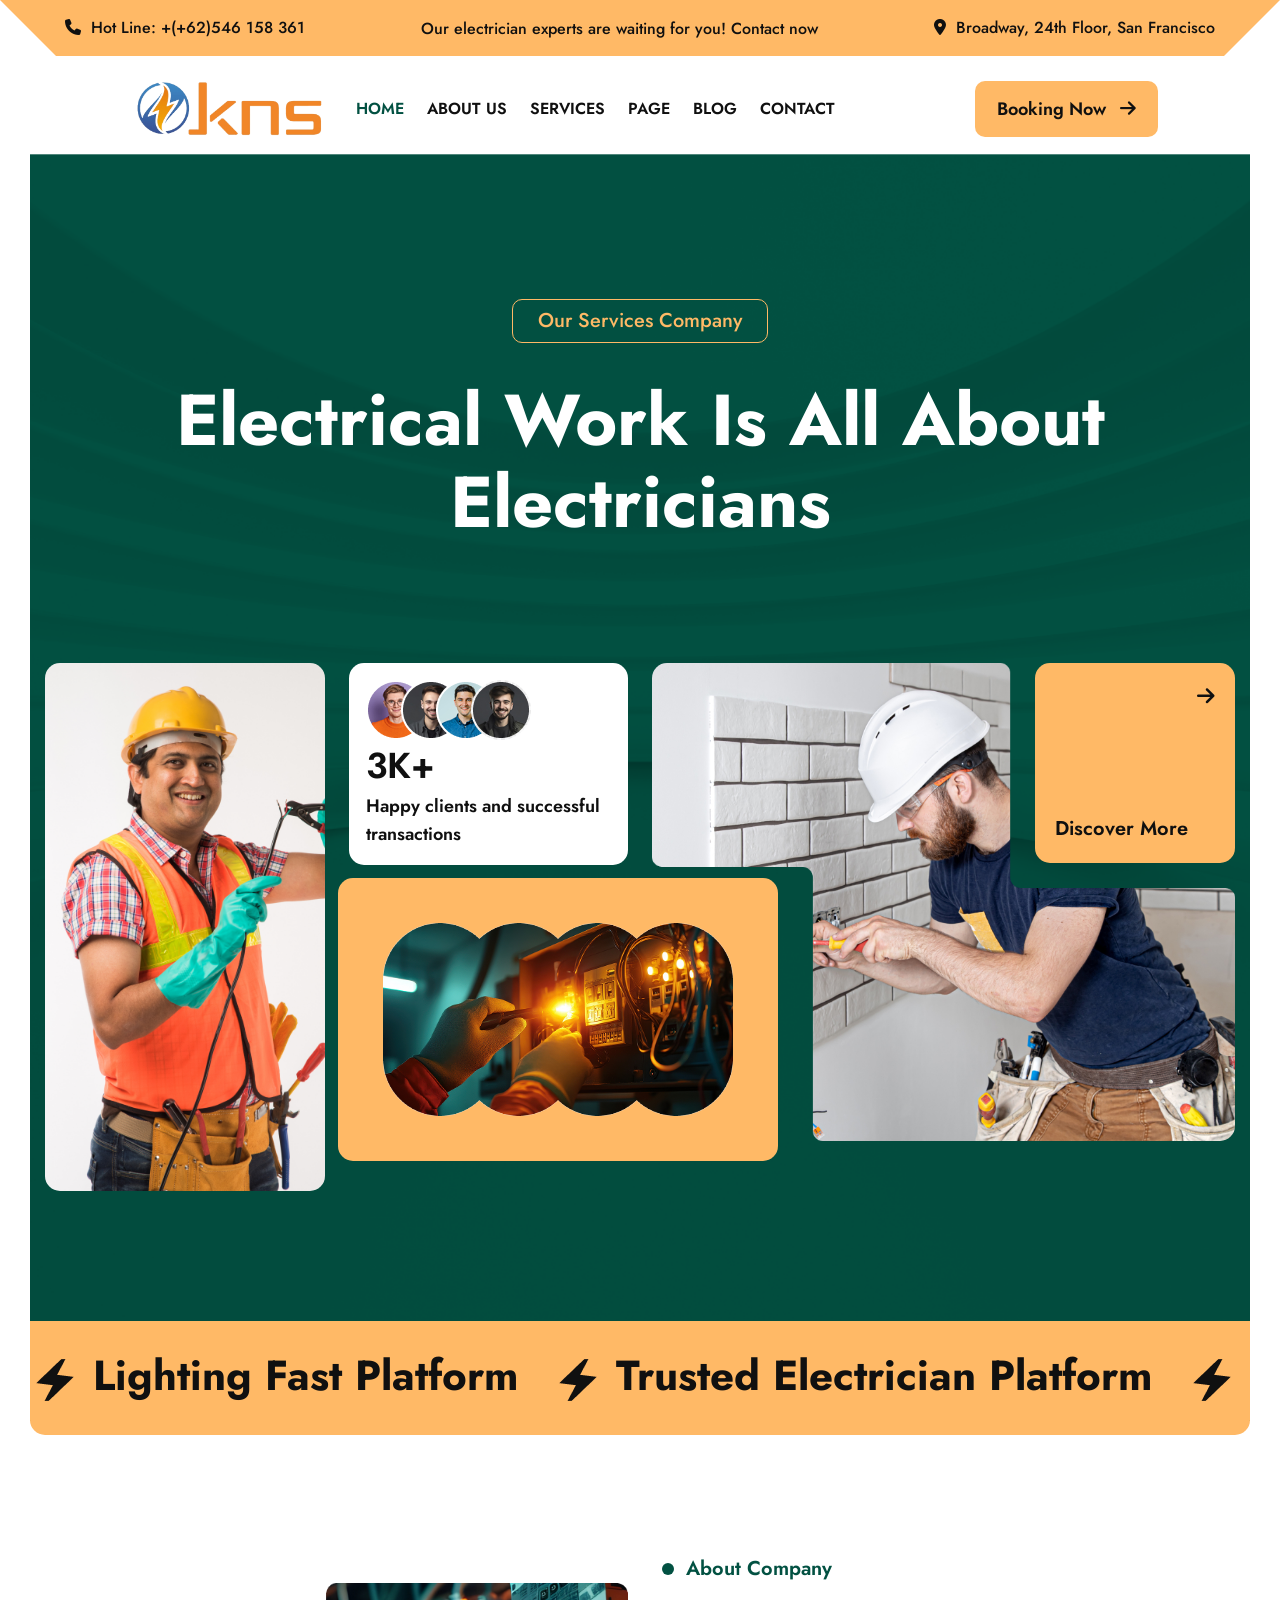
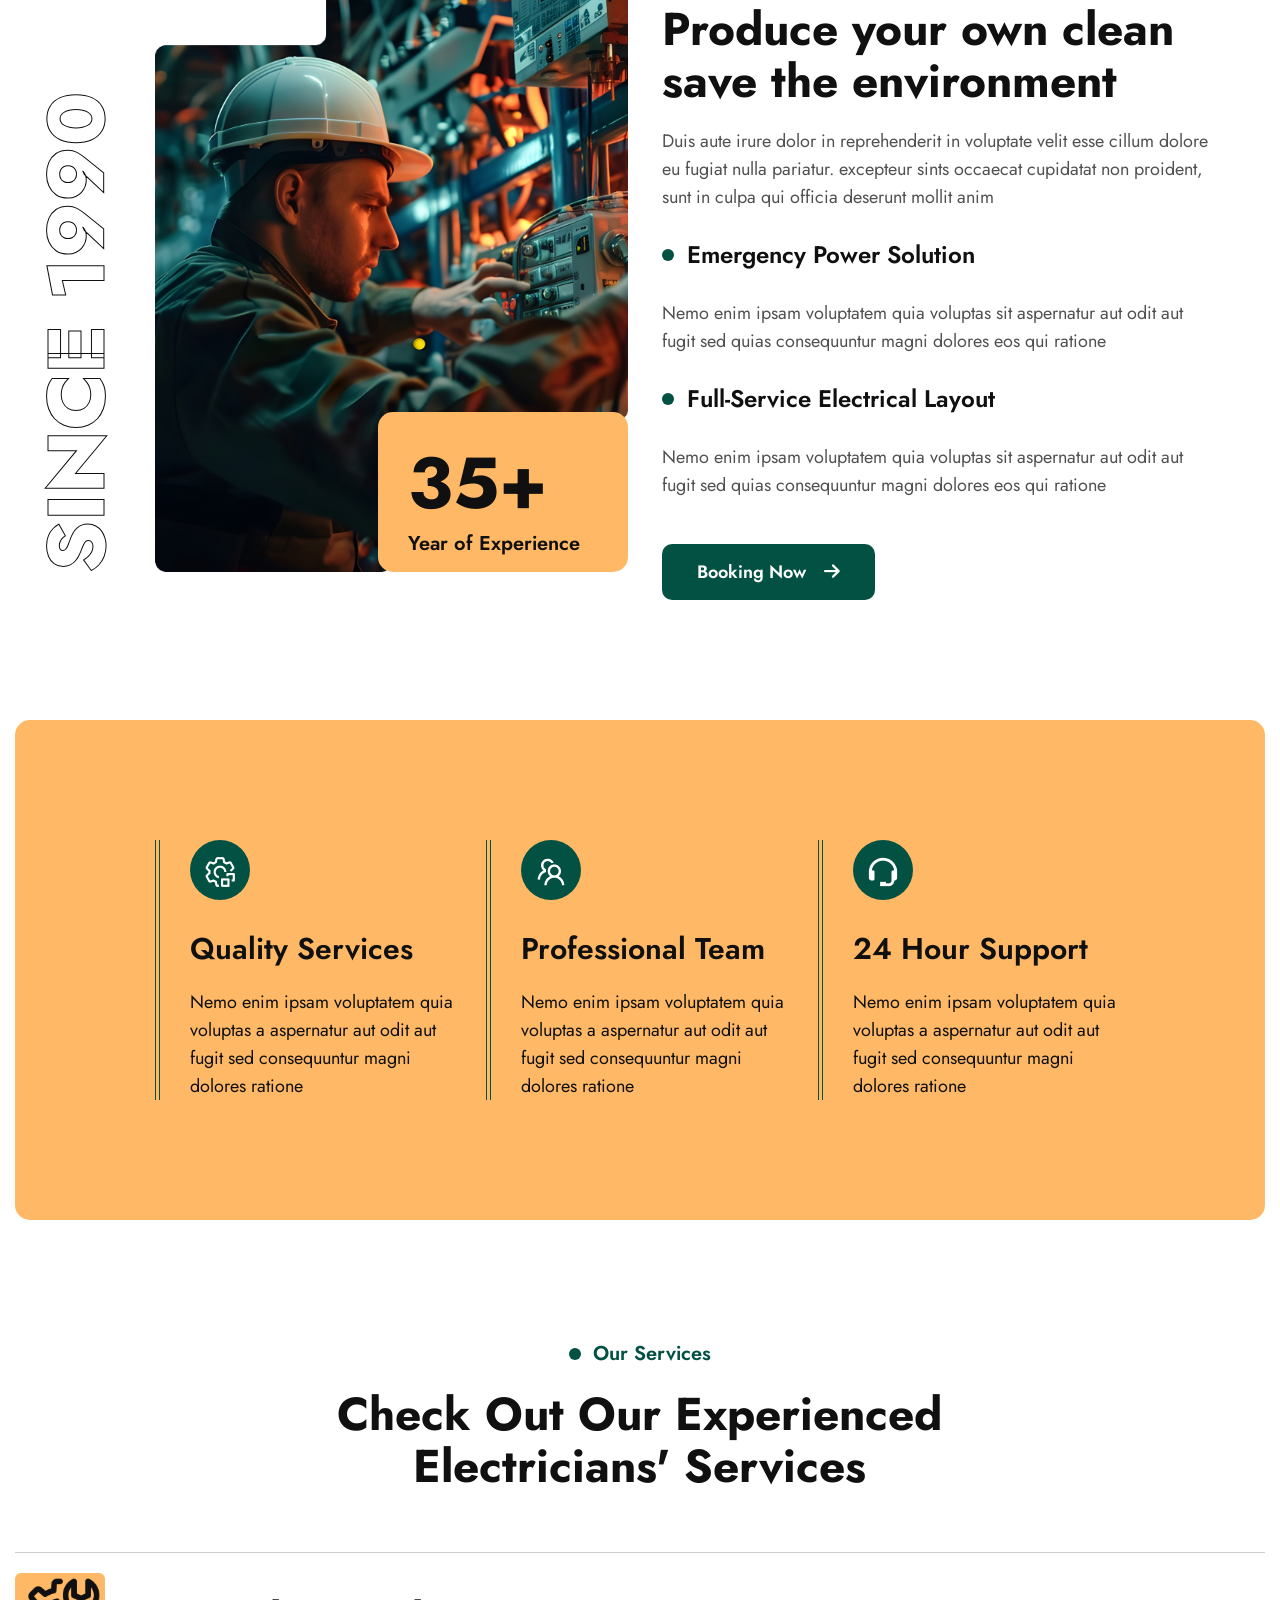
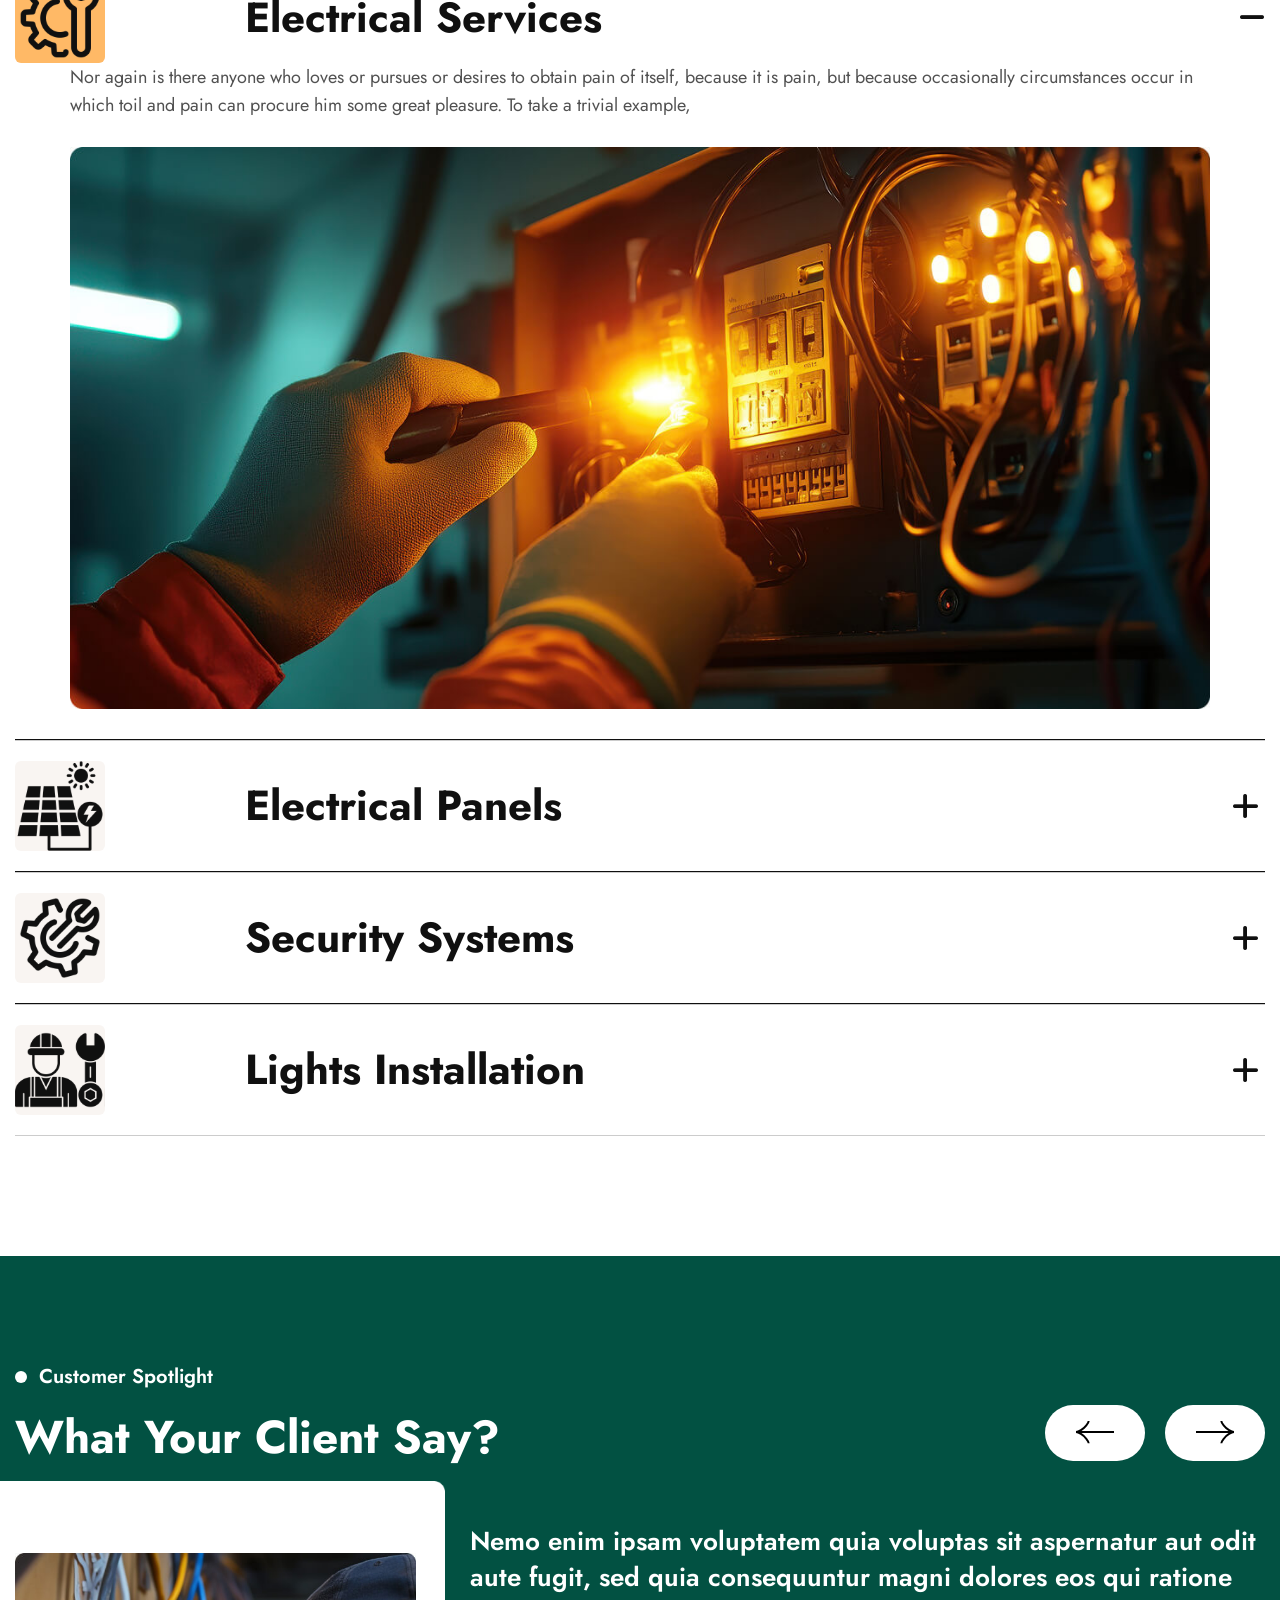
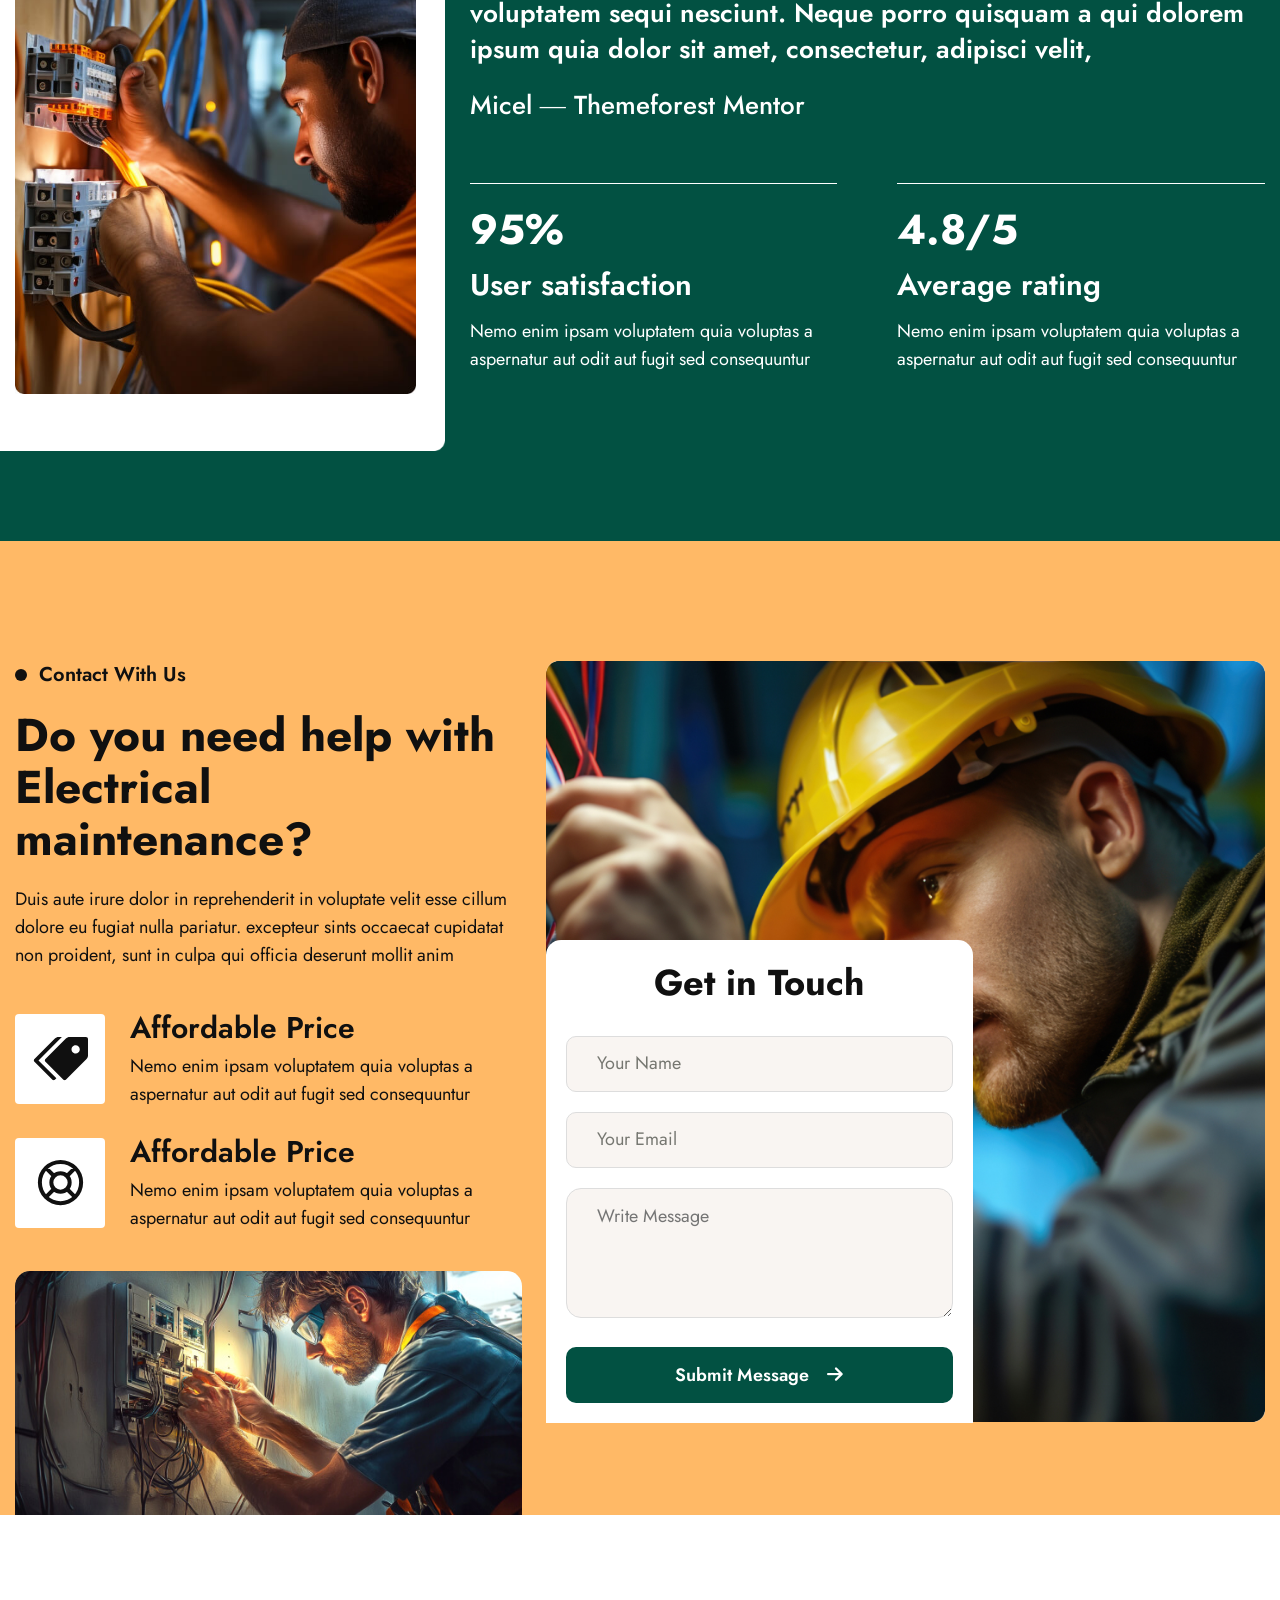
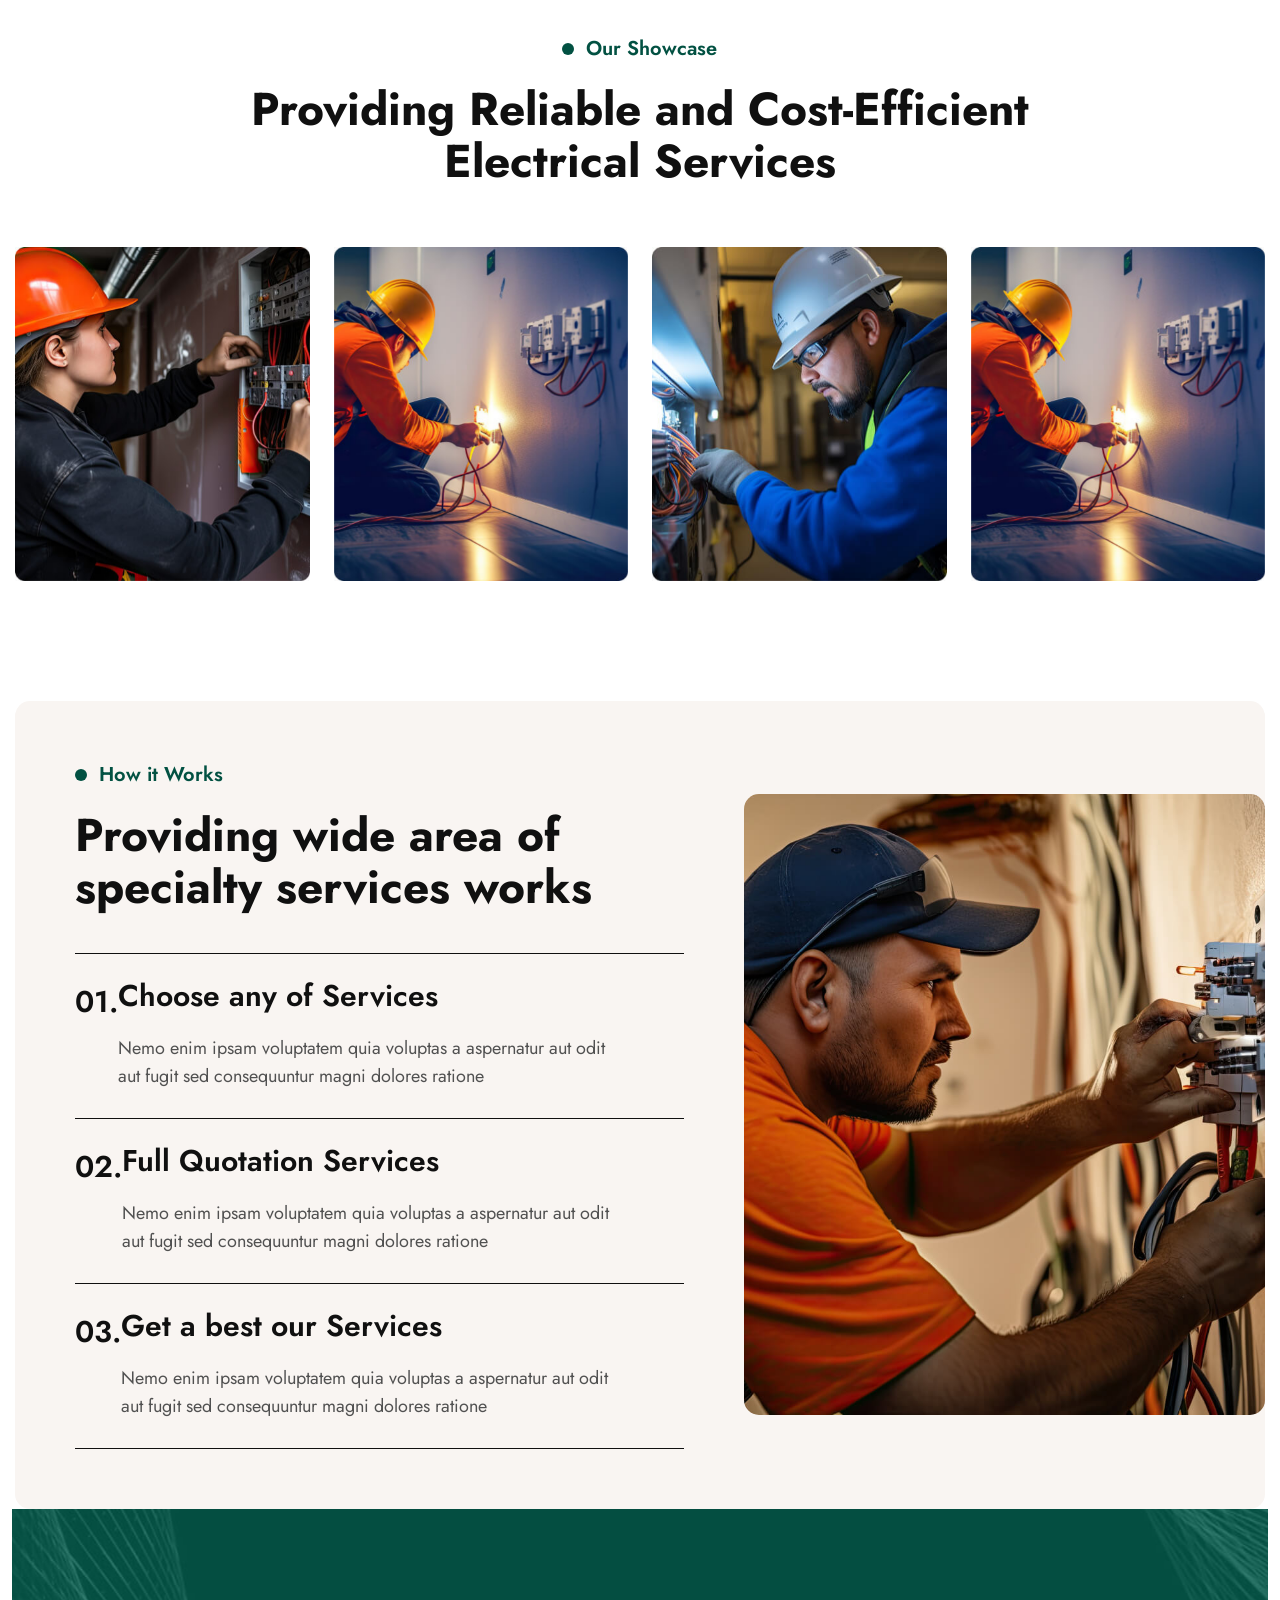
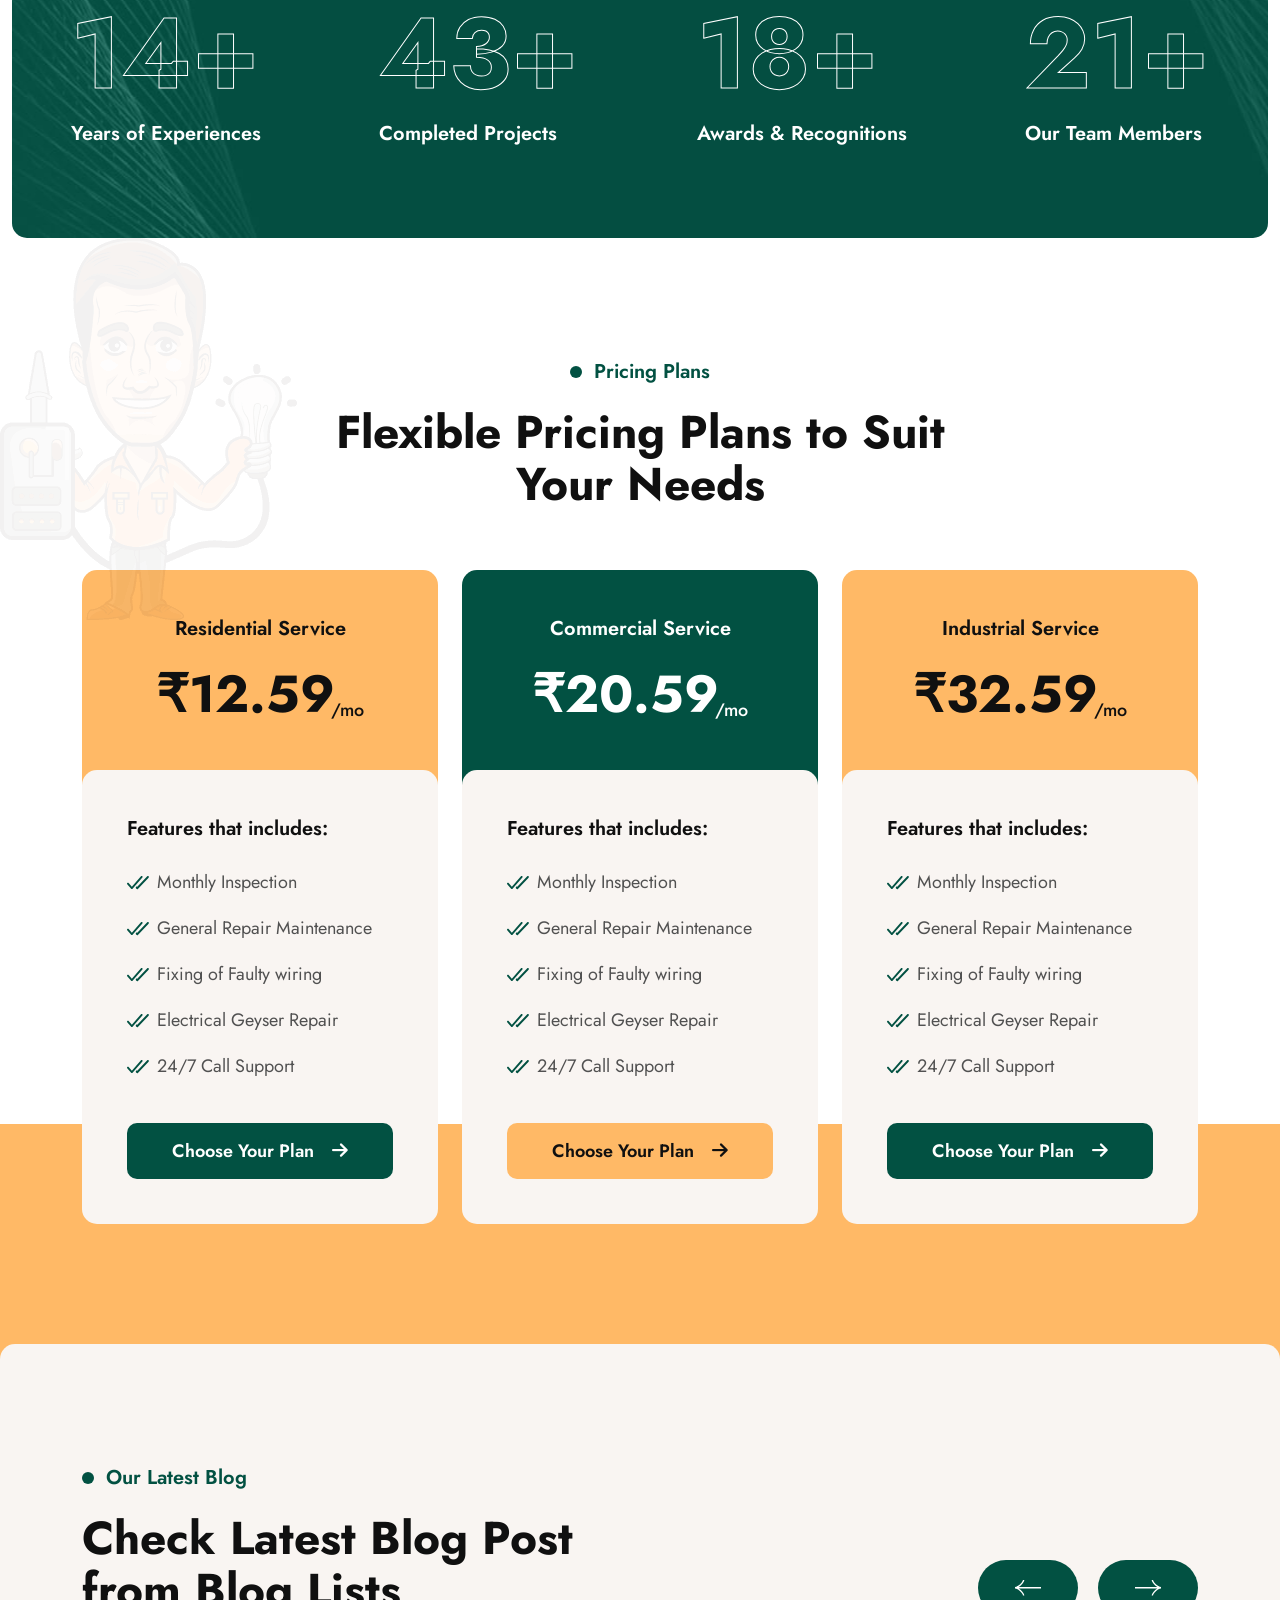
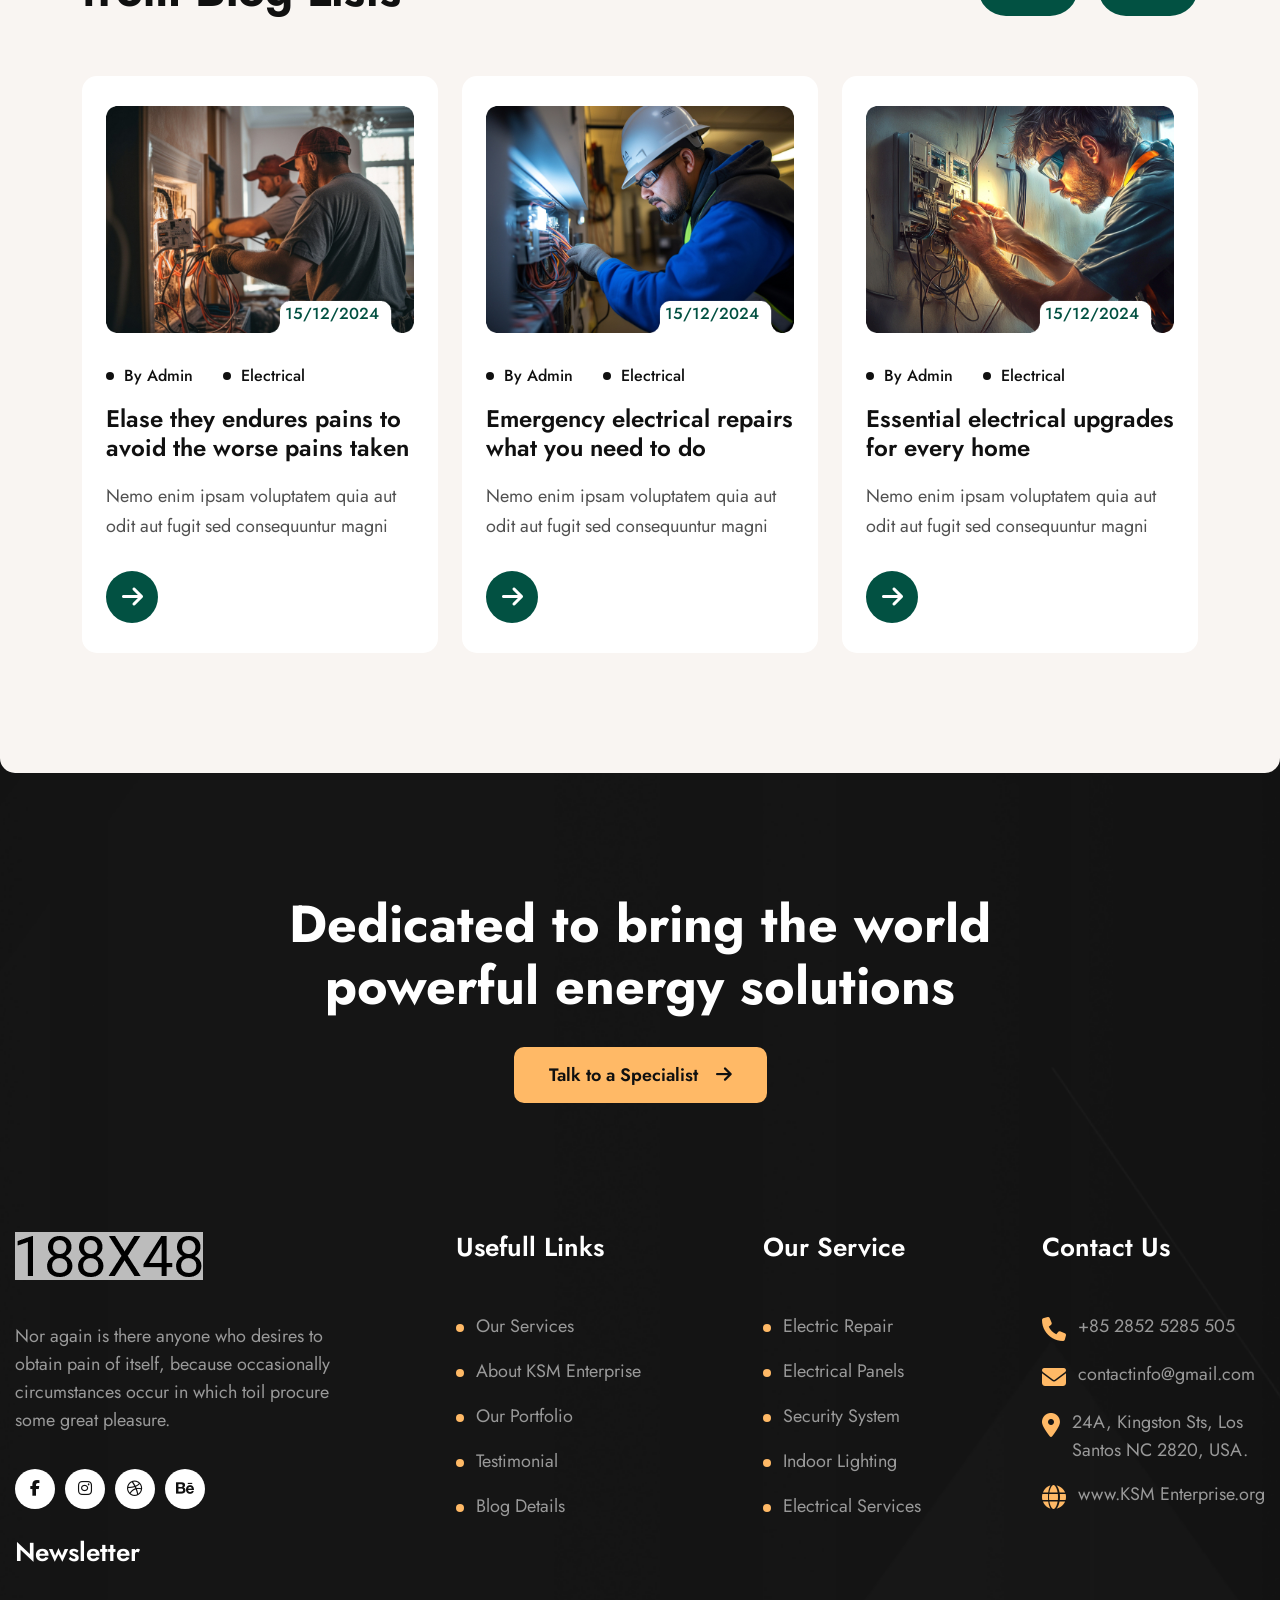
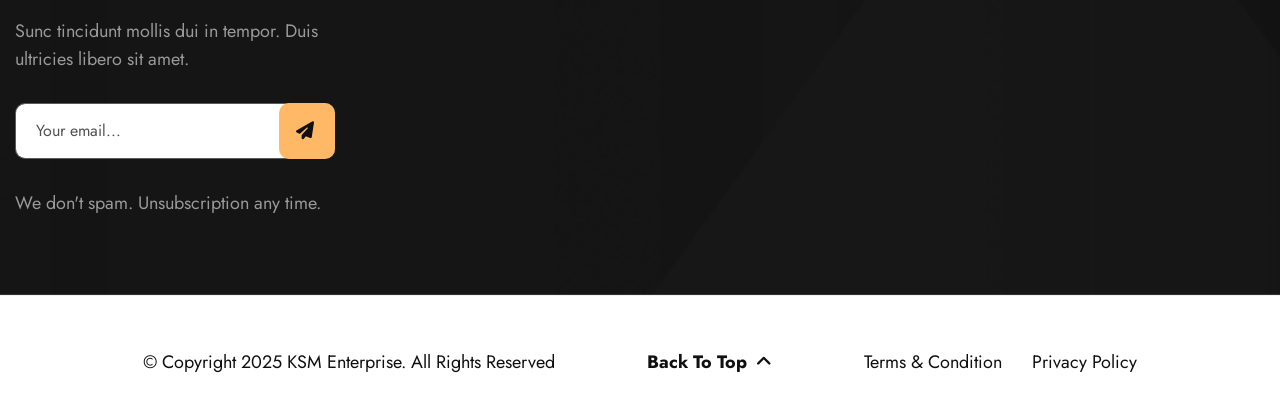
<file: index.html>
<!DOCTYPE html>
<html lang="zxx">

<head>
    <!--=========== Meta Tags ==========-->
    <meta charset="UTF-8">
    <meta http-equiv="X-UA-Compatible" content="IE=edge">
    <meta name="viewport" content="width=device-width, initial-scale=1">
    <meta name="author" content="Rox_Themes">
    <meta name="description" content="KSM Enterprise - Electrical Services HtmlTemplate">
    <!--============= Page title ============ -->
    <title>KSM Enterprise - Electrical Services HtmlTemplate</title>
    <!--===== Favcion =====-->
    <link rel="shortcut icon" href="assets/images/favicon.png">
    <!--===== Bootstrap min.css =====-->
    <link rel="stylesheet" href="assets/css/bootstrap.min.css">
    <!--===== All Min Css =====-->
    <link rel="stylesheet" href="assets/css/all.min.css">
    <!--===== Animate.css =====-->
    <link rel="stylesheet" href="assets/css/animate.css">
    <!--===== MeanMenu.css =====-->
    <link rel="stylesheet" href="assets/css/meanmenu.css">
    <!--===== Swiper Bundle.css =====-->
    <link rel="stylesheet" href="assets/css/swiper-bundle.min.css">
    <!--===== Magnific Popup.css =====-->
    <link rel="stylesheet" href="assets/css/magnific-popup.css">
    <!--===== Text Splitting.css =====-->
    <link rel="stylesheet" href="assets/css/splitting.css">
    <!--===== Main.css =====-->
    <link rel="stylesheet" href="assets/css/main.css">
</head>

<body>

       <!--===== Preloader Start =====-->
    <div id="preloader" class="preloader">
        <div class="animation-preloader">
            <div class="txt-loading">
                <span data-text-preloader="K" class="letters-loading">
                    K
                </span>
                <span data-text-preloader="N" class="letters-loading">
                    S
                </span>
                <span data-text-preloader="S" class="letters-loading">
                    M
                </span>
                <span data-text-preloader=" " class="letters-loading">
                    &nbsp;
                </span>
                <span data-text-preloader="E" class="letters-loading">
                    E
                </span>
                <span data-text-preloader="N" class="letters-loading">
                    N
                </span>
                <span data-text-preloader="T" class="letters-loading">
                    T
                </span>
                <span data-text-preloader="E" class="letters-loading">
                    E
                </span>
                <span data-text-preloader="R" class="letters-loading">
                    R
                </span>
                <span data-text-preloader="P" class="letters-loading">
                    P
                </span>
                <span data-text-preloader="R" class="letters-loading">
                    R
                </span>
                <span data-text-preloader="I" class="letters-loading">
                    I
                </span>
                <span data-text-preloader="S" class="letters-loading">
                    S
                </span>
                <span data-text-preloader="E" class="letters-loading">
                    E
                </span>
                <span data-text-preloader="S" class="letters-loading">
                    S
                </span>
            </div>
            <p class="text-center">Loading</p>
        </div>
        <div class="loader">
            <div class="row">
                <div class="col-3 loader-section section-left">
                    <div class="bg"></div>
                </div>
                <div class="col-3 loader-section section-left">
                    <div class="bg"></div>
                </div>
                <div class="col-3 loader-section section-right">
                    <div class="bg"></div>
                </div>
                <div class="col-3 loader-section section-right">
                    <div class="bg"></div>
                </div>
            </div>
        </div>
    </div>

    <!--===== Mouse Cursor Start =====-->
    <div class="mouse-cursor cursor-outer"></div>
    <div class="mouse-cursor cursor-inner"></div>

    <!--===== Back To Top Start =====-->
    <button id="back-top" class="back-to-top">
        <i class="fa-solid fa-chevron-up"></i>
    </button>


    <!-- MobileMenu    S T A R T -->
    <div class="global-menu-wrapper onepage-nav">
        <div class="global-menu-area text-center">
            <button class="global-menu-toggle"><i class="fa-solid fa-xmark"></i></button>
            <div class="mobile-logo">
                <a href='#'>
                    <img src="assets/images/logo/white-logo.png" alt="KSM Enterprise">
                </a>
            </div>
            <nav class="global-mobile-menu">
                <ul>
                    <li class="menu-item-has-children">
                        <a class="active" href='#'>Home</a>
                        <ul class="sub-menu">
                            <li><a class="active" href='index.html'>Home One</a></li>
                            <li><a href='index2.html'>Home Two</a></li>
                        </ul>
                    </li>
                    <li><a href='about.html'>About</a></li>
                    <li class="menu-item-has-children">
                        <a href='#'> Services </a>
                        <ul class="sub-menu">
                            <li><a href='services.html'>Services</a></li>
                            <li><a href='service-details.html'>Service Details</a></li>
                        </ul>
                    </li>
                    <li class="menu-item-has-children">
                        <a href='#'> Blog </a>
                        <ul class="sub-menu">
                            <li><a href='blog.html'>Blog</a></li>
                            <li><a href='blog-details.html'>Blog Details</a></li>
                        </ul>
                    </li>
                    <li class="menu-item-has-children">
                        <a href='#'> Pages </a>
                        <ul class="sub-menu">
                            <li><a href='projects.html'>Projects</a></li>
                            <li><a href='project-details.html'>Project Details</a></li>
                            <li><a href='team.html'>Team Members</a></li>
                            <li><a href='pricing.html'>Pricing Plans</a></li>
                            <li><a href='faq.html'>Faq Page</a></li>
                            <li><a href='404.html'>404 Page</a></li>
                        </ul>
                    </li>
                    <li><a href='contact.html'>Contact</a></li>
                </ul>
            </nav>
        </div>
    </div>

    <!-- Header Section    S T A R T -->
    <header class="global-header1 header-layout1">
        <div class="header-top-area">
            <div class="container-1320">
                <div class="header-top-wrapper">
                    <div class="social-content">
                        <ul>
                            <li><a href="tel:234-567-8912"><span><i class="fa-solid fa-phone"></i></span>Hot Line:
                                    +(+62)546 158 361
                                </a></li>
                        </ul>
                    </div>
                    <div class="content">
                        <p class="header-top-wrapper__text">Our electrician experts are waiting for you! <a
                                href="contact.html">Contact now </a>
                        </p>
                    </div>
                    <div class="social-content">
                        <ul>
                            <li><a href="contact.html"><span><i class="fa-solid fa-location-dot"></i></span>Broadway,
                                    24th Floor,
                                    San Francisco</a></li>
                        </ul>
                    </div>
                </div>
            </div>
        </div>
        <div class="sticky-wrapper">
            <!-- Main Menu Area -->
            <div class="container-1600">
                <div class="global-header1-menu-area">
                    <div class="row align-items-center justify-content-between">
                        <div class="col-xl-2 col-2">
                            <div class="header-logo">
                                <a href='#'>
                                    <img src="assets/images/logo/black-logo.png" alt="KSM Enterprise">
                                </a>
                            </div>
                        </div>
                        <div class="col-xxl-8 col-xl-7 col-2 text-center">
                            <nav class="global-header1-menu-area-main-menu d-none d-xl-inline-block ">
                                <ul>
                                    <li class="global-header1-menu-item-has-children">
                                        <a class='active' href='#'>Home</a>
                                        <ul class="sub-menu">
                                            <li><a class='active' href='index.html'>Home One</a></li>
                                            <li><a href='index2.html'>Home Two</a></li>
                                        </ul>
                                    </li>
                                    <li><a href='about.html'>About Us</a></li>
                                    <li class="global-header1-menu-item-has-children">
                                        <a href='#'>Services</a>
                                        <ul class="sub-menu">
                                            <li><a href='services.html'>Services</a></li>
                                            <li><a href='service-details.html'>Service Details</a></li>
                                        </ul>
                                    </li>
                                    <li class="global-header1-menu-item-has-children">
                                        <a href='#'> Page </a>
                                        <ul class="sub-menu">
                                            <li><a href='projects.html'>Projects</a></li>
                                            <li><a href='project-details.html'>Project Details</a></li>
                                            <li><a href='team.html'>Team Members</a></li>
                                            <li><a href='pricing.html'>Pricing Plans</a></li>
                                            <li><a href='faq.html'>Faq Page</a></li>
                                            <li><a href='404.html'>404 Page</a></li>
                                        </ul>
                                    </li>
                                    <li class="global-header1-menu-item-has-children">
                                        <a href='#'> Blog </a>
                                        <ul class="sub-menu">
                                            <li><a href='blog.html'>Blog</a></li>
                                            <li><a href='blog-details.html'>Blog Details</a></li>
                                        </ul>
                                    </li>
                                    <li><a href='contact.html'>Contact</a></li>
                                </ul>
                            </nav>
                            <div class="header-button d-xl-none">
                                <button type="button" class="global-menu-toggle sidebar-btn">
                                    <span class="line"></span>
                                    <span class="line"></span>
                                    <span class="line"></span>
                                </button>
                            </div>
                        </div>
                        <div class="col-xxl-2 col-xl-3 d-none d-xl-block text-end">
                            <div class="global-header1-header-button">
                                <div class="btn-wrapper">
                                    <a class="theme-btn style2" href="contact.html">Booking Now <i
                                            class="fa-solid fa-arrow-right"></i></a>
                                </div>
                            </div>
                        </div>
                    </div>
                </div>
            </div>
        </div>
    </header>

    <!-- Intro Section S T A R T -->
    <section id="intro" class="intro1 fix">
        <div class="intro1-bg bg-img" style="background-image: url(assets/images/intro/intro-bg1_1.png);">
            <div class="container-1600">
                <div class="intro1-top wow fadeInUp" data-wow-delay=".3s">
                    <h6 class="intro1-top__subtitle">Our Services Company</h6>
                    <h1 class="intro1-top__title">Electrical Work Is All About
                        Electricians</h1>
                </div>
                <div class="row">
                    <div class="col-xl-6">
                        <div class="intro1-left">
                            <div class="row">
                                <div class="col-md-6">
                                    <div class="intro1-left__thumb wow fadeInUp" data-wow-delay=".5s">
                                        <img src="assets/images/intro/intro-thumb1_1.png" alt="thumb">
                                    </div>
                                </div>
                                <div class="col-md-6">
                                    <div class="intro1-left__card wow fadeInUp" data-wow-delay=".7s">
                                        <div class="intro1-left__card-avatar">
                                            <img src="assets/images/intro/avatar1.png" alt="avatar">
                                            <img src="assets/images/intro/avatar2.png" alt="avatar">
                                            <img src="assets/images/intro/avatar3.png" alt="avatar">
                                            <img src="assets/images/intro/avatar4.png" alt="avatar">
                                        </div>
                                        <h3 class="intro1-left__card-title"><span class="counters-item">3</span>K+</h3>
                                        <p class="intro1-left__card-text">Happy clients and successful
                                            transactions</p>
                                    </div>
                                    <div class="intro1-left__thumb img2 wow fadeInUp" data-wow-delay=".4s">
                                        <div class="intro2-thumb__one"
                                            data-mask-src="assets/images/intro/intro-thumb1_2.png"><img
                                                src="assets/images/intro/intro-thumb1_2.jpg" alt="thumb"></div>
                                    </div>
                                </div>
                            </div>
                        </div>
                    </div>
                    <div class="col-xl-6">
                        <div class="intro1-right wow fadeInUp" data-wow-delay=".3s">
                            <div class="intro1-right__thumb">
                                <div class="about2-thumb__two" data-mask-src="assets/images/intro/intro-thumb1_3.png">
                                    <img src="assets/images/intro/intro-thumb1_3.jpg" alt="thumb">
                                </div>
                            </div>
                            <div class="intro1-right__card">
                                <a class="text-end" href="about.html"><i class="fa-solid fa-arrow-right"></i></a>
                                <a href="about.html">Discover More</a>
                            </div>
                        </div>
                    </div>
                </div>
            </div>
        </div>
    </section>

    <!-- Marquee Section S T A R T -->
    <div class="marquee1 fix">
        <div class="marquee1-scrolling">
            <div class="marquee1-scrolling__item">
                <div class="marquee1-scrolling__item-text"><span><img src="assets/images/marquee/marquee1_1.png"
                            alt="img"></span> Lighting Fast Platform</div>
                <div class="marquee1-scrolling__item-text"><span><img src="assets/images/marquee/marquee1_1.png"
                            alt="img"></span> Trusted Electrician Platform</div>
                <div class="marquee1-scrolling__item-text"><span><img src="assets/images/marquee/marquee1_1.png"
                            alt="img"></span> Electric Platform Company</div>
                <div class="marquee1-scrolling__item-text"><span><img src="assets/images/marquee/marquee1_1.png"
                            alt="img"></span> Trusted Electrician Platform</div>

            </div>
            <div class="marquee1-scrolling__item">
                <div class="marquee1-scrolling__item-text"><span><img src="assets/images/marquee/marquee1_1.png"
                            alt="img"></span> Lighting Fast Platform</div>
                <div class="marquee1-scrolling__item-text"><span><img src="assets/images/marquee/marquee1_1.png"
                            alt="img"></span> Trusted Electrician Platform</div>
                <div class="marquee1-scrolling__item-text"><span><img src="assets/images/marquee/marquee1_1.png"
                            alt="img"></span> Electric Platform Company</div>
                <div class="marquee1-scrolling__item-text"><span><img src="assets/images/marquee/marquee1_1.png"
                            alt="img"></span> Trusted Electrician Platform</div>

            </div>
        </div>
    </div>

    <!-- About Section S T A R T -->
    <section class="about1 section-right section-padding fix">
        <div class="container-1600">
            <div class="row gx-80 align-items-center">
                <div class="col-lg-6">
                    <div class="about1-left wow fadeInLeft" data-wow-delay=".3s">
                        <div class="about1-left__thumb" data-mask-src="assets/images/about/about1_1.png">
                            <img src="assets/images/about/about1_1.jpg" alt="thumb">
                        </div>
                        <div class="about1-left__experience">
                            <h3 class="about1-left__experience-counter"><span class="counters-item">35</span>+</h3>
                            <p class="about1-left__experience-text">Year of Experience</p>
                        </div>
                        <h2 class="about1-left__year">SINCE 1990</h2>
                    </div>
                </div>
                <div class="col-lg-6">
                    <div class="about1-content">
                        <div class="section-title wow fadeInUp" data-wow-delay=".3s">
                            <h6 class="section-title__subtitle">About Company</h6>
                            <h2 class="section-title__title">Produce your own clean
                                save the environment</h2>
                            <p class="section-title__text">Duis aute irure dolor in reprehenderit in voluptate velit
                                esse cillum dolore eu fugiat nulla pariatur. excepteur sints occaecat cupidatat non
                                proident, sunt in
                                culpa qui officia deserunt mollit anim</p>
                        </div>
                        <div class="about1-content__list wow fadeInUp" data-wow-delay=".5s">
                            <h4 class="about1-content__list-title">Emergency Power Solution</h4>
                            <p class="about1-content__list-text">Nemo enim ipsam voluptatem quia voluptas sit aspernatur
                                aut odit aut fugit sed quias consequuntur magni dolores eos qui ratione</p>
                        </div>
                        <div class="about1-content__list wow fadeInUp" data-wow-delay=".6s">
                            <h4 class="about1-content__list-title">Full-Service Electrical Layout</h4>
                            <p class="about1-content__list-text">Nemo enim ipsam voluptatem quia voluptas sit aspernatur
                                aut odit aut fugit sed quias consequuntur magni dolores eos qui ratione</p>
                        </div>
                        <div class="about1-content__btn-wrapper wow fadeInUp" data-wow-delay=".7s">
                            <a class="theme-btn style1" href="contact.html">Booking Now <span><i
                                        class="fa-solid fa-arrow-right"></i></span></a>
                        </div>
                    </div>
                </div>
            </div>
        </div>
    </section>

    <!-- Feature Section S T A R T -->
    <section class="feature1">
        <div class="container-1600">
            <div class="feature1-bg">
                <div class="row">
                    <div class="col-xl-4 col-md-6">
                        <div class="feature1-card wow fadeInUp" data-wow-delay=".3s">
                            <div class="feature1-card__icon">
                                <img src="assets/images/feature/feature1_1.png" alt="img">
                            </div>
                            <h3 class="feature1-card__title"> Quality Services </h3>
                            <p class="feature1-card__text">Nemo enim ipsam voluptatem quia voluptas a aspernatur aut
                                odit aut
                                fugit sed consequuntur magni dolores ratione</p>
                        </div>
                    </div>
                    <div class="col-xl-4 col-md-6">
                        <div class="feature1-card wow fadeInUp" data-wow-delay=".5s">
                            <div class="feature1-card__icon">
                                <img src="assets/images/feature/feature1_2.png" alt="img">
                            </div>
                            <h3 class="feature1-card__title"> Professional Team</h3>
                            <p class="feature1-card__text">Nemo enim ipsam voluptatem quia voluptas a aspernatur aut
                                odit aut
                                fugit sed consequuntur magni dolores ratione</p>
                        </div>
                    </div>
                    <div class="col-xl-4 col-md-6">
                        <div class="feature1-card wow fadeInUp" data-wow-delay=".7s">
                            <div class="feature1-card__icon">
                                <img src="assets/images/feature/feature1_3.png" alt="img">
                            </div>
                            <h3 class="feature1-card__title"> 24 Hour Support</h3>
                            <p class="feature1-card__text">Nemo enim ipsam voluptatem quia voluptas a aspernatur aut
                                odit aut
                                fugit sed consequuntur magni dolores ratione</p>
                        </div>
                    </div>
                </div>
            </div>
        </div>
    </section>

    <!-- Service Section S T A R T -->
    <section class="service1 section-padding fix">
        <div class="container-1600">
            <div class="row justify-content-center mb-60">
                <div class="col-xxl-6 col-xl-8">
                    <div class="section-title text-center wow fadeInUp" data-wow-delay=".3s">
                        <h6 class="section-title__subtitle">Our Services</h6>
                        <h2 class="section-title__title">Check Out Our Experienced
                            Electricians' Services</h2>
                    </div>
                </div>
            </div>
            <div class="row">
                <div class="col-12">
                    <div class="service1-wrapper">
                        <div class="accordion" id="accordionExample">
                            <div class="global-accordion-item wow fadeInUp" data-wow-delay=".4s">
                                <div class="global-accordion-header">
                                    <div class="global-accordion-button" data-bs-toggle="collapse" role="group"
                                        data-bs-target="#collapseOne" aria-expanded="true" aria-controls="collapseOne">
                                        <div class="question">
                                            <span class="question-icon"><img class="svg-img"
                                                    src="assets/images/service/service-icon1_1.svg" alt="icon"></span>
                                            Electrical Services
                                        </div>

                                        <span class="icon"><i class="fa-solid fa-plus"></i></span>
                                        <span class="icon2"><i class="fa-solid fa-minus"></i></span>
                                    </div>
                                </div>
                                <div id="collapseOne" class="global-accordion-collapse collapse show"
                                    data-bs-parent="#accordionExample">
                                    <div class="global-accordion-body">
                                        <p>Nor again is there anyone who loves or pursues or desires to obtain pain of
                                            itself, because it is pain, but because occasionally circumstances occur in
                                            which toil and pain can procure him some great pleasure. To take a trivial
                                            example,</p>
                                        <div class="body-thumb">
                                            <img src="assets/images/service/service-thumb1_1.jpg" alt="thumb">
                                        </div>
                                    </div>
                                </div>
                            </div>

                            <div class="global-accordion-item wow fadeInUp" data-wow-delay=".5s">
                                <div class="global-accordion-header">
                                    <div class="global-accordion-button collapsed" data-bs-toggle="collapse"
                                        role="group" data-bs-target="#collapseTwo" aria-expanded="true"
                                        aria-controls="collapseTwo">
                                        <div class="question">
                                            <span class="question-icon"><img class="svg-img"
                                                    src="assets/images/service/service-icon1_2.svg" alt="icon"></span>
                                            Electrical Panels
                                        </div>

                                        <span class="icon"><i class="fa-solid fa-plus"></i></span>
                                        <span class="icon2"><i class="fa-solid fa-minus"></i></span>
                                    </div>
                                </div>
                                <div id="collapseTwo" class="global-accordion-collapse collapse"
                                    data-bs-parent="#accordionExample">
                                    <div class="global-accordion-body">
                                        <p>Nor again is there anyone who loves or pursues or desires to obtain pain of
                                            itself, because it is pain, but because occasionally circumstances occur in
                                            which toil and pain can procure him some great pleasure. To take a trivial
                                            example,</p>
                                        <div class="body-thumb">
                                            <img src="assets/images/service/service-thumb1_1.jpg" alt="thumb">
                                        </div>
                                    </div>
                                </div>
                            </div>

                            <div class="global-accordion-item wow fadeInUp" data-wow-delay=".6s">
                                <div class="global-accordion-header">
                                    <div class="global-accordion-button collapsed" data-bs-toggle="collapse"
                                        role="group" data-bs-target="#collapseThree" aria-expanded="true"
                                        aria-controls="collapseThree">
                                        <div class="question">
                                            <span class="question-icon"><img class="svg-img"
                                                    src="assets/images/service/service-icon1_3.svg"
                                                    alt="icon"></span>Security Systems
                                        </div>

                                        <span class="icon"><i class="fa-solid fa-plus"></i></span>
                                        <span class="icon2"><i class="fa-solid fa-minus"></i></span>
                                    </div>
                                </div>
                                <div id="collapseThree" class="global-accordion-collapse collapse"
                                    data-bs-parent="#accordionExample">
                                    <div class="global-accordion-body">
                                        <p>Nor again is there anyone who loves or pursues or desires to obtain pain of
                                            itself, because it is pain, but because occasionally circumstances occur in
                                            which toil and pain can procure him some great pleasure. To take a trivial
                                            example,</p>
                                        <div class="body-thumb">
                                            <img src="assets/images/service/service-thumb1_1.jpg" alt="thumb">
                                        </div>
                                    </div>
                                </div>
                            </div>

                            <div class="global-accordion-item wow fadeInUp" data-wow-delay=".7s">
                                <div class="global-accordion-header">
                                    <div class="global-accordion-button collapsed" data-bs-toggle="collapse"
                                        role="group" data-bs-target="#collapseFour" aria-expanded="true"
                                        aria-controls="collapseFour">
                                        <div class="question">
                                            <span class="question-icon"><img class="svg-img"
                                                    src="assets/images/service/service-icon1_4.svg"
                                                    alt="icon"></span>Lights Installation
                                        </div>

                                        <span class="icon"><i class="fa-solid fa-plus"></i></span>
                                        <span class="icon2"><i class="fa-solid fa-minus"></i></span>
                                    </div>
                                </div>
                                <div id="collapseFour" class="global-accordion-collapse collapse"
                                    data-bs-parent="#accordionExample">
                                    <div class="global-accordion-body">
                                        <p>Nor again is there anyone who loves or pursues or desires to obtain pain of
                                            itself, because it is pain, but because occasionally circumstances occur in
                                            which toil and pain can procure him some great pleasure. To take a trivial
                                            example,</p>
                                        <div class="body-thumb">
                                            <img src="assets/images/service/service-thumb1_1.jpg" alt="thumb">
                                        </div>
                                    </div>
                                </div>
                            </div>
                        </div>
                    </div>
                </div>
            </div>
        </div>
    </section>

    <!-- Testimonial Section S T A R T -->
    <section class="testimonial1 fix bg-img slider-nav-area"
        style="background-image: url(assets/images/testimonial/testi-bg1_1.png);">
        <div class="container-1600">
            <div class="row align-items-center justify-content-between mb-60">
                <div class="col-md-6">
                    <div class="section-title wow fadeInUp" data-wow-delay=".3s">
                        <h6 class="section-title__subtitle">Customer Spotlight</h6>
                        <h2 class="section-title__title">What Your Client Say?</h2>
                    </div>
                </div>
                <div class="col-md-6">
                    <div class="swiper-arrow">
                        <div class="swiper-nav swiper-next"><img class="svg-img"
                                src="assets/images/icon/white-arrow-left.svg" alt="arrow">
                        </div>
                        <div class="swiper-nav swiper-prev"><img class="svg-img"
                                src="assets/images/icon/white-arrow-right.svg" alt="arrow"></div>
                    </div>
                </div>
            </div>
            <div class="row">
                <div class="col-lg-4">
                    <div class="testimonial1__thumb wow fadeInLeft" data-wow-delay=".3s">
                        <img src="assets/images/testimonial/testi-thumb1_1.jpg" alt="thumb">
                    </div>
                </div>
                <div class="col-lg-8 wow fadeInRight" data-wow-delay=".3s">
                    <div class="testimonial1-content">
                        <div class="swiper testimonial1-slider">
                            <div class="swiper-wrapper">
                                <div class="swiper-slide ">
                                    <div class="testimonial1-card">
                                        <p class="testimonial1-card__text">Nemo enim ipsam voluptatem quia voluptas sit
                                            aspernatur aut odit aute fugit, sed quia consequuntur magni dolores eos qui
                                            ratione voluptatem
                                            sequi nesciunt. Neque porro quisquam a qui dolorem ipsum quia dolor sit
                                            amet, consectetur, adipisci velit,</p>
                                        <h6 class="testimonial1-card__user"><span class="name">Micel ―</span>
                                            Themeforest Mentor </h6>
                                    </div>
                                </div>
                            </div>
                        </div>

                        <div class="testimonial1-achivement">
                            <div class="testimonial1-achivement-card">
                                <h4 class="testimonial1-achivement-card__count"><span class="counters-item">95</span>%
                                </h4>
                                <h5 class="testimonial1-achivement-card__title">User satisfaction</h5>
                                <p class="testimonial1-achivement-card__text">Nemo enim ipsam voluptatem quia voluptas a
                                    aspernatur aut odit aut fugit sed consequuntur</p>
                            </div>
                            <div class="testimonial1-achivement-card">
                                <h4 class="testimonial1-achivement-card__count"><span class="counters-item">4.8</span>/5
                                </h4>
                                <h5 class="testimonial1-achivement-card__title">Average rating</h5>
                                <p class="testimonial1-achivement-card__text">Nemo enim ipsam voluptatem quia voluptas a
                                    aspernatur aut odit aut fugit sed consequuntur</p>
                            </div>
                        </div>
                    </div>
                </div>
            </div>
        </div>
    </section>

    <!-- Contact Section S T A R T -->
    <section class="contact1 fix">
        <div class="container-1600">
            <div class="row gx-140">
                <div class="col-lg-5">
                    <div class="contact1-content">
                        <div class="section-title wow fadeInUp" data-wow-delay=".3s">
                            <h6 class="section-title__subtitle">Contact With Us</h6>
                            <h2 class="section-title__title">Do you need help with
                                Electrical maintenance?</h2>
                            <p class="section-title__text">Duis aute irure dolor in reprehenderit in voluptate velit
                                esse cillum dolore eu fugiat nulla pariatur. excepteur sints occaecat cupidatat non
                                proident, sunt in
                                culpa qui officia deserunt mollit anim</p>
                        </div>
                        <div class="contact1-content-list wow fadeInUp" data-wow-delay=".5s">
                            <div class="contact1-content-list__icon">
                                <img class="svg-img" src="assets/images/icon/contact-icon1_1.svg" alt="icon">
                            </div>
                            <div class="contact1-content-list-content">
                                <h5 class="contact1-content-list-content__title">Affordable Price</h5>
                                <p class="contact1-content-list-content__text">Nemo enim ipsam voluptatem quia voluptas
                                    a aspernatur aut odit aut fugit sed consequuntur</p>
                            </div>
                        </div>
                        <div class="contact1-content-list wow fadeInUp" data-wow-delay=".6s">
                            <div class="contact1-content-list__icon">
                                <img class="svg-img" src="assets/images/icon/contact-icon1_2.svg" alt="icon">
                            </div>
                            <div class="contact1-content-list-content">
                                <h5 class="contact1-content-list-content__title">Affordable Price</h5>
                                <p class="contact1-content-list-content__text">Nemo enim ipsam voluptatem quia voluptas
                                    a aspernatur aut odit aut fugit sed consequuntur</p>
                            </div>
                        </div>
                        <div class="contact1-content__thumb wow fadeInUp" data-wow-delay=".7s">
                            <img src="assets/images/contact/contact-thumb1_2.jpg" alt="thumb">
                        </div>
                    </div>
                </div>
                <div class="col-lg-7">
                    <div class="contact1-input">
                        <div class="contact1-input__thumb" data-mask-src="assets/images/contact/contact-thumb1_1.png">
                            <img src="assets/images/contact/contact-thumb1_1.jpg" alt="thumb">
                        </div>
                        <div class="contact1-input__form wow fadeInUp" data-wow-delay=".3s">
                            <h4 class="contact1-input__form-title">Get in Touch</h4>
                            <form action="#!" class="content-form-items">
                                <div class="row g-4">
                                    <div class="col-lg-12"
                                        style="visibility: visible; animation-delay: 0.3s; animation-name: fadeInUp;">
                                        <div class="form-clt">
                                            <input type="text" name="name" id="name" placeholder="Your Name">
                                        </div>
                                        <div class="form-clt">
                                            <input type="text" name="email" id="email" placeholder="Your Email">
                                        </div>
                                        <div class="form-clt">
                                            <textarea name="message" id="message"
                                                placeholder="Write Message"></textarea>
                                        </div>
                                        <div class="contact1-input__form-button-wrapper">
                                            <button class="theme-btn style1" type="submit">Submit Message <i
                                                    class="fa-solid fa-arrow-right"></i></button>
                                        </div>
                                    </div>
                                </div>
                            </form>
                        </div>
                    </div>
                </div>
            </div>
        </div>
    </section>

    <!-- Project Section S T A R T -->
    <section class="project1 section-padding fix">
        <div class="container-1860">
            <div class="row justify-content-center mb-60">
                <div class="col-xxl-6 col-xl-8">
                    <div class="section-title text-center wow fadeInUp" data-wow-delay=".3s">
                        <h6 class="section-title__subtitle">Our Showcase</h6>
                        <h2 class="section-title__title">Providing Reliable and Cost-Efficient
                            Electrical Services</h2>
                    </div>
                </div>
            </div>
            <div class="row gy-4">
                <div class="col-xl-3 col-lg-4 col-md-6">
                    <div class="project1-card">
                        <div class="project1-card__thumb wow img-custom-anim-left" data-wow-delay=".3s">
                            <img src="assets/images/project/project1_1.jpg" alt="thumb">
                        </div>
                        <div class="project1-card-content">
                            <h6 class="project1-card-content__subtitle">// Repair</h6>
                            <h4><a class="project1-card-content__title" href="project-details.html">Circuit Breaker
                                    Panels</a></h4>
                        </div>
                    </div>
                </div>
                <div class="col-xl-3 col-lg-4 col-md-6">
                    <div class="project1-card">
                        <div class="project1-card__thumb wow img-custom-anim-left" data-wow-delay=".3s">
                            <img src="assets/images/project/project1_4.jpg" alt="thumb">
                        </div>
                        <div class="project1-card-content">
                            <h6 class="project1-card-content__subtitle">// Repair</h6>
                            <h4><a class="project1-card-content__title" href="project-details.html">Circuit Breaker
                                    Panels</a></h4>
                        </div>
                    </div>
                </div>
                <div class="col-xl-3 col-lg-4 col-md-6">
                    <div class="project1-card">
                        <div class="project1-card__thumb wow img-custom-anim-left" data-wow-delay=".3s">
                            <img src="assets/images/project/project1_3.jpg" alt="thumb">
                        </div>
                        <div class="project1-card-content">
                            <h6 class="project1-card-content__subtitle">// Repair</h6>
                            <h4><a class="project1-card-content__title" href="project-details.html">Circuit Breaker
                                    Panels</a></h4>
                        </div>
                    </div>
                </div>
                <div class="col-xl-3 col-lg-4 col-md-6">
                    <div class="project1-card">
                        <div class="project1-card__thumb wow img-custom-anim-left" data-wow-delay=".3s">
                            <img src="assets/images/project/project1_4.jpg" alt="thumb">
                        </div>
                        <div class="project1-card-content">
                            <h6 class="project1-card-content__subtitle">// Repair</h6>
                            <h4><a class="project1-card-content__title" href="project-details.html">Circuit Breaker
                                    Panels</a></h4>
                        </div>
                    </div>
                </div>
            </div>
        </div>
    </section>

    <!-- Work Process Section S T A R T -->
    <section class="work-process1 pt-0">
        <div class="container-1860">
            <div class="work-process1-card">
                <div class="row gx-0 align-items-center">
                    <div class="col-lg-7">
                        <div class="work-process1-card-content">
                            <div class="section-title mb-40 wow fadeInUp" data-wow-delay=".3s">
                                <h6 class="section-title__subtitle">How it Works</h6>
                                <h2 class="section-title__title">Providing wide area of <br>
                                    specialty services works</h2>
                            </div>
                            <div class="work-process1-card-content__list wow fadeInUp" data-wow-delay=".5s">
                                <div class="work-process1-card-content__list-number">01.</div>
                                <div class="work-process1-card-content__list-item">
                                    <h4 class="work-process1-card-content__list-item-title">Choose any of Services</h4>
                                    <p class="work-process1-card-content__list-item-text">Nemo enim ipsam voluptatem
                                        quia voluptas a aspernatur aut odit aut fugit sed consequuntur magni dolores
                                        ratione</p>
                                </div>
                            </div>
                            <div class="work-process1-card-content__list wow fadeInUp" data-wow-delay=".6s">
                                <div class="work-process1-card-content__list-number">02.</div>
                                <div class="work-process1-card-content__list-item">
                                    <h4 class="work-process1-card-content__list-item-title">Full Quotation Services</h4>
                                    <p class="work-process1-card-content__list-item-text">Nemo enim ipsam voluptatem
                                        quia voluptas a aspernatur aut odit aut fugit sed consequuntur magni dolores
                                        ratione</p>
                                </div>
                            </div>
                            <div class="work-process1-card-content__list wow fadeInUp" data-wow-delay=".7s">
                                <div class="work-process1-card-content__list-number">03.</div>
                                <div class="work-process1-card-content__list-item">
                                    <h4 class="work-process1-card-content__list-item-title">Get a best our Services</h4>
                                    <p class="work-process1-card-content__list-item-text">Nemo enim ipsam voluptatem
                                        quia voluptas a aspernatur aut odit aut fugit sed consequuntur magni dolores
                                        ratione</p>
                                </div>
                            </div>
                        </div>
                    </div>
                    <div class="col-lg-5 wow fadeInUp" data-wow-delay=".3s">
                        <div class="work-process1-card__thumb">
                            <img src="assets/images/work-process/work-process1_1.jpg" alt="thumb">
                        </div>
                    </div>
                </div>
            </div>
        </div>
    </section>

    <!-- Counter Section S T A R T -->
    <section class="counter1 fix">
        <div class="container-fluid">
            <div class="counter1-wrapper bg-img" style="background-image: url(assets/images/counter/counter1-bg.jpg);">
                <div class="counter1__item">
                    <h2 class="counter1__item-count"><span class="counters-item">20</span>+</h2>
                    <p class="counter1__item-text">Years of Experiences</p>
                </div>
                <div class="counter1__item">
                    <h2 class="counter1__item-count"><span class="counters-item">60</span>+</h2>
                    <p class="counter1__item-text">Completed Projects</p>
                </div>
                <div class="counter1__item">
                    <h2 class="counter1__item-count"><span class="counters-item">25</span>+</h2>
                    <p class="counter1__item-text">Awards & Recognitions</p>
                </div>
                <div class="counter1__item">
                    <h2 class="counter1__item-count"><span class="counters-item">29</span>+</h2>
                    <p class="counter1__item-text">Our Team Members</p>
                </div>
            </div>
        </div>
    </section>

    <!-- Price Section S T A R T -->
    <section class="price1 section-padding fix">
        <div class="container">
            <div class="row justify-content-center mb-60">
                <div class="col-lg-7">
                    <div class="section-title text-center wow fadeInUp" data-wow-delay=".3s">
                        <h6 class="section-title__subtitle">Pricing Plans</h6>
                        <h2 class="section-title__title">Flexible Pricing Plans to Suit
                            Your Needs</h2>
                    </div>
                </div>
            </div>
            <div class="row">
                <div class="col-xl-4 col-md-6">
                    <div class="price1-card wow fadeInUp" data-wow-delay=".3s">
                        <div class="price1-card__top">
                            <h6 class="price1-card__top-text">Residential Service</h6>
                            <h3 class="price1-card__top-price">₹12.59 <sub>/mo</sub></h3>
                        </div>
                        <div class="price1-card__feature">
                            <h4 class="price1-card__feature-title">Features that includes:</h4>
                            <ul class="price1-card__feature-list">
                                <li><span><img src="assets/images/icon/green-check.svg" alt="icon"></span>Monthly
                                    Inspection</li>
                                <li><span><img src="assets/images/icon/green-check.svg" alt="icon"></span>General Repair
                                    Maintenance</li>
                                <li><span><img src="assets/images/icon/green-check.svg" alt="icon"></span>Fixing of
                                    Faulty wiring</li>
                                <li><span><img src="assets/images/icon/green-check.svg" alt="icon"></span>Electrical
                                    Geyser Repair</li>
                                <li><span><img src="assets/images/icon/green-check.svg" alt="icon"></span>24/7 Call
                                    Support</li>
                            </ul>
                            <div class="price1-card__btn-wrapper">
                                <a class="price1-card__btn theme-btn style1" href="#!">Choose Your Plan <i
                                        class="fa-solid fa-arrow-right"></i></a>
                            </div>
                        </div>
                    </div>
                </div>
                <div class="col-xl-4 col-md-6">
                    <div class="price1-card hightlight-card wow fadeInUp" data-wow-delay=".5s">
                        <div class="price1-card__top">
                            <h6 class="price1-card__top-text text-white">Commercial Service</h6>
                            <h3 class="price1-card__top-price text-white">₹20.59 <sub class="text-white">/mo</sub></h3>
                        </div>
                        <div class="price1-card__feature">
                            <h4 class="price1-card__feature-title">Features that includes:</h4>
                            <ul class="price1-card__feature-list">
                                <li><span><img src="assets/images/icon/green-check.svg" alt="icon"></span>Monthly
                                    Inspection</li>
                                <li><span><img src="assets/images/icon/green-check.svg" alt="icon"></span>General Repair
                                    Maintenance</li>
                                <li><span><img src="assets/images/icon/green-check.svg" alt="icon"></span>Fixing of
                                    Faulty wiring</li>
                                <li><span><img src="assets/images/icon/green-check.svg" alt="icon"></span>Electrical
                                    Geyser Repair</li>
                                <li><span><img src="assets/images/icon/green-check.svg" alt="icon"></span>24/7 Call
                                    Support</li>
                            </ul>
                            <div class="price1-card__btn-wrapper">
                                <a class="price1-card__btn theme-btn style2" href="#!">Choose Your Plan <i
                                        class="fa-solid fa-arrow-right"></i></a>
                            </div>
                        </div>
                    </div>
                </div>
                <div class="col-xl-4 col-md-6">
                    <div class="price1-card wow fadeInUp" data-wow-delay=".7s">
                        <div class="price1-card__top">
                            <h6 class="price1-card__top-text">Industrial Service</h6>
                            <h3 class="price1-card__top-price">₹32.59 <sub>/mo</sub></h3>
                        </div>
                        <div class="price1-card__feature">
                            <h4 class="price1-card__feature-title">Features that includes:</h4>
                            <ul class="price1-card__feature-list">
                                <li><span><img src="assets/images/icon/green-check.svg" alt="icon"></span>Monthly
                                    Inspection</li>
                                <li><span><img src="assets/images/icon/green-check.svg" alt="icon"></span>General Repair
                                    Maintenance</li>
                                <li><span><img src="assets/images/icon/green-check.svg" alt="icon"></span>Fixing of
                                    Faulty wiring</li>
                                <li><span><img src="assets/images/icon/green-check.svg" alt="icon"></span>Electrical
                                    Geyser Repair</li>
                                <li><span><img src="assets/images/icon/green-check.svg" alt="icon"></span>24/7 Call
                                    Support</li>
                            </ul>
                            <div class="price1-card__btn-wrapper">
                                <a class="price1-card__btn theme-btn style1" href="#!">Choose Your Plan <i
                                        class="fa-solid fa-arrow-right"></i></a>
                            </div>
                        </div>
                    </div>
                </div>
            </div>
            <div class="price1__shape1">
                <img src="assets/images/price/price1-shape.png" alt="shape">
            </div>
        </div>
    </section>

    <!-- Blog Section S T A R T -->
    <section class="blog1 fix slider-nav-area">
        <div class="blog1-bg">
            <div class="container">
                <div class="row align-items-end mb-60">
                    <div class="col-md-6">
                        <div class="section-title wow fadeInUp" data-wow-delay=".3s">
                            <h6 class="section-title__subtitle">Our Latest Blog</h6>
                            <h2 class="section-title__title">Check Latest Blog Post from Blog Lists</h2>
                        </div>
                    </div>
                    <div class="col-md-6">
                        <div class="swiper-arrow">
                            <div class="swiper-nav swiper-next"><img class="svg-img"
                                    src="assets/images/icon/white-arrow-left.svg" alt="arrow">
                            </div>
                            <div class="swiper-nav swiper-prev"><img class="svg-img"
                                    src="assets/images/icon/white-arrow-right.svg" alt="arrow"></div>
                        </div>
                    </div>
                </div>
                <div class="swiper blog1-slider">
                    <div class="swiper-wrapper">
                        <div class="swiper-slide ">
                            <div class="blog1-card wow fadeInUp" data-wow-delay=".3s">
                                <div class="blog1-card__thumb">
                                    <div data-mask-src="assets/images/blog/blog-thumb1_1.png"> <img
                                            class="blog1-card__image" src="assets/images/blog/blog-thumb1_1.jpg"
                                            alt="thumb"></div>
                                    <p class="blog1-card__thumb-date">15/12/2024</p>
                                </div>
                                <div class="blog1-card__content">
                                    <div class="blog1-card__meta">
                                        <p class="blog1-card__meta-text">By Admin</p>
                                        <p class="blog1-card__meta-text">Electrical</p>
                                    </div>
                                    <h4 class="blog1-card__title">
                                        <a class="blog1-card__title-link" href="blog-details.html">Elase they endures
                                            pains
                                            to avoid the worse pains taken</a>
                                    </h4>
                                </div>
                                <p class="blog1-card__description">Nemo enim ipsam voluptatem quia aut odit aut fugit
                                    sed
                                    consequuntur magni</p>
                                <div class="blog1-card__btn-wrapper">
                                    <a class="blog1-card__btn" href="blog-details.html">
                                        <i class="fa-solid fa-arrow-right"></i>
                                    </a>
                                </div>
                            </div>
                        </div>
                        <div class="swiper-slide ">
                            <div class="blog1-card wow fadeInUp" data-wow-delay=".5s">
                                <div class="blog1-card__thumb">
                                    <div data-mask-src="assets/images/blog/blog-thumb1_2.png"><img
                                            class="blog1-card__image" src="assets/images/blog/blog-thumb1_2.jpg"
                                            alt="thumb"></div>
                                    <p class="blog1-card__thumb-date">15/12/2024</p>
                                </div>
                                <div class="blog1-card__content">
                                    <div class="blog1-card__meta">
                                        <p class="blog1-card__meta-text">By Admin</p>
                                        <p class="blog1-card__meta-text">Electrical</p>
                                    </div>
                                    <h4 class="blog1-card__title">
                                        <a class="blog1-card__title-link" href="blog-details.html">Emergency electrical
                                            repairs
                                            what you need to do</a>
                                    </h4>
                                </div>
                                <p class="blog1-card__description">Nemo enim ipsam voluptatem quia aut odit aut fugit
                                    sed
                                    consequuntur magni</p>
                                <div class="blog1-card__btn-wrapper">
                                    <a class="blog1-card__btn" href="blog-details.html">
                                        <i class="fa-solid fa-arrow-right"></i>
                                    </a>
                                </div>
                            </div>
                        </div>
                        <div class="swiper-slide ">
                            <div class="blog1-card wow fadeInUp" data-wow-delay=".7s">
                                <div class="blog1-card__thumb">
                                    <div data-mask-src="assets/images/blog/blog-thumb1_3.png"><img
                                            class="blog1-card__image" src="assets/images/blog/blog-thumb1_3.jpg"
                                            alt="thumb"></div>
                                    <p class="blog1-card__thumb-date">15/12/2024</p>
                                </div>
                                <div class="blog1-card__content">
                                    <div class="blog1-card__meta">
                                        <p class="blog1-card__meta-text">By Admin</p>
                                        <p class="blog1-card__meta-text">Electrical</p>
                                    </div>
                                    <h4 class="blog1-card__title">
                                        <a class="blog1-card__title-link" href="blog-details.html">Essential electrical
                                            upgrades
                                            for every home</a>
                                    </h4>
                                </div>
                                <p class="blog1-card__description">Nemo enim ipsam voluptatem quia aut odit aut fugit
                                    sed
                                    consequuntur magni</p>
                                <div class="blog1-card__btn-wrapper">
                                    <a class="blog1-card__btn" href="blog-details.html">
                                        <i class="fa-solid fa-arrow-right"></i>
                                    </a>
                                </div>
                            </div>
                        </div>
                    </div>
                </div>
            </div>
        </div>
    </section>


    <!--===== Footer Section  S T A R T =====-->
    <section class="footer1 fix bg-img" style="background-image: url(assets/images/footer/footer-bg.png);">
        <div class="container">
            <div class="footer1-top wow fadeInUp" data-wow-delay=".3s">
                <h3 class="footer1-top__title">
                    Dedicated to bring the world
                    powerful energy solutions</h3>
                <div class="footer1-top__btn-wrapper">
                    <a class="price1-card__btn theme-btn style2" href="#!">Talk to a Specialist <i
                            class="fa-solid fa-arrow-right"></i></a>
                </div>
            </div>
        </div>
        <div class="container-1600">
            <div class="row justify-content-between">
                <div class="col-auto wow fadeInUp" data-wow-delay=".3s">
                    <div class="footer1-widget__item">
                        <div class="footer1-widget__item-logo">
                            <a href="index.html"><img src="assets/images/logo/white-logo.png" alt="logo"></a>
                        </div>
                        <p class="footer1-widget__item-text">Nor again is there anyone who desires to obtain pain of
                            itself, because occasionally circumstances occur in which toil procure some great pleasure.
                        </p>
                        <ul class="footer1-widget__item-social">
                            <li><a href="#!"><i class="fa-brands fa-facebook-f"></i></a></li>
                            <li><a href="#!"><i class="fa-brands fa-instagram"></i></a></li>
                            <li><a href="#!"><i class="fa-brands fa-dribbble"></i></a></li>
                            <li><a href="#!"><i class="fa-brands fa-behance"></i></a></li>
                        </ul>
                    </div>
                </div>
                <div class="col-auto wow fadeInUp" data-wow-delay=".5s">
                    <div class="footer1-widget__item">
                        <h3 class="footer1-widget__item-title">Usefull Links</h3>
                        <ul class="footer1-widget__item-list">
                            <li><a href="services.html"> Our Services</a></li>
                            <li><a href="about.html"> About KSM Enterprise</a></li>
                            <li><a href="projects.html"> Our Portfolio</a></li>
                            <li><a href="#"> Testimonial</a></li>
                            <li><a href="blog-details.html">Blog Details</a></li>
                        </ul>
                    </div>
                </div>
                <div class="col-auto wow fadeInUp" data-wow-delay=".6s">
                    <div class="footer1-widget__item">
                        <h3 class="footer1-widget__item-title">Our Service</h3>
                        <ul class="footer1-widget__item-list">
                            <li><a href="service-details.html"> Electric Repair</a></li>
                            <li><a href="service-details.html">Electrical Panels</a></li>
                            <li><a href="service-details.html"> Security System</a></li>
                            <li><a href="service-details.html"> Indoor Lighting</a></li>
                            <li><a href="service-details.html"> Electrical Services</a></li>
                        </ul>
                    </div>
                </div>
                <div class="col-auto wow fadeInUp" data-wow-delay=".7s">
                    <div class="footer1-widget__item style2">
                        <h3 class="footer1-widget__item-title">Contact Us</h3>
                        <ul class="footer1-widget__item-list">
                            <li><span><i class="fa-solid fa-phone"></i></span> <a href="tel:+85-2852-5285-505"> +85 2852
                                    5285 505</a></li>
                            <li><span><i class="fa-solid fa-envelope"></i></span><a
                                    href="mailto:contactinfo@gmail.com">contactinfo@gmail.com</a></li>
                            <li><span><i class="fa-solid fa-location-dot"></i></span><a href="contact.html"> 24A,
                                    Kingston Sts, Los <br>
                                    Santos NC 2820, USA.</a></li>
                            <li><span><i class="fa-solid fa-globe"></i></span> <a href="#"> www.KSM Enterprise.org</a></li>
                        </ul>
                    </div>
                </div>
                <div class="col-auto wow fadeInUp" data-wow-delay=".8s">
                    <div class="footer1-widget__item">
                        <h3 class="footer1-widget__item-title">Newsletter</h3>
                        <p class="footer1-widget__item-text">Sunc tincidunt mollis dui in tempor. Duis
                            ultricies libero sit amet.</p>
                        <div class="footer1-widget__item-input">
                            <input class="form-control" type="email" placeholder="Your email...">
                            <button class="theme-btn style2" type="submit"><i
                                    class="fa-sharp fa-solid fa-paper-plane"></i></button>
                        </div>
                        <p class="footer1-widget__item-text">We don't spam. Unsubscription any time.</p>

                    </div>
                </div>
            </div>
            <div class="footer1-bottom wow fadeInUp" data-wow-delay=".3s">
                <div class="container-1600">
                    <div class="footer1-bottom-item d-flex align-items-center justify-content-between g-4">
                        <p class="footer1-bottom-item__text">© Copyright 2025 KSM Enterprise.
                            All Rights Reserved</p>
                        <div class="footer1-bottom-item__top-link">
                            <a href="#intro">Back To Top <span><i class="fa-solid fa-angle-up"></i></span></a>
                        </div>
                        <ul class="footer1-bottom-item__list">
                            <li><a href="#">Terms & Condition</a></li>
                            <li><a href="#">Privacy Policy</a></li>
                        </ul>
                    </div>
                </div>
            </div>
        </div>

    </section>

    <!--===== jQuery (Required before all plugins) =====-->
    <script src="assets/js/jquery-3.7.1.min.js"></script>
    <!--===== Bootstrap Js =====-->
    <script src="assets/js/bootstrap.bundle.min.js"></script>
    <!--===== Waypoints Js (Required for CounterUp) =====-->
    <script src="assets/js/jquery.waypoints.js"></script>
    <!--===== CounterUp Js (Depends on jQuery & Waypoints) =====-->
    <script src="assets/js/jquery.counterup.min.js"></script>
    <!--===== Viewport Js (If needed) =====-->
    <script src="assets/js/viewport.jquery.js"></script>
    <!--===== Tilt Js =====-->
    <script src="assets/js/tilt.min.js"></script>
    <!--===== Splitting Animation Js =====-->
    <script src="assets/js/splitting.js"></script>
    <!--===== Swiper Slider Js =====-->
    <script src="assets/js/swiper-bundle.min.js"></script>
    <!--===== Magnific Js =====-->
    <script src="assets/js/magnific-popup.min.js"></script>
    <!--===== MeanMenu Js =====-->
    <script src="assets/js/jquery.meanmenu.min.js"></script>
    <!--===== Wow Animation Js =====-->
    <script src="assets/js/wow.min.js"></script>
    <!--===== Main.js =====-->
    <script src="assets/js/main.js"></script>
</body>

</html>
</file>
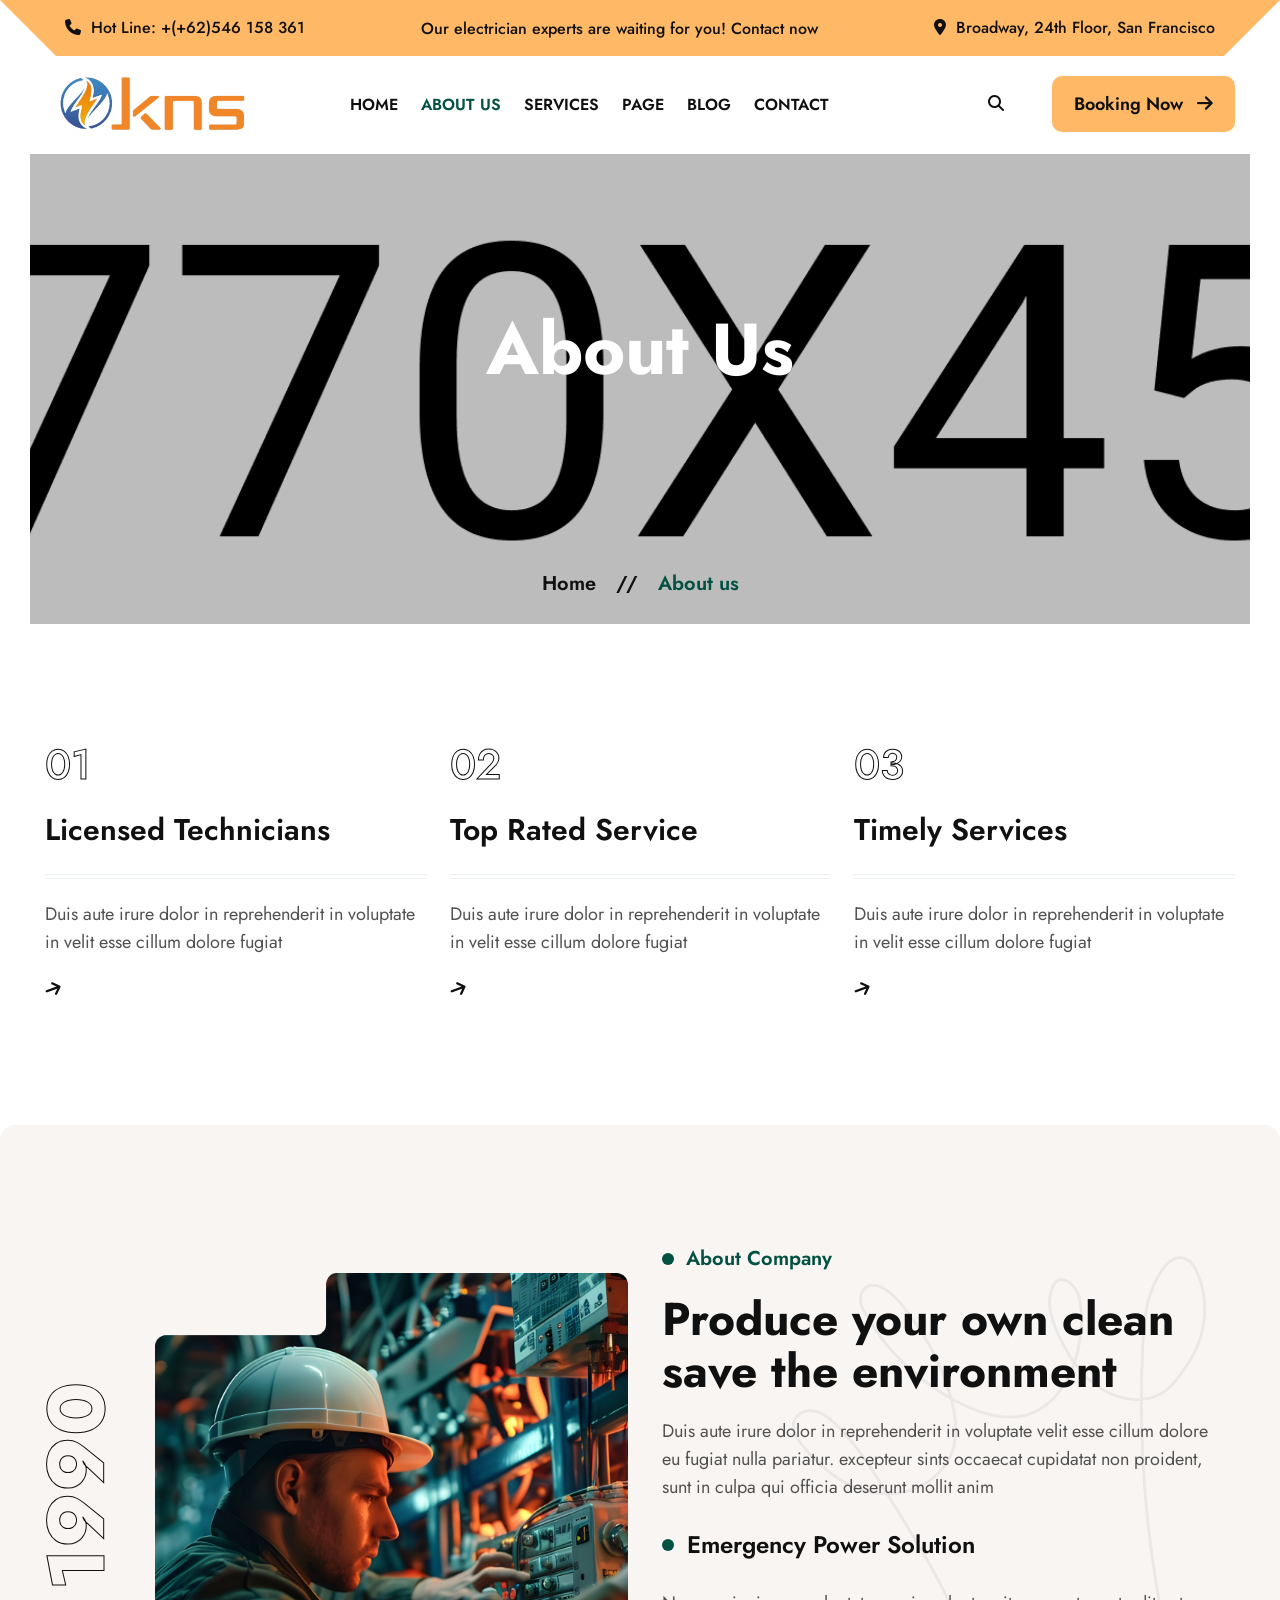
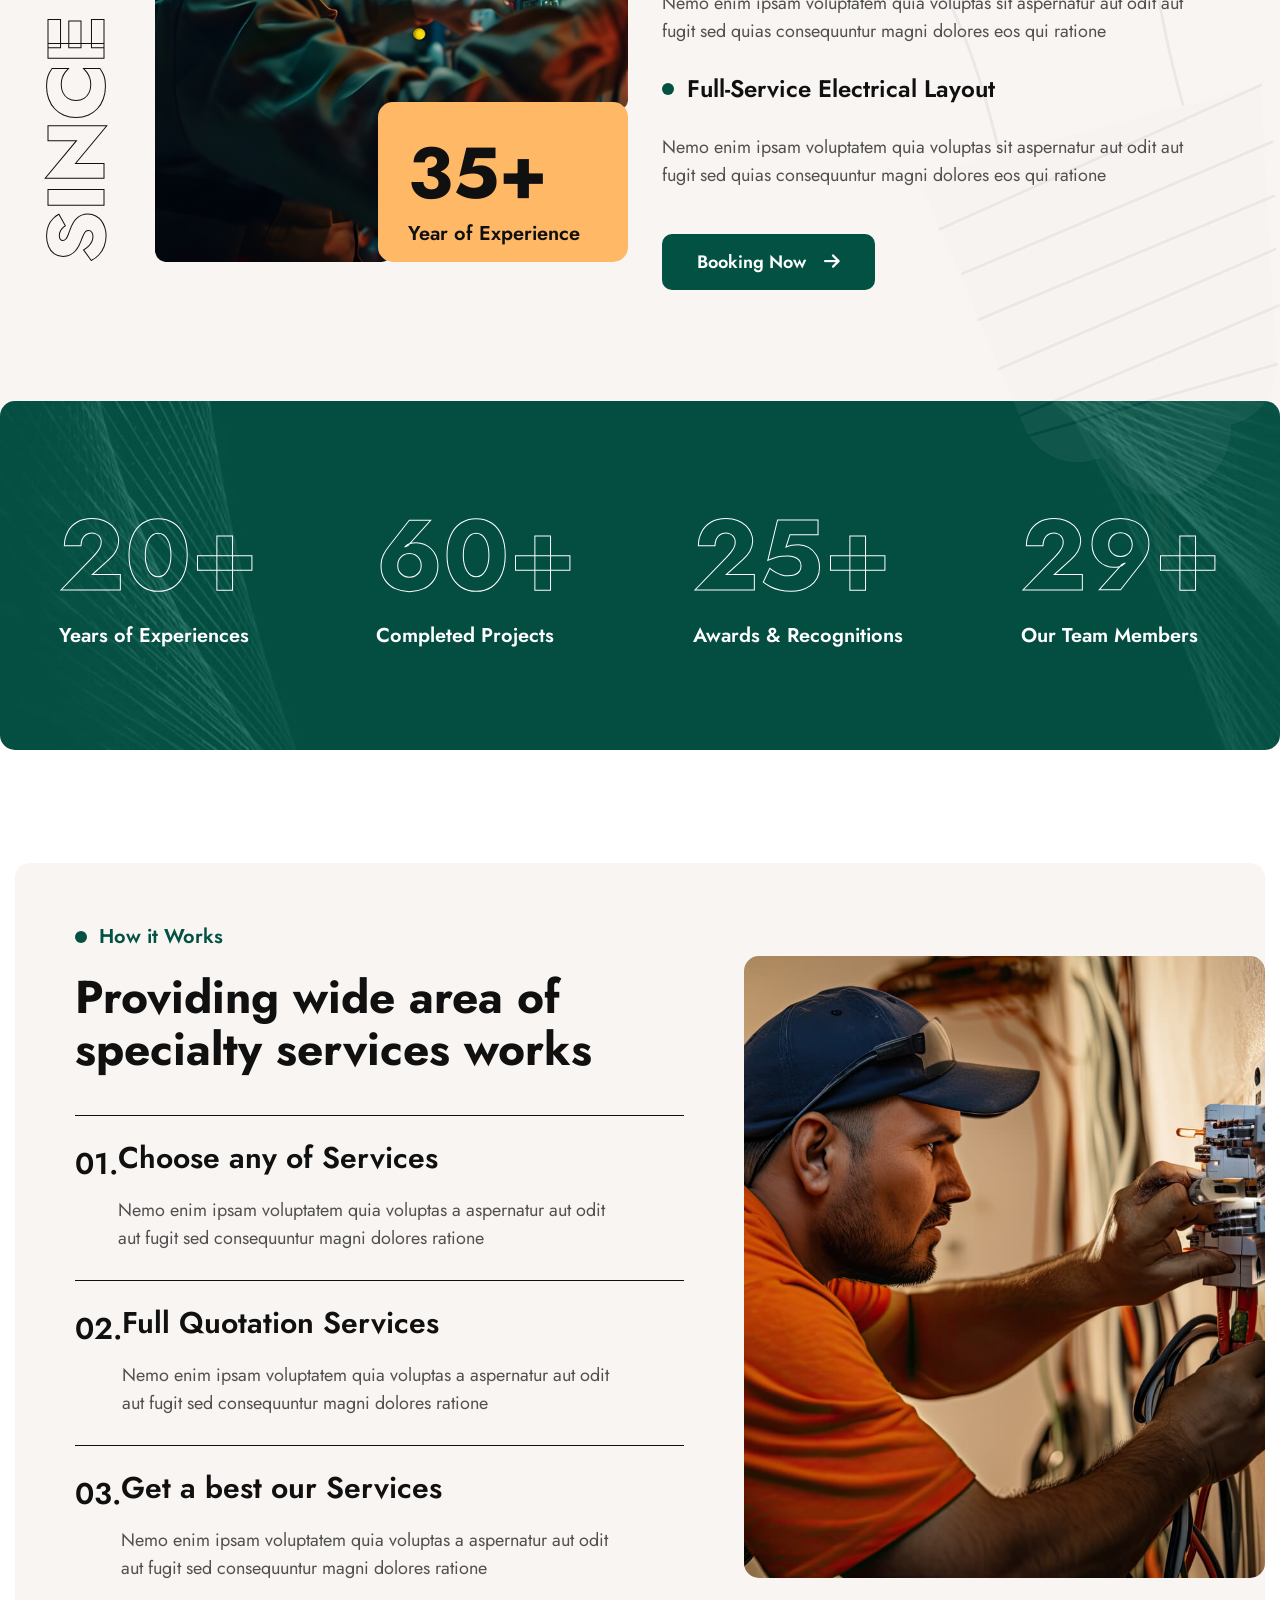
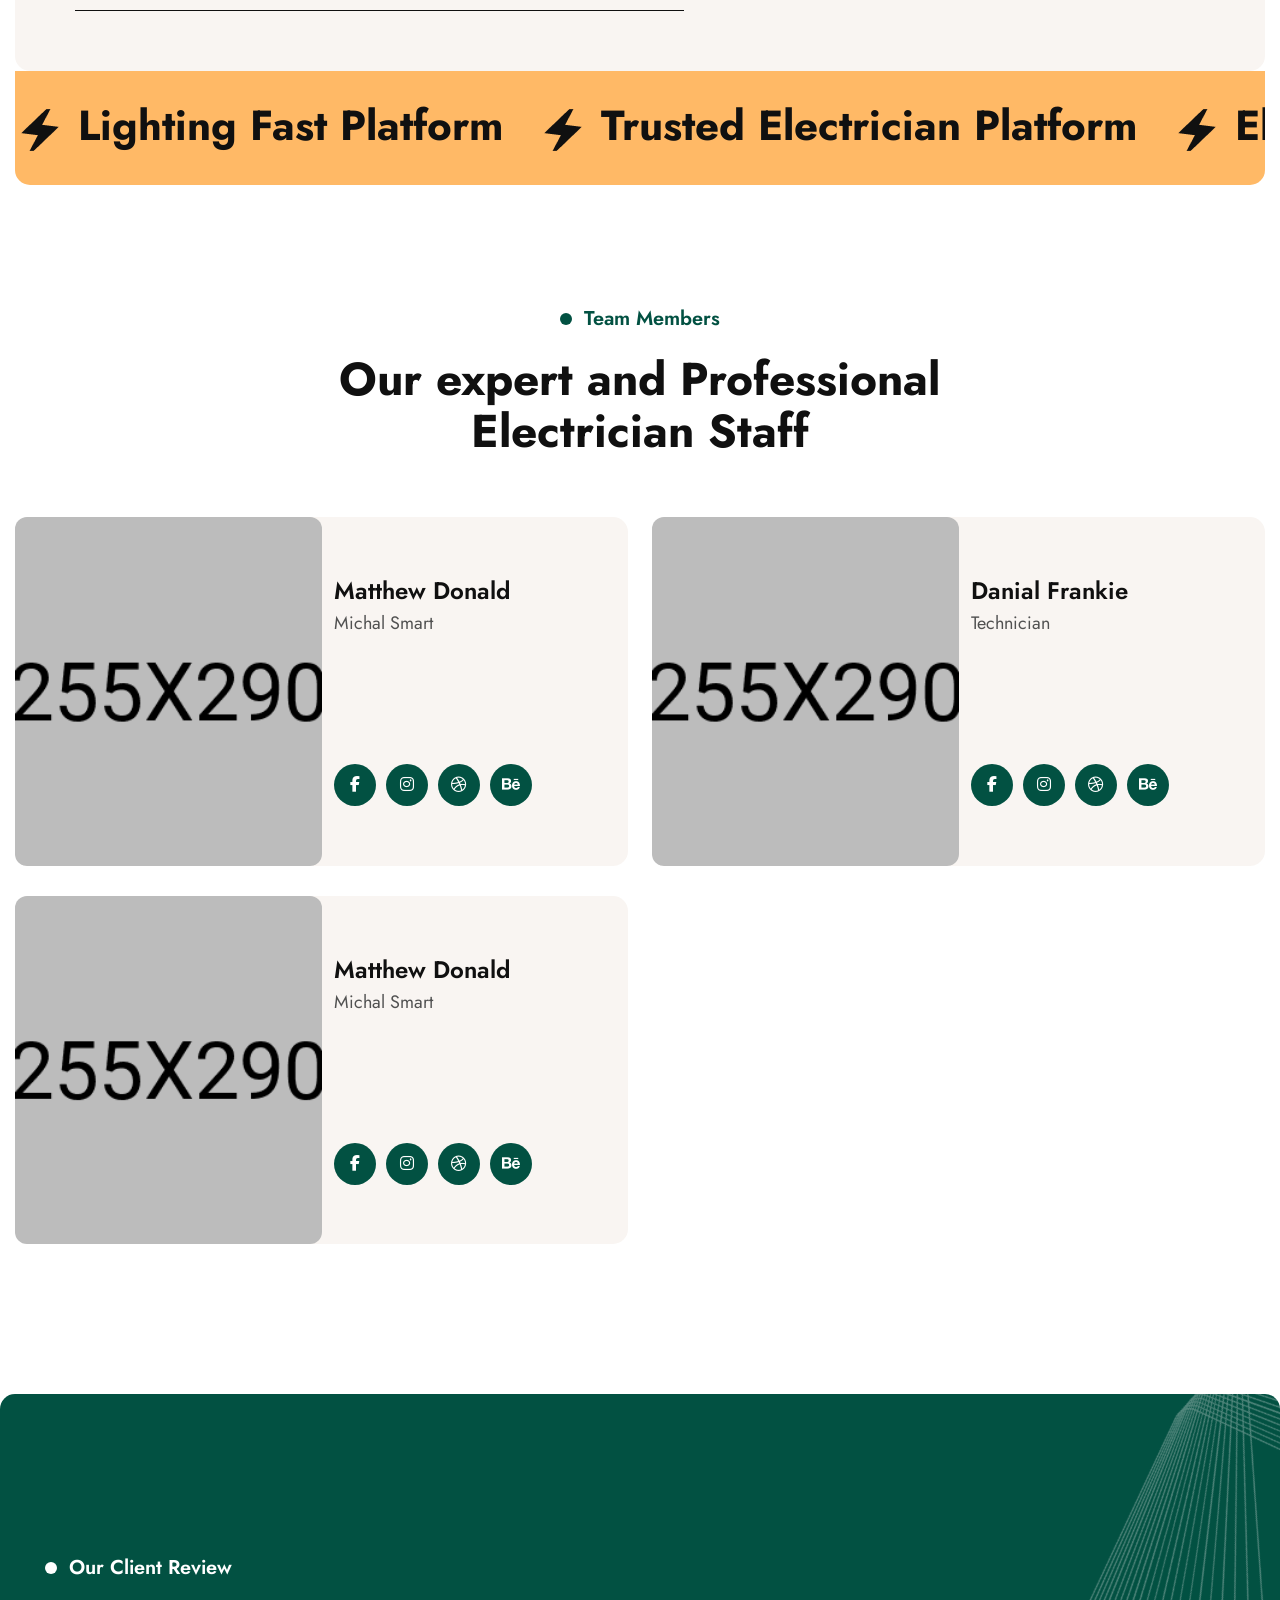
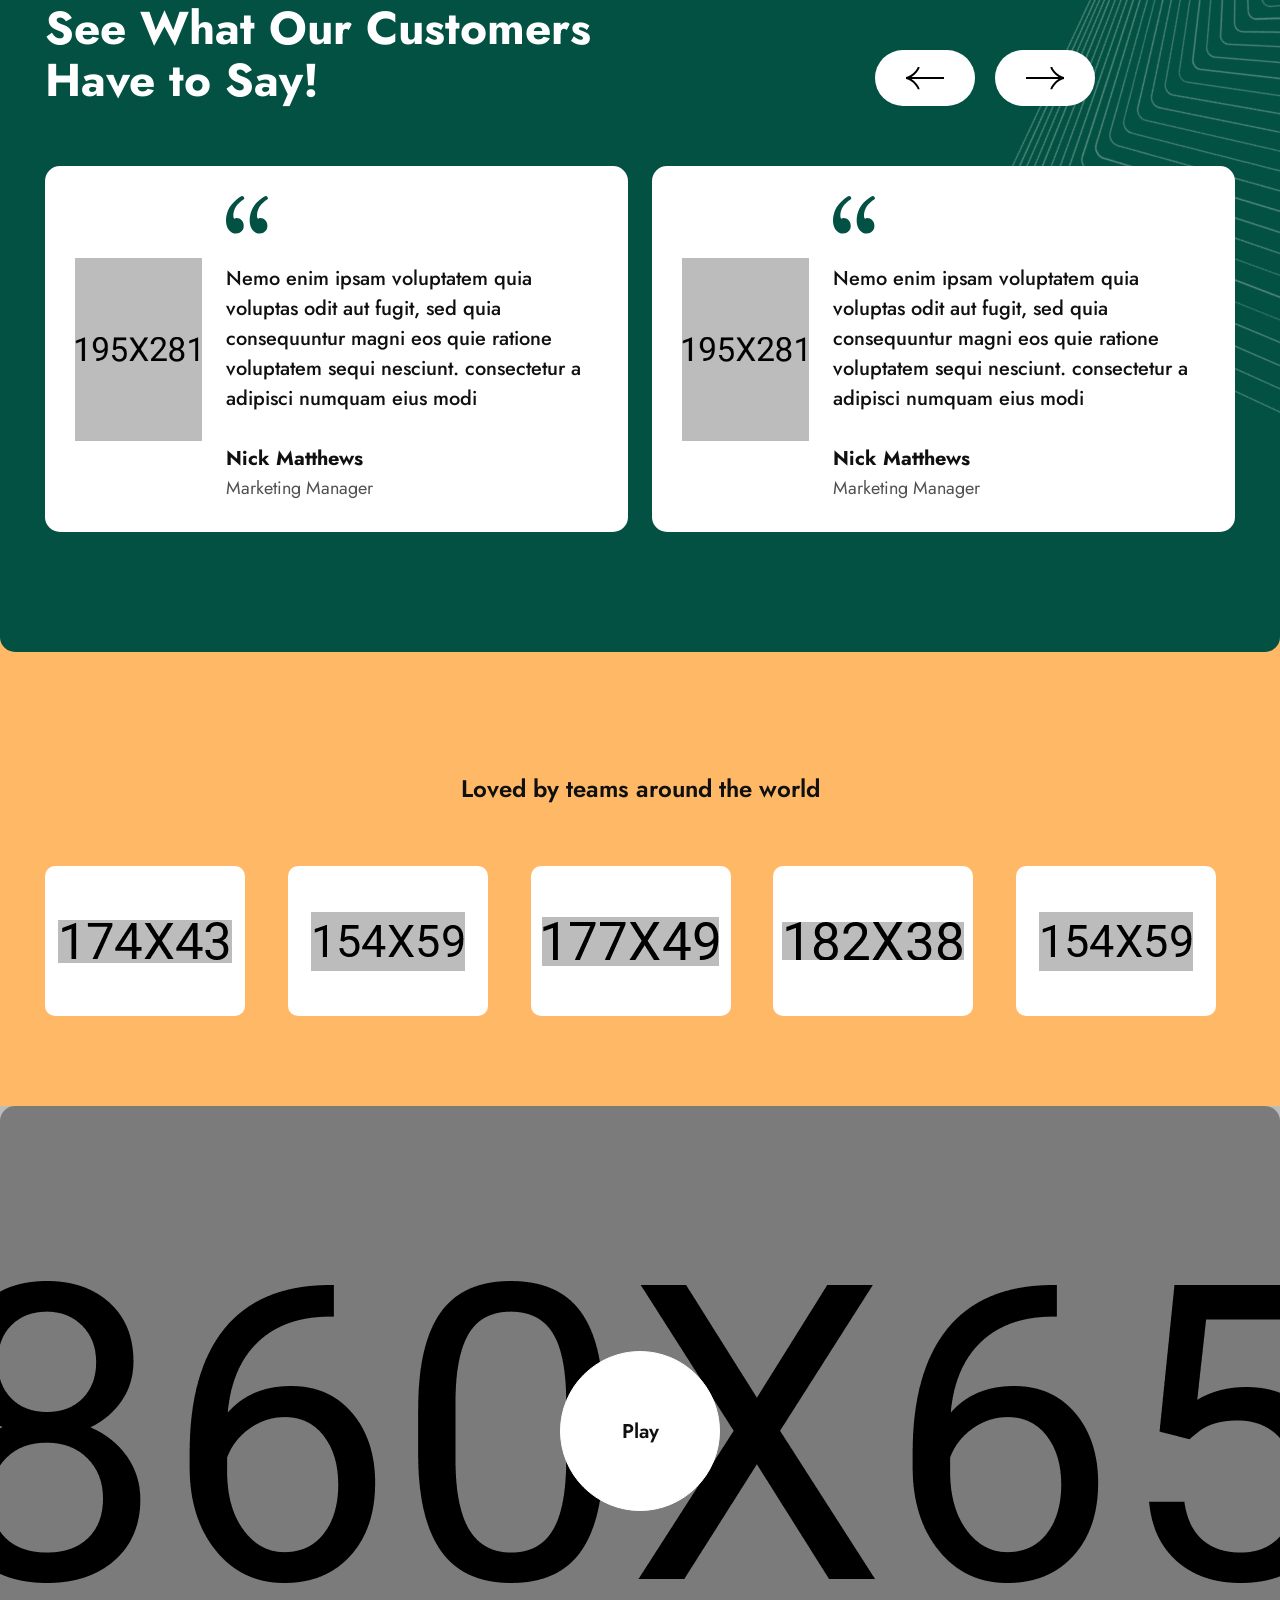
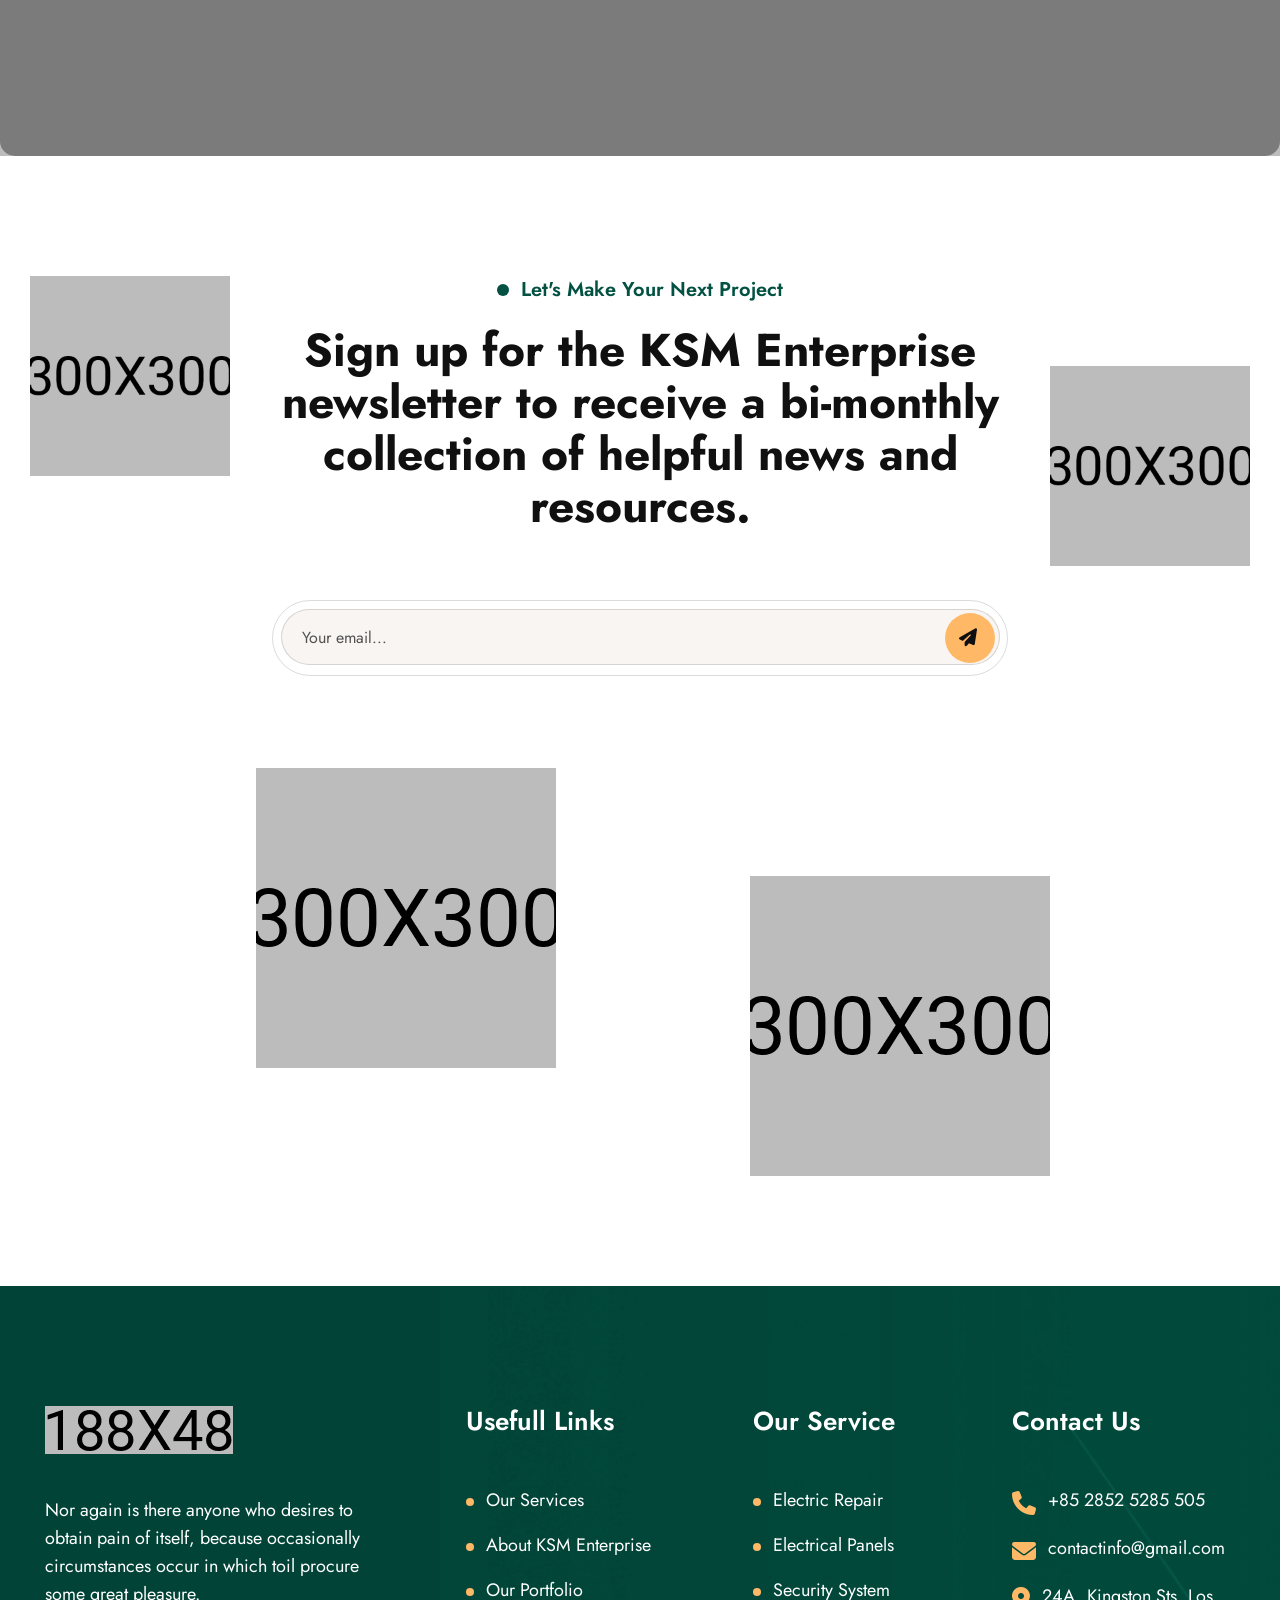
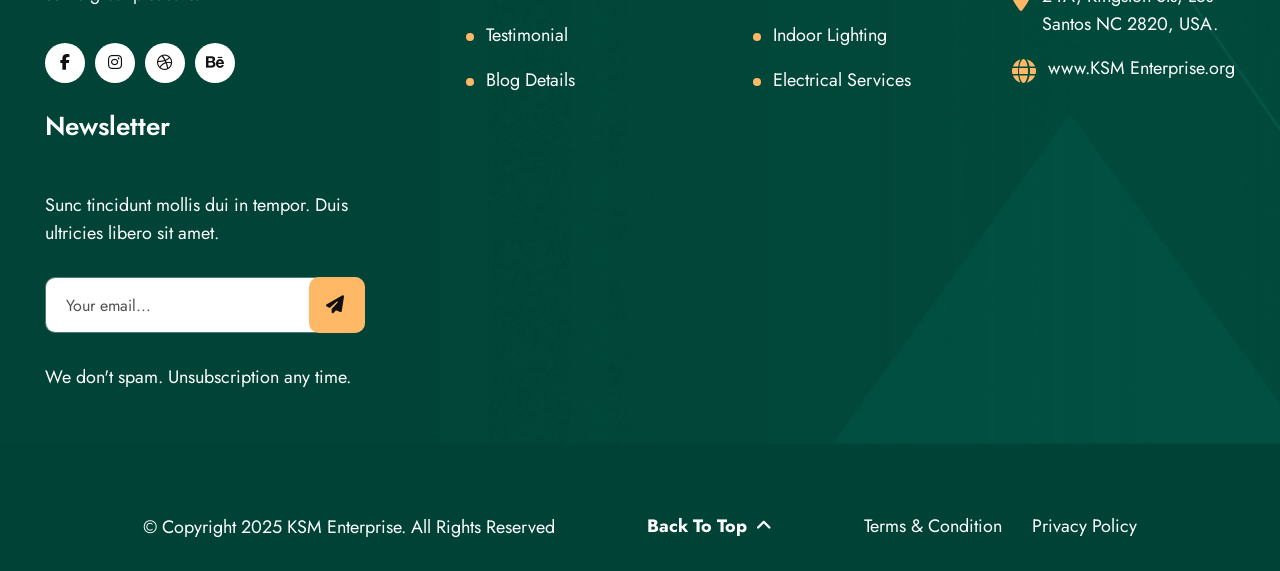
<file: about.html>
<!DOCTYPE html>
<html lang="zxx">

<head>
    <!--=========== Meta Tags ==========-->
    <meta charset="UTF-8">
    <meta http-equiv="X-UA-Compatible" content="IE=edge">
    <meta name="viewport" content="width=device-width, initial-scale=1">
    <meta name="author" content="Rox_Themes">
    <meta name="description" content="KSM Enterprise - Electrical Services HtmlTemplate">
    <!--============= Page title ============ -->
    <title>KSM Enterprise - Electrical Services HtmlTemplate</title>
    <!--===== Favcion =====-->
    <link rel="shortcut icon" href="assets/images/favicon.png">
    <!--===== Bootstrap min.css =====-->
    <link rel="stylesheet" href="assets/css/bootstrap.min.css">
    <!--===== All Min Css =====-->
    <link rel="stylesheet" href="assets/css/all.min.css">
    <!--===== Animate.css =====-->
    <link rel="stylesheet" href="assets/css/animate.css">
    <!--===== MeanMenu.css =====-->
    <link rel="stylesheet" href="assets/css/meanmenu.css">
    <!--===== Swiper Bundle.css =====-->
    <link rel="stylesheet" href="assets/css/swiper-bundle.min.css">
    <!--===== Magnific Popup.css =====-->
    <link rel="stylesheet" href="assets/css/magnific-popup.css">
    <!--===== Text Splitting.css =====-->
    <link rel="stylesheet" href="assets/css/splitting.css">
    <!--===== Main.css =====-->
    <link rel="stylesheet" href="assets/css/main.css">
</head>

<body>

        <!--===== Preloader Start =====-->
    <div id="preloader" class="preloader">
        <div class="animation-preloader">
            <div class="txt-loading">
                <span data-text-preloader="K" class="letters-loading">
                    K
                </span>
                <span data-text-preloader="N" class="letters-loading">
                    S
                </span>
                <span data-text-preloader="S" class="letters-loading">
                    M
                </span>
                <span data-text-preloader=" " class="letters-loading">
                    &nbsp;
                </span>
                <span data-text-preloader="E" class="letters-loading">
                    E
                </span>
                <span data-text-preloader="N" class="letters-loading">
                    N
                </span>
                <span data-text-preloader="T" class="letters-loading">
                    T
                </span>
                <span data-text-preloader="E" class="letters-loading">
                    E
                </span>
                <span data-text-preloader="R" class="letters-loading">
                    R
                </span>
                <span data-text-preloader="P" class="letters-loading">
                    P
                </span>
                <span data-text-preloader="R" class="letters-loading">
                    R
                </span>
                <span data-text-preloader="I" class="letters-loading">
                    I
                </span>
                <span data-text-preloader="S" class="letters-loading">
                    S
                </span>
                <span data-text-preloader="E" class="letters-loading">
                    E
                </span>
                <span data-text-preloader="S" class="letters-loading">
                    S
                </span>
            </div>
            <p class="text-center">Loading</p>
        </div>
        <div class="loader">
            <div class="row">
                <div class="col-3 loader-section section-left">
                    <div class="bg"></div>
                </div>
                <div class="col-3 loader-section section-left">
                    <div class="bg"></div>
                </div>
                <div class="col-3 loader-section section-right">
                    <div class="bg"></div>
                </div>
                <div class="col-3 loader-section section-right">
                    <div class="bg"></div>
                </div>
            </div>
        </div>
    </div>

    
    <!--===== Mouse Cursor Start =====-->
    <div class="mouse-cursor cursor-outer"></div>
    <div class="mouse-cursor cursor-inner"></div>

    <!--===== Back To Top Start =====-->
    <button id="back-top" class="back-to-top">
        <i class="fa-solid fa-chevron-up"></i>
    </button>

    <!-- search -->
    <div class="search-overlay">
        <div class="d-table">
            <div class="d-table-cell">
                <div class="search-overlay-layer"></div>
                <div class="search-overlay-layer"></div>
                <div class="search-overlay-layer"></div>
                <div class="search-overlay-close">
                    <span class="search-overlay-close-line"></span>
                    <span class="search-overlay-close-line"></span>
                </div>
                <div class="search-overlay-form">
                    <form>
                        <input type="text" class="input-search" placeholder="Search here...">
                        <button type="button"><i class="fas fa-search"></i></button>
                    </form>
                </div>
            </div>
        </div>
    </div>


    <!-- MobileMenu    S T A R T -->
    <div class="global-menu-wrapper onepage-nav">
        <div class="global-menu-area text-center">
            <button class="global-menu-toggle"><i class="fa-solid fa-xmark"></i></button>
            <div class="mobile-logo">
                <a href='#'>
                    <img src="assets/images/logo/white-logo.png" alt="KSM Enterprise">
                </a>
            </div>
            <nav class="global-mobile-menu">
                <ul>
                    <li class="menu-item-has-children">
                        <a href='#'>Home</a>
                        <ul class="sub-menu">
                            <li><a href='index.html'>Home One</a></li>
                            <li><a href='index2.html'>Home Two</a></li>
                        </ul>
                    </li>
                    <li><a class="active" href='about.html'>About</a></li>
                    <li class="menu-item-has-children">
                        <a href='#'> Services </a>
                        <ul class="sub-menu">
                            <li><a href='services.html'>Services</a></li>
                            <li><a href='service-details.html'>Service Details</a></li>
                        </ul>
                    </li>
                    <li class="menu-item-has-children">
                        <a href='#'> Blog </a>
                        <ul class="sub-menu">
                            <li><a href='blog.html'>Blog</a></li>
                            <li><a href='blog-details.html'>Blog Details</a></li>
                        </ul>
                    </li>
                    <li class="menu-item-has-children">
                        <a href='#'> Pages </a>
                        <ul class="sub-menu">
                            <li><a href='projects.html'>Projects</a></li>
                            <li><a href='project-details.html'>Project Details</a></li>
                            <li><a href='team.html'>Team Members</a></li>
                            <li><a href='pricing.html'>Pricing Plans</a></li>
                            <li><a href='faq.html'>Faq Page</a></li>
                            <li><a href='404.html'>404 Page</a></li>
                        </ul>
                    </li>
                    <li><a href='contact.html'>Contact</a></li>
                </ul>
            </nav>
        </div>
    </div>

    <!-- Header Section    S T A R T -->
    <header class="global-header2 header-layout2">
        <div class="header-top-area">
            <div class="container-1320">
                <div class="header-top-wrapper">
                    <div class="social-content">
                        <ul>
                            <li><a href="tel:234-567-8912"><span><i class="fa-solid fa-phone"></i></span>Hot Line:
                                    +(+62)546 158 361
                                </a></li>
                        </ul>
                    </div>
                    <div class="content">
                        <p class="header-top-wrapper__text">Our electrician experts are waiting for you! <a
                                href="contact.html">Contact now </a>
                        </p>
                    </div>
                    <div class="social-content">
                        <ul>
                            <li><a href="contact.html"><span><i class="fa-solid fa-location-dot"></i></span>Broadway,
                                    24th Floor,
                                    San Francisco</a></li>
                        </ul>
                    </div>
                </div>
            </div>
        </div>
        <div class="sticky-wrapper">
            <!-- Main Menu Area -->
            <div class="container-1320">
                <div class="global-header2-menu-area">
                    <div class="row align-items-center justify-content-between">
                        <div class="col-xl-2 col-3">
                            <div class="header-logo">
                                <a href='#'>
                                    <img src="assets/images/logo/black-logo.png" alt="KSM Enterprise">
                                </a>
                            </div>
                        </div>
                        <div class="col-xl-7 col-2 text-center">
                            <nav class="global-header2-menu-area-main-menu d-none d-xl-inline-block ">
                                <ul>
                                    <li class="global-header2-menu-item-has-children">
                                        <a href='#'>Home</a>
                                        <ul class="sub-menu">
                                            <li><a href='index.html'>Home One</a></li>
                                            <li><a href='index2.html'>Home Two</a></li>
                                        </ul>
                                    </li>
                                    <li><a class="active" href='about.html'>About Us</a></li>
                                    <li class="global-header2-menu-item-has-children">
                                        <a href='#'>Services</a>
                                        <ul class="sub-menu">
                                            <li><a href='services.html'>Services</a></li>
                                            <li><a href='service-details.html'>Service Details</a></li>
                                        </ul>
                                    </li>
                                    <li class="global-header2-menu-item-has-children">
                                        <a href='#'> Page </a>
                                        <ul class="sub-menu">
                                            <li><a href='projects.html'>Projects</a></li>
                                            <li><a href='project-details.html'>Project Details</a></li>
                                            <li><a href='team.html'>Team Members</a></li>
                                            <li><a href='pricing.html'>Pricing Plans</a></li>
                                            <li><a href='faq.html'>Faq Page</a></li>
                                            <li><a href='404.html'>404 Page</a></li>
                                        </ul>
                                    </li>
                                    <li class="global-header2-menu-item-has-children">
                                        <a href='#'> Blog </a>
                                        <ul class="sub-menu">
                                            <li><a href='blog.html'>Blog</a></li>
                                            <li><a href='blog-details.html'>Blog Details</a></li>
                                        </ul>
                                    </li>
                                    <li><a href='contact.html'>Contact</a></li>
                                </ul>
                            </nav>
                            <div class="header-button d-xl-none">
                                <button type="button" class="global-menu-toggle sidebar-btn">
                                    <span class="line"></span>
                                    <span class="line"></span>
                                    <span class="line"></span>
                                </button>
                            </div>
                        </div>
                        <div class="col-xl-3 d-none d-xl-block text-end">
                            <div class="global-header2-header-button others-options">
                                <div class="option-item">
                                    <a href="#" class="search-box me-5"><i class="fas fa-search"></i></a>
                                </div>
                                <div class="btn-wrapper">
                                    <a class="theme-btn style2" href="contact.html">Booking Now <i
                                            class="fa-solid fa-arrow-right"></i></a>
                                </div>
                            </div>
                        </div>
                    </div>
                </div>
            </div>
        </div>
    </header>


    <!-- Breadcrumb Section  S T A R T -->
    <div id="intro" class="breadcrumb-wrapper bg-img fix"
        style="background-image: url(assets/images/intro/common-banner.png);">
        <div class="container">
            <h1 class="breadcrumb-wrapper__title wow fadeInUp" data-wow-delay=".3s">About Us
            </h1>
            <ul class="breadcrumb-wrapper-list">
                <li class="breadcrumb-wrapper-list__item"><a href="index.html">Home</a></li>
                <li class="breadcrumb-wrapper-list__item">//</li>
                <li class="breadcrumb-wrapper-list__item active">About us</li>
            </ul>
        </div>
    </div>


    <!-- Feature Section S T A R T -->
    <div class="feature2 style2 section-padding fix">
        <div class="container-1320 ">
            <div class="row gy-4 gx-60">
                <div class="col-xl-4 col-md-6">
                    <div class="feature2-card  wow fadeInUp" data-wow-delay=".3s">
                        <h3 class="feature2-card__number">01 </h3>
                        <h4><a class="feature2-card__title" href="#!">Licensed Technicians</a>
                        </h4>
                        <p class="feature2-card__text">Duis aute irure dolor in reprehenderit in voluptate in velit
                            esse
                            cillum dolore fugiat</p>
                        <a class="feature2-card__btn" href="#!"><i class="fa-solid fa-arrow-right"></i></a>
                    </div>
                </div>
                <div class="col-xl-4 col-md-6">
                    <div class="feature2-card wow fadeInUp" data-wow-delay=".5s">
                        <h3 class="feature2-card__number">02 </h3>
                        <h4><a class="feature2-card__title" href="#!">Top Rated Service</a></h4>
                        <p class="feature2-card__text">Duis aute irure dolor in reprehenderit in voluptate in velit
                            esse
                            cillum dolore fugiat</p>
                        <a class="feature2-card__btn" href="#!"><i class="fa-solid fa-arrow-right"></i></a>
                    </div>
                </div>
                <div class="col-xl-4 col-md-6">
                    <div class="feature2-card mb-0 wow fadeInUp" data-wow-delay=".7s">
                        <h3 class="feature2-card__number">03 </h3>
                        <h4><a class="feature2-card__title" href="#!">Timely Services</a></h4>
                        <p class="feature2-card__text">Duis aute irure dolor in reprehenderit in voluptate in velit
                            esse
                            cillum dolore fugiat</p>
                        <a class="feature2-card__btn" href="#!"><i class="fa-solid fa-arrow-right"></i></a>
                    </div>
                </div>
            </div>
        </div>
    </div>

    <!-- About Section S T A R T -->
    <section class="about1 style2 section-padding">
        <div class="container-1600 fix">
            <div class="row gx-80 align-items-center">
                <div class="col-lg-6">
                    <div class="about1-left wow fadeInLeft" data-wow-delay=".3s">
                        <div class="about1-left__thumb" data-mask-src="assets/images/about/about1_1.png">
                            <img src="assets/images/about/about1_1.jpg" alt="thumb">
                        </div>
                        <div class="about1-left__experience">
                            <h3 class="about1-left__experience-counter"><span class="counters-item">35</span>+</h3>
                            <p class="about1-left__experience-text">Year of Experience</p>
                        </div>
                        <h2 class="about1-left__year">SINCE 1990</h2>
                    </div>
                </div>
                <div class="col-lg-6">
                    <div class="about1-content">
                        <div class="section-title  wow fadeInUp" data-wow-delay=".3s">
                            <h6 class="section-title__subtitle">About Company</h6>
                            <h2 class="section-title__title">Produce your own clean
                                save the environment</h2>
                            <p class="section-title__text">Duis aute irure dolor in reprehenderit in voluptate velit
                                esse cillum dolore eu fugiat nulla pariatur. excepteur sints occaecat cupidatat non
                                proident, sunt in
                                culpa qui officia deserunt mollit anim</p>
                        </div>
                        <div class="about1-content__list wow fadeInUp" data-wow-delay=".5s">
                            <h4 class="about1-content__list-title">Emergency Power Solution</h4>
                            <p class="about1-content__list-text">Nemo enim ipsam voluptatem quia voluptas sit aspernatur
                                aut odit aut fugit sed quias consequuntur magni dolores eos qui ratione</p>
                        </div>
                        <div class="about1-content__list  wow fadeInUp" data-wow-delay=".6s">
                            <h4 class="about1-content__list-title">Full-Service Electrical Layout</h4>
                            <p class="about1-content__list-text">Nemo enim ipsam voluptatem quia voluptas sit aspernatur
                                aut odit aut fugit sed quias consequuntur magni dolores eos qui ratione</p>
                        </div>
                        <div class="about1-content__btn-wrapper wow fadeInUp" data-wow-delay=".7s">
                            <a class="theme-btn style1" href="contact.html">Booking Now <span><i
                                        class="fa-solid fa-arrow-right"></i></span></a>
                        </div>
                    </div>
                </div>
            </div>

            <div class="about-shape">
                <img src="assets/images/about/about-shape1.png" alt="shape">
            </div>
        </div>
        <div class="counter1 style2">
            <div class="container-fluid">
                <div class="counter1-wrapper bg-img"
                    style="background-image: url(assets/images/counter/counter1-bg.jpg);">
                    <div class="counter1__item">
                        <h2 class="counter1__item-count"><span class="counters-item">20</span>+</h2>
                        <p class="counter1__item-text">Years of Experiences</p>
                    </div>
                    <div class="counter1__item">
                        <h2 class="counter1__item-count"><span class="counters-item">60</span>+</h2>
                        <p class="counter1__item-text">Completed Projects</p>
                    </div>
                    <div class="counter1__item">
                        <h2 class="counter1__item-count"><span class="counters-item">25</span>+</h2>
                        <p class="counter1__item-text">Awards & Recognitions</p>
                    </div>
                    <div class="counter1__item">
                        <h2 class="counter1__item-count"><span class="counters-item">29</span>+</h2>
                        <p class="counter1__item-text">Our Team Members</p>
                    </div>
                </div>
            </div>
        </div>
    </section>

    <!-- Work Process Section S T A R T -->
    <section class="work-process1 section-padding fix">
        <div class="container-1860">
            <div class="work-process1-card">
                <div class="row gx-0 align-items-center">
                    <div class="col-lg-7">
                        <div class="work-process1-card-content">
                            <div class="section-title mb-40 wow fadeInUp" data-wow-delay=".3s">
                                <h6 class="section-title__subtitle">How it Works</h6>
                                <h2 class="section-title__title">Providing wide area of <br>
                                    specialty services works</h2>
                            </div>
                            <div class="work-process1-card-content__list wow fadeInUp" data-wow-delay=".5s">
                                <div class="work-process1-card-content__list-number">01.</div>
                                <div class="work-process1-card-content__list-item">
                                    <h4 class="work-process1-card-content__list-item-title">Choose any of Services</h4>
                                    <p class="work-process1-card-content__list-item-text">Nemo enim ipsam voluptatem
                                        quia voluptas a aspernatur aut odit aut fugit sed consequuntur magni dolores
                                        ratione</p>
                                </div>
                            </div>
                            <div class="work-process1-card-content__list wow fadeInUp" data-wow-delay=".6s">
                                <div class="work-process1-card-content__list-number">02.</div>
                                <div class="work-process1-card-content__list-item">
                                    <h4 class="work-process1-card-content__list-item-title">Full Quotation Services</h4>
                                    <p class="work-process1-card-content__list-item-text">Nemo enim ipsam voluptatem
                                        quia voluptas a aspernatur aut odit aut fugit sed consequuntur magni dolores
                                        ratione</p>
                                </div>
                            </div>
                            <div class="work-process1-card-content__list wow fadeInUp" data-wow-delay=".7s">
                                <div class="work-process1-card-content__list-number">03.</div>
                                <div class="work-process1-card-content__list-item">
                                    <h4 class="work-process1-card-content__list-item-title">Get a best our Services</h4>
                                    <p class="work-process1-card-content__list-item-text">Nemo enim ipsam voluptatem
                                        quia voluptas a aspernatur aut odit aut fugit sed consequuntur magni dolores
                                        ratione</p>
                                </div>
                            </div>
                        </div>
                    </div>
                    <div class="col-lg-5">
                        <div class="work-process1-card__thumb wow fadeInRight" data-wow-delay=".3s">
                            <img src="assets/images/work-process/work-process1_1.jpg" alt="thumb">
                        </div>
                    </div>
                </div>
            </div>
        </div>
    </section>

    <!-- Marquee Section S T A R T -->
    <div class="marquee1 fix style2">
        <div class="marquee1-scrolling">
            <div class="marquee1-scrolling__item">
                <div class="marquee1-scrolling__item-text"><span><img src="assets/images/marquee/marquee1_1.png"
                            alt="img"></span> Lighting Fast Platform</div>
                <div class="marquee1-scrolling__item-text"><span><img src="assets/images/marquee/marquee1_1.png"
                            alt="img"></span> Trusted Electrician Platform</div>
                <div class="marquee1-scrolling__item-text"><span><img src="assets/images/marquee/marquee1_1.png"
                            alt="img"></span> Electric Platform Company</div>
                <div class="marquee1-scrolling__item-text"><span><img src="assets/images/marquee/marquee1_1.png"
                            alt="img"></span> Trusted Electrician Platform</div>

            </div>
            <div class="marquee1-scrolling__item">
                <div class="marquee1-scrolling__item-text"><span><img src="assets/images/marquee/marquee1_1.png"
                            alt="img"></span> Lighting Fast Platform</div>
                <div class="marquee1-scrolling__item-text"><span><img src="assets/images/marquee/marquee1_1.png"
                            alt="img"></span> Trusted Electrician Platform</div>
                <div class="marquee1-scrolling__item-text"><span><img src="assets/images/marquee/marquee1_1.png"
                            alt="img"></span> Electric Platform Company</div>
                <div class="marquee1-scrolling__item-text"><span><img src="assets/images/marquee/marquee1_1.png"
                            alt="img"></span> Trusted Electrician Platform</div>

            </div>
        </div>
    </div>

    <!-- Team Section S T A R T -->
    <section class="team2 section-padding fix">
        <div class="container-1600">
            <div class="row justify-content-center mb-60">
                <div class="col-xxl-6 col-xl-8">
                    <div class="section-title text-center wow fadeInUp" data-wow-delay=".3s">
                        <h6 class="section-title__subtitle">Team Members</h6>
                        <h2 class="section-title__title">Our expert and Professional
                            Electrician Staff</h2>
                    </div>
                </div>
            </div>
            <div class="row gx-30">
                <div class="col-xxl-4 col-md-6 ">
                    <div class="team2-card wow fadeInUp" data-wow-delay=".3s">
                        <div class="team2-card__thumb">
                            <img src="assets/images/team/team2_1.jpg" alt="thumb">
                        </div>
                        <div class="team2-card__content">
                            <h5><a class="team2-card__content-name" href="#!">Matthew Donald</a></h5>
                            <p class="team2-card__content-title">Michal Smart</p>
                            <ul class="team2-card__content-list">
                                <li><a href="#!"><i class="fa-brands fa-facebook-f"></i></a></li>
                                <li><a href="#!"><i class="fa-brands fa-instagram"></i></a></li>
                                <li><a href="#!"><i class="fa-brands fa-dribbble"></i></a></li>
                                <li><a href="#!"><i class="fa-brands fa-behance"></i></a></li>
                            </ul>
                        </div>
                    </div>
                </div>
                <div class="col-xxl-4 col-md-6">
                    <div class="team2-card wow fadeInUp" data-wow-delay=".5s">
                        <div class="team2-card__thumb">
                            <img src="assets/images/team/team2_2.jpg" alt="thumb">
                        </div>
                        <div class="team2-card__content">
                            <h5><a class="team2-card__content-name" href="#!">Danial Frankie</a></h5>
                            <p class="team2-card__content-title">Technician</p>
                            <ul class="team2-card__content-list">
                                <li><a href="#!"><i class="fa-brands fa-facebook-f"></i></a></li>
                                <li><a href="#!"><i class="fa-brands fa-instagram"></i></a></li>
                                <li><a href="#!"><i class="fa-brands fa-dribbble"></i></a></li>
                                <li><a href="#!"><i class="fa-brands fa-behance"></i></a></li>
                            </ul>
                        </div>
                    </div>
                </div>
                <div class="col-xxl-4 col-md-6">
                    <div class="team2-card wow fadeInUp" data-wow-delay=".7s">
                        <div class="team2-card__thumb ">
                            <img src="assets/images/team/team2_3.jpg" alt="thumb">
                        </div>
                        <div class="team2-card__content">
                            <h5><a class="team2-card__content-name" href="#!">Matthew Donald</a></h5>
                            <p class="team2-card__content-title">Michal Smart</p>
                            <ul class="team2-card__content-list">
                                <li><a href="#!"><i class="fa-brands fa-facebook-f"></i></a></li>
                                <li><a href="#!"><i class="fa-brands fa-instagram"></i></a></li>
                                <li><a href="#!"><i class="fa-brands fa-dribbble"></i></a></li>
                                <li><a href="#!"><i class="fa-brands fa-behance"></i></a></li>
                            </ul>
                        </div>
                    </div>
                </div>
            </div>
        </div>
    </section>

    <!-- Testimonial Section S T A R T -->
    <section class="testimonial2 fix slider-nav-area">
        <div class="container-1600">
            <div class="row align-items-end">
                <div class="col-xxl-6 col-md-8">
                    <div class="section-title wow fadeInUp" data-wow-delay=".3s">
                        <h6 class="section-title__subtitle text-white">Our Client Review</h6>
                        <h2 class="section-title__title text-white">See What Our Customers <br>
                            Have to Say!</h2>

                    </div>
                </div>
                <div class="col-xxl-6 col-md-4">
                    <div class="swiper-arrow">
                        <div class="swiper-nav swiper-next"><img class="svg-img"
                                src="assets/images/icon/white-arrow-left.svg" alt="arrow">
                        </div>
                        <div class="swiper-nav swiper-prev"><img class="svg-img"
                                src="assets/images/icon/white-arrow-right.svg" alt="arrow"></div>
                    </div>
                </div>
            </div>
            <div class="testimonial2-content">
                <div class="swiper testimonial2-slider">
                    <div class="swiper-wrapper ">
                        <div class="swiper-slide ">
                            <div class="testimonial2-card">
                                <div class="testimonial2-card__thumb">
                                    <img src="assets/images/testimonial/testi-thumb2_1.jpg" alt="thumb">
                                </div>
                                <div class="testimonial2-card-content">
                                    <div class="testimonial2-card-content__quote">
                                        <img src="assets/images/icon/testi-quote2.svg" alt="Icon">
                                    </div>
                                    <p class="testimonial2-card-content__text">Nemo enim ipsam voluptatem quia voluptas
                                        odit aut fugit, sed quia consequuntur magni eos quie ratione voluptatem sequi
                                        nesciunt. consectetur a adipisci numquam eius modi</p>
                                    <div class="testimonial2-card-content__auth">
                                        <h6 class="testimonial2-card-content__auth-name">Nick Matthews</h6>
                                        <p class="testimonial2-card-content__auth-title">Marketing Manager</p>
                                    </div>
                                </div>
                            </div>
                        </div>
                        <div class="swiper-slide ">
                            <div class="testimonial2-card">
                                <div class="testimonial2-card__thumb">
                                    <img src="assets/images/testimonial/testi-thumb2_2.jpg" alt="thumb">
                                </div>
                                <div class="testimonial2-card-content">
                                    <div class="testimonial2-card-content__quote">
                                        <img src="assets/images/icon/testi-quote2.svg" alt="Icon">
                                    </div>
                                    <p class="testimonial2-card-content__text">Nemo enim ipsam voluptatem quia voluptas
                                        odit aut fugit, sed quia consequuntur magni eos quie ratione voluptatem sequi
                                        nesciunt. consectetur a adipisci numquam eius modi</p>
                                    <div class="testimonial2-card-content__auth">
                                        <h6 class="testimonial2-card-content__auth-name">Nick Matthews</h6>
                                        <p class="testimonial2-card-content__auth-title">Marketing Manager</p>
                                    </div>
                                </div>
                            </div>
                        </div>
                    </div>
                </div>
            </div>
        </div>
        <div class="testimonial2__shape">
            <img src="assets/images/testimonial/testi-shape2_1.png" alt="shape">
        </div>
    </section>

    <!-- Brand Section S T A R T -->
    <section class="brand2 fix">
        <div class="container-1600">
            <div class="row">
                <div class="col-12">
                    <h5 class="brand2-title  wow fadeInUp" data-wow-delay=".3s">Loved by teams around the world</h5>
                    <div class="brand2-slider-wrapper">
                        <div class="swiper brand2-slider">
                            <div class="swiper-wrapper">
                                <div class="swiper-slide ">
                                    <div class="brand2-item">
                                        <a href="#!"><img src="assets/images/brand/brand2_1.png" alt="logo"></a>
                                    </div>
                                </div>
                                <div class="swiper-slide ">
                                    <div class="brand2-item">
                                        <a href="#!"><img src="assets/images/brand/brand2_2.png" alt="logo"></a>
                                    </div>
                                </div>
                                <div class="swiper-slide ">
                                    <div class="brand2-item">
                                        <a href="#!"><img src="assets/images/brand/brand2_3.png" alt="logo"></a>
                                    </div>
                                </div>
                                <div class="swiper-slide ">
                                    <div class="brand2-item">
                                        <a href="#!"><img src="assets/images/brand/brand2_4.png" alt="logo"></a>
                                    </div>
                                </div>
                                <div class="swiper-slide ">
                                    <div class="brand2-item">
                                        <a href="#!"><img src="assets/images/brand/brand2_5.png" alt="logo"></a>
                                    </div>
                                </div>
                                <div class="swiper-slide ">
                                    <div class="brand2-item">
                                        <a href="#!"><img src="assets/images/brand/brand2_6.png" alt="logo"></a>
                                    </div>
                                </div>
                            </div>
                        </div>
                    </div>
                </div>
            </div>
        </div>
    </section>

    <!-- Video Section S T A R T -->
    <div class="about-video-wrapper bg-img fix"
        style="background-image: url(assets/images/video/video-bg.png);background-size: cover;">
        <div class="container">
            <div class="about-video">
                <a href="https://www.youtube.com/watch?v=Cn4G2lZ_g2I"
                    class="about-video-btn ripple-effect2 popup-video">
                    Play
                </a>
            </div>
        </div>
    </div>

    <!-- Subscribe Section S T A R T -->
    <section class="subscribe section-padding fix">
        <div class="container">
            <div class="row justify-content-center">
                <div class="col-lg-8">
                    <div class="subscribe-wrapper wow fadeInUp" data-wow-delay=".3s">
                        <div class="section-title text-center ">
                            <h6 class="section-title__subtitle">Let's Make Your Next Project</h6>
                            <h2 class="section-title__title">Sign up for the KSM Enterprise newsletter
                                to receive a bi-monthly collection of helpful news and resources.</h2>
                        </div>
                        <div class="subscribe-input">
                            <input class="form-control" type="email" placeholder="Your email...">
                            <button class="theme-btn style2" type="submit"><i
                                    class="fa-sharp fa-solid fa-paper-plane"></i></button>
                        </div>
                    </div>
                </div>
            </div>
            <div class="subscribe-thumb1">
                <img src="assets/images/subscribe/subscribe-thunb1.jpg" alt="thumb">
            </div>
            <div class="subscribe-thumb2">
                <img src="assets/images/subscribe/subscribe-thunb2.jpg" alt="thumb">
            </div>
            <div class="subscribe-thumb3">
                <img src="assets/images/subscribe/subscribe-thunb3.jpg" alt="thumb">
            </div>
            <div class="subscribe-thumb4">
                <img src="assets/images/subscribe/subscribe-thunb4.jpg" alt="thumb">
            </div>
        </div>
    </section>

    <!--===== Footer Section  S T A R T =====-->
    <section class="footer2 fix bg-img" style="background-image: url(assets/images/footer/greeen-footer-bg.png);">
        <div class="container-1600">
            <div class="row justify-content-between">
                <div class="col-auto wow fadeInUp" data-wow-delay=".3s">
                    <div class="footer2-widget__item">
                        <div class="footer2-widget__item-logo">
                            <a href="index.html"><img src="assets/images/logo/white-logo.png" alt="logo"></a>
                        </div>
                        <p class="footer2-widget__item-text">Nor again is there anyone who desires to obtain pain of
                            itself, because occasionally circumstances occur in which toil procure some great pleasure.
                        </p>
                        <ul class="footer2-widget__item-social">
                            <li><a href="#!"><i class="fa-brands fa-facebook-f"></i></a></li>
                            <li><a href="#!"><i class="fa-brands fa-instagram"></i></a></li>
                            <li><a href="#!"><i class="fa-brands fa-dribbble"></i></a></li>
                            <li><a href="#!"><i class="fa-brands fa-behance"></i></a></li>
                        </ul>
                    </div>
                </div>
                <div class="col-auto wow fadeInUp" data-wow-delay=".5s">
                    <div class="footer2-widget__item">
                        <h3 class="footer2-widget__item-title">Usefull Links</h3>
                        <ul class="footer2-widget__item-list">
                            <li><a href="services.html"> Our Services</a></li>
                            <li><a href="about.html"> About KSM Enterprise</a></li>
                            <li><a href="projects.html"> Our Portfolio</a></li>
                            <li><a href="#"> Testimonial</a></li>
                            <li><a href="blog-details.html">Blog Details</a></li>
                        </ul>
                    </div>
                </div>
                <div class="col-auto wow fadeInUp" data-wow-delay=".6s">
                    <div class="footer2-widget__item">
                        <h3 class="footer2-widget__item-title">Our Service</h3>
                        <ul class="footer2-widget__item-list">
                            <li><a href="service-details.html"> Electric Repair</a></li>
                            <li><a href="service-details.html">Electrical Panels</a></li>
                            <li><a href="service-details.html"> Security System</a></li>
                            <li><a href="service-details.html"> Indoor Lighting</a></li>
                            <li><a href="service-details.html"> Electrical Services</a></li>
                        </ul>
                    </div>
                </div>
                <div class="col-auto wow fadeInUp" data-wow-delay=".7s">
                    <div class="footer2-widget__item style2">
                        <h3 class="footer2-widget__item-title">Contact Us</h3>
                        <ul class="footer2-widget__item-list">
                            <li><span><i class="fa-solid fa-phone"></i></span> <a href="tel:+85-2852-5285-505"> +85 2852
                                    5285 505</a></li>
                            <li><span><i class="fa-solid fa-envelope"></i></span><a
                                    href="mailto:contactinfo@gmail.com">contactinfo@gmail.com</a></li>
                            <li><span><i class="fa-solid fa-location-dot"></i></span><a href="contact.html"> 24A,
                                    Kingston Sts, Los <br>
                                    Santos NC 2820, USA.</a></li>
                            <li><span><i class="fa-solid fa-globe"></i></span> <a href="#"> www.KSM Enterprise.org</a></li>
                        </ul>
                    </div>
                </div>
                <div class="col-auto wow fadeInUp" data-wow-delay=".8s">
                    <div class="footer2-widget__item">
                        <h3 class="footer2-widget__item-title">Newsletter</h3>
                        <p class="footer2-widget__item-text">Sunc tincidunt mollis dui in tempor. Duis
                            ultricies libero sit amet.</p>
                        <div class="footer2-widget__item-input">
                            <input class="form-control" type="email" placeholder="Your email...">
                            <button class="theme-btn style2" type="submit"><i
                                    class="fa-sharp fa-solid fa-paper-plane"></i></button>
                        </div>
                        <p class="footer2-widget__item-text">We don't spam. Unsubscription any time.</p>

                    </div>
                </div>
            </div>
            <div class="footer2-bottom wow fadeInUp" data-wow-delay=".5s">
                <div class="container-1600">
                    <div class="footer2-bottom-item d-flex align-items-center justify-content-between g-4">
                        <p class="footer2-bottom-item__text">© Copyright 2025 KSM Enterprise.
                            All Rights Reserved</p>
                        <div class="footer2-bottom-item__top-link">
                            <a href="#intro">Back To Top <span><i class="fa-solid fa-angle-up"></i></span></a>
                        </div>
                        <ul class="footer2-bottom-item__list">
                            <li><a href="#">Terms & Condition</a></li>
                            <li><a href="#">Privacy Policy</a></li>
                        </ul>
                    </div>
                </div>
            </div>
        </div>

    </section>

    <!--===== jQuery (Required before all plugins) =====-->
    <script src="assets/js/jquery-3.7.1.min.js"></script>
    <!--===== Bootstrap Js =====-->
    <script src="assets/js/bootstrap.bundle.min.js"></script>
    <!--===== Waypoints Js (Required for CounterUp) =====-->
    <script src="assets/js/jquery.waypoints.js"></script>
    <!--===== CounterUp Js (Depends on jQuery & Waypoints) =====-->
    <script src="assets/js/jquery.counterup.min.js"></script>
    <!--===== Viewport Js (If needed) =====-->
    <script src="assets/js/viewport.jquery.js"></script>
    <!--===== Tilt Js =====-->
    <script src="assets/js/tilt.min.js"></script>
    <!--===== Splitting Animation Js =====-->
    <script src="assets/js/splitting.js"></script>
    <!--===== Swiper Slider Js =====-->
    <script src="assets/js/swiper-bundle.min.js"></script>
    <!--===== Magnific Js =====-->
    <script src="assets/js/magnific-popup.min.js"></script>
    <!--===== MeanMenu Js =====-->
    <script src="assets/js/jquery.meanmenu.min.js"></script>
    <!--===== Wow Animation Js =====-->
    <script src="assets/js/wow.min.js"></script>
    <!--===== Main.js =====-->
    <script src="assets/js/main.js"></script>
</body>

</html>
</file>
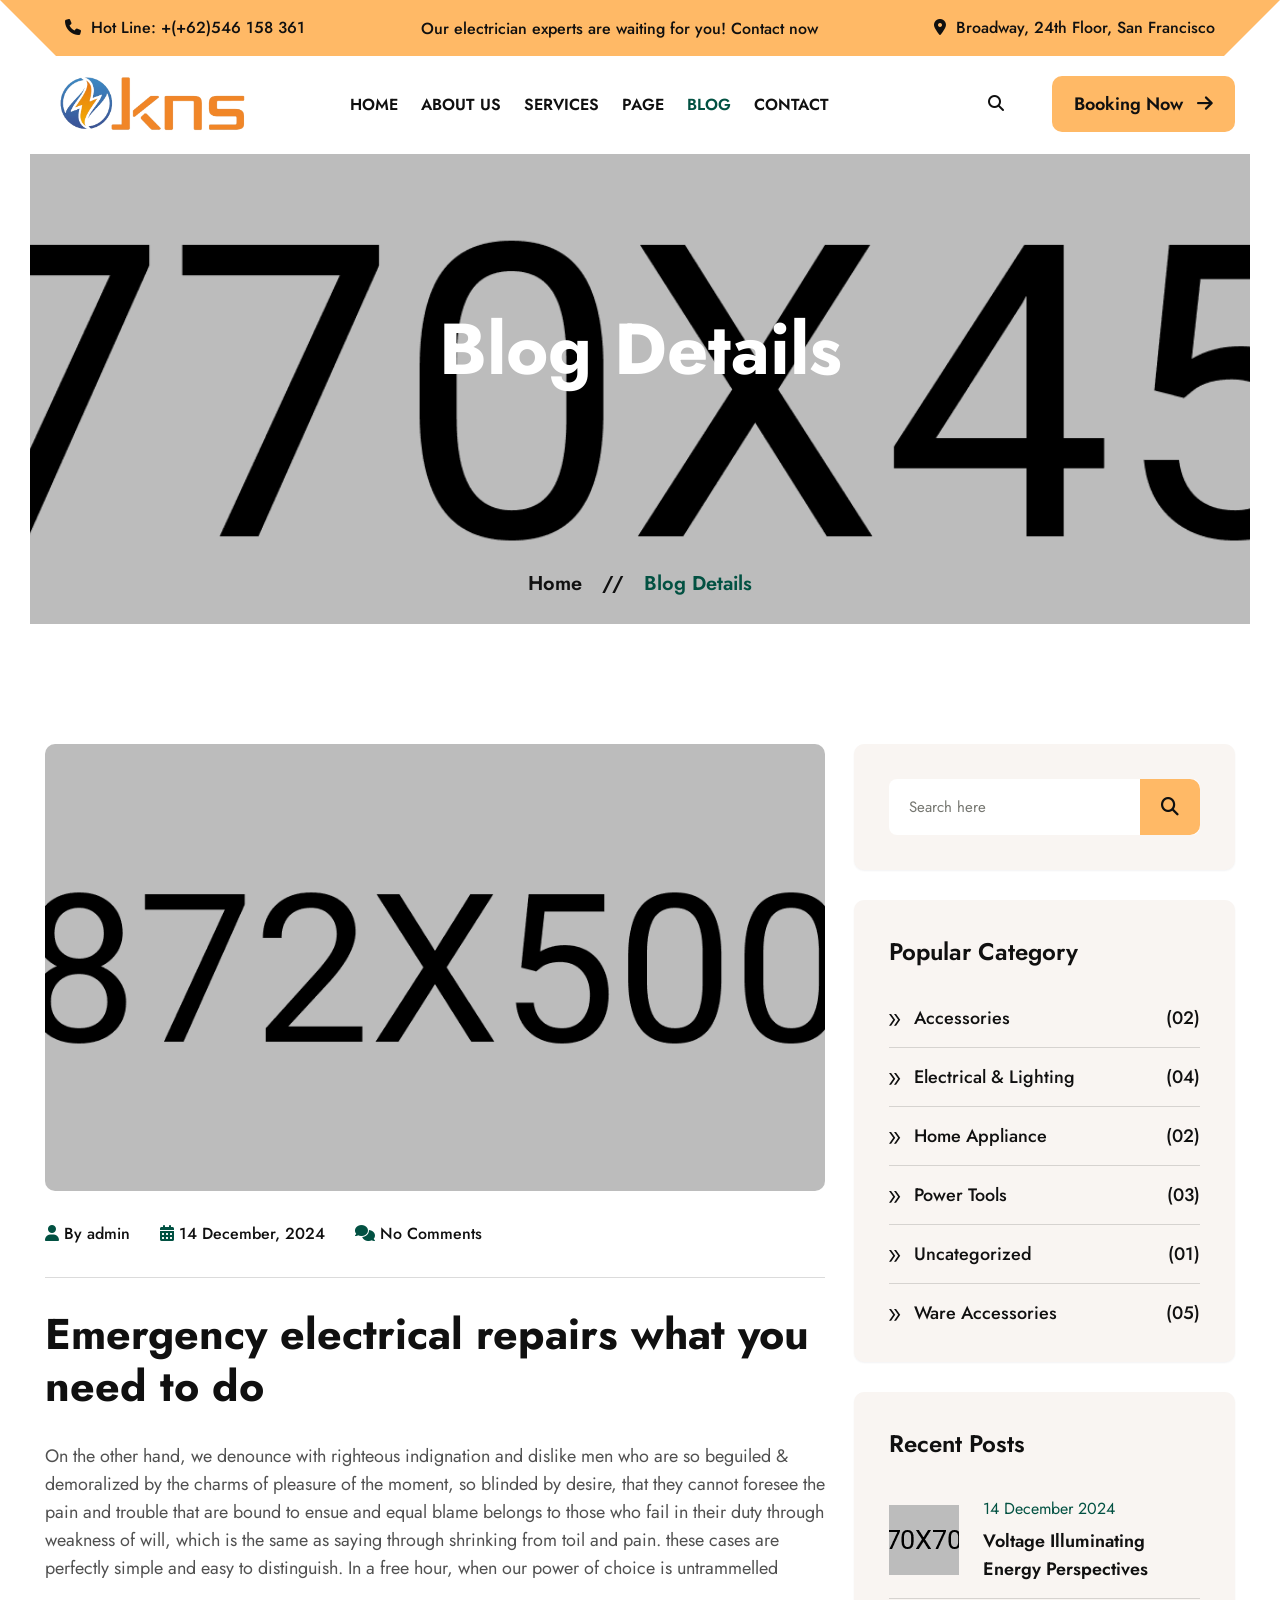
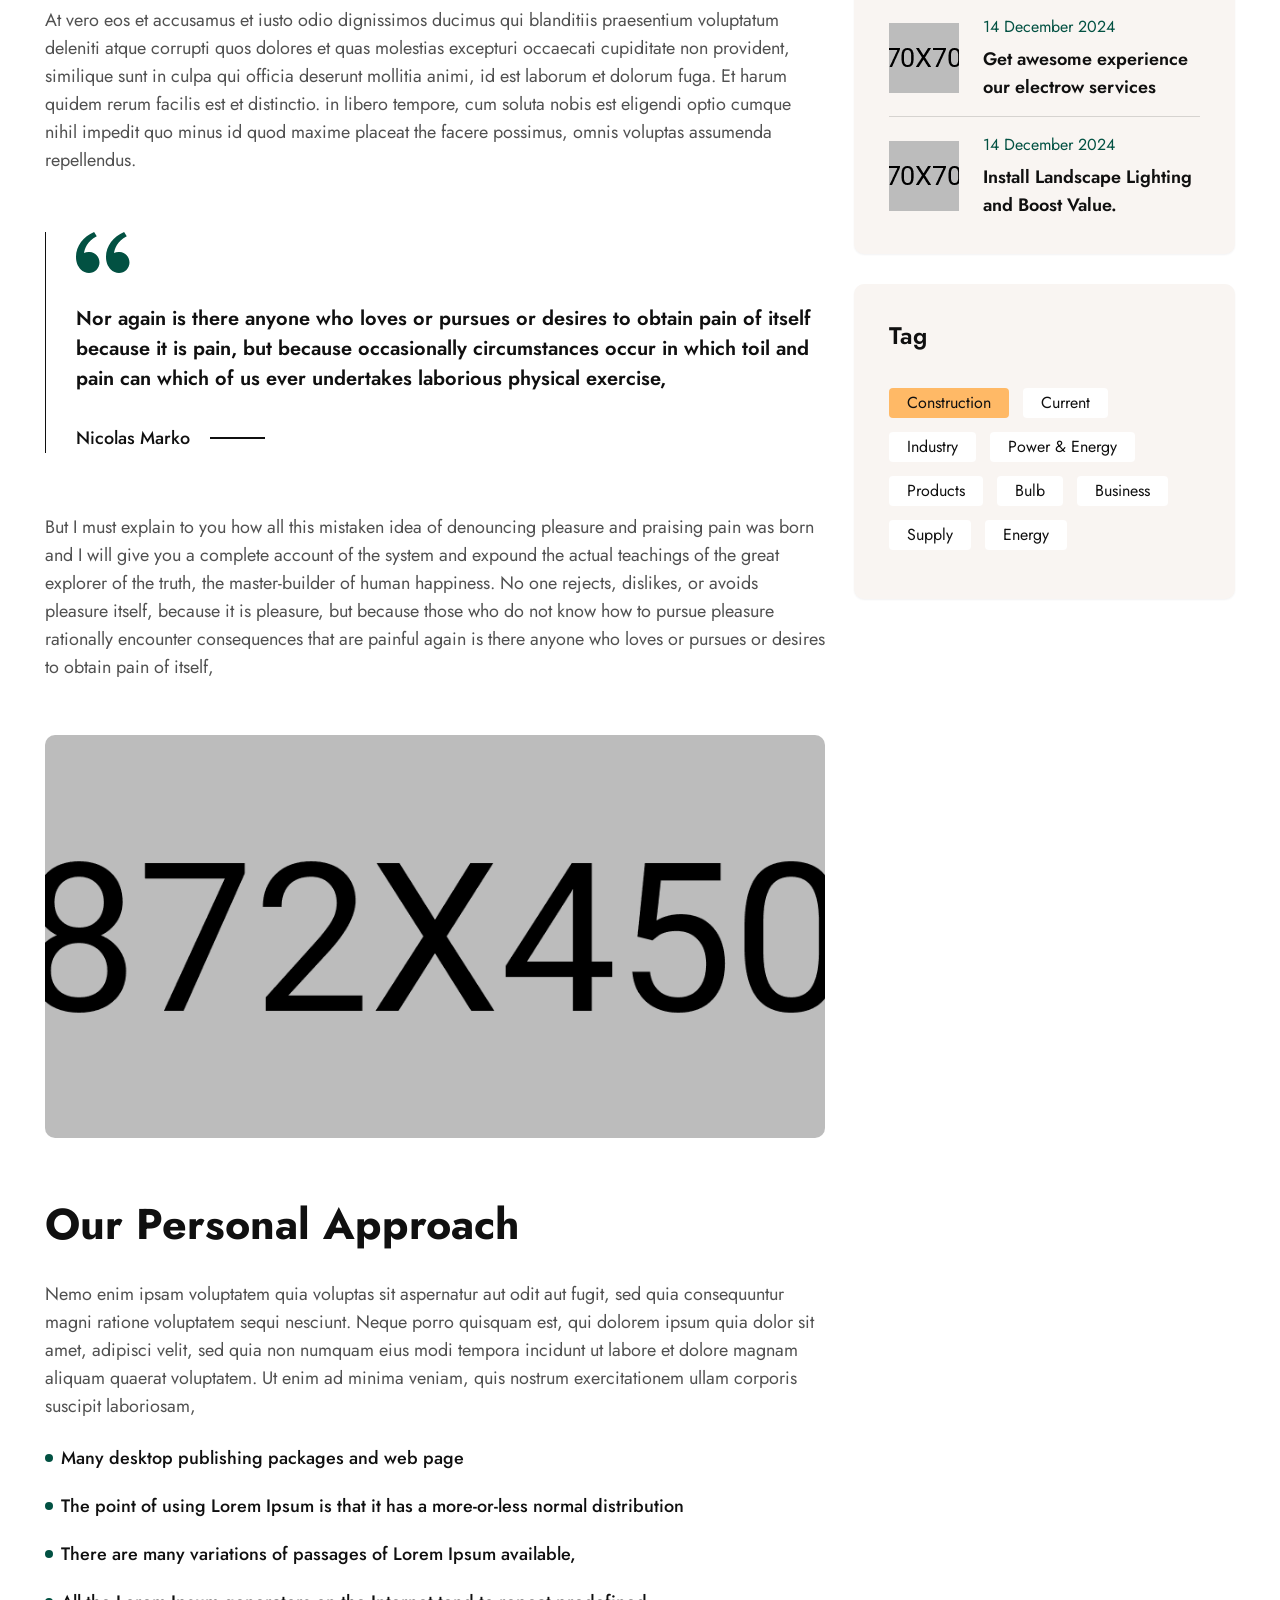
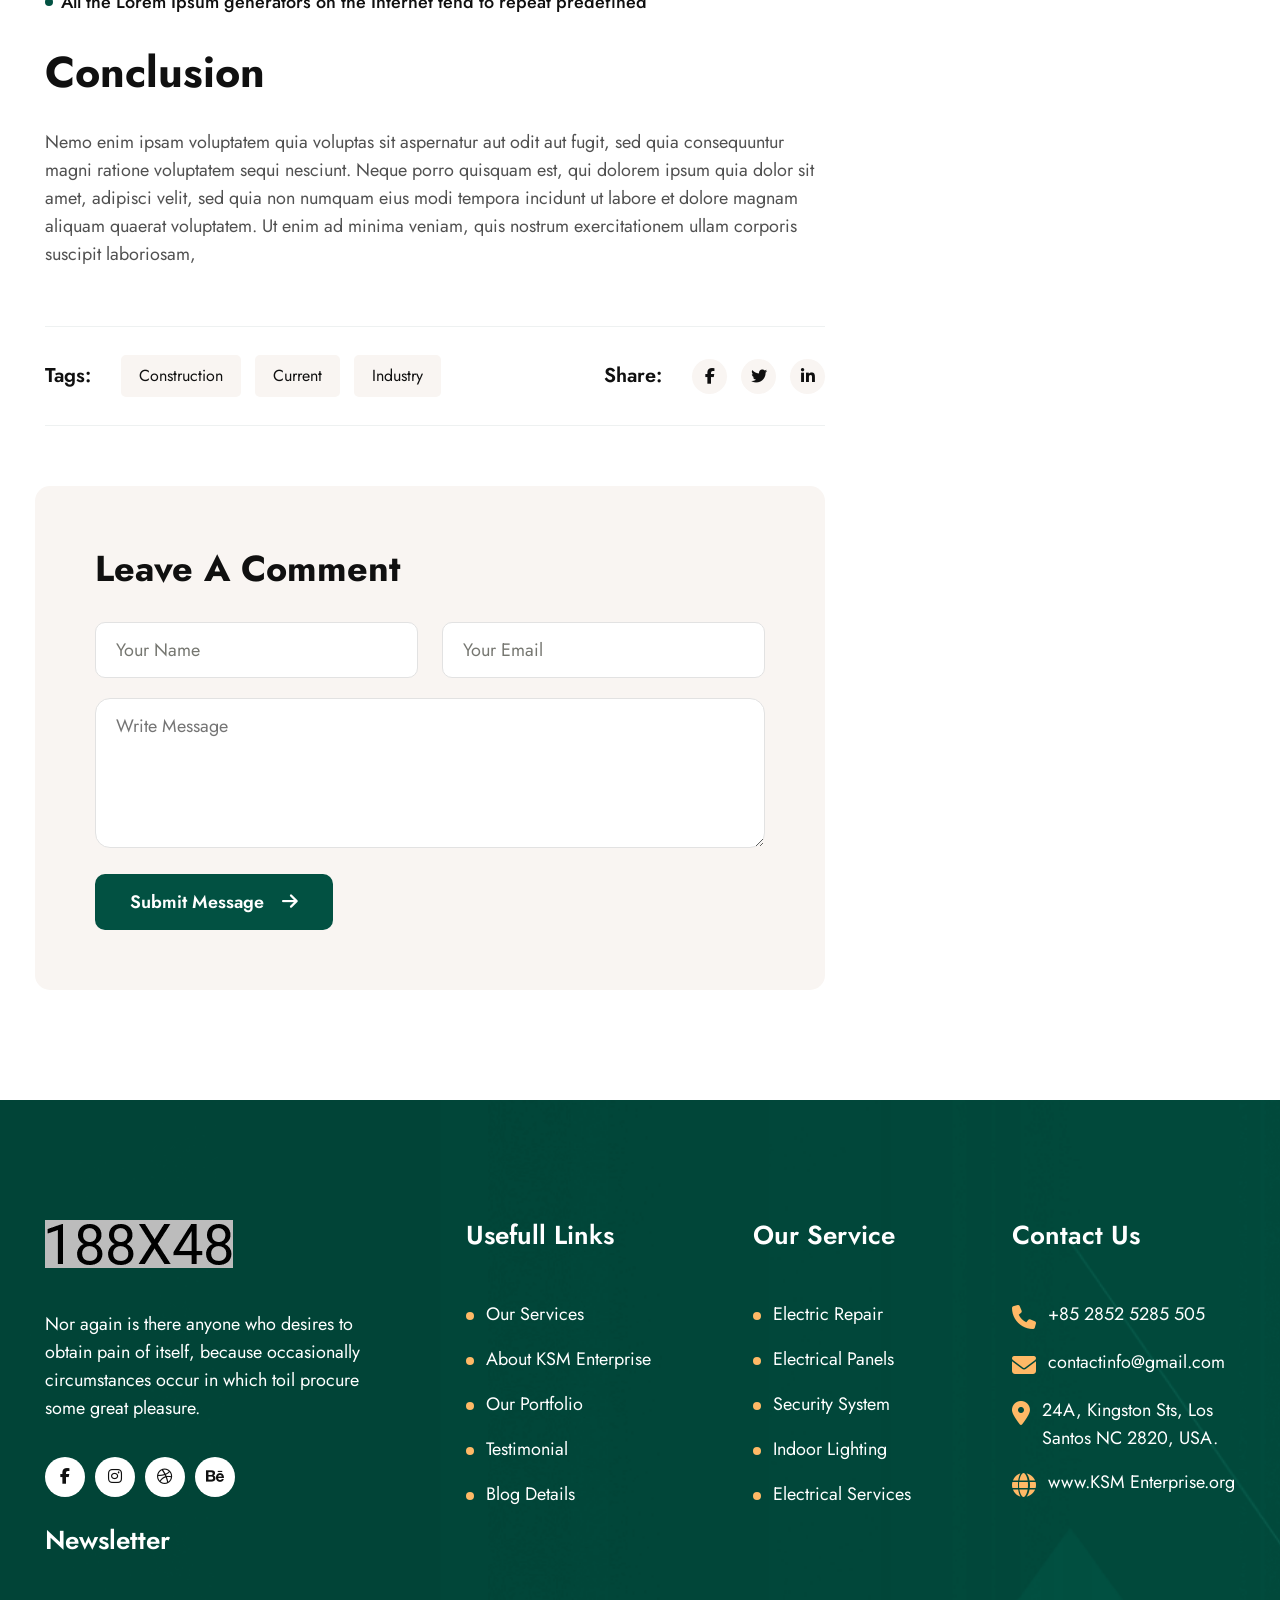
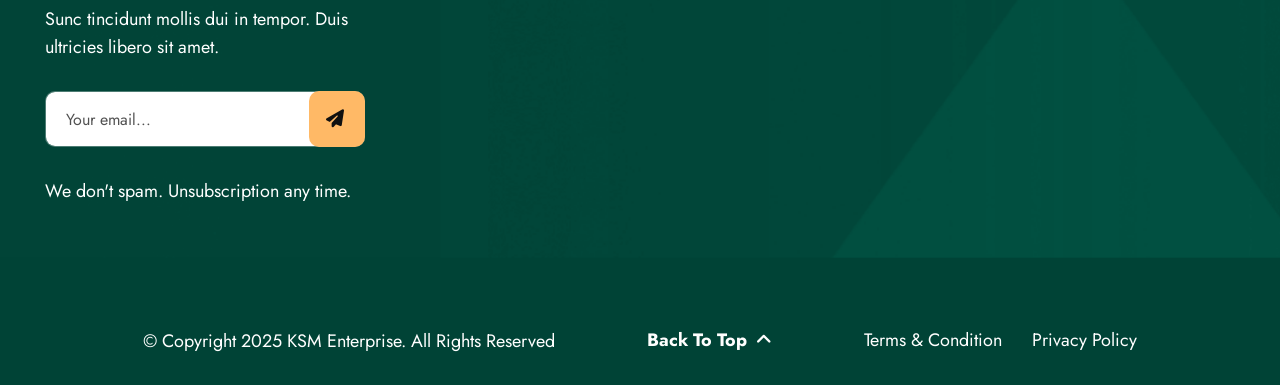
<file: blog-details.html>
<!DOCTYPE html>
<html lang="zxx">

<head>
    <!--=========== Meta Tags ==========-->
    <meta charset="UTF-8">
    <meta http-equiv="X-UA-Compatible" content="IE=edge">
    <meta name="viewport" content="width=device-width, initial-scale=1">
    <meta name="author" content="Rox_Themes">
    <meta name="description" content="KSM Enterprise - Electrical Services HtmlTemplate">
    <!--============= Page title ============ -->
    <title>KSM Enterprise - Electrical Services HtmlTemplate</title>
    <!--===== Favcion =====-->
    <link rel="shortcut icon" href="assets/images/favicon.png">
    <!--===== Bootstrap min.css =====-->
    <link rel="stylesheet" href="assets/css/bootstrap.min.css">
    <!--===== All Min Css =====-->
    <link rel="stylesheet" href="assets/css/all.min.css">
    <!--===== Animate.css =====-->
    <link rel="stylesheet" href="assets/css/animate.css">
    <!--===== MeanMenu.css =====-->
    <link rel="stylesheet" href="assets/css/meanmenu.css">
    <!--===== Swiper Bundle.css =====-->
    <link rel="stylesheet" href="assets/css/swiper-bundle.min.css">
    <!--===== Magnific Popup.css =====-->
    <link rel="stylesheet" href="assets/css/magnific-popup.css">
    <!--===== Text Splitting.css =====-->
    <link rel="stylesheet" href="assets/css/splitting.css">
    <!--===== Main.css =====-->
    <link rel="stylesheet" href="assets/css/main.css">
</head>

<body>

       <!--===== Preloader Start =====-->
    <div id="preloader" class="preloader">
        <div class="animation-preloader">
            <div class="txt-loading">
                <span data-text-preloader="K" class="letters-loading">
                    K
                </span>
                <span data-text-preloader="N" class="letters-loading">
                    S
                </span>
                <span data-text-preloader="S" class="letters-loading">
                    M
                </span>
                <span data-text-preloader=" " class="letters-loading">
                    &nbsp;
                </span>
                <span data-text-preloader="E" class="letters-loading">
                    E
                </span>
                <span data-text-preloader="N" class="letters-loading">
                    N
                </span>
                <span data-text-preloader="T" class="letters-loading">
                    T
                </span>
                <span data-text-preloader="E" class="letters-loading">
                    E
                </span>
                <span data-text-preloader="R" class="letters-loading">
                    R
                </span>
                <span data-text-preloader="P" class="letters-loading">
                    P
                </span>
                <span data-text-preloader="R" class="letters-loading">
                    R
                </span>
                <span data-text-preloader="I" class="letters-loading">
                    I
                </span>
                <span data-text-preloader="S" class="letters-loading">
                    S
                </span>
                <span data-text-preloader="E" class="letters-loading">
                    E
                </span>
                <span data-text-preloader="S" class="letters-loading">
                    S
                </span>
            </div>
            <p class="text-center">Loading</p>
        </div>
        <div class="loader">
            <div class="row">
                <div class="col-3 loader-section section-left">
                    <div class="bg"></div>
                </div>
                <div class="col-3 loader-section section-left">
                    <div class="bg"></div>
                </div>
                <div class="col-3 loader-section section-right">
                    <div class="bg"></div>
                </div>
                <div class="col-3 loader-section section-right">
                    <div class="bg"></div>
                </div>
            </div>
        </div>
    </div>

    <!--===== Mouse Cursor Start =====-->
    <div class="mouse-cursor cursor-outer"></div>
    <div class="mouse-cursor cursor-inner"></div>

    <!--===== Back To Top Start =====-->
    <button id="back-top" class="back-to-top">
        <i class="fa-solid fa-chevron-up"></i>
    </button>

    <!-- search -->
    <div class="search-overlay">
        <div class="d-table">
            <div class="d-table-cell">
                <div class="search-overlay-layer"></div>
                <div class="search-overlay-layer"></div>
                <div class="search-overlay-layer"></div>
                <div class="search-overlay-close">
                    <span class="search-overlay-close-line"></span>
                    <span class="search-overlay-close-line"></span>
                </div>
                <div class="search-overlay-form">
                    <form>
                        <input type="text" class="input-search" placeholder="Search here...">
                        <button type="button"><i class="fas fa-search"></i></button>
                    </form>
                </div>
            </div>
        </div>
    </div>


    <!-- MobileMenu    S T A R T -->
    <div class="global-menu-wrapper onepage-nav">
        <div class="global-menu-area text-center">
            <button class="global-menu-toggle"><i class="fa-solid fa-xmark"></i></button>
            <div class="mobile-logo">
                <a href='#'>
                    <img src="assets/images/logo/white-logo.png" alt="KSM Enterprise">
                </a>
            </div>
            <nav class="global-mobile-menu">
                <ul>
                    <li class="menu-item-has-children">
                        <a href='#'>Home</a>
                        <ul class="sub-menu">
                            <li><a href='index.html'>Home One</a></li>
                            <li><a href='index2.html'>Home Two</a></li>
                        </ul>
                    </li>
                    <li><a href='about.html'>About</a></li>
                    <li class="menu-item-has-children">
                        <a href='#'> Services </a>
                        <ul class="sub-menu">
                            <li><a href='services.html'>Services</a></li>
                            <li><a href='service-details.html'>Service Details</a></li>
                        </ul>
                    </li>
                    <li class="menu-item-has-children">
                        <a class="active" href='#'> Blog </a>
                        <ul class="sub-menu">
                            <li><a href='blog.html'>Blog</a></li>
                            <li><a class="active" href='blog-details.html'>Blog Details</a></li>
                        </ul>
                    </li>
                    <li class="menu-item-has-children">
                        <a href='#'> Pages </a>
                        <ul class="sub-menu">
                            <li><a href='projects.html'>Projects</a></li>
                            <li><a href='project-details.html'>Project Details</a></li>
                            <li><a href='team.html'>Team Members</a></li>
                            <li><a href='pricing.html'>Pricing Plans</a></li>
                            <li><a href='faq.html'>Faq Page</a></li>
                            <li><a href='404.html'>404 Page</a></li>
                        </ul>
                    </li>
                    <li><a href='contact.html'>Contact</a></li>
                </ul>
            </nav>
        </div>
    </div>

    <!-- Header Section    S T A R T -->
    <header class="global-header2 header-layout2">
        <div class="header-top-area">
            <div class="container-1320">
                <div class="header-top-wrapper">
                    <div class="social-content">
                        <ul>
                            <li><a href="tel:234-567-8912"><span><i class="fa-solid fa-phone"></i></span>Hot Line:
                                    +(+62)546 158 361
                                </a></li>
                        </ul>
                    </div>
                    <div class="content">
                        <p class="header-top-wrapper__text">Our electrician experts are waiting for you! <a
                                href="contact.html">Contact now </a>
                        </p>
                    </div>
                    <div class="social-content">
                        <ul>
                            <li><a href="contact.html"><span><i class="fa-solid fa-location-dot"></i></span>Broadway, 24th Floor,
                                    San Francisco</a></li>
                        </ul>
                    </div>
                </div>
            </div>
        </div>
        <div class="sticky-wrapper">
            <!-- Main Menu Area -->
            <div class="container-1600">
                <div class="global-header2-menu-area">
                    <div class="row align-items-center justify-content-between">
                        <div class="col-xl-2 col-2">
                            <div class="header-logo">
                                <a href='#'>
                                    <img src="assets/images/logo/black-logo.png" alt="KSM Enterprise">
                                </a>
                            </div>
                        </div>
                        <div class="col-xl-7 col-2 text-center">
                            <nav class="global-header2-menu-area-main-menu d-none d-xl-inline-block ">
                                <ul>
                                    <li class="global-header2-menu-item-has-children">
                                        <a href='#'>Home</a>
                                        <ul class="sub-menu">
                                            <li><a href='index.html'>Home One</a></li>
                                            <li><a href='index2.html'>Home Two</a></li>
                                        </ul>
                                    </li>
                                    <li><a href='about.html'>About Us</a></li>
                                    <li class="global-header2-menu-item-has-children">
                                        <a href='#'>Services</a>
                                        <ul class="sub-menu">
                                            <li><a href='services.html'>Services</a></li>
                                            <li><a href='service-details.html'>Service Details</a></li>
                                        </ul>
                                    </li>
                                    <li class="global-header2-menu-item-has-children">
                                        <a href='#'> Page </a>
                                        <ul class="sub-menu">
                                            <li><a href='projects.html'>Projects</a></li>
                                            <li><a href='project-details.html'>Project Details</a></li>
                                            <li><a href='team.html'>Team Members</a></li>
                                            <li><a href='pricing.html'>Pricing Plans</a></li>
                                            <li><a href='faq.html'>Faq Page</a></li>
                                            <li><a href='404.html'>404 Page</a></li>
                                        </ul>
                                    </li>
                                    <li class="global-header2-menu-item-has-children">
                                        <a class="active" href='#'> Blog </a>
                                        <ul class="sub-menu">
                                            <li><a href='blog.html'>Blog</a></li>
                                            <li><a class="active" href='blog-details.html'>Blog Details</a></li>
                                        </ul>
                                    </li>
                                    <li><a href='contact.html'>Contact</a></li>
                                </ul>
                            </nav>
                            <div class="header-button d-xl-none">
                                <button type="button" class="global-menu-toggle sidebar-btn">
                                    <span class="line"></span>
                                    <span class="line"></span>
                                    <span class="line"></span>
                                </button>
                            </div>
                        </div>
                        <div class="col-xl-3 d-none d-xl-block text-end">
                            <div class="global-header2-header-button others-options">
                                <div class="option-item">
                                    <a href="#" class="search-box me-5"><i class="fas fa-search"></i></a>
                                </div>
                                <div class="btn-wrapper">
                                    <a class="theme-btn style2" href="contact.html">Booking Now <i class="fa-solid fa-arrow-right"></i></a>
                                </div>
                            </div>
                        </div>
                    </div>
                </div>
            </div>
        </div>
    </header>

    <!-- Breadcrumb Section  S T A R T -->
    <div id="intro" class="breadcrumb-wrapper bg-img fix"
        style="background-image: url(assets/images/intro/common-banner.png);">
        <div class="container">
            <h1 class="breadcrumb-wrapper__title wow fadeInUp" data-wow-delay=".3s">Blog Details
            </h1>
            <ul class="breadcrumb-wrapper-list">
                <li class="breadcrumb-wrapper-list__item"><a href="index.html">Home</a></li>
                <li class="breadcrumb-wrapper-list__item">//</li>
                <li class="breadcrumb-wrapper-list__item active">Blog Details</li>
            </ul>
        </div>
    </div>

    <!-- Blog details Section  S T A R T -->
    <section class="blog-details section-padding fix">
        <div class="container-1320">
            <div class="row gx-30">
                <div class="col-lg-8">
                    <div class="blog-details-content">
                        <div class="blog-details-content__thumb wow fadeInUp" data-wow-delay=".3s">
                            <img src="assets/images/blog/blog-details-thumb1_1.jpg" alt="thumb">
                        </div>
                        <div class="blog-details-content__meta wow fadeInUp" data-wow-delay=".5s">
                            <ul>
                                <li>
                                    <i class="fa-solid fa-user"></i>
                                    By admin
                                </li>
                                <li>
                                    <i class="fa-sharp fa-solid fa-calendar-days"></i>
                                    14 December, 2024
                                </li>
                                <li>
                                    <i class="fa-solid fa-comments"></i>
                                    No Comments
                                </li>
                            </ul>
                        </div>
                        <h3 class="blog-details-content__title wow fadeInUp" data-wow-delay=".7s">Emergency electrical repairs what you
                            need to do</h3>
                        <p class="blog-details-content__text wow fadeInUp" data-wow-delay=".8s">On the other hand, we denounce with righteous indignation
                            and dislike men who are so beguiled & demoralized by the charms of pleasure of the moment,
                            so blinded by desire, that they cannot foresee the pain and trouble that are bound to ensue
                            and equal blame belongs to those who fail in their duty through weakness of will, which is
                            the same as saying through shrinking from toil and pain. these cases are perfectly simple
                            and easy to distinguish. In a free hour, when our power of choice is untrammelled </p>
                        <p class="blog-details-content__text wow fadeInUp" data-wow-delay=".8s"> At vero eos et accusamus et iusto odio dignissimos
                            ducimus qui blanditiis praesentium voluptatum deleniti atque corrupti quos dolores et quas
                            molestias excepturi occaecati cupiditate non provident, similique sunt in culpa qui officia
                            deserunt mollitia animi, id est laborum et dolorum fuga. Et harum quidem rerum facilis est
                            et distinctio. in libero tempore, cum soluta nobis est eligendi optio cumque nihil impedit
                            quo minus id quod maxime placeat the facere possimus, omnis voluptas assumenda repellendus.
                        </p>
                        <div class="blog-details-content-testimonial wow fadeInUp" data-wow-delay=".3s">
                            <div class="blog-details-content-testimonial__quote"><img
                                    src="assets/images/icon/blog-details-quote.svg" alt="icon"></div>
                            <p class="blog-details-content-testimonial__text">Nor again is there anyone who loves or
                                pursues or desires to obtain pain of itself because it is pain, but because occasionally
                                circumstances occur in which toil and pain can which of us ever undertakes laborious
                                physical exercise,</p>
                            <h6 class="blog-details-content-testimonial__auth">Nicolas Marko</h6>
                        </div>
                        <div class="blog-details-content__text wow fadeInUp" data-wow-delay=".5s">But I must explain to you how all this mistaken idea of
                            denouncing pleasure and praising pain was born and I will give you a complete account of the
                            system and expound the actual teachings of the great explorer of the truth, the
                            master-builder of human happiness. No one rejects, dislikes, or avoids pleasure itself,
                            because it is pleasure, but because those who do not know how to pursue pleasure rationally
                            encounter consequences that are painful again is there anyone who loves or pursues or
                            desires to obtain pain of itself,</div>
                        <div class="blog-details-content__thumb mt-30 mb-30 wow fadeInUp" data-wow-delay=".3s">
                            <img src="assets/images/blog/blog-details-thumb1_2.jpg" alt="thumb">
                        </div>
                        <h3 class="blog-details-content__title wow fadeInUp" data-wow-delay=".3s">Our Personal Approach</h3>
                        <p class="blog-details-content__text wow fadeInUp" data-wow-delay=".5s">Nemo enim ipsam voluptatem quia voluptas sit aspernatur
                            aut odit aut fugit, sed quia consequuntur magni ratione voluptatem sequi nesciunt. Neque
                            porro quisquam est, qui dolorem ipsum quia dolor sit amet, adipisci velit, sed quia non
                            numquam eius modi tempora incidunt ut labore et dolore magnam aliquam quaerat voluptatem. Ut
                            enim ad minima veniam, quis nostrum exercitationem ullam corporis suscipit laboriosam,</p>
                        <div class="blog-details-content__list wow fadeInUp" data-wow-delay=".6s">
                            <ul>
                                <li>Many desktop publishing packages and web page</li>
                                <li>The point of using Lorem Ipsum is that it has a more-or-less normal distribution
                                </li>
                                <li>There are many variations of passages of Lorem Ipsum available,</li>
                                <li>All the Lorem Ipsum generators on the Internet tend to repeat predefined</li>
                            </ul>
                        </div>
                        <h3 class="blog-details-content__title wow fadeInUp" data-wow-delay=".3s">Conclusion</h3>
                        <p class="blog-details-content__text wow fadeInUp" data-wow-delay=".5s">Nemo enim ipsam voluptatem quia voluptas sit aspernatur
                            aut odit aut fugit, sed quia consequuntur magni ratione voluptatem sequi nesciunt. Neque
                            porro quisquam est, qui dolorem ipsum quia dolor sit amet, adipisci velit, sed quia non
                            numquam eius modi tempora incidunt ut labore et dolore magnam aliquam quaerat voluptatem. Ut
                            enim ad minima veniam, quis nostrum exercitationem ullam corporis suscipit laboriosam,</p>
                        <div class="blog-details-content-link-wrapper wow fadeInUp" data-wow-delay=".6s">
                            <div class="blog-details-content__tag">
                                <h4 class="blog-details-content__tag-title">Tags:</h4>
                                <ul>
                                    <li><a href="#!">Construction</a></li>
                                    <li><a href="#!">Current</a></li>
                                    <li><a href="#!">Industry</a></li>
                                </ul>
                            </div>
                            <div class="blog-details-content__social wow fadeInUp" data-wow-delay=".7s">
                                <h4 class="blog-details-content__sicial-title">Share:</h4>
                                <ul>
                                    <li><a href="#!"><i class="fa-brands fa-facebook-f"></i></a></li>
                                    <li><a href="#!"><i class="fa-brands fa-twitter"></i></a></li>
                                    <li><a href="#!"><i class="fa-brands fa-linkedin-in"></i></a></li>
                                </ul>
                            </div>
                        </div>
                        <div class="blog-details-content__form wow fadeInUp" data-wow-delay=".3s">
                            <h4 class="blog-details-content__form-title">Leave A Comment</h4>
                            <form action="#!" id="contact-form" class="content-form-items">
                                <div class="row g-4">
                                    <div class="col-lg-12"
                                        style="visibility: visible; animation-delay: 0.3s; animation-name: fadeInUp;">
                                        <div class="row">
                                            <div class="col-md-6">
                                                <div class="form-clt">
                                                    <input type="text" name="name" id="name" placeholder="Your Name">
                                                </div>
                                            </div>
                                            <div class="col-md-6">
                                                <div class="form-clt">
                                                    <input type="email" name="email" id="email"
                                                        placeholder="Your Email">
                                                </div>
                                            </div>
                                            <div class="col-md-12">
                                                <div class="form-clt">
                                                    <textarea name="message" id="message"
                                                        placeholder="Write Message"></textarea>
                                                </div>
                                                <div class="blog-details-content__form-button-wrapper">
                                                    <button class="theme-btn style1" type="submit">Submit Message <i class="fa-solid fa-arrow-right"></i></button>
                                                </div>
                                            </div>
                                        </div>
                                    </div>
                                </div>
                            </form>
                        </div>
                    </div>
                </div>
                <div class="col-lg-4">
                    <div class="main-sidebar">
                        <div class="single-sidebar-widget wow fadeInUp" data-wow-delay=".3s">
                            <div class="search-widget">
                                <form action="#">
                                    <input type="text" placeholder="Search here">
                                    <button><i class="fa-solid fa-magnifying-glass"></i></button>
                                </form>
                            </div>
                        </div>
                        <div class="single-sidebar-widget wow fadeInUp" data-wow-delay=".6s">
                            <h5 class="widget-title">
                                Popular Category
                            </h5>
                            <div class="single-sidebar-widget__categories">
                                <ul>
                                    <li><a href="blog-details.html"><span><img class="svg-img"
                                                    src="assets/images/icon/blog-details-arrow.svg" alt="icon"></span>
                                            Accessories</a> <span>(02)</span></li>
                                    <li><a href="blog-details.html"><span><img class="svg-img"
                                                    src="assets/images/icon/blog-details-arrow.svg" alt="icon"></span>
                                            Electrical & Lighting</a> <span>(04)</span></li>
                                    <li><a href="blog-details.html"><span><img class="svg-img"
                                                    src="assets/images/icon/blog-details-arrow.svg" alt="icon"></span>
                                            Home Appliance</a> <span>(02)</span></li>
                                    <li><a href="blog-details.html"><span><img class="svg-img"
                                                    src="assets/images/icon/blog-details-arrow.svg" alt="icon"></span>
                                            Power Tools</a> <span>(03)</span></li>
                                    <li><a href="blog-details.html"><span><img class="svg-img"
                                                    src="assets/images/icon/blog-details-arrow.svg" alt="icon"></span>
                                            Uncategorized</a> <span>(01)</span></li>
                                    <li><a href="blog-details.html"><span><img class="svg-img"
                                                    src="assets/images/icon/blog-details-arrow.svg" alt="icon"></span>
                                            Ware Accessories</a> <span>(05)</span></li>
                                </ul>
                            </div>
                        </div>
                        <div class="single-sidebar-widget wow fadeInUp" data-wow-delay=".8s">
                            <h5 class="widget-title">
                                Recent Posts
                            </h5>
                            <div class="single-sidebar-widget__post">
                                <div class="single-sidebar-widget__post-items bor-bottom">
                                    <div class="single-sidebar-widget__post-items-thumb">
                                        <img src="assets/images/blog/blog-details-post1_1.png" alt="thumb">
                                    </div>
                                    <div class="single-sidebar-widget__post-items-content">
                                        <p class="single-sidebar-widget__post-items-content-date">14 December 2024</p>
                                        <h5 class="single-sidebar-widget__post-items-content-title">
                                            <a href="blog-details.html">Voltage Illuminating Energy
                                                Perspectives</a>
                                        </h5>
                                    </div>
                                </div>
                                <div class="single-sidebar-widget__post-items bor-bottom">
                                    <div class="single-sidebar-widget__post-items-thumb">
                                        <img src="assets/images/blog/blog-details-post1_2.png" alt="thumb">
                                    </div>
                                    <div class="single-sidebar-widget__post-items-content">
                                        <p class="single-sidebar-widget__post-items-content-date">14 December 2024</p>
                                        <h5 class="single-sidebar-widget__post-items-content-title">
                                            <a href="blog-details.html">
                                                Get awesome experience our electrow services
                                            </a>
                                        </h5>
                                    </div>
                                </div>
                                <div class="single-sidebar-widget__post-items">
                                    <div class="single-sidebar-widget__post-items-thumb">
                                        <img src="assets/images/blog/blog-details-post1_3.png" alt="thumb">
                                    </div>
                                    <div class="single-sidebar-widget__post-items-content">
                                        <p class="single-sidebar-widget__post-items-content-date">14 December 2024</p>
                                        <h5 class="single-sidebar-widget__post-items-content-title">
                                            <a href="blog-details.html">
                                                Install Landscape Lighting
                                                and Boost Value.
                                            </a>
                                        </h5>
                                    </div>
                                </div>
                            </div>
                        </div>
                        <div class="single-sidebar-widget wow fadeInUp" data-wow-delay=".8s">
                            <h5 class="widget-title">
                                Tag
                            </h5>
                            <ul class="tagcloud">
                                <li><a class="active" href="#!">Construction</a></li>
                                <li><a href="#!">Current</a></li>
                                <li><a href="#!">Industry</a></li>
                                <li><a href="#!">Power & Energy</a></li>
                                <li><a href="#!">Products</a></li>
                                <li><a href="#!">Bulb</a></li>
                                <li><a href="#!">Business</a></li>
                                <li><a href="#!">Supply</a></li>
                                <li><a href="#!">Energy</a></li>
                            </ul>
                        </div>
                    </div>
                </div>
            </div>
        </div>
    </section>

    <!--===== Footer Section  S T A R T =====-->
    <section class="footer2 fix bg-img" style="background-image: url(assets/images/footer/greeen-footer-bg.png);">
        <div class="container-1600">
            <div class="row justify-content-between">
                <div class="col-auto wow fadeInUp" data-wow-delay=".3s">
                    <div class="footer2-widget__item">
                        <div class="footer2-widget__item-logo">
                            <a href="index.html"><img src="assets/images/logo/white-logo.png" alt="logo"></a>
                        </div>
                        <p class="footer2-widget__item-text">Nor again is there anyone who desires to obtain pain of
                            itself, because occasionally circumstances occur in which toil procure some great pleasure.
                        </p>
                        <ul class="footer2-widget__item-social">
                            <li><a href="#!"><i class="fa-brands fa-facebook-f"></i></a></li>
                            <li><a href="#!"><i class="fa-brands fa-instagram"></i></a></li>
                            <li><a href="#!"><i class="fa-brands fa-dribbble"></i></a></li>
                            <li><a href="#!"><i class="fa-brands fa-behance"></i></a></li>
                        </ul>
                    </div>
                </div>
                <div class="col-auto wow fadeInUp" data-wow-delay=".5s">
                    <div class="footer2-widget__item">
                        <h3 class="footer2-widget__item-title">Usefull Links</h3>
                        <ul class="footer2-widget__item-list">
                            <li><a href="services.html"> Our Services</a></li>
                            <li><a href="about.html"> About KSM Enterprise</a></li>
                            <li><a href="projects.html"> Our Portfolio</a></li>
                            <li><a href="#"> Testimonial</a></li>
                            <li><a href="blog-details.html">Blog Details</a></li>
                        </ul>
                    </div>
                </div>
                <div class="col-auto wow fadeInUp" data-wow-delay=".6s">
                    <div class="footer2-widget__item">
                        <h3 class="footer2-widget__item-title">Our Service</h3>
                        <ul class="footer2-widget__item-list">
                            <li><a href="service-details.html"> Electric Repair</a></li>
                            <li><a href="service-details.html">Electrical Panels</a></li>
                            <li><a href="service-details.html"> Security System</a></li>
                            <li><a href="service-details.html"> Indoor Lighting</a></li>
                            <li><a href="service-details.html"> Electrical Services</a></li>
                        </ul>
                    </div>
                </div>
                <div class="col-auto wow fadeInUp" data-wow-delay=".7s">
                    <div class="footer2-widget__item style2">
                        <h3 class="footer2-widget__item-title">Contact Us</h3>
                        <ul class="footer2-widget__item-list">
                            <li><span><i class="fa-solid fa-phone"></i></span> <a href="tel:+85-2852-5285-505"> +85 2852
                                5285 505</a></li>
                        <li><span><i class="fa-solid fa-envelope"></i></span><a
                                href="mailto:contactinfo@gmail.com">contactinfo@gmail.com</a></li>
                        <li><span><i class="fa-solid fa-location-dot"></i></span><a href="contact.html"> 24A,
                                Kingston Sts, Los <br>
                                Santos NC 2820, USA.</a></li>
                        <li><span><i class="fa-solid fa-globe"></i></span> <a href="#"> www.KSM Enterprise.org</a></li>
                        </ul>
                    </div>
                </div>
                <div class="col-auto wow fadeInUp" data-wow-delay=".8s">
                    <div class="footer2-widget__item">
                        <h3 class="footer2-widget__item-title">Newsletter</h3>
                        <p class="footer2-widget__item-text">Sunc tincidunt mollis dui in tempor. Duis
                            ultricies libero sit amet.</p>
                        <div class="footer2-widget__item-input">
                            <input class="form-control" type="email" placeholder="Your email...">
                            <button class="theme-btn style2" type="submit"><i
                                    class="fa-sharp fa-solid fa-paper-plane"></i></button>
                        </div>
                        <p class="footer2-widget__item-text">We don't spam. Unsubscription any time.</p>

                    </div>
                </div>
            </div>
            <div class="footer2-bottom wow fadeInUp" data-wow-delay=".5s">
                <div class="container-1600">
                    <div class="footer2-bottom-item d-flex align-items-center justify-content-between g-4">
                        <p class="footer2-bottom-item__text">© Copyright 2025 KSM Enterprise.
                            All Rights Reserved</p>
                        <div class="footer2-bottom-item__top-link">
                            <a href="#intro">Back To Top <span><i class="fa-solid fa-angle-up"></i></span></a>
                        </div>
                        <ul class="footer2-bottom-item__list">
                            <li><a href="#">Terms & Condition</a></li>
                            <li><a href="#">Privacy Policy</a></li>
                        </ul>
                    </div>
                </div>
            </div>
        </div>

    </section>

    <!--===== jQuery (Required before all plugins) =====-->
    <script src="assets/js/jquery-3.7.1.min.js"></script>
    <!--===== Bootstrap Js =====-->
    <script src="assets/js/bootstrap.bundle.min.js"></script>
    <!--===== Waypoints Js (Required for CounterUp) =====-->
    <script src="assets/js/jquery.waypoints.js"></script>
    <!--===== CounterUp Js (Depends on jQuery & Waypoints) =====-->
    <script src="assets/js/jquery.counterup.min.js"></script>
    <!--===== Viewport Js (If needed) =====-->
    <script src="assets/js/viewport.jquery.js"></script>
    <!--===== Tilt Js =====-->
    <script src="assets/js/tilt.min.js"></script>
    <!--===== Splitting Animation Js =====-->
    <script src="assets/js/splitting.js"></script>
    <!--===== Swiper Slider Js =====-->
    <script src="assets/js/swiper-bundle.min.js"></script>
    <!--===== Magnific Js =====-->
    <script src="assets/js/magnific-popup.min.js"></script>
    <!--===== MeanMenu Js =====-->
    <script src="assets/js/jquery.meanmenu.min.js"></script>
    <!--===== Wow Animation Js =====-->
    <script src="assets/js/wow.min.js"></script>
    <!--===== Main.js =====-->
    <script src="assets/js/main.js"></script>
</body>

</html>
</file>
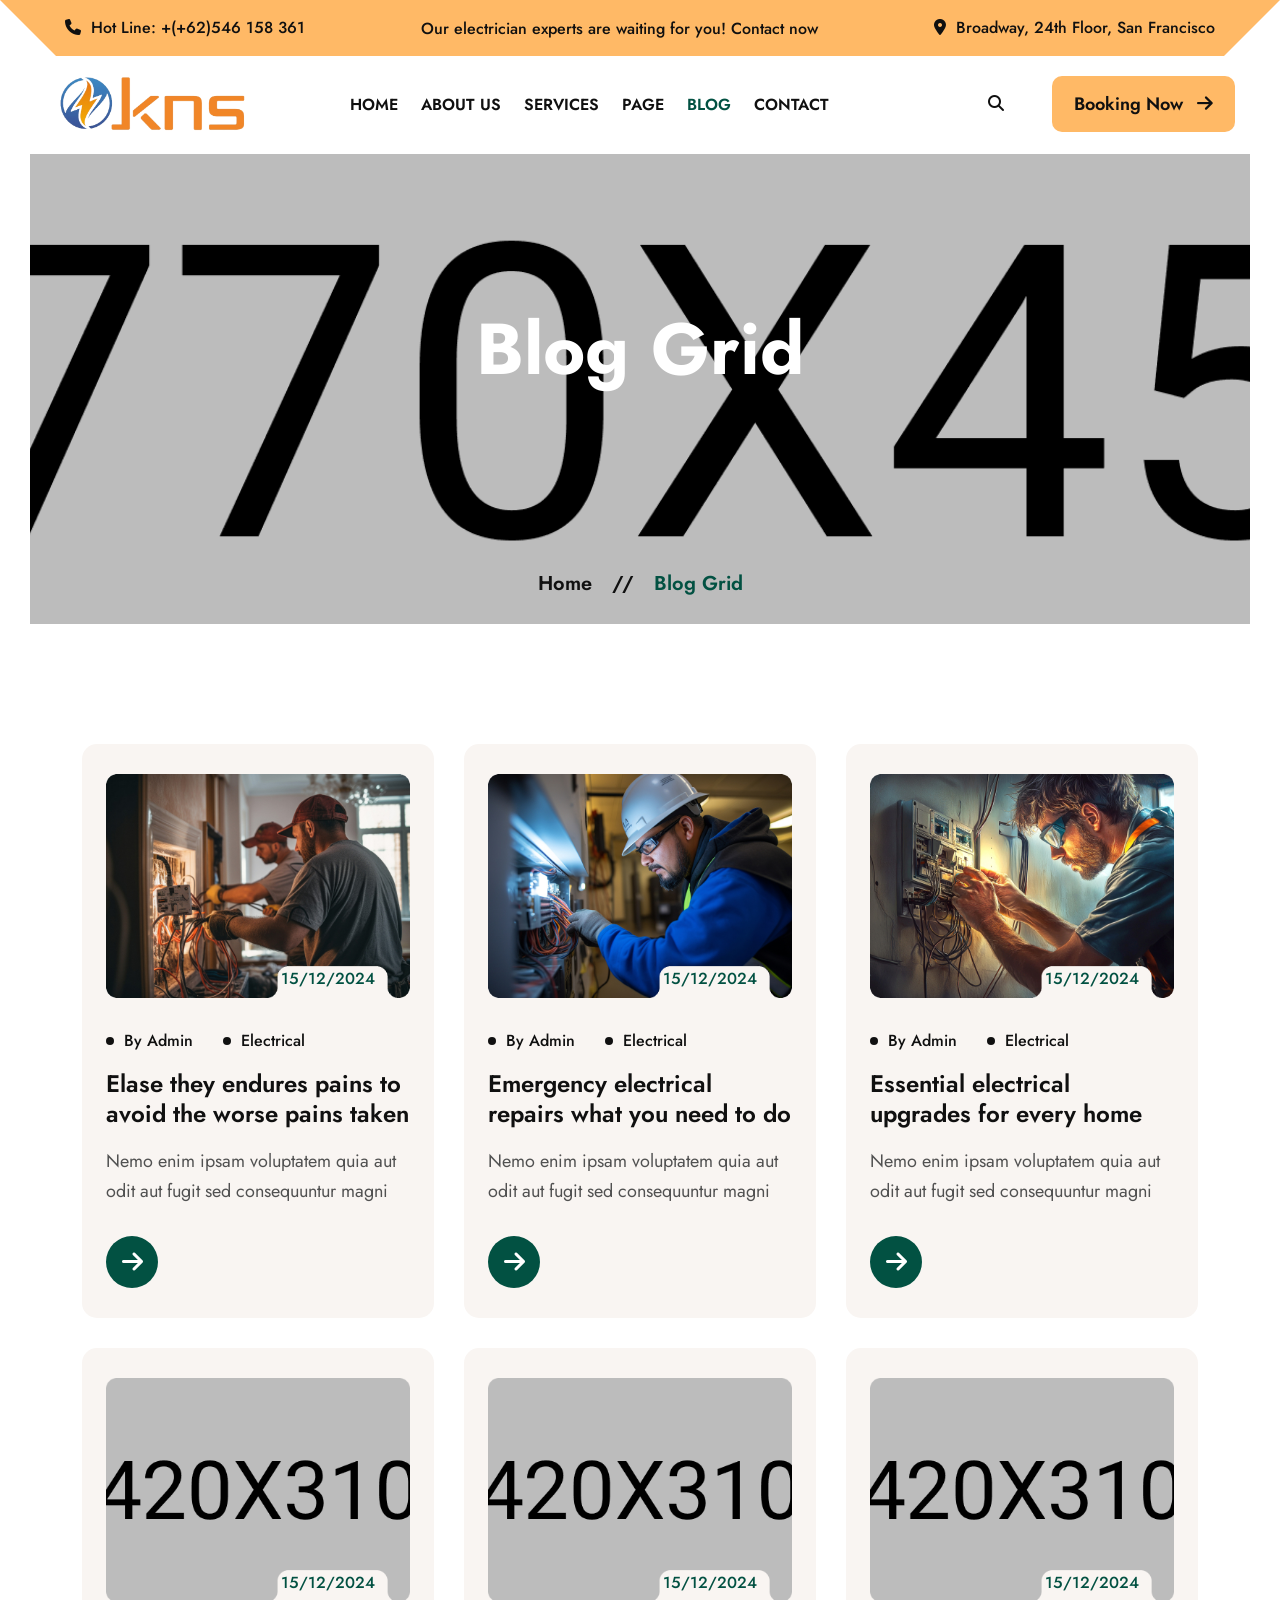
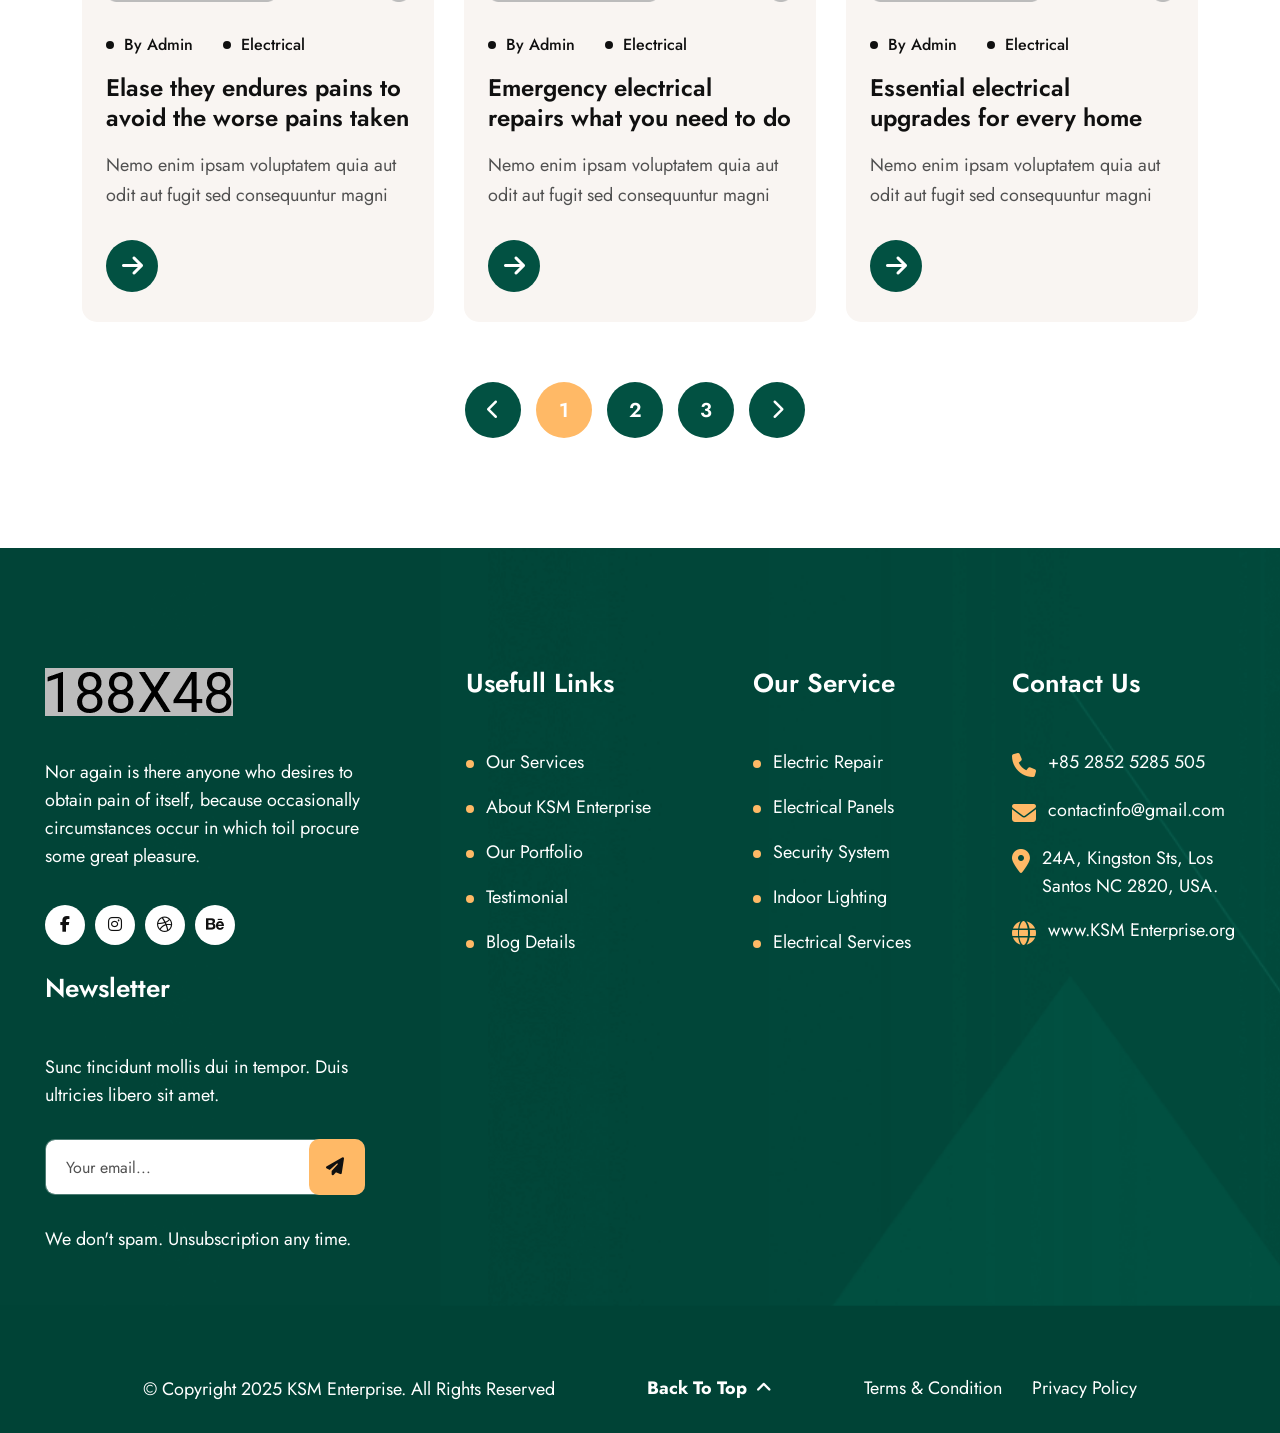
<file: blog.html>
<!DOCTYPE html>
<html lang="zxx">

<head>
    <!--=========== Meta Tags ==========-->
    <meta charset="UTF-8">
    <meta http-equiv="X-UA-Compatible" content="IE=edge">
    <meta name="viewport" content="width=device-width, initial-scale=1">
    <meta name="author" content="Rox_Themes">
    <meta name="description" content="KSM Enterprise - Electrical Services HtmlTemplate">
    <!--============= Page title ============ -->
    <title>KSM Enterprise - Electrical Services HtmlTemplate</title>
    <!--===== Favcion =====-->
    <link rel="shortcut icon" href="assets/images/favicon.png">
    <!--===== Bootstrap min.css =====-->
    <link rel="stylesheet" href="assets/css/bootstrap.min.css">
    <!--===== All Min Css =====-->
    <link rel="stylesheet" href="assets/css/all.min.css">
    <!--===== Animate.css =====-->
    <link rel="stylesheet" href="assets/css/animate.css">
    <!--===== MeanMenu.css =====-->
    <link rel="stylesheet" href="assets/css/meanmenu.css">
    <!--===== Swiper Bundle.css =====-->
    <link rel="stylesheet" href="assets/css/swiper-bundle.min.css">
    <!--===== Magnific Popup.css =====-->
    <link rel="stylesheet" href="assets/css/magnific-popup.css">
    <!--===== Text Splitting.css =====-->
    <link rel="stylesheet" href="assets/css/splitting.css">
    <!--===== Main.css =====-->
    <link rel="stylesheet" href="assets/css/main.css">
</head>

<body>

       <!--===== Preloader Start =====-->
    <div id="preloader" class="preloader">
        <div class="animation-preloader">
            <div class="txt-loading">
                <span data-text-preloader="K" class="letters-loading">
                    K
                </span>
                <span data-text-preloader="N" class="letters-loading">
                    S
                </span>
                <span data-text-preloader="S" class="letters-loading">
                    M
                </span>
                <span data-text-preloader=" " class="letters-loading">
                    &nbsp;
                </span>
                <span data-text-preloader="E" class="letters-loading">
                    E
                </span>
                <span data-text-preloader="N" class="letters-loading">
                    N
                </span>
                <span data-text-preloader="T" class="letters-loading">
                    T
                </span>
                <span data-text-preloader="E" class="letters-loading">
                    E
                </span>
                <span data-text-preloader="R" class="letters-loading">
                    R
                </span>
                <span data-text-preloader="P" class="letters-loading">
                    P
                </span>
                <span data-text-preloader="R" class="letters-loading">
                    R
                </span>
                <span data-text-preloader="I" class="letters-loading">
                    I
                </span>
                <span data-text-preloader="S" class="letters-loading">
                    S
                </span>
                <span data-text-preloader="E" class="letters-loading">
                    E
                </span>
                <span data-text-preloader="S" class="letters-loading">
                    S
                </span>
            </div>
            <p class="text-center">Loading</p>
        </div>
        <div class="loader">
            <div class="row">
                <div class="col-3 loader-section section-left">
                    <div class="bg"></div>
                </div>
                <div class="col-3 loader-section section-left">
                    <div class="bg"></div>
                </div>
                <div class="col-3 loader-section section-right">
                    <div class="bg"></div>
                </div>
                <div class="col-3 loader-section section-right">
                    <div class="bg"></div>
                </div>
            </div>
        </div>
    </div>

    <!--===== Mouse Cursor Start =====-->
    <div class="mouse-cursor cursor-outer"></div>
    <div class="mouse-cursor cursor-inner"></div>

    <!--===== Back To Top Start =====-->
    <button id="back-top" class="back-to-top">
        <i class="fa-solid fa-chevron-up"></i>
    </button>

    <!-- search -->
    <div class="search-overlay">
        <div class="d-table">
            <div class="d-table-cell">
                <div class="search-overlay-layer"></div>
                <div class="search-overlay-layer"></div>
                <div class="search-overlay-layer"></div>
                <div class="search-overlay-close">
                    <span class="search-overlay-close-line"></span>
                    <span class="search-overlay-close-line"></span>
                </div>
                <div class="search-overlay-form">
                    <form>
                        <input type="text" class="input-search" placeholder="Search here...">
                        <button type="button"><i class="fas fa-search"></i></button>
                    </form>
                </div>
            </div>
        </div>
    </div>


    <!-- MobileMenu    S T A R T -->
    <div class="global-menu-wrapper onepage-nav">
        <div class="global-menu-area text-center">
            <button class="global-menu-toggle"><i class="fa-solid fa-xmark"></i></button>
            <div class="mobile-logo">
                <a href='#'>
                    <img src="assets/images/logo/white-logo.png" alt="KSM Enterprise">
                </a>
            </div>
            <nav class="global-mobile-menu">
                <ul>
                    <li class="menu-item-has-children">
                        <a href='#'>Home</a>
                        <ul class="sub-menu">
                            <li><a href='index.html'>Home One</a></li>
                            <li><a href='index2.html'>Home Two</a></li>
                        </ul>
                    </li>
                    <li><a href='about.html'>About</a></li>
                    <li class="menu-item-has-children">
                        <a href='#'> Services </a>
                        <ul class="sub-menu">
                            <li><a href='services.html'>Services</a></li>
                            <li><a href='service-details.html'>Service Details</a></li>
                        </ul>
                    </li>
                    <li class="menu-item-has-children">
                        <a class="active" href='#'> Blog </a>
                        <ul class="sub-menu">
                            <li><a class="active" href='blog.html'>Blog</a></li>
                            <li><a href='blog-details.html'>Blog Details</a></li>
                        </ul>
                    </li>
                    <li class="menu-item-has-children">
                        <a href='#'> Pages </a>
                        <ul class="sub-menu">
                            <li><a href='projects.html'>Projects</a></li>
                            <li><a href='project-details.html'>Project Details</a></li>
                            <li><a href='team.html'>Team Members</a></li>
                            <li><a href='pricing.html'>Pricing Plans</a></li>
                            <li><a href='faq.html'>Faq Page</a></li>
                            <li><a href='404.html'>404 Page</a></li>
                        </ul>
                    </li>
                    <li><a href='contact.html'>Contact</a></li>
                </ul>
            </nav>
        </div>
    </div>

    <!-- Header Section    S T A R T -->
    <header class="global-header2 header-layout2">
        <div class="header-top-area">
            <div class="container-1320">
                <div class="header-top-wrapper">
                    <div class="social-content">
                        <ul>
                            <li><a href="tel:234-567-8912"><span><i class="fa-solid fa-phone"></i></span>Hot Line:
                                    +(+62)546 158 361
                                </a></li>
                        </ul>
                    </div>
                    <div class="content">
                        <p class="header-top-wrapper__text">Our electrician experts are waiting for you! <a
                                href="contact.html">Contact now </a>
                        </p>
                    </div>
                    <div class="social-content">
                        <ul>
                            <li><a href="contact.html"><span><i class="fa-solid fa-location-dot"></i></span>Broadway, 24th Floor,
                                    San Francisco</a></li>
                        </ul>
                    </div>
                </div>
            </div>
        </div>
        <div class="sticky-wrapper">
            <!-- Main Menu Area -->
            <div class="container-1600">
                <div class="global-header2-menu-area">
                    <div class="row align-items-center justify-content-between">
                        <div class="col-xl-2 col-2">
                            <div class="header-logo">
                                <a href='#'>
                                    <img src="assets/images/logo/black-logo.png" alt="KSM Enterprise">
                                </a>
                            </div>
                        </div>
                        <div class="col-xl-7 col-2 text-center">
                            <nav class="global-header2-menu-area-main-menu d-none d-xl-inline-block ">
                                <ul>
                                    <li class="global-header2-menu-item-has-children">
                                        <a href='#'>Home</a>
                                        <ul class="sub-menu">
                                            <li><a href='index.html'>Home One</a></li>
                                            <li><a href='index2.html'>Home Two</a></li>
                                        </ul>
                                    </li>
                                    <li><a href='about.html'>About Us</a></li>
                                    <li class="global-header2-menu-item-has-children">
                                        <a href='#'>Services</a>
                                        <ul class="sub-menu">
                                            <li><a href='services.html'>Services</a></li>
                                            <li><a href='service-details.html'>Service Details</a></li>
                                        </ul>
                                    </li>
                                    <li class="global-header2-menu-item-has-children">
                                        <a href='#'> Page </a>
                                        <ul class="sub-menu">
                                            <li><a href='projects.html'>Projects</a></li>
                                            <li><a href='project-details.html'>Project Details</a></li>
                                            <li><a href='team.html'>Team Members</a></li>
                                            <li><a href='pricing.html'>Pricing Plans</a></li>
                                            <li><a href='faq.html'>Faq Page</a></li>
                                            <li><a href='404.html'>404 Page</a></li>
                                        </ul>
                                    </li>
                                    <li class="global-header2-menu-item-has-children">
                                        <a class="active" href='#'> Blog </a>
                                        <ul class="sub-menu">
                                            <li><a class="active" href='blog.html'>Blog</a></li>
                                            <li><a href='blog-details.html'>Blog Details</a></li>
                                        </ul>
                                    </li>
                                    <li><a href='contact.html'>Contact</a></li>
                                </ul>
                            </nav>
                            <div class="header-button d-xl-none">
                                <button type="button" class="global-menu-toggle sidebar-btn">
                                    <span class="line"></span>
                                    <span class="line"></span>
                                    <span class="line"></span>
                                </button>
                            </div>
                        </div>
                        <div class="col-xl-3 d-none d-xl-block text-end">
                            <div class="global-header2-header-button others-options">
                                <div class="option-item">
                                    <a href="#" class="search-box me-5"><i class="fas fa-search"></i></a>
                                </div>
                                <div class="btn-wrapper">
                                    <a class="theme-btn style2" href="contact.html">Booking Now <i class="fa-solid fa-arrow-right"></i></a>
                                </div>
                            </div>
                        </div>
                    </div>
                </div>
            </div>
        </div>
    </header>

    <!-- Breadcrumb Section  S T A R T -->
    <div id="intro" class="breadcrumb-wrapper bg-img fix"
        style="background-image: url(assets/images/intro/common-banner.png);">
        <div class="container">
            <h1 class="breadcrumb-wrapper__title wow fadeInUp" data-wow-delay=".3s">Blog Grid
            </h1>
            <ul class="breadcrumb-wrapper-list">
                <li class="breadcrumb-wrapper-list__item"><a href="index.html">Home</a></li>
                <li class="breadcrumb-wrapper-list__item">//</li>
                <li class="breadcrumb-wrapper-list__item active">Blog Grid</li>
            </ul>
        </div>
    </div>

    <!-- Blog Page Section  S T A R T -->
    <div class="blog-page section-padding fix">
        <div class="container">
            <div class="row g-30">
                <div class="col-xl-4 col-md-6">
                    <div class="blog1-card bg-color1 wow fadeInUp" data-wow-delay=".3s">
                        <div class="blog1-card__thumb">
                            <div data-mask-src="assets/images/blog/blog-thumb1_1.png"> <img class="blog1-card__image"
                                    src="assets/images/blog/blog-thumb1_1.jpg" alt="thumb"></div>
                            <p class="blog1-card__thumb-date">15/12/2024</p>
                        </div>
                        <div class="blog1-card__content">
                            <div class="blog1-card__meta">
                                <p class="blog1-card__meta-text">By Admin</p>
                                <p class="blog1-card__meta-text">Electrical</p>
                            </div>
                            <h4 class="blog1-card__title">
                                <a class="blog1-card__title-link" href="blog-details.html">Elase they endures
                                    pains
                                    to avoid the worse pains taken</a>
                            </h4>
                        </div>
                        <p class="blog1-card__description">Nemo enim ipsam voluptatem quia aut odit aut fugit
                            sed
                            consequuntur magni</p>
                        <div class="blog1-card__btn-wrapper">
                            <a class="blog1-card__btn" href="blog-details.html">
                                <i class="fa-solid fa-arrow-right"></i>
                            </a>
                        </div>
                    </div>
                </div>
                <div class="col-xl-4 col-md-6">
                    <div class="blog1-card bg-color1 wow fadeInUp" data-wow-delay=".5s">
                        <div class="blog1-card__thumb">
                            <div data-mask-src="assets/images/blog/blog-thumb1_2.png"><img class="blog1-card__image"
                                    src="assets/images/blog/blog-thumb1_2.jpg" alt="thumb"></div>
                            <p class="blog1-card__thumb-date">15/12/2024</p>
                        </div>
                        <div class="blog1-card__content">
                            <div class="blog1-card__meta">
                                <p class="blog1-card__meta-text">By Admin</p>
                                <p class="blog1-card__meta-text">Electrical</p>
                            </div>
                            <h4 class="blog1-card__title">
                                <a class="blog1-card__title-link" href="blog-details.html">Emergency electrical
                                    repairs
                                    what you need to do</a>
                            </h4>
                        </div>
                        <p class="blog1-card__description">Nemo enim ipsam voluptatem quia aut odit aut fugit
                            sed
                            consequuntur magni</p>
                        <div class="blog1-card__btn-wrapper">
                            <a class="blog1-card__btn" href="blog-details.html">
                                <i class="fa-solid fa-arrow-right"></i>
                            </a>
                        </div>
                    </div>
                </div>
                <div class="col-xl-4 col-md-6">
                    <div class="blog1-card bg-color1 wow fadeInUp" data-wow-delay=".7s">
                        <div class="blog1-card__thumb">
                            <div data-mask-src="assets/images/blog/blog-thumb1_3.png"><img class="blog1-card__image"
                                    src="assets/images/blog/blog-thumb1_3.jpg" alt="thumb"></div>
                            <p class="blog1-card__thumb-date">15/12/2024</p>
                        </div>
                        <div class="blog1-card__content">
                            <div class="blog1-card__meta">
                                <p class="blog1-card__meta-text">By Admin</p>
                                <p class="blog1-card__meta-text">Electrical</p>
                            </div>
                            <h4 class="blog1-card__title">
                                <a class="blog1-card__title-link" href="blog-details.html">Essential electrical
                                    upgrades
                                    for every home</a>
                            </h4>
                        </div>
                        <p class="blog1-card__description">Nemo enim ipsam voluptatem quia aut odit aut fugit
                            sed
                            consequuntur magni</p>
                        <div class="blog1-card__btn-wrapper">
                            <a class="blog1-card__btn" href="blog-details.html">
                                <i class="fa-solid fa-arrow-right"></i>
                            </a>
                        </div>
                    </div>
                </div>
                <div class="col-xl-4 col-md-6">
                    <div class="blog1-card bg-color1 wow fadeInUp" data-wow-delay=".3s">
                        <div class="blog1-card__thumb">
                            <div data-mask-src="assets/images/blog/blog-thumb1_4.png"> <img class="blog1-card__image"
                                    src="assets/images/blog/blog-thumb1_4.jpg" alt="thumb"></div>
                            <p class="blog1-card__thumb-date">15/12/2024</p>
                        </div>
                        <div class="blog1-card__content">
                            <div class="blog1-card__meta">
                                <p class="blog1-card__meta-text">By Admin</p>
                                <p class="blog1-card__meta-text">Electrical</p>
                            </div>
                            <h4 class="blog1-card__title">
                                <a class="blog1-card__title-link" href="blog-details.html">Elase they endures
                                    pains
                                    to avoid the worse pains taken</a>
                            </h4>
                        </div>
                        <p class="blog1-card__description">Nemo enim ipsam voluptatem quia aut odit aut fugit
                            sed
                            consequuntur magni</p>
                        <div class="blog1-card__btn-wrapper">
                            <a class="blog1-card__btn" href="blog-details.html">
                                <i class="fa-solid fa-arrow-right"></i>
                            </a>
                        </div>
                    </div>
                </div>
                <div class="col-xl-4 col-md-6">
                    <div class="blog1-card bg-color1 wow fadeInUp" data-wow-delay=".5s">
                        <div class="blog1-card__thumb">
                            <div data-mask-src="assets/images/blog/blog-thumb1_5.png"><img class="blog1-card__image"
                                    src="assets/images/blog/blog-thumb1_5.jpg" alt="thumb"></div>
                            <p class="blog1-card__thumb-date">15/12/2024</p>
                        </div>
                        <div class="blog1-card__content">
                            <div class="blog1-card__meta">
                                <p class="blog1-card__meta-text">By Admin</p>
                                <p class="blog1-card__meta-text">Electrical</p>
                            </div>
                            <h4 class="blog1-card__title">
                                <a class="blog1-card__title-link" href="blog-details.html">Emergency electrical
                                    repairs
                                    what you need to do</a>
                            </h4>
                        </div>
                        <p class="blog1-card__description">Nemo enim ipsam voluptatem quia aut odit aut fugit
                            sed
                            consequuntur magni</p>
                        <div class="blog1-card__btn-wrapper">
                            <a class="blog1-card__btn" href="blog-details.html">
                                <i class="fa-solid fa-arrow-right"></i>
                            </a>
                        </div>
                    </div>
                </div>
                <div class="col-xl-4 col-md-6">
                    <div class="blog1-card bg-color1 wow fadeInUp" data-wow-delay=".7s">
                        <div class="blog1-card__thumb">
                            <div data-mask-src="assets/images/blog/blog-thumb1_6.png"><img class="blog1-card__image"
                                    src="assets/images/blog/blog-thumb1_6.jpg" alt="thumb"></div>
                            <p class="blog1-card__thumb-date">15/12/2024</p>
                        </div>
                        <div class="blog1-card__content">
                            <div class="blog1-card__meta">
                                <p class="blog1-card__meta-text">By Admin</p>
                                <p class="blog1-card__meta-text">Electrical</p>
                            </div>
                            <h4 class="blog1-card__title">
                                <a class="blog1-card__title-link" href="blog-details.html">Essential electrical
                                    upgrades
                                    for every home</a>
                            </h4>
                        </div>
                        <p class="blog1-card__description">Nemo enim ipsam voluptatem quia aut odit aut fugit
                            sed
                            consequuntur magni</p>
                        <div class="blog1-card__btn-wrapper">
                            <a class="blog1-card__btn" href="blog-details.html">
                                <i class="fa-solid fa-arrow-right"></i>
                            </a>
                        </div>
                    </div>
                </div>

                <div class="col-12">
                    <div class="page-nav-wrap text-center wow fadeInUp" data-wow-delay=".3s">
                        <ul>
                            <li><a class="previous" href="#"><i class="fa-solid fa-chevron-left"></i></a></li>
                            <li><a class="page-numbers active" href="#">1</a></li>
                            <li><a class="page-numbers" href="#">2</a></li>
                            <li><a class="page-numbers" href="#">3</a></li>
                            <li><a class="next" href="#"><i class="fa-solid fa-chevron-right"></i></a></li>
                        </ul>
                    </div>
                </div>
            </div>
        </div>
    </div>

    <!--===== Footer Section  S T A R T =====-->
    <section class="footer2 fix bg-img" style="background-image: url(assets/images/footer/greeen-footer-bg.png);">
        <div class="container-1600">
            <div class="row justify-content-between">
                <div class="col-auto wow fadeInUp" data-wow-delay=".3s">
                    <div class="footer2-widget__item">
                        <div class="footer2-widget__item-logo">
                            <a href="index.html"><img src="assets/images/logo/white-logo.png" alt="logo"></a>
                        </div>
                        <p class="footer2-widget__item-text">Nor again is there anyone who desires to obtain pain of
                            itself, because occasionally circumstances occur in which toil procure some great pleasure.
                        </p>
                        <ul class="footer2-widget__item-social">
                            <li><a href="#!"><i class="fa-brands fa-facebook-f"></i></a></li>
                            <li><a href="#!"><i class="fa-brands fa-instagram"></i></a></li>
                            <li><a href="#!"><i class="fa-brands fa-dribbble"></i></a></li>
                            <li><a href="#!"><i class="fa-brands fa-behance"></i></a></li>
                        </ul>
                    </div>
                </div>
                <div class="col-auto wow fadeInUp" data-wow-delay=".5s">
                    <div class="footer2-widget__item">
                        <h3 class="footer2-widget__item-title">Usefull Links</h3>
                        <ul class="footer2-widget__item-list">
                            <li><a href="services.html"> Our Services</a></li>
                            <li><a href="about.html"> About KSM Enterprise</a></li>
                            <li><a href="projects.html"> Our Portfolio</a></li>
                            <li><a href="#"> Testimonial</a></li>
                            <li><a href="blog-details.html">Blog Details</a></li>
                        </ul>
                    </div>
                </div>
                <div class="col-auto wow fadeInUp" data-wow-delay=".6s">
                    <div class="footer2-widget__item">
                        <h3 class="footer2-widget__item-title">Our Service</h3>
                        <ul class="footer2-widget__item-list">
                            <li><a href="service-details.html"> Electric Repair</a></li>
                            <li><a href="service-details.html">Electrical Panels</a></li>
                            <li><a href="service-details.html"> Security System</a></li>
                            <li><a href="service-details.html"> Indoor Lighting</a></li>
                            <li><a href="service-details.html"> Electrical Services</a></li>
                        </ul>
                    </div>
                </div>
                <div class="col-auto wow fadeInUp" data-wow-delay=".7s">
                    <div class="footer2-widget__item style2">
                        <h3 class="footer2-widget__item-title">Contact Us</h3>
                        <ul class="footer2-widget__item-list">
                            <li><span><i class="fa-solid fa-phone"></i></span> <a href="tel:+85-2852-5285-505"> +85 2852
                                5285 505</a></li>
                        <li><span><i class="fa-solid fa-envelope"></i></span><a
                                href="mailto:contactinfo@gmail.com">contactinfo@gmail.com</a></li>
                        <li><span><i class="fa-solid fa-location-dot"></i></span><a href="contact.html"> 24A,
                                Kingston Sts, Los <br>
                                Santos NC 2820, USA.</a></li>
                        <li><span><i class="fa-solid fa-globe"></i></span> <a href="#"> www.KSM Enterprise.org</a></li>
                        </ul>
                    </div>
                </div>
                <div class="col-auto wow fadeInUp" data-wow-delay=".8s">
                    <div class="footer2-widget__item">
                        <h3 class="footer2-widget__item-title">Newsletter</h3>
                        <p class="footer2-widget__item-text">Sunc tincidunt mollis dui in tempor. Duis
                            ultricies libero sit amet.</p>
                        <div class="footer2-widget__item-input">
                            <input class="form-control" type="email" placeholder="Your email...">
                            <button class="theme-btn style2" type="submit"><i
                                    class="fa-sharp fa-solid fa-paper-plane"></i></button>
                        </div>
                        <p class="footer2-widget__item-text">We don't spam. Unsubscription any time.</p>

                    </div>
                </div>
            </div>
            <div class="footer2-bottom wow fadeInUp" data-wow-delay=".5s">
                <div class="container-1600">
                    <div class="footer2-bottom-item d-flex align-items-center justify-content-between g-4">
                        <p class="footer2-bottom-item__text">© Copyright 2025 KSM Enterprise.
                            All Rights Reserved</p>
                        <div class="footer2-bottom-item__top-link">
                            <a href="#intro">Back To Top <span><i class="fa-solid fa-angle-up"></i></span></a>
                        </div>
                        <ul class="footer2-bottom-item__list">
                            <li><a href="#">Terms & Condition</a></li>
                            <li><a href="#">Privacy Policy</a></li>
                        </ul>
                    </div>
                </div>
            </div>
        </div>

    </section>

    
    <!--===== jQuery (Required before all plugins) =====-->
    <script src="assets/js/jquery-3.7.1.min.js"></script>
    <!--===== Bootstrap Js =====-->
    <script src="assets/js/bootstrap.bundle.min.js"></script>
    <!--===== Waypoints Js (Required for CounterUp) =====-->
    <script src="assets/js/jquery.waypoints.js"></script>
    <!--===== CounterUp Js (Depends on jQuery & Waypoints) =====-->
    <script src="assets/js/jquery.counterup.min.js"></script>
    <!--===== Viewport Js (If needed) =====-->
    <script src="assets/js/viewport.jquery.js"></script>
    <!--===== Tilt Js =====-->
    <script src="assets/js/tilt.min.js"></script>
    <!--===== Splitting Animation Js =====-->
    <script src="assets/js/splitting.js"></script>
    <!--===== Swiper Slider Js =====-->
    <script src="assets/js/swiper-bundle.min.js"></script>
    <!--===== Magnific Js =====-->
    <script src="assets/js/magnific-popup.min.js"></script>
    <!--===== MeanMenu Js =====-->
    <script src="assets/js/jquery.meanmenu.min.js"></script>
    <!--===== Wow Animation Js =====-->
    <script src="assets/js/wow.min.js"></script>
    <!--===== Main.js =====-->
    <script src="assets/js/main.js"></script>
</body>

</html>
</file>
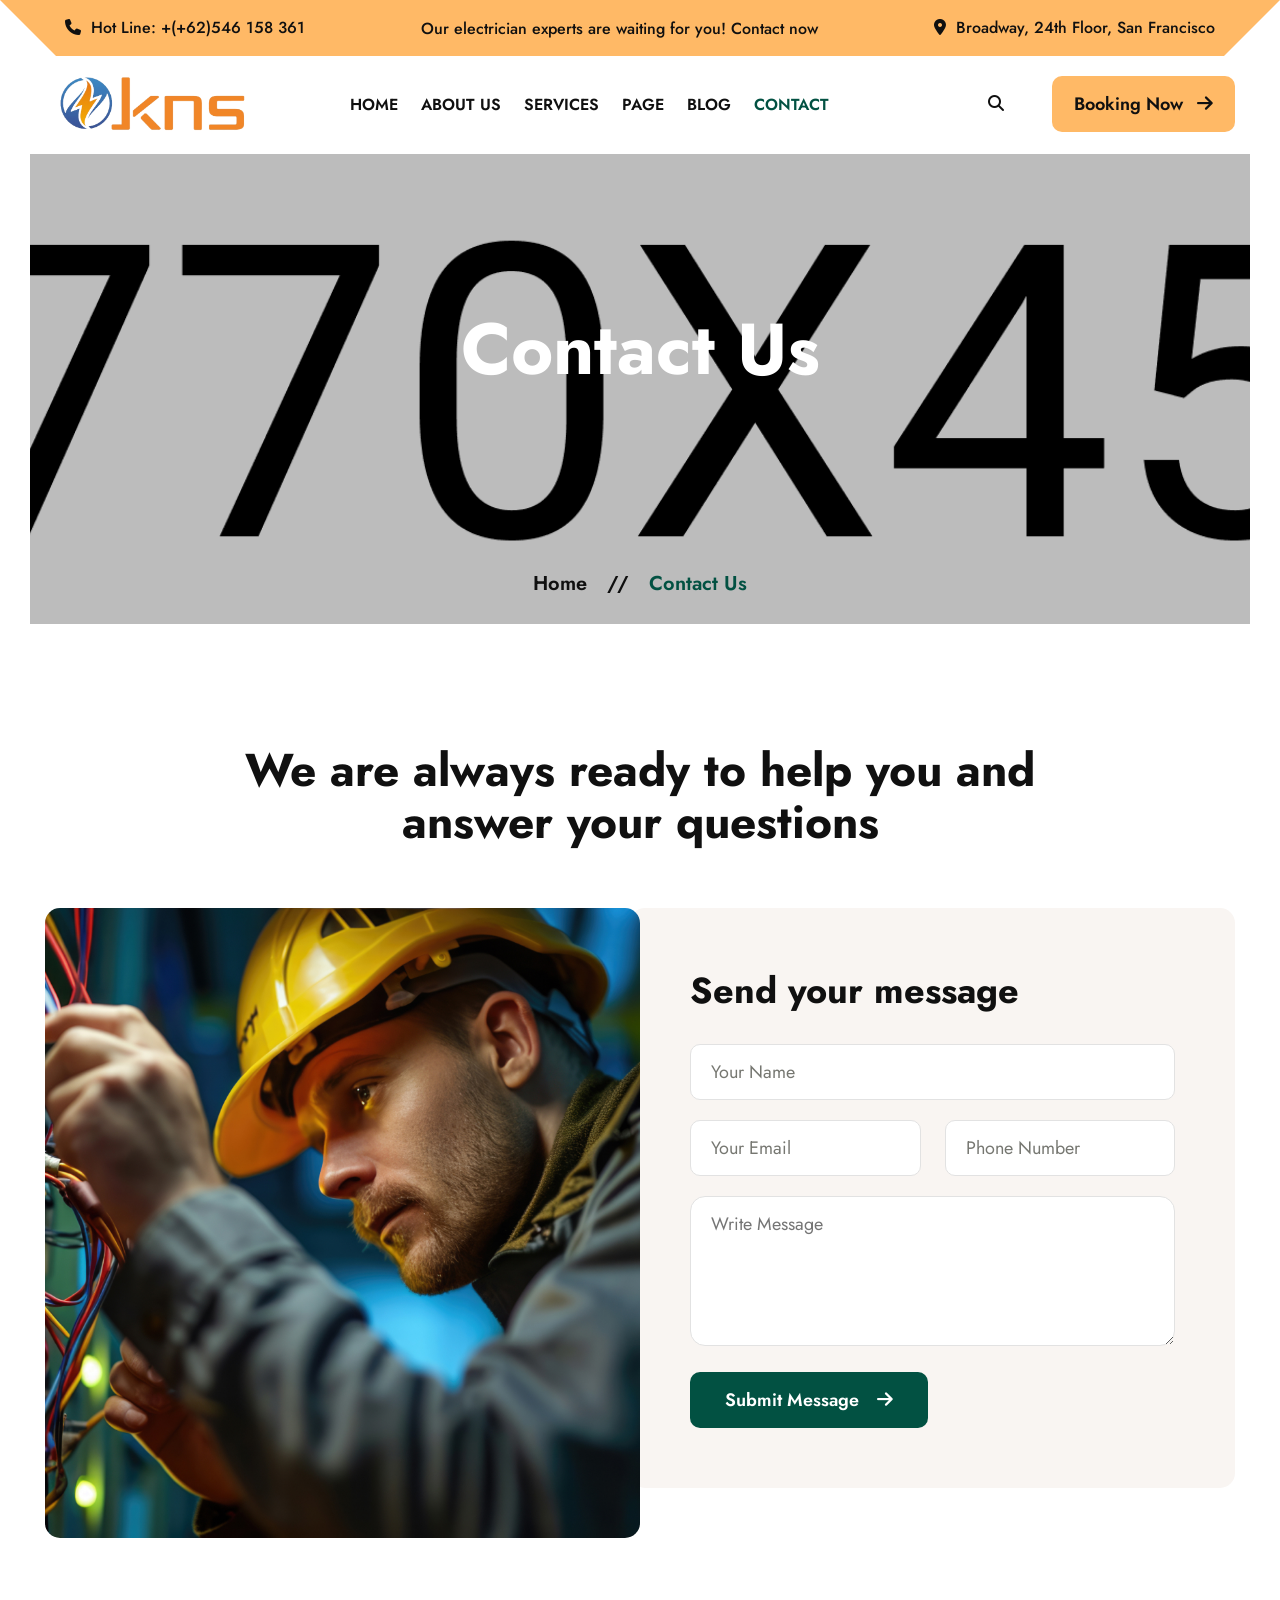
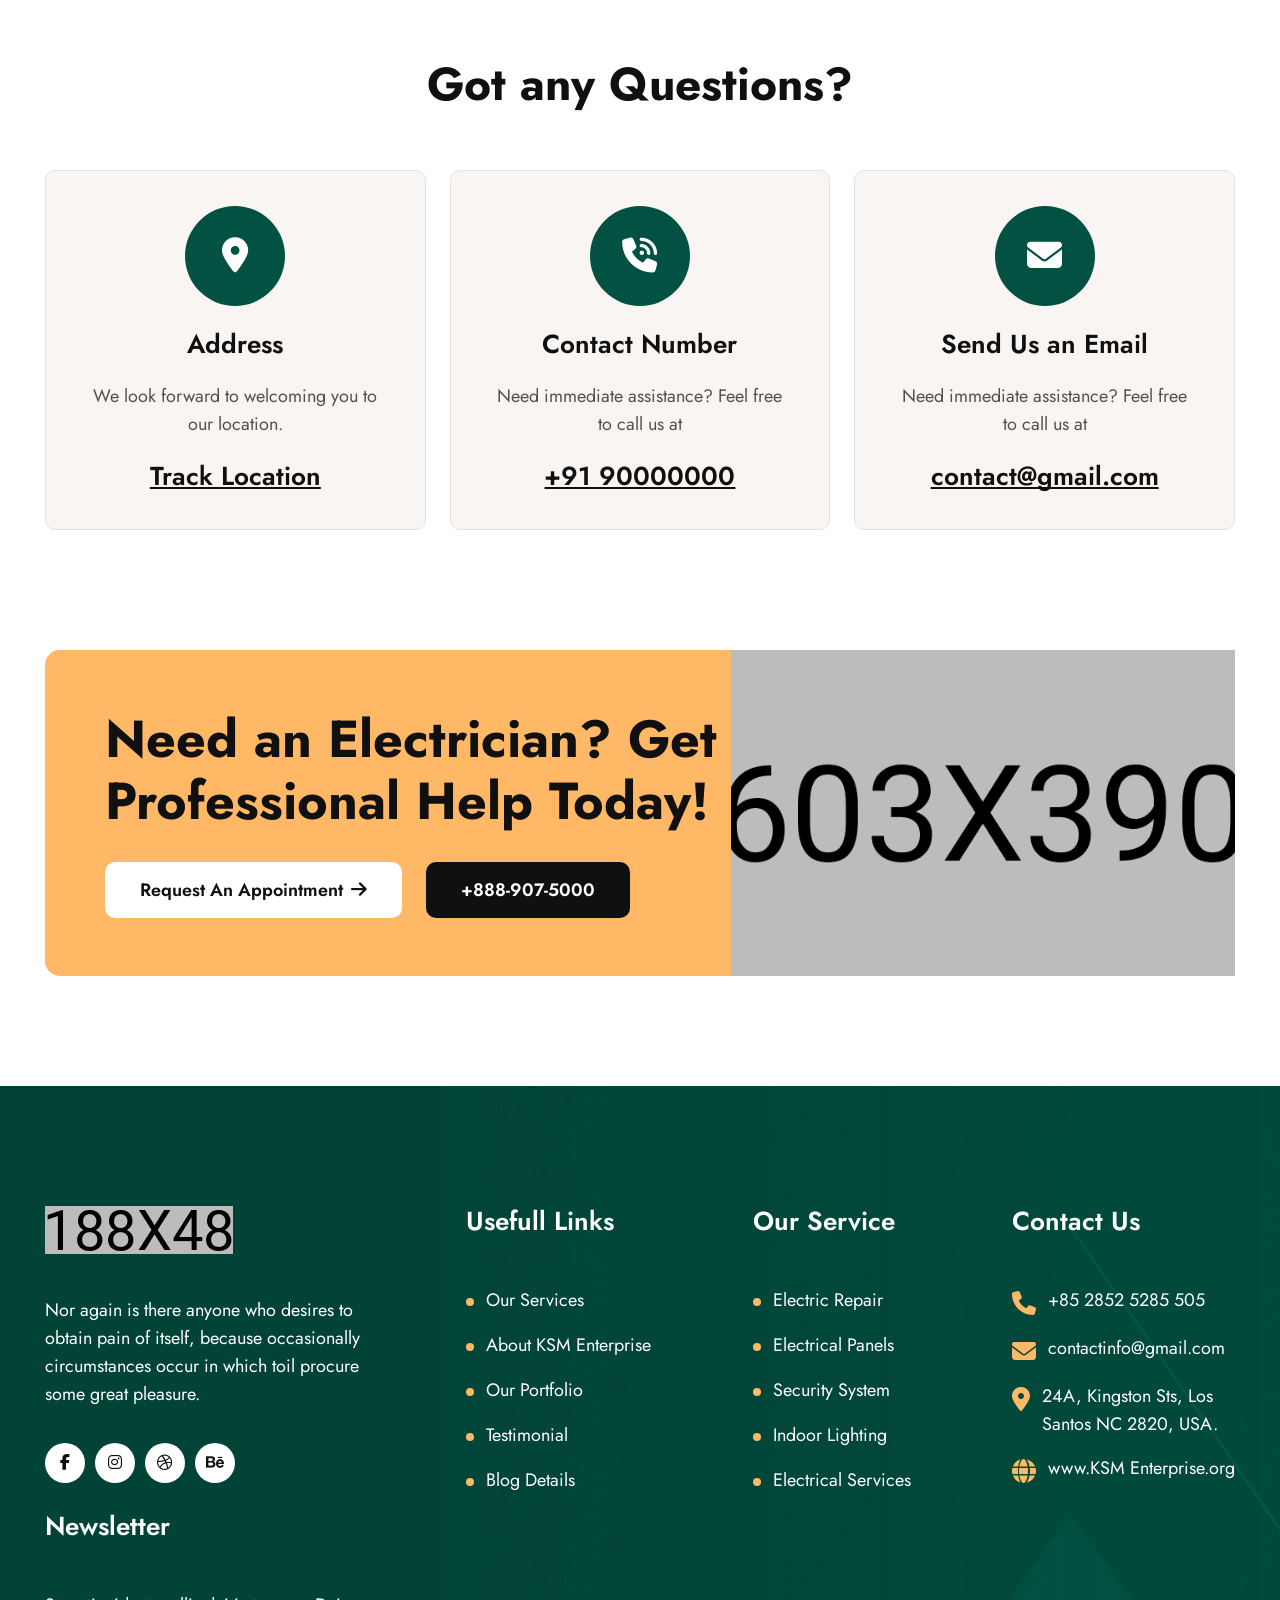
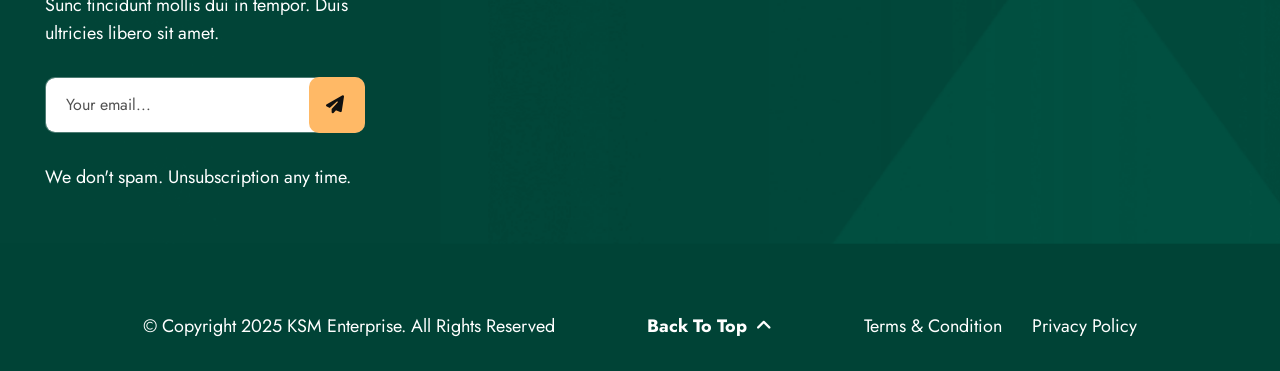
<file: contact.html>
<!DOCTYPE html>
<html lang="zxx">

<head>
    <!--=========== Meta Tags ==========-->
    <meta charset="UTF-8">
    <meta http-equiv="X-UA-Compatible" content="IE=edge">
    <meta name="viewport" content="width=device-width, initial-scale=1">
    <meta name="author" content="Rox_Themes">
    <meta name="description" content="KSM Enterprise - Electrical Services HtmlTemplate">
    <!--============= Page title ============ -->
    <title>KSM Enterprise - Electrical Services HtmlTemplate</title>
    <!--===== Favcion =====-->
    <link rel="shortcut icon" href="assets/images/favicon.png">
    <!--===== Bootstrap min.css =====-->
    <link rel="stylesheet" href="assets/css/bootstrap.min.css">
    <!--===== All Min Css =====-->
    <link rel="stylesheet" href="assets/css/all.min.css">
    <!--===== Animate.css =====-->
    <link rel="stylesheet" href="assets/css/animate.css">
    <!--===== MeanMenu.css =====-->
    <link rel="stylesheet" href="assets/css/meanmenu.css">
    <!--===== Swiper Bundle.css =====-->
    <link rel="stylesheet" href="assets/css/swiper-bundle.min.css">
    <!--===== Magnific Popup.css =====-->
    <link rel="stylesheet" href="assets/css/magnific-popup.css">
    <!--===== Text Splitting.css =====-->
    <link rel="stylesheet" href="assets/css/splitting.css">
    <!--===== Main.css =====-->
    <link rel="stylesheet" href="assets/css/main.css">
</head>

<body>

       <!--===== Preloader Start =====-->
    <div id="preloader" class="preloader">
        <div class="animation-preloader">
            <div class="txt-loading">
                <span data-text-preloader="K" class="letters-loading">
                    K
                </span>
                <span data-text-preloader="N" class="letters-loading">
                    S
                </span>
                <span data-text-preloader="S" class="letters-loading">
                    M
                </span>
                <span data-text-preloader=" " class="letters-loading">
                    &nbsp;
                </span>
                <span data-text-preloader="E" class="letters-loading">
                    E
                </span>
                <span data-text-preloader="N" class="letters-loading">
                    N
                </span>
                <span data-text-preloader="T" class="letters-loading">
                    T
                </span>
                <span data-text-preloader="E" class="letters-loading">
                    E
                </span>
                <span data-text-preloader="R" class="letters-loading">
                    R
                </span>
                <span data-text-preloader="P" class="letters-loading">
                    P
                </span>
                <span data-text-preloader="R" class="letters-loading">
                    R
                </span>
                <span data-text-preloader="I" class="letters-loading">
                    I
                </span>
                <span data-text-preloader="S" class="letters-loading">
                    S
                </span>
                <span data-text-preloader="E" class="letters-loading">
                    E
                </span>
                <span data-text-preloader="S" class="letters-loading">
                    S
                </span>
            </div>
            <p class="text-center">Loading</p>
        </div>
        <div class="loader">
            <div class="row">
                <div class="col-3 loader-section section-left">
                    <div class="bg"></div>
                </div>
                <div class="col-3 loader-section section-left">
                    <div class="bg"></div>
                </div>
                <div class="col-3 loader-section section-right">
                    <div class="bg"></div>
                </div>
                <div class="col-3 loader-section section-right">
                    <div class="bg"></div>
                </div>
            </div>
        </div>
    </div>

    <!--===== Mouse Cursor Start =====-->
    <div class="mouse-cursor cursor-outer"></div>
    <div class="mouse-cursor cursor-inner"></div>

    <!--===== Back To Top Start =====-->
    <button id="back-top" class="back-to-top">
        <i class="fa-solid fa-chevron-up"></i>
    </button>

    <!-- search -->
    <div class="search-overlay">
        <div class="d-table">
            <div class="d-table-cell">
                <div class="search-overlay-layer"></div>
                <div class="search-overlay-layer"></div>
                <div class="search-overlay-layer"></div>
                <div class="search-overlay-close">
                    <span class="search-overlay-close-line"></span>
                    <span class="search-overlay-close-line"></span>
                </div>
                <div class="search-overlay-form">
                    <form>
                        <input type="text" class="input-search" placeholder="Search here...">
                        <button type="button"><i class="fas fa-search"></i></button>
                    </form>
                </div>
            </div>
        </div>
    </div>


    <!-- MobileMenu    S T A R T -->
    <div class="global-menu-wrapper onepage-nav">
        <div class="global-menu-area text-center">
            <button class="global-menu-toggle"><i class="fa-solid fa-xmark"></i></button>
            <div class="mobile-logo">
                <a href='#'>
                    <img src="assets/images/logo/white-logo.png" alt="KSM Enterprise">
                </a>
            </div>
            <nav class="global-mobile-menu">
                <ul>
                    <li class="menu-item-has-children">
                        <a href='#'>Home</a>
                        <ul class="sub-menu">
                            <li><a href='index.html'>Home One</a></li>
                            <li><a href='index2.html'>Home Two</a></li>
                        </ul>
                    </li>
                    <li><a href='about.html'>About</a></li>
                    <li class="menu-item-has-children">
                        <a href='#'> Services </a>
                        <ul class="sub-menu">
                            <li><a href='services.html'>Services</a></li>
                            <li><a href='service-details.html'>Service Details</a></li>
                        </ul>
                    </li>
                    <li class="menu-item-has-children">
                        <a href='#'> Blog </a>
                        <ul class="sub-menu">
                            <li><a href='blog.html'>Blog</a></li>
                            <li><a href='blog-details.html'>Blog Details</a></li>
                        </ul>
                    </li>
                    <li class="menu-item-has-children">
                        <a href='#'> Pages </a>
                        <ul class="sub-menu">
                            <li><a href='projects.html'>Projects</a></li>
                            <li><a href='project-details.html'>Project Details</a></li>
                            <li><a href='team.html'>Team Members</a></li>
                            <li><a href='pricing.html'>Pricing Plans</a></li>
                            <li><a href='faq.html'>Faq Page</a></li>
                            <li><a href='404.html'>404 Page</a></li>
                        </ul>
                    </li>
                    <li><a class="active" href='contact.html'>Contact</a></li>
                </ul>
            </nav>
        </div>
    </div>

    <!-- Header Section    S T A R T -->
    <header class="global-header2 header-layout2">
        <div class="header-top-area">
            <div class="container-1320">
                <div class="header-top-wrapper">
                    <div class="social-content">
                        <ul>
                            <li><a href="tel:234-567-8912"><span><i class="fa-solid fa-phone"></i></span>Hot Line:
                                    +(+62)546 158 361
                                </a></li>
                        </ul>
                    </div>
                    <div class="content">
                        <p class="header-top-wrapper__text">Our electrician experts are waiting for you! <a
                                href="contact.html">Contact now </a>
                        </p>
                    </div>
                    <div class="social-content">
                        <ul>
                            <li><a href="contact.html"><span><i class="fa-solid fa-location-dot"></i></span>Broadway, 24th Floor,
                                    San Francisco</a></li>
                        </ul>
                    </div>
                </div>
            </div>
        </div>
        <div class="sticky-wrapper">
            <!-- Main Menu Area -->
            <div class="container-1600">
                <div class="global-header2-menu-area">
                    <div class="row align-items-center justify-content-between">
                        <div class="col-xl-2 col-2">
                            <div class="header-logo">
                                <a href='#'>
                                    <img src="assets/images/logo/black-logo.png" alt="KSM Enterprise">
                                </a>
                            </div>
                        </div>
                        <div class="col-xl-7 col-2 text-center">
                            <nav class="global-header2-menu-area-main-menu d-none d-xl-inline-block ">
                                <ul>
                                    <li class="global-header2-menu-item-has-children">
                                        <a href='#'>Home</a>
                                        <ul class="sub-menu">
                                            <li><a href='index.html'>Home One</a></li>
                                            <li><a href='index2.html'>Home Two</a></li>
                                        </ul>
                                    </li>
                                    <li><a href='about.html'>About Us</a></li>
                                    <li class="global-header2-menu-item-has-children">
                                        <a href='#'>Services</a>
                                        <ul class="sub-menu">
                                            <li><a href='services.html'>Services</a></li>
                                            <li><a href='service-details.html'>Service Details</a></li>
                                        </ul>
                                    </li>
                                    <li class="global-header2-menu-item-has-children">
                                        <a href='#'> Page </a>
                                        <ul class="sub-menu">
                                            <li><a href='projects.html'>Projects</a></li>
                                            <li><a href='project-details.html'>Project Details</a></li>
                                            <li><a href='team.html'>Team Members</a></li>
                                            <li><a href='pricing.html'>Pricing Plans</a></li>
                                            <li><a href='faq.html'>Faq Page</a></li>
                                            <li><a href='404.html'>404 Page</a></li>
                                        </ul>
                                    </li>
                                    <li class="global-header2-menu-item-has-children">
                                        <a href='#'> Blog </a>
                                        <ul class="sub-menu">
                                            <li><a href='blog.html'>Blog</a></li>
                                            <li><a href='blog-details.html'>Blog Details</a></li>
                                        </ul>
                                    </li>
                                    <li><a class="active" href='contact.html'>Contact</a></li>
                                </ul>
                            </nav>
                            <div class="header-button d-xl-none">
                                <button type="button" class="global-menu-toggle sidebar-btn">
                                    <span class="line"></span>
                                    <span class="line"></span>
                                    <span class="line"></span>
                                </button>
                            </div>
                        </div>
                        <div class="col-xl-3 d-none d-xl-block text-end">
                            <div class="global-header2-header-button others-options">
                                <div class="option-item">
                                    <a href="#" class="search-box me-5"><i class="fas fa-search"></i></a>
                                </div>
                                <div class="btn-wrapper">
                                    <a class="theme-btn style2" href="contact.html">Booking Now <i class="fa-solid fa-arrow-right"></i></a>
                                </div>
                            </div>
                        </div>
                    </div>
                </div>
            </div>
        </div>
    </header>

    <!-- Breadcrumb Section  S T A R T -->
    <div id="intro" class="breadcrumb-wrapper bg-img fix"
        style="background-image: url(assets/images/intro/common-banner.png);">
        <div class="container">
            <h1 class="breadcrumb-wrapper__title wow fadeInUp" data-wow-delay=".3s">Contact Us
            </h1>
            <ul class="breadcrumb-wrapper-list">
                <li class="breadcrumb-wrapper-list__item"><a href="index.html">Home</a></li>
                <li class="breadcrumb-wrapper-list__item">//</li>
                <li class="breadcrumb-wrapper-list__item active">Contact Us</li>
            </ul>
        </div>
    </div>

    <!-- Contact Section  S T A R T -->
    <section class="contact-page section-padding fix">
        <div class="container-1320">
            <h2 class="section-title__title wow fadeInUp" data-wow-delay=".3s">We are always ready to help you and
                answer your questions</h2>
            <div class="contact-page-input">
                <div class="row g-0">
                    <div class="col-lg-6">
                        <div class="contact-page-input__thumb wow fadeInLeft" data-wow-delay=".3s">
                            <img src="assets/images/contact/contact-page-thumb1_1.jpg" alt="thumb">
                        </div>
                    </div>
                    <div class="col-lg-6">
                        <div class="contact-page-input__form wow fadeInUp" data-wow-delay=".5s">
                            <h4 class="contact-page-input__form-title">Send your message</h4>
                            <form action="#!" id="contact-form" class="content-form-items">
                                <div class="row g-4">
                                    <div class="col-lg-12"
                                        style="visibility: visible; animation-delay: 0.3s; animation-name: fadeInUp;">
                                        <div class="row">
                                            <div class="col-md-12">
                                                <div class="form-clt">
                                                    <input type="text" name="name" id="name" placeholder="Your Name">
                                                </div>
                                            </div>
                                            <div class="col-md-6">
                                                <div class="form-clt">
                                                    <input type="email" name="email" id="email"
                                                        placeholder="Your Email">
                                                </div>
                                            </div>
                                            <div class="col-md-6">
                                                <div class="form-clt">
                                                    <input type="text" name="phone" id="phone"
                                                        placeholder="Phone Number">
                                                </div>
                                            </div>
                                            <div class="col-md-12">
                                                <div class="form-clt">
                                                    <textarea name="message" id="message"
                                                        placeholder="Write Message"></textarea>
                                                </div>
                                                <div class="contact-page-input__form-button-wrapper">
                                                    <button class="theme-btn style1" type="submit">Submit Message <i class="fa-solid fa-arrow-right"></i></button>
                                                </div>
                                            </div>
                                        </div>
                                    </div>
                                </div>
                            </form>
                        </div>
                    </div>
                </div>
            </div>
            <div class="contact-page-card-wrapper section-padding">
                <h2 class="section-title__title wow fadeInUp" data-wow-delay=".3s">Got any Questions?</h2>
                <div class="row">
                    <div class="col-xl-4 col-md-6">
                        <div class="contact-page-card wow fadeInUp" data-wow-delay=".3s">
                            <div class="contact-page-card__icon">
                                <i class="fa-solid fa-location-dot"></i>
                            </div>
                            <h4 class="contact-page-card__title">Address</h4>
                            <p class="contact-page-card__text">We look forward to welcoming you to
                                our location.</p>
                            <a class="contact-page-card__link" href="#!">Track Location</a>
                        </div>
                    </div>
                    <div class="col-xl-4 col-md-6">
                        <div class="contact-page-card wow fadeInUp" data-wow-delay=".5s">
                            <div class="contact-page-card__icon">
                                <i class="fa-solid fa-phone-volume"></i>
                            </div>
                            <h4 class="contact-page-card__title">Contact Number</h4>
                            <p class="contact-page-card__text">Need immediate assistance? Feel free
                                to call us at</p>
                            <a class="contact-page-card__link" href="tel:+1-20086-5892">+91 90000000</a>
                        </div>
                    </div>
                    <div class="col-xl-4 col-md-6">
                        <div class="contact-page-card wow fadeInUp" data-wow-delay=".7s">
                            <div class="contact-page-card__icon">
                                <i class="fa-solid fa-envelope"></i>
                            </div>
                            <h4 class="contact-page-card__title">Send Us an Email</h4>
                            <p class="contact-page-card__text">Need immediate assistance? Feel free
                                to call us at</p>
                            <a class="contact-page-card__link" href="mailto:contact@gmail.com">contact@gmail.com</a>
                        </div>
                    </div>
                </div>
            </div>
            <!-- Cta Section S T A R T -->
            <div class="cta2-card">
                <div class="cta2-card-content wow fadeInUp" data-wow-delay=".3s">
                    <h3 class="cta2-card-content__title">Need an Electrician? Get
                        Professional Help Today!</h3>
                    <div class="cta2-card-content__btn-wrapper">
                        <a class="theme-btn style3" href="contact.html">Request an Appointment <span><i class="fa-solid fa-arrow-right"></i></span></a>
                        <a class="theme-btn style4" href="tel:+888-907-5000">+888-907-5000</a>
                    </div>
                </div>
                <div class="cta2-card-thumb">
                    <img src="assets/images/cta/cta2_1.png" alt="thumb">
                </div>
            </div>
        </div>
    </section>


    <!--===== Footer Section  S T A R T =====-->
    <section class="footer2 fix bg-img" style="background-image: url(assets/images/footer/greeen-footer-bg.png);">
        <div class="container-1600">
            <div class="row justify-content-between">
                <div class="col-auto wow fadeInUp" data-wow-delay=".3s">
                    <div class="footer2-widget__item">
                        <div class="footer2-widget__item-logo">
                            <a href="index.html"><img src="assets/images/logo/white-logo.png" alt="logo"></a>
                        </div>
                        <p class="footer2-widget__item-text">Nor again is there anyone who desires to obtain pain of
                            itself, because occasionally circumstances occur in which toil procure some great pleasure.
                        </p>
                        <ul class="footer2-widget__item-social">
                            <li><a href="#!"><i class="fa-brands fa-facebook-f"></i></a></li>
                            <li><a href="#!"><i class="fa-brands fa-instagram"></i></a></li>
                            <li><a href="#!"><i class="fa-brands fa-dribbble"></i></a></li>
                            <li><a href="#!"><i class="fa-brands fa-behance"></i></a></li>
                        </ul>
                    </div>
                </div>
                <div class="col-auto wow fadeInUp" data-wow-delay=".5s">
                    <div class="footer2-widget__item">
                        <h3 class="footer2-widget__item-title">Usefull Links</h3>
                        <ul class="footer2-widget__item-list">
                            <li><a href="services.html"> Our Services</a></li>
                            <li><a href="about.html"> About KSM Enterprise</a></li>
                            <li><a href="projects.html"> Our Portfolio</a></li>
                            <li><a href="#"> Testimonial</a></li>
                            <li><a href="blog-details.html">Blog Details</a></li>
                        </ul>
                    </div>
                </div>
                <div class="col-auto wow fadeInUp" data-wow-delay=".6s">
                    <div class="footer2-widget__item">
                        <h3 class="footer2-widget__item-title">Our Service</h3>
                        <ul class="footer2-widget__item-list">
                            <li><a href="service-details.html"> Electric Repair</a></li>
                            <li><a href="service-details.html">Electrical Panels</a></li>
                            <li><a href="service-details.html"> Security System</a></li>
                            <li><a href="service-details.html"> Indoor Lighting</a></li>
                            <li><a href="service-details.html"> Electrical Services</a></li>
                        </ul>
                    </div>
                </div>
                <div class="col-auto wow fadeInUp" data-wow-delay=".7s">
                    <div class="footer2-widget__item style2">
                        <h3 class="footer2-widget__item-title">Contact Us</h3>
                        <ul class="footer2-widget__item-list">
                            <li><span><i class="fa-solid fa-phone"></i></span> <a href="tel:+85-2852-5285-505"> +85 2852
                                5285 505</a></li>
                        <li><span><i class="fa-solid fa-envelope"></i></span><a
                                href="mailto:contactinfo@gmail.com">contactinfo@gmail.com</a></li>
                        <li><span><i class="fa-solid fa-location-dot"></i></span><a href="contact.html"> 24A,
                                Kingston Sts, Los <br>
                                Santos NC 2820, USA.</a></li>
                        <li><span><i class="fa-solid fa-globe"></i></span> <a href="#"> www.KSM Enterprise.org</a></li>
                        </ul>
                    </div>
                </div>
                <div class="col-auto wow fadeInUp" data-wow-delay=".8s">
                    <div class="footer2-widget__item">
                        <h3 class="footer2-widget__item-title">Newsletter</h3>
                        <p class="footer2-widget__item-text">Sunc tincidunt mollis dui in tempor. Duis
                            ultricies libero sit amet.</p>
                        <div class="footer2-widget__item-input">
                            <input class="form-control" type="email" placeholder="Your email...">
                            <button class="theme-btn style2" type="submit"><i
                                    class="fa-sharp fa-solid fa-paper-plane"></i></button>
                        </div>
                        <p class="footer2-widget__item-text">We don't spam. Unsubscription any time.</p>

                    </div>
                </div>
            </div>
            <div class="footer2-bottom wow fadeInUp" data-wow-delay=".5s">
                <div class="container-1600">
                    <div class="footer2-bottom-item d-flex align-items-center justify-content-between g-4">
                        <p class="footer2-bottom-item__text">© Copyright 2025 KSM Enterprise.
                            All Rights Reserved</p>
                        <div class="footer2-bottom-item__top-link">
                            <a href="#intro">Back To Top <span><i class="fa-solid fa-angle-up"></i></span></a>
                        </div>
                        <ul class="footer2-bottom-item__list">
                            <li><a href="#">Terms & Condition</a></li>
                            <li><a href="#">Privacy Policy</a></li>
                        </ul>
                    </div>
                </div>
            </div>
        </div>
    </section>

    <!--===== jQuery (Required before all plugins) =====-->
    <script src="assets/js/jquery-3.7.1.min.js"></script>
    <!--===== Bootstrap Js =====-->
    <script src="assets/js/bootstrap.bundle.min.js"></script>
    <!--===== Waypoints Js (Required for CounterUp) =====-->
    <script src="assets/js/jquery.waypoints.js"></script>
    <!--===== CounterUp Js (Depends on jQuery & Waypoints) =====-->
    <script src="assets/js/jquery.counterup.min.js"></script>
    <!--===== Viewport Js (If needed) =====-->
    <script src="assets/js/viewport.jquery.js"></script>
    <!--===== Tilt Js =====-->
    <script src="assets/js/tilt.min.js"></script>
    <!--===== Splitting Animation Js =====-->
    <script src="assets/js/splitting.js"></script>
    <!--===== Swiper Slider Js =====-->
    <script src="assets/js/swiper-bundle.min.js"></script>
    <!--===== Magnific Js =====-->
    <script src="assets/js/magnific-popup.min.js"></script>
    <!--===== MeanMenu Js =====-->
    <script src="assets/js/jquery.meanmenu.min.js"></script>
    <!--===== Wow Animation Js =====-->
    <script src="assets/js/wow.min.js"></script>
    <!--===== Main.js =====-->
    <script src="assets/js/main.js"></script>
</body>

</html>
</file>
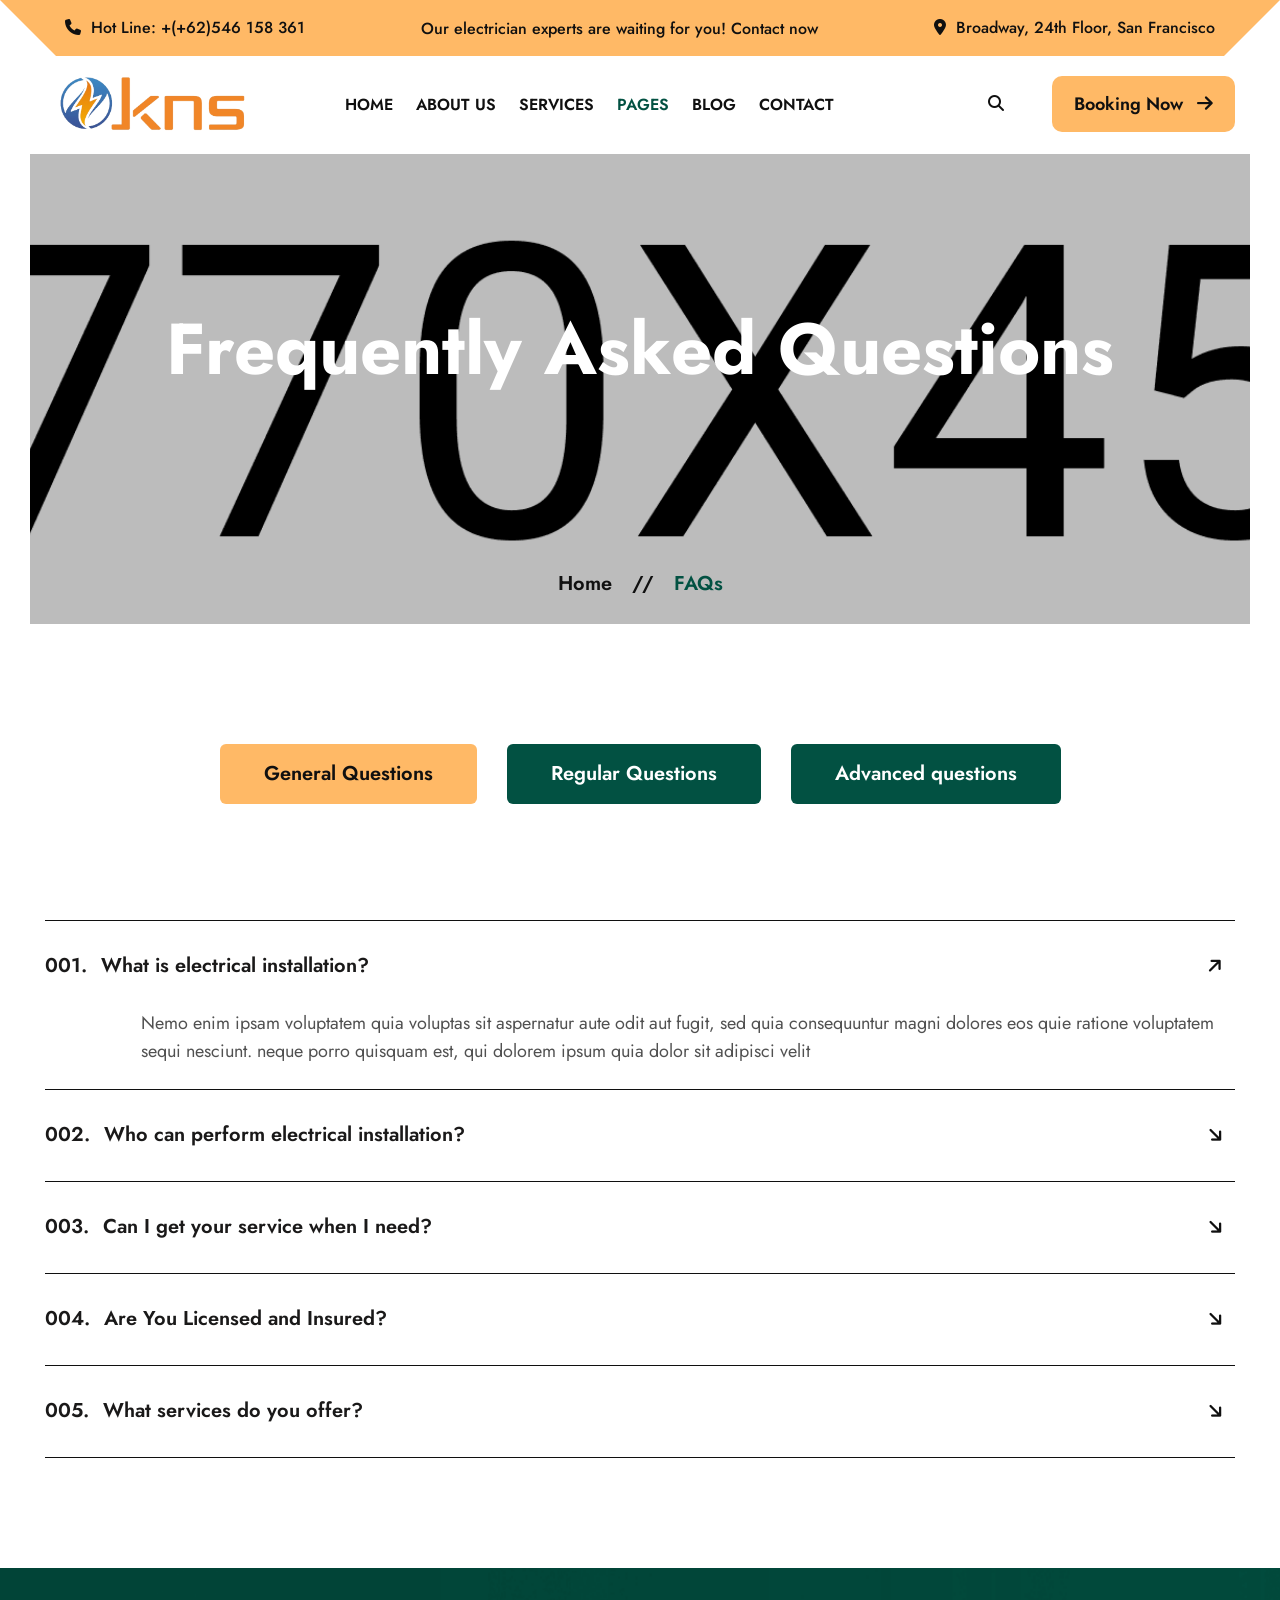
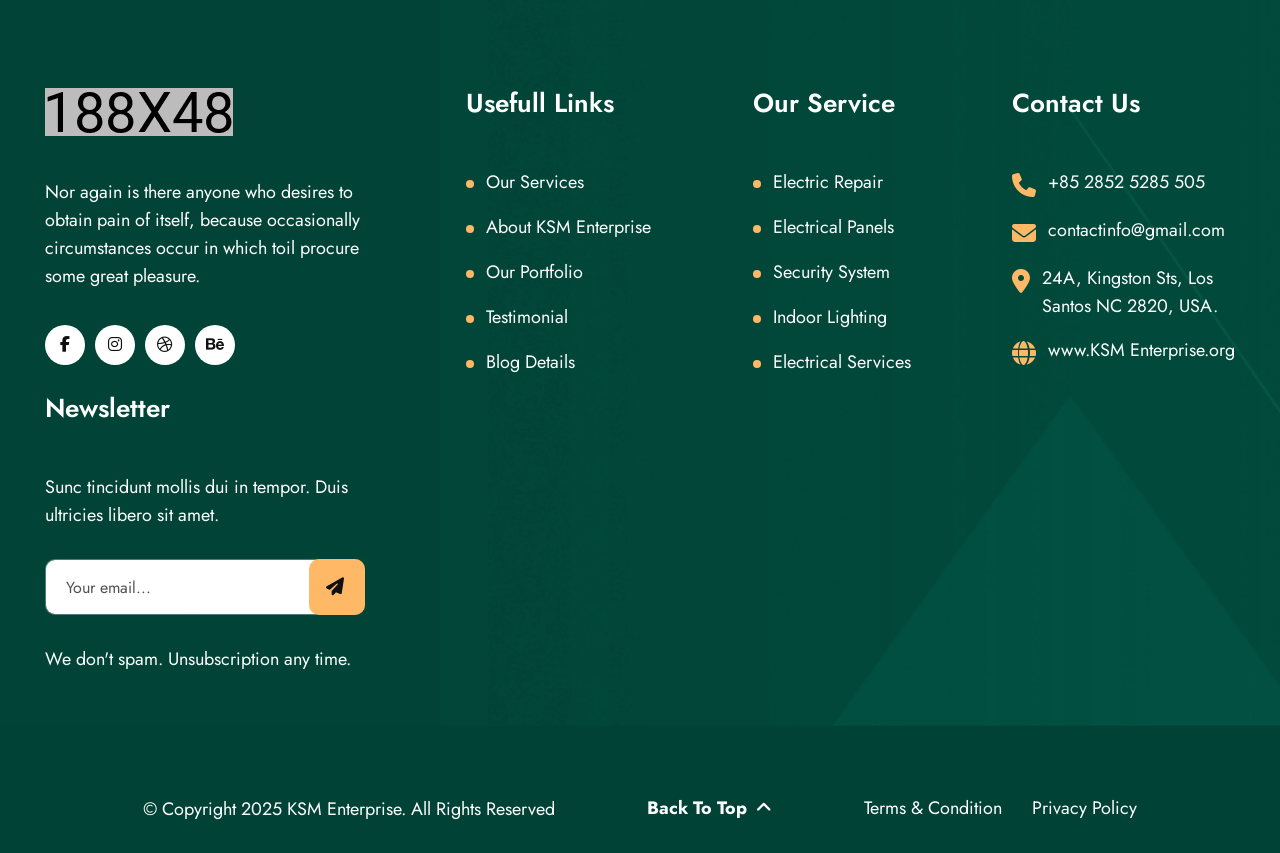
<file: faq.html>
<!DOCTYPE html>
<html lang="zxx">

<head>
    <!--=========== Meta Tags ==========-->
    <meta charset="UTF-8">
    <meta http-equiv="X-UA-Compatible" content="IE=edge">
    <meta name="viewport" content="width=device-width, initial-scale=1">
    <meta name="author" content="Rox_Themes">
    <meta name="description" content="KSM Enterprise - Electrical Services HtmlTemplate">
    <!--============= Page title ============ -->
    <title>KSM Enterprise - Electrical Services HtmlTemplate</title>
    <!--===== Favcion =====-->
    <link rel="shortcut icon" href="assets/images/favicon.png">
    <!--===== Bootstrap min.css =====-->
    <link rel="stylesheet" href="assets/css/bootstrap.min.css">
    <!--===== All Min Css =====-->
    <link rel="stylesheet" href="assets/css/all.min.css">
    <!--===== Animate.css =====-->
    <link rel="stylesheet" href="assets/css/animate.css">
    <!--===== MeanMenu.css =====-->
    <link rel="stylesheet" href="assets/css/meanmenu.css">
    <!--===== Swiper Bundle.css =====-->
    <link rel="stylesheet" href="assets/css/swiper-bundle.min.css">
    <!--===== Magnific Popup.css =====-->
    <link rel="stylesheet" href="assets/css/magnific-popup.css">
    <!--===== Text Splitting.css =====-->
    <link rel="stylesheet" href="assets/css/splitting.css">
    <!--===== Main.css =====-->
    <link rel="stylesheet" href="assets/css/main.css">
</head>

<body>

       <!--===== Preloader Start =====-->
    <div id="preloader" class="preloader">
        <div class="animation-preloader">
            <div class="txt-loading">
                <span data-text-preloader="K" class="letters-loading">
                    K
                </span>
                <span data-text-preloader="N" class="letters-loading">
                    S
                </span>
                <span data-text-preloader="S" class="letters-loading">
                    M
                </span>
                <span data-text-preloader=" " class="letters-loading">
                    &nbsp;
                </span>
                <span data-text-preloader="E" class="letters-loading">
                    E
                </span>
                <span data-text-preloader="N" class="letters-loading">
                    N
                </span>
                <span data-text-preloader="T" class="letters-loading">
                    T
                </span>
                <span data-text-preloader="E" class="letters-loading">
                    E
                </span>
                <span data-text-preloader="R" class="letters-loading">
                    R
                </span>
                <span data-text-preloader="P" class="letters-loading">
                    P
                </span>
                <span data-text-preloader="R" class="letters-loading">
                    R
                </span>
                <span data-text-preloader="I" class="letters-loading">
                    I
                </span>
                <span data-text-preloader="S" class="letters-loading">
                    S
                </span>
                <span data-text-preloader="E" class="letters-loading">
                    E
                </span>
                <span data-text-preloader="S" class="letters-loading">
                    S
                </span>
            </div>
            <p class="text-center">Loading</p>
        </div>
        <div class="loader">
            <div class="row">
                <div class="col-3 loader-section section-left">
                    <div class="bg"></div>
                </div>
                <div class="col-3 loader-section section-left">
                    <div class="bg"></div>
                </div>
                <div class="col-3 loader-section section-right">
                    <div class="bg"></div>
                </div>
                <div class="col-3 loader-section section-right">
                    <div class="bg"></div>
                </div>
            </div>
        </div>
    </div>

    <!--===== Mouse Cursor Start =====-->
    <div class="mouse-cursor cursor-outer"></div>
    <div class="mouse-cursor cursor-inner"></div>

    <!--===== Back To Top Start =====-->
    <button id="back-top" class="back-to-top">
        <i class="fa-solid fa-chevron-up"></i>
    </button>

    <!-- search -->
    <div class="search-overlay">
        <div class="d-table">
            <div class="d-table-cell">
                <div class="search-overlay-layer"></div>
                <div class="search-overlay-layer"></div>
                <div class="search-overlay-layer"></div>
                <div class="search-overlay-close">
                    <span class="search-overlay-close-line"></span>
                    <span class="search-overlay-close-line"></span>
                </div>
                <div class="search-overlay-form">
                    <form>
                        <input type="text" class="input-search" placeholder="Search here...">
                        <button type="button"><i class="fas fa-search"></i></button>
                    </form>
                </div>
            </div>
        </div>
    </div>


    <!-- MobileMenu    S T A R T -->
    <div class="global-menu-wrapper onepage-nav">
        <div class="global-menu-area text-center">
            <button class="global-menu-toggle"><i class="fa-solid fa-xmark"></i></button>
            <div class="mobile-logo">
                <a href='#'>
                    <img src="assets/images/logo/white-logo.png" alt="KSM Enterprise">
                </a>
            </div>
            <nav class="global-mobile-menu">
                <ul>
                    <li class="menu-item-has-children">
                        <a href='#'>Home</a>
                        <ul class="sub-menu">
                            <li><a href='index.html'>Home One</a></li>
                            <li><a href='index2.html'>Home Two</a></li>
                        </ul>
                    </li>
                    <li><a href='about.html'>About</a></li>
                    <li class="menu-item-has-children">
                        <a href='#'> Services </a>
                        <ul class="sub-menu">
                            <li><a href='services.html'>Services</a></li>
                            <li><a href='service-details.html'>Service Details</a></li>
                        </ul>
                    </li>
                    <li class="menu-item-has-children">
                        <a href='#'> Blog </a>
                        <ul class="sub-menu">
                            <li><a href='blog.html'>Blog</a></li>
                            <li><a href='blog-details.html'>Blog Details</a></li>
                        </ul>
                    </li>
                    <li class="menu-item-has-children">
                        <a class="active" href='#'> Pages </a>
                        <ul class="sub-menu">
                            <li><a href='projects.html'>Projects</a></li>
                            <li><a href='project-details.html'>Project Details</a></li>
                            <li><a href='team.html'>Team Members</a></li>
                            <li><a href='pricing.html'>Pricing Plans</a></li>
                            <li><a class="active" href='faq.html'>Faq Page</a></li>
                            <li><a href='404.html'>404 Page</a></li>
                        </ul>
                    </li>
                    <li><a href='contact.html'>Contact</a></li>
                </ul>
            </nav>
        </div>
    </div>

    <!-- Header Section    S T A R T -->
    <header class="global-header2 header-layout2">
        <div class="header-top-area">
            <div class="container-1320">
                <div class="header-top-wrapper">
                    <div class="social-content">
                        <ul>
                            <li><a href="tel:234-567-8912"><span><i class="fa-solid fa-phone"></i></span>Hot Line:
                                    +(+62)546 158 361
                                </a></li>
                        </ul>
                    </div>
                    <div class="content">
                        <p class="header-top-wrapper__text">Our electrician experts are waiting for you! <a
                                href="contact.html">Contact now </a>
                        </p>
                    </div>
                    <div class="social-content">
                        <ul>
                            <li><a href="contact.html"><span><i class="fa-solid fa-location-dot"></i></span>Broadway, 24th Floor,
                                    San Francisco</a></li>
                        </ul>
                    </div>
                </div>
            </div>
        </div>
        <div class="sticky-wrapper">
            <!-- Main Menu Area -->
            <div class="container-1600">
                <div class="global-header2-menu-area">
                    <div class="row align-items-center justify-content-between">
                        <div class="col-xl-2 col-2">
                            <div class="header-logo">
                                <a href='#'>
                                    <img src="assets/images/logo/black-logo.png" alt="KSM Enterprise">
                                </a>
                            </div>
                        </div>
                        <div class="col-xl-7 col-2 text-center">
                            <nav class="global-header2-menu-area-main-menu d-none d-xl-inline-block ">
                                <ul>
                                    <li class="global-header2-menu-item-has-children">
                                        <a href='#'>Home</a>
                                        <ul class="sub-menu">
                                            <li><a href='index.html'>Home One</a></li>
                                            <li><a href='index2.html'>Home Two</a></li>
                                        </ul>
                                    </li>
                                    <li><a href='about.html'>About Us</a></li>
                                    <li class="global-header2-menu-item-has-children">
                                        <a href='#'>Services</a>
                                        <ul class="sub-menu">
                                            <li><a href='services.html'>Services</a></li>
                                            <li><a href='service-details.html'>Service Details</a></li>
                                        </ul>
                                    </li>
                                    <li class="global-header2-menu-item-has-children">
                                        <a class="active" href='#'> Pages </a>
                                        <ul class="sub-menu">
                                            <li><a href='projects.html'>Projects</a></li>
                                            <li><a href='project-details.html'>Project Details</a></li>
                                            <li><a href='team.html'>Team Members</a></li>
                                            <li><a href='pricing.html'>Pricing Plans</a></li>
                                            <li><a class="active" href='faq.html'>Faq Page</a></li>
                                            <li><a href='404.html'>404 Page</a></li>
                                        </ul>
                                    </li>
                                    <li class="global-header2-menu-item-has-children">
                                        <a href='#'> Blog </a>
                                        <ul class="sub-menu">
                                            <li><a href='blog.html'>Blog</a></li>
                                            <li><a href='blog-details.html'>Blog Details</a></li>
                                        </ul>
                                    </li>
                                    <li><a href='contact.html'>Contact</a></li>
                                </ul>
                            </nav>
                            <div class="header-button d-xl-none">
                                <button type="button" class="global-menu-toggle sidebar-btn">
                                    <span class="line"></span>
                                    <span class="line"></span>
                                    <span class="line"></span>
                                </button>
                            </div>
                        </div>
                        <div class="col-xl-3 d-none d-xl-block text-end">
                            <div class="global-header2-header-button others-options">
                                <div class="option-item">
                                    <a href="#" class="search-box me-5"><i class="fas fa-search"></i></a>
                                </div>
                                <div class="btn-wrapper">
                                    <a class="theme-btn style2" href="contact.html">Booking Now <i class="fa-solid fa-arrow-right"></i></a>
                                </div>
                            </div>
                        </div>
                    </div>
                </div>
            </div>
        </div>
    </header>

    <!-- Breadcrumb Section  S T A R T -->
    <div id="intro" class="breadcrumb-wrapper bg-img fix"
        style="background-image: url(assets/images/intro/common-banner.png);">
        <div class="container">
            <h1 class="breadcrumb-wrapper__title wow fadeInUp" data-wow-delay=".3s">Frequently Asked Questions
            </h1>
            <ul class="breadcrumb-wrapper-list">
                <li class="breadcrumb-wrapper-list__item"><a href="index.html">Home</a></li>
                <li class="breadcrumb-wrapper-list__item">//</li>
                <li class="breadcrumb-wrapper-list__item active"> FAQs</li>
            </ul>
        </div>
    </div>

    <!-- Faq Section  S T A R T -->
    <div class="faq-page section-padding fix">
        <div class="container-1320">
            <div class="row">
                <div class="col-12">
                    <ul class="nav nav-pills faq-page-nav mb-3 wow fadeInUp" data-wow-delay=".3s" id="pills-tab" role="tablist">
                        <li class="nav-item" role="presentation">
                            <button class="nav-link active" id="pills-general-tab" data-bs-toggle="pill"
                                data-bs-target="#pills-general" type="button" role="tab" aria-controls="pills-general"
                                aria-selected="true">General Questions</button>
                        </li>
                        <li class="nav-item" role="presentation">
                            <button class="nav-link" id="pills-regular-tab" data-bs-toggle="pill"
                                data-bs-target="#pills-regular" type="button" role="tab" aria-controls="pills-regular"
                                aria-selected="false">Regular Questions</button>
                        </li>
                        <li class="nav-item" role="presentation">
                            <button class="nav-link" id="pills-advance-tab" data-bs-toggle="pill"
                                data-bs-target="#pills-advance" type="button" role="tab" aria-controls="pills-advance"
                                aria-selected="false">Advanced questions</button>
                        </li>
                    </ul>
                    <div class="tab-content" id="pills-tabContent">
                        <div class="tab-pane fade show active" id="pills-general" role="tabpanel"
                            aria-labelledby="pills-general-tab">
                            <div class="faq-page-content">
                                <div class="accordion" id="accordionExample">
                                    <div class="global-accordion-item wow fadeInUp" data-wow-delay=".3s">
                                        <div class="global-accordion-header">
                                            <div class="global-accordion-button" data-bs-toggle="collapse" role="group"
                                                data-bs-target="#collapseOne" aria-expanded="true"
                                                aria-controls="collapseOne">
                                                <div class="question">
                                                    <span class="number"> 001. </span> What is electrical installation?
                                                </div>
                                                <span class="icon"><i class="fa-solid fa-arrow-right"></i></span>
                                            </div>
                                        </div>
                                        <div id="collapseOne" class="global-accordion-collapse collapse show"
                                            data-bs-parent="#accordionExample">
                                            <div class="global-accordion-body">
                                                <p>Nemo enim ipsam voluptatem quia voluptas sit aspernatur aute odit aut
                                                    fugit,
                                                    sed quia consequuntur magni dolores eos quie ratione voluptatem
                                                    sequi
                                                    nesciunt. neque porro quisquam est, qui dolorem ipsum quia dolor sit
                                                    adipisci velit</p>
                                            </div>
                                        </div>
                                    </div>

                                    <div class="global-accordion-item wow fadeInUp" data-wow-delay=".4s">
                                        <div class="global-accordion-header">
                                            <div class="global-accordion-button collapsed" data-bs-toggle="collapse"
                                                role="group" data-bs-target="#collapseTwo" aria-expanded="true"
                                                aria-controls="collapseTwo">
                                                <div class="question">
                                                    <span class="number"> 002. </span> Who can perform electrical
                                                    installation?
                                                </div>
                                                <span class="icon"><i class="fa-solid fa-arrow-right"></i></span>
                                            </div>
                                        </div>
                                        <div id="collapseTwo" class="global-accordion-collapse collapse"
                                            data-bs-parent="#accordionExample">
                                            <div class="global-accordion-body">
                                                <p>Nemo enim ipsam voluptatem quia voluptas sit aspernatur aute odit aut
                                                    fugit,
                                                    sed quia consequuntur magni dolores eos quie ratione voluptatem
                                                    sequi
                                                    nesciunt. neque porro quisquam est, qui dolorem ipsum quia dolor sit
                                                    adipisci velit</p>
                                            </div>
                                        </div>
                                    </div>

                                    <div class="global-accordion-item wow fadeInUp" data-wow-delay=".5s">
                                        <div class="global-accordion-header">
                                            <div class="global-accordion-button collapsed" data-bs-toggle="collapse"
                                                role="group" data-bs-target="#collapseThree" aria-expanded="true"
                                                aria-controls="collapseThree">
                                                <div class="question">
                                                    <span class="number"> 003. </span> Can I get your service when I
                                                    need?
                                                </div>
                                                <span class="icon"><i class="fa-solid fa-arrow-right"></i></span>
                                            </div>
                                        </div>
                                        <div id="collapseThree" class="global-accordion-collapse collapse"
                                            data-bs-parent="#accordionExample">
                                            <div class="global-accordion-body">
                                                <p>Nemo enim ipsam voluptatem quia voluptas sit aspernatur aute odit aut
                                                    fugit,
                                                    sed quia consequuntur magni dolores eos quie ratione voluptatem
                                                    sequi
                                                    nesciunt. neque porro quisquam est, qui dolorem ipsum quia dolor sit
                                                    adipisci velit</p>
                                            </div>
                                        </div>
                                    </div>

                                    <div class="global-accordion-item wow fadeInUp" data-wow-delay=".6s">
                                        <div class="global-accordion-header">
                                            <div class="global-accordion-button collapsed" data-bs-toggle="collapse"
                                                role="group" data-bs-target="#collapseFour" aria-expanded="true"
                                                aria-controls="collapseFour">
                                                <div class="question">
                                                    <span class="number"> 004. </span> Are You Licensed and Insured?
                                                </div>
                                                <span class="icon"><i class="fa-solid fa-arrow-right"></i></span>
                                            </div>
                                        </div>
                                        <div id="collapseFour" class="global-accordion-collapse collapse"
                                            data-bs-parent="#accordionExample">
                                            <div class="global-accordion-body">
                                                <p>Nemo enim ipsam voluptatem quia voluptas sit aspernatur aute odit aut
                                                    fugit,
                                                    sed quia consequuntur magni dolores eos quie ratione voluptatem
                                                    sequi
                                                    nesciunt. neque porro quisquam est, qui dolorem ipsum quia dolor sit
                                                    adipisci velit</p>
                                            </div>
                                        </div>
                                    </div>

                                    <div class="global-accordion-item wow fadeInUp" data-wow-delay=".7s">
                                        <div class="global-accordion-header">
                                            <div class="global-accordion-button collapsed" data-bs-toggle="collapse"
                                                role="group" data-bs-target="#collapseFive" aria-expanded="true"
                                                aria-controls="collapseFive">
                                                <div class="question">
                                                    <span class="number"> 005. </span> What services do you offer?
                                                </div>
                                                <span class="icon"><i class="fa-solid fa-arrow-right"></i></span>
                                            </div>
                                        </div>
                                        <div id="collapseFive" class="global-accordion-collapse collapse"
                                            data-bs-parent="#accordionExample">
                                            <div class="global-accordion-body">
                                                <p>Nemo enim ipsam voluptatem quia voluptas sit aspernatur aute odit aut
                                                    fugit,
                                                    sed quia consequuntur magni dolores eos quie ratione voluptatem
                                                    sequi
                                                    nesciunt. neque porro quisquam est, qui dolorem ipsum quia dolor sit
                                                    adipisci velit</p>
                                            </div>
                                        </div>
                                    </div>
                                </div>
                            </div>
                        </div>
                        <div class="tab-pane fade" id="pills-regular" role="tabpanel"
                            aria-labelledby="pills-regular-tab">
                            <div class="faq-page-content">
                                <div class="accordion" id="accordionExample2">
                                    <div class="global-accordion-item">
                                        <div class="global-accordion-header">
                                            <div class="global-accordion-button" data-bs-toggle="collapse" role="group"
                                                data-bs-target="#collapseOneR" aria-expanded="true"
                                                aria-controls="collapseOneR">
                                                <div class="question">
                                                    <span class="number"> 001. </span> What is electrical installation?
                                                </div>
                                                <span class="icon"><i class="fa-solid fa-arrow-right"></i></span>
                                            </div>
                                        </div>
                                        <div id="collapseOneR" class="global-accordion-collapse collapse show"
                                            data-bs-parent="#accordionExample2">
                                            <div class="global-accordion-body">
                                                <p>Nemo enim ipsam voluptatem quia voluptas sit aspernatur aute odit aut
                                                    fugit,
                                                    sed quia consequuntur magni dolores eos quie ratione voluptatem
                                                    sequi
                                                    nesciunt. neque porro quisquam est, qui dolorem ipsum quia dolor sit
                                                    adipisci velit</p>
                                            </div>
                                        </div>
                                    </div>

                                    <div class="global-accordion-item">
                                        <div class="global-accordion-header">
                                            <div class="global-accordion-button collapsed" data-bs-toggle="collapse"
                                                role="group" data-bs-target="#collapseTwoR" aria-expanded="true"
                                                aria-controls="collapseTwoR">
                                                <div class="question">
                                                    <span class="number"> 002. </span> Who can perform electrical
                                                    installation?
                                                </div>
                                                <span class="icon"><i class="fa-solid fa-arrow-right"></i></span>
                                            </div>
                                        </div>
                                        <div id="collapseTwoR" class="global-accordion-collapse collapse"
                                            data-bs-parent="#accordionExample2">
                                            <div class="global-accordion-body">
                                                <p>Nemo enim ipsam voluptatem quia voluptas sit aspernatur aute odit aut
                                                    fugit,
                                                    sed quia consequuntur magni dolores eos quie ratione voluptatem
                                                    sequi
                                                    nesciunt. neque porro quisquam est, qui dolorem ipsum quia dolor sit
                                                    adipisci velit</p>
                                            </div>
                                        </div>
                                    </div>

                                    <div class="global-accordion-item">
                                        <div class="global-accordion-header">
                                            <div class="global-accordion-button collapsed" data-bs-toggle="collapse"
                                                role="group" data-bs-target="#collapseThreeR" aria-expanded="true"
                                                aria-controls="collapseThreeR">
                                                <div class="question">
                                                    <span class="number"> 003. </span> Can I get your service when I
                                                    need?
                                                </div>
                                                <span class="icon"><i class="fa-solid fa-arrow-right"></i></span>
                                            </div>
                                        </div>
                                        <div id="collapseThreeR" class="global-accordion-collapse collapse"
                                            data-bs-parent="#accordionExample2">
                                            <div class="global-accordion-body">
                                                <p>Nemo enim ipsam voluptatem quia voluptas sit aspernatur aute odit aut
                                                    fugit,
                                                    sed quia consequuntur magni dolores eos quie ratione voluptatem
                                                    sequi
                                                    nesciunt. neque porro quisquam est, qui dolorem ipsum quia dolor sit
                                                    adipisci velit</p>
                                            </div>
                                        </div>
                                    </div>

                                    <div class="global-accordion-item">
                                        <div class="global-accordion-header">
                                            <div class="global-accordion-button collapsed" data-bs-toggle="collapse"
                                                role="group" data-bs-target="#collapseFourR" aria-expanded="true"
                                                aria-controls="collapseFourR">
                                                <div class="question">
                                                    <span class="number"> 004. </span> Are you licensed and insured?
                                                </div>
                                                <span class="icon"><i class="fa-solid fa-arrow-right"></i></span>
                                            </div>
                                        </div>
                                        <div id="collapseFourR" class="global-accordion-collapse collapse"
                                            data-bs-parent="#accordionExample2">
                                            <div class="global-accordion-body">
                                                <p>Nemo enim ipsam voluptatem quia voluptas sit aspernatur aute odit aut
                                                    fugit,
                                                    sed quia consequuntur magni dolores eos quie ratione voluptatem
                                                    sequi
                                                    nesciunt. neque porro quisquam est, qui dolorem ipsum quia dolor sit
                                                    adipisci velit</p>
                                            </div>
                                        </div>
                                    </div>

                                    <div class="global-accordion-item">
                                        <div class="global-accordion-header">
                                            <div class="global-accordion-button collapsed" data-bs-toggle="collapse"
                                                role="group" data-bs-target="#collapseFiveR" aria-expanded="true"
                                                aria-controls="collapseFiveR">
                                                <div class="question">
                                                    <span class="number"> 005. </span> What are your service areas?
                                                </div>
                                                <span class="icon"><i class="fa-solid fa-arrow-right"></i></span>
                                            </div>
                                        </div>
                                        <div id="collapseFiveR" class="global-accordion-collapse collapse"
                                            data-bs-parent="#accordionExample2">
                                            <div class="global-accordion-body">
                                                <p>Nemo enim ipsam voluptatem quia voluptas sit aspernatur aute odit aut
                                                    fugit,
                                                    sed quia consequuntur magni dolores eos quie ratione voluptatem
                                                    sequi
                                                    nesciunt. neque porro quisquam est, qui dolorem ipsum quia dolor sit
                                                    adipisci velit</p>
                                            </div>
                                        </div>
                                    </div>

                                    <div class="global-accordion-item">
                                        <div class="global-accordion-header">
                                            <div class="global-accordion-button collapsed" data-bs-toggle="collapse"
                                                role="group" data-bs-target="#collapseSixR" aria-expanded="true"
                                                aria-controls="collapseSixR">
                                                <div class="question">
                                                    <span class="number"> 006. </span> Do you offer emergency services?
                                                </div>
                                                <span class="icon"><i class="fa-solid fa-arrow-right"></i></span>
                                            </div>
                                        </div>
                                        <div id="collapseSixR" class="global-accordion-collapse collapse"
                                            data-bs-parent="#accordionExample2">
                                            <div class="global-accordion-body">
                                                <p>Nemo enim ipsam voluptatem quia voluptas sit aspernatur aute odit aut
                                                    fugit,
                                                    sed quia consequuntur magni dolores eos quie ratione voluptatem
                                                    sequi
                                                    nesciunt. neque porro quisquam est, qui dolorem ipsum quia dolor sit
                                                    adipisci velit</p>
                                            </div>
                                        </div>
                                    </div>
                                </div>
                            </div>
                        </div>
                        <div class="tab-pane fade" id="pills-advance" role="tabpanel"
                            aria-labelledby="pills-advance-tab">
                            <div class="faq-page-content">
                                <div class="accordion" id="accordionExample3">
                                    <div class="global-accordion-item">
                                        <div class="global-accordion-header">
                                            <div class="global-accordion-button" data-bs-toggle="collapse" role="group"
                                                data-bs-target="#collapseAdvanceOne" aria-expanded="true"
                                                aria-controls="collapseAdvanceOne">
                                                <div class="question">
                                                    <span class="number"> 001. </span> What is electrical installation?
                                                </div>
                                                <span class="icon"><i class="fa-solid fa-arrow-right"></i></span>
                                            </div>
                                        </div>
                                        <div id="collapseAdvanceOne" class="global-accordion-collapse collapse show"
                                            data-bs-parent="#accordionExample3">
                                            <div class="global-accordion-body">
                                                <p>Nemo enim ipsam voluptatem quia voluptas sit aspernatur aute odit aut
                                                    fugit,
                                                    sed quia consequuntur magni dolores eos quie ratione voluptatem
                                                    sequi nesciunt.
                                                    Neque porro quisquam est, qui dolorem ipsum quia dolor sit adipisci
                                                    velit.</p>
                                            </div>
                                        </div>
                                    </div>

                                    <div class="global-accordion-item">
                                        <div class="global-accordion-header">
                                            <div class="global-accordion-button collapsed" data-bs-toggle="collapse"
                                                role="group" data-bs-target="#collapseAdvanceTwo" aria-expanded="false"
                                                aria-controls="collapseAdvanceTwo">
                                                <div class="question">
                                                    <span class="number"> 002. </span> Who can perform electrical
                                                    installation?
                                                </div>
                                                <span class="icon"><i class="fa-solid fa-arrow-right"></i></span>
                                            </div>
                                        </div>
                                        <div id="collapseAdvanceTwo" class="global-accordion-collapse collapse"
                                            data-bs-parent="#accordionExample3">
                                            <div class="global-accordion-body">
                                                <p>Nemo enim ipsam voluptatem quia voluptas sit aspernatur aute odit aut
                                                    fugit,
                                                    sed quia consequuntur magni dolores eos quie ratione voluptatem
                                                    sequi nesciunt.
                                                    Neque porro quisquam est, qui dolorem ipsum quia dolor sit adipisci
                                                    velit.</p>
                                            </div>
                                        </div>
                                    </div>

                                    <div class="global-accordion-item">
                                        <div class="global-accordion-header">
                                            <div class="global-accordion-button collapsed" data-bs-toggle="collapse"
                                                role="group" data-bs-target="#collapseAdvanceThree"
                                                aria-expanded="false" aria-controls="collapseAdvanceThree">
                                                <div class="question">
                                                    <span class="number"> 003. </span> Can I get your service when I
                                                    need?
                                                </div>
                                                <span class="icon"><i class="fa-solid fa-arrow-right"></i></span>
                                            </div>
                                        </div>
                                        <div id="collapseAdvanceThree" class="global-accordion-collapse collapse"
                                            data-bs-parent="#accordionExample3">
                                            <div class="global-accordion-body">
                                                <p>Nemo enim ipsam voluptatem quia voluptas sit aspernatur aute odit aut
                                                    fugit,
                                                    sed quia consequuntur magni dolores eos quie ratione voluptatem
                                                    sequi nesciunt.
                                                    Neque porro quisquam est, qui dolorem ipsum quia dolor sit adipisci
                                                    velit.</p>
                                            </div>
                                        </div>
                                    </div>

                                    <div class="global-accordion-item">
                                        <div class="global-accordion-header">
                                            <div class="global-accordion-button collapsed" data-bs-toggle="collapse"
                                                role="group" data-bs-target="#collapseAdvanceFour" aria-expanded="false"
                                                aria-controls="collapseAdvanceFour">
                                                <div class="question">
                                                    <span class="number"> 004. </span> Are you licensed and insured?
                                                </div>
                                                <span class="icon"><i class="fa-solid fa-arrow-right"></i></span>
                                            </div>
                                        </div>
                                        <div id="collapseAdvanceFour" class="global-accordion-collapse collapse"
                                            data-bs-parent="#accordionExample3">
                                            <div class="global-accordion-body">
                                                <p>Nemo enim ipsam voluptatem quia voluptas sit aspernatur aute odit aut
                                                    fugit,
                                                    sed quia consequuntur magni dolores eos quie ratione voluptatem
                                                    sequi nesciunt.
                                                    Neque porro quisquam est, qui dolorem ipsum quia dolor sit adipisci
                                                    velit.</p>
                                            </div>
                                        </div>
                                    </div>
                                </div>
                            </div>
                        </div>

                    </div>
                </div>
            </div>
        </div>
    </div>


    <!--===== Footer Section  S T A R T =====-->
    <section class="footer2 fix bg-img" style="background-image: url(assets/images/footer/greeen-footer-bg.png);">
        <div class="container-1600">
            <div class="row justify-content-between">
                <div class="col-auto wow fadeInUp" data-wow-delay=".3s">
                    <div class="footer2-widget__item">
                        <div class="footer2-widget__item-logo">
                            <a href="index.html"><img src="assets/images/logo/white-logo.png" alt="logo"></a>
                        </div>
                        <p class="footer2-widget__item-text">Nor again is there anyone who desires to obtain pain of
                            itself, because occasionally circumstances occur in which toil procure some great pleasure.
                        </p>
                        <ul class="footer2-widget__item-social">
                            <li><a href="#!"><i class="fa-brands fa-facebook-f"></i></a></li>
                            <li><a href="#!"><i class="fa-brands fa-instagram"></i></a></li>
                            <li><a href="#!"><i class="fa-brands fa-dribbble"></i></a></li>
                            <li><a href="#!"><i class="fa-brands fa-behance"></i></a></li>
                        </ul>
                    </div>
                </div>
                <div class="col-auto wow fadeInUp" data-wow-delay=".5s">
                    <div class="footer2-widget__item">
                        <h3 class="footer2-widget__item-title">Usefull Links</h3>
                        <ul class="footer2-widget__item-list">
                            <li><a href="services.html"> Our Services</a></li>
                            <li><a href="about.html"> About KSM Enterprise</a></li>
                            <li><a href="projects.html"> Our Portfolio</a></li>
                            <li><a href="#"> Testimonial</a></li>
                            <li><a href="blog-details.html">Blog Details</a></li>
                        </ul>
                    </div>
                </div>
                <div class="col-auto wow fadeInUp" data-wow-delay=".6s">
                    <div class="footer2-widget__item">
                        <h3 class="footer2-widget__item-title">Our Service</h3>
                        <ul class="footer2-widget__item-list">
                            <li><a href="service-details.html"> Electric Repair</a></li>
                            <li><a href="service-details.html">Electrical Panels</a></li>
                            <li><a href="service-details.html"> Security System</a></li>
                            <li><a href="service-details.html"> Indoor Lighting</a></li>
                            <li><a href="service-details.html"> Electrical Services</a></li>
                        </ul>
                    </div>
                </div>
                <div class="col-auto wow fadeInUp" data-wow-delay=".7s">
                    <div class="footer2-widget__item style2">
                        <h3 class="footer2-widget__item-title">Contact Us</h3>
                        <ul class="footer2-widget__item-list">
                            <li><span><i class="fa-solid fa-phone"></i></span> <a href="tel:+85-2852-5285-505"> +85 2852
                                5285 505</a></li>
                        <li><span><i class="fa-solid fa-envelope"></i></span><a
                                href="mailto:contactinfo@gmail.com">contactinfo@gmail.com</a></li>
                        <li><span><i class="fa-solid fa-location-dot"></i></span><a href="contact.html"> 24A,
                                Kingston Sts, Los <br>
                                Santos NC 2820, USA.</a></li>
                        <li><span><i class="fa-solid fa-globe"></i></span> <a href="#"> www.KSM Enterprise.org</a></li>
                        </ul>
                    </div>
                </div>
                <div class="col-auto wow fadeInUp" data-wow-delay=".8s">
                    <div class="footer2-widget__item">
                        <h3 class="footer2-widget__item-title">Newsletter</h3>
                        <p class="footer2-widget__item-text">Sunc tincidunt mollis dui in tempor. Duis
                            ultricies libero sit amet.</p>
                        <div class="footer2-widget__item-input">
                            <input class="form-control" type="email" placeholder="Your email...">
                            <button class="theme-btn style2" type="submit"><i
                                    class="fa-sharp fa-solid fa-paper-plane"></i></button>
                        </div>
                        <p class="footer2-widget__item-text">We don't spam. Unsubscription any time.</p>

                    </div>
                </div>
            </div>
            <div class="footer2-bottom wow fadeInUp" data-wow-delay=".5s">
                <div class="container-1600">
                    <div class="footer2-bottom-item d-flex align-items-center justify-content-between g-4">
                        <p class="footer2-bottom-item__text">© Copyright 2025 KSM Enterprise.
                            All Rights Reserved</p>
                        <div class="footer2-bottom-item__top-link">
                            <a href="#intro">Back To Top <span><i class="fa-solid fa-angle-up"></i></span></a>
                        </div>
                        <ul class="footer2-bottom-item__list">
                            <li><a href="#">Terms & Condition</a></li>
                            <li><a href="#">Privacy Policy</a></li>
                        </ul>
                    </div>
                </div>
            </div>
        </div>
    </section>

    <!--===== jQuery (Required before all plugins) =====-->
    <script src="assets/js/jquery-3.7.1.min.js"></script>
    <!--===== Bootstrap Js =====-->
    <script src="assets/js/bootstrap.bundle.min.js"></script>
    <!--===== Waypoints Js (Required for CounterUp) =====-->
    <script src="assets/js/jquery.waypoints.js"></script>
    <!--===== CounterUp Js (Depends on jQuery & Waypoints) =====-->
    <script src="assets/js/jquery.counterup.min.js"></script>
    <!--===== Viewport Js (If needed) =====-->
    <script src="assets/js/viewport.jquery.js"></script>
    <!--===== Tilt Js =====-->
    <script src="assets/js/tilt.min.js"></script>
    <!--===== Splitting Animation Js =====-->
    <script src="assets/js/splitting.js"></script>
    <!--===== Swiper Slider Js =====-->
    <script src="assets/js/swiper-bundle.min.js"></script>
    <!--===== Magnific Js =====-->
    <script src="assets/js/magnific-popup.min.js"></script>
    <!--===== MeanMenu Js =====-->
    <script src="assets/js/jquery.meanmenu.min.js"></script>
    <!--===== Wow Animation Js =====-->
    <script src="assets/js/wow.min.js"></script>
    <!--===== Main.js =====-->
    <script src="assets/js/main.js"></script>
</body>

</html>
</file>
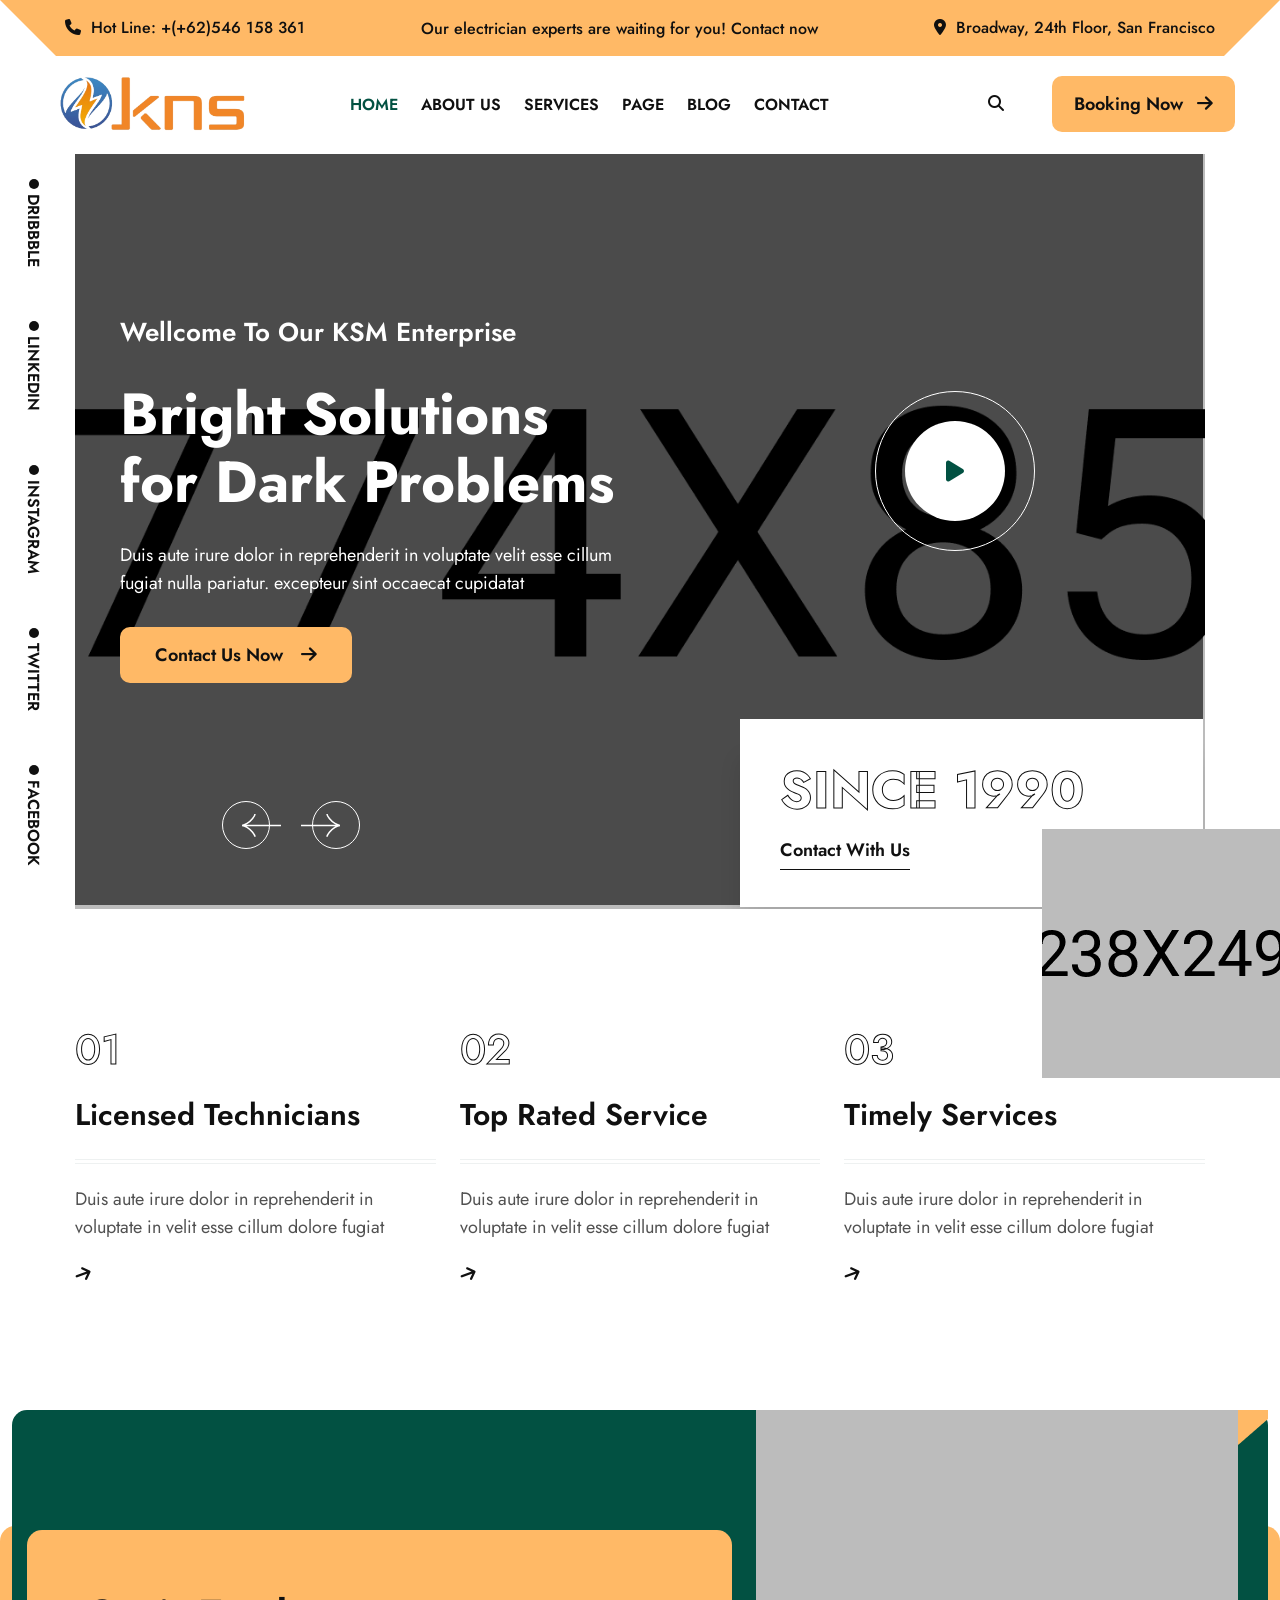
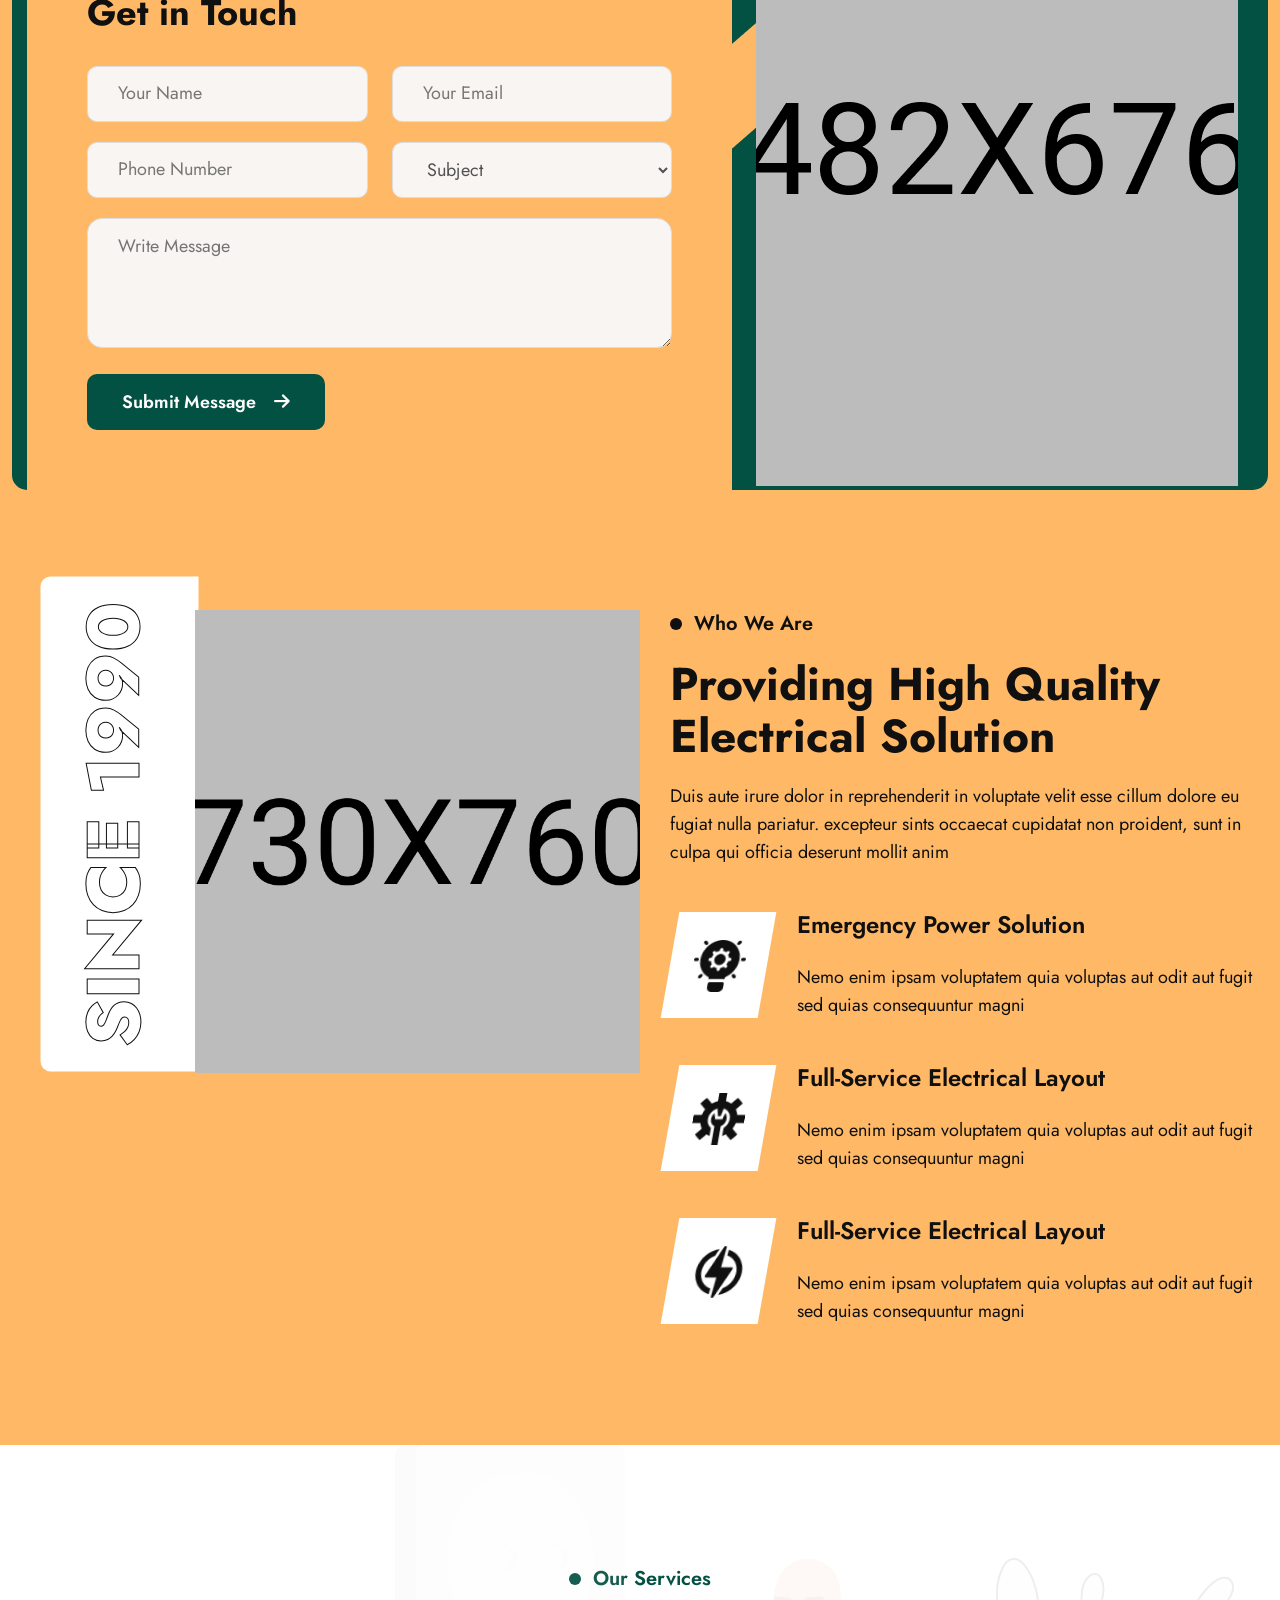
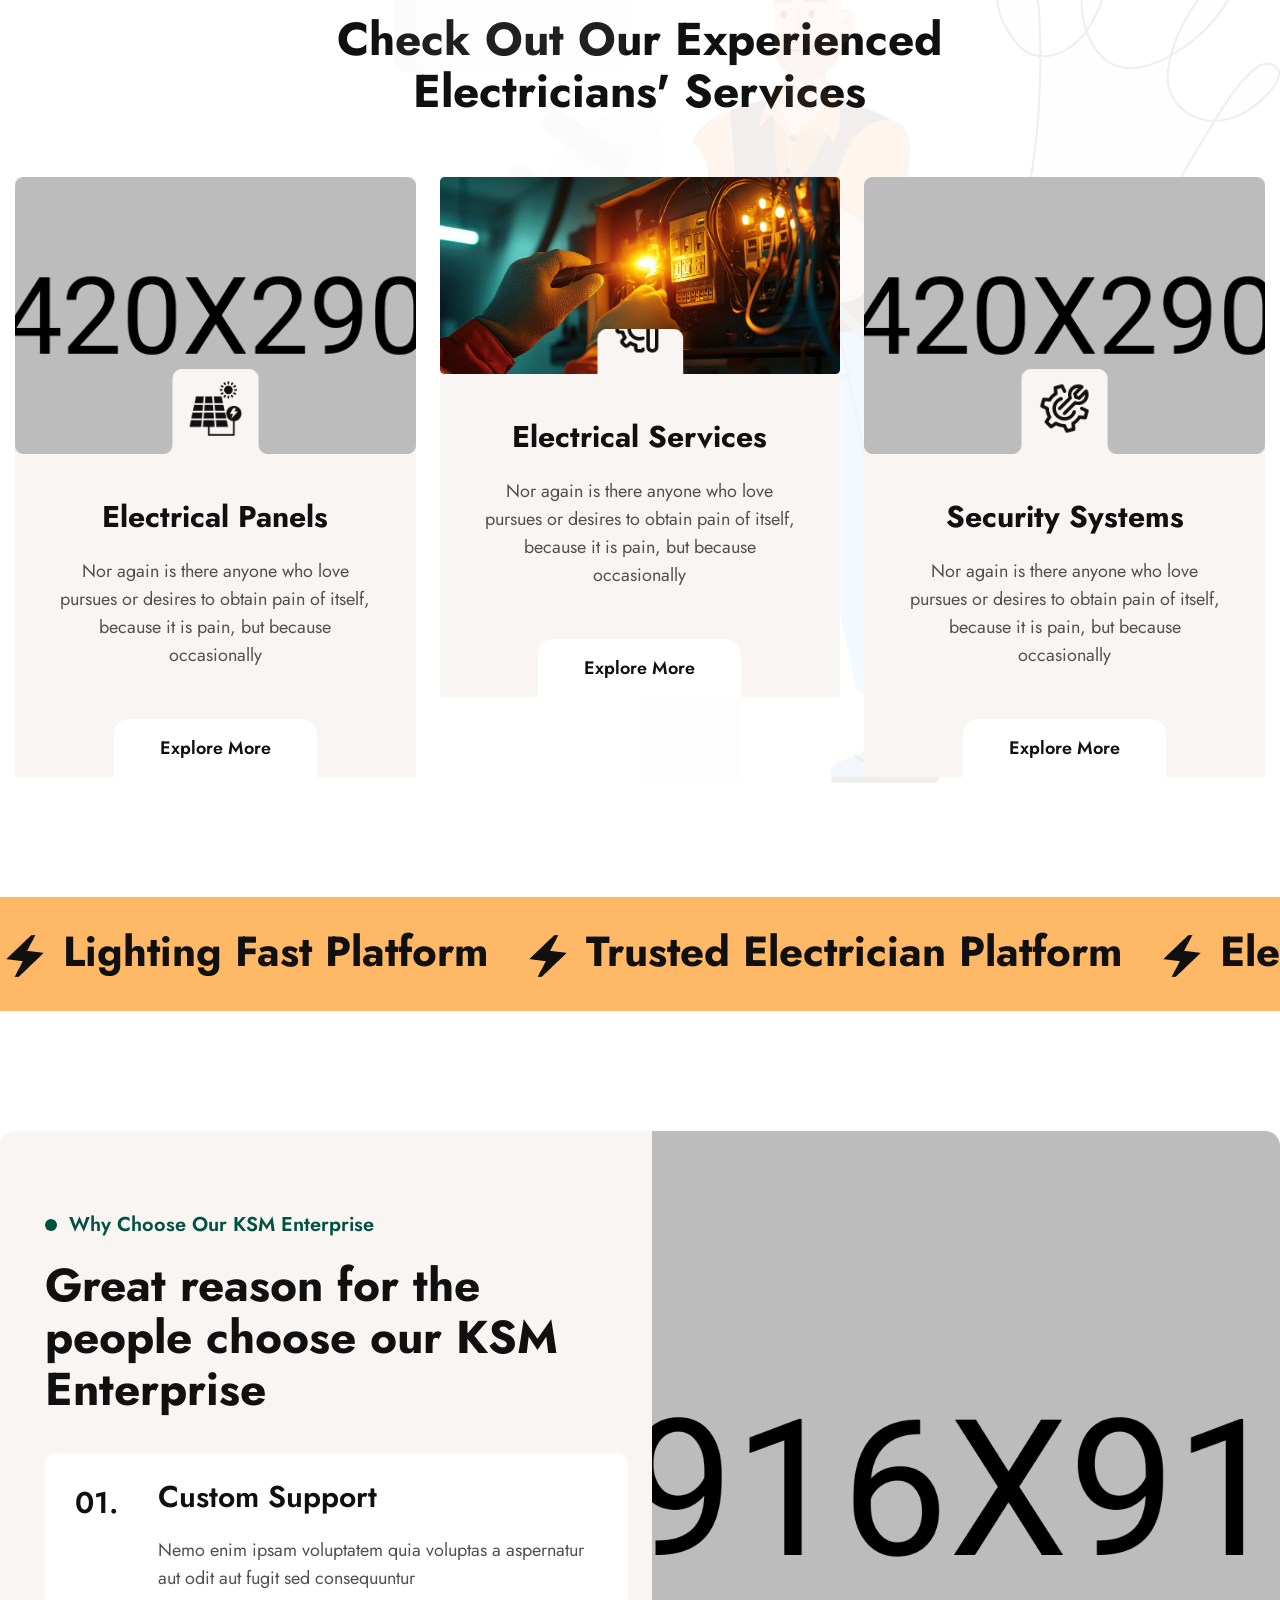
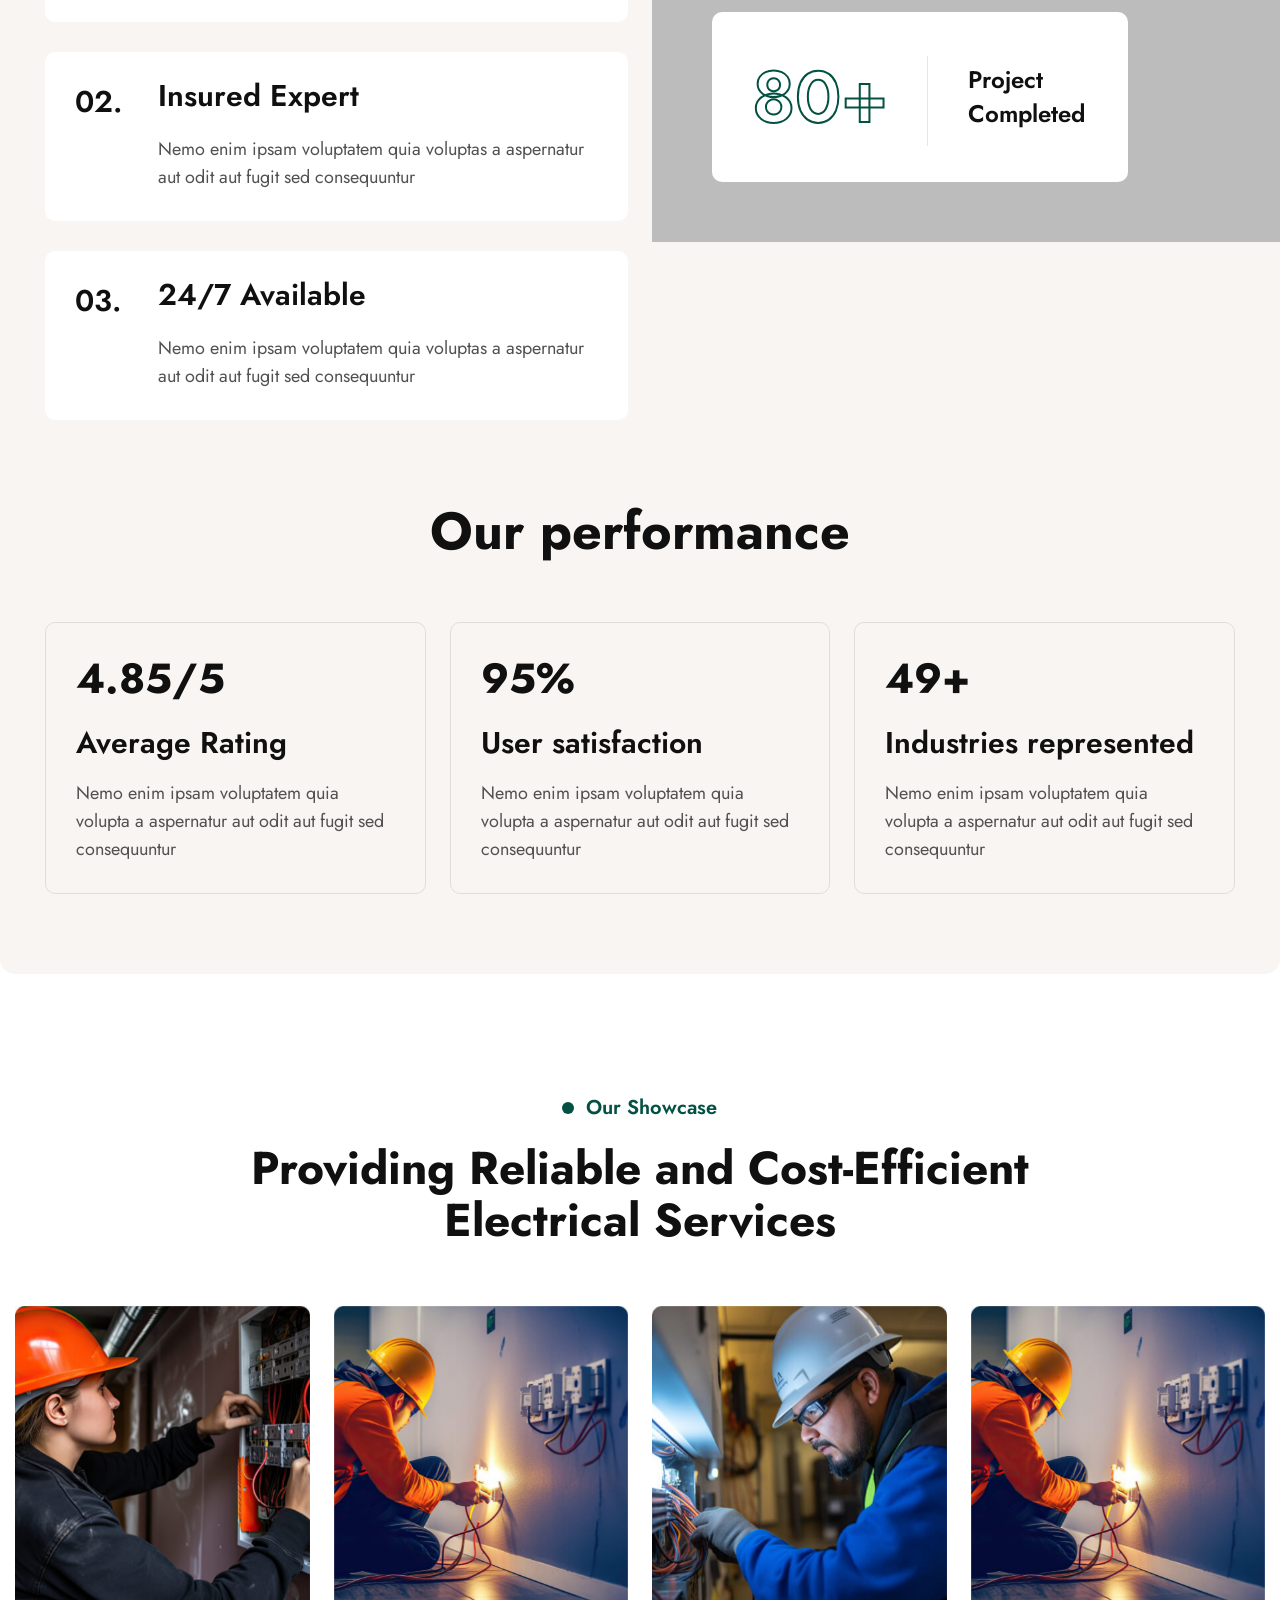
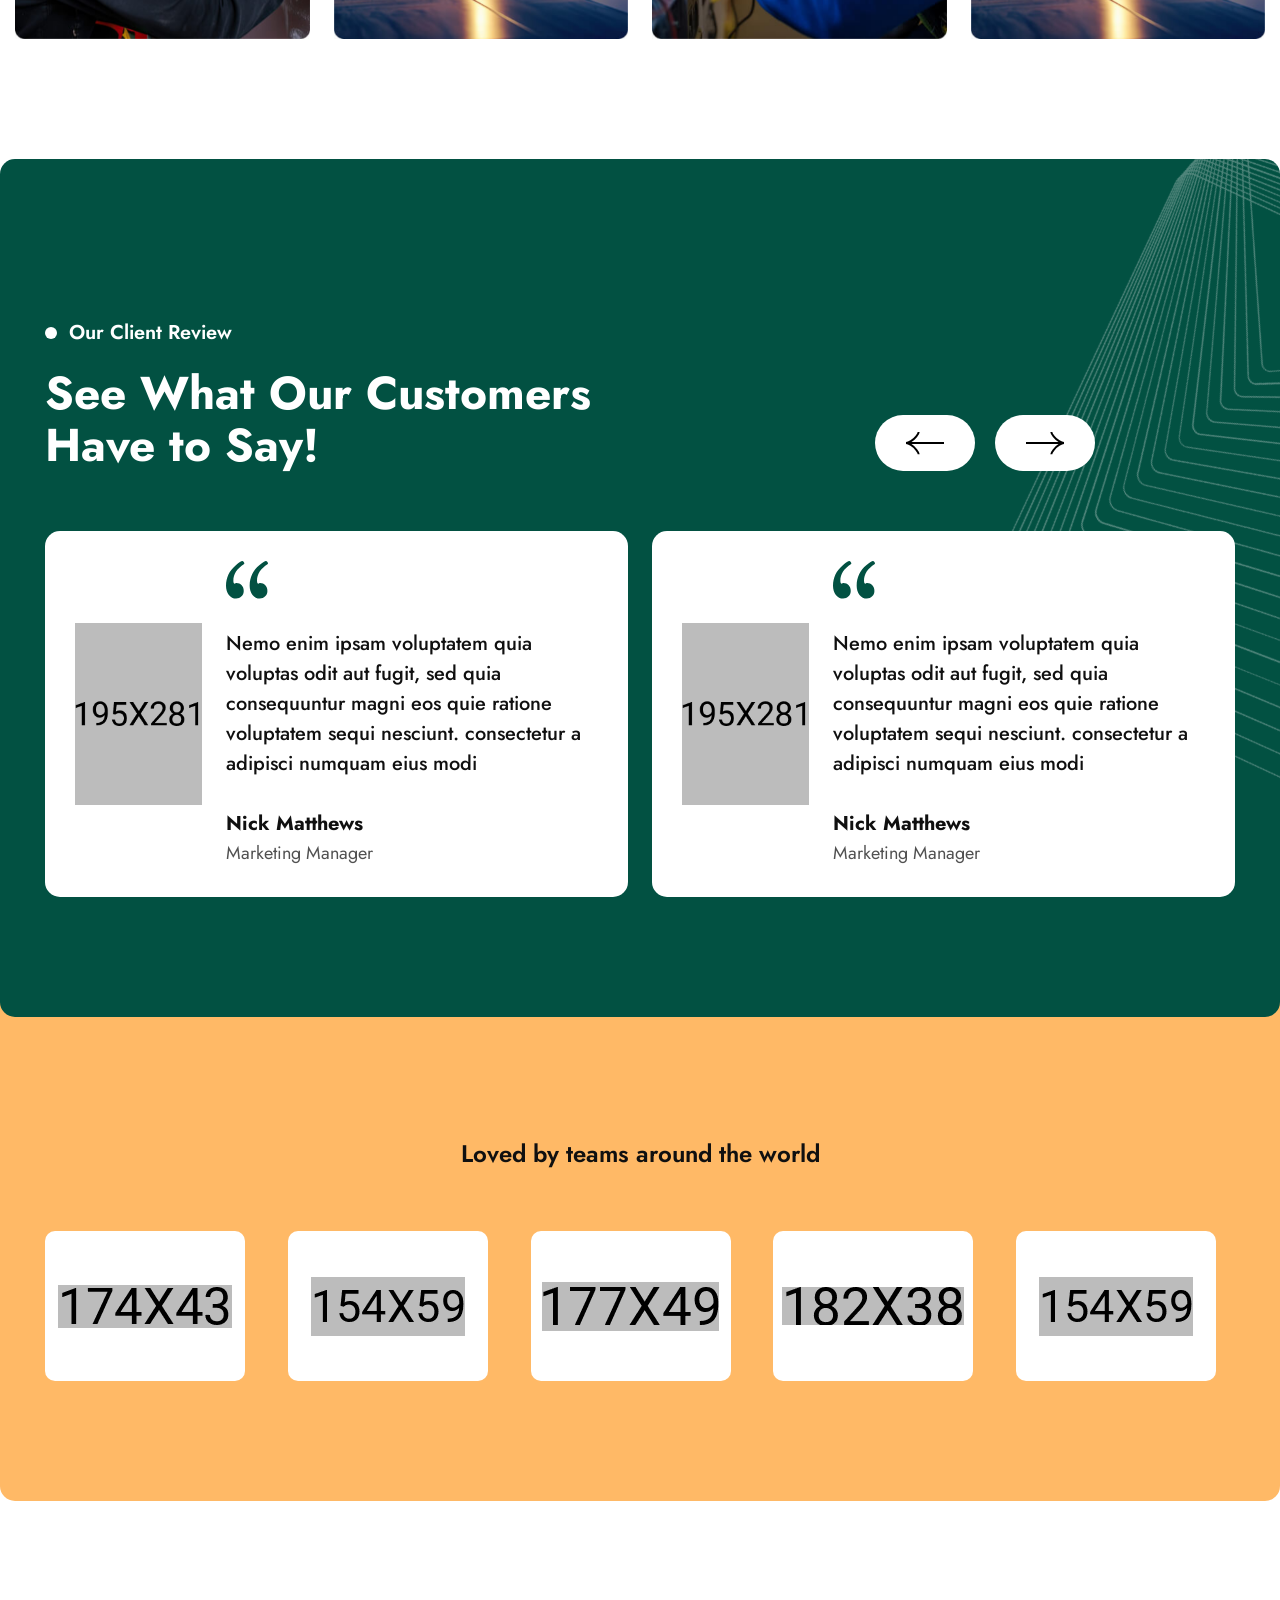
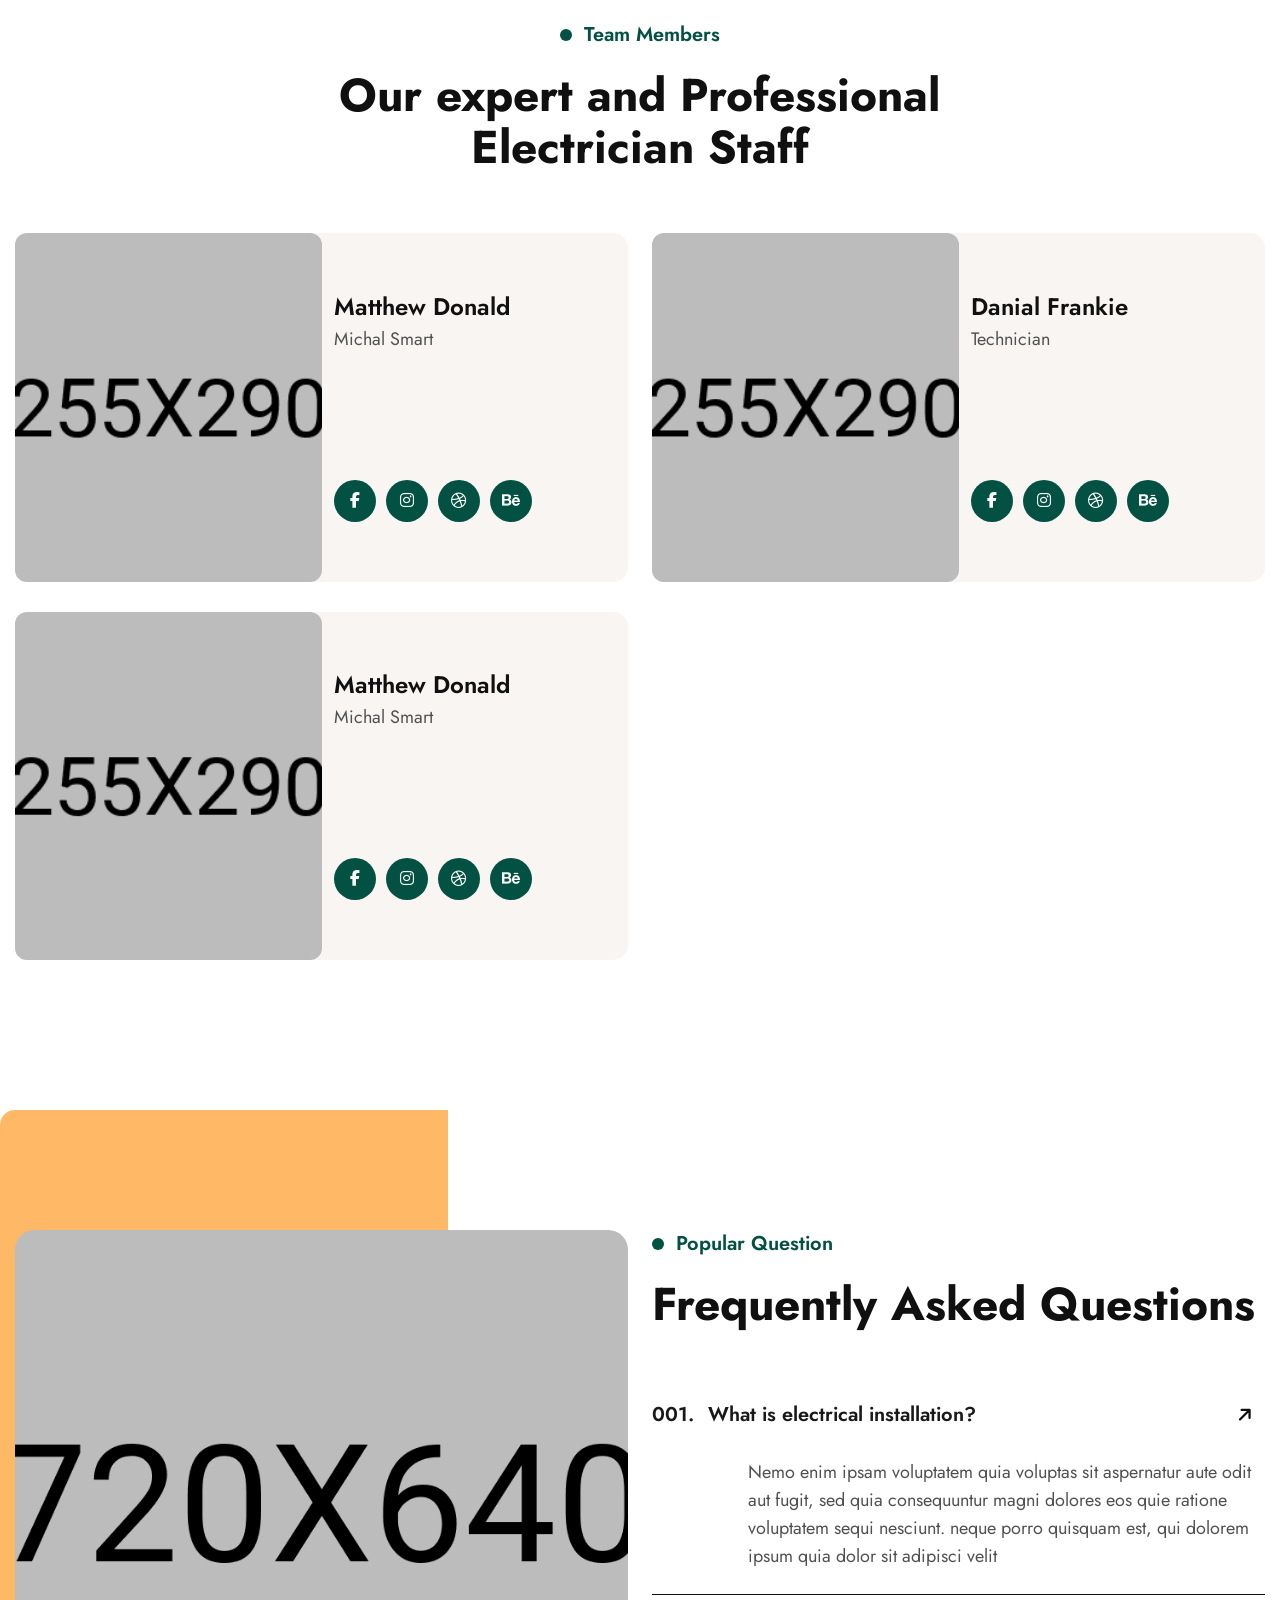
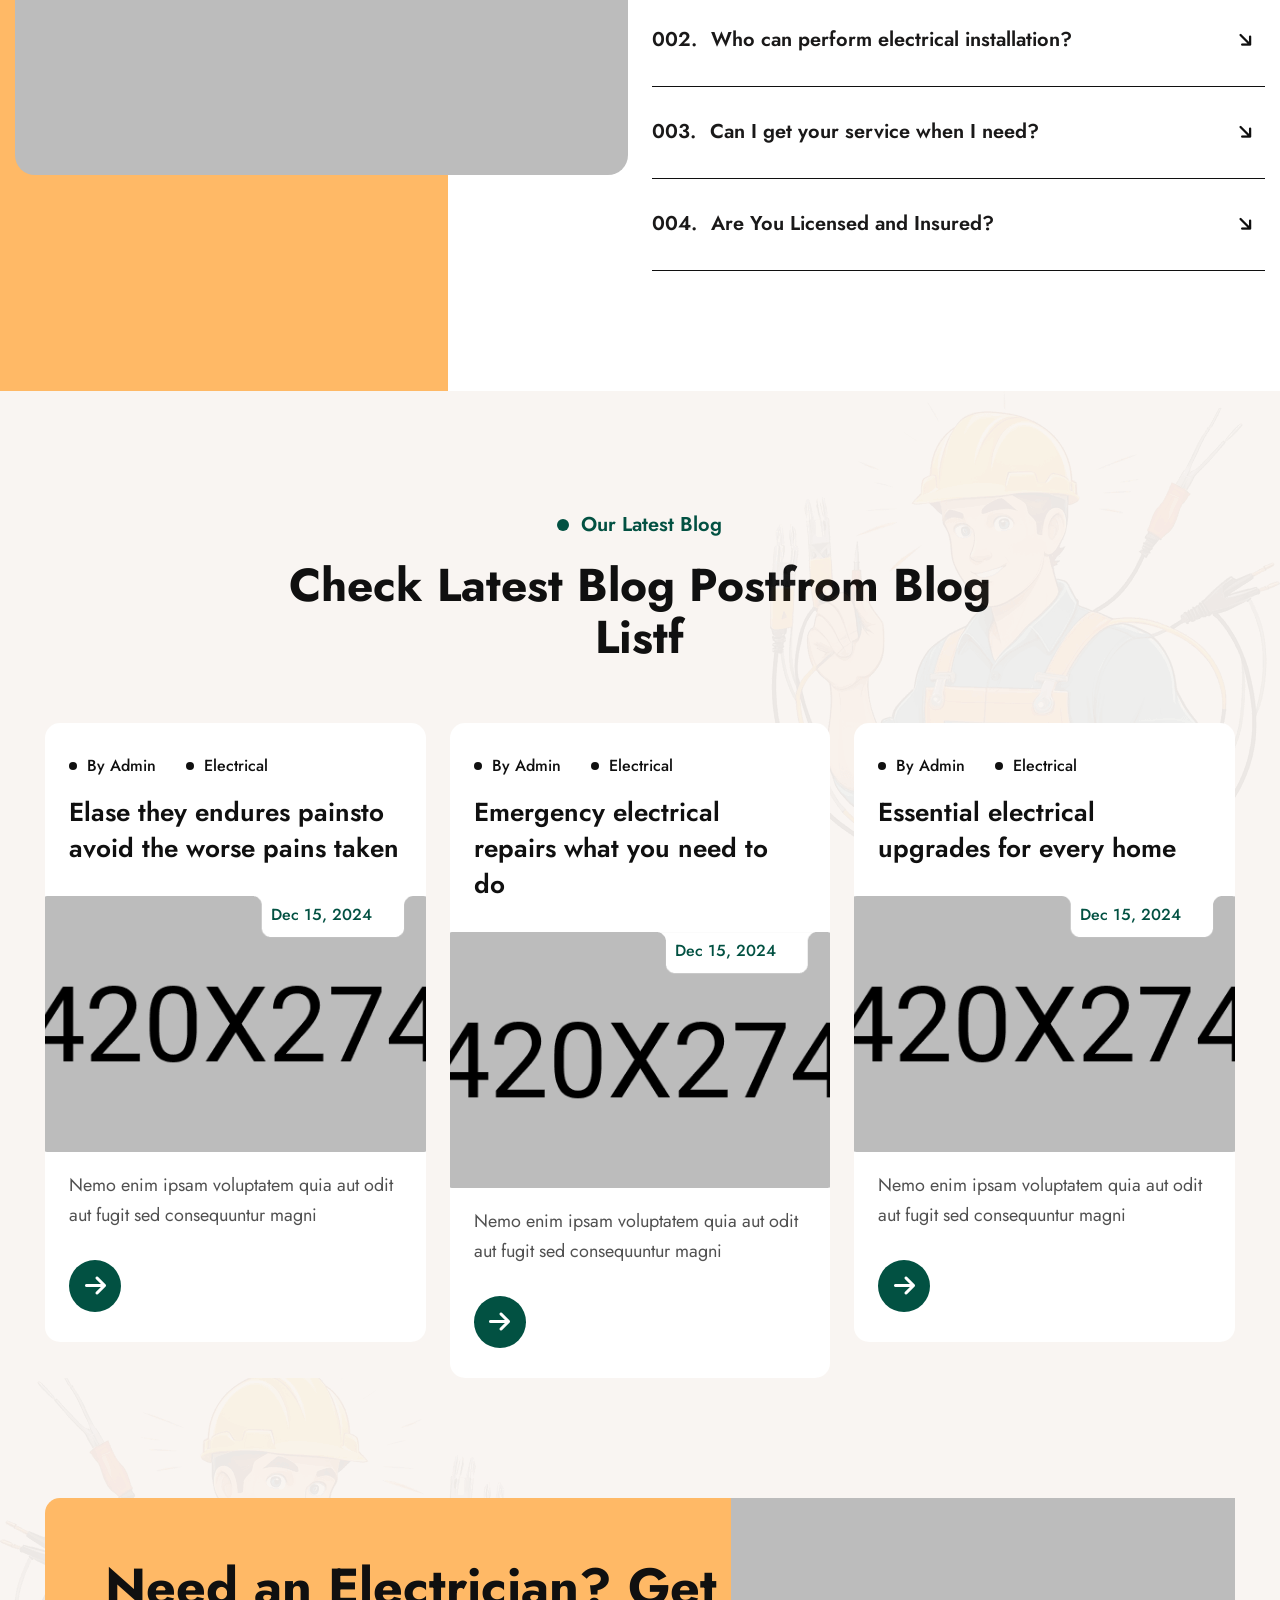
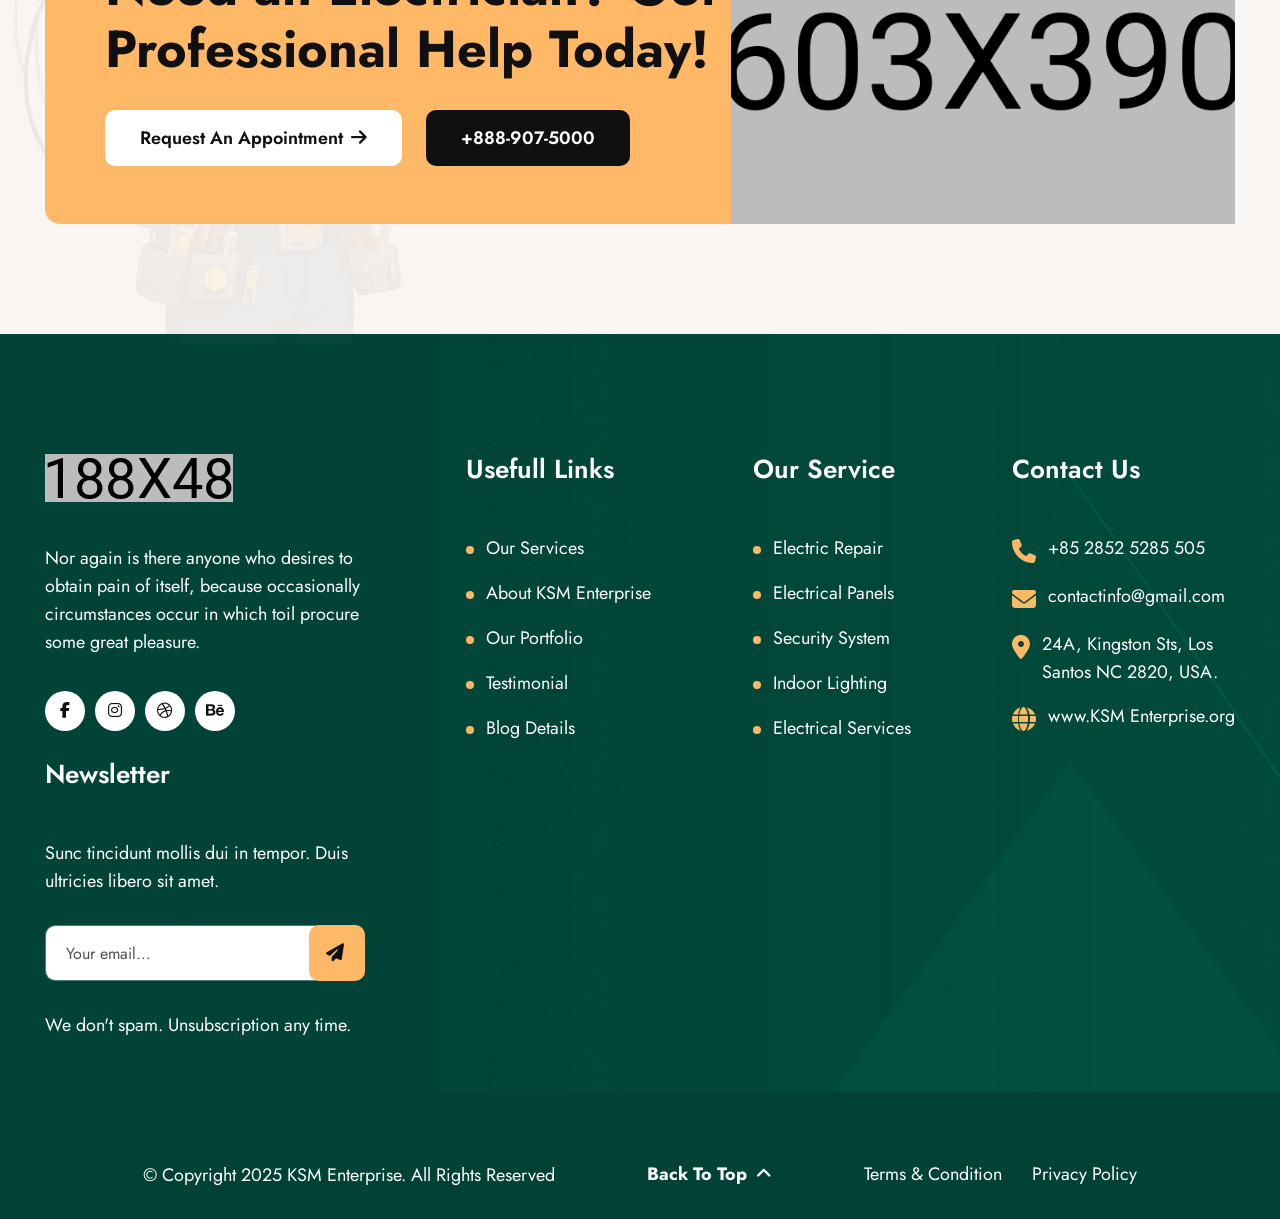
<file: index2.html>
<!DOCTYPE html>
<html lang="zxx">

<head>
    <!--=========== Meta Tags ==========-->
    <meta charset="UTF-8">
    <meta http-equiv="X-UA-Compatible" content="IE=edge">
    <meta name="viewport" content="width=device-width, initial-scale=1">
    <meta name="author" content="Rox_Themes">
    <meta name="description" content="KSM Enterprise - Electrical Services HtmlTemplate">
    <!--============= Page title ============ -->
    <title>KSM Enterprise - Electrical Services HtmlTemplate</title>
    <!--===== Favcion =====-->
    <link rel="shortcut icon" href="assets/images/favicon.png">
    <!--===== Bootstrap min.css =====-->
    <link rel="stylesheet" href="assets/css/bootstrap.min.css">
    <!--===== All Min Css =====-->
    <link rel="stylesheet" href="assets/css/all.min.css">
    <!--===== Animate.css =====-->
    <link rel="stylesheet" href="assets/css/animate.css">
    <!--===== MeanMenu.css =====-->
    <link rel="stylesheet" href="assets/css/meanmenu.css">
    <!--===== Swiper Bundle.css =====-->
    <link rel="stylesheet" href="assets/css/swiper-bundle.min.css">
    <!--===== Magnific Popup.css =====-->
    <link rel="stylesheet" href="assets/css/magnific-popup.css">
    <!--===== Text Splitting.css =====-->
    <link rel="stylesheet" href="assets/css/splitting.css">
    <!--===== Main.css =====-->
    <link rel="stylesheet" href="assets/css/main.css">
</head>

<body>

       <!--===== Preloader Start =====-->
    <div id="preloader" class="preloader">
        <div class="animation-preloader">
            <div class="txt-loading">
                <span data-text-preloader="K" class="letters-loading">
                    K
                </span>
                <span data-text-preloader="N" class="letters-loading">
                    S
                </span>
                <span data-text-preloader="S" class="letters-loading">
                    M
                </span>
                <span data-text-preloader=" " class="letters-loading">
                    &nbsp;
                </span>
                <span data-text-preloader="E" class="letters-loading">
                    E
                </span>
                <span data-text-preloader="N" class="letters-loading">
                    N
                </span>
                <span data-text-preloader="T" class="letters-loading">
                    T
                </span>
                <span data-text-preloader="E" class="letters-loading">
                    E
                </span>
                <span data-text-preloader="R" class="letters-loading">
                    R
                </span>
                <span data-text-preloader="P" class="letters-loading">
                    P
                </span>
                <span data-text-preloader="R" class="letters-loading">
                    R
                </span>
                <span data-text-preloader="I" class="letters-loading">
                    I
                </span>
                <span data-text-preloader="S" class="letters-loading">
                    S
                </span>
                <span data-text-preloader="E" class="letters-loading">
                    E
                </span>
                <span data-text-preloader="S" class="letters-loading">
                    S
                </span>
            </div>
            <p class="text-center">Loading</p>
        </div>
        <div class="loader">
            <div class="row">
                <div class="col-3 loader-section section-left">
                    <div class="bg"></div>
                </div>
                <div class="col-3 loader-section section-left">
                    <div class="bg"></div>
                </div>
                <div class="col-3 loader-section section-right">
                    <div class="bg"></div>
                </div>
                <div class="col-3 loader-section section-right">
                    <div class="bg"></div>
                </div>
            </div>
        </div>
    </div>

    <!--===== Mouse Cursor Start =====-->
    <div class="mouse-cursor cursor-outer"></div>
    <div class="mouse-cursor cursor-inner"></div>

    <!--===== Back To Top Start =====-->
    <button id="back-top" class="back-to-top">
        <i class="fa-solid fa-chevron-up"></i>
    </button>

    <!-- search -->
    <div class="search-overlay">
        <div class="d-table">
            <div class="d-table-cell">
                <div class="search-overlay-layer"></div>
                <div class="search-overlay-layer"></div>
                <div class="search-overlay-layer"></div>
                <div class="search-overlay-close">
                    <span class="search-overlay-close-line"></span>
                    <span class="search-overlay-close-line"></span>
                </div>
                <div class="search-overlay-form">
                    <form>
                        <input type="text" class="input-search" placeholder="Search here...">
                        <button type="button"><i class="fas fa-search"></i></button>
                    </form>
                </div>
            </div>
        </div>
    </div>


    <!-- MobileMenu    S T A R T -->
    <div class="global-menu-wrapper onepage-nav">
        <div class="global-menu-area text-center">
            <button class="global-menu-toggle"><i class="fa-solid fa-xmark"></i></button>
            <div class="mobile-logo">
                <a href='#'>
                    <img src="assets/images/logo/white-logo.png" alt="KSM Enterprise">
                </a>
            </div>
            <nav class="global-mobile-menu">
                <ul>
                    <li class="menu-item-has-children">
                        <a class="active" href='#'>Home</a>
                        <ul class="sub-menu">
                            <li><a href='index.html'>Home One</a></li>
                            <li><a class="active" href='index2.html'>Home Two</a></li>
                        </ul>
                    </li>
                    <li><a href='about.html'>About</a></li>
                    <li class="menu-item-has-children">
                        <a href='#'> Services </a>
                        <ul class="sub-menu">
                            <li><a href='services.html'>Services</a></li>
                            <li><a href='service-details.html'>Service Details</a></li>
                        </ul>
                    </li>
                    <li class="menu-item-has-children">
                        <a href='#'> Blog </a>
                        <ul class="sub-menu">
                            <li><a href='blog.html'>Blog</a></li>
                            <li><a href='blog-details.html'>Blog Details</a></li>
                        </ul>
                    </li>
                    <li class="menu-item-has-children">
                        <a href='#'> Pages </a>
                        <ul class="sub-menu">
                            <li><a href='projects.html'>Projects</a></li>
                            <li><a href='project-details.html'>Project Details</a></li>
                            <li><a href='team.html'>Team Members</a></li>
                            <li><a href='pricing.html'>Pricing Plans</a></li>
                            <li><a href='faq.html'>Faq Page</a></li>
                            <li><a href='404.html'>404 Page</a></li>
                        </ul>
                    </li>
                    <li><a href='contact.html'>Contact</a></li>
                </ul>
            </nav>
        </div>
    </div>

    <!-- Header Section    S T A R T -->
    <header class="global-header2 header-layout2">
        <div class="header-top-area">
            <div class="container-1320">
                <div class="header-top-wrapper">
                    <div class="social-content">
                        <ul>
                            <li><a href="tel:234-567-8912"><span><i class="fa-solid fa-phone"></i></span>Hot Line:
                                    +(+62)546 158 361
                                </a></li>
                        </ul>
                    </div>
                    <div class="content">
                        <p class="header-top-wrapper__text">Our electrician experts are waiting for you! <a
                                href="contact.html">Contact now </a>
                        </p>
                    </div>
                    <div class="social-content">
                        <ul>
                            <li><a href="contact.html"><span><i class="fa-solid fa-location-dot"></i></span>Broadway, 24th Floor,
                                    San Francisco</a></li>
                        </ul>
                    </div>
                </div>
            </div>
        </div>
        <div class="sticky-wrapper">
            <!-- Main Menu Area -->
            <div class="container-1320">
                <div class="global-header2-menu-area">
                    <div class="row align-items-center justify-content-between">
                        <div class="col-xl-2 col-2">
                            <div class="header-logo">
                                <a href='#'>
                                    <img src="assets/images/logo/black-logo.png" alt="KSM Enterprise">
                                </a>
                            </div>
                        </div>
                        <div class="col-xl-7 col-2 text-center">
                            <nav class="global-header2-menu-area-main-menu d-none d-xl-inline-block ">
                                <ul>
                                    <li class="global-header2-menu-item-has-children">
                                        <a class='active' href='#'>Home</a>
                                        <ul class="sub-menu">
                                            <li><a href='index.html'>Home One</a></li>
                                            <li><a class="active" href='index2.html'>Home Two</a></li>
                                        </ul>
                                    </li>
                                    <li><a href='about.html'>About Us</a></li>
                                    <li class="global-header2-menu-item-has-children">
                                        <a href='#'>Services</a>
                                        <ul class="sub-menu">
                                            <li><a href='services.html'>Services</a></li>
                                            <li><a href='service-details.html'>Service Details</a></li>
                                        </ul>
                                    </li>
                                    <li class="global-header2-menu-item-has-children">
                                        <a href='#'> Page </a>
                                        <ul class="sub-menu">
                                            <li><a href='projects.html'>Projects</a></li>
                                            <li><a href='project-details.html'>Project Details</a></li>
                                            <li><a href='team.html'>Team Members</a></li>
                                            <li><a href='pricing.html'>Pricing Plans</a></li>
                                            <li><a href='faq.html'>Faq Page</a></li>
                                            <li><a href='404.html'>404 Page</a></li>
                                        </ul>
                                    </li>
                                    <li class="global-header2-menu-item-has-children">
                                        <a href='#'> Blog </a>
                                        <ul class="sub-menu">
                                            <li><a href='blog.html'>Blog</a></li>
                                            <li><a href='blog-details.html'>Blog Details</a></li>
                                        </ul>
                                    </li>
                                    <li><a href='contact.html'>Contact</a></li>
                                </ul>
                            </nav>
                            <div class="header-button d-xl-none">
                                <button type="button" class="global-menu-toggle sidebar-btn">
                                    <span class="line"></span>
                                    <span class="line"></span>
                                    <span class="line"></span>
                                </button>
                            </div>
                        </div>
                        <div class="col-xl-3 d-none d-xl-block text-end">
                            <div class="global-header2-header-button others-options">
                                <div class="option-item">
                                    <a href="#" class="search-box me-5"><i class="fas fa-search"></i></a>
                                </div>
                                <div class="btn-wrapper">
                                    <a class="theme-btn style2" href="contact.html">Booking Now <i class="fa-solid fa-arrow-right"></i></a>
                                </div>
                            </div>
                        </div>
                    </div>
                </div>
            </div>
        </div>
    </header>

    <!-- Intro Section S T A R T -->
    <section id="intro" class="intro2 fix slider-nav-area">
        <div class="container-1770">
            <div class="swiper one-grid-banner-slider">
                <div class="swiper-wrapper">
                    <div class="swiper-slide">
                        <div class="intro2-bg  position-relative bg-img"
                            style="background-image: url(assets/images/intro/intro-thumb2_1.jpg);">
                            <div class="container-1320">
                                <div class="row">
                                    <div class="col-xl-6 col-lg-8">
                                        <div class="intro2-content">
                                            <h5 class="intro2-content__subtitle" data-ani="slideindown"
                                                data-ani-delay="0.3s">Wellcome To Our KSM Enterprise</h5>
                                            <h1 class="intro2-content__title" data-ani="slideindown"
                                                data-ani-delay="0.5s">Bright Solutions
                                                for Dark Problems</h1>
                                            <p class="intro2-content__text" data-ani="slideindown"
                                                data-ani-delay="0.7s">Duis aute irure dolor in reprehenderit in
                                                voluptate velit
                                                esse cillum fugiat nulla pariatur. excepteur sint occaecat cupidatat</p>
                                            <div class="intro2-content__btn-wrapper" data-ani="slideindown"
                                                data-ani-delay="0.9s">
                                                <a class="theme-btn style2" href="contact.html">Contact Us Now <i class="fa-solid fa-arrow-right"></i></a>
                                            </div>
                                        </div>
                                    </div>

                                    <div class="col-xl-6 col-lg-4">
                                        <div class="intro2-right">
                                            <div class="intro2-right-video">
                                                <a href="https://www.youtube.com/watch?v=Cn4G2lZ_g2I"
                                                    class="intro2-right-video-btn ripple popup-video">
                                                    <i class="fa-solid fa-play"></i>
                                                </a>
                                            </div>
                                            <div class="intro2-right-experience">
                                                <h3 class="intro2-right-experience__year">SINCE 1990</h3>
                                                <a class="intro2-right-experience-btn" href="contact.html">Contact With
                                                    Us</a>
                                            </div>
                                        </div>
                                    </div>
                                </div>
                            </div>
                        </div>
                    </div>
                </div>

                <div class="swiper-arrow">
                    <div class="swiper-nav swiper-next"><img class="svg-img"
                            src="assets/images/intro/slider-arrow-left.svg" alt="arrow">
                    </div>
                    <div class="swiper-nav swiper-prev"><img class="svg-img"
                            src="assets/images/intro/slider-arrow-right.svg" alt="arrow"></div>
                </div>
            </div>

            <ul class="intro2-social">
                <li><a href="#!">FACEBOOK</a></li>
                <li><a href="#!">TWITTER</a></li>
                <li><a href="#!">INSTAGRAM</a></li>
                <li><a href="#!">LINKEDIN</a></li>
                <li><a href="#!">DRIBBBLE</a></li>
            </ul>
        </div>
        <!-- Feature Section S T A R T -->
        <div class="feature2 section-padding">
            <div class="hand-shape">
                <img src="assets/images/intro/hand-shape.png" alt="shape">
            </div>
            <div class="container-1320 ">
                <div class="row gy-4 gx-60">
                    <div class="col-xl-4 col-md-6">
                        <div class="feature2-card wow fadeInUp" data-wow-delay=".3s">
                            <h3 class="feature2-card__number">01 </h3>
                            <h4><a class="feature2-card__title" href="#!">Licensed Technicians</a>
                            </h4>
                            <p class="feature2-card__text">Duis aute irure dolor in reprehenderit in voluptate in velit
                                esse
                                cillum dolore fugiat</p>
                            <a class="feature2-card__btn" href="#!"><i class="fa-solid fa-arrow-right"></i></a>
                        </div>
                    </div>
                    <div class="col-xl-4 col-md-6">
                        <div class="feature2-card wow fadeInUp" data-wow-delay=".5s">
                            <h3 class="feature2-card__number">02 </h3>
                            <h4><a class="feature2-card__title" href="#!">Top Rated Service</a></h4>
                            <p class="feature2-card__text">Duis aute irure dolor in reprehenderit in voluptate in velit
                                esse
                                cillum dolore fugiat</p>
                            <a class="feature2-card__btn" href="#!"><i class="fa-solid fa-arrow-right"></i></a>
                        </div>
                    </div>
                    <div class="col-xl-4 col-md-6">
                        <div class="feature2-card mb-0 wow fadeInUp" data-wow-delay=".7s">
                            <h3 class="feature2-card__number">03 </h3>
                            <h4><a class="feature2-card__title" href="#!">Timely Services</a></h4>
                            <p class="feature2-card__text">Duis aute irure dolor in reprehenderit in voluptate in velit
                                esse
                                cillum dolore fugiat</p>
                            <a class="feature2-card__btn" href="#!"><i class="fa-solid fa-arrow-right"></i></a>
                        </div>
                    </div>
                </div>
            </div>
        </div>
    </section>

    <!-- Contact Section S T A R T -->
    <section class="contact2">
        <div class="container-fluid">
            <div class="contact2-card">
                <div class="container-1320">
                    <div class="row justify-content-center">
                        <div class="col-xl-7 col-lg-9">
                            <div class="contact2-card__form wow fadeInUp" data-wow-delay=".3s">
                                <h4 class="contact2-card__form-title">Get in Touch</h4>
                                <form action="#!" id="contact-form" class="content-form-items">
                                    <div class="row g-4">
                                        <div class="col-lg-12"
                                            style="visibility: visible; animation-delay: 0.3s; animation-name: fadeInUp;">
                                            <div class="row">
                                                <div class="col-md-6">
                                                    <div class="form-clt">
                                                        <input type="text" name="name" id="name"
                                                            placeholder="Your Name">
                                                    </div>
                                                </div>
                                                <div class="col-md-6">
                                                    <div class="form-clt">
                                                        <input type="email" name="email" id="email"
                                                            placeholder="Your Email">
                                                    </div>
                                                </div>
                                                <div class="col-md-6">
                                                    <div class="form-clt">
                                                        <input type="text" name="phone" id="phone"
                                                            placeholder="Phone Number">
                                                    </div>
                                                </div>
                                                <div class="col-md-6">
                                                    <select class="nice-select form-clt" id="validationDefault04"
                                                        required="">
                                                        <option selected="" disabled="" value="">Subject</option>
                                                        <option>Tv</option>
                                                        <option>Freeze</option>
                                                        <option>Rice Cooker</option>
                                                    </select>
                                                </div>
                                                <div class="col-md-12">
                                                    <div class="form-clt">
                                                        <textarea name="message" id="message"
                                                            placeholder="Write Message"></textarea>
                                                    </div>
                                                    <div class="contact2-card__form-button-wrapper">
                                                        <button class="theme-btn style1" type="submit">Submit Message <i class="fa-solid fa-arrow-right"></i></button>
                                                    </div>
                                                </div>
                                            </div>
                                        </div>
                                    </div>
                                </form>
                            </div>
                        </div>
                        <div class="col-xl-5">
                            <div class="contact2-card__thumb wow fadeInRight" data-wow-delay=".3s">
                                <img src="assets/images/contact/contact-thumb2_1.png" alt="thumb">
                            </div>
                        </div>
                    </div>
                </div>

                <div class="contact2-card__shape1">
                    <img src="assets/images/contact/contact-shape2_1.png" alt="shape">
                </div>
                <div class="contact2-card__shape2">
                    <img src="assets/images/contact/contact-shape2_2.png" alt="shape">
                </div>
            </div>
        </div>
    </section>

    <!-- About Section S T A R T -->
    <section class="about2 section-padding fix">
        <div class="container-1770">
            <div class="row g-0">
                <div class="col-lg-6">
                    <div class="about2-left">
                        <div class="about2-left__thumb wow fadeInLeft" data-wow-delay=".3s">
                            <img src="assets/images/about/about-thumb2_1.png" alt="thumb">
                        </div>
                        <h2 class="about2-left__year">SINCE 1990</h2>
                    </div>
                </div>
                <div class="col-lg-6">
                    <div class="about2-content">
                        <div class="section-title wow fadeInUp" data-wow-delay=".3s">
                            <h6 class="section-title__subtitle">Who We Are</h6>
                            <h2 class="section-title__title">Providing High Quality Electrical Solution</h2>
                            <p class="section-title__text">Duis aute irure dolor in reprehenderit in voluptate velit
                                esse cillum dolore eu fugiat nulla pariatur. excepteur sints occaecat cupidatat non
                                proident, sunt in
                                culpa qui officia deserunt mollit anim</p>

                        </div>
                        <div class="about2-content__list wow fadeInUp" data-wow-delay=".5s">
                            <div class="about2-content__list-icon">
                                <img class="svg-img" src="assets/images/about/about-icon2_1.svg" alt="icon">
                            </div>
                            <div>
                                <h4 class="about2-content__list-title">Emergency Power Solution</h4>
                                <p class="about2-content__list-text">Nemo enim ipsam voluptatem quia voluptas aut odit
                                    aut fugit sed quias consequuntur magni </p>
                            </div>
                        </div>
                        <div class="about2-content__list wow fadeInUp" data-wow-delay=".6s">
                            <div class="about2-content__list-icon">
                                <img class="svg-img" src="assets/images/about/about-icon2_2.svg" alt="icon">
                            </div>
                            <div>
                                <h4 class="about2-content__list-title">Full-Service Electrical Layout</h4>
                                <p class="about2-content__list-text">Nemo enim ipsam voluptatem quia voluptas aut odit
                                    aut fugit sed quias consequuntur magni </p>
                            </div>
                        </div>
                        <div class="about2-content__list wow fadeInUp" data-wow-delay=".7s">
                            <div class="about2-content__list-icon">
                                <img class="svg-img" src="assets/images/about/about-icon2_3.svg" alt="icon">
                            </div>
                            <div>
                                <h4 class="about2-content__list-title">Full-Service Electrical Layout</h4>
                                <p class="about2-content__list-text">Nemo enim ipsam voluptatem quia voluptas aut odit
                                    aut fugit sed quias consequuntur magni </p>
                            </div>
                        </div>
                    </div>
                </div>
            </div>
        </div>
    </section>

    <!-- Service Section S T A R T -->
    <section class="service2 section-padding fix">
        <div class="container-1320">
            <div class="row justify-content-center mb-60">
                <div class="col-xxl-7 col-xl-8">
                    <div class="section-title text-center wow fadeInUp" data-wow-delay=".3s">
                        <h6 class="section-title__subtitle">Our Services</h6>
                        <h2 class="section-title__title">Check Out Our Experienced
                            Electricians' Services</h2>
                    </div>
                </div>
            </div>
            <div class="row gx-30">
                <div class="col-xl-4 col-md-6">
                    <div class="service2-card wow fadeInUp" data-wow-delay=".3s">
                        <div class="service2-card__thumb">
                            <div data-mask-src="assets/images/service/services2_1.png"> <img
                                    class="service2-card__image" src="assets/images/service/services2_1.jpg"
                                    alt="thumb"></div>
                        </div>
                        <div class="service2-card__icon">
                            <img src="assets/images/service/service-icon2_1.svg" alt="Icon">
                        </div>
                        <div class="service2-card-content">
                            <h3><a href="service-details.html" class="service2-card-content__title">Electrical
                                    Panels</a>
                            </h3>
                            <p class="service2-card-content__text">Nor again is there anyone who love pursues or desires
                                to
                                obtain pain of itself, because it is pain, but because occasionally </p>
                            <div class="service2-card-content__btn-wrapper">
                                <a class="service2-card-content__btn-wrapper-btn" href="service-details.html">Explore
                                    More</a>
                            </div>
                        </div>
                    </div>
                </div>
                <div class="col-xl-4 col-md-6">
                    <div class="service2-card wow fadeInUp" data-wow-delay=".5s">
                        <div class="service2-card__thumb">
                            <div data-mask-src="assets/images/service/services2_2.png"> <img
                                    class="service2-card__image" src="assets/images/service/services2_2.jpg"
                                    alt="thumb"></div>
                        </div>
                        <div class="service2-card__icon">
                            <img src="assets/images/service/service-icon2_2.svg" alt="Icon">
                        </div>
                        <div class="service2-card-content">
                            <h3><a href="service-details.html" class="service2-card-content__title">Electrical
                                    Services</a>
                            </h3>
                            <p class="service2-card-content__text">Nor again is there anyone who love pursues or desires
                                to
                                obtain pain of itself, because it is pain, but because occasionally </p>
                            <div class="service2-card-content__btn-wrapper">
                                <a class="service2-card-content__btn-wrapper-btn" href="service-details.html">Explore
                                    More</a>
                            </div>
                        </div>
                    </div>
                </div>
                <div class="col-xl-4 col-md-6">
                    <div class="service2-card mb-0 wow fadeInUp" data-wow-delay=".7s">
                        <div class="service2-card__thumb">
                            <div data-mask-src="assets/images/service/services2_3.png"> <img
                                    class="service2-card__image" src="assets/images/service/services2_3.jpg"
                                    alt="thumb"></div>
                        </div>
                        <div class="service2-card__icon">
                            <img src="assets/images/service/service-icon2_3.svg" alt="Icon">
                        </div>
                        <div class="service2-card-content">
                            <h3><a href="service-details.html" class="service2-card-content__title">Security Systems</a>
                            </h3>
                            <p class="service2-card-content__text">Nor again is there anyone who love pursues or desires
                                to
                                obtain pain of itself, because it is pain, but because occasionally </p>
                            <div class="service2-card-content__btn-wrapper">
                                <a class="service2-card-content__btn-wrapper-btn" href="service-details.html">Explore
                                    More</a>
                            </div>
                        </div>
                    </div>
                </div>
            </div>
            <div class="service2-shape1">
                <img src="assets/images/service/services2-shape1.png" alt="Shape">
            </div>
        </div>
    </section>

    <!-- Marquee Section S T A R T -->
    <div class="marquee2 fix">
        <div class="marquee2-scrolling">
            <div class="marquee2-scrolling__item">
                <div class="marquee2-scrolling__item-text"><span><img src="assets/images/marquee/marquee1_1.png"
                            alt="img"></span> Lighting Fast Platform</div>
                <div class="marquee2-scrolling__item-text"><span><img src="assets/images/marquee/marquee1_1.png"
                            alt="img"></span> Trusted Electrician Platform</div>
                <div class="marquee2-scrolling__item-text"><span><img src="assets/images/marquee/marquee1_1.png"
                            alt="img"></span> Electric Platform Company</div>
                <div class="marquee2-scrolling__item-text"><span><img src="assets/images/marquee/marquee1_1.png"
                            alt="img"></span> Trusted Electrician Platform</div>

            </div>
            <div class="marquee2-scrolling__item">
                <div class="marquee2-scrolling__item-text"><span><img src="assets/images/marquee/marquee1_1.png"
                            alt="img"></span> Lighting Fast Platform</div>
                <div class="marquee2-scrolling__item-text"><span><img src="assets/images/marquee/marquee1_1.png"
                            alt="img"></span> Trusted Electrician Platform</div>
                <div class="marquee2-scrolling__item-text"><span><img src="assets/images/marquee/marquee1_1.png"
                            alt="img"></span> Electric Platform Company</div>
                <div class="marquee2-scrolling__item-text"><span><img src="assets/images/marquee/marquee1_1.png"
                            alt="img"></span> Trusted Electrician Platform</div>

            </div>
        </div>
    </div>

    <!-- why Choose Us Section S T A R T -->
    <section class="why-choose2 fix">
        <div class="container-1600">
            <div class="row">
                <div class="col-lg-6">
                    <div class="why-choose2-content">
                        <div class="section-title pb-2 wow fadeInUp" data-wow-delay=".3s">
                            <h6 class="section-title__subtitle">Why Choose Our KSM Enterprise</h6>
                            <h2 class="section-title__title">Great reason for the people
                                choose our KSM Enterprise</h2>

                        </div>
                        <div class="why-choose2-content-list wow fadeInUp" data-wow-delay=".4s">
                            <div class="why-choose2-content-list__number">
                                01.
                            </div>
                            <div class="why-choose2-content-list-content">
                                <h4 class="why-choose2-content-list-content__title">Custom Support</h4>
                                <p class="why-choose2-content-list-content__text">Nemo enim ipsam voluptatem quia
                                    voluptas a aspernatur aut odit aut fugit sed consequuntur </p>
                            </div>
                        </div>
                        <div class="why-choose2-content-list wow fadeInUp" data-wow-delay=".6s">
                            <div class="why-choose2-content-list__number">
                                02.
                            </div>
                            <div class="why-choose2-content-list-content">
                                <h4 class="why-choose2-content-list-content__title">Insured Expert</h4>
                                <p class="why-choose2-content-list-content__text">Nemo enim ipsam voluptatem quia
                                    voluptas a aspernatur aut odit aut fugit sed consequuntur </p>
                            </div>
                        </div>
                        <div class="why-choose2-content-list wow fadeInUp" data-wow-delay=".8s">
                            <div class="why-choose2-content-list__number">
                                03.
                            </div>
                            <div class="why-choose2-content-list-content">
                                <h4 class="why-choose2-content-list-content__title">24/7 Available</h4>
                                <p class="why-choose2-content-list-content__text">Nemo enim ipsam voluptatem quia
                                    voluptas a aspernatur aut odit aut fugit sed consequuntur </p>
                            </div>
                        </div>
                    </div>
                </div>
                <div class="col-lg-6">
                    <div class="why-choose2-right">
                        <div class="why-choose2-right__thumb wow fadeInRight" data-wow-delay=".3s">
                            <img src="assets/images/why-choose/why-choose-right.jpg" alt="thumb">
                        </div>
                        <div class="why-choose2-right__counter">
                            <h3 class="why-choose2-right__counter-count"><span>80</span>+</h3>
                            <p class="why-choose2-right__counter-text">Project
                                Completed</p>
                        </div>
                    </div>
                </div>
            </div>

            <div class="performance2">
                <div class="performance2__title">Our performance</div>
                <div class="row gx-60">
                    <div class="col-xl-4 col-md-6">
                        <div class="performance2-card wow fadeInUp" data-wow-delay=".3s">
                            <h3 class="performance2-card__count"><span class="counters-item">4.85</span>/5</h3>
                            <h4 class="performance2-card__title">Average Rating</h4>
                            <p class="performance2-card__text">Nemo enim ipsam voluptatem quia volupta a aspernatur aut
                                odit aut fugit sed consequuntur </p>
                        </div>
                    </div>
                    <div class="col-xl-4 col-md-6">
                        <div class="performance2-card wow fadeInUp" data-wow-delay=".5s">
                            <h3 class="performance2-card__count"><span class="counters-item">95</span>%</h3>
                            <h4 class="performance2-card__title">User satisfaction</h4>
                            <p class="performance2-card__text">Nemo enim ipsam voluptatem quia volupta a aspernatur aut
                                odit aut fugit sed consequuntur </p>
                        </div>
                    </div>
                    <div class="col-xl-4 col-md-6">
                        <div class="performance2-card mb-0 wow fadeInUp" data-wow-delay=".7s">
                            <h3 class="performance2-card__count"><span class="counters-item">49</span>+</h3>
                            <h4 class="performance2-card__title">Industries represented</h4>
                            <p class="performance2-card__text">Nemo enim ipsam voluptatem quia volupta a aspernatur aut
                                odit aut fugit sed consequuntur </p>
                        </div>
                    </div>
                </div>
            </div>
        </div>
    </section>

    <!-- Project Section S T A R T -->
    <section class="project1 section-padding fix pt-0">
        <div class="container-1860">
            <div class="row justify-content-center mb-60">
                <div class="col-xxl-6 col-xl-8">
                    <div class="section-title text-center wow fadeInUp" data-wow-delay=".3s">
                        <h6 class="section-title__subtitle">Our Showcase</h6>
                        <h2 class="section-title__title">Providing Reliable and Cost-Efficient
                            Electrical Services</h2>
                    </div>
                </div>
            </div>
            <div class="row gy-4">
                <div class="col-xl-3 col-lg-4 col-md-6">
                    <div class="project1-card">
                        <div class="project1-card__thumb wow img-custom-anim-left" data-wow-delay=".3s">
                            <img src="assets/images/project/project1_1.jpg" alt="thumb">
                        </div>
                        <div class="project1-card-content">
                            <h6 class="project1-card-content__subtitle">// Repair</h6>
                            <h4><a class="project1-card-content__title" href="project-details.html">Circuit Breaker
                                    Panels</a></h4>
                        </div>
                    </div>
                </div>
                <div class="col-xl-3 col-lg-4 col-md-6">
                    <div class="project1-card">
                        <div class="project1-card__thumb wow img-custom-anim-left" data-wow-delay=".4s">
                            <img src="assets/images/project/project1_4.jpg" alt="thumb">
                        </div>
                        <div class="project1-card-content">
                            <h6 class="project1-card-content__subtitle">// Repair</h6>
                            <h4><a class="project1-card-content__title" href="project-details.html">Circuit Breaker
                                    Panels</a></h4>
                        </div>
                    </div>
                </div>
                <div class="col-xl-3 col-lg-4 col-md-6">
                    <div class="project1-card">
                        <div class="project1-card__thumb wow img-custom-anim-left" data-wow-delay=".5s">
                            <img src="assets/images/project/project1_3.jpg" alt="thumb">
                        </div>
                        <div class="project1-card-content">
                            <h6 class="project1-card-content__subtitle">// Repair</h6>
                            <h4><a class="project1-card-content__title" href="project-details.html">Circuit Breaker
                                    Panels</a></h4>
                        </div>
                    </div>
                </div>
                <div class="col-xl-3 col-lg-4 col-md-6">
                    <div class="project1-card">
                        <div class="project1-card__thumb wow img-custom-anim-left" data-wow-delay=".6s">
                            <img src="assets/images/project/project1_4.jpg" alt="thumb">
                        </div>
                        <div class="project1-card-content">
                            <h6 class="project1-card-content__subtitle">// Repair</h6>
                            <h4><a class="project1-card-content__title" href="project-details.html">Circuit Breaker
                                    Panels</a></h4>
                        </div>
                    </div>
                </div>
            </div>
        </div>
    </section>

    <!-- Testimonial Section S T A R T -->
    <section class="testimonial2 fix slider-nav-area">
        <div class="container-1600">
            <div class="row align-items-end">
                <div class="col-xxl-6 col-md-8">
                    <div class="section-title wow fadeInUp" data-wow-delay=".3s">
                        <h6 class="section-title__subtitle text-white">Our Client Review</h6>
                        <h2 class="section-title__title text-white">See What Our Customers <br>
                            Have to Say!</h2>

                    </div>
                </div>
                <div class="col-xxl-6 col-md-4">
                    <div class="swiper-arrow">
                        <div class="swiper-nav swiper-next"><img class="svg-img"
                                src="assets/images/icon/white-arrow-left.svg" alt="arrow">
                        </div>
                        <div class="swiper-nav swiper-prev"><img class="svg-img"
                                src="assets/images/icon/white-arrow-right.svg" alt="arrow"></div>
                    </div>
                </div>
            </div>
            <div class="testimonial2-content">
                <div class="swiper testimonial2-slider">
                    <div class="swiper-wrapper">
                        <div class="swiper-slide ">
                            <div class="testimonial2-card">
                                <div class="testimonial2-card__thumb">
                                    <img src="assets/images/testimonial/testi-thumb2_1.jpg" alt="thumb">
                                </div>
                                <div class="testimonial2-card-content">
                                    <div class="testimonial2-card-content__quote">
                                        <img src="assets/images/icon/testi-quote2.svg" alt="Icon">
                                    </div>
                                    <p class="testimonial2-card-content__text">Nemo enim ipsam voluptatem quia voluptas
                                        odit aut fugit, sed quia consequuntur magni eos quie ratione voluptatem sequi
                                        nesciunt. consectetur a adipisci numquam eius modi</p>
                                    <div class="testimonial2-card-content__auth">
                                        <h6 class="testimonial2-card-content__auth-name">Nick Matthews</h6>
                                        <p class="testimonial2-card-content__auth-title">Marketing Manager</p>
                                    </div>
                                </div>
                            </div>
                        </div>
                        <div class="swiper-slide ">
                            <div class="testimonial2-card">
                                <div class="testimonial2-card__thumb">
                                    <img src="assets/images/testimonial/testi-thumb2_2.jpg" alt="thumb">
                                </div>
                                <div class="testimonial2-card-content">
                                    <div class="testimonial2-card-content__quote">
                                        <img src="assets/images/icon/testi-quote2.svg" alt="Icon">
                                    </div>
                                    <p class="testimonial2-card-content__text">Nemo enim ipsam voluptatem quia voluptas
                                        odit aut fugit, sed quia consequuntur magni eos quie ratione voluptatem sequi
                                        nesciunt. consectetur a adipisci numquam eius modi</p>
                                    <div class="testimonial2-card-content__auth">
                                        <h6 class="testimonial2-card-content__auth-name">Nick Matthews</h6>
                                        <p class="testimonial2-card-content__auth-title">Marketing Manager</p>
                                    </div>
                                </div>
                            </div>
                        </div>
                    </div>
                </div>
            </div>
        </div>
        <div class="testimonial2__shape">
            <img src="assets/images/testimonial/testi-shape2_1.png" alt="shape">
        </div>
    </section>

    <!-- Brand Section S T A R T -->
    <section class="brand2 fix">
        <div class="container-1600">
            <div class="row">
                <div class="col-12">
                    <h5 class="brand2-title">Loved by teams around the world</h5>
                    <div class="brand2-slider-wrapper">
                        <div class="swiper brand2-slider">
                            <div class="swiper-wrapper">
                                <div class="swiper-slide ">
                                    <div class="brand2-item">
                                        <a href="#!"><img src="assets/images/brand/brand2_1.png" alt="logo"></a>
                                    </div>
                                </div>
                                <div class="swiper-slide ">
                                    <div class="brand2-item">
                                        <a href="#!"><img src="assets/images/brand/brand2_2.png" alt="logo"></a>
                                    </div>
                                </div>
                                <div class="swiper-slide ">
                                    <div class="brand2-item">
                                        <a href="#!"><img src="assets/images/brand/brand2_3.png" alt="logo"></a>
                                    </div>
                                </div>
                                <div class="swiper-slide ">
                                    <div class="brand2-item">
                                        <a href="#!"><img src="assets/images/brand/brand2_4.png" alt="logo"></a>
                                    </div>
                                </div>
                                <div class="swiper-slide ">
                                    <div class="brand2-item">
                                        <a href="#!"><img src="assets/images/brand/brand2_5.png" alt="logo"></a>
                                    </div>
                                </div>
                                <div class="swiper-slide ">
                                    <div class="brand2-item">
                                        <a href="#!"><img src="assets/images/brand/brand2_6.png" alt="logo"></a>
                                    </div>
                                </div>
                            </div>
                        </div>
                    </div>
                </div>
            </div>
        </div>
    </section>

    <!-- Team Section S T A R T -->
    <section class="team2 section-padding fix">
        <div class="container-1600">
            <div class="row justify-content-center mb-60">
                <div class="col-xxl-6 col-xl-8">
                    <div class="section-title text-center wow fadeInUp" data-wow-delay=".3s">
                        <h6 class="section-title__subtitle">Team Members</h6>
                        <h2 class="section-title__title">Our expert and Professional
                            Electrician Staff</h2>
                    </div>
                </div>
            </div>
            <div class="row gx-30">
                <div class="col-xxl-4 col-md-6">
                    <div class="team2-card wow fadeInUp" data-wow-delay=".3s">
                        <div class="team2-card__thumb">
                            <img src="assets/images/team/team2_1.jpg" alt="thumb">
                        </div>
                        <div class="team2-card__content">
                            <h5><a class="team2-card__content-name" href="#!">Matthew Donald</a></h5>
                            <p class="team2-card__content-title">Michal Smart</p>
                            <ul class="team2-card__content-list">
                                <li><a href="#!"><i class="fa-brands fa-facebook-f"></i></a></li>
                                <li><a href="#!"><i class="fa-brands fa-instagram"></i></a></li>
                                <li><a href="#!"><i class="fa-brands fa-dribbble"></i></a></li>
                                <li><a href="#!"><i class="fa-brands fa-behance"></i></a></li>
                            </ul>
                        </div>
                    </div>
                </div>
                <div class="col-xxl-4 col-md-6">
                    <div class="team2-card wow fadeInUp" data-wow-delay=".5s">
                        <div class="team2-card__thumb">
                            <img src="assets/images/team/team2_2.jpg" alt="thumb">
                        </div>
                        <div class="team2-card__content">
                            <h5><a class="team2-card__content-name" href="#!">Danial Frankie</a></h5>
                            <p class="team2-card__content-title">Technician</p>
                            <ul class="team2-card__content-list">
                                <li><a href="#!"><i class="fa-brands fa-facebook-f"></i></a></li>
                                <li><a href="#!"><i class="fa-brands fa-instagram"></i></a></li>
                                <li><a href="#!"><i class="fa-brands fa-dribbble"></i></a></li>
                                <li><a href="#!"><i class="fa-brands fa-behance"></i></a></li>
                            </ul>
                        </div>
                    </div>
                </div>
                <div class="col-xxl-4 col-md-6">
                    <div class="team2-card wow fadeInUp" data-wow-delay=".7s">
                        <div class="team2-card__thumb">
                            <img src="assets/images/team/team2_3.jpg" alt="thumb">
                        </div>
                        <div class="team2-card__content">
                            <h5><a class="team2-card__content-name" href="#!">Matthew Donald</a></h5>
                            <p class="team2-card__content-title">Michal Smart</p>
                            <ul class="team2-card__content-list">
                                <li><a href="#!"><i class="fa-brands fa-facebook-f"></i></a></li>
                                <li><a href="#!"><i class="fa-brands fa-instagram"></i></a></li>
                                <li><a href="#!"><i class="fa-brands fa-dribbble"></i></a></li>
                                <li><a href="#!"><i class="fa-brands fa-behance"></i></a></li>
                            </ul>
                        </div>
                    </div>
                </div>
            </div>
        </div>
    </section>

    <!-- Faq Section S T A R T -->
    <section class="faq2 section-padding fix">
        <div class="container-1600">
            <div class="row">
                <div class="col-lg-6">
                    <div class="faq2-thumb wow fadeInLeft" data-wow-delay=".3s">
                        <img src="assets/images/faq/faq-thumb2_1.jpg" alt="thumb">
                    </div>
                </div>
                <div class="col-lg-6 col-md-12 ">
                    <div class="faq2-main-content">
                        <div class="section-title mb-40 wow fadeInUp" data-wow-delay=".3s">
                            <h6 class="section-title__subtitle">Popular Question</h6>
                            <h2 class="section-title__title">Frequently Asked Questions</h2>

                        </div>
                        <div class="accordion" id="accordionExample">
                            <div class="global-accordion-item wow fadeInUp" data-wow-delay=".3s">
                                <div class="global-accordion-header">
                                    <div class="global-accordion-button" data-bs-toggle="collapse" role="group"
                                        data-bs-target="#collapseOne" aria-expanded="true" aria-controls="collapseOne">
                                        <div class="question">
                                            <span class="number"> 001. </span> What is electrical installation?
                                        </div>

                                        <span class="icon"><i class="fa-solid fa-arrow-right"></i></span>
                                    </div>
                                </div>
                                <div id="collapseOne" class="global-accordion-collapse collapse show"
                                    data-bs-parent="#accordionExample">
                                    <div class="global-accordion-body">
                                        <p>Nemo enim ipsam voluptatem quia voluptas sit aspernatur aute odit aut fugit,
                                            sed quia consequuntur magni dolores eos quie ratione voluptatem sequi
                                            nesciunt. neque porro quisquam est, qui dolorem ipsum quia dolor sit
                                            adipisci velit</p>
                                    </div>
                                </div>
                            </div>

                            <div class="global-accordion-item wow fadeInUp" data-wow-delay=".4s">
                                <div class="global-accordion-header">
                                    <div class="global-accordion-button collapsed" data-bs-toggle="collapse"
                                        role="group" data-bs-target="#collapseTwo" aria-expanded="true"
                                        aria-controls="collapseTwo">
                                        <div class="question">
                                            <span class="number"> 002. </span> Who can perform electrical installation?
                                        </div>

                                        <span class="icon"><i class="fa-solid fa-arrow-right"></i></span>
                                    </div>
                                </div>
                                <div id="collapseTwo" class="global-accordion-collapse collapse"
                                    data-bs-parent="#accordionExample">
                                    <div class="global-accordion-body">
                                        <p>Nemo enim ipsam voluptatem quia voluptas sit aspernatur aute odit aut fugit,
                                            sed quia consequuntur magni dolores eos quie ratione voluptatem sequi
                                            nesciunt. neque porro quisquam est, qui dolorem ipsum quia dolor sit
                                            adipisci velit</p>
                                    </div>
                                </div>
                            </div>

                            <div class="global-accordion-item wow fadeInUp" data-wow-delay=".5s">
                                <div class="global-accordion-header">
                                    <div class="global-accordion-button collapsed" data-bs-toggle="collapse"
                                        role="group" data-bs-target="#collapseThree" aria-expanded="true"
                                        aria-controls="collapseThree">
                                        <div class="question">
                                            <span class="number"> 003. </span> Can I get your service when I need?
                                        </div>

                                        <span class="icon"><i class="fa-solid fa-arrow-right"></i></span>
                                    </div>
                                </div>
                                <div id="collapseThree" class="global-accordion-collapse collapse"
                                    data-bs-parent="#accordionExample">
                                    <div class="global-accordion-body">
                                        <p>Nemo enim ipsam voluptatem quia voluptas sit aspernatur aute odit aut fugit,
                                            sed quia consequuntur magni dolores eos quie ratione voluptatem sequi
                                            nesciunt. neque porro quisquam est, qui dolorem ipsum quia dolor sit
                                            adipisci velit</p>
                                    </div>
                                </div>
                            </div>

                            <div class="global-accordion-item wow fadeInUp" data-wow-delay=".6s">
                                <div class="global-accordion-header">
                                    <div class="global-accordion-button collapsed" data-bs-toggle="collapse"
                                        role="group" data-bs-target="#collapseFour" aria-expanded="true"
                                        aria-controls="collapseFour">
                                        <div class="question">
                                            <span class="number"> 004. </span>Are You Licensed and Insured?
                                        </div>

                                        <span class="icon"><i class="fa-solid fa-arrow-right"></i></span>
                                    </div>
                                </div>
                                <div id="collapseFour" class="global-accordion-collapse collapse"
                                    data-bs-parent="#accordionExample">
                                    <div class="global-accordion-body">
                                        <p>Nemo enim ipsam voluptatem quia voluptas sit aspernatur aute odit aut fugit,
                                            sed quia consequuntur magni dolores eos quie ratione voluptatem sequi
                                            nesciunt. neque porro quisquam est, qui dolorem ipsum quia dolor sit
                                            adipisci velit</p>
                                    </div>
                                </div>
                            </div>
                        </div>
                    </div>
                </div>
            </div>
        </div>
    </section>

    <!-- Blog Section S T A R T -->
    <section class="blog2 section-padding pb-0 fix">
        <div class="container-1320">
            <div class="row justify-content-center mb-60">
                <div class="col-xxl-7 col-xl-8">
                    <div class="section-title text-center wow fadeInUp" data-wow-delay=".3s">
                        <h6 class="section-title__subtitle">Our Latest Blog</h6>
                        <h2 class="section-title__title">Check Latest Blog Postfrom Blog Listf</h2>
                    </div>
                </div>
            </div>
            <div class="row gx-30">
                <div class="col-xl-4 col-md-6">
                    <div class="blog2-card wow fadeInUp" data-wow-delay=".3s">
                        <div class="blog2-card__meta">
                            <p class="blog2-card__meta-text">By Admin</p>
                            <p class="blog2-card__meta-text">Electrical</p>
                        </div>
                        <h4 class="blog2-card__title">
                            <a class="blog2-card__title-link" href="blog-details.html">Elase they endures
                                painsto avoid the worse pains taken</a>
                        </h4>
                        <div class="blog2-card__thumb">
                            <p class="blog2-card__thumb-date">Dec 15, 2024</p>
                            <div data-mask-src="assets/images/blog/blog-thumb2_1.png"><img class="blog2-card__image"
                                    src="assets/images/blog/blog-thumb2_1.jpg" alt="thumb"></div>
                        </div>
                        <p class="blog2-card__description">Nemo enim ipsam voluptatem quia aut odit aut fugit
                            sed consequuntur magni</p>
                        <div class="blog2-card__btn-wrapper">
                            <a class="blog2-card__btn" href="blog-details.html">
                                <i class="fa-solid fa-arrow-right"></i>
                            </a>
                        </div>
                    </div>
                </div>
                <div class="col-xl-4 col-md-6">
                    <div class="blog2-card wow fadeInUp" data-wow-delay=".5s">
                        <div class="blog2-card__meta">
                            <p class="blog2-card__meta-text">By Admin</p>
                            <p class="blog2-card__meta-text">Electrical</p>
                        </div>
                        <h4 class="blog2-card__title">
                            <a class="blog2-card__title-link" href="blog-details.html">Emergency electrical repairs
                                what you need to do</a>
                        </h4>
                        <div class="blog2-card__thumb">
                            <p class="blog2-card__thumb-date">Dec 15, 2024</p>
                            <div data-mask-src="assets/images/blog/blog-thumb2_2.png"><img class="blog2-card__image"
                                    src="assets/images/blog/blog-thumb2_2.jpg" alt="thumb"></div>
                        </div>
                        <p class="blog2-card__description">Nemo enim ipsam voluptatem quia aut odit aut fugit
                            sed consequuntur magni</p>
                        <div class="blog2-card__btn-wrapper">
                            <a class="blog2-card__btn" href="blog-details.html">
                                <i class="fa-solid fa-arrow-right"></i>
                            </a>
                        </div>
                    </div>
                </div>
                <div class="col-xl-4 col-md-6">
                    <div class="blog2-card wow fadeInUp" data-wow-delay=".6s">
                        <div class="blog2-card__meta">
                            <p class="blog2-card__meta-text">By Admin</p>
                            <p class="blog2-card__meta-text">Electrical</p>
                        </div>
                        <h4 class="blog2-card__title">
                            <a class="blog2-card__title-link" href="blog-details.html">Essential electrical upgrades
                                for every home</a>
                        </h4>
                        <div class="blog2-card__thumb">
                            <p class="blog2-card__thumb-date">Dec 15, 2024</p>
                            <div data-mask-src="assets/images/blog/blog-thumb2_3.png"><img class="blog2-card__image"
                                    src="assets/images/blog/blog-thumb2_3.jpg" alt="thumb"></div>
                        </div>
                        <p class="blog2-card__description">Nemo enim ipsam voluptatem quia aut odit aut fugit
                            sed consequuntur magni</p>
                        <div class="blog2-card__btn-wrapper">
                            <a class="blog2-card__btn" href="blog-details.html">
                                <i class="fa-solid fa-arrow-right"></i>
                            </a>
                        </div>
                    </div>
                </div>
            </div>
            <div class="blog2-shape1">
                <img src="assets/images/blog/blog-shape2_1.png" alt="shape">
            </div>
        </div>
    </section>

    <!-- Cta Section S T A R T -->
    <section class="cta2 section-padding fix">
        <div class="container-1320">
            <div class="cta2-card wow fadeInUp" data-wow-delay=".3s">
                <div class="cta2-card-content">
                    <h3 class="cta2-card-content__title">Need an Electrician? Get
                        Professional Help Today!</h3>
                    <div class="cta2-card-content__btn-wrapper">
                        <a class="theme-btn style3" href="contact.html">Request an Appointment <span><i class="fa-solid fa-arrow-right"></i></span></a>
                        <a class="theme-btn style4" href="tel:+888-907-5000">+888-907-5000</a>
                    </div>
                </div>
                <div class="cta2-card-thumb">
                    <img src="assets/images/cta/cta2_1.png" alt="thumb">
                </div>
            </div>
        </div>
        <div class="cta2__shape">
            <img src="assets/images/cta/cta-shape2_1.png" alt="shape">
        </div>
    </section>


    <!--===== Footer Section  S T A R T =====-->
    <section class="footer2 fix bg-img" style="background-image: url(assets/images/footer/greeen-footer-bg.png);">
        <div class="container-1600">
            <div class="row justify-content-between">
                <div class="col-auto wow fadeInUp" data-wow-delay=".3s">
                    <div class="footer2-widget__item">
                        <div class="footer2-widget__item-logo">
                            <a href="index.html"><img src="assets/images/logo/white-logo.png" alt="logo"></a>
                        </div>
                        <p class="footer2-widget__item-text">Nor again is there anyone who desires to obtain pain of
                            itself, because occasionally circumstances occur in which toil procure some great pleasure.
                        </p>
                        <ul class="footer2-widget__item-social">
                            <li><a href="#!"><i class="fa-brands fa-facebook-f"></i></a></li>
                            <li><a href="#!"><i class="fa-brands fa-instagram"></i></a></li>
                            <li><a href="#!"><i class="fa-brands fa-dribbble"></i></a></li>
                            <li><a href="#!"><i class="fa-brands fa-behance"></i></a></li>
                        </ul>
                    </div>
                </div>
                <div class="col-auto wow fadeInUp" data-wow-delay=".5s">
                    <div class="footer2-widget__item">
                        <h3 class="footer2-widget__item-title">Usefull Links</h3>
                        <ul class="footer2-widget__item-list">
                            <li><a href="services.html"> Our Services</a></li>
                            <li><a href="about.html"> About KSM Enterprise</a></li>
                            <li><a href="projects.html"> Our Portfolio</a></li>
                            <li><a href="#"> Testimonial</a></li>
                            <li><a href="blog-details.html">Blog Details</a></li>
                        </ul>
                    </div>
                </div>
                <div class="col-auto wow fadeInUp" data-wow-delay=".6s">
                    <div class="footer2-widget__item">
                        <h3 class="footer2-widget__item-title">Our Service</h3>
                        <ul class="footer2-widget__item-list">
                            <li><a href="service-details.html"> Electric Repair</a></li>
                            <li><a href="service-details.html">Electrical Panels</a></li>
                            <li><a href="service-details.html"> Security System</a></li>
                            <li><a href="service-details.html"> Indoor Lighting</a></li>
                            <li><a href="service-details.html"> Electrical Services</a></li>
                        </ul>
                    </div>
                </div>
                <div class="col-auto wow fadeInUp" data-wow-delay=".7s">
                    <div class="footer2-widget__item style2">
                        <h3 class="footer2-widget__item-title">Contact Us</h3>
                        <ul class="footer2-widget__item-list">
                            <li><span><i class="fa-solid fa-phone"></i></span> <a href="tel:+85-2852-5285-505"> +85 2852
                                5285 505</a></li>
                        <li><span><i class="fa-solid fa-envelope"></i></span><a
                                href="mailto:contactinfo@gmail.com">contactinfo@gmail.com</a></li>
                        <li><span><i class="fa-solid fa-location-dot"></i></span><a href="contact.html"> 24A,
                                Kingston Sts, Los <br>
                                Santos NC 2820, USA.</a></li>
                        <li><span><i class="fa-solid fa-globe"></i></span> <a href="#"> www.KSM Enterprise.org</a></li>
                        </ul>
                    </div>
                </div>
                <div class="col-auto wow fadeInUp" data-wow-delay=".8s">
                    <div class="footer2-widget__item">
                        <h3 class="footer2-widget__item-title">Newsletter</h3>
                        <p class="footer2-widget__item-text">Sunc tincidunt mollis dui in tempor. Duis
                            ultricies libero sit amet.</p>
                        <div class="footer2-widget__item-input">
                            <input class="form-control" type="email" placeholder="Your email...">
                            <button class="theme-btn style2" type="submit"><i
                                    class="fa-sharp fa-solid fa-paper-plane"></i></button>
                        </div>
                        <p class="footer2-widget__item-text">We don't spam. Unsubscription any time.</p>

                    </div>
                </div>
            </div>
            <div class="footer2-bottom wow fadeInUp" data-wow-delay=".5s">
                <div class="container-1600">
                    <div class="footer2-bottom-item d-flex align-items-center justify-content-between g-4">
                        <p class="footer2-bottom-item__text">© Copyright 2025 KSM Enterprise.
                            All Rights Reserved</p>
                        <div class="footer2-bottom-item__top-link">
                            <a href="#intro">Back To Top <span><i class="fa-solid fa-angle-up"></i></span></a>
                        </div>
                        <ul class="footer2-bottom-item__list">
                            <li><a href="#">Terms & Condition</a></li>
                            <li><a href="#">Privacy Policy</a></li>
                        </ul>
                    </div>
                </div>
            </div>
        </div>
    </section>

    <!--===== jQuery (Required before all plugins) =====-->
    <script src="assets/js/jquery-3.7.1.min.js"></script>
    <!--===== Bootstrap Js =====-->
    <script src="assets/js/bootstrap.bundle.min.js"></script>
    <!--===== Waypoints Js (Required for CounterUp) =====-->
    <script src="assets/js/jquery.waypoints.js"></script>
    <!--===== CounterUp Js (Depends on jQuery & Waypoints) =====-->
    <script src="assets/js/jquery.counterup.min.js"></script>
    <!--===== Viewport Js (If needed) =====-->
    <script src="assets/js/viewport.jquery.js"></script>
    <!--===== Tilt Js =====-->
    <script src="assets/js/tilt.min.js"></script>
    <!--===== Splitting Animation Js =====-->
    <script src="assets/js/splitting.js"></script>
    <!--===== Swiper Slider Js =====-->
    <script src="assets/js/swiper-bundle.min.js"></script>
    <!--===== Magnific Js =====-->
    <script src="assets/js/magnific-popup.min.js"></script>
    <!--===== MeanMenu Js =====-->
    <script src="assets/js/jquery.meanmenu.min.js"></script>
    <!--===== Wow Animation Js =====-->
    <script src="assets/js/wow.min.js"></script>
    <!--===== Main.js =====-->
    <script src="assets/js/main.js"></script>
</body>

</html>
</file>
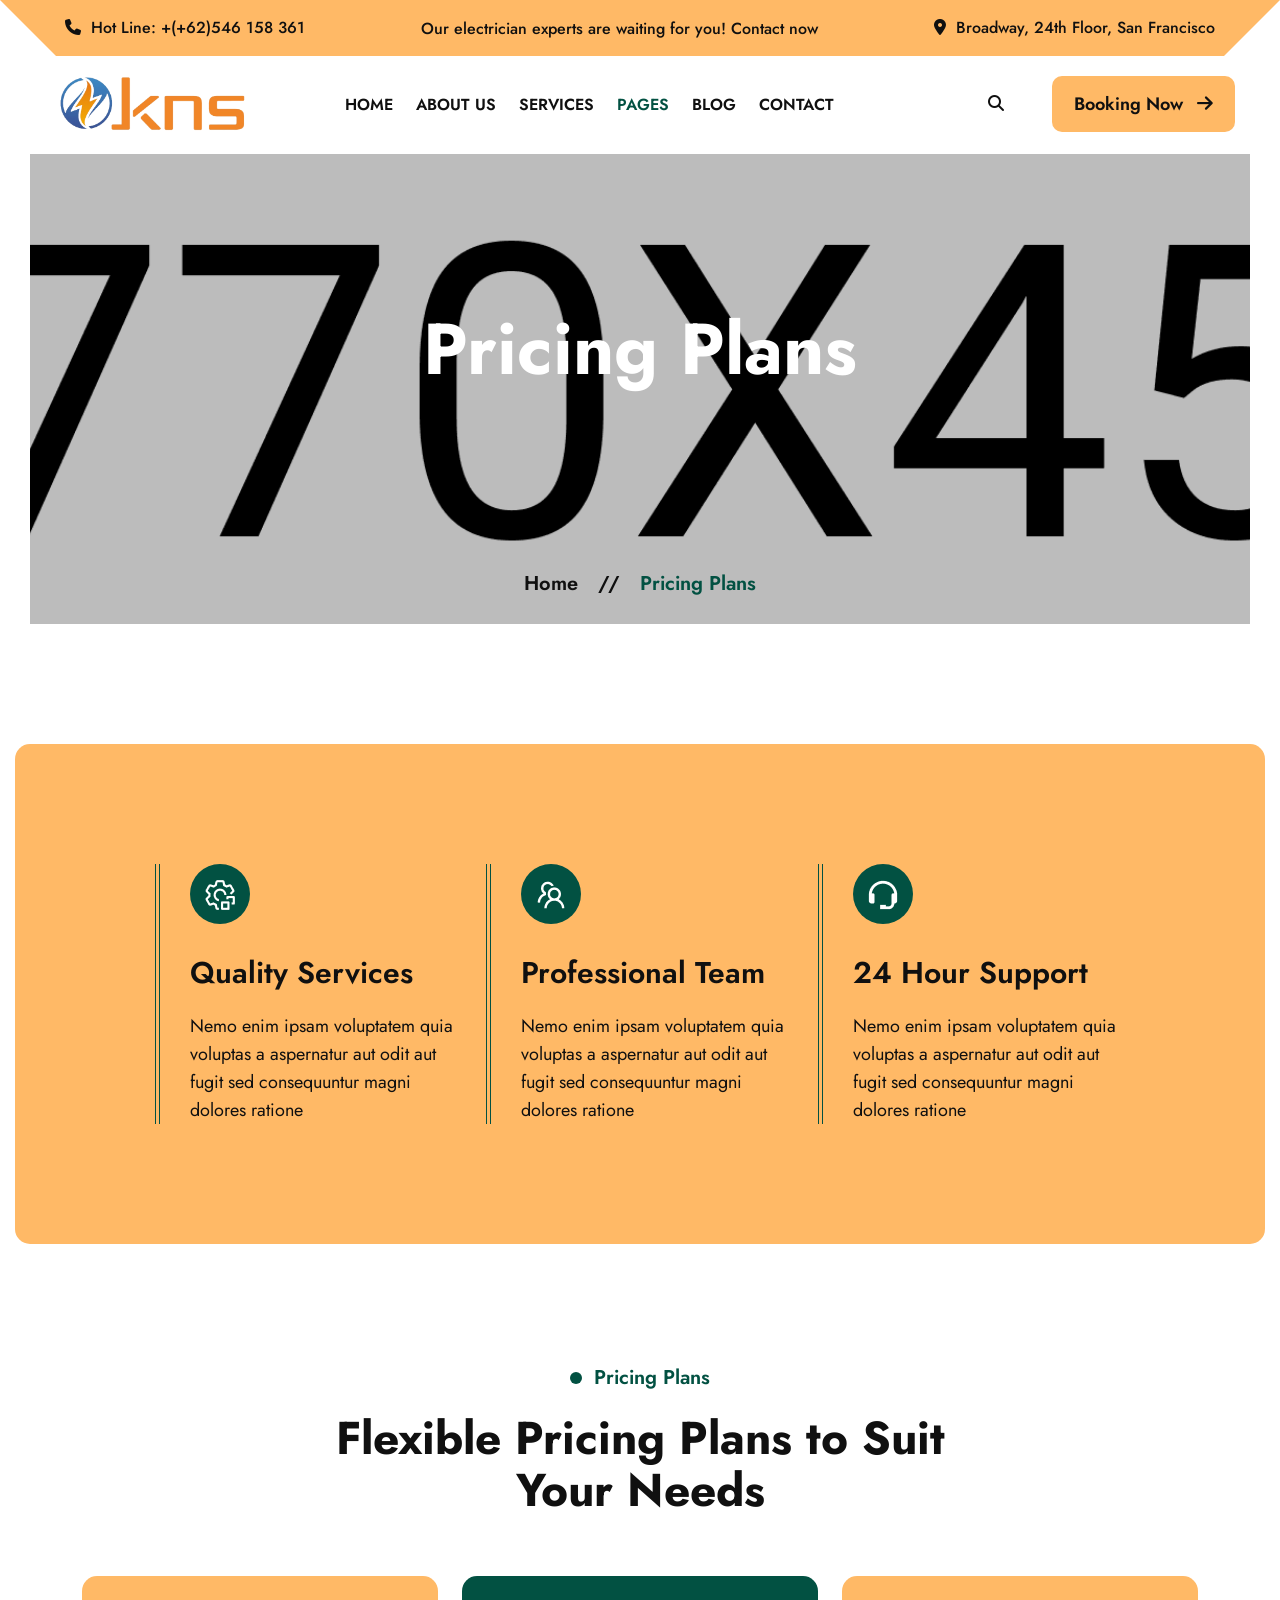
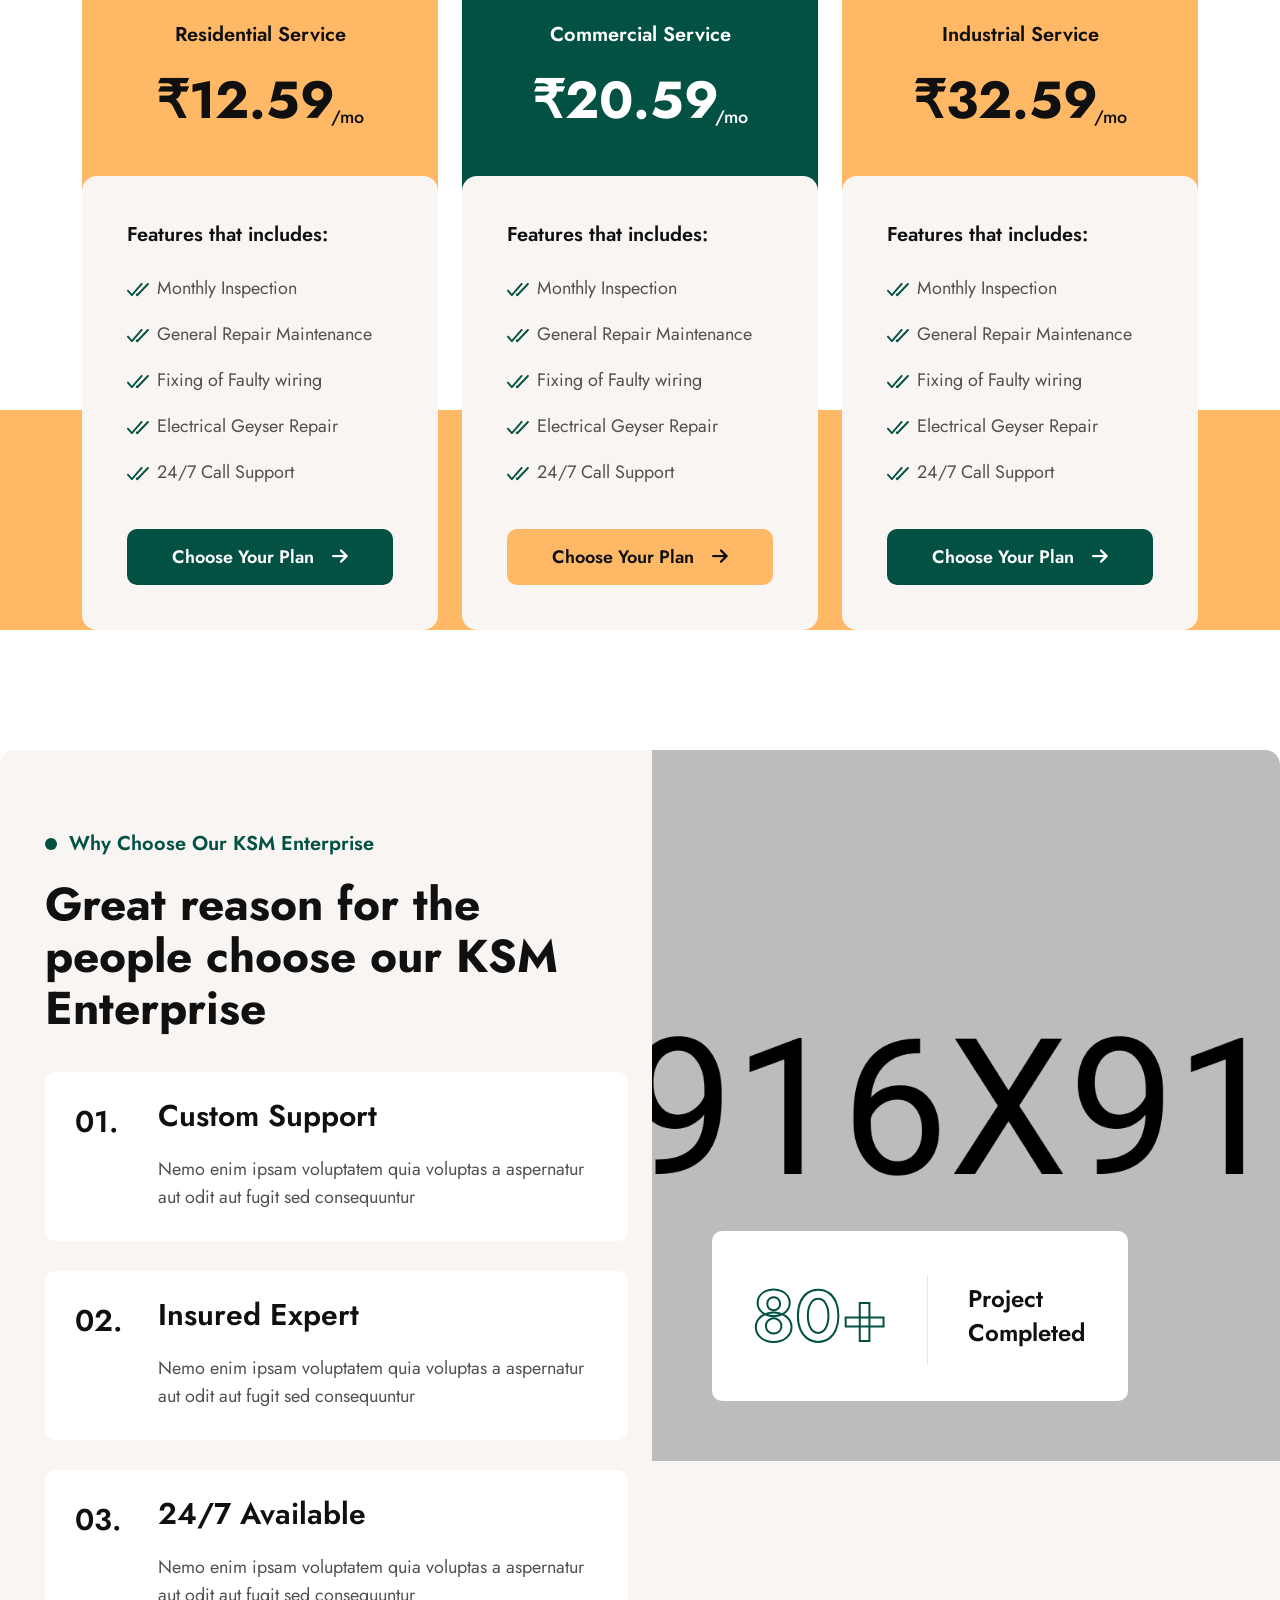
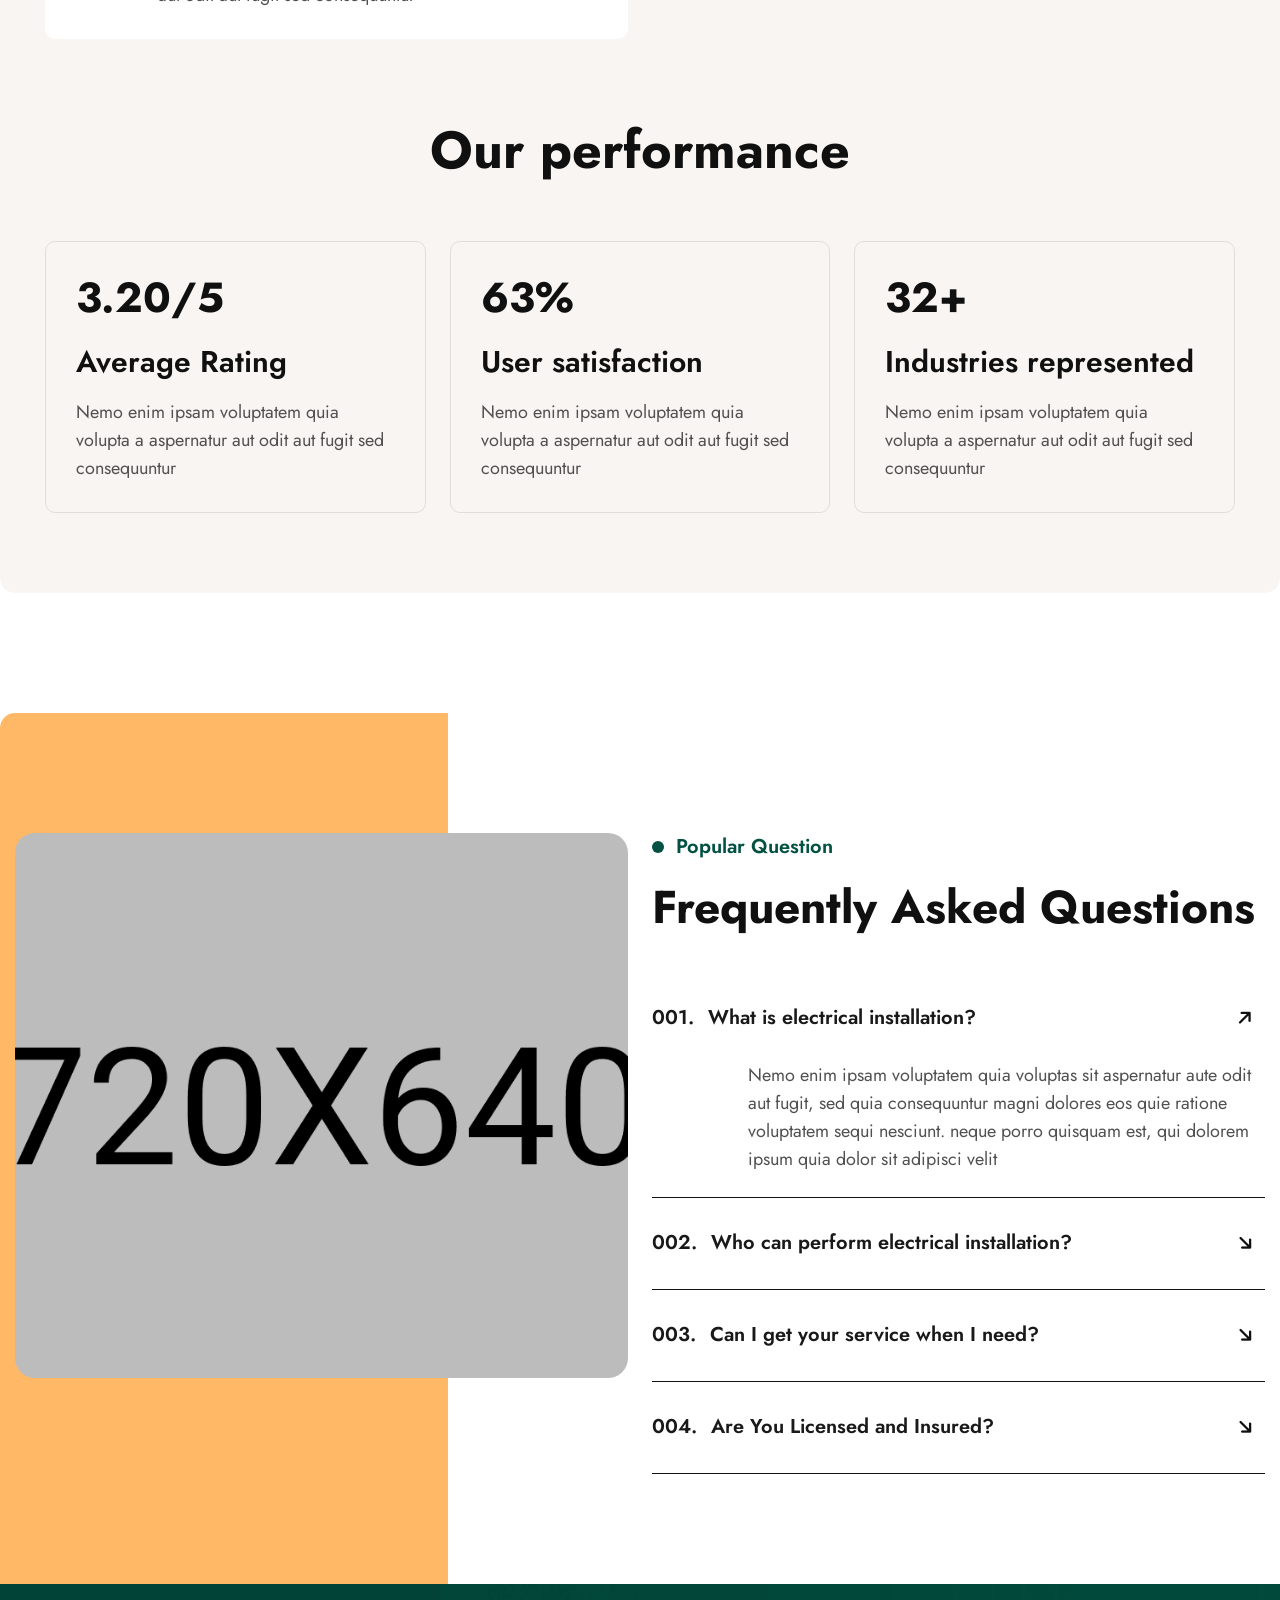
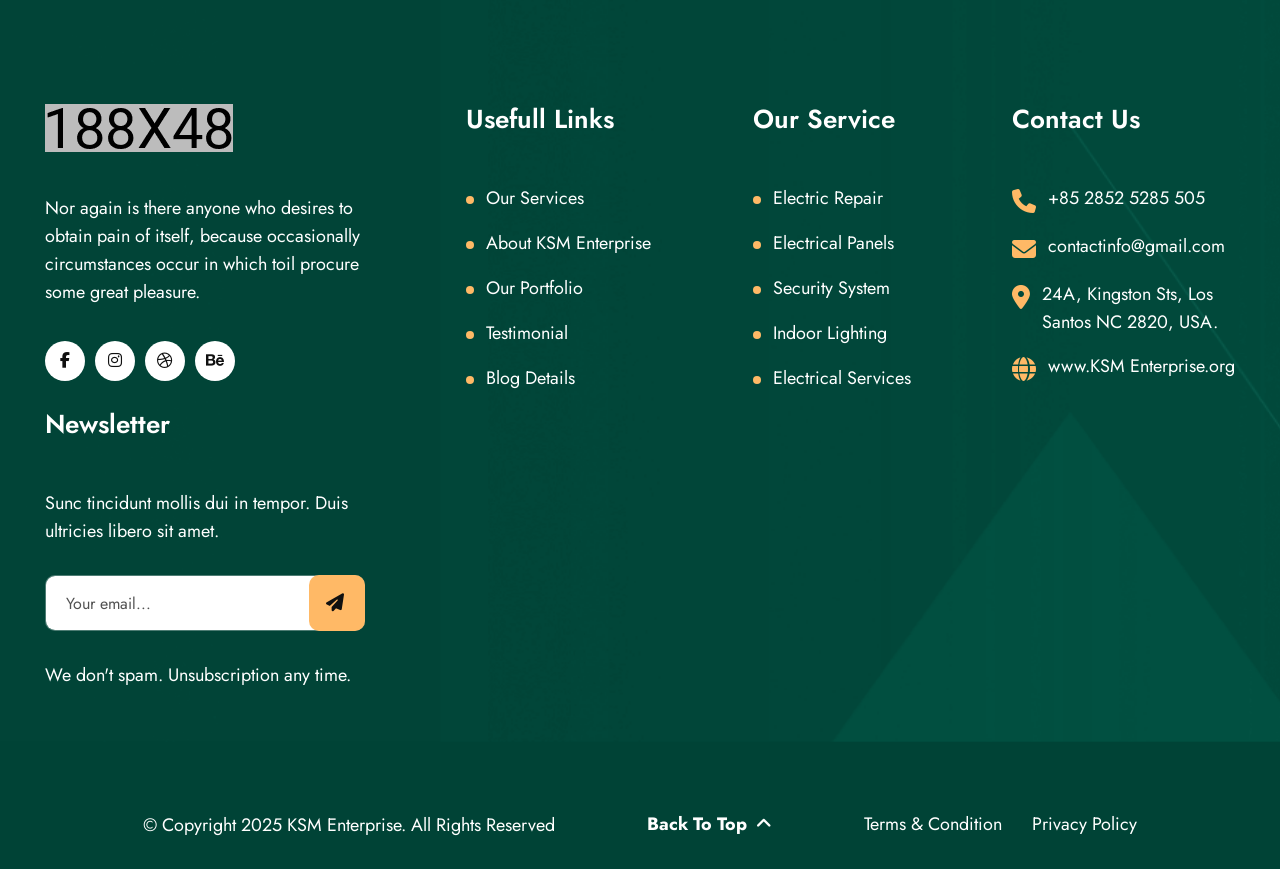
<file: pricing.html>
<!DOCTYPE html>
<html lang="zxx">

<head>
    <!--=========== Meta Tags ==========-->
    <meta charset="UTF-8">
    <meta http-equiv="X-UA-Compatible" content="IE=edge">
    <meta name="viewport" content="width=device-width, initial-scale=1">
    <meta name="author" content="Rox_Themes">
    <meta name="description" content="KSM Enterprise - Electrical Services HtmlTemplate">
    <!--============= Page title ============ -->
    <title>KSM Enterprise - Electrical Services HtmlTemplate</title>
    <!--===== Favcion =====-->
    <link rel="shortcut icon" href="assets/images/favicon.png">
    <!--===== Bootstrap min.css =====-->
    <link rel="stylesheet" href="assets/css/bootstrap.min.css">
    <!--===== All Min Css =====-->
    <link rel="stylesheet" href="assets/css/all.min.css">
    <!--===== Animate.css =====-->
    <link rel="stylesheet" href="assets/css/animate.css">
    <!--===== MeanMenu.css =====-->
    <link rel="stylesheet" href="assets/css/meanmenu.css">
    <!--===== Swiper Bundle.css =====-->
    <link rel="stylesheet" href="assets/css/swiper-bundle.min.css">
    <!--===== Magnific Popup.css =====-->
    <link rel="stylesheet" href="assets/css/magnific-popup.css">
    <!--===== Text Splitting.css =====-->
    <link rel="stylesheet" href="assets/css/splitting.css">
    <!--===== Main.css =====-->
    <link rel="stylesheet" href="assets/css/main.css">
</head>

<body>

       <!--===== Preloader Start =====-->
    <div id="preloader" class="preloader">
        <div class="animation-preloader">
            <div class="txt-loading">
                <span data-text-preloader="K" class="letters-loading">
                    K
                </span>
                <span data-text-preloader="N" class="letters-loading">
                    S
                </span>
                <span data-text-preloader="S" class="letters-loading">
                    M
                </span>
                <span data-text-preloader=" " class="letters-loading">
                    &nbsp;
                </span>
                <span data-text-preloader="E" class="letters-loading">
                    E
                </span>
                <span data-text-preloader="N" class="letters-loading">
                    N
                </span>
                <span data-text-preloader="T" class="letters-loading">
                    T
                </span>
                <span data-text-preloader="E" class="letters-loading">
                    E
                </span>
                <span data-text-preloader="R" class="letters-loading">
                    R
                </span>
                <span data-text-preloader="P" class="letters-loading">
                    P
                </span>
                <span data-text-preloader="R" class="letters-loading">
                    R
                </span>
                <span data-text-preloader="I" class="letters-loading">
                    I
                </span>
                <span data-text-preloader="S" class="letters-loading">
                    S
                </span>
                <span data-text-preloader="E" class="letters-loading">
                    E
                </span>
                <span data-text-preloader="S" class="letters-loading">
                    S
                </span>
            </div>
            <p class="text-center">Loading</p>
        </div>
        <div class="loader">
            <div class="row">
                <div class="col-3 loader-section section-left">
                    <div class="bg"></div>
                </div>
                <div class="col-3 loader-section section-left">
                    <div class="bg"></div>
                </div>
                <div class="col-3 loader-section section-right">
                    <div class="bg"></div>
                </div>
                <div class="col-3 loader-section section-right">
                    <div class="bg"></div>
                </div>
            </div>
        </div>
    </div>

    <!--===== Mouse Cursor Start =====-->
    <div class="mouse-cursor cursor-outer"></div>
    <div class="mouse-cursor cursor-inner"></div>

    <!--===== Back To Top Start =====-->
    <button id="back-top" class="back-to-top">
        <i class="fa-solid fa-chevron-up"></i>
    </button>

    <!-- search -->
    <div class="search-overlay">
        <div class="d-table">
            <div class="d-table-cell">
                <div class="search-overlay-layer"></div>
                <div class="search-overlay-layer"></div>
                <div class="search-overlay-layer"></div>
                <div class="search-overlay-close">
                    <span class="search-overlay-close-line"></span>
                    <span class="search-overlay-close-line"></span>
                </div>
                <div class="search-overlay-form">
                    <form>
                        <input type="text" class="input-search" placeholder="Search here...">
                        <button type="button"><i class="fas fa-search"></i></button>
                    </form>
                </div>
            </div>
        </div>
    </div>


    <!-- MobileMenu    S T A R T -->
    <div class="global-menu-wrapper onepage-nav">
        <div class="global-menu-area text-center">
            <button class="global-menu-toggle"><i class="fa-solid fa-xmark"></i></button>
            <div class="mobile-logo">
                <a href='#'>
                    <img src="assets/images/logo/white-logo.png" alt="KSM Enterprise">
                </a>
            </div>
            <nav class="global-mobile-menu">
                <ul>
                    <li class="menu-item-has-children">
                        <a href='#'>Home</a>
                        <ul class="sub-menu">
                            <li><a href='index.html'>Home One</a></li>
                            <li><a href='index2.html'>Home Two</a></li>
                        </ul>
                    </li>
                    <li><a class="active" href='about.html'>About</a></li>
                    <li class="menu-item-has-children">
                        <a href='#'> Services </a>
                        <ul class="sub-menu">
                            <li><a href='services.html'>Services</a></li>
                            <li><a href='service-details.html'>Service Details</a></li>
                        </ul>
                    </li>
                    <li class="menu-item-has-children">
                        <a href='#'> Blog </a>
                        <ul class="sub-menu">
                            <li><a href='blog.html'>Blog</a></li>
                            <li><a href='blog-details.html'>Blog Details</a></li>
                        </ul>
                    </li>
                    <li class="menu-item-has-children">
                        <a class="active" href='#'> Pages </a>
                        <ul class="sub-menu">
                            <li><a href='projects.html'>Projects</a></li>
                            <li><a href='project-details.html'>Project Details</a></li>
                            <li><a href='team.html'>Team Members</a></li>
                            <li><a class="active" href='pricing.html'>Pricing Plans</a></li>
                            <li><a href='faq.html'>Faq Page</a></li>
                            <li><a href='404.html'>404 Page</a></li>
                        </ul>
                    </li>
                    <li><a href='contact.html'>Contact</a></li>
                </ul>
            </nav>
        </div>
    </div>

    <!-- Header Section    S T A R T -->
    <header class="global-header2 header-layout2">
        <div class="header-top-area">
            <div class="container-1320">
                <div class="header-top-wrapper">
                    <div class="social-content">
                        <ul>
                            <li><a href="tel:234-567-8912"><span><i class="fa-solid fa-phone"></i></span>Hot Line:
                                    +(+62)546 158 361
                                </a></li>
                        </ul>
                    </div>
                    <div class="content">
                        <p class="header-top-wrapper__text">Our electrician experts are waiting for you! <a
                                href="contact.html">Contact now </a>
                        </p>
                    </div>
                    <div class="social-content">
                        <ul>
                            <li><a href="contact.html"><span><i class="fa-solid fa-location-dot"></i></span>Broadway, 24th Floor,
                                    San Francisco</a></li>
                        </ul>
                    </div>
                </div>
            </div>
        </div>
        <div class="sticky-wrapper">
            <!-- Main Menu Area -->
            <div class="container-1320">
                <div class="global-header2-menu-area">
                    <div class="row align-items-center justify-content-between">
                        <div class="col-xl-2 col-3">
                            <div class="header-logo">
                                <a href='#'>
                                    <img src="assets/images/logo/black-logo.png" alt="KSM Enterprise">
                                </a>
                            </div>
                        </div>
                        <div class="col-xl-7 col-2 text-center">
                            <nav class="global-header2-menu-area-main-menu d-none d-xl-inline-block ">
                                <ul>
                                    <li class="global-header2-menu-item-has-children">
                                        <a href='#'>Home</a>
                                        <ul class="sub-menu">
                                            <li><a href='index.html'>Home One</a></li>
                                            <li><a href='index2.html'>Home Two</a></li>
                                        </ul>
                                    </li>
                                    <li><a href='about.html'>About Us</a></li>
                                    <li class="global-header2-menu-item-has-children">
                                        <a href='#'>Services</a>
                                        <ul class="sub-menu">
                                            <li><a href='services.html'>Services</a></li>
                                            <li><a href='service-details.html'>Service Details</a></li>
                                        </ul>
                                    </li>
                                    <li class="global-header2-menu-item-has-children">
                                        <a class="active" href='#'> Pages </a>
                                        <ul class="sub-menu">
                                            <li><a href='projects.html'>Projects</a></li>
                                            <li><a href='project-details.html'>Project Details</a></li>
                                            <li><a href='team.html'>Team Members</a></li>
                                            <li><a class="active" href='pricing.html'>Pricing Plans</a></li>
                                            <li><a href='faq.html'>Faq Page</a></li>
                                            <li><a href='404.html'>404 Page</a></li>
                                        </ul>
                                    </li>
                                    <li class="global-header2-menu-item-has-children">
                                        <a href='#'> Blog </a>
                                        <ul class="sub-menu">
                                            <li><a href='blog.html'>Blog</a></li>
                                            <li><a href='blog-details.html'>Blog Details</a></li>
                                        </ul>
                                    </li>
                                    <li><a href='contact.html'>Contact</a></li>
                                </ul>
                            </nav>
                            <div class="header-button d-xl-none">
                                <button type="button" class="global-menu-toggle sidebar-btn">
                                    <span class="line"></span>
                                    <span class="line"></span>
                                    <span class="line"></span>
                                </button>
                            </div>
                        </div>
                        <div class="col-xl-3 d-none d-xl-block text-end">
                            <div class="global-header2-header-button others-options">
                                <div class="option-item">
                                    <a href="#" class="search-box me-5"><i class="fas fa-search"></i></a>
                                </div>
                                <div class="btn-wrapper">
                                    <a class="theme-btn style2" href="contact.html">Booking Now <i class="fa-solid fa-arrow-right"></i></a>
                                </div>
                            </div>
                        </div>
                    </div>
                </div>
            </div>
        </div>
    </header>


    <!-- Breadcrumb Section  S T A R T -->
    <div id="intro" class="breadcrumb-wrapper bg-img fix"
        style="background-image: url(assets/images/intro/common-banner.png);">
        <div class="container">
            <h1 class="breadcrumb-wrapper__title wow fadeInUp" data-wow-delay=".3s">Pricing Plans
            </h1>
            <ul class="breadcrumb-wrapper-list">
                <li class="breadcrumb-wrapper-list__item"><a href="index.html">Home</a></li>
                <li class="breadcrumb-wrapper-list__item">//</li>
                <li class="breadcrumb-wrapper-list__item active">Pricing Plans</li>
            </ul>
        </div>
    </div>


    <!-- Feature Section S T A R T -->
    <section class="feature1 section-padding fix">
        <div class="container-1600">
            <div class="feature1-bg">
                <div class="row">
                    <div class="col-xl-4 col-md-6">
                        <div class="feature1-card wow fadeInUp" data-wow-delay=".3s">
                            <div class="feature1-card__icon">
                                <img src="assets/images/feature/feature1_1.png" alt="img">
                            </div>
                            <h3 class="feature1-card__title">Quality Services</h3>
                            <p class="feature1-card__text">Nemo enim ipsam voluptatem quia voluptas a aspernatur aut
                                odit aut
                                fugit sed consequuntur magni dolores ratione</p>
                        </div>
                    </div>
                    <div class="col-xl-4 col-md-6">
                        <div class="feature1-card wow fadeInUp" data-wow-delay=".5s">
                            <div class="feature1-card__icon">
                                <img src="assets/images/feature/feature1_2.png" alt="img">
                            </div>
                            <h3 class="feature1-card__title">Professional Team</h3>
                            <p class="feature1-card__text">Nemo enim ipsam voluptatem quia voluptas a aspernatur aut
                                odit aut
                                fugit sed consequuntur magni dolores ratione</p>
                        </div>
                    </div>
                    <div class="col-xl-4 col-md-6">
                        <div class="feature1-card wow fadeInUp" data-wow-delay=".7s">
                            <div class="feature1-card__icon">
                                <img src="assets/images/feature/feature1_3.png" alt="img">
                            </div>
                            <h3 class="feature1-card__title">24 Hour Support</h3>
                            <p class="feature1-card__text">Nemo enim ipsam voluptatem quia voluptas a aspernatur aut
                                odit aut
                                fugit sed consequuntur magni dolores ratione</p>
                        </div>
                    </div>
                </div>
            </div>
        </div>
    </section>

    <!-- Price Section S T A R T -->
    <section class="price1 without-after fix">
        <div class="container">
            <div class="row justify-content-center mb-60">
                <div class="col-lg-7">
                    <div class="section-title text-center wow fadeInUp" data-wow-delay=".3s">
                        <h6 class="section-title__subtitle">Pricing Plans</h6>
                        <h2 class="section-title__title">Flexible Pricing Plans to Suit
                            Your Needs</h2>
                    </div>
                </div>
            </div>
            <div class="row">
                <div class="col-xl-4 col-md-6">
                    <div class="price1-card wow fadeInUp" data-wow-delay=".3s">
                        <div class="price1-card__top">
                            <h6 class="price1-card__top-text">Residential Service</h6>
                            <h3 class="price1-card__top-price">₹12.59 <sub>/mo</sub></h3>
                        </div>
                        <div class="price1-card__feature">
                            <h4 class="price1-card__feature-title">Features that includes:</h4>
                            <ul class="price1-card__feature-list">
                                <li><span><img src="assets/images/icon/green-check.svg" alt="icon"></span>Monthly
                                    Inspection</li>
                                <li><span><img src="assets/images/icon/green-check.svg" alt="icon"></span>General Repair
                                    Maintenance</li>
                                <li><span><img src="assets/images/icon/green-check.svg" alt="icon"></span>Fixing of
                                    Faulty wiring</li>
                                <li><span><img src="assets/images/icon/green-check.svg" alt="icon"></span>Electrical
                                    Geyser Repair</li>
                                <li><span><img src="assets/images/icon/green-check.svg" alt="icon"></span>24/7 Call
                                    Support</li>
                            </ul>
                            <div class="price1-card__btn-wrapper">
                                <a class="price1-card__btn theme-btn style1" href="#!">Choose Your Plan <i class="fa-solid fa-arrow-right"></i></a>
                            </div>
                        </div>
                    </div>
                </div>
                <div class="col-xl-4 col-md-6">
                    <div class="price1-card hightlight-card wow fadeInUp" data-wow-delay=".5s">
                        <div class="price1-card__top">
                            <h6 class="price1-card__top-text text-white">Commercial Service</h6>
                            <h3 class="price1-card__top-price text-white">₹20.59 <sub class="text-white">/mo</sub></h3>
                        </div>
                        <div class="price1-card__feature">
                            <h4 class="price1-card__feature-title">Features that includes:</h4>
                            <ul class="price1-card__feature-list">
                                <li><span><img src="assets/images/icon/green-check.svg" alt="icon"></span>Monthly
                                    Inspection</li>
                                <li><span><img src="assets/images/icon/green-check.svg" alt="icon"></span>General Repair
                                    Maintenance</li>
                                <li><span><img src="assets/images/icon/green-check.svg" alt="icon"></span>Fixing of
                                    Faulty wiring</li>
                                <li><span><img src="assets/images/icon/green-check.svg" alt="icon"></span>Electrical
                                    Geyser Repair</li>
                                <li><span><img src="assets/images/icon/green-check.svg" alt="icon"></span>24/7 Call
                                    Support</li>
                            </ul>
                            <div class="price1-card__btn-wrapper">
                                <a class="price1-card__btn theme-btn style2" href="#!">Choose Your Plan <i class="fa-solid fa-arrow-right"></i></a>
                            </div>
                        </div>
                    </div>
                </div>
                <div class="col-xl-4 col-md-6">
                    <div class="price1-card wow fadeInUp" data-wow-delay=".7s">
                        <div class="price1-card__top">
                            <h6 class="price1-card__top-text">Industrial Service</h6>
                            <h3 class="price1-card__top-price">₹32.59 <sub>/mo</sub></h3>
                        </div>
                        <div class="price1-card__feature">
                            <h4 class="price1-card__feature-title">Features that includes:</h4>
                            <ul class="price1-card__feature-list">
                                <li><span><img src="assets/images/icon/green-check.svg" alt="icon"></span>Monthly
                                    Inspection</li>
                                <li><span><img src="assets/images/icon/green-check.svg" alt="icon"></span>General Repair
                                    Maintenance</li>
                                <li><span><img src="assets/images/icon/green-check.svg" alt="icon"></span>Fixing of
                                    Faulty wiring</li>
                                <li><span><img src="assets/images/icon/green-check.svg" alt="icon"></span>Electrical
                                    Geyser Repair</li>
                                <li><span><img src="assets/images/icon/green-check.svg" alt="icon"></span>24/7 Call
                                    Support</li>
                            </ul>
                            <div class="price1-card__btn-wrapper">
                                <a class="price1-card__btn theme-btn style1" href="#!">Choose Your Plan <i class="fa-solid fa-arrow-right"></i></a>
                            </div>
                        </div>
                    </div>
                </div>
            </div>
        </div>
    </section>

    <!-- why Choose Us Section S T A R T -->
    <section class="why-choose2 fix">
        <div class="container-1600">
            <div class="row">
                <div class="col-lg-6">
                    <div class="why-choose2-content">
                        <div class="section-title pb-2 wow fadeInUp" data-wow-delay=".3s">
                            <h6 class="section-title__subtitle">Why Choose Our KSM Enterprise</h6>
                            <h2 class="section-title__title">Great reason for the people
                                choose our KSM Enterprise</h2>

                        </div>
                        <div class="why-choose2-content-list wow fadeInUp" data-wow-delay=".3s">
                            <div class="why-choose2-content-list__number">
                                01.
                            </div>
                            <div class="why-choose2-content-list-content">
                                <h4 class="why-choose2-content-list-content__title">Custom Support</h4>
                                <p class="why-choose2-content-list-content__text">Nemo enim ipsam voluptatem quia
                                    voluptas a aspernatur aut odit aut fugit sed consequuntur </p>
                            </div>
                        </div>
                        <div class="why-choose2-content-list wow fadeInUp" data-wow-delay=".5s">
                            <div class="why-choose2-content-list__number">
                                02.
                            </div>
                            <div class="why-choose2-content-list-content">
                                <h4 class="why-choose2-content-list-content__title">Insured Expert</h4>
                                <p class="why-choose2-content-list-content__text">Nemo enim ipsam voluptatem quia
                                    voluptas a aspernatur aut odit aut fugit sed consequuntur </p>
                            </div>
                        </div>
                        <div class="why-choose2-content-list wow fadeInUp" data-wow-delay=".7s">
                            <div class="why-choose2-content-list__number">
                                03.
                            </div>
                            <div class="why-choose2-content-list-content">
                                <h4 class="why-choose2-content-list-content__title">24/7 Available</h4>
                                <p class="why-choose2-content-list-content__text">Nemo enim ipsam voluptatem quia
                                    voluptas a aspernatur aut odit aut fugit sed consequuntur </p>
                            </div>
                        </div>
                    </div>
                </div>
                <div class="col-lg-6">
                    <div class="why-choose2-right wow fadeInRight" data-wow-delay=".3s">
                        <div class="why-choose2-right__thumb">
                            <img src="assets/images/why-choose/why-choose-right.jpg" alt="thumb">
                        </div>
                        <div class="why-choose2-right__counter">
                            <h3 class="why-choose2-right__counter-count"><span>80</span>+</h3>
                            <p class="why-choose2-right__counter-text">Project
                                Completed</p>
                        </div>
                    </div>
                </div>
            </div>

            <div class="performance2">
                <div class="performance2__title wow fadeInUp" data-wow-delay=".3s">Our performance</div>
                <div class="row gx-60">
                    <div class="col-xl-4 col-md-6">
                        <div class="performance2-card wow fadeInUp" data-wow-delay=".3s">
                            <h3 class="performance2-card__count"><span class="counters-item">4.85</span>/5</h3>
                            <h4 class="performance2-card__title">Average Rating</h4>
                            <p class="performance2-card__text">Nemo enim ipsam voluptatem quia volupta a aspernatur aut
                                odit aut fugit sed consequuntur </p>
                        </div>
                    </div>
                    <div class="col-xl-4 col-md-6">
                        <div class="performance2-card wow fadeInUp" data-wow-delay=".5s">
                            <h3 class="performance2-card__count"><span class="counters-item">95</span>%</h3>
                            <h4 class="performance2-card__title">User satisfaction</h4>
                            <p class="performance2-card__text">Nemo enim ipsam voluptatem quia volupta a aspernatur aut
                                odit aut fugit sed consequuntur </p>
                        </div>
                    </div>
                    <div class="col-xl-4 col-md-6">
                        <div class="performance2-card wow fadeInUp" data-wow-delay=".7s">
                            <h3 class="performance2-card__count"><span class="counters-item">49</span>+</h3>
                            <h4 class="performance2-card__title">Industries represented</h4>
                            <p class="performance2-card__text">Nemo enim ipsam voluptatem quia volupta a aspernatur aut
                                odit aut fugit sed consequuntur </p>
                        </div>
                    </div>
                </div>
            </div>
        </div>
    </section>

    <!-- Faq Section S T A R T -->
    <section class="faq2 section-padding fix">
        <div class="container-1600">
            <div class="row">
                <div class="col-lg-6">
                    <div class="faq2-thumb wow fadeInLeft" data-wow-delay=".3s">
                        <img src="assets/images/faq/faq-thumb2_1.jpg" alt="thumb">
                    </div>
                </div>
                <div class="col-lg-6 col-md-12 ">
                    <div class="faq2-main-content">
                        <div class="section-title mb-40 wow fadeInUp" data-wow-delay=".3s">
                            <h6 class="section-title__subtitle">Popular Question</h6>
                            <h2 class="section-title__title">Frequently Asked Questions</h2>

                        </div>
                        <div class="accordion" id="accordionExample">
                            <div class="global-accordion-item wow fadeInUp" data-wow-delay=".5s">
                                <div class="global-accordion-header">
                                    <div class="global-accordion-button" data-bs-toggle="collapse" role="group"
                                        data-bs-target="#collapseOne" aria-expanded="true" aria-controls="collapseOne">
                                        <div class="question">
                                            <span class="number"> 001. </span> What is electrical installation?
                                        </div>

                                        <span class="icon"><i class="fa-solid fa-arrow-right"></i></span>
                                    </div>
                                </div>
                                <div id="collapseOne" class="global-accordion-collapse collapse show"
                                    data-bs-parent="#accordionExample">
                                    <div class="global-accordion-body">
                                        <p>Nemo enim ipsam voluptatem quia voluptas sit aspernatur aute odit aut fugit,
                                            sed quia consequuntur magni dolores eos quie ratione voluptatem sequi
                                            nesciunt. neque porro quisquam est, qui dolorem ipsum quia dolor sit
                                            adipisci velit</p>
                                    </div>
                                </div>
                            </div>

                            <div class="global-accordion-item wow fadeInUp" data-wow-delay=".6s">
                                <div class="global-accordion-header">
                                    <div class="global-accordion-button collapsed" data-bs-toggle="collapse"
                                        role="group" data-bs-target="#collapseTwo" aria-expanded="true"
                                        aria-controls="collapseTwo">
                                        <div class="question">
                                            <span class="number"> 002. </span> Who can perform electrical installation?
                                        </div>

                                        <span class="icon"><i class="fa-solid fa-arrow-right"></i></span>
                                    </div>
                                </div>
                                <div id="collapseTwo" class="global-accordion-collapse collapse"
                                    data-bs-parent="#accordionExample">
                                    <div class="global-accordion-body">
                                        <p>Nemo enim ipsam voluptatem quia voluptas sit aspernatur aute odit aut fugit,
                                            sed quia consequuntur magni dolores eos quie ratione voluptatem sequi
                                            nesciunt. neque porro quisquam est, qui dolorem ipsum quia dolor sit
                                            adipisci velit</p>
                                    </div>
                                </div>
                            </div>

                            <div class="global-accordion-item wow fadeInUp" data-wow-delay=".7s">
                                <div class="global-accordion-header">
                                    <div class="global-accordion-button collapsed" data-bs-toggle="collapse"
                                        role="group" data-bs-target="#collapseThree" aria-expanded="true"
                                        aria-controls="collapseThree">
                                        <div class="question">
                                            <span class="number"> 003. </span> Can I get your service when I need?
                                        </div>

                                        <span class="icon"><i class="fa-solid fa-arrow-right"></i></span>
                                    </div>
                                </div>
                                <div id="collapseThree" class="global-accordion-collapse collapse"
                                    data-bs-parent="#accordionExample">
                                    <div class="global-accordion-body">
                                        <p>Nemo enim ipsam voluptatem quia voluptas sit aspernatur aute odit aut fugit,
                                            sed quia consequuntur magni dolores eos quie ratione voluptatem sequi
                                            nesciunt. neque porro quisquam est, qui dolorem ipsum quia dolor sit
                                            adipisci velit</p>
                                    </div>
                                </div>
                            </div>

                            <div class="global-accordion-item wow fadeInUp" data-wow-delay=".8s">
                                <div class="global-accordion-header">
                                    <div class="global-accordion-button collapsed" data-bs-toggle="collapse"
                                        role="group" data-bs-target="#collapseFour" aria-expanded="true"
                                        aria-controls="collapseFour">
                                        <div class="question">
                                            <span class="number"> 004. </span>Are You Licensed and Insured?
                                        </div>

                                        <span class="icon"><i class="fa-solid fa-arrow-right"></i></span>
                                    </div>
                                </div>
                                <div id="collapseFour" class="global-accordion-collapse collapse"
                                    data-bs-parent="#accordionExample">
                                    <div class="global-accordion-body">
                                        <p>Nemo enim ipsam voluptatem quia voluptas sit aspernatur aute odit aut fugit,
                                            sed quia consequuntur magni dolores eos quie ratione voluptatem sequi
                                            nesciunt. neque porro quisquam est, qui dolorem ipsum quia dolor sit
                                            adipisci velit</p>
                                    </div>
                                </div>
                            </div>
                        </div>
                    </div>
                </div>
            </div>
        </div>
    </section>

    <!--===== Footer Section  S T A R T =====-->
    <section class="footer2 fix bg-img" style="background-image: url(assets/images/footer/greeen-footer-bg.png);">
        <div class="container-1600">
            <div class="row justify-content-between">
                <div class="col-auto wow fadeInUp" data-wow-delay=".3s">
                    <div class="footer2-widget__item">
                        <div class="footer2-widget__item-logo">
                            <a href="index.html"><img src="assets/images/logo/white-logo.png" alt="logo"></a>
                        </div>
                        <p class="footer2-widget__item-text">Nor again is there anyone who desires to obtain pain of
                            itself, because occasionally circumstances occur in which toil procure some great pleasure.
                        </p>
                        <ul class="footer2-widget__item-social">
                            <li><a href="#!"><i class="fa-brands fa-facebook-f"></i></a></li>
                            <li><a href="#!"><i class="fa-brands fa-instagram"></i></a></li>
                            <li><a href="#!"><i class="fa-brands fa-dribbble"></i></a></li>
                            <li><a href="#!"><i class="fa-brands fa-behance"></i></a></li>
                        </ul>
                    </div>
                </div>
                <div class="col-auto wow fadeInUp" data-wow-delay=".5s">
                    <div class="footer2-widget__item">
                        <h3 class="footer2-widget__item-title">Usefull Links</h3>
                        <ul class="footer2-widget__item-list">
                            <li><a href="services.html"> Our Services</a></li>
                            <li><a href="about.html"> About KSM Enterprise</a></li>
                            <li><a href="projects.html"> Our Portfolio</a></li>
                            <li><a href="#"> Testimonial</a></li>
                            <li><a href="blog-details.html">Blog Details</a></li>
                        </ul>
                    </div>
                </div>
                <div class="col-auto wow fadeInUp" data-wow-delay=".6s">
                    <div class="footer2-widget__item">
                        <h3 class="footer2-widget__item-title">Our Service</h3>
                        <ul class="footer2-widget__item-list">
                            <li><a href="service-details.html"> Electric Repair</a></li>
                            <li><a href="service-details.html">Electrical Panels</a></li>
                            <li><a href="service-details.html"> Security System</a></li>
                            <li><a href="service-details.html"> Indoor Lighting</a></li>
                            <li><a href="service-details.html"> Electrical Services</a></li>
                        </ul>
                    </div>
                </div>
                <div class="col-auto wow fadeInUp" data-wow-delay=".7s">
                    <div class="footer2-widget__item style2">
                        <h3 class="footer2-widget__item-title">Contact Us</h3>
                        <ul class="footer2-widget__item-list">
                            <li><span><i class="fa-solid fa-phone"></i></span> <a href="tel:+85-2852-5285-505"> +85 2852
                                5285 505</a></li>
                        <li><span><i class="fa-solid fa-envelope"></i></span><a
                                href="mailto:contactinfo@gmail.com">contactinfo@gmail.com</a></li>
                        <li><span><i class="fa-solid fa-location-dot"></i></span><a href="contact.html"> 24A,
                                Kingston Sts, Los <br>
                                Santos NC 2820, USA.</a></li>
                        <li><span><i class="fa-solid fa-globe"></i></span> <a href="#"> www.KSM Enterprise.org</a></li>
                        </ul>
                    </div>
                </div>
                <div class="col-auto wow fadeInUp" data-wow-delay=".8s">
                    <div class="footer2-widget__item">
                        <h3 class="footer2-widget__item-title">Newsletter</h3>
                        <p class="footer2-widget__item-text">Sunc tincidunt mollis dui in tempor. Duis
                            ultricies libero sit amet.</p>
                        <div class="footer2-widget__item-input">
                            <input class="form-control" type="email" placeholder="Your email...">
                            <button class="theme-btn style2" type="submit"><i
                                    class="fa-sharp fa-solid fa-paper-plane"></i></button>
                        </div>
                        <p class="footer2-widget__item-text">We don't spam. Unsubscription any time.</p>

                    </div>
                </div>
            </div>
            <div class="footer2-bottom wow fadeInUp" data-wow-delay=".5s">
                <div class="container-1600">
                    <div class="footer2-bottom-item d-flex align-items-center justify-content-between g-4">
                        <p class="footer2-bottom-item__text">© Copyright 2025 KSM Enterprise.
                            All Rights Reserved</p>
                        <div class="footer2-bottom-item__top-link">
                            <a href="#intro">Back To Top <span><i class="fa-solid fa-angle-up"></i></span></a>
                        </div>
                        <ul class="footer2-bottom-item__list">
                            <li><a href="#">Terms & Condition</a></li>
                            <li><a href="#">Privacy Policy</a></li>
                        </ul>
                    </div>
                </div>
            </div>
        </div>
    </section>

    <!--===== jQuery (Required before all plugins) =====-->
    <script src="assets/js/jquery-3.7.1.min.js"></script>
    <!--===== Bootstrap Js =====-->
    <script src="assets/js/bootstrap.bundle.min.js"></script>
    <!--===== Waypoints Js (Required for CounterUp) =====-->
    <script src="assets/js/jquery.waypoints.js"></script>
    <!--===== CounterUp Js (Depends on jQuery & Waypoints) =====-->
    <script src="assets/js/jquery.counterup.min.js"></script>
    <!--===== Viewport Js (If needed) =====-->
    <script src="assets/js/viewport.jquery.js"></script>
    <!--===== Tilt Js =====-->
    <script src="assets/js/tilt.min.js"></script>
    <!--===== Splitting Animation Js =====-->
    <script src="assets/js/splitting.js"></script>
    <!--===== Swiper Slider Js =====-->
    <script src="assets/js/swiper-bundle.min.js"></script>
    <!--===== Magnific Js =====-->
    <script src="assets/js/magnific-popup.min.js"></script>
    <!--===== MeanMenu Js =====-->
    <script src="assets/js/jquery.meanmenu.min.js"></script>
    <!--===== Wow Animation Js =====-->
    <script src="assets/js/wow.min.js"></script>
    <!--===== Main.js =====-->
    <script src="assets/js/main.js"></script>
</body>

</html>
</file>
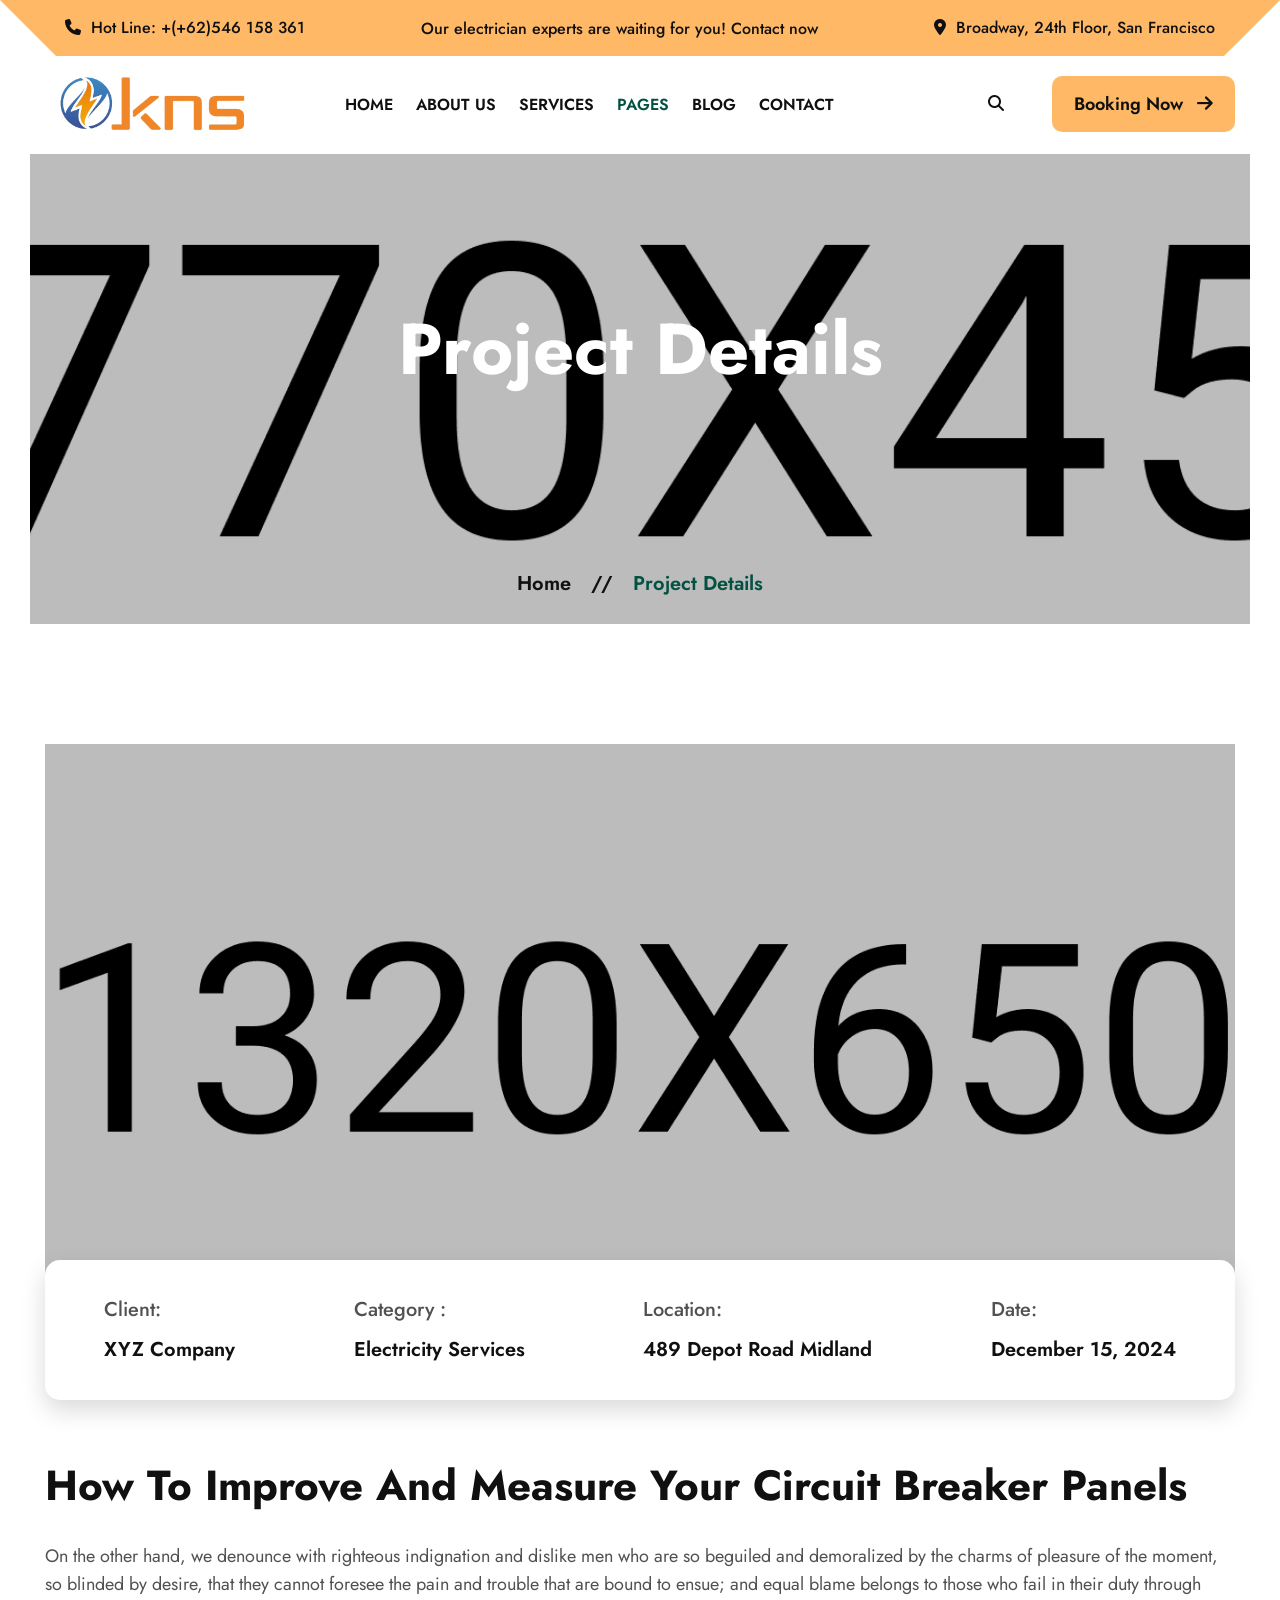
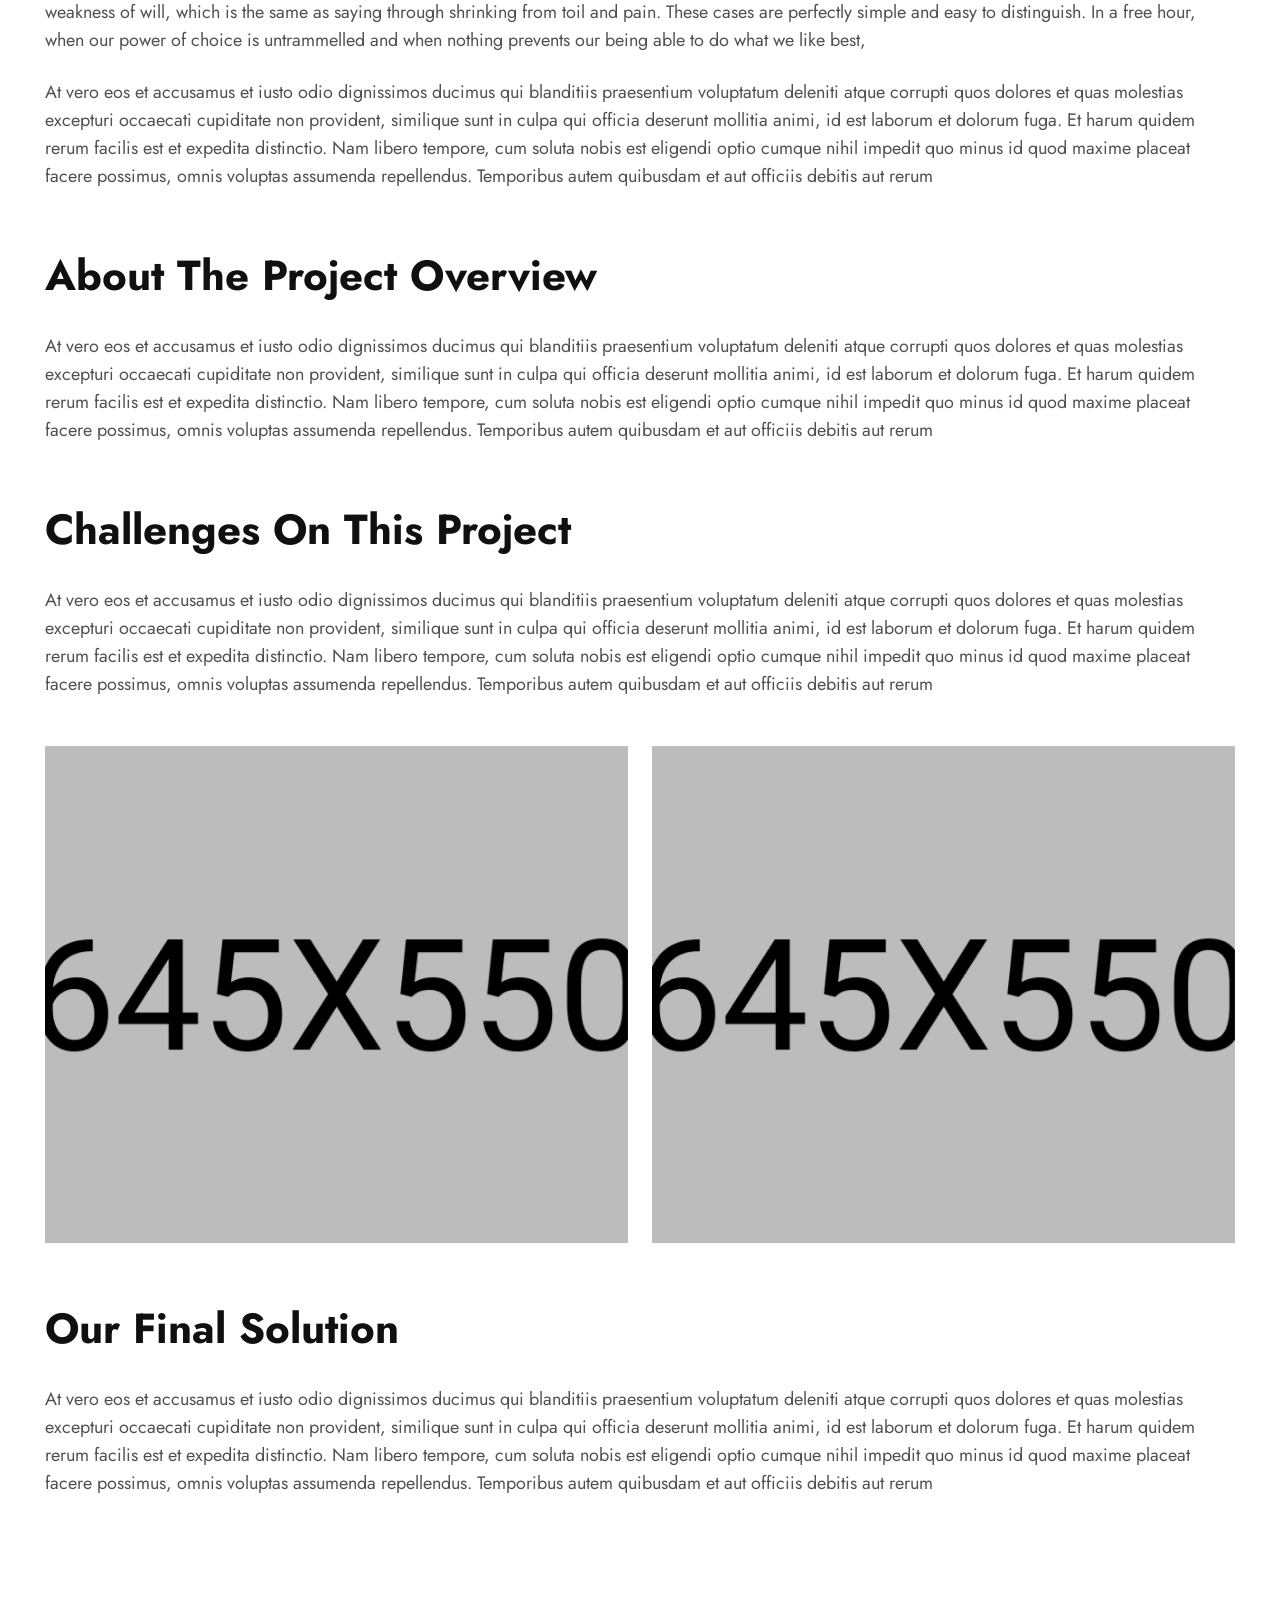
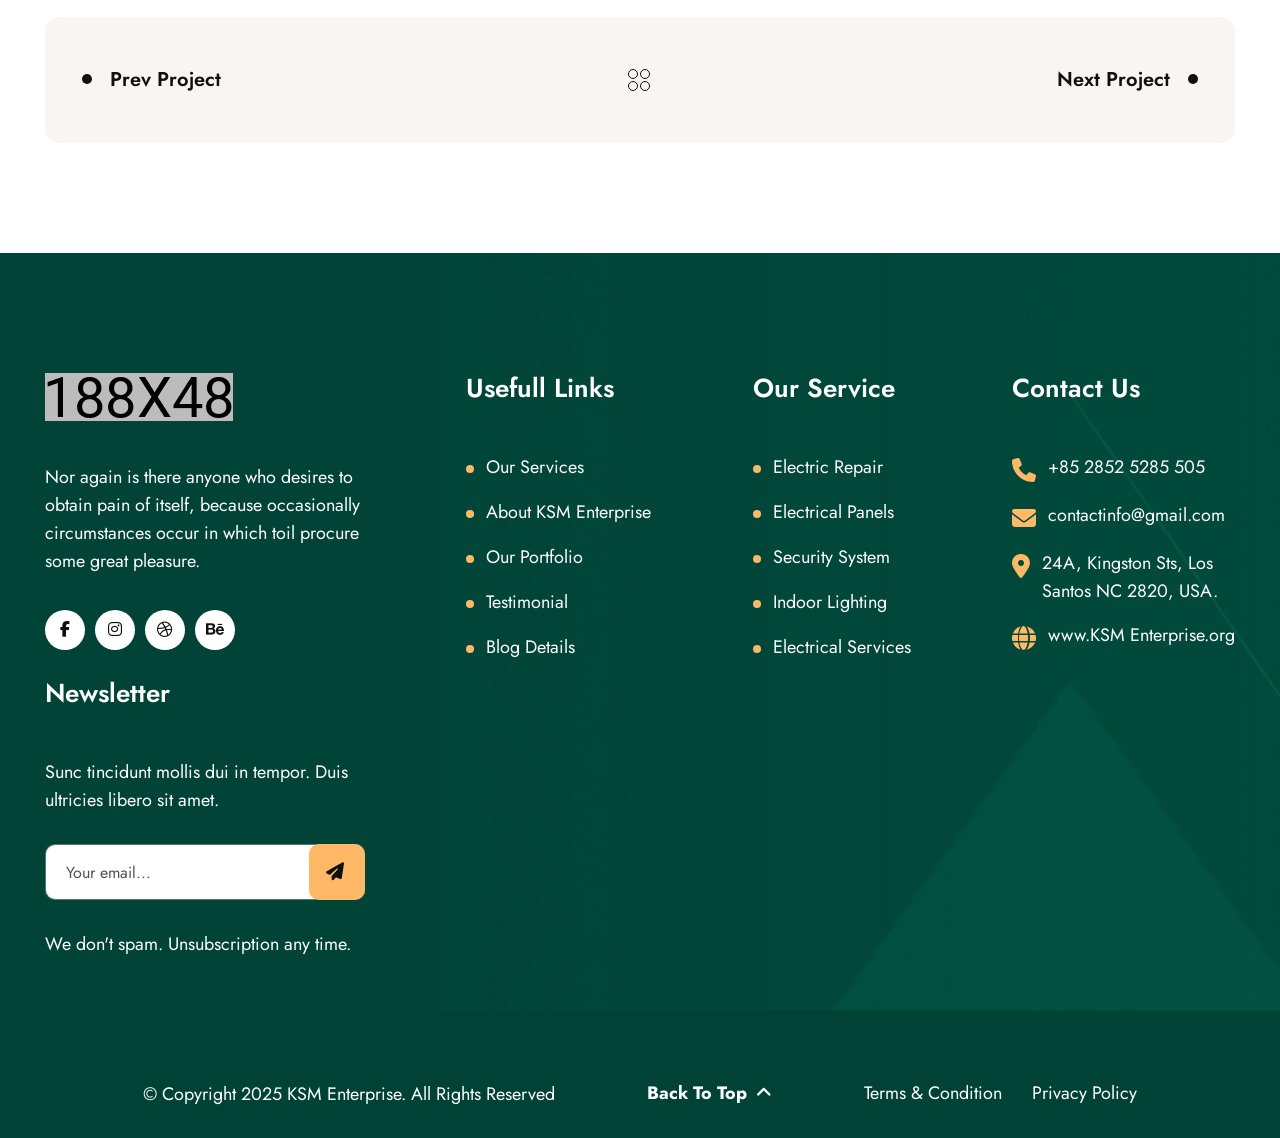
<file: project-details.html>
<!DOCTYPE html>
<html lang="zxx">

<head>
    <!--=========== Meta Tags ==========-->
    <meta charset="UTF-8">
    <meta http-equiv="X-UA-Compatible" content="IE=edge">
    <meta name="viewport" content="width=device-width, initial-scale=1">
    <meta name="author" content="Rox_Themes">
    <meta name="description" content="KSM Enterprise - Electrical Services HtmlTemplate">
    <!--============= Page title ============ -->
    <title>KSM Enterprise - Electrical Services HtmlTemplate</title>
    <!--===== Favcion =====-->
    <link rel="shortcut icon" href="assets/images/favicon.png">
    <!--===== Bootstrap min.css =====-->
    <link rel="stylesheet" href="assets/css/bootstrap.min.css">
    <!--===== All Min Css =====-->
    <link rel="stylesheet" href="assets/css/all.min.css">
    <!--===== Animate.css =====-->
    <link rel="stylesheet" href="assets/css/animate.css">
    <!--===== MeanMenu.css =====-->
    <link rel="stylesheet" href="assets/css/meanmenu.css">
    <!--===== Swiper Bundle.css =====-->
    <link rel="stylesheet" href="assets/css/swiper-bundle.min.css">
    <!--===== Magnific Popup.css =====-->
    <link rel="stylesheet" href="assets/css/magnific-popup.css">
    <!--===== Text Splitting.css =====-->
    <link rel="stylesheet" href="assets/css/splitting.css">
    <!--===== Main.css =====-->
    <link rel="stylesheet" href="assets/css/main.css">
</head>

<body>

       <!--===== Preloader Start =====-->
    <div id="preloader" class="preloader">
        <div class="animation-preloader">
            <div class="txt-loading">
                <span data-text-preloader="K" class="letters-loading">
                    K
                </span>
                <span data-text-preloader="N" class="letters-loading">
                    S
                </span>
                <span data-text-preloader="S" class="letters-loading">
                    M
                </span>
                <span data-text-preloader=" " class="letters-loading">
                    &nbsp;
                </span>
                <span data-text-preloader="E" class="letters-loading">
                    E
                </span>
                <span data-text-preloader="N" class="letters-loading">
                    N
                </span>
                <span data-text-preloader="T" class="letters-loading">
                    T
                </span>
                <span data-text-preloader="E" class="letters-loading">
                    E
                </span>
                <span data-text-preloader="R" class="letters-loading">
                    R
                </span>
                <span data-text-preloader="P" class="letters-loading">
                    P
                </span>
                <span data-text-preloader="R" class="letters-loading">
                    R
                </span>
                <span data-text-preloader="I" class="letters-loading">
                    I
                </span>
                <span data-text-preloader="S" class="letters-loading">
                    S
                </span>
                <span data-text-preloader="E" class="letters-loading">
                    E
                </span>
                <span data-text-preloader="S" class="letters-loading">
                    S
                </span>
            </div>
            <p class="text-center">Loading</p>
        </div>
        <div class="loader">
            <div class="row">
                <div class="col-3 loader-section section-left">
                    <div class="bg"></div>
                </div>
                <div class="col-3 loader-section section-left">
                    <div class="bg"></div>
                </div>
                <div class="col-3 loader-section section-right">
                    <div class="bg"></div>
                </div>
                <div class="col-3 loader-section section-right">
                    <div class="bg"></div>
                </div>
            </div>
        </div>
    </div>

    <!--===== Mouse Cursor Start =====-->
    <div class="mouse-cursor cursor-outer"></div>
    <div class="mouse-cursor cursor-inner"></div>

    <!--===== Back To Top Start =====-->
    <button id="back-top" class="back-to-top">
        <i class="fa-solid fa-chevron-up"></i>
    </button>

    <!-- search -->
    <div class="search-overlay">
        <div class="d-table">
            <div class="d-table-cell">
                <div class="search-overlay-layer"></div>
                <div class="search-overlay-layer"></div>
                <div class="search-overlay-layer"></div>
                <div class="search-overlay-close">
                    <span class="search-overlay-close-line"></span>
                    <span class="search-overlay-close-line"></span>
                </div>
                <div class="search-overlay-form">
                    <form>
                        <input type="text" class="input-search" placeholder="Search here...">
                        <button type="button"><i class="fas fa-search"></i></button>
                    </form>
                </div>
            </div>
        </div>
    </div>


    <!-- MobileMenu    S T A R T -->
    <div class="global-menu-wrapper onepage-nav">
        <div class="global-menu-area text-center">
            <button class="global-menu-toggle"><i class="fa-solid fa-xmark"></i></button>
            <div class="mobile-logo">
                <a href='#'>
                    <img src="assets/images/logo/white-logo.png" alt="KSM Enterprise">
                </a>
            </div>
            <nav class="global-mobile-menu">
                <ul>
                    <li class="menu-item-has-children">
                        <a href='#'>Home</a>
                        <ul class="sub-menu">
                            <li><a href='index.html'>Home One</a></li>
                            <li><a href='index2.html'>Home Two</a></li>
                        </ul>
                    </li>
                    <li><a href='about.html'>About</a></li>
                    <li class="menu-item-has-children">
                        <a href='#'> Services </a>
                        <ul class="sub-menu">
                            <li><a href='services.html'>Services</a></li>
                            <li><a href='service-details.html'>Service Details</a></li>
                        </ul>
                    </li>
                    <li class="menu-item-has-children">
                        <a href='#'> Blog </a>
                        <ul class="sub-menu">
                            <li><a href='blog.html'>Blog</a></li>
                            <li><a href='blog-details.html'>Blog Details</a></li>
                        </ul>
                    </li>
                    <li class="menu-item-has-children">
                        <a class="active" href='#'> Pages </a>
                        <ul class="sub-menu">
                            <li><a href='projects.html'>Projects</a></li>
                            <li><a class="active" href='project-details.html'>Project Details</a></li>
                            <li><a href='team.html'>Team Members</a></li>
                            <li><a href='pricing.html'>Pricing Plans</a></li>
                            <li><a href='faq.html'>Faq Page</a></li>
                            <li><a href='404.html'>404 Page</a></li>
                        </ul>
                    </li>
                    <li><a href='contact.html'>Contact</a></li>
                </ul>
            </nav>
        </div>
    </div>

    <!-- Header Section    S T A R T -->
    <header class="global-header2 header-layout2">
        <div class="header-top-area">
            <div class="container-1320">
                <div class="header-top-wrapper">
                    <div class="social-content">
                        <ul>
                            <li><a href="tel:234-567-8912"><span><i class="fa-solid fa-phone"></i></span>Hot Line:
                                    +(+62)546 158 361
                                </a></li>
                        </ul>
                    </div>
                    <div class="content">
                        <p class="header-top-wrapper__text">Our electrician experts are waiting for you! <a
                                href="contact.html">Contact now </a>
                        </p>
                    </div>
                    <div class="social-content">
                        <ul>
                            <li><a href="contact.html"><span><i class="fa-solid fa-location-dot"></i></span>Broadway, 24th Floor,
                                    San Francisco</a></li>
                        </ul>
                    </div>
                </div>
            </div>
        </div>
        <div class="sticky-wrapper">
            <!-- Main Menu Area -->
            <div class="container-1600">
                <div class="global-header2-menu-area">
                    <div class="row align-items-center justify-content-between">
                        <div class="col-xl-2 col-2">
                            <div class="header-logo">
                                <a href='#'>
                                    <img src="assets/images/logo/black-logo.png" alt="KSM Enterprise">
                                </a>
                            </div>
                        </div>
                        <div class="col-xl-7 col-2 text-center">
                            <nav class="global-header2-menu-area-main-menu d-none d-xl-inline-block ">
                                <ul>
                                    <li class="global-header2-menu-item-has-children">
                                        <a href='#'>Home</a>
                                        <ul class="sub-menu">
                                            <li><a href='index.html'>Home One</a></li>
                                            <li><a href='index2.html'>Home Two</a></li>
                                        </ul>
                                    </li>
                                    <li><a href='about.html'>About Us</a></li>
                                    <li class="global-header2-menu-item-has-children">
                                        <a href='#'>Services</a>
                                        <ul class="sub-menu">
                                            <li><a href='services.html'>Services</a></li>
                                            <li><a href='service-details.html'>Service Details</a></li>
                                        </ul>
                                    </li>
                                    <li class="global-header2-menu-item-has-children">
                                        <a class="active" href='#'> Pages </a>
                                        <ul class="sub-menu">
                                            <li><a href='projects.html'>Projects</a></li>
                                            <li><a class="active" href='project-details.html'>Project Details</a></li>
                                            <li><a href='team.html'>Team Members</a></li>
                                            <li><a href='pricing.html'>Pricing Plans</a></li>
                                            <li><a href='faq.html'>Faq Page</a></li>
                                            <li><a href='404.html'>404 Page</a></li>
                                        </ul>
                                    </li>
                                    <li class="global-header2-menu-item-has-children">
                                        <a href='#'> Blog </a>
                                        <ul class="sub-menu">
                                            <li><a href='blog.html'>Blog</a></li>
                                            <li><a href='blog-details.html'>Blog Details</a></li>
                                        </ul>
                                    </li>
                                    <li><a href='contact.html'>Contact</a></li>
                                </ul>
                            </nav>
                            <div class="header-button d-xl-none">
                                <button type="button" class="global-menu-toggle sidebar-btn">
                                    <span class="line"></span>
                                    <span class="line"></span>
                                    <span class="line"></span>
                                </button>
                            </div>
                        </div>
                        <div class="col-xl-3 d-none d-xl-block text-end">
                            <div class="global-header2-header-button others-options">
                                <div class="option-item">
                                    <a href="#" class="search-box me-5"><i class="fas fa-search"></i></a>
                                </div>
                                <div class="btn-wrapper">
                                    <a class="theme-btn style2" href="contact.html">Booking Now <i class="fa-solid fa-arrow-right"></i></a>
                                </div>
                            </div>
                        </div>
                    </div>
                </div>
            </div>
        </div>
    </header>

    <!-- Breadcrumb Section  S T A R T -->
    <div id="intro" class="breadcrumb-wrapper bg-img fix"
        style="background-image: url(assets/images/intro/common-banner.png);">
        <div class="container">
            <h1 class="breadcrumb-wrapper__title wow fadeInUp" data-wow-delay=".3s">Project Details
            </h1>
            <ul class="breadcrumb-wrapper-list">
                <li class="breadcrumb-wrapper-list__item"><a href="index.html">Home</a></li>
                <li class="breadcrumb-wrapper-list__item">//</li>
                <li class="breadcrumb-wrapper-list__item active">Project Details</li>
            </ul>
        </div>
    </div>

    <!-- Project details Section  S T A R T -->
    <section class="project-details section-padding fix">
        <div class="container-1320">
            <div class="row">
                <div class="col-12">
                    <div class="project-details__thumb wow fadeInUp" data-wow-delay=".3s">
                        <img src="assets/images/project/project-details-thumb1_1.jpg" alt="thumb">
                    </div>
                    <div class="project-details-meta wow fadeInUp" data-wow-delay=".5s">
                        <div class="project-details-meta-item">
                            <p class="project-details-meta-item__title">Client:</p>
                            <h6 class="project-details-meta-item__text">XYZ Company</h6>
                        </div>
                        <div class="project-details-meta-item">
                            <p class="project-details-meta-item__title">Category :</p>
                            <h6 class="project-details-meta-item__text">Electricity Services</h6>
                        </div>
                        <div class="project-details-meta-item">
                            <p class="project-details-meta-item__title">Location:</p>
                            <h6 class="project-details-meta-item__text">489 Depot Road Midland</h6>
                        </div>
                        <div class="project-details-meta-item">
                            <p class="project-details-meta-item__title">Date:</p>
                            <h6 class="project-details-meta-item__text">December 15, 2024</h6>
                        </div>
                    </div>
                    <div class="project-details-content">
                        <h3 class="project-details-content__title wow fadeInUp" data-wow-delay=".7s">How To Improve And Measure Your Circuit Breaker
                            Panels</h3>
                        <p class="project-details-content__text pb-4 wow fadeInUp" data-wow-delay=".8s">On the other hand, we denounce with righteous
                            indignation and dislike men who are so beguiled and demoralized by the charms of pleasure of
                            the moment, so blinded by desire, that they cannot foresee the pain and trouble that are
                            bound to ensue; and equal blame belongs to those who fail in their duty through weakness of
                            will, which is the same as saying through shrinking from toil and pain. These cases are
                            perfectly simple and easy to distinguish. In a free hour, when our power of choice is
                            untrammelled and when nothing prevents our being able to do what we like best, </p>
                        <p class="project-details-content__text wow fadeInUp" data-wow-delay=".8s"> At vero eos et accusamus et iusto odio dignissimos
                            ducimus qui blanditiis praesentium voluptatum deleniti atque corrupti quos dolores et quas
                            molestias excepturi occaecati cupiditate non provident, similique sunt in culpa qui officia
                            deserunt mollitia animi, id est laborum et dolorum fuga. Et harum quidem rerum facilis est
                            et expedita distinctio. Nam libero tempore, cum soluta nobis est eligendi optio cumque nihil
                            impedit quo minus id quod maxime placeat facere possimus, omnis voluptas assumenda
                            repellendus. Temporibus autem quibusdam et aut officiis debitis aut rerum</p>
                    </div>
                    <div class="project-details-content wow fadeInUp" data-wow-delay=".3s">
                        <h3 class="project-details-content__title">About The Project Overview</h3>
                        <p class="project-details-content__text"> At vero eos et accusamus et iusto odio dignissimos
                            ducimus qui blanditiis praesentium voluptatum deleniti atque corrupti quos dolores et quas
                            molestias excepturi occaecati cupiditate non provident, similique sunt in culpa qui officia
                            deserunt mollitia animi, id est laborum et dolorum fuga. Et harum quidem rerum facilis est
                            et expedita distinctio. Nam libero tempore, cum soluta nobis est eligendi optio cumque nihil
                            impedit quo minus id quod maxime placeat facere possimus, omnis voluptas assumenda
                            repellendus. Temporibus autem quibusdam et aut officiis debitis aut rerum</p>
                    </div>
                    <div class="project-details-content wow fadeInUp" data-wow-delay=".3s">
                        <h3 class="project-details-content__title">Challenges On This Project</h3>
                        <p class="project-details-content__text">At vero eos et accusamus et iusto odio dignissimos
                            ducimus qui blanditiis praesentium voluptatum deleniti atque corrupti quos dolores et quas
                            molestias excepturi occaecati cupiditate non provident, similique sunt in culpa qui officia
                            deserunt mollitia animi, id est laborum et dolorum fuga. Et harum quidem rerum facilis est
                            et expedita distinctio. Nam libero tempore, cum soluta nobis est eligendi optio cumque nihil
                            impedit quo minus id quod maxime placeat facere possimus, omnis voluptas assumenda
                            repellendus. Temporibus autem quibusdam et aut officiis debitis aut rerum</p>
                    </div>
                    <div class="row pt-5">
                        <div class="col-sm-6">
                            <div class="project-details__thumb wow img-custom-anim-left" data-wow-delay=".3s">
                                <img src="assets/images/project/project-details-thumb1_2.jpg" alt="thumb">
                            </div>
                        </div>
                        <div class="col-sm-6">
                            <div class="project-details__thumb wow img-custom-anim-right" data-wow-delay=".3s">
                                <img src="assets/images/project/project-details-thumb1_3.jpg" alt="thumb">
                            </div>
                        </div>
                    </div>
                    <div class="project-details-content wow fadeInUp" data-wow-delay=".3s">
                        <h3 class="project-details-content__title">Our Final Solution</h3>
                        <p class="project-details-content__text">At vero eos et accusamus et iusto odio dignissimos
                            ducimus qui blanditiis praesentium voluptatum deleniti atque corrupti quos dolores et quas
                            molestias excepturi occaecati cupiditate non provident, similique sunt in culpa qui officia
                            deserunt mollitia animi, id est laborum et dolorum fuga. Et harum quidem rerum facilis est
                            et expedita distinctio. Nam libero tempore, cum soluta nobis est eligendi optio cumque nihil
                            impedit quo minus id quod maxime placeat facere possimus, omnis voluptas assumenda
                            repellendus. Temporibus autem quibusdam et aut officiis debitis aut rerum</p>
                    </div>
                    <div class="project-details-slider wow fadeInUp" data-wow-delay=".3s">
                        <a class="project-details-slider__prev" href="#!">Prev Project</a>
                        <img src="assets/images/project/project-details-slider.svg" alt="Icon">
                        <a class="project-details-slider__next" href="#!">Next Project</a>
                    </div>
                </div>
            </div>
        </div>
    </section>

    <!--===== Footer Section  S T A R T =====-->
    <section class="footer2 fix bg-img" style="background-image: url(assets/images/footer/greeen-footer-bg.png);">
        <div class="container-1600">
            <div class="row justify-content-between">
                <div class="col-auto wow fadeInUp" data-wow-delay=".3s">
                    <div class="footer2-widget__item">
                        <div class="footer2-widget__item-logo">
                            <a href="index.html"><img src="assets/images/logo/white-logo.png" alt="logo"></a>
                        </div>
                        <p class="footer2-widget__item-text">Nor again is there anyone who desires to obtain pain of
                            itself, because occasionally circumstances occur in which toil procure some great pleasure.
                        </p>
                        <ul class="footer2-widget__item-social">
                            <li><a href="#!"><i class="fa-brands fa-facebook-f"></i></a></li>
                            <li><a href="#!"><i class="fa-brands fa-instagram"></i></a></li>
                            <li><a href="#!"><i class="fa-brands fa-dribbble"></i></a></li>
                            <li><a href="#!"><i class="fa-brands fa-behance"></i></a></li>
                        </ul>
                    </div>
                </div>
                <div class="col-auto wow fadeInUp" data-wow-delay=".5s">
                    <div class="footer2-widget__item">
                        <h3 class="footer2-widget__item-title">Usefull Links</h3>
                        <ul class="footer2-widget__item-list">
                            <li><a href="services.html"> Our Services</a></li>
                            <li><a href="about.html"> About KSM Enterprise</a></li>
                            <li><a href="projects.html"> Our Portfolio</a></li>
                            <li><a href="#"> Testimonial</a></li>
                            <li><a href="blog-details.html">Blog Details</a></li>
                        </ul>
                    </div>
                </div>
                <div class="col-auto wow fadeInUp" data-wow-delay=".6s">
                    <div class="footer2-widget__item">
                        <h3 class="footer2-widget__item-title">Our Service</h3>
                        <ul class="footer2-widget__item-list">
                            <li><a href="service-details.html"> Electric Repair</a></li>
                            <li><a href="service-details.html">Electrical Panels</a></li>
                            <li><a href="service-details.html"> Security System</a></li>
                            <li><a href="service-details.html"> Indoor Lighting</a></li>
                            <li><a href="service-details.html"> Electrical Services</a></li>
                        </ul>
                    </div>
                </div>
                <div class="col-auto wow fadeInUp" data-wow-delay=".7s">
                    <div class="footer2-widget__item style2">
                        <h3 class="footer2-widget__item-title">Contact Us</h3>
                        <ul class="footer2-widget__item-list">
                            <li><span><i class="fa-solid fa-phone"></i></span> <a href="tel:+85-2852-5285-505"> +85 2852
                                5285 505</a></li>
                        <li><span><i class="fa-solid fa-envelope"></i></span><a
                                href="mailto:contactinfo@gmail.com">contactinfo@gmail.com</a></li>
                        <li><span><i class="fa-solid fa-location-dot"></i></span><a href="contact.html"> 24A,
                                Kingston Sts, Los <br>
                                Santos NC 2820, USA.</a></li>
                        <li><span><i class="fa-solid fa-globe"></i></span> <a href="#"> www.KSM Enterprise.org</a></li>
                        </ul>
                    </div>
                </div>
                <div class="col-auto wow fadeInUp" data-wow-delay=".8s">
                    <div class="footer2-widget__item">
                        <h3 class="footer2-widget__item-title">Newsletter</h3>
                        <p class="footer2-widget__item-text">Sunc tincidunt mollis dui in tempor. Duis
                            ultricies libero sit amet.</p>
                        <div class="footer2-widget__item-input">
                            <input class="form-control" type="email" placeholder="Your email...">
                            <button class="theme-btn style2" type="submit"><i
                                    class="fa-sharp fa-solid fa-paper-plane"></i></button>
                        </div>
                        <p class="footer2-widget__item-text">We don't spam. Unsubscription any time.</p>

                    </div>
                </div>
            </div>
            <div class="footer2-bottom wow fadeInUp" data-wow-delay=".5s">
                <div class="container-1600">
                    <div class="footer2-bottom-item d-flex align-items-center justify-content-between g-4">
                        <p class="footer2-bottom-item__text">© Copyright 2025 KSM Enterprise.
                            All Rights Reserved</p>
                        <div class="footer2-bottom-item__top-link">
                            <a href="#intro">Back To Top <span><i class="fa-solid fa-angle-up"></i></span></a>
                        </div>
                        <ul class="footer2-bottom-item__list">
                            <li><a href="#">Terms & Condition</a></li>
                            <li><a href="#">Privacy Policy</a></li>
                        </ul>
                    </div>
                </div>
            </div>
        </div>
    </section>

    <!--===== jQuery (Required before all plugins) =====-->
    <script src="assets/js/jquery-3.7.1.min.js"></script>
    <!--===== Bootstrap Js =====-->
    <script src="assets/js/bootstrap.bundle.min.js"></script>
    <!--===== Waypoints Js (Required for CounterUp) =====-->
    <script src="assets/js/jquery.waypoints.js"></script>
    <!--===== CounterUp Js (Depends on jQuery & Waypoints) =====-->
    <script src="assets/js/jquery.counterup.min.js"></script>
    <!--===== Viewport Js (If needed) =====-->
    <script src="assets/js/viewport.jquery.js"></script>
    <!--===== Tilt Js =====-->
    <script src="assets/js/tilt.min.js"></script>
    <!--===== Splitting Animation Js =====-->
    <script src="assets/js/splitting.js"></script>
    <!--===== Swiper Slider Js =====-->
    <script src="assets/js/swiper-bundle.min.js"></script>
    <!--===== Magnific Js =====-->
    <script src="assets/js/magnific-popup.min.js"></script>
    <!--===== MeanMenu Js =====-->
    <script src="assets/js/jquery.meanmenu.min.js"></script>
    <!--===== Wow Animation Js =====-->
    <script src="assets/js/wow.min.js"></script>
    <!--===== Main.js =====-->
    <script src="assets/js/main.js"></script>
</body>

</html>
</file>
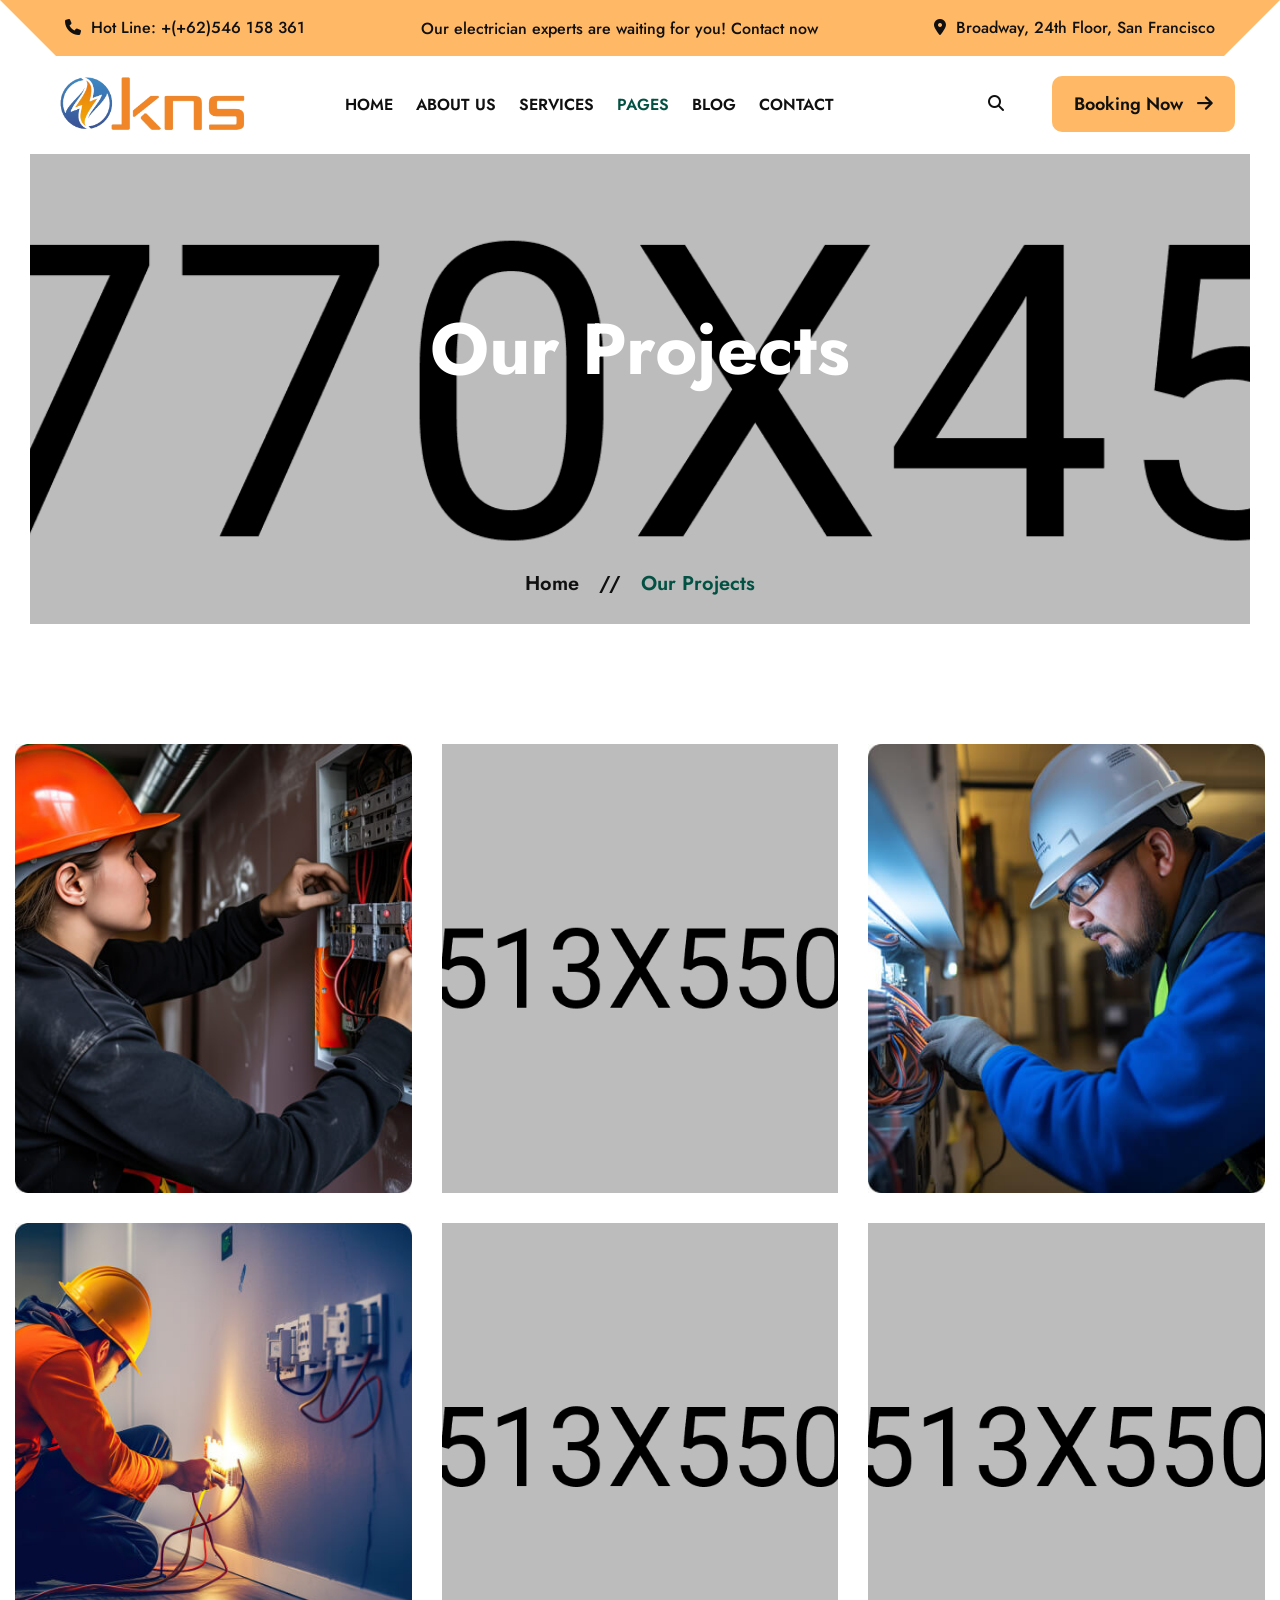
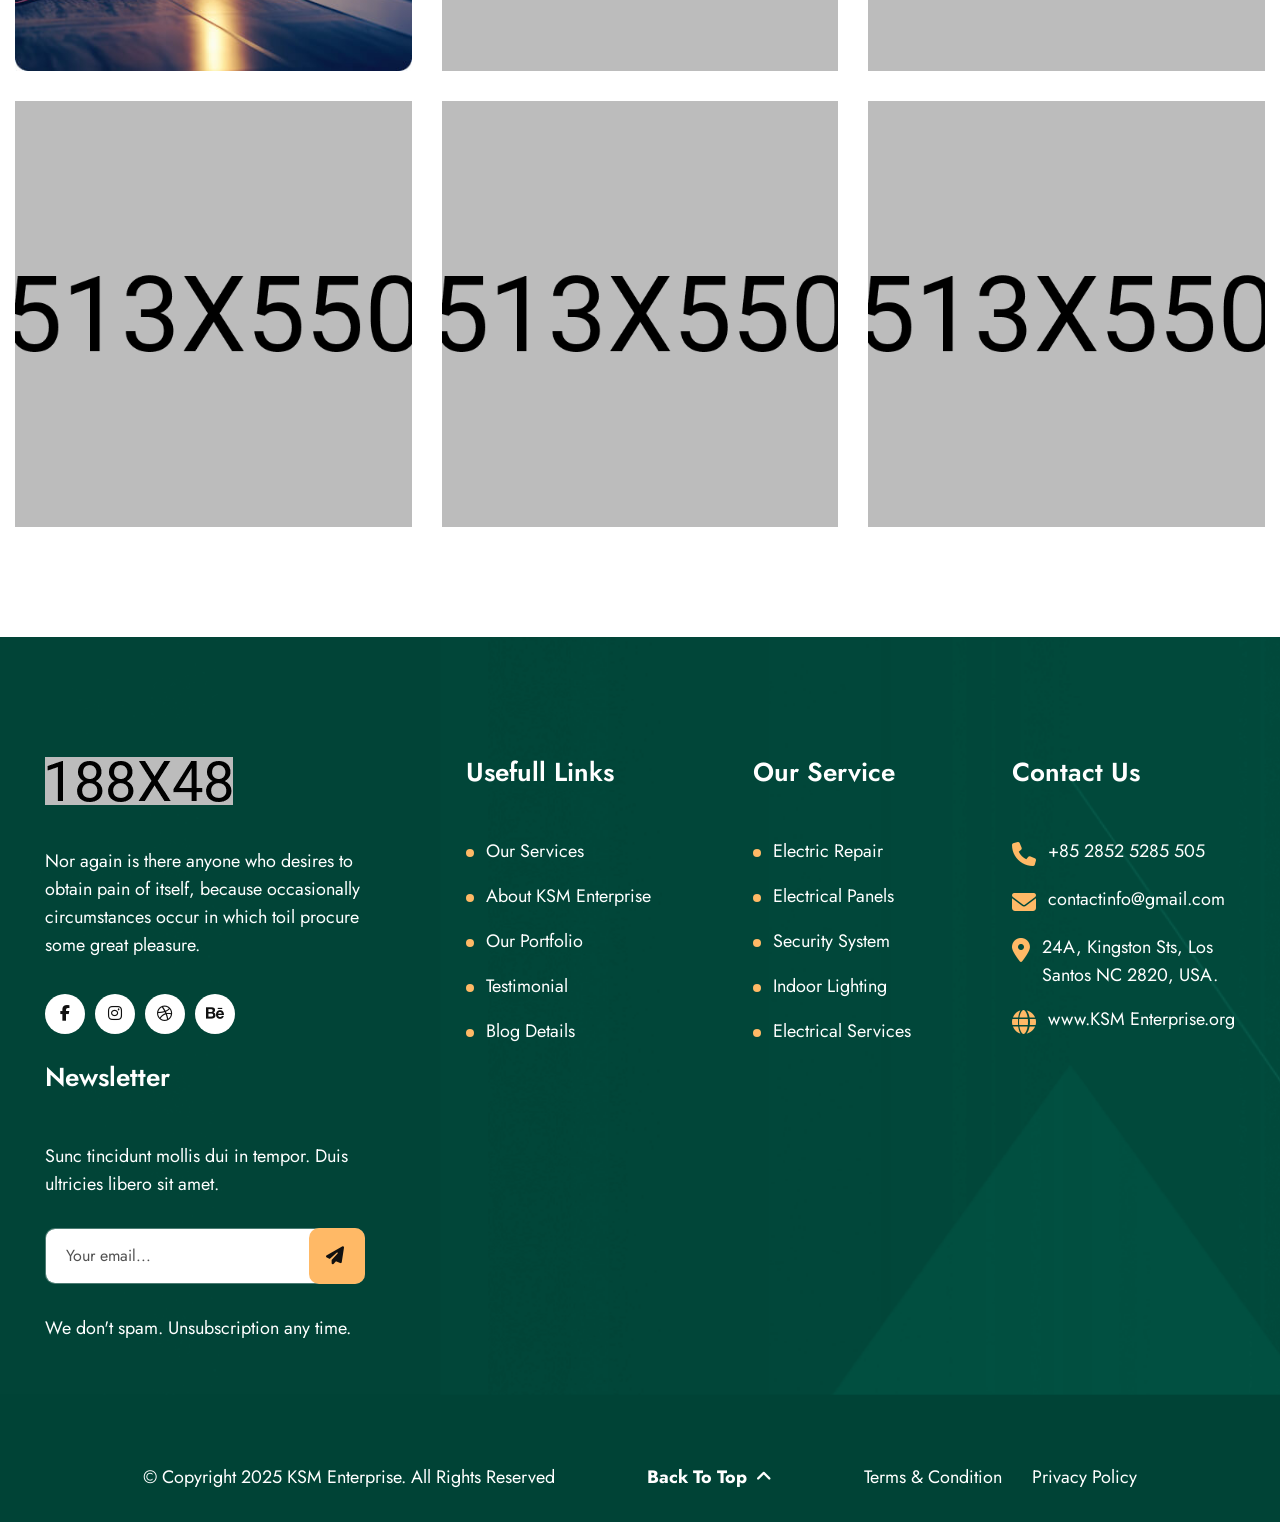
<file: projects.html>
<!DOCTYPE html>
<html lang="zxx">

<head>
    <!--=========== Meta Tags ==========-->
    <meta charset="UTF-8">
    <meta http-equiv="X-UA-Compatible" content="IE=edge">
    <meta name="viewport" content="width=device-width, initial-scale=1">
    <meta name="author" content="Rox_Themes">
    <meta name="description" content="KSM Enterprise - Electrical Services HtmlTemplate">
    <!--============= Page title ============ -->
    <title>KSM Enterprise - Electrical Services HtmlTemplate</title>
    <!--===== Favcion =====-->
    <link rel="shortcut icon" href="assets/images/favicon.png">
    <!--===== Bootstrap min.css =====-->
    <link rel="stylesheet" href="assets/css/bootstrap.min.css">
    <!--===== All Min Css =====-->
    <link rel="stylesheet" href="assets/css/all.min.css">
    <!--===== Animate.css =====-->
    <link rel="stylesheet" href="assets/css/animate.css">
    <!--===== MeanMenu.css =====-->
    <link rel="stylesheet" href="assets/css/meanmenu.css">
    <!--===== Swiper Bundle.css =====-->
    <link rel="stylesheet" href="assets/css/swiper-bundle.min.css">
    <!--===== Magnific Popup.css =====-->
    <link rel="stylesheet" href="assets/css/magnific-popup.css">
    <!--===== Text Splitting.css =====-->
    <link rel="stylesheet" href="assets/css/splitting.css">
    <!--===== Main.css =====-->
    <link rel="stylesheet" href="assets/css/main.css">
</head>

<body>

       <!--===== Preloader Start =====-->
    <div id="preloader" class="preloader">
        <div class="animation-preloader">
            <div class="txt-loading">
                <span data-text-preloader="K" class="letters-loading">
                    K
                </span>
                <span data-text-preloader="N" class="letters-loading">
                    S
                </span>
                <span data-text-preloader="S" class="letters-loading">
                    M
                </span>
                <span data-text-preloader=" " class="letters-loading">
                    &nbsp;
                </span>
                <span data-text-preloader="E" class="letters-loading">
                    E
                </span>
                <span data-text-preloader="N" class="letters-loading">
                    N
                </span>
                <span data-text-preloader="T" class="letters-loading">
                    T
                </span>
                <span data-text-preloader="E" class="letters-loading">
                    E
                </span>
                <span data-text-preloader="R" class="letters-loading">
                    R
                </span>
                <span data-text-preloader="P" class="letters-loading">
                    P
                </span>
                <span data-text-preloader="R" class="letters-loading">
                    R
                </span>
                <span data-text-preloader="I" class="letters-loading">
                    I
                </span>
                <span data-text-preloader="S" class="letters-loading">
                    S
                </span>
                <span data-text-preloader="E" class="letters-loading">
                    E
                </span>
                <span data-text-preloader="S" class="letters-loading">
                    S
                </span>
            </div>
            <p class="text-center">Loading</p>
        </div>
        <div class="loader">
            <div class="row">
                <div class="col-3 loader-section section-left">
                    <div class="bg"></div>
                </div>
                <div class="col-3 loader-section section-left">
                    <div class="bg"></div>
                </div>
                <div class="col-3 loader-section section-right">
                    <div class="bg"></div>
                </div>
                <div class="col-3 loader-section section-right">
                    <div class="bg"></div>
                </div>
            </div>
        </div>
    </div>

    <!--===== Mouse Cursor Start =====-->
    <div class="mouse-cursor cursor-outer"></div>
    <div class="mouse-cursor cursor-inner"></div>

    <!--===== Back To Top Start =====-->
    <button id="back-top" class="back-to-top">
        <i class="fa-solid fa-chevron-up"></i>
    </button>

    <!-- search -->
    <div class="search-overlay">
        <div class="d-table">
            <div class="d-table-cell">
                <div class="search-overlay-layer"></div>
                <div class="search-overlay-layer"></div>
                <div class="search-overlay-layer"></div>
                <div class="search-overlay-close">
                    <span class="search-overlay-close-line"></span>
                    <span class="search-overlay-close-line"></span>
                </div>
                <div class="search-overlay-form">
                    <form>
                        <input type="text" class="input-search" placeholder="Search here...">
                        <button type="button"><i class="fas fa-search"></i></button>
                    </form>
                </div>
            </div>
        </div>
    </div>


    <!-- MobileMenu    S T A R T -->
    <div class="global-menu-wrapper onepage-nav">
        <div class="global-menu-area text-center">
            <button class="global-menu-toggle"><i class="fa-solid fa-xmark"></i></button>
            <div class="mobile-logo">
                <a href='#'>
                    <img src="assets/images/logo/white-logo.png" alt="KSM Enterprise">
                </a>
            </div>
            <nav class="global-mobile-menu">
                <ul>
                    <li class="menu-item-has-children">
                        <a href='#'>Home</a>
                        <ul class="sub-menu">
                            <li><a href='index.html'>Home One</a></li>
                            <li><a href='index2.html'>Home Two</a></li>
                        </ul>
                    </li>
                    <li><a href='about.html'>About</a></li>
                    <li class="menu-item-has-children">
                        <a href='#'> Services </a>
                        <ul class="sub-menu">
                            <li><a href='services.html'>Services</a></li>
                            <li><a href='service-details.html'>Service Details</a></li>
                        </ul>
                    </li>
                    <li class="menu-item-has-children">
                        <a href='#'> Blog </a>
                        <ul class="sub-menu">
                            <li><a href='blog.html'>Blog</a></li>
                            <li><a href='blog-details.html'>Blog Details</a></li>
                        </ul>
                    </li>
                    <li class="menu-item-has-children">
                        <a class="active" href='#'> Pages </a>
                        <ul class="sub-menu">
                            <li><a class="active" href='projects.html'>Projects</a></li>
                            <li><a href='project-details.html'>Project Details</a></li>
                            <li><a href='team.html'>Team Members</a></li>
                            <li><a href='pricing.html'>Pricing Plans</a></li>
                            <li><a href='faq.html'>Faq Page</a></li>
                            <li><a href='404.html'>404 Page</a></li>
                        </ul>
                    </li>
                    <li><a href='contact.html'>Contact</a></li>
                </ul>
            </nav>
        </div>
    </div>

    <!-- Header Section    S T A R T -->
    <header class="global-header2 header-layout2">
        <div class="header-top-area">
            <div class="container-1320">
                <div class="header-top-wrapper">
                    <div class="social-content">
                        <ul>
                            <li><a href="tel:234-567-8912"><span><i class="fa-solid fa-phone"></i></span>Hot Line:
                                    +(+62)546 158 361
                                </a></li>
                        </ul>
                    </div>
                    <div class="content">
                        <p class="header-top-wrapper__text">Our electrician experts are waiting for you! <a
                                href="contact.html">Contact now </a>
                        </p>
                    </div>
                    <div class="social-content">
                        <ul>
                            <li><a href="contact.html"><span><i class="fa-solid fa-location-dot"></i></span>Broadway, 24th Floor,
                                    San Francisco</a></li>
                        </ul>
                    </div>
                </div>
            </div>
        </div>
        <div class="sticky-wrapper">
            <!-- Main Menu Area -->
            <div class="container-1600">
                <div class="global-header2-menu-area">
                    <div class="row align-items-center justify-content-between">
                        <div class="col-xl-2 col-2">
                            <div class="header-logo">
                                <a href='#'>
                                    <img src="assets/images/logo/black-logo.png" alt="KSM Enterprise">
                                </a>
                            </div>
                        </div>
                        <div class="col-xl-7 col-2 text-center">
                            <nav class="global-header2-menu-area-main-menu d-none d-xl-inline-block ">
                                <ul>
                                    <li class="global-header2-menu-item-has-children">
                                        <a href='#'>Home</a>
                                        <ul class="sub-menu">
                                            <li><a href='index.html'>Home One</a></li>
                                            <li><a href='index2.html'>Home Two</a></li>
                                        </ul>
                                    </li>
                                    <li><a href='about.html'>About Us</a></li>
                                    <li class="global-header2-menu-item-has-children">
                                        <a href='#'>Services</a>
                                        <ul class="sub-menu">
                                            <li><a href='services.html'>Services</a></li>
                                            <li><a href='service-details.html'>Service Details</a></li>
                                        </ul>
                                    </li>
                                    <li class="global-header2-menu-item-has-children">
                                        <a class="active" href='#'> Pages </a>
                                        <ul class="sub-menu">
                                            <li><a class="active" href='projects.html'>Projects</a></li>
                                            <li><a href='project-details.html'>Project Details</a></li>
                                            <li><a href='team.html'>Team Members</a></li>
                                            <li><a href='pricing.html'>Pricing Plans</a></li>
                                            <li><a href='faq.html'>Faq Page</a></li>
                                            <li><a href='404.html'>404 Page</a></li>
                                        </ul>
                                    </li>
                                    <li class="global-header2-menu-item-has-children">
                                        <a href='#'> Blog </a>
                                        <ul class="sub-menu">
                                            <li><a href='blog.html'>Blog</a></li>
                                            <li><a href='blog-details.html'>Blog Details</a></li>
                                        </ul>
                                    </li>
                                    <li><a href='contact.html'>Contact</a></li>
                                </ul>
                            </nav>
                            <div class="header-button d-xl-none">
                                <button type="button" class="global-menu-toggle sidebar-btn">
                                    <span class="line"></span>
                                    <span class="line"></span>
                                    <span class="line"></span>
                                </button>
                            </div>
                        </div>
                        <div class="col-xl-3 d-none d-xl-block text-end">
                            <div class="global-header2-header-button others-options">
                                <div class="option-item">
                                    <a href="#" class="search-box me-5"><i class="fas fa-search"></i></a>
                                </div>
                                <div class="btn-wrapper">
                                    <a class="theme-btn style2" href="contact.html">Booking Now <i class="fa-solid fa-arrow-right"></i></a>
                                </div>
                            </div>
                        </div>
                    </div>
                </div>
            </div>
        </div>
    </header>

    <!-- Breadcrumb Section  S T A R T -->
    <div id="intro" class="breadcrumb-wrapper bg-img fix"
        style="background-image: url(assets/images/intro/common-banner.png);">
        <div class="container">
            <h1 class="breadcrumb-wrapper__title wow fadeInUp" data-wow-delay=".3s">Our Projects
            </h1>
            <ul class="breadcrumb-wrapper-list">
                <li class="breadcrumb-wrapper-list__item"><a href="index.html">Home</a></li>
                <li class="breadcrumb-wrapper-list__item">//</li>
                <li class="breadcrumb-wrapper-list__item active"> Our Projects</li>
            </ul>
        </div>
    </div>

    <!-- Project Page Section  S T A R T -->
    <div class="Project-page section-padding fix">
        <div class="container-1600">
            <div class="row g-30">
                <div class="col-xl-4 col-md-6">
                    <div class="project1-card  wow img-custom-anim-left" data-wow-delay=".3s">
                        <div class="project1-card__thumb">
                            <img src="assets/images/project/project1_1.jpg" alt="thumb">
                        </div>
                        <div class="project1-card-content">
                            <h6 class="project1-card-content__subtitle">// Repair</h6>
                            <h4><a class="project1-card-content__title" href="project-details.html">Circuit Breaker
                                    Panels</a></h4>
                        </div>
                    </div>
                </div>
                <div class="col-xl-4 col-md-6">
                    <div class="project1-card wow img-custom-anim-left" data-wow-delay=".5s">
                        <div class="project1-card__thumb">
                            <img src="assets/images/project/project1_2.jpg" alt="thumb">
                        </div>
                        <div class="project1-card-content">
                            <h6 class="project1-card-content__subtitle">// Repair</h6>
                            <h4><a class="project1-card-content__title" href="project-details.html">Circuit Breaker
                                    Panels</a></h4>
                        </div>
                    </div>
                </div>
                <div class="col-xl-4 col-md-6">
                    <div class="project1-card wow img-custom-anim-left" data-wow-delay=".7s">
                        <div class="project1-card__thumb">
                            <img src="assets/images/project/project1_3.jpg" alt="thumb">
                        </div>
                        <div class="project1-card-content">
                            <h6 class="project1-card-content__subtitle">// Repair</h6>
                            <h4><a class="project1-card-content__title" href="project-details.html">Circuit Breaker
                                    Panels</a></h4>
                        </div>
                    </div>
                </div>
                <div class="col-xl-4 col-md-6">
                    <div class="project1-card wow img-custom-anim-left" data-wow-delay=".3s">
                        <div class="project1-card__thumb">
                            <img src="assets/images/project/project1_4.jpg" alt="thumb">
                        </div>
                        <div class="project1-card-content">
                            <h6 class="project1-card-content__subtitle">// Repair</h6>
                            <h4><a class="project1-card-content__title" href="project-details.html">Circuit Breaker
                                    Panels</a></h4>
                        </div>
                    </div>
                </div>
                <div class="col-xl-4 col-md-6">
                    <div class="project1-card wow img-custom-anim-left" data-wow-delay=".5s">
                        <div class="project1-card__thumb">
                            <img src="assets/images/project/project1_5.jpg" alt="thumb">
                        </div>
                        <div class="project1-card-content">
                            <h6 class="project1-card-content__subtitle">// Repair</h6>
                            <h4><a class="project1-card-content__title" href="project-details.html">Circuit Breaker
                                    Panels</a></h4>
                        </div>
                    </div>
                </div>
                <div class="col-xl-4 col-md-6">
                    <div class="project1-card wow img-custom-anim-left" data-wow-delay=".7s">
                        <div class="project1-card__thumb">
                            <img src="assets/images/project/project1_6.jpg" alt="thumb">
                        </div>
                        <div class="project1-card-content">
                            <h6 class="project1-card-content__subtitle">// Repair</h6>
                            <h4><a class="project1-card-content__title" href="project-details.html">Circuit Breaker
                                    Panels</a></h4>
                        </div>
                    </div>
                </div>
                <div class="col-xl-4 col-md-6">
                    <div class="project1-card wow img-custom-anim-left" data-wow-delay=".3s">
                        <div class="project1-card__thumb">
                            <img src="assets/images/project/project1_7.jpg" alt="thumb">
                        </div>
                        <div class="project1-card-content">
                            <h6 class="project1-card-content__subtitle">// Repair</h6>
                            <h4><a class="project1-card-content__title" href="project-details.html">Circuit Breaker
                                    Panels</a></h4>
                        </div>
                    </div>
                </div>
                <div class="col-xl-4 col-md-6">
                    <div class="project1-card wow img-custom-anim-left" data-wow-delay=".5s">
                        <div class="project1-card__thumb">
                            <img src="assets/images/project/project1_8.jpg" alt="thumb">
                        </div>
                        <div class="project1-card-content">
                            <h6 class="project1-card-content__subtitle">// Repair</h6>
                            <h4><a class="project1-card-content__title" href="project-details.html">Circuit Breaker
                                    Panels</a></h4>
                        </div>
                    </div>
                </div>
                <div class="col-xl-4 col-md-6">
                    <div class="project1-card wow img-custom-anim-left" data-wow-delay=".7s">
                        <div class="project1-card__thumb">
                            <img src="assets/images/project/project1_9.jpg" alt="thumb">
                        </div>
                        <div class="project1-card-content">
                            <h6 class="project1-card-content__subtitle">// Repair</h6>
                            <h4><a class="project1-card-content__title" href="project-details.html">Circuit Breaker
                                    Panels</a></h4>
                        </div>
                    </div>
                </div>
            </div>
        </div>
    </div>


    <!--===== Footer Section  S T A R T =====-->
    <section class="footer2 fix bg-img" style="background-image: url(assets/images/footer/greeen-footer-bg.png);">
        <div class="container-1600">
            <div class="row justify-content-between">
                <div class="col-auto wow fadeInUp" data-wow-delay=".3s">
                    <div class="footer2-widget__item">
                        <div class="footer2-widget__item-logo">
                            <a href="index.html"><img src="assets/images/logo/white-logo.png" alt="logo"></a>
                        </div>
                        <p class="footer2-widget__item-text">Nor again is there anyone who desires to obtain pain of
                            itself, because occasionally circumstances occur in which toil procure some great pleasure.
                        </p>
                        <ul class="footer2-widget__item-social">
                            <li><a href="#!"><i class="fa-brands fa-facebook-f"></i></a></li>
                            <li><a href="#!"><i class="fa-brands fa-instagram"></i></a></li>
                            <li><a href="#!"><i class="fa-brands fa-dribbble"></i></a></li>
                            <li><a href="#!"><i class="fa-brands fa-behance"></i></a></li>
                        </ul>
                    </div>
                </div>
                <div class="col-auto wow fadeInUp" data-wow-delay=".5s">
                    <div class="footer2-widget__item">
                        <h3 class="footer2-widget__item-title">Usefull Links</h3>
                        <ul class="footer2-widget__item-list">
                            <li><a href="services.html"> Our Services</a></li>
                            <li><a href="about.html"> About KSM Enterprise</a></li>
                            <li><a href="projects.html"> Our Portfolio</a></li>
                            <li><a href="#"> Testimonial</a></li>
                            <li><a href="blog-details.html">Blog Details</a></li>
                        </ul>
                    </div>
                </div>
                <div class="col-auto wow fadeInUp" data-wow-delay=".6s">
                    <div class="footer2-widget__item">
                        <h3 class="footer2-widget__item-title">Our Service</h3>
                        <ul class="footer2-widget__item-list">
                            <li><a href="service-details.html"> Electric Repair</a></li>
                            <li><a href="service-details.html">Electrical Panels</a></li>
                            <li><a href="service-details.html"> Security System</a></li>
                            <li><a href="service-details.html"> Indoor Lighting</a></li>
                            <li><a href="service-details.html"> Electrical Services</a></li>
                        </ul>
                    </div>
                </div>
                <div class="col-auto wow fadeInUp" data-wow-delay=".7s">
                    <div class="footer2-widget__item style2">
                        <h3 class="footer2-widget__item-title">Contact Us</h3>
                        <ul class="footer2-widget__item-list">
                            <li><span><i class="fa-solid fa-phone"></i></span> <a href="tel:+85-2852-5285-505"> +85 2852
                                5285 505</a></li>
                        <li><span><i class="fa-solid fa-envelope"></i></span><a
                                href="mailto:contactinfo@gmail.com">contactinfo@gmail.com</a></li>
                        <li><span><i class="fa-solid fa-location-dot"></i></span><a href="contact.html"> 24A,
                                Kingston Sts, Los <br>
                                Santos NC 2820, USA.</a></li>
                        <li><span><i class="fa-solid fa-globe"></i></span> <a href="#"> www.KSM Enterprise.org</a></li>
                        </ul>
                    </div>
                </div>
                <div class="col-auto wow fadeInUp" data-wow-delay=".8s">
                    <div class="footer2-widget__item">
                        <h3 class="footer2-widget__item-title">Newsletter</h3>
                        <p class="footer2-widget__item-text">Sunc tincidunt mollis dui in tempor. Duis
                            ultricies libero sit amet.</p>
                        <div class="footer2-widget__item-input">
                            <input class="form-control" type="email" placeholder="Your email...">
                            <button class="theme-btn style2" type="submit"><i
                                    class="fa-sharp fa-solid fa-paper-plane"></i></button>
                        </div>
                        <p class="footer2-widget__item-text">We don't spam. Unsubscription any time.</p>

                    </div>
                </div>
            </div>
            <div class="footer2-bottom wow fadeInUp" data-wow-delay=".5s">
                <div class="container-1600">
                    <div class="footer2-bottom-item d-flex align-items-center justify-content-between g-4">
                        <p class="footer2-bottom-item__text">© Copyright 2025 KSM Enterprise.
                            All Rights Reserved</p>
                        <div class="footer2-bottom-item__top-link">
                            <a href="#intro">Back To Top <span><i class="fa-solid fa-angle-up"></i></span></a>
                        </div>
                        <ul class="footer2-bottom-item__list">
                            <li><a href="#">Terms & Condition</a></li>
                            <li><a href="#">Privacy Policy</a></li>
                        </ul>
                    </div>
                </div>
            </div>
        </div>
    </section>

    <!--===== jQuery (Required before all plugins) =====-->
    <script src="assets/js/jquery-3.7.1.min.js"></script>
    <!--===== Bootstrap Js =====-->
    <script src="assets/js/bootstrap.bundle.min.js"></script>
    <!--===== Waypoints Js (Required for CounterUp) =====-->
    <script src="assets/js/jquery.waypoints.js"></script>
    <!--===== CounterUp Js (Depends on jQuery & Waypoints) =====-->
    <script src="assets/js/jquery.counterup.min.js"></script>
    <!--===== Viewport Js (If needed) =====-->
    <script src="assets/js/viewport.jquery.js"></script>
    <!--===== Tilt Js =====-->
    <script src="assets/js/tilt.min.js"></script>
    <!--===== Splitting Animation Js =====-->
    <script src="assets/js/splitting.js"></script>
    <!--===== Swiper Slider Js =====-->
    <script src="assets/js/swiper-bundle.min.js"></script>
    <!--===== Magnific Js =====-->
    <script src="assets/js/magnific-popup.min.js"></script>
    <!--===== MeanMenu Js =====-->
    <script src="assets/js/jquery.meanmenu.min.js"></script>
    <!--===== Wow Animation Js =====-->
    <script src="assets/js/wow.min.js"></script>
    <!--===== Main.js =====-->
    <script src="assets/js/main.js"></script>
</body>

</html>
</file>
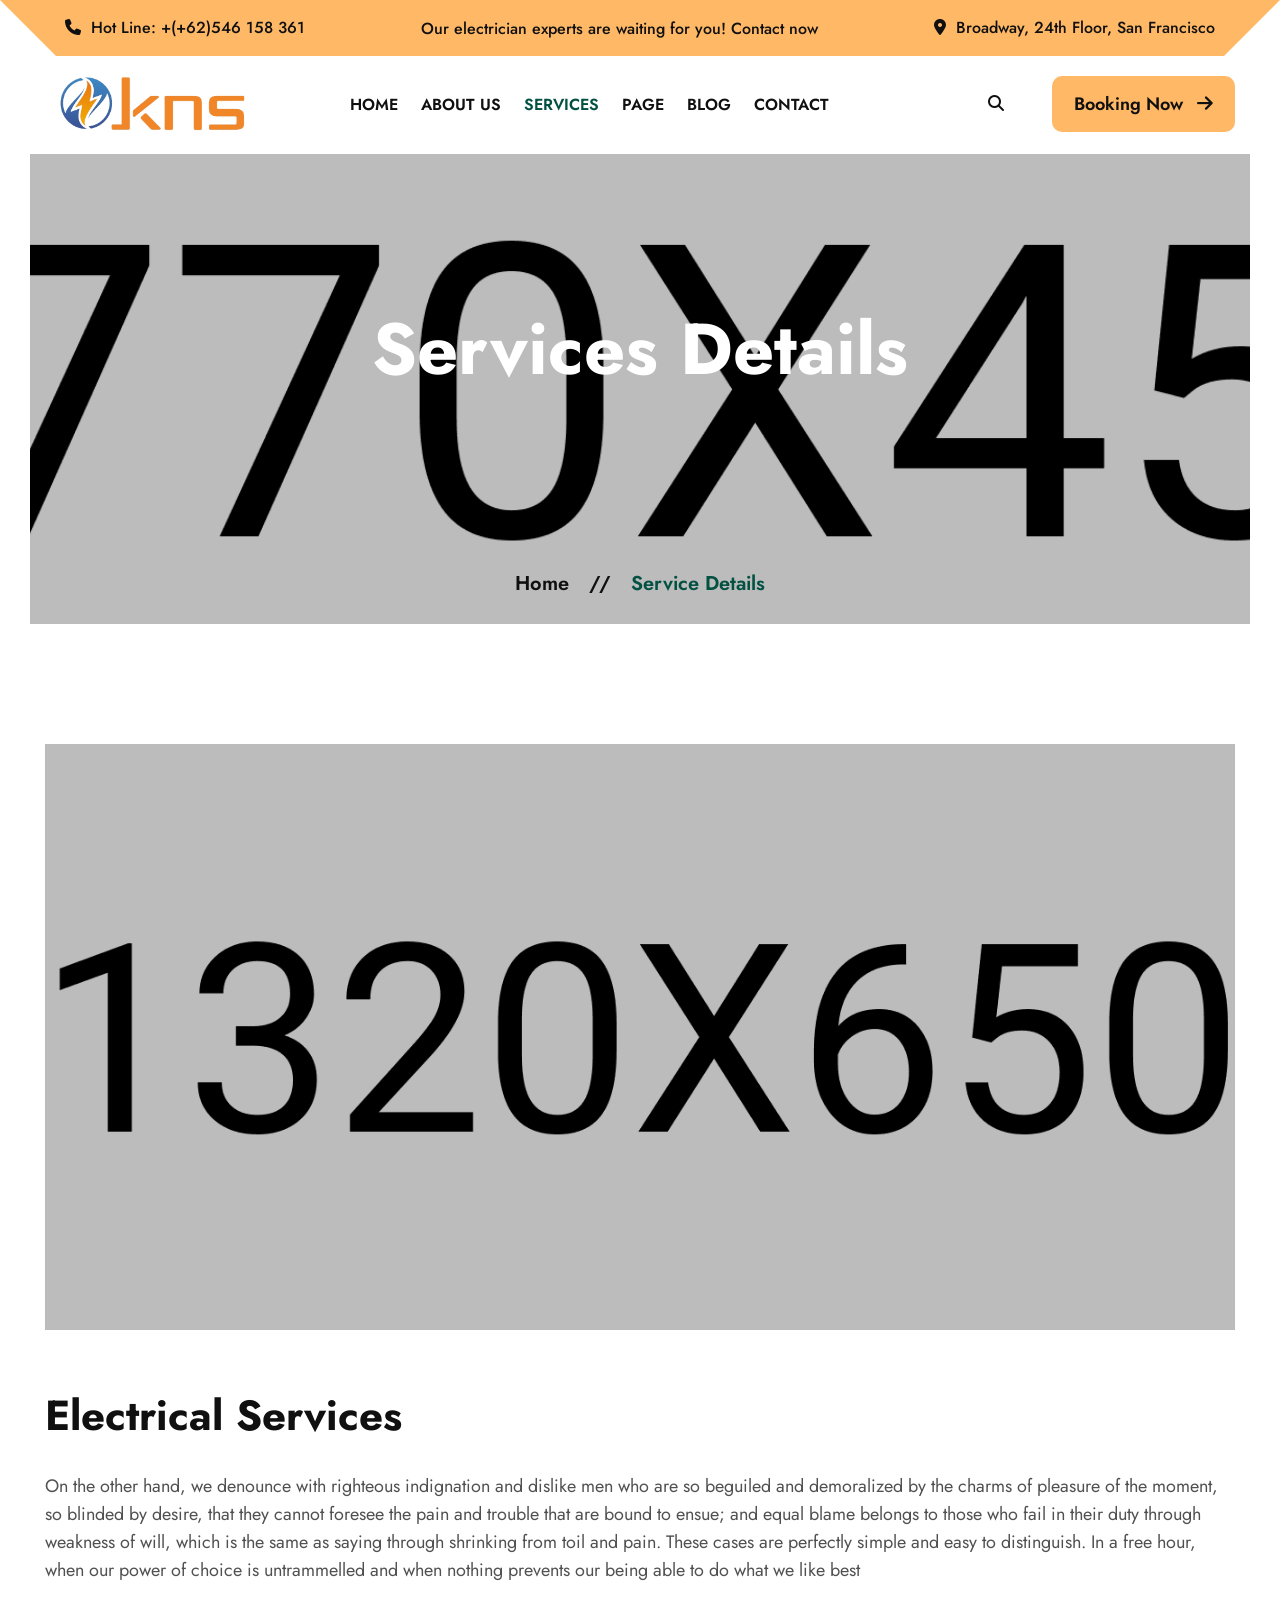
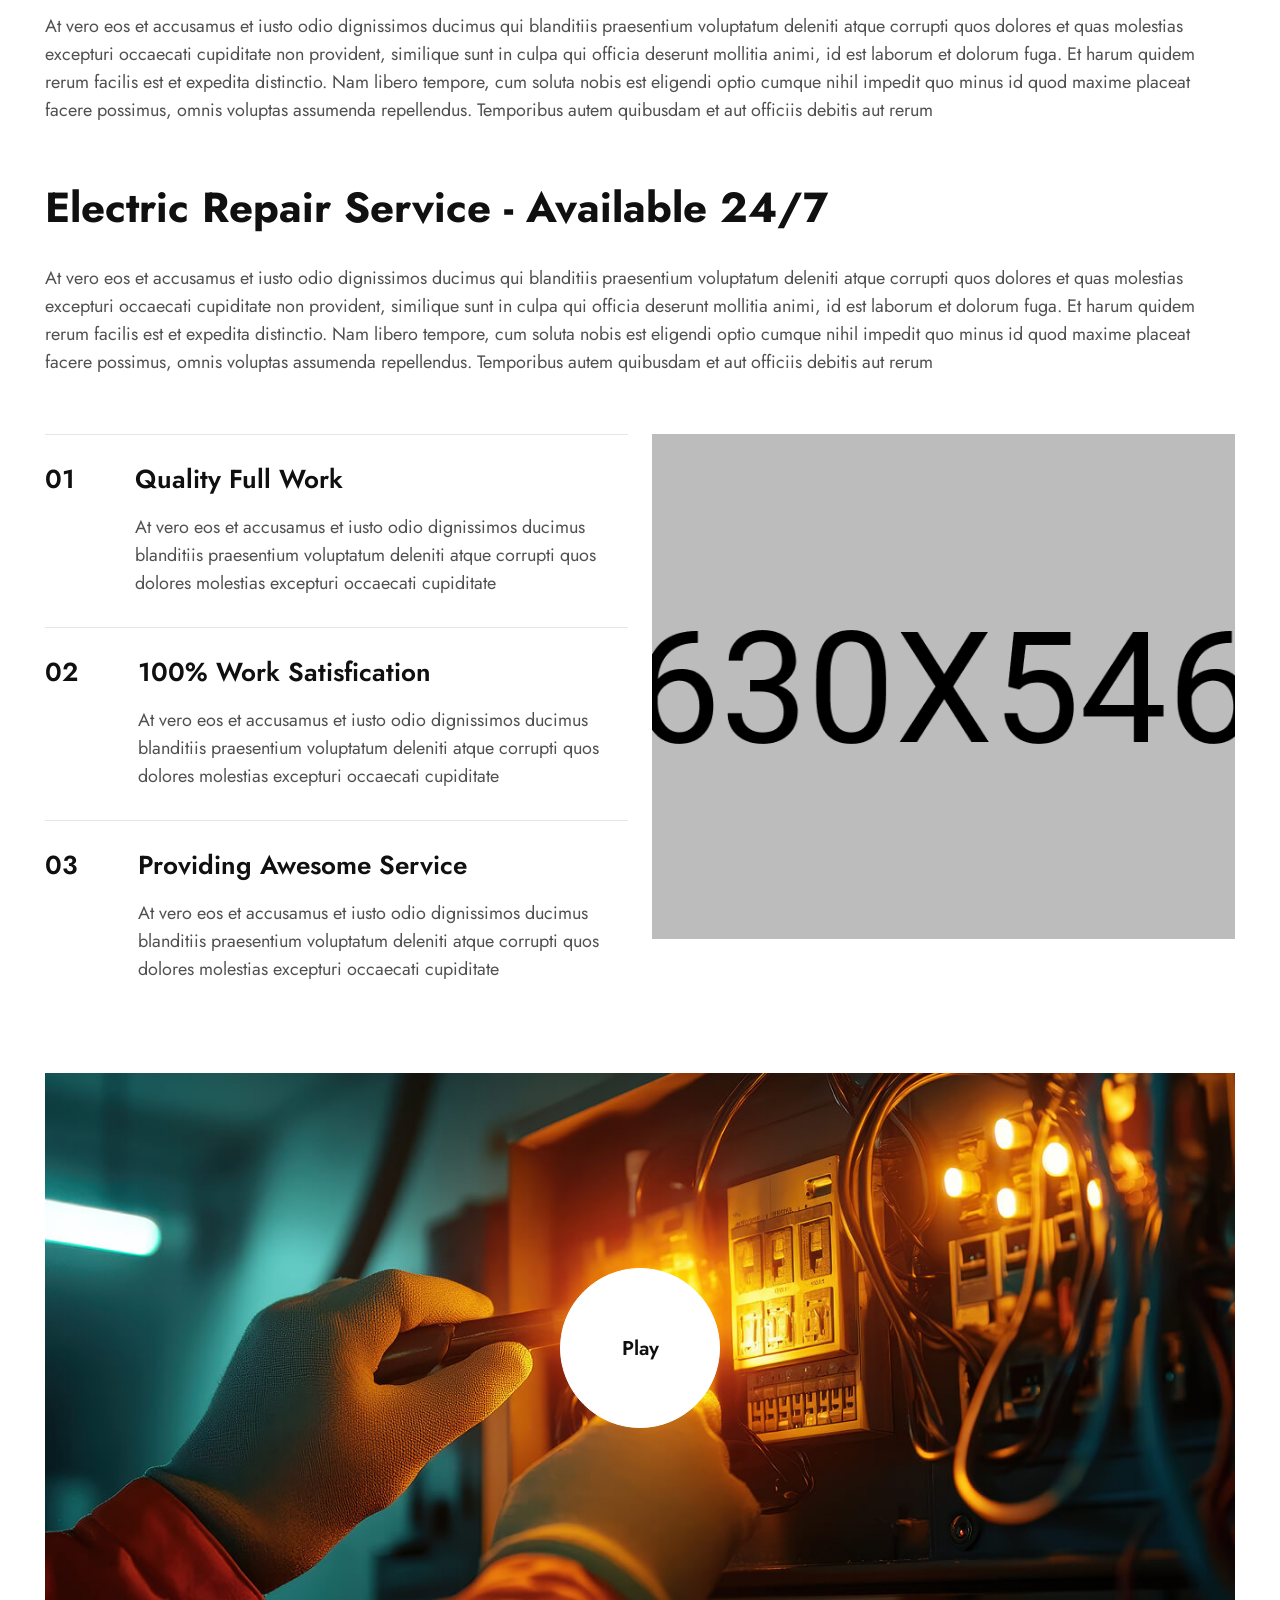
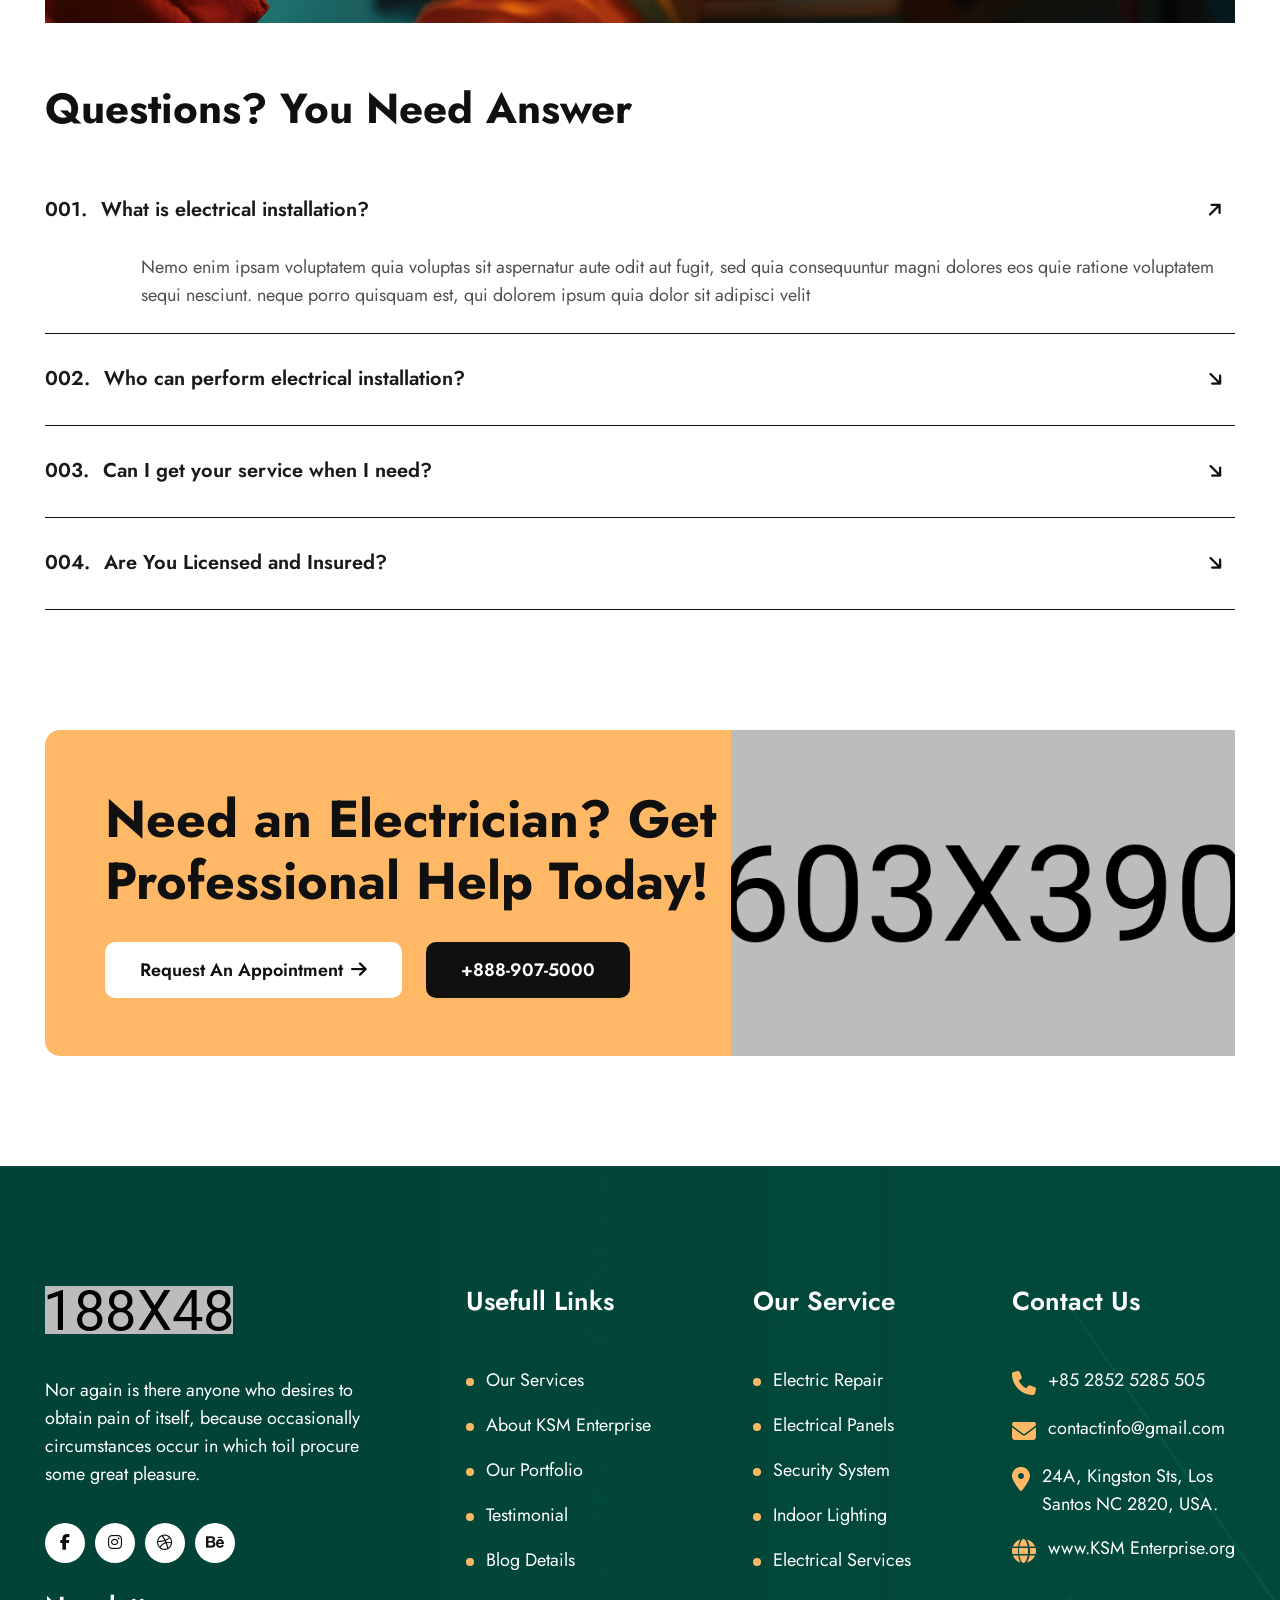
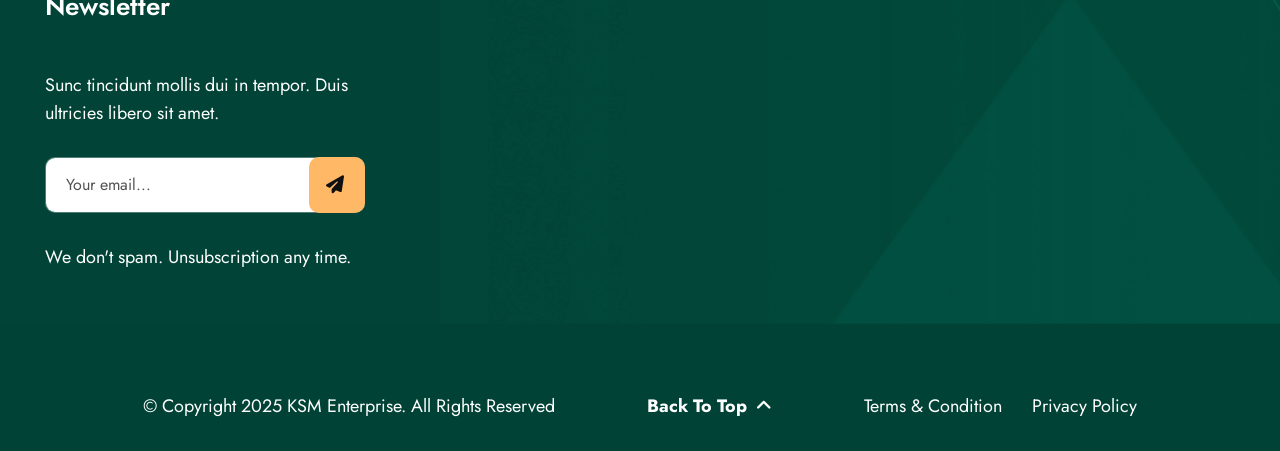
<file: service-details.html>
<!DOCTYPE html>
<html lang="zxx">

<head>
    <!--=========== Meta Tags ==========-->
    <meta charset="UTF-8">
    <meta http-equiv="X-UA-Compatible" content="IE=edge">
    <meta name="viewport" content="width=device-width, initial-scale=1">
    <meta name="author" content="Rox_Themes">
    <meta name="description" content="KSM Enterprise - Electrical Services HtmlTemplate">
    <!--============= Page title ============ -->
    <title>KSM Enterprise - Electrical Services HtmlTemplate</title>
    <!--===== Favcion =====-->
    <link rel="shortcut icon" href="assets/images/favicon.png">
    <!--===== Bootstrap min.css =====-->
    <link rel="stylesheet" href="assets/css/bootstrap.min.css">
    <!--===== All Min Css =====-->
    <link rel="stylesheet" href="assets/css/all.min.css">
    <!--===== Animate.css =====-->
    <link rel="stylesheet" href="assets/css/animate.css">
    <!--===== MeanMenu.css =====-->
    <link rel="stylesheet" href="assets/css/meanmenu.css">
    <!--===== Swiper Bundle.css =====-->
    <link rel="stylesheet" href="assets/css/swiper-bundle.min.css">
    <!--===== Magnific Popup.css =====-->
    <link rel="stylesheet" href="assets/css/magnific-popup.css">
    <!--===== Text Splitting.css =====-->
    <link rel="stylesheet" href="assets/css/splitting.css">
    <!--===== Main.css =====-->
    <link rel="stylesheet" href="assets/css/main.css">
</head>

<body>

       <!--===== Preloader Start =====-->
    <div id="preloader" class="preloader">
        <div class="animation-preloader">
            <div class="txt-loading">
                <span data-text-preloader="K" class="letters-loading">
                    K
                </span>
                <span data-text-preloader="N" class="letters-loading">
                    S
                </span>
                <span data-text-preloader="S" class="letters-loading">
                    M
                </span>
                <span data-text-preloader=" " class="letters-loading">
                    &nbsp;
                </span>
                <span data-text-preloader="E" class="letters-loading">
                    E
                </span>
                <span data-text-preloader="N" class="letters-loading">
                    N
                </span>
                <span data-text-preloader="T" class="letters-loading">
                    T
                </span>
                <span data-text-preloader="E" class="letters-loading">
                    E
                </span>
                <span data-text-preloader="R" class="letters-loading">
                    R
                </span>
                <span data-text-preloader="P" class="letters-loading">
                    P
                </span>
                <span data-text-preloader="R" class="letters-loading">
                    R
                </span>
                <span data-text-preloader="I" class="letters-loading">
                    I
                </span>
                <span data-text-preloader="S" class="letters-loading">
                    S
                </span>
                <span data-text-preloader="E" class="letters-loading">
                    E
                </span>
                <span data-text-preloader="S" class="letters-loading">
                    S
                </span>
            </div>
            <p class="text-center">Loading</p>
        </div>
        <div class="loader">
            <div class="row">
                <div class="col-3 loader-section section-left">
                    <div class="bg"></div>
                </div>
                <div class="col-3 loader-section section-left">
                    <div class="bg"></div>
                </div>
                <div class="col-3 loader-section section-right">
                    <div class="bg"></div>
                </div>
                <div class="col-3 loader-section section-right">
                    <div class="bg"></div>
                </div>
            </div>
        </div>
    </div>

    <!--===== Mouse Cursor Start =====-->
    <div class="mouse-cursor cursor-outer"></div>
    <div class="mouse-cursor cursor-inner"></div>

    <!--===== Back To Top Start =====-->
    <button id="back-top" class="back-to-top">
        <i class="fa-solid fa-chevron-up"></i>
    </button>

    <!-- search -->
    <div class="search-overlay">
        <div class="d-table">
            <div class="d-table-cell">
                <div class="search-overlay-layer"></div>
                <div class="search-overlay-layer"></div>
                <div class="search-overlay-layer"></div>
                <div class="search-overlay-close">
                    <span class="search-overlay-close-line"></span>
                    <span class="search-overlay-close-line"></span>
                </div>
                <div class="search-overlay-form">
                    <form>
                        <input type="text" class="input-search" placeholder="Search here...">
                        <button type="button"><i class="fas fa-search"></i></button>
                    </form>
                </div>
            </div>
        </div>
    </div>


    <!-- MobileMenu    S T A R T -->
    <div class="global-menu-wrapper onepage-nav">
        <div class="global-menu-area text-center">
            <button class="global-menu-toggle"><i class="fa-solid fa-xmark"></i></button>
            <div class="mobile-logo">
                <a href='#'>
                    <img src="assets/images/logo/white-logo.png" alt="KSM Enterprise">
                </a>
            </div>
            <nav class="global-mobile-menu">
                <ul>
                    <li class="menu-item-has-children">
                        <a href='#'>Home</a>
                        <ul class="sub-menu">
                            <li><a href='index.html'>Home One</a></li>
                            <li><a href='index2.html'>Home Two</a></li>
                        </ul>
                    </li>
                    <li><a href='about.html'>About</a></li>
                    <li class="menu-item-has-children">
                        <a class="active" href='#'> Services </a>
                        <ul class="sub-menu">
                            <li><a href='services.html'>Services</a></li>
                            <li><a class="active" href='service-details.html'>Service Details</a></li>
                        </ul>
                    </li>
                    <li class="menu-item-has-children">
                        <a href='#'> Blog </a>
                        <ul class="sub-menu">
                            <li><a href='blog.html'>Blog</a></li>
                            <li><a href='blog-details.html'>Blog Details</a></li>
                        </ul>
                    </li>
                    <li class="menu-item-has-children">
                        <a href='#'> Pages </a>
                        <ul class="sub-menu">
                            <li><a href='projects.html'>Projects</a></li>
                            <li><a href='project-details.html'>Project Details</a></li>
                            <li><a href='team.html'>Team Members</a></li>
                            <li><a href='pricing.html'>Pricing Plans</a></li>
                            <li><a href='faq.html'>Faq Page</a></li>
                            <li><a href='404.html'>404 Page</a></li>
                        </ul>
                    </li>
                    <li><a href='contact.html'>Contact</a></li>
                </ul>
            </nav>
        </div>
    </div>

    <!-- Header Section    S T A R T -->
    <header class="global-header2 header-layout2">
        <div class="header-top-area">
            <div class="container-1320">
                <div class="header-top-wrapper">
                    <div class="social-content">
                        <ul>
                            <li><a href="tel:234-567-8912"><span><i class="fa-solid fa-phone"></i></span>Hot Line:
                                    +(+62)546 158 361
                                </a></li>
                        </ul>
                    </div>
                    <div class="content">
                        <p class="header-top-wrapper__text">Our electrician experts are waiting for you! <a
                                href="contact.html">Contact now </a>
                        </p>
                    </div>
                    <div class="social-content">
                        <ul>
                            <li><a href="contact.html"><span><i class="fa-solid fa-location-dot"></i></span>Broadway, 24th Floor,
                                    San Francisco</a></li>
                        </ul>
                    </div>
                </div>
            </div>
        </div>
        <div class="sticky-wrapper">
            <!-- Main Menu Area -->
            <div class="container-1600">
                <div class="global-header2-menu-area">
                    <div class="row align-items-center justify-content-between">
                        <div class="col-xl-2 col-2">
                            <div class="header-logo">
                                <a href='#'>
                                    <img src="assets/images/logo/black-logo.png" alt="KSM Enterprise">
                                </a>
                            </div>
                        </div>
                        <div class="col-xl-7 col-2 text-center">
                            <nav class="global-header2-menu-area-main-menu d-none d-xl-inline-block ">
                                <ul>
                                    <li class="global-header2-menu-item-has-children">
                                        <a href='#'>Home</a>
                                        <ul class="sub-menu">
                                            <li><a href='index.html'>Home One</a></li>
                                            <li><a href='index2.html'>Home Two</a></li>
                                        </ul>
                                    </li>
                                    <li><a href='about.html'>About Us</a></li>
                                    <li class="global-header2-menu-item-has-children">
                                        <a class="active" href='#'>Services</a>
                                        <ul class="sub-menu">
                                            <li><a href='services.html'>Services</a></li>
                                            <li><a class="active" href='service-details.html'>Service Details</a></li>
                                        </ul>
                                    </li>
                                    <li class="global-header2-menu-item-has-children">
                                        <a href='#'> Page </a>
                                        <ul class="sub-menu">
                                            <li><a href='projects.html'>Projects</a></li>
                                            <li><a href='project-details.html'>Project Details</a></li>
                                            <li><a href='team.html'>Team Members</a></li>
                                            <li><a href='pricing.html'>Pricing Plans</a></li>
                                            <li><a href='faq.html'>Faq Page</a></li>
                                            <li><a href='404.html'>404 Page</a></li>
                                        </ul>
                                    </li>
                                    <li class="global-header2-menu-item-has-children">
                                        <a href='#'> Blog </a>
                                        <ul class="sub-menu">
                                            <li><a href='blog.html'>Blog</a></li>
                                            <li><a href='blog-details.html'>Blog Details</a></li>
                                        </ul>
                                    </li>
                                    <li><a href='contact.html'>Contact</a></li>
                                </ul>
                            </nav>
                            <div class="header-button d-xl-none">
                                <button type="button" class="global-menu-toggle sidebar-btn">
                                    <span class="line"></span>
                                    <span class="line"></span>
                                    <span class="line"></span>
                                </button>
                            </div>
                        </div>
                        <div class="col-xl-3 d-none d-xl-block text-end">
                            <div class="global-header2-header-button others-options">
                                <div class="option-item">
                                    <a href="#" class="search-box me-5"><i class="fas fa-search"></i></a>
                                </div>
                                <div class="btn-wrapper">
                                    <a class="theme-btn style2" href="contact.html">Booking Now <i class="fa-solid fa-arrow-right"></i></a>
                                </div>
                            </div>
                        </div>
                    </div>
                </div>
            </div>
        </div>
    </header>

    <!-- Breadcrumb Section  S T A R T -->
    <div id="intro" class="breadcrumb-wrapper bg-img fix"
        style="background-image: url(assets/images/intro/common-banner.png);">
        <div class="container">
            <h1 class="breadcrumb-wrapper__title wow fadeInUp" data-wow-delay=".3s">Services Details
            </h1>
            <ul class="breadcrumb-wrapper-list">
                <li class="breadcrumb-wrapper-list__item"><a href="index.html">Home</a></li>
                <li class="breadcrumb-wrapper-list__item">//</li>
                <li class="breadcrumb-wrapper-list__item active"> Service Details</li>
            </ul>
        </div>
    </div>

    <!-- Service Section  S T A R T -->
    <section class="service-details section-padding fix">
        <div class="container-1320">
            <div class="row">
                <div class="col-12">
                    <div class="service-details__thumb mb-60 wow fadeInUp" data-wow-delay=".3s">
                        <img src="assets/images/service/service-details-thumb1_1.jpg" alt="thumb">
                    </div>
                    <div class="service-details-content wow fadeInUp" data-wow-delay=".3s">
                        <h3 class="service-details-content__title wow fadeInUp" data-wow-delay=".5s">Electrical Services</h3>
                        <p class="service-details-content__text wow fadeInUp" data-wow-delay=".7s">On the other hand, we denounce with righteous
                            indignation and dislike men who are so beguiled and demoralized by the charms of pleasure of
                            the moment, so blinded by desire, that they cannot foresee the pain and trouble that are
                            bound to ensue; and equal blame belongs to those who fail in their duty through weakness of
                            will, which is the same as saying through shrinking from toil and pain. These cases are
                            perfectly simple and easy to distinguish. In a free hour, when our power of choice is
                            untrammelled and when nothing prevents our being able to do what we like best</p>
                        <p class="service-details-content__text wow fadeInUp" data-wow-delay=".8s"> At vero eos et accusamus et iusto odio dignissimos
                            ducimus qui blanditiis praesentium voluptatum deleniti atque corrupti quos dolores et quas
                            molestias excepturi occaecati cupiditate non provident, similique sunt in culpa qui officia
                            deserunt mollitia animi, id est laborum et dolorum fuga. Et harum quidem rerum facilis est
                            et expedita distinctio. Nam libero tempore, cum soluta nobis est eligendi optio cumque nihil
                            impedit quo minus id quod maxime placeat facere possimus, omnis voluptas assumenda
                            repellendus. Temporibus autem quibusdam et aut officiis debitis aut rerum</p>
                        <h3 class="service-details-content__title mt-30 wow fadeInUp" data-wow-delay=".8s">Electric Repair Service - Available 24/7</h3>
                        <p class="service-details-content__text wow fadeInUp" data-wow-delay=".8s">At vero eos et accusamus et iusto odio dignissimos
                            ducimus qui blanditiis praesentium voluptatum deleniti atque corrupti quos dolores et quas
                            molestias excepturi occaecati cupiditate non provident, similique sunt in culpa qui officia
                            deserunt mollitia animi, id est laborum et dolorum fuga. Et harum quidem rerum facilis est
                            et expedita distinctio. Nam libero tempore, cum soluta nobis est eligendi optio cumque nihil
                            impedit quo minus id quod maxime placeat facere possimus, omnis voluptas assumenda
                            repellendus. Temporibus autem quibusdam et aut officiis debitis aut rerum</p>
                    </div>
                    <div class="row mt-30">
                        <div class="col-lg-6">
                            <div class="service-details-list wow fadeInUp" data-wow-delay=".3s">
                                <div class="service-details-list__number">01</div>
                                <div class="service-details-list-content">
                                    <h5 class="service-details-list-content__title">Quality Full Work</h5>
                                    <p class="service-details-list-content__text">At vero eos et accusamus et iusto odio
                                        dignissimos ducimus blanditiis praesentium voluptatum deleniti atque corrupti
                                        quos dolores molestias excepturi occaecati cupiditate</p>
                                </div>
                            </div>
                            <div class="service-details-list wow fadeInUp" data-wow-delay=".5s">
                                <div class="service-details-list__number">02</div>
                                <div class="service-details-list-content">
                                    <h5 class="service-details-list-content__title">100% Work Satisfication</h5>
                                    <p class="service-details-list-content__text">At vero eos et accusamus et iusto odio
                                        dignissimos ducimus blanditiis praesentium voluptatum deleniti atque corrupti
                                        quos dolores molestias excepturi occaecati cupiditate</p>
                                </div>
                            </div>
                            <div class="service-details-list wow fadeInUp" data-wow-delay=".7s">
                                <div class="service-details-list__number">03</div>
                                <div class="service-details-list-content">
                                    <h5 class="service-details-list-content__title">Providing Awesome Service</h5>
                                    <p class="service-details-list-content__text">At vero eos et accusamus et iusto odio
                                        dignissimos ducimus blanditiis praesentium voluptatum deleniti atque corrupti
                                        quos dolores molestias excepturi occaecati cupiditate</p>
                                </div>
                            </div>
                        </div>
                        <div class="col-lg-6 wow fadeInUp" data-wow-delay=".3s">
                            <div class="service-details__thumb">
                                <img src="assets/images/service/service-details-thumb1_2.jpg" alt="thumb">
                            </div>
                        </div>
                    </div>
                    <div class="service-details-video-wrapper bg-img fix"
                        style="background-image: url(assets/images/service/service-details-thumb1_3.jpg);">
                        <div class="container">
                            <div class="service-details-video">
                                <a href="https://www.youtube.com/watch?v=Cn4G2lZ_g2I"
                                    class="service-details-video-btn ripple-effect2 popup-video">
                                    Play
                                </a>
                            </div>
                        </div>
                    </div>
                    <div class="service-details-content section-padding pt-0">
                        <h3 class="service-details-content__title wow fadeInUp" data-wow-delay=".3s">Questions? You Need Answer</h3>
                        <div class="accordion" id="accordionExample">
                            <div class="global-accordion-item wow fadeInUp" data-wow-delay=".3s">
                                <div class="global-accordion-header">
                                    <div class="global-accordion-button" data-bs-toggle="collapse" role="group"
                                        data-bs-target="#collapseOne" aria-expanded="true" aria-controls="collapseOne">
                                        <div class="question">
                                            <span class="number"> 001. </span> What is electrical installation?
                                        </div>

                                        <span class="icon"><i class="fa-solid fa-arrow-right"></i></span>
                                    </div>
                                </div>
                                <div id="collapseOne" class="global-accordion-collapse collapse show"
                                    data-bs-parent="#accordionExample">
                                    <div class="global-accordion-body">
                                        <p>Nemo enim ipsam voluptatem quia voluptas sit aspernatur aute odit aut fugit,
                                            sed quia consequuntur magni dolores eos quie ratione voluptatem sequi
                                            nesciunt. neque porro quisquam est, qui dolorem ipsum quia dolor sit
                                            adipisci velit</p>
                                    </div>
                                </div>
                            </div>

                            <div class="global-accordion-item wow fadeInUp" data-wow-delay=".4s">
                                <div class="global-accordion-header">
                                    <div class="global-accordion-button collapsed" data-bs-toggle="collapse"
                                        role="group" data-bs-target="#collapseTwo" aria-expanded="true"
                                        aria-controls="collapseTwo">
                                        <div class="question">
                                            <span class="number"> 002. </span> Who can perform electrical installation?
                                        </div>

                                        <span class="icon"><i class="fa-solid fa-arrow-right"></i></span>
                                    </div>
                                </div>
                                <div id="collapseTwo" class="global-accordion-collapse collapse"
                                    data-bs-parent="#accordionExample">
                                    <div class="global-accordion-body">
                                        <p>Nemo enim ipsam voluptatem quia voluptas sit aspernatur aute odit aut fugit,
                                            sed quia consequuntur magni dolores eos quie ratione voluptatem sequi
                                            nesciunt. neque porro quisquam est, qui dolorem ipsum quia dolor sit
                                            adipisci velit</p>
                                    </div>
                                </div>
                            </div>

                            <div class="global-accordion-item wow fadeInUp" data-wow-delay=".5s">
                                <div class="global-accordion-header">
                                    <div class="global-accordion-button collapsed" data-bs-toggle="collapse"
                                        role="group" data-bs-target="#collapseThree" aria-expanded="true"
                                        aria-controls="collapseThree">
                                        <div class="question">
                                            <span class="number"> 003. </span> Can I get your service when I need?
                                        </div>

                                        <span class="icon"><i class="fa-solid fa-arrow-right"></i></span>
                                    </div>
                                </div>
                                <div id="collapseThree" class="global-accordion-collapse collapse"
                                    data-bs-parent="#accordionExample">
                                    <div class="global-accordion-body">
                                        <p>Nemo enim ipsam voluptatem quia voluptas sit aspernatur aute odit aut fugit,
                                            sed quia consequuntur magni dolores eos quie ratione voluptatem sequi
                                            nesciunt. neque porro quisquam est, qui dolorem ipsum quia dolor sit
                                            adipisci velit</p>
                                    </div>
                                </div>
                            </div>

                            <div class="global-accordion-item wow fadeInUp" data-wow-delay=".6s">
                                <div class="global-accordion-header">
                                    <div class="global-accordion-button collapsed" data-bs-toggle="collapse"
                                        role="group" data-bs-target="#collapseFour" aria-expanded="true"
                                        aria-controls="collapseFour">
                                        <div class="question">
                                            <span class="number"> 004. </span>Are You Licensed and Insured?
                                        </div>

                                        <span class="icon"><i class="fa-solid fa-arrow-right"></i></span>
                                    </div>
                                </div>
                                <div id="collapseFour" class="global-accordion-collapse collapse"
                                    data-bs-parent="#accordionExample">
                                    <div class="global-accordion-body">
                                        <p>Nemo enim ipsam voluptatem quia voluptas sit aspernatur aute odit aut fugit,
                                            sed quia consequuntur magni dolores eos quie ratione voluptatem sequi
                                            nesciunt. neque porro quisquam est, qui dolorem ipsum quia dolor sit
                                            adipisci velit</p>
                                    </div>
                                </div>
                            </div>
                        </div>
                    </div>
                    <div class="cta2-card wow fadeInUp" data-wow-delay=".3s">
                        <div class="cta2-card-content">
                            <h3 class="cta2-card-content__title">Need an Electrician? Get
                                Professional Help Today!</h3>
                            <div class="cta2-card-content__btn-wrapper">
                                <a class="theme-btn style3" href="contact.html">Request an Appointment <span><i class="fa-solid fa-arrow-right"></i></span></a>
                                <a class="theme-btn style4" href="tel:+888-907-5000">+888-907-5000</a>
                            </div>
                        </div>
                        <div class="cta2-card-thumb">
                            <img src="assets/images/cta/cta2_1.png" alt="thumb">
                        </div>
                    </div>
                </div>
            </div>
        </div>
    </section>


    <!--===== Footer Section  S T A R T =====-->
    <section class="footer2 fix bg-img" style="background-image: url(assets/images/footer/greeen-footer-bg.png);">
        <div class="container-1600">
            <div class="row justify-content-between">
                <div class="col-auto wow fadeInUp" data-wow-delay=".3s">
                    <div class="footer2-widget__item">
                        <div class="footer2-widget__item-logo">
                            <a href="index.html"><img src="assets/images/logo/white-logo.png" alt="logo"></a>
                        </div>
                        <p class="footer2-widget__item-text">Nor again is there anyone who desires to obtain pain of
                            itself, because occasionally circumstances occur in which toil procure some great pleasure.
                        </p>
                        <ul class="footer2-widget__item-social">
                            <li><a href="#!"><i class="fa-brands fa-facebook-f"></i></a></li>
                            <li><a href="#!"><i class="fa-brands fa-instagram"></i></a></li>
                            <li><a href="#!"><i class="fa-brands fa-dribbble"></i></a></li>
                            <li><a href="#!"><i class="fa-brands fa-behance"></i></a></li>
                        </ul>
                    </div>
                </div>
                <div class="col-auto wow fadeInUp" data-wow-delay=".5s">
                    <div class="footer2-widget__item">
                        <h3 class="footer2-widget__item-title">Usefull Links</h3>
                        <ul class="footer2-widget__item-list">
                            <li><a href="services.html"> Our Services</a></li>
                            <li><a href="about.html"> About KSM Enterprise</a></li>
                            <li><a href="projects.html"> Our Portfolio</a></li>
                            <li><a href="#"> Testimonial</a></li>
                            <li><a href="blog-details.html">Blog Details</a></li>
                        </ul>
                    </div>
                </div>
                <div class="col-auto wow fadeInUp" data-wow-delay=".6s">
                    <div class="footer2-widget__item">
                        <h3 class="footer2-widget__item-title">Our Service</h3>
                        <ul class="footer2-widget__item-list">
                            <li><a href="service-details.html"> Electric Repair</a></li>
                            <li><a href="service-details.html">Electrical Panels</a></li>
                            <li><a href="service-details.html"> Security System</a></li>
                            <li><a href="service-details.html"> Indoor Lighting</a></li>
                            <li><a href="service-details.html"> Electrical Services</a></li>
                        </ul>
                    </div>
                </div>
                <div class="col-auto wow fadeInUp" data-wow-delay=".7s">
                    <div class="footer2-widget__item style2">
                        <h3 class="footer2-widget__item-title">Contact Us</h3>
                        <ul class="footer2-widget__item-list">
                            <li><span><i class="fa-solid fa-phone"></i></span> <a href="tel:+85-2852-5285-505"> +85 2852
                                5285 505</a></li>
                        <li><span><i class="fa-solid fa-envelope"></i></span><a
                                href="mailto:contactinfo@gmail.com">contactinfo@gmail.com</a></li>
                        <li><span><i class="fa-solid fa-location-dot"></i></span><a href="contact.html"> 24A,
                                Kingston Sts, Los <br>
                                Santos NC 2820, USA.</a></li>
                        <li><span><i class="fa-solid fa-globe"></i></span> <a href="#"> www.KSM Enterprise.org</a></li>
                        </ul>
                    </div>
                </div>
                <div class="col-auto wow fadeInUp" data-wow-delay=".8s">
                    <div class="footer2-widget__item">
                        <h3 class="footer2-widget__item-title">Newsletter</h3>
                        <p class="footer2-widget__item-text">Sunc tincidunt mollis dui in tempor. Duis
                            ultricies libero sit amet.</p>
                        <div class="footer2-widget__item-input">
                            <input class="form-control" type="email" placeholder="Your email...">
                            <button class="theme-btn style2" type="submit"><i
                                    class="fa-sharp fa-solid fa-paper-plane"></i></button>
                        </div>
                        <p class="footer2-widget__item-text">We don't spam. Unsubscription any time.</p>

                    </div>
                </div>
            </div>
            <div class="footer2-bottom wow fadeInUp" data-wow-delay=".5s">
                <div class="container-1600">
                    <div class="footer2-bottom-item d-flex align-items-center justify-content-between g-4">
                        <p class="footer2-bottom-item__text">© Copyright 2025 KSM Enterprise.
                            All Rights Reserved</p>
                        <div class="footer2-bottom-item__top-link">
                            <a href="#intro">Back To Top <span><i class="fa-solid fa-angle-up"></i></span></a>
                        </div>
                        <ul class="footer2-bottom-item__list">
                            <li><a href="#">Terms & Condition</a></li>
                            <li><a href="#">Privacy Policy</a></li>
                        </ul>
                    </div>
                </div>
            </div>
        </div>
    </section>

    <!--===== jQuery (Required before all plugins) =====-->
    <script src="assets/js/jquery-3.7.1.min.js"></script>
    <!--===== Bootstrap Js =====-->
    <script src="assets/js/bootstrap.bundle.min.js"></script>
    <!--===== Waypoints Js (Required for CounterUp) =====-->
    <script src="assets/js/jquery.waypoints.js"></script>
    <!--===== CounterUp Js (Depends on jQuery & Waypoints) =====-->
    <script src="assets/js/jquery.counterup.min.js"></script>
    <!--===== Viewport Js (If needed) =====-->
    <script src="assets/js/viewport.jquery.js"></script>
    <!--===== Tilt Js =====-->
    <script src="assets/js/tilt.min.js"></script>
    <!--===== Splitting Animation Js =====-->
    <script src="assets/js/splitting.js"></script>
    <!--===== Swiper Slider Js =====-->
    <script src="assets/js/swiper-bundle.min.js"></script>
    <!--===== Magnific Js =====-->
    <script src="assets/js/magnific-popup.min.js"></script>
    <!--===== MeanMenu Js =====-->
    <script src="assets/js/jquery.meanmenu.min.js"></script>
    <!--===== Wow Animation Js =====-->
    <script src="assets/js/wow.min.js"></script>
    <!--===== Main.js =====-->
    <script src="assets/js/main.js"></script>
</body>

</html>
</file>
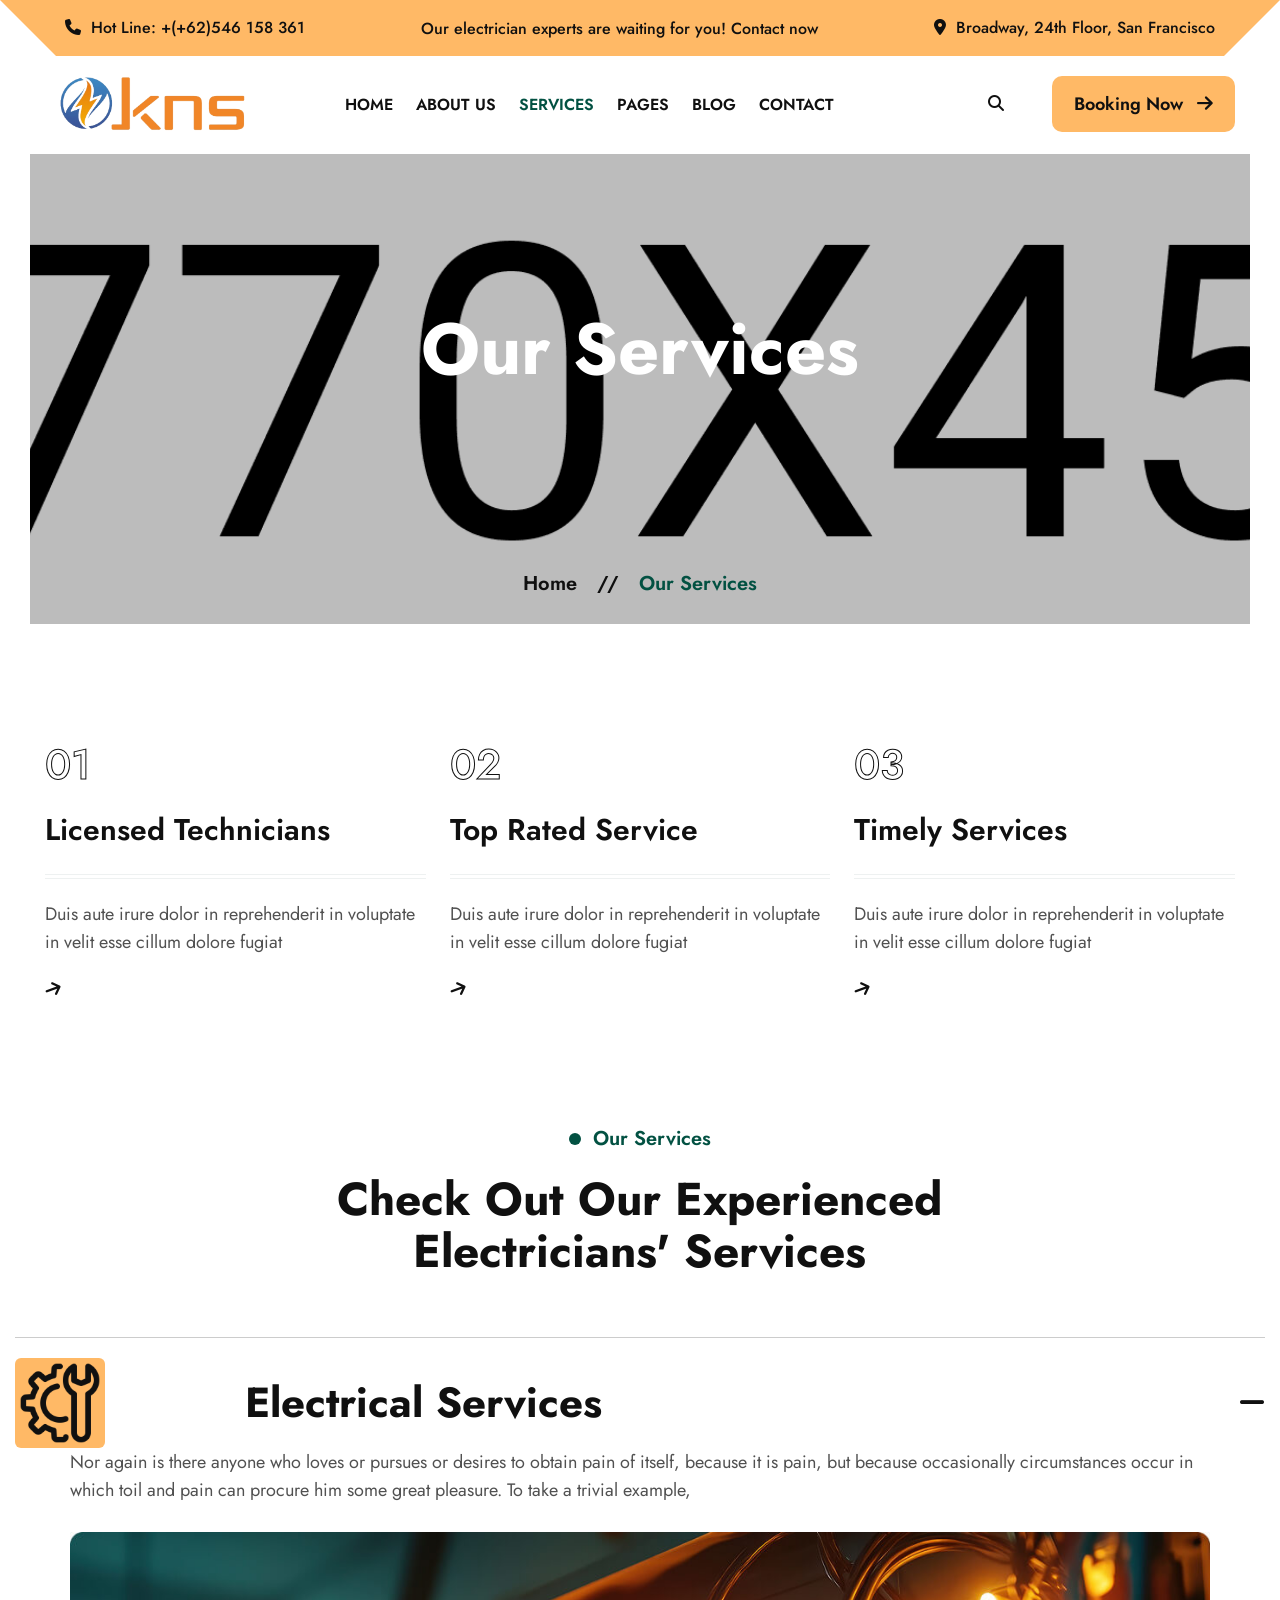
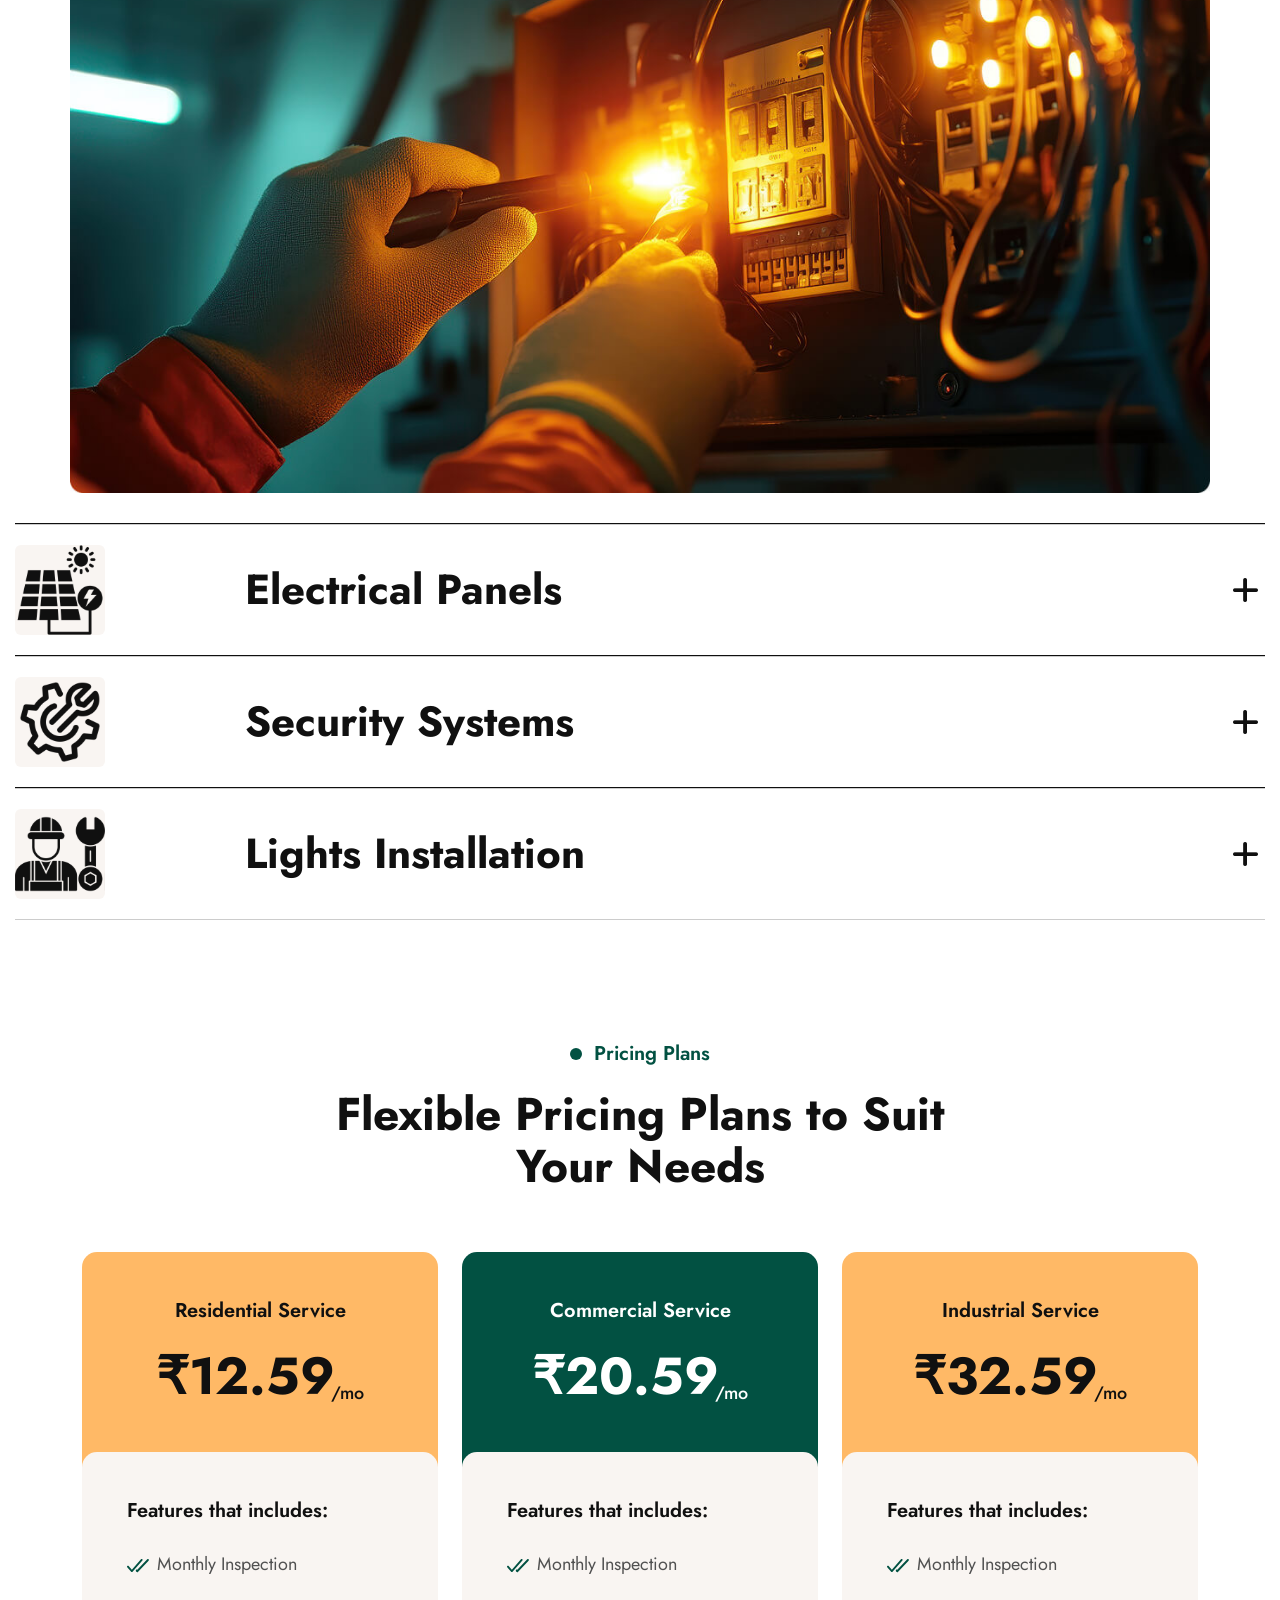
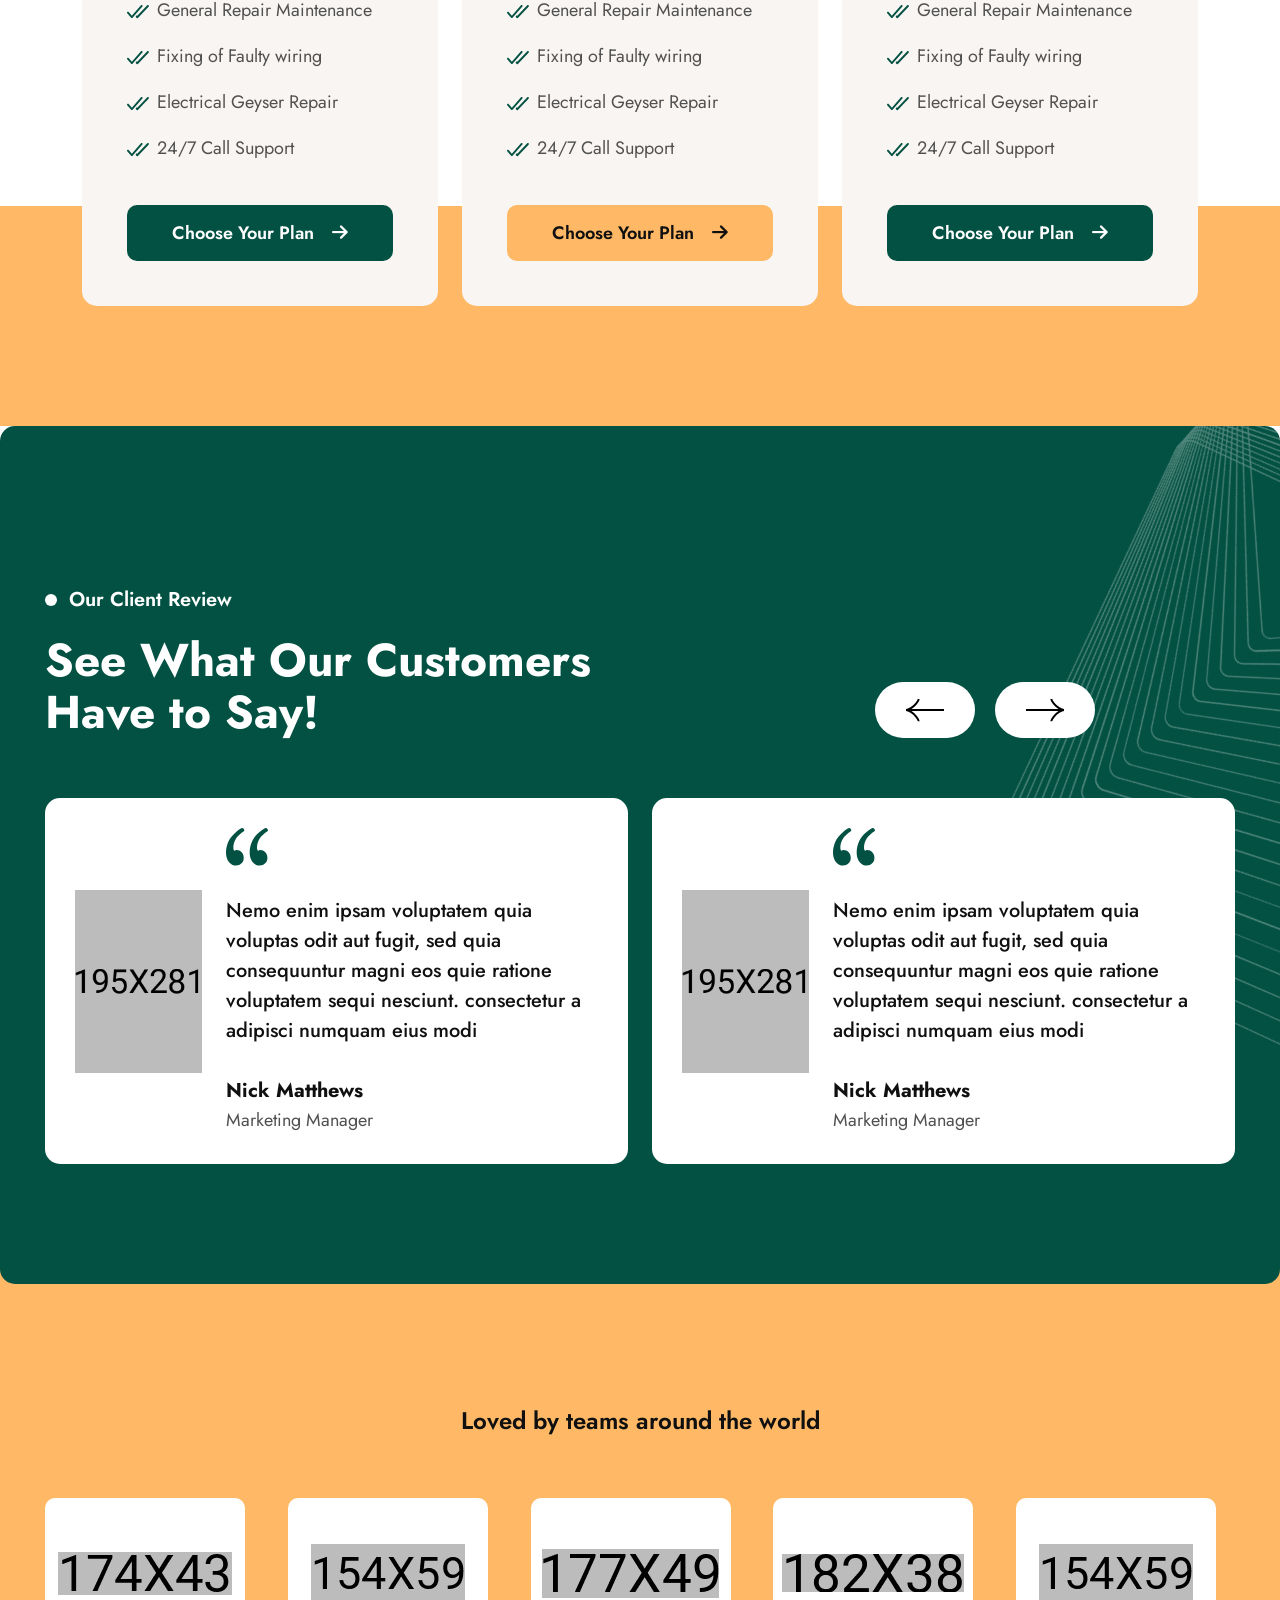
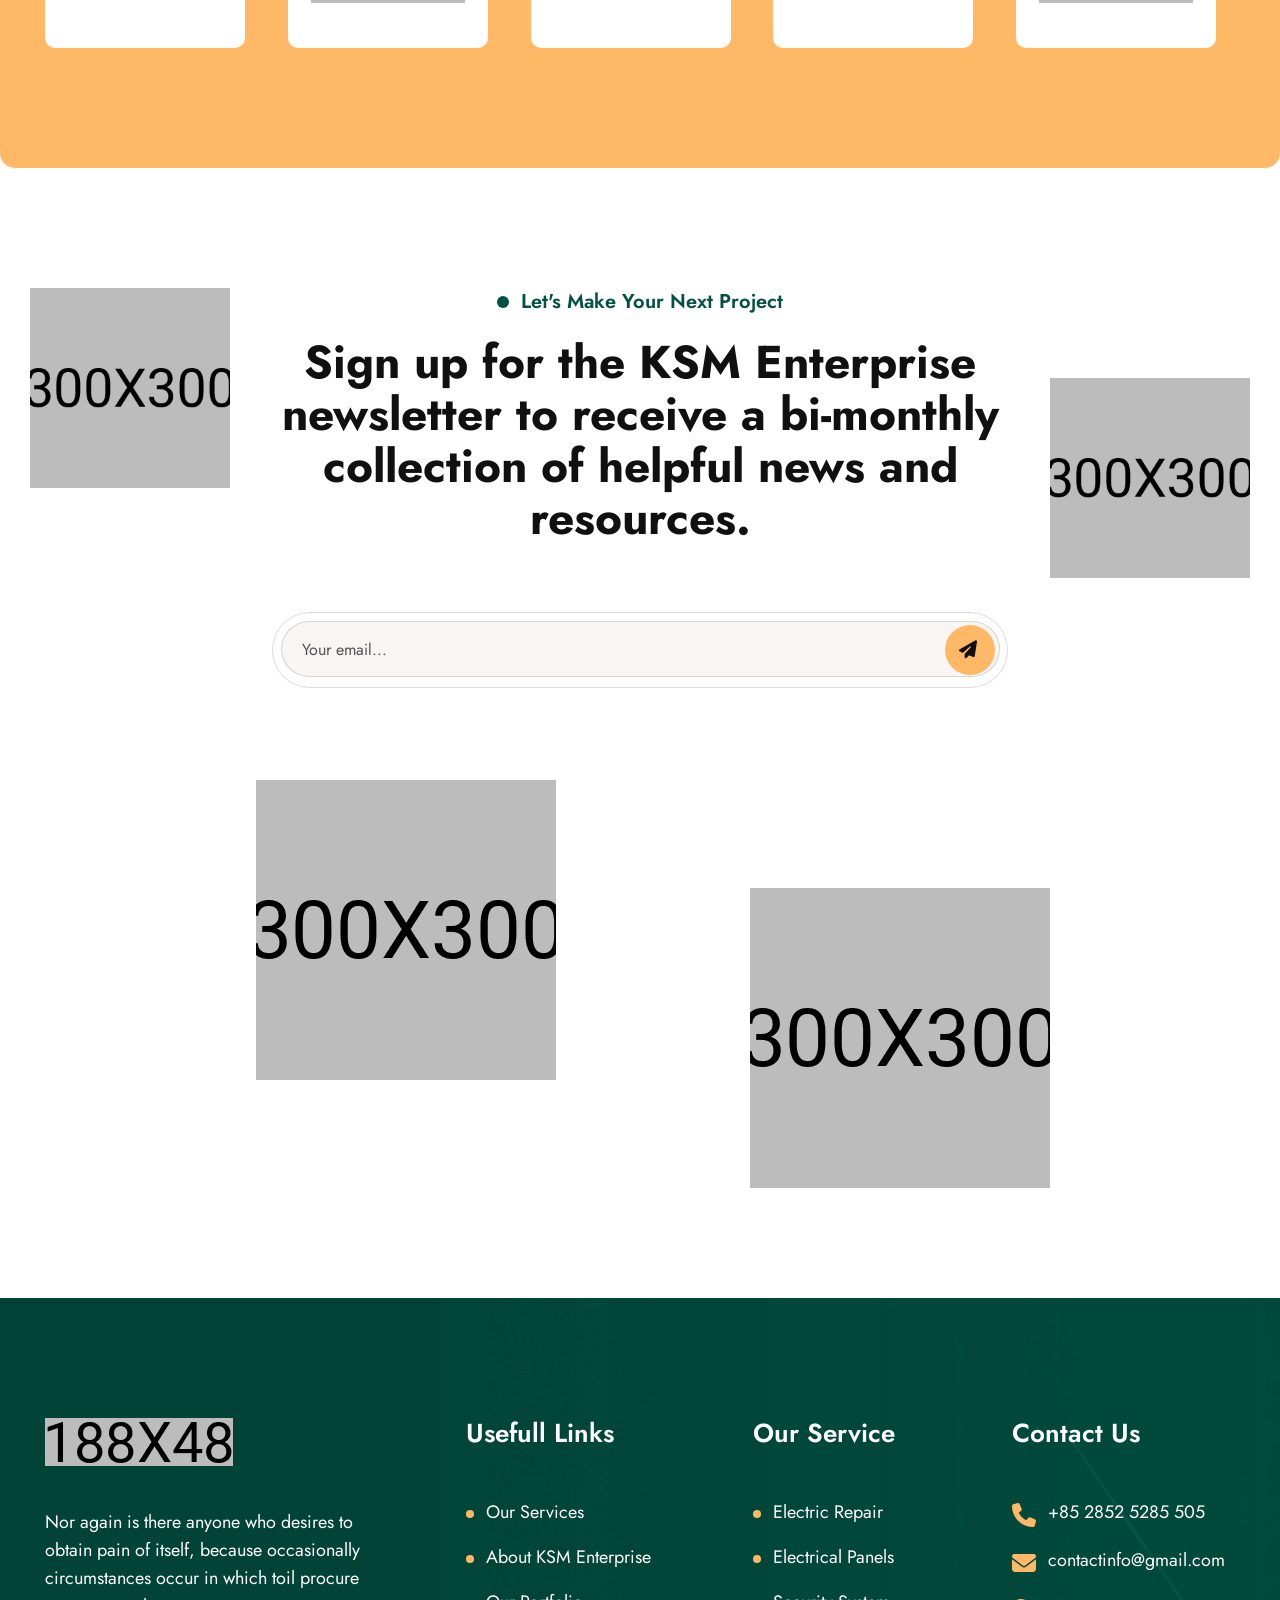
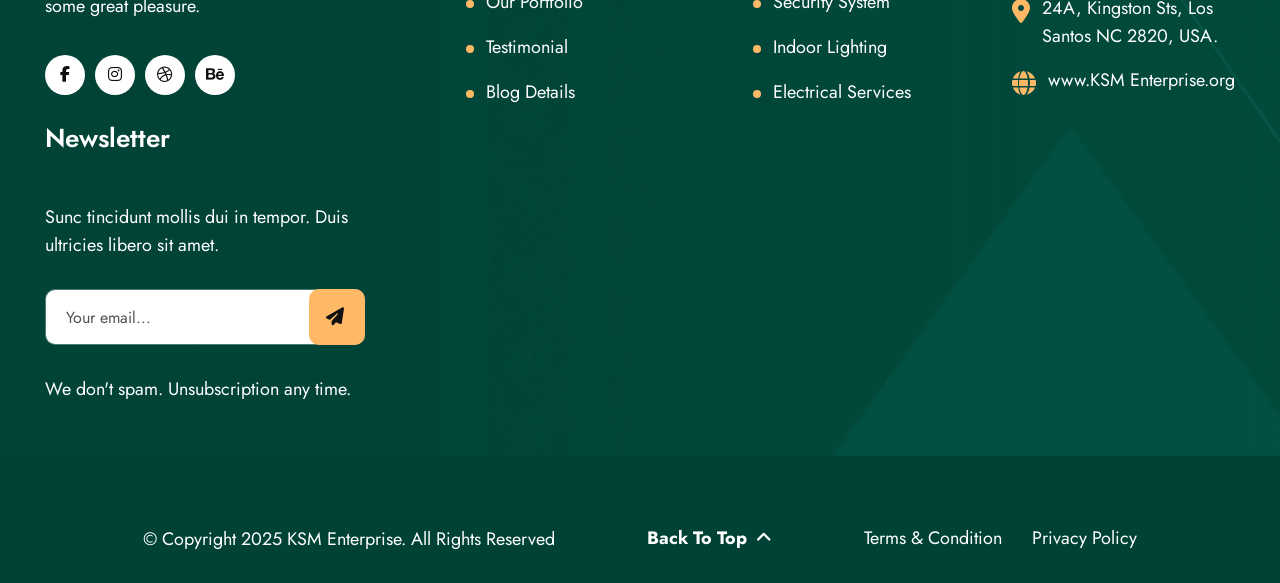
<file: services.html>
<!DOCTYPE html>
<html lang="zxx">

<head>
    <!--=========== Meta Tags ==========-->
    <meta charset="UTF-8">
    <meta http-equiv="X-UA-Compatible" content="IE=edge">
    <meta name="viewport" content="width=device-width, initial-scale=1">
    <meta name="author" content="Rox_Themes">
    <meta name="description" content="KSM Enterprise - Electrical Services HtmlTemplate">
    <!--============= Page title ============ -->
    <title>KSM Enterprise - Electrical Services HtmlTemplate</title>
    <!--===== Favcion =====-->
    <link rel="shortcut icon" href="assets/images/favicon.png">
    <!--===== Bootstrap min.css =====-->
    <link rel="stylesheet" href="assets/css/bootstrap.min.css">
    <!--===== All Min Css =====-->
    <link rel="stylesheet" href="assets/css/all.min.css">
    <!--===== Animate.css =====-->
    <link rel="stylesheet" href="assets/css/animate.css">
    <!--===== MeanMenu.css =====-->
    <link rel="stylesheet" href="assets/css/meanmenu.css">
    <!--===== Swiper Bundle.css =====-->
    <link rel="stylesheet" href="assets/css/swiper-bundle.min.css">
    <!--===== Magnific Popup.css =====-->
    <link rel="stylesheet" href="assets/css/magnific-popup.css">
    <!--===== Text Splitting.css =====-->
    <link rel="stylesheet" href="assets/css/splitting.css">
    <!--===== Main.css =====-->
    <link rel="stylesheet" href="assets/css/main.css">
</head>

<body>

       <!--===== Preloader Start =====-->
    <div id="preloader" class="preloader">
        <div class="animation-preloader">
            <div class="txt-loading">
                <span data-text-preloader="K" class="letters-loading">
                    K
                </span>
                <span data-text-preloader="N" class="letters-loading">
                    S
                </span>
                <span data-text-preloader="S" class="letters-loading">
                    M
                </span>
                <span data-text-preloader=" " class="letters-loading">
                    &nbsp;
                </span>
                <span data-text-preloader="E" class="letters-loading">
                    E
                </span>
                <span data-text-preloader="N" class="letters-loading">
                    N
                </span>
                <span data-text-preloader="T" class="letters-loading">
                    T
                </span>
                <span data-text-preloader="E" class="letters-loading">
                    E
                </span>
                <span data-text-preloader="R" class="letters-loading">
                    R
                </span>
                <span data-text-preloader="P" class="letters-loading">
                    P
                </span>
                <span data-text-preloader="R" class="letters-loading">
                    R
                </span>
                <span data-text-preloader="I" class="letters-loading">
                    I
                </span>
                <span data-text-preloader="S" class="letters-loading">
                    S
                </span>
                <span data-text-preloader="E" class="letters-loading">
                    E
                </span>
                <span data-text-preloader="S" class="letters-loading">
                    S
                </span>
            </div>
            <p class="text-center">Loading</p>
        </div>
        <div class="loader">
            <div class="row">
                <div class="col-3 loader-section section-left">
                    <div class="bg"></div>
                </div>
                <div class="col-3 loader-section section-left">
                    <div class="bg"></div>
                </div>
                <div class="col-3 loader-section section-right">
                    <div class="bg"></div>
                </div>
                <div class="col-3 loader-section section-right">
                    <div class="bg"></div>
                </div>
            </div>
        </div>
    </div>

    <!--===== Mouse Cursor Start =====-->
    <div class="mouse-cursor cursor-outer"></div>
    <div class="mouse-cursor cursor-inner"></div>

    <!--===== Back To Top Start =====-->
    <button id="back-top" class="back-to-top">
        <i class="fa-solid fa-chevron-up"></i>
    </button>

    <!-- search -->
    <div class="search-overlay">
        <div class="d-table">
            <div class="d-table-cell">
                <div class="search-overlay-layer"></div>
                <div class="search-overlay-layer"></div>
                <div class="search-overlay-layer"></div>
                <div class="search-overlay-close">
                    <span class="search-overlay-close-line"></span>
                    <span class="search-overlay-close-line"></span>
                </div>
                <div class="search-overlay-form">
                    <form>
                        <input type="text" class="input-search" placeholder="Search here...">
                        <button type="button"><i class="fas fa-search"></i></button>
                    </form>
                </div>
            </div>
        </div>
    </div>


    <!-- MobileMenu    S T A R T -->
    <div class="global-menu-wrapper onepage-nav">
        <div class="global-menu-area text-center">
            <button class="global-menu-toggle"><i class="fa-solid fa-xmark"></i></button>
            <div class="mobile-logo">
                <a href='#'>
                    <img src="assets/images/logo/white-logo.png" alt="KSM Enterprise">
                </a>
            </div>
            <nav class="global-mobile-menu">
                <ul>
                    <li class="menu-item-has-children">
                        <a href='#'>Home</a>
                        <ul class="sub-menu">
                            <li><a href='index.html'>Home One</a></li>
                            <li><a href='index2.html'>Home Two</a></li>
                        </ul>
                    </li>
                    <li><a href='about.html'>About</a></li>
                    <li class="menu-item-has-children">
                        <a class="active" href='#'> Services </a>
                        <ul class="sub-menu">
                            <li><a class="active" href='services.html'>Services</a></li>
                            <li><a href='service-details.html'>Service Details</a></li>
                        </ul>
                    </li>
                    <li class="menu-item-has-children">
                        <a href='#'> Blog </a>
                        <ul class="sub-menu">
                            <li><a href='blog.html'>Blog</a></li>
                            <li><a href='blog-details.html'>Blog Details</a></li>
                        </ul>
                    </li>
                    <li class="menu-item-has-children">
                        <a href='#'> Pages </a>
                        <ul class="sub-menu">
                            <li><a href='projects.html'>Projects</a></li>
                            <li><a href='project-details.html'>Project Details</a></li>
                            <li><a href='team.html'>Team Members</a></li>
                            <li><a href='pricing.html'>Pricing Plans</a></li>
                            <li><a href='faq.html'>Faq Page</a></li>
                            <li><a href='404.html'>404 Page</a></li>
                        </ul>
                    </li>
                    <li><a href='contact.html'>Contact</a></li>
                </ul>
            </nav>
        </div>
    </div>

    <!-- Header Section    S T A R T -->
    <header class="global-header2 header-layout2">
        <div class="header-top-area">
            <div class="container-1320">
                <div class="header-top-wrapper">
                    <div class="social-content">
                        <ul>
                            <li><a href="tel:234-567-8912"><span><i class="fa-solid fa-phone"></i></span>Hot Line:
                                    +(+62)546 158 361
                                </a></li>
                        </ul>
                    </div>
                    <div class="content">
                        <p class="header-top-wrapper__text">Our electrician experts are waiting for you! <a
                                href="contact.html">Contact now </a>
                        </p>
                    </div>
                    <div class="social-content">
                        <ul>
                            <li><a href="contact.html"><span><i class="fa-solid fa-location-dot"></i></span>Broadway, 24th Floor,
                                    San Francisco</a></li>
                        </ul>
                    </div>
                </div>
            </div>
        </div>
        <div class="sticky-wrapper">
            <!-- Main Menu Area -->
            <div class="container-1320">
                <div class="global-header2-menu-area">
                    <div class="row align-items-center justify-content-between">
                        <div class="col-xl-2 col-3">
                            <div class="header-logo">
                                <a href='#'>
                                    <img src="assets/images/logo/black-logo.png" alt="KSM Enterprise">
                                </a>
                            </div>
                        </div>
                        <div class="col-xl-7 col-2 text-center">
                            <nav class="global-header2-menu-area-main-menu d-none d-xl-inline-block ">
                                <ul>
                                    <li class="global-header2-menu-item-has-children">
                                        <a href='#'>Home</a>
                                        <ul class="sub-menu">
                                            <li><a href='index.html'>Home One</a></li>
                                            <li><a href='index2.html'>Home Two</a></li>
                                        </ul>
                                    </li>
                                    <li><a href='about.html'>About Us</a></li>
                                    <li class="global-header2-menu-item-has-children">
                                        <a class="active" href='#'>Services</a>
                                        <ul class="sub-menu">
                                            <li><a class="active" href='services.html'>Services</a></li>
                                            <li><a href='service-details.html'>Service Details</a></li>
                                        </ul>
                                    </li>
                                    <li class="global-header2-menu-item-has-children">
                                        <a href='#'> Pages </a>
                                        <ul class="sub-menu">
                                            <li><a href='projects.html'>Projects</a></li>
                                            <li><a href='project-details.html'>Project Details</a></li>
                                            <li><a href='team.html'>Team Members</a></li>
                                            <li><a href='pricing.html'>Pricing Plans</a></li>
                                            <li><a href='faq.html'>Faq Page</a></li>
                                            <li><a href='404.html'>404 Page</a></li>
                                        </ul>
                                    </li>
                                    <li class="global-header2-menu-item-has-children">
                                        <a href='#'> Blog </a>
                                        <ul class="sub-menu">
                                            <li><a href='blog.html'>Blog</a></li>
                                            <li><a href='blog-details.html'>Blog Details</a></li>
                                        </ul>
                                    </li>
                                    <li><a href='contact.html'>Contact</a></li>
                                </ul>
                            </nav>
                            <div class="header-button d-xl-none">
                                <button type="button" class="global-menu-toggle sidebar-btn">
                                    <span class="line"></span>
                                    <span class="line"></span>
                                    <span class="line"></span>
                                </button>
                            </div>
                        </div>
                        <div class="col-xl-3 d-none d-xl-block text-end">
                            <div class="global-header2-header-button others-options">
                                <div class="option-item">
                                    <a href="#" class="search-box me-5"><i class="fas fa-search"></i></a>
                                </div>
                                <div class="btn-wrapper">
                                    <a class="theme-btn style2" href="contact.html">Booking Now <i class="fa-solid fa-arrow-right"></i></a>
                                </div>
                            </div>
                        </div>
                    </div>
                </div>
            </div>
        </div>
    </header>


    <!-- Breadcrumb Section  S T A R T -->
    <div id="intro" class="breadcrumb-wrapper bg-img fix"
        style="background-image: url(assets/images/intro/common-banner.png);">
        <div class="container">
            <h1 class="breadcrumb-wrapper__title wow fadeInUp" data-wow-delay=".3s">Our Services
            </h1>
            <ul class="breadcrumb-wrapper-list">
                <li class="breadcrumb-wrapper-list__item"><a href="index.html">Home</a></li>
                <li class="breadcrumb-wrapper-list__item">//</li>
                <li class="breadcrumb-wrapper-list__item active">Our Services</li>
            </ul>
        </div>
    </div>


    <!-- Feature Section S T A R T -->
    <div class="feature2 style2 section-padding pb-0 fix">
        <div class="container-1320 ">
            <div class="row gy-4 gx-60">
                <div class="col-xl-4 col-md-6">
                    <div class="feature2-card wow fadeInUp" data-wow-delay=".3s">
                        <h3 class="feature2-card__number">01 </h3>
                        <h4><a class="feature2-card__title" href="#!">Licensed Technicians</a>
                        </h4>
                        <p class="feature2-card__text">Duis aute irure dolor in reprehenderit in voluptate in velit
                            esse
                            cillum dolore fugiat</p>
                        <a class="feature2-card__btn" href="#!"><i class="fa-solid fa-arrow-right"></i></a>
                    </div>
                </div>
                <div class="col-xl-4 col-md-6">
                    <div class="feature2-card wow fadeInUp" data-wow-delay=".5s">
                        <h3 class="feature2-card__number">02 </h3>
                        <h4><a class="feature2-card__title" href="#!">Top Rated Service</a></h4>
                        <p class="feature2-card__text">Duis aute irure dolor in reprehenderit in voluptate in velit
                            esse
                            cillum dolore fugiat</p>
                        <a class="feature2-card__btn" href="#!"><i class="fa-solid fa-arrow-right"></i></a>
                    </div>
                </div>
                <div class="col-xl-4 col-md-6">
                    <div class="feature2-card mb-0 wow fadeInUp" data-wow-delay=".7s">
                        <h3 class="feature2-card__number">03 </h3>
                        <h4><a class="feature2-card__title" href="#!">Timely Services</a></h4>
                        <p class="feature2-card__text">Duis aute irure dolor in reprehenderit in voluptate in velit
                            esse
                            cillum dolore fugiat</p>
                        <a class="feature2-card__btn" href="#!"><i class="fa-solid fa-arrow-right"></i></a>
                    </div>
                </div>
            </div>
        </div>
    </div>


    <!-- Service Section S T A R T -->
    <section class="service1 with-bg-color section-padding pb-0 fix">
        <div class="container-1600">
            <div class="row justify-content-center mb-60">
                <div class="col-xxl-6 col-xl-8">
                    <div class="section-title text-center wow fadeInUp" data-wow-delay=".3s">
                        <h6 class="section-title__subtitle">Our Services</h6>
                        <h2 class="section-title__title">Check Out Our Experienced
                            Electricians' Services</h2>
                    </div>
                </div>
            </div>
            <div class="row">
                <div class="col-12">
                    <div class="service1-wrapper">
                        <div class="accordion" id="accordionExample">
                            <div class="global-accordion-item wow fadeInUp" data-wow-delay=".3s">
                                <div class="global-accordion-header">
                                    <div class="global-accordion-button" data-bs-toggle="collapse" role="group"
                                        data-bs-target="#collapseOne" aria-expanded="true" aria-controls="collapseOne">
                                        <div class="question">
                                            <span class="question-icon"><img class="svg-img"
                                                    src="assets/images/service/service-icon1_1.svg" alt="icon"></span>
                                            Electrical Services
                                        </div>

                                        <span class="icon"><i class="fa-solid fa-plus"></i></span>
                                        <span class="icon2"><i class="fa-solid fa-minus"></i></span>
                                    </div>
                                </div>
                                <div id="collapseOne" class="global-accordion-collapse collapse show"
                                    data-bs-parent="#accordionExample">
                                    <div class="global-accordion-body">
                                        <p>Nor again is there anyone who loves or pursues or desires to obtain pain of
                                            itself, because it is pain, but because occasionally circumstances occur in
                                            which toil and pain can procure him some great pleasure. To take a trivial
                                            example,</p>
                                        <div class="body-thumb">
                                            <img src="assets/images/service/service-thumb1_1.jpg" alt="thumb">
                                        </div>
                                    </div>
                                </div>
                            </div>

                            <div class="global-accordion-item wow fadeInUp" data-wow-delay=".4s">
                                <div class="global-accordion-header">
                                    <div class="global-accordion-button collapsed" data-bs-toggle="collapse"
                                        role="group" data-bs-target="#collapseTwo" aria-expanded="true"
                                        aria-controls="collapseTwo">
                                        <div class="question">
                                            <span class="question-icon"><img class="svg-img"
                                                    src="assets/images/service/service-icon1_2.svg" alt="icon"></span>
                                            Electrical Panels
                                        </div>

                                        <span class="icon"><i class="fa-solid fa-plus"></i></span>
                                        <span class="icon2"><i class="fa-solid fa-minus"></i></span>
                                    </div>
                                </div>
                                <div id="collapseTwo" class="global-accordion-collapse collapse"
                                    data-bs-parent="#accordionExample">
                                    <div class="global-accordion-body">
                                        <p>Nor again is there anyone who loves or pursues or desires to obtain pain of
                                            itself, because it is pain, but because occasionally circumstances occur in
                                            which toil and pain can procure him some great pleasure. To take a trivial
                                            example,</p>
                                        <div class="body-thumb">
                                            <img src="assets/images/service/service-thumb1_1.jpg" alt="thumb">
                                        </div>
                                    </div>
                                </div>
                            </div>

                            <div class="global-accordion-item wow fadeInUp" data-wow-delay=".5s">
                                <div class="global-accordion-header">
                                    <div class="global-accordion-button collapsed" data-bs-toggle="collapse"
                                        role="group" data-bs-target="#collapseThree" aria-expanded="true"
                                        aria-controls="collapseThree">
                                        <div class="question">
                                            <span class="question-icon"><img class="svg-img"
                                                    src="assets/images/service/service-icon1_3.svg"
                                                    alt="icon"></span>Security Systems
                                        </div>

                                        <span class="icon"><i class="fa-solid fa-plus"></i></span>
                                        <span class="icon2"><i class="fa-solid fa-minus"></i></span>
                                    </div>
                                </div>
                                <div id="collapseThree" class="global-accordion-collapse collapse"
                                    data-bs-parent="#accordionExample">
                                    <div class="global-accordion-body">
                                        <p>Nor again is there anyone who loves or pursues or desires to obtain pain of
                                            itself, because it is pain, but because occasionally circumstances occur in
                                            which toil and pain can procure him some great pleasure. To take a trivial
                                            example,</p>
                                        <div class="body-thumb">
                                            <img src="assets/images/service/service-thumb1_1.jpg" alt="thumb">
                                        </div>
                                    </div>
                                </div>
                            </div>

                            <div class="global-accordion-item wow fadeInUp" data-wow-delay=".6s">
                                <div class="global-accordion-header">
                                    <div class="global-accordion-button collapsed" data-bs-toggle="collapse"
                                        role="group" data-bs-target="#collapseFour" aria-expanded="true"
                                        aria-controls="collapseFour">
                                        <div class="question">
                                            <span class="question-icon"><img class="svg-img"
                                                    src="assets/images/service/service-icon1_4.svg"
                                                    alt="icon"></span>Lights Installation
                                        </div>

                                        <span class="icon"><i class="fa-solid fa-plus"></i></span>
                                        <span class="icon2"><i class="fa-solid fa-minus"></i></span>
                                    </div>
                                </div>
                                <div id="collapseFour" class="global-accordion-collapse collapse"
                                    data-bs-parent="#accordionExample">
                                    <div class="global-accordion-body">
                                        <p>Nor again is there anyone who loves or pursues or desires to obtain pain of
                                            itself, because it is pain, but because occasionally circumstances occur in
                                            which toil and pain can procure him some great pleasure. To take a trivial
                                            example,</p>
                                        <div class="body-thumb">
                                            <img src="assets/images/service/service-thumb1_1.jpg" alt="thumb">
                                        </div>
                                    </div>
                                </div>
                            </div>
                        </div>
                    </div>
                </div>
            </div>
        </div>
    </section>


    <!-- Price Section S T A R T -->
    <section class="price1 without-after section-padding fix">
        <div class="container">
            <div class="row justify-content-center mb-60">
                <div class="col-lg-7">
                    <div class="section-title text-center wow fadeInUp" data-wow-delay=".3s">
                        <h6 class="section-title__subtitle">Pricing Plans</h6>
                        <h2 class="section-title__title">Flexible Pricing Plans to Suit
                            Your Needs</h2>
                    </div>
                </div>
            </div>
            <div class="row">
                <div class="col-xl-4 col-md-6">
                    <div class="price1-card wow fadeInUp" data-wow-delay=".3s">
                        <div class="price1-card__top">
                            <h6 class="price1-card__top-text">Residential Service</h6>
                            <h3 class="price1-card__top-price">₹12.59 <sub>/mo</sub></h3>
                        </div>
                        <div class="price1-card__feature">
                            <h4 class="price1-card__feature-title">Features that includes:</h4>
                            <ul class="price1-card__feature-list">
                                <li><span><img src="assets/images/icon/green-check.svg" alt="icon"></span>Monthly
                                    Inspection</li>
                                <li><span><img src="assets/images/icon/green-check.svg" alt="icon"></span>General Repair
                                    Maintenance</li>
                                <li><span><img src="assets/images/icon/green-check.svg" alt="icon"></span>Fixing of
                                    Faulty wiring</li>
                                <li><span><img src="assets/images/icon/green-check.svg" alt="icon"></span>Electrical
                                    Geyser Repair</li>
                                <li><span><img src="assets/images/icon/green-check.svg" alt="icon"></span>24/7 Call
                                    Support</li>
                            </ul>
                            <div class="price1-card__btn-wrapper">
                                <a class="price1-card__btn theme-btn style1" href="#!">Choose Your Plan <i class="fa-solid fa-arrow-right"></i></a>
                            </div>
                        </div>
                    </div>
                </div>
                <div class="col-xl-4 col-md-6">
                    <div class="price1-card hightlight-card wow fadeInUp" data-wow-delay=".5s">
                        <div class="price1-card__top">
                            <h6 class="price1-card__top-text text-white">Commercial Service</h6>
                            <h3 class="price1-card__top-price text-white">₹20.59 <sub class="text-white">/mo</sub></h3>
                        </div>
                        <div class="price1-card__feature">
                            <h4 class="price1-card__feature-title">Features that includes:</h4>
                            <ul class="price1-card__feature-list">
                                <li><span><img src="assets/images/icon/green-check.svg" alt="icon"></span>Monthly
                                    Inspection</li>
                                <li><span><img src="assets/images/icon/green-check.svg" alt="icon"></span>General Repair
                                    Maintenance</li>
                                <li><span><img src="assets/images/icon/green-check.svg" alt="icon"></span>Fixing of
                                    Faulty wiring</li>
                                <li><span><img src="assets/images/icon/green-check.svg" alt="icon"></span>Electrical
                                    Geyser Repair</li>
                                <li><span><img src="assets/images/icon/green-check.svg" alt="icon"></span>24/7 Call
                                    Support</li>
                            </ul>
                            <div class="price1-card__btn-wrapper">
                                <a class="price1-card__btn theme-btn style2" href="#!">Choose Your Plan <i class="fa-solid fa-arrow-right"></i></a>
                            </div>
                        </div>
                    </div>
                </div>
                <div class="col-xl-4 col-md-6">
                    <div class="price1-card wow fadeInUp" data-wow-delay=".7s">
                        <div class="price1-card__top">
                            <h6 class="price1-card__top-text">Industrial Service</h6>
                            <h3 class="price1-card__top-price">₹32.59 <sub>/mo</sub></h3>
                        </div>
                        <div class="price1-card__feature">
                            <h4 class="price1-card__feature-title">Features that includes:</h4>
                            <ul class="price1-card__feature-list">
                                <li><span><img src="assets/images/icon/green-check.svg" alt="icon"></span>Monthly
                                    Inspection</li>
                                <li><span><img src="assets/images/icon/green-check.svg" alt="icon"></span>General Repair
                                    Maintenance</li>
                                <li><span><img src="assets/images/icon/green-check.svg" alt="icon"></span>Fixing of
                                    Faulty wiring</li>
                                <li><span><img src="assets/images/icon/green-check.svg" alt="icon"></span>Electrical
                                    Geyser Repair</li>
                                <li><span><img src="assets/images/icon/green-check.svg" alt="icon"></span>24/7 Call
                                    Support</li>
                            </ul>
                            <div class="price1-card__btn-wrapper">
                                <a class="price1-card__btn theme-btn style1" href="#!">Choose Your Plan <i class="fa-solid fa-arrow-right"></i></a>
                            </div>
                        </div>
                    </div>
                </div>
            </div>
        </div>
    </section>

    <!-- Testimonial Section S T A R T -->
    <section class="testimonial2 fix slider-nav-area">
        <div class="container-1600">
            <div class="row align-items-end">
                <div class="col-xxl-6 col-md-8">
                    <div class="section-title wow fadeInUp" data-wow-delay=".3s">
                        <h6 class="section-title__subtitle text-white">Our Client Review</h6>
                        <h2 class="section-title__title text-white">See What Our Customers <br>
                            Have to Say!</h2>

                    </div>
                </div>
                <div class="col-xxl-6 col-md-4">
                    <div class="swiper-arrow">
                        <div class="swiper-nav swiper-next"><img class="svg-img"
                                src="assets/images/icon/white-arrow-left.svg" alt="arrow">
                        </div>
                        <div class="swiper-nav swiper-prev"><img class="svg-img"
                                src="assets/images/icon/white-arrow-right.svg" alt="arrow"></div>
                    </div>
                </div>
            </div>
            <div class="testimonial2-content">
                <div class="swiper testimonial2-slider">
                    <div class="swiper-wrapper">
                        <div class="swiper-slide ">
                            <div class="testimonial2-card">
                                <div class="testimonial2-card__thumb">
                                    <img src="assets/images/testimonial/testi-thumb2_1.jpg" alt="thumb">
                                </div>
                                <div class="testimonial2-card-content">
                                    <div class="testimonial2-card-content__quote">
                                        <img src="assets/images/icon/testi-quote2.svg" alt="Icon">
                                    </div>
                                    <p class="testimonial2-card-content__text">Nemo enim ipsam voluptatem quia voluptas
                                        odit aut fugit, sed quia consequuntur magni eos quie ratione voluptatem sequi
                                        nesciunt. consectetur a adipisci numquam eius modi</p>
                                    <div class="testimonial2-card-content__auth">
                                        <h6 class="testimonial2-card-content__auth-name">Nick Matthews</h6>
                                        <p class="testimonial2-card-content__auth-title">Marketing Manager</p>
                                    </div>
                                </div>
                            </div>
                        </div>
                        <div class="swiper-slide ">
                            <div class="testimonial2-card">
                                <div class="testimonial2-card__thumb">
                                    <img src="assets/images/testimonial/testi-thumb2_2.jpg" alt="thumb">
                                </div>
                                <div class="testimonial2-card-content">
                                    <div class="testimonial2-card-content__quote">
                                        <img src="assets/images/icon/testi-quote2.svg" alt="Icon">
                                    </div>
                                    <p class="testimonial2-card-content__text">Nemo enim ipsam voluptatem quia voluptas
                                        odit aut fugit, sed quia consequuntur magni eos quie ratione voluptatem sequi
                                        nesciunt. consectetur a adipisci numquam eius modi</p>
                                    <div class="testimonial2-card-content__auth">
                                        <h6 class="testimonial2-card-content__auth-name">Nick Matthews</h6>
                                        <p class="testimonial2-card-content__auth-title">Marketing Manager</p>
                                    </div>
                                </div>
                            </div>
                        </div>
                    </div>
                </div>
            </div>
        </div>
        <div class="testimonial2__shape">
            <img src="assets/images/testimonial/testi-shape2_1.png" alt="shape">
        </div>
    </section>

    <!-- Brand Section S T A R T -->
    <section class="brand2 fix">
        <div class="container-1600">
            <div class="row">
                <div class="col-12">
                    <h5 class="brand2-title wow fadeInUp" data-wow-delay=".3s">Loved by teams around the world</h5>
                    <div class="brand2-slider-wrapper">
                        <div class="swiper brand2-slider">
                            <div class="swiper-wrapper">
                                <div class="swiper-slide ">
                                    <div class="brand2-item">
                                        <a href="#!"><img src="assets/images/brand/brand2_1.png" alt="logo"></a>
                                    </div>
                                </div>
                                <div class="swiper-slide ">
                                    <div class="brand2-item">
                                        <a href="#!"><img src="assets/images/brand/brand2_2.png" alt="logo"></a>
                                    </div>
                                </div>
                                <div class="swiper-slide ">
                                    <div class="brand2-item">
                                        <a href="#!"><img src="assets/images/brand/brand2_3.png" alt="logo"></a>
                                    </div>
                                </div>
                                <div class="swiper-slide ">
                                    <div class="brand2-item">
                                        <a href="#!"><img src="assets/images/brand/brand2_4.png" alt="logo"></a>
                                    </div>
                                </div>
                                <div class="swiper-slide ">
                                    <div class="brand2-item">
                                        <a href="#!"><img src="assets/images/brand/brand2_5.png" alt="logo"></a>
                                    </div>
                                </div>
                                <div class="swiper-slide ">
                                    <div class="brand2-item">
                                        <a href="#!"><img src="assets/images/brand/brand2_6.png" alt="logo"></a>
                                    </div>
                                </div>
                            </div>
                        </div>
                    </div>
                </div>
            </div>
        </div>
    </section>

    <!-- Subscribe Section S T A R T -->
    <section class="subscribe section-padding fix">
        <div class="container">
            <div class="row justify-content-center">
                <div class="col-lg-8">
                    <div class="subscribe-wrapper">
                        <div class="section-title text-center wow fadeInUp" data-wow-delay=".3s">
                            <h6 class="section-title__subtitle">Let's Make Your Next Project</h6>
                            <h2 class="section-title__title">Sign up for the KSM Enterprise newsletter
                                to receive a bi-monthly collection of helpful news and resources.</h2>
                        </div>
                        <div class="subscribe-input">
                            <input class="form-control" type="email" placeholder="Your email...">
                            <button class="theme-btn style2" type="submit"><i
                                    class="fa-sharp fa-solid fa-paper-plane"></i></button>
                        </div>
                    </div>
                </div>
            </div>
            <div class="subscribe-thumb1">
                <img src="assets/images/subscribe/subscribe-thunb1.jpg" alt="thumb">
            </div>
            <div class="subscribe-thumb2">
                <img src="assets/images/subscribe/subscribe-thunb2.jpg" alt="thumb">
            </div>
            <div class="subscribe-thumb3">
                <img src="assets/images/subscribe/subscribe-thunb3.jpg" alt="thumb">
            </div>
            <div class="subscribe-thumb4">
                <img src="assets/images/subscribe/subscribe-thunb4.jpg" alt="thumb">
            </div>
        </div>
    </section>

    <!--===== Footer Section  S T A R T =====-->
    <section class="footer2 fix bg-img" style="background-image: url(assets/images/footer/greeen-footer-bg.png);">
        <div class="container-1600">
            <div class="row justify-content-between">
                <div class="col-auto wow fadeInUp" data-wow-delay=".3s">
                    <div class="footer2-widget__item">
                        <div class="footer2-widget__item-logo">
                            <a href="index.html"><img src="assets/images/logo/white-logo.png" alt="logo"></a>
                        </div>
                        <p class="footer2-widget__item-text">Nor again is there anyone who desires to obtain pain of
                            itself, because occasionally circumstances occur in which toil procure some great pleasure.
                        </p>
                        <ul class="footer2-widget__item-social">
                            <li><a href="#!"><i class="fa-brands fa-facebook-f"></i></a></li>
                            <li><a href="#!"><i class="fa-brands fa-instagram"></i></a></li>
                            <li><a href="#!"><i class="fa-brands fa-dribbble"></i></a></li>
                            <li><a href="#!"><i class="fa-brands fa-behance"></i></a></li>
                        </ul>
                    </div>
                </div>
                <div class="col-auto wow fadeInUp" data-wow-delay=".5s">
                    <div class="footer2-widget__item">
                        <h3 class="footer2-widget__item-title">Usefull Links</h3>
                        <ul class="footer2-widget__item-list">
                            <li><a href="services.html"> Our Services</a></li>
                            <li><a href="about.html"> About KSM Enterprise</a></li>
                            <li><a href="projects.html"> Our Portfolio</a></li>
                            <li><a href="#"> Testimonial</a></li>
                            <li><a href="blog-details.html">Blog Details</a></li>
                        </ul>
                    </div>
                </div>
                <div class="col-auto wow fadeInUp" data-wow-delay=".6s">
                    <div class="footer2-widget__item">
                        <h3 class="footer2-widget__item-title">Our Service</h3>
                        <ul class="footer2-widget__item-list">
                            <li><a href="service-details.html"> Electric Repair</a></li>
                            <li><a href="service-details.html">Electrical Panels</a></li>
                            <li><a href="service-details.html"> Security System</a></li>
                            <li><a href="service-details.html"> Indoor Lighting</a></li>
                            <li><a href="service-details.html"> Electrical Services</a></li>
                        </ul>
                    </div>
                </div>
                <div class="col-auto wow fadeInUp" data-wow-delay=".7s">
                    <div class="footer2-widget__item style2">
                        <h3 class="footer2-widget__item-title">Contact Us</h3>
                        <ul class="footer2-widget__item-list">
                            <li><span><i class="fa-solid fa-phone"></i></span> <a href="tel:+85-2852-5285-505"> +85 2852
                                5285 505</a></li>
                        <li><span><i class="fa-solid fa-envelope"></i></span><a
                                href="mailto:contactinfo@gmail.com">contactinfo@gmail.com</a></li>
                        <li><span><i class="fa-solid fa-location-dot"></i></span><a href="contact.html"> 24A,
                                Kingston Sts, Los <br>
                                Santos NC 2820, USA.</a></li>
                        <li><span><i class="fa-solid fa-globe"></i></span> <a href="#"> www.KSM Enterprise.org</a></li>
                        </ul>
                    </div>
                </div>
                <div class="col-auto wow fadeInUp" data-wow-delay=".8s">
                    <div class="footer2-widget__item">
                        <h3 class="footer2-widget__item-title">Newsletter</h3>
                        <p class="footer2-widget__item-text">Sunc tincidunt mollis dui in tempor. Duis
                            ultricies libero sit amet.</p>
                        <div class="footer2-widget__item-input">
                            <input class="form-control" type="email" placeholder="Your email...">
                            <button class="theme-btn style2" type="submit"><i
                                    class="fa-sharp fa-solid fa-paper-plane"></i></button>
                        </div>
                        <p class="footer2-widget__item-text">We don't spam. Unsubscription any time.</p>

                    </div>
                </div>
            </div>
            <div class="footer2-bottom wow fadeInUp" data-wow-delay=".5s">
                <div class="container-1600">
                    <div class="footer2-bottom-item d-flex align-items-center justify-content-between g-4">
                        <p class="footer2-bottom-item__text">© Copyright 2025 KSM Enterprise.
                            All Rights Reserved</p>
                        <div class="footer2-bottom-item__top-link">
                            <a href="#intro">Back To Top <span><i class="fa-solid fa-angle-up"></i></span></a>
                        </div>
                        <ul class="footer2-bottom-item__list">
                            <li><a href="#">Terms & Condition</a></li>
                            <li><a href="#">Privacy Policy</a></li>
                        </ul>
                    </div>
                </div>
            </div>
        </div>
    </section>

    <!--===== jQuery (Required before all plugins) =====-->
    <script src="assets/js/jquery-3.7.1.min.js"></script>
    <!--===== Bootstrap Js =====-->
    <script src="assets/js/bootstrap.bundle.min.js"></script>
    <!--===== Waypoints Js (Required for CounterUp) =====-->
    <script src="assets/js/jquery.waypoints.js"></script>
    <!--===== CounterUp Js (Depends on jQuery & Waypoints) =====-->
    <script src="assets/js/jquery.counterup.min.js"></script>
    <!--===== Viewport Js (If needed) =====-->
    <script src="assets/js/viewport.jquery.js"></script>
    <!--===== Tilt Js =====-->
    <script src="assets/js/tilt.min.js"></script>
    <!--===== Splitting Animation Js =====-->
    <script src="assets/js/splitting.js"></script>
    <!--===== Swiper Slider Js =====-->
    <script src="assets/js/swiper-bundle.min.js"></script>
    <!--===== Magnific Js =====-->
    <script src="assets/js/magnific-popup.min.js"></script>
    <!--===== MeanMenu Js =====-->
    <script src="assets/js/jquery.meanmenu.min.js"></script>
    <!--===== Wow Animation Js =====-->
    <script src="assets/js/wow.min.js"></script>
    <!--===== Main.js =====-->
    <script src="assets/js/main.js"></script>
</body>

</html>
</file>
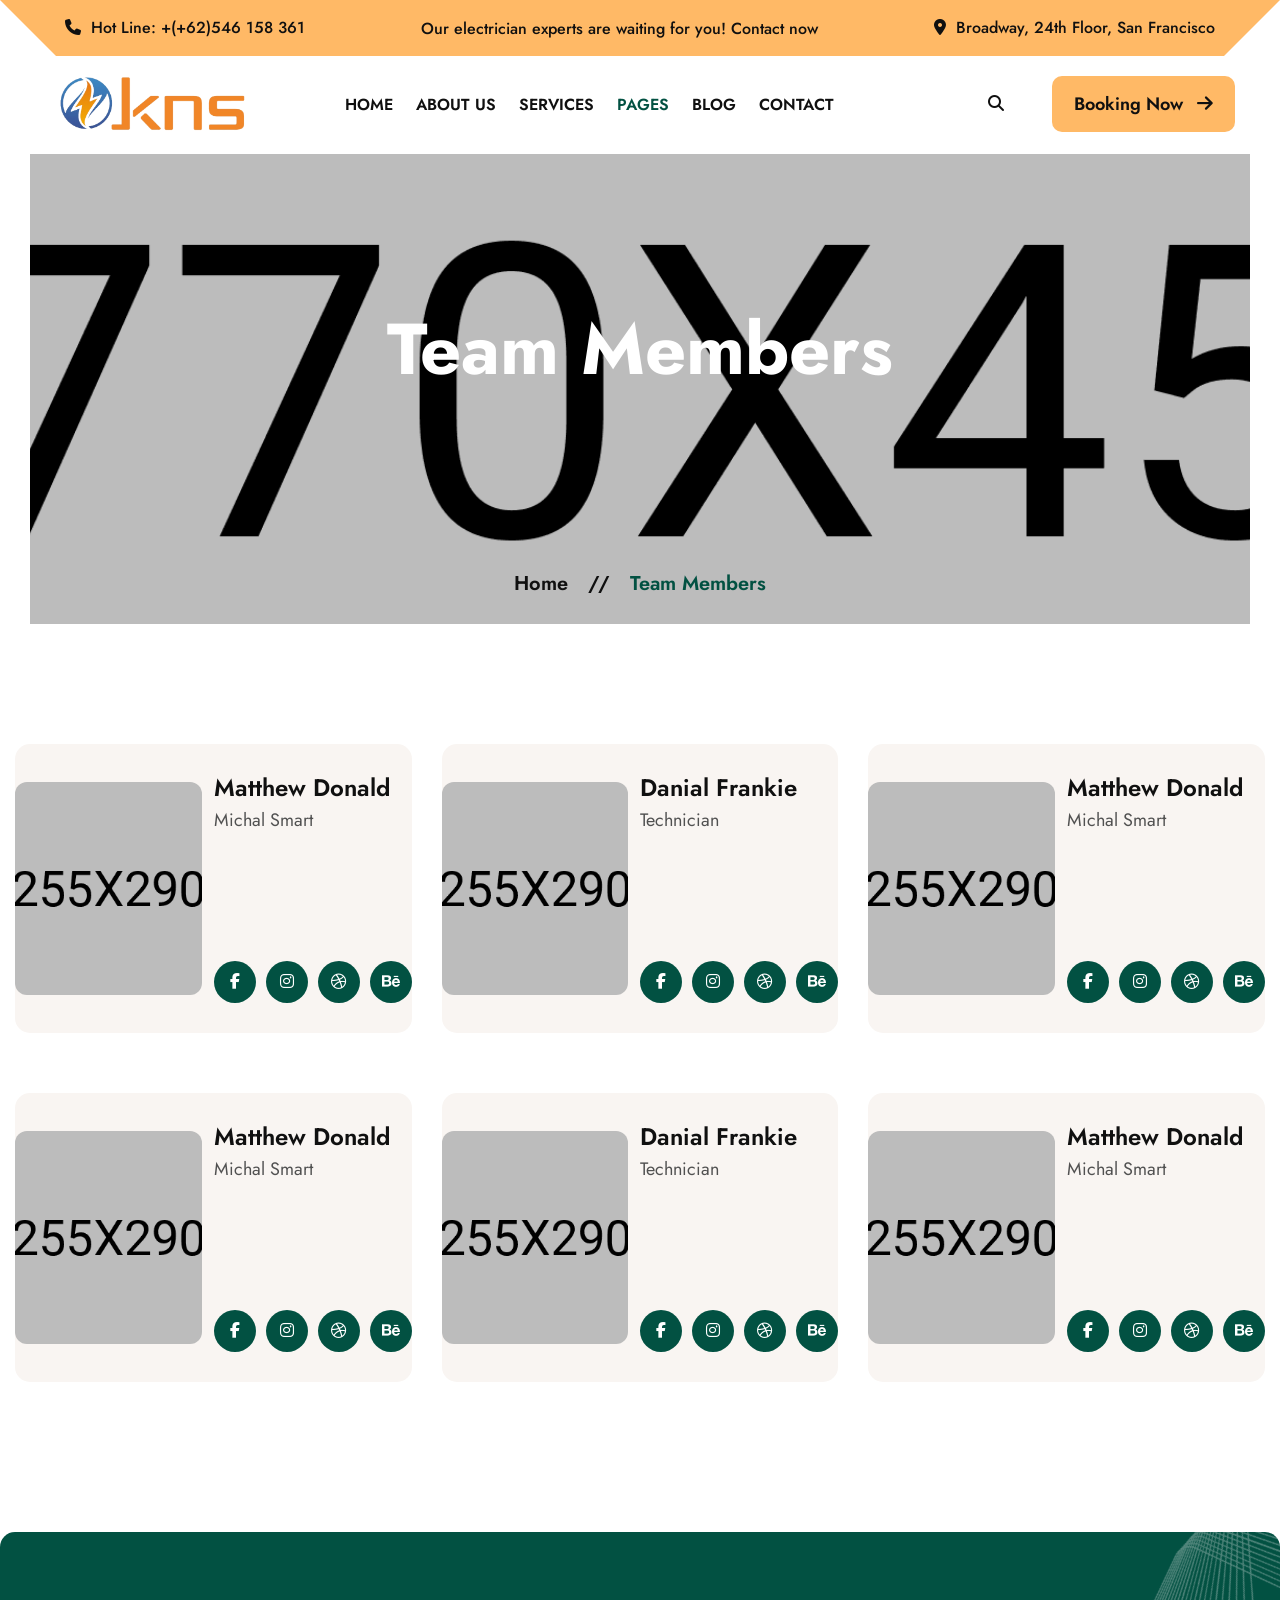
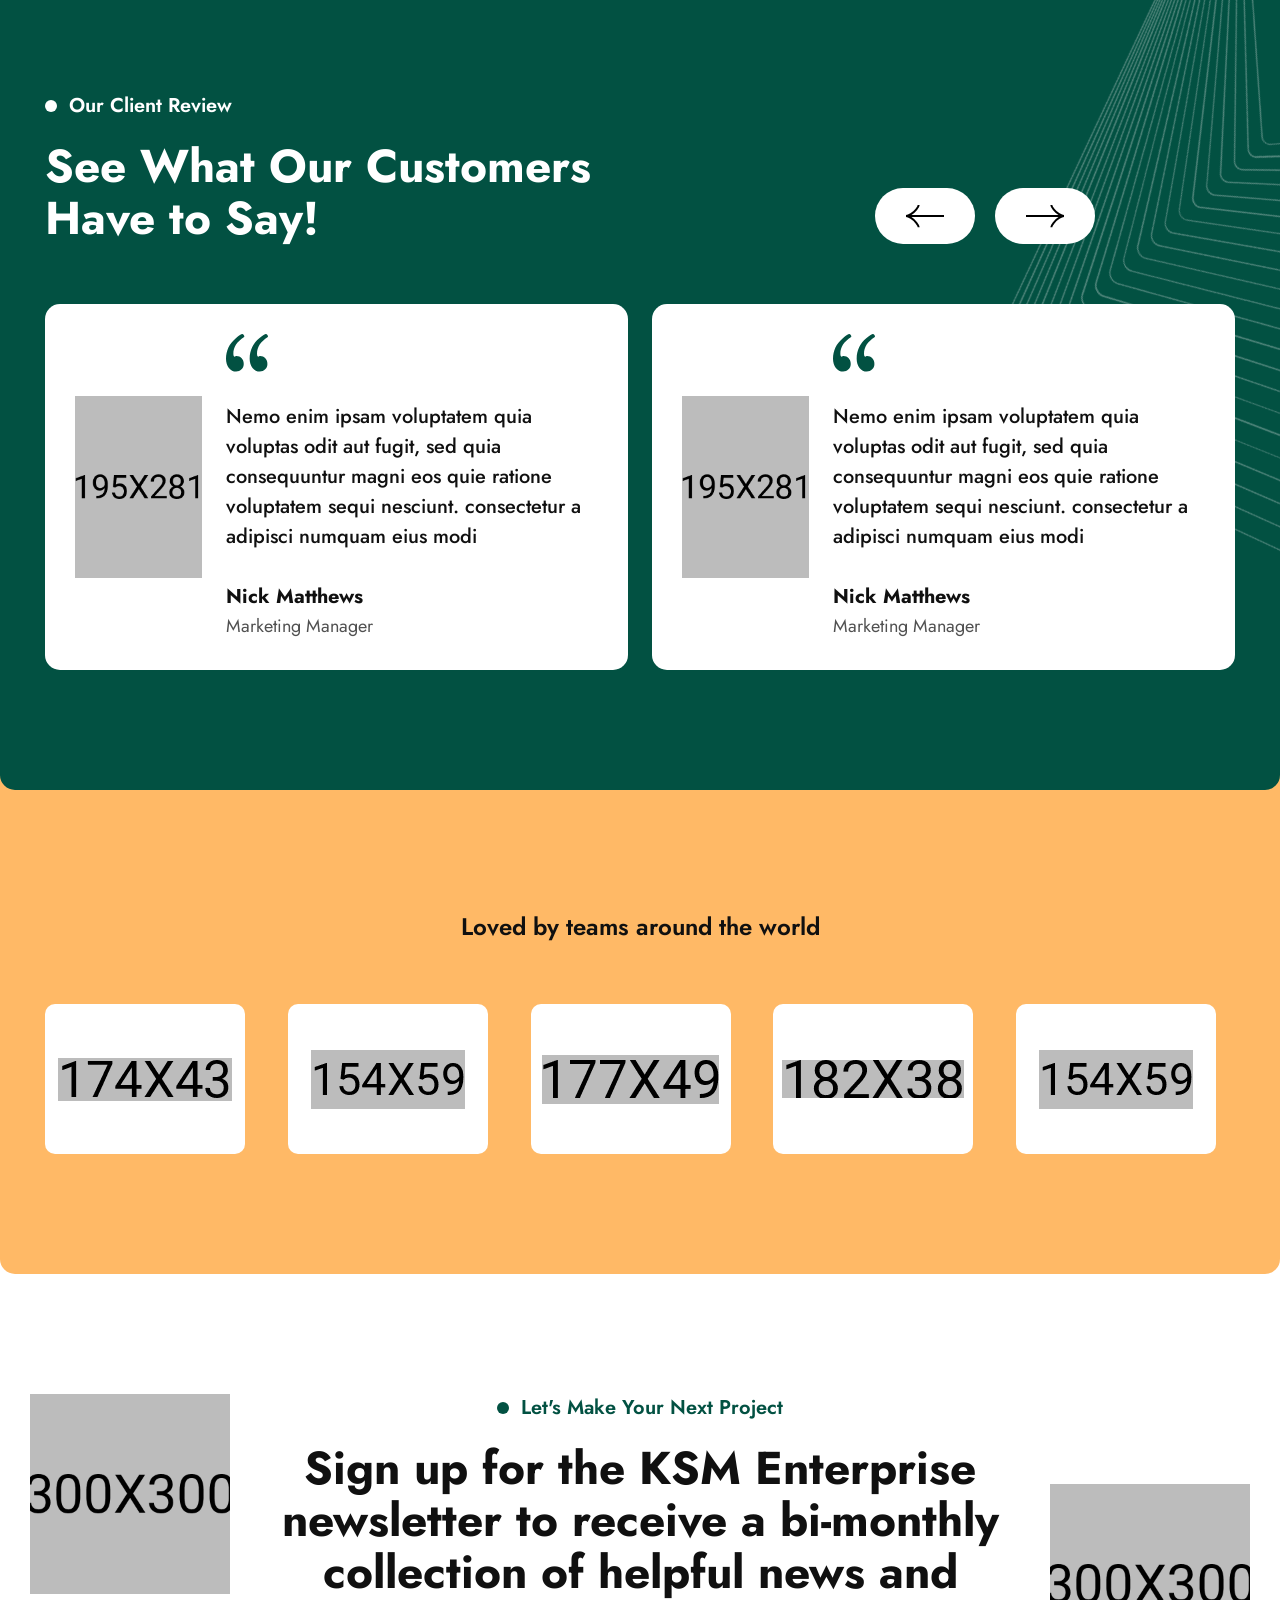
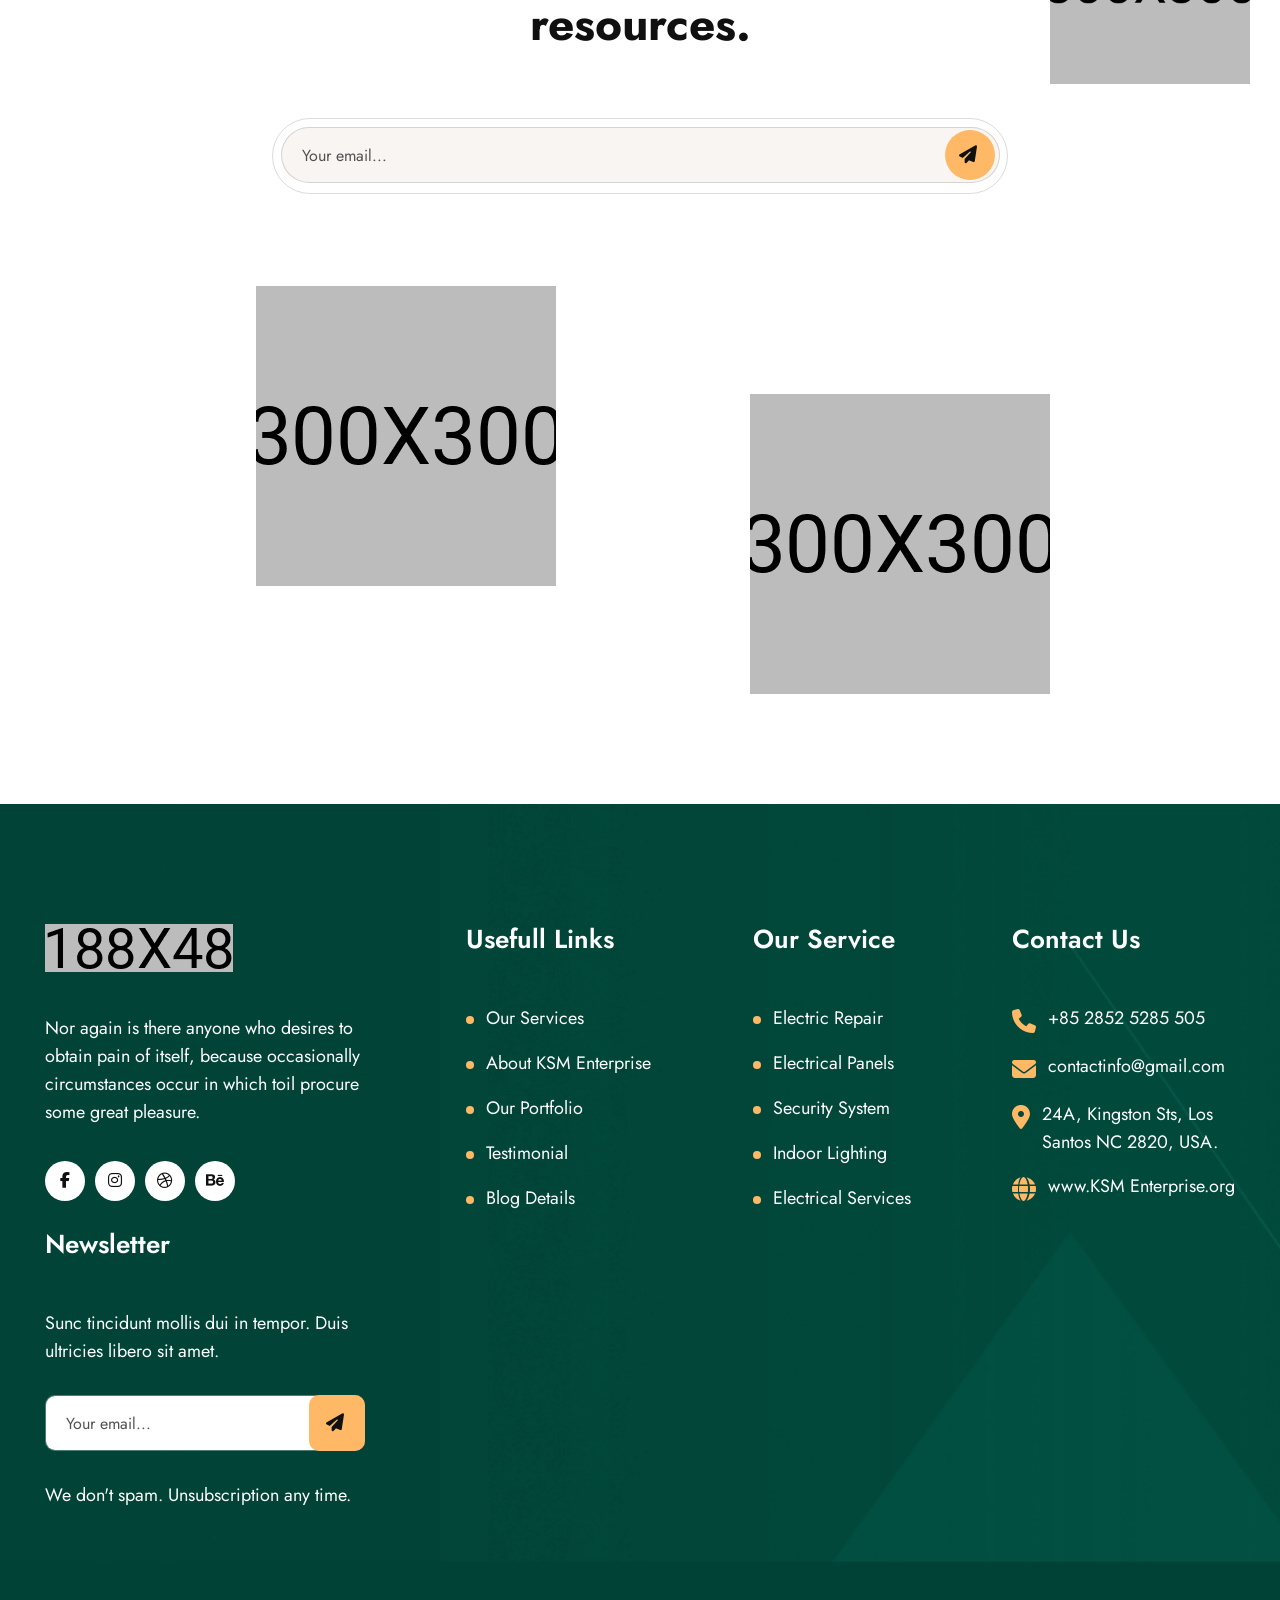
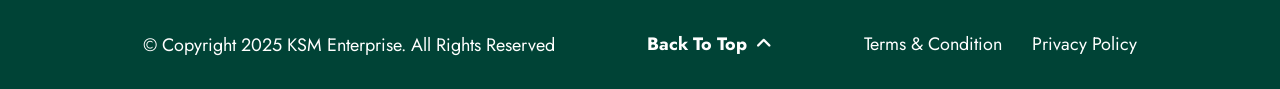
<file: team.html>
<!DOCTYPE html>
<html lang="zxx">

<head>
    <!--=========== Meta Tags ==========-->
    <meta charset="UTF-8">
    <meta http-equiv="X-UA-Compatible" content="IE=edge">
    <meta name="viewport" content="width=device-width, initial-scale=1">
    <meta name="author" content="Rox_Themes">
    <meta name="description" content="KSM Enterprise - Electrical Services HtmlTemplate">
    <!--============= Page title ============ -->
    <title>KSM Enterprise - Electrical Services HtmlTemplate</title>
    <!--===== Favcion =====-->
    <link rel="shortcut icon" href="assets/images/favicon.png">
    <!--===== Bootstrap min.css =====-->
    <link rel="stylesheet" href="assets/css/bootstrap.min.css">
    <!--===== All Min Css =====-->
    <link rel="stylesheet" href="assets/css/all.min.css">
    <!--===== Animate.css =====-->
    <link rel="stylesheet" href="assets/css/animate.css">
    <!--===== MeanMenu.css =====-->
    <link rel="stylesheet" href="assets/css/meanmenu.css">
    <!--===== Swiper Bundle.css =====-->
    <link rel="stylesheet" href="assets/css/swiper-bundle.min.css">
    <!--===== Magnific Popup.css =====-->
    <link rel="stylesheet" href="assets/css/magnific-popup.css">
    <!--===== Text Splitting.css =====-->
    <link rel="stylesheet" href="assets/css/splitting.css">
    <!--===== Main.css =====-->
    <link rel="stylesheet" href="assets/css/main.css">
</head>

<body>

       <!--===== Preloader Start =====-->
    <div id="preloader" class="preloader">
        <div class="animation-preloader">
            <div class="txt-loading">
                <span data-text-preloader="K" class="letters-loading">
                    K
                </span>
                <span data-text-preloader="N" class="letters-loading">
                    S
                </span>
                <span data-text-preloader="S" class="letters-loading">
                    M
                </span>
                <span data-text-preloader=" " class="letters-loading">
                    &nbsp;
                </span>
                <span data-text-preloader="E" class="letters-loading">
                    E
                </span>
                <span data-text-preloader="N" class="letters-loading">
                    N
                </span>
                <span data-text-preloader="T" class="letters-loading">
                    T
                </span>
                <span data-text-preloader="E" class="letters-loading">
                    E
                </span>
                <span data-text-preloader="R" class="letters-loading">
                    R
                </span>
                <span data-text-preloader="P" class="letters-loading">
                    P
                </span>
                <span data-text-preloader="R" class="letters-loading">
                    R
                </span>
                <span data-text-preloader="I" class="letters-loading">
                    I
                </span>
                <span data-text-preloader="S" class="letters-loading">
                    S
                </span>
                <span data-text-preloader="E" class="letters-loading">
                    E
                </span>
                <span data-text-preloader="S" class="letters-loading">
                    S
                </span>
            </div>
            <p class="text-center">Loading</p>
        </div>
        <div class="loader">
            <div class="row">
                <div class="col-3 loader-section section-left">
                    <div class="bg"></div>
                </div>
                <div class="col-3 loader-section section-left">
                    <div class="bg"></div>
                </div>
                <div class="col-3 loader-section section-right">
                    <div class="bg"></div>
                </div>
                <div class="col-3 loader-section section-right">
                    <div class="bg"></div>
                </div>
            </div>
        </div>
    </div>

    <!--===== Mouse Cursor Start =====-->
    <div class="mouse-cursor cursor-outer"></div>
    <div class="mouse-cursor cursor-inner"></div>

    <!--===== Back To Top Start =====-->
    <button id="back-top" class="back-to-top">
        <i class="fa-solid fa-chevron-up"></i>
    </button>

    <!-- search -->
    <div class="search-overlay">
        <div class="d-table">
            <div class="d-table-cell">
                <div class="search-overlay-layer"></div>
                <div class="search-overlay-layer"></div>
                <div class="search-overlay-layer"></div>
                <div class="search-overlay-close">
                    <span class="search-overlay-close-line"></span>
                    <span class="search-overlay-close-line"></span>
                </div>
                <div class="search-overlay-form">
                    <form>
                        <input type="text" class="input-search" placeholder="Search here...">
                        <button type="button"><i class="fas fa-search"></i></button>
                    </form>
                </div>
            </div>
        </div>
    </div>


    <!-- MobileMenu    S T A R T -->
    <div class="global-menu-wrapper onepage-nav">
        <div class="global-menu-area text-center">
            <button class="global-menu-toggle"><i class="fa-solid fa-xmark"></i></button>
            <div class="mobile-logo">
                <a href='#'>
                    <img src="assets/images/logo/white-logo.png" alt="KSM Enterprise">
                </a>
            </div>
            <nav class="global-mobile-menu">
                <ul>
                    <li class="menu-item-has-children">
                        <a href='#'>Home</a>
                        <ul class="sub-menu">
                            <li><a href='index.html'>Home One</a></li>
                            <li><a href='index2.html'>Home Two</a></li>
                        </ul>
                    </li>
                    <li><a href='about.html'>About</a></li>
                    <li class="menu-item-has-children">
                        <a href='#'> Services </a>
                        <ul class="sub-menu">
                            <li><a href='services.html'>Services</a></li>
                            <li><a href='service-details.html'>Service Details</a></li>
                        </ul>
                    </li>
                    <li class="menu-item-has-children">
                        <a href='#'> Blog </a>
                        <ul class="sub-menu">
                            <li><a href='blog.html'>Blog</a></li>
                            <li><a href='blog-details.html'>Blog Details</a></li>
                        </ul>
                    </li>
                    <li class="menu-item-has-children">
                        <a class="active" href='#'> Pages </a>
                        <ul class="sub-menu">
                            <li><a href='projects.html'>Projects</a></li>
                            <li><a href='project-details.html'>Project Details</a></li>
                            <li><a class="active" href='team.html'>Team Members</a></li>
                            <li><a href='pricing.html'>Pricing Plans</a></li>
                            <li><a href='faq.html'>Faq Page</a></li>
                            <li><a href='404.html'>404 Page</a></li>
                        </ul>
                    </li>
                    <li><a href='contact.html'>Contact</a></li>
                </ul>
            </nav>
        </div>
    </div>

    <!-- Header Section    S T A R T -->
    <header class="global-header2 header-layout2">
        <div class="header-top-area">
            <div class="container-1320">
                <div class="header-top-wrapper">
                    <div class="social-content">
                        <ul>
                            <li><a href="tel:234-567-8912"><span><i class="fa-solid fa-phone"></i></span>Hot Line:
                                    +(+62)546 158 361
                                </a></li>
                        </ul>
                    </div>
                    <div class="content">
                        <p class="header-top-wrapper__text">Our electrician experts are waiting for you! <a
                                href="contact.html">Contact now </a>
                        </p>
                    </div>
                    <div class="social-content">
                        <ul>
                            <li><a href="contact.html"><span><i class="fa-solid fa-location-dot"></i></span>Broadway, 24th Floor,
                                    San Francisco</a></li>
                        </ul>
                    </div>
                </div>
            </div>
        </div>
        <div class="sticky-wrapper">
            <!-- Main Menu Area -->
            <div class="container-1320">
                <div class="global-header2-menu-area">
                    <div class="row align-items-center justify-content-between">
                        <div class="col-xl-2 col-3">
                            <div class="header-logo">
                                <a href='#'>
                                    <img src="assets/images/logo/black-logo.png" alt="KSM Enterprise">
                                </a>
                            </div>
                        </div>
                        <div class="col-xl-7 col-2 text-center">
                            <nav class="global-header2-menu-area-main-menu d-none d-xl-inline-block ">
                                <ul>
                                    <li class="global-header2-menu-item-has-children">
                                        <a href='#'>Home</a>
                                        <ul class="sub-menu">
                                            <li><a href='index.html'>Home One</a></li>
                                            <li><a href='index2.html'>Home Two</a></li>
                                        </ul>
                                    </li>
                                    <li><a href='about.html'>About Us</a></li>
                                    <li class="global-header2-menu-item-has-children">
                                        <a href='#'>Services</a>
                                        <ul class="sub-menu">
                                            <li><a href='services.html'>Services</a></li>
                                            <li><a href='service-details.html'>Service Details</a></li>
                                        </ul>
                                    </li>
                                    <li class="global-header2-menu-item-has-children">
                                        <a class="active" href='#'> Pages </a>
                                        <ul class="sub-menu">
                                            <li><a href='projects.html'>Projects</a></li>
                                            <li><a href='project-details.html'>Project Details</a></li>
                                            <li><a class="active" href='team.html'>Team Members</a></li>
                                            <li><a href='pricing.html'>Pricing Plans</a></li>
                                            <li><a href='faq.html'>Faq Page</a></li>
                                            <li><a href='404.html'>404 Page</a></li>
                                        </ul>
                                    </li>
                                    <li class="global-header2-menu-item-has-children">
                                        <a href='#'> Blog </a>
                                        <ul class="sub-menu">
                                            <li><a href='blog.html'>Blog</a></li>
                                            <li><a href='blog-details.html'>Blog Details</a></li>
                                        </ul>
                                    </li>
                                    <li><a href='contact.html'>Contact</a></li>
                                </ul>
                            </nav>
                            <div class="header-button d-xl-none">
                                <button type="button" class="global-menu-toggle sidebar-btn">
                                    <span class="line"></span>
                                    <span class="line"></span>
                                    <span class="line"></span>
                                </button>
                            </div>
                        </div>
                        <div class="col-xl-3 d-none d-xl-block text-end">
                            <div class="global-header2-header-button others-options">
                                <div class="option-item">
                                    <a href="#" class="search-box me-5"><i class="fas fa-search"></i></a>
                                </div>
                                <div class="btn-wrapper">
                                    <a class="theme-btn style2" href="contact.html">Booking Now <i class="fa-solid fa-arrow-right"></i></a>
                                </div>
                            </div>
                        </div>
                    </div>
                </div>
            </div>
        </div>
    </header>


    <!-- Breadcrumb Section  S T A R T -->
    <div id="intro" class="breadcrumb-wrapper bg-img fix"
        style="background-image: url(assets/images/intro/common-banner.png);">
        <div class="container">
            <h1 class="breadcrumb-wrapper__title wow fadeInUp" data-wow-delay=".3s">Team Members
            </h1>
            <ul class="breadcrumb-wrapper-list">
                <li class="breadcrumb-wrapper-list__item"><a href="index.html">Home</a></li>
                <li class="breadcrumb-wrapper-list__item">//</li>
                <li class="breadcrumb-wrapper-list__item active">Team Members</li>
            </ul>
        </div>
    </div>




    <!-- Team Page Section  S T A R T -->
    <div class="Project-page section-padding fix">
        <div class="container-1600">
            <div class="row g-30">
                <div class="col-xl-4 col-md-6">
                    <div class="team2-card wow fadeInUp" data-wow-delay=".3s">
                        <div class="team2-card__thumb">
                            <img src="assets/images/team/team2_1.jpg" alt="thumb">
                        </div>
                        <div class="team2-card__content">
                            <h5><a class="team2-card__content-name" href="#!">Matthew Donald</a></h5>
                            <p class="team2-card__content-title">Michal Smart</p>
                            <ul class="team2-card__content-list">
                                <li><a href="#!"><i class="fa-brands fa-facebook-f"></i></a></li>
                                <li><a href="#!"><i class="fa-brands fa-instagram"></i></a></li>
                                <li><a href="#!"><i class="fa-brands fa-dribbble"></i></a></li>
                                <li><a href="#!"><i class="fa-brands fa-behance"></i></a></li>
                            </ul>
                        </div>
                    </div>
                </div>
                <div class="col-xl-4 col-md-6">
                    <div class="team2-card wow fadeInUp" data-wow-delay=".5s">
                        <div class="team2-card__thumb">
                            <img src="assets/images/team/team2_2.jpg" alt="thumb">
                        </div>
                        <div class="team2-card__content">
                            <h5><a class="team2-card__content-name" href="#!">Danial Frankie</a></h5>
                            <p class="team2-card__content-title">Technician</p>
                            <ul class="team2-card__content-list">
                                <li><a href="#!"><i class="fa-brands fa-facebook-f"></i></a></li>
                                <li><a href="#!"><i class="fa-brands fa-instagram"></i></a></li>
                                <li><a href="#!"><i class="fa-brands fa-dribbble"></i></a></li>
                                <li><a href="#!"><i class="fa-brands fa-behance"></i></a></li>
                            </ul>
                        </div>
                    </div>
                </div>
                <div class="col-xl-4 col-md-6">
                    <div class="team2-card wow fadeInUp" data-wow-delay=".7s">
                        <div class="team2-card__thumb">
                            <img src="assets/images/team/team2_3.jpg" alt="thumb">
                        </div>
                        <div class="team2-card__content">
                            <h5><a class="team2-card__content-name" href="#!">Matthew Donald</a></h5>
                            <p class="team2-card__content-title">Michal Smart</p>
                            <ul class="team2-card__content-list">
                                <li><a href="#!"><i class="fa-brands fa-facebook-f"></i></a></li>
                                <li><a href="#!"><i class="fa-brands fa-instagram"></i></a></li>
                                <li><a href="#!"><i class="fa-brands fa-dribbble"></i></a></li>
                                <li><a href="#!"><i class="fa-brands fa-behance"></i></a></li>
                            </ul>
                        </div>
                    </div>
                </div>
                <div class="col-xl-4 col-md-6">
                    <div class="team2-card wow fadeInUp" data-wow-delay=".3s">
                        <div class="team2-card__thumb">
                            <img src="assets/images/team/team2_1.jpg" alt="thumb">
                        </div>
                        <div class="team2-card__content">
                            <h5><a class="team2-card__content-name" href="#!">Matthew Donald</a></h5>
                            <p class="team2-card__content-title">Michal Smart</p>
                            <ul class="team2-card__content-list">
                                <li><a href="#!"><i class="fa-brands fa-facebook-f"></i></a></li>
                                <li><a href="#!"><i class="fa-brands fa-instagram"></i></a></li>
                                <li><a href="#!"><i class="fa-brands fa-dribbble"></i></a></li>
                                <li><a href="#!"><i class="fa-brands fa-behance"></i></a></li>
                            </ul>
                        </div>
                    </div>
                </div>
                <div class="col-xl-4 col-md-6">
                    <div class="team2-card wow fadeInUp" data-wow-delay=".5s">
                        <div class="team2-card__thumb">
                            <img src="assets/images/team/team2_2.jpg" alt="thumb">
                        </div>
                        <div class="team2-card__content">
                            <h5><a class="team2-card__content-name" href="#!">Danial Frankie</a></h5>
                            <p class="team2-card__content-title">Technician</p>
                            <ul class="team2-card__content-list">
                                <li><a href="#!"><i class="fa-brands fa-facebook-f"></i></a></li>
                                <li><a href="#!"><i class="fa-brands fa-instagram"></i></a></li>
                                <li><a href="#!"><i class="fa-brands fa-dribbble"></i></a></li>
                                <li><a href="#!"><i class="fa-brands fa-behance"></i></a></li>
                            </ul>
                        </div>
                    </div>
                </div>
                <div class="col-xl-4 col-md-6">
                    <div class="team2-card wow fadeInUp" data-wow-delay=".7s">
                        <div class="team2-card__thumb">
                            <img src="assets/images/team/team2_3.jpg" alt="thumb">
                        </div>
                        <div class="team2-card__content">
                            <h5><a class="team2-card__content-name" href="#!">Matthew Donald</a></h5>
                            <p class="team2-card__content-title">Michal Smart</p>
                            <ul class="team2-card__content-list">
                                <li><a href="#!"><i class="fa-brands fa-facebook-f"></i></a></li>
                                <li><a href="#!"><i class="fa-brands fa-instagram"></i></a></li>
                                <li><a href="#!"><i class="fa-brands fa-dribbble"></i></a></li>
                                <li><a href="#!"><i class="fa-brands fa-behance"></i></a></li>
                            </ul>
                        </div>
                    </div>
                </div>
            </div>
        </div>
    </div>


    <!-- Testimonial Section S T A R T -->
    <section class="testimonial2 fix slider-nav-area">
        <div class="container-1600">
            <div class="row align-items-end">
                <div class="col-xxl-6 col-md-8">
                    <div class="section-title">
                        <h6 class="section-title__subtitle text-white">Our Client Review</h6>
                        <h2 class="section-title__title text-white">See What Our Customers <br>
                            Have to Say!</h2>

                    </div>
                </div>
                <div class="col-xxl-6 col-md-4">
                    <div class="swiper-arrow">
                        <div class="swiper-nav swiper-next"><img class="svg-img"
                                src="assets/images/icon/white-arrow-left.svg" alt="arrow">
                        </div>
                        <div class="swiper-nav swiper-prev"><img class="svg-img"
                                src="assets/images/icon/white-arrow-right.svg" alt="arrow"></div>
                    </div>
                </div>
            </div>
            <div class="testimonial2-content">
                <div class="swiper testimonial2-slider">
                    <div class="swiper-wrapper">
                        <div class="swiper-slide ">
                            <div class="testimonial2-card">
                                <div class="testimonial2-card__thumb">
                                    <img src="assets/images/testimonial/testi-thumb2_1.jpg" alt="thumb">
                                </div>
                                <div class="testimonial2-card-content">
                                    <div class="testimonial2-card-content__quote">
                                        <img src="assets/images/icon/testi-quote2.svg" alt="Icon">
                                    </div>
                                    <p class="testimonial2-card-content__text">Nemo enim ipsam voluptatem quia voluptas
                                        odit aut fugit, sed quia consequuntur magni eos quie ratione voluptatem sequi
                                        nesciunt. consectetur a adipisci numquam eius modi</p>
                                    <div class="testimonial2-card-content__auth">
                                        <h6 class="testimonial2-card-content__auth-name">Nick Matthews</h6>
                                        <p class="testimonial2-card-content__auth-title">Marketing Manager</p>
                                    </div>
                                </div>
                            </div>
                        </div>
                        <div class="swiper-slide ">
                            <div class="testimonial2-card">
                                <div class="testimonial2-card__thumb">
                                    <img src="assets/images/testimonial/testi-thumb2_2.jpg" alt="thumb">
                                </div>
                                <div class="testimonial2-card-content">
                                    <div class="testimonial2-card-content__quote">
                                        <img src="assets/images/icon/testi-quote2.svg" alt="Icon">
                                    </div>
                                    <p class="testimonial2-card-content__text">Nemo enim ipsam voluptatem quia voluptas
                                        odit aut fugit, sed quia consequuntur magni eos quie ratione voluptatem sequi
                                        nesciunt. consectetur a adipisci numquam eius modi</p>
                                    <div class="testimonial2-card-content__auth">
                                        <h6 class="testimonial2-card-content__auth-name">Nick Matthews</h6>
                                        <p class="testimonial2-card-content__auth-title">Marketing Manager</p>
                                    </div>
                                </div>
                            </div>
                        </div>
                    </div>
                </div>
            </div>
        </div>
        <div class="testimonial2__shape">
            <img src="assets/images/testimonial/testi-shape2_1.png" alt="shape">
        </div>
    </section>

    <!-- Brand Section S T A R T -->
    <section class="brand2 fix">
        <div class="container-1600">
            <div class="row">
                <div class="col-12">
                    <h5 class="brand2-title">Loved by teams around the world</h5>
                    <div class="brand2-slider-wrapper">
                        <div class="swiper brand2-slider">
                            <div class="swiper-wrapper">
                                <div class="swiper-slide ">
                                    <div class="brand2-item">
                                        <a href="#!"><img src="assets/images/brand/brand2_1.png" alt="logo"></a>
                                    </div>
                                </div>
                                <div class="swiper-slide ">
                                    <div class="brand2-item">
                                        <a href="#!"><img src="assets/images/brand/brand2_2.png" alt="logo"></a>
                                    </div>
                                </div>
                                <div class="swiper-slide ">
                                    <div class="brand2-item">
                                        <a href="#!"><img src="assets/images/brand/brand2_3.png" alt="logo"></a>
                                    </div>
                                </div>
                                <div class="swiper-slide ">
                                    <div class="brand2-item">
                                        <a href="#!"><img src="assets/images/brand/brand2_4.png" alt="logo"></a>
                                    </div>
                                </div>
                                <div class="swiper-slide ">
                                    <div class="brand2-item">
                                        <a href="#!"><img src="assets/images/brand/brand2_5.png" alt="logo"></a>
                                    </div>
                                </div>
                                <div class="swiper-slide ">
                                    <div class="brand2-item">
                                        <a href="#!"><img src="assets/images/brand/brand2_6.png" alt="logo"></a>
                                    </div>
                                </div>
                            </div>
                        </div>
                    </div>
                </div>
            </div>
        </div>
    </section>

    <!-- Subscribe Section S T A R T -->
    <section class="subscribe section-padding fix">
        <div class="container">
            <div class="row justify-content-center">
                <div class="col-lg-8">
                    <div class="subscribe-wrapper">
                        <div class="section-title text-center">
                            <h6 class="section-title__subtitle">Let's Make Your Next Project</h6>
                            <h2 class="section-title__title">Sign up for the KSM Enterprise newsletter
                                to receive a bi-monthly collection of helpful news and resources.</h2>
                        </div>
                        <div class="subscribe-input">
                            <input class="form-control" type="email" placeholder="Your email...">
                            <button class="theme-btn style2" type="submit"><i
                                    class="fa-sharp fa-solid fa-paper-plane"></i></button>
                        </div>
                    </div>
                </div>
            </div>
            <div class="subscribe-thumb1">
                <img src="assets/images/subscribe/subscribe-thunb1.jpg" alt="thumb">
            </div>
            <div class="subscribe-thumb2">
                <img src="assets/images/subscribe/subscribe-thunb2.jpg" alt="thumb">
            </div>
            <div class="subscribe-thumb3">
                <img src="assets/images/subscribe/subscribe-thunb3.jpg" alt="thumb">
            </div>
            <div class="subscribe-thumb4">
                <img src="assets/images/subscribe/subscribe-thunb4.jpg" alt="thumb">
            </div>
        </div>
    </section>

    <!--===== Footer Section  S T A R T =====-->
    <section class="footer2 fix bg-img" style="background-image: url(assets/images/footer/greeen-footer-bg.png);">
        <div class="container-1600">
            <div class="row justify-content-between">
                <div class="col-auto wow fadeInUp" data-wow-delay=".3s">
                    <div class="footer2-widget__item">
                        <div class="footer2-widget__item-logo">
                            <a href="index.html"><img src="assets/images/logo/white-logo.png" alt="logo"></a>
                        </div>
                        <p class="footer2-widget__item-text">Nor again is there anyone who desires to obtain pain of
                            itself, because occasionally circumstances occur in which toil procure some great pleasure.
                        </p>
                        <ul class="footer2-widget__item-social">
                            <li><a href="#!"><i class="fa-brands fa-facebook-f"></i></a></li>
                            <li><a href="#!"><i class="fa-brands fa-instagram"></i></a></li>
                            <li><a href="#!"><i class="fa-brands fa-dribbble"></i></a></li>
                            <li><a href="#!"><i class="fa-brands fa-behance"></i></a></li>
                        </ul>
                    </div>
                </div>
                <div class="col-auto wow fadeInUp" data-wow-delay=".5s">
                    <div class="footer2-widget__item">
                        <h3 class="footer2-widget__item-title">Usefull Links</h3>
                        <ul class="footer2-widget__item-list">
                            <li><a href="services.html"> Our Services</a></li>
                            <li><a href="about.html"> About KSM Enterprise</a></li>
                            <li><a href="projects.html"> Our Portfolio</a></li>
                            <li><a href="#"> Testimonial</a></li>
                            <li><a href="blog-details.html">Blog Details</a></li>
                        </ul>
                    </div>
                </div>
                <div class="col-auto wow fadeInUp" data-wow-delay=".6s">
                    <div class="footer2-widget__item">
                        <h3 class="footer2-widget__item-title">Our Service</h3>
                        <ul class="footer2-widget__item-list">
                            <li><a href="service-details.html"> Electric Repair</a></li>
                            <li><a href="service-details.html">Electrical Panels</a></li>
                            <li><a href="service-details.html"> Security System</a></li>
                            <li><a href="service-details.html"> Indoor Lighting</a></li>
                            <li><a href="service-details.html"> Electrical Services</a></li>
                        </ul>
                    </div>
                </div>
                <div class="col-auto wow fadeInUp" data-wow-delay=".7s">
                    <div class="footer2-widget__item style2">
                        <h3 class="footer2-widget__item-title">Contact Us</h3>
                        <ul class="footer2-widget__item-list">
                            <li><span><i class="fa-solid fa-phone"></i></span> <a href="tel:+85-2852-5285-505"> +85 2852
                                5285 505</a></li>
                        <li><span><i class="fa-solid fa-envelope"></i></span><a
                                href="mailto:contactinfo@gmail.com">contactinfo@gmail.com</a></li>
                        <li><span><i class="fa-solid fa-location-dot"></i></span><a href="contact.html"> 24A,
                                Kingston Sts, Los <br>
                                Santos NC 2820, USA.</a></li>
                        <li><span><i class="fa-solid fa-globe"></i></span> <a href="#"> www.KSM Enterprise.org</a></li>
                        </ul>
                    </div>
                </div>
                <div class="col-auto wow fadeInUp" data-wow-delay=".8s">
                    <div class="footer2-widget__item">
                        <h3 class="footer2-widget__item-title">Newsletter</h3>
                        <p class="footer2-widget__item-text">Sunc tincidunt mollis dui in tempor. Duis
                            ultricies libero sit amet.</p>
                        <div class="footer2-widget__item-input">
                            <input class="form-control" type="email" placeholder="Your email...">
                            <button class="theme-btn style2" type="submit"><i
                                    class="fa-sharp fa-solid fa-paper-plane"></i></button>
                        </div>
                        <p class="footer2-widget__item-text">We don't spam. Unsubscription any time.</p>

                    </div>
                </div>
            </div>
            <div class="footer2-bottom wow fadeInUp" data-wow-delay=".5s">
                <div class="container-1600">
                    <div class="footer2-bottom-item d-flex align-items-center justify-content-between g-4">
                        <p class="footer2-bottom-item__text">© Copyright 2025 KSM Enterprise.
                            All Rights Reserved</p>
                        <div class="footer2-bottom-item__top-link">
                            <a href="#intro">Back To Top <span><i class="fa-solid fa-angle-up"></i></span></a>
                        </div>
                        <ul class="footer2-bottom-item__list">
                            <li><a href="#">Terms & Condition</a></li>
                            <li><a href="#">Privacy Policy</a></li>
                        </ul>
                    </div>
                </div>
            </div>
        </div>
    </section>

    <!--===== jQuery (Required before all plugins) =====-->
    <script src="assets/js/jquery-3.7.1.min.js"></script>
    <!--===== Bootstrap Js =====-->
    <script src="assets/js/bootstrap.bundle.min.js"></script>
    <!--===== Waypoints Js (Required for CounterUp) =====-->
    <script src="assets/js/jquery.waypoints.js"></script>
    <!--===== CounterUp Js (Depends on jQuery & Waypoints) =====-->
    <script src="assets/js/jquery.counterup.min.js"></script>
    <!--===== Viewport Js (If needed) =====-->
    <script src="assets/js/viewport.jquery.js"></script>
    <!--===== Tilt Js =====-->
    <script src="assets/js/tilt.min.js"></script>
    <!--===== Splitting Animation Js =====-->
    <script src="assets/js/splitting.js"></script>
    <!--===== Swiper Slider Js =====-->
    <script src="assets/js/swiper-bundle.min.js"></script>
    <!--===== Magnific Js =====-->
    <script src="assets/js/magnific-popup.min.js"></script>
    <!--===== MeanMenu Js =====-->
    <script src="assets/js/jquery.meanmenu.min.js"></script>
    <!--===== Wow Animation Js =====-->
    <script src="assets/js/wow.min.js"></script>
    <!--===== Main.js =====-->
    <script src="assets/js/main.js"></script>
</body>

</html>
</file>
<file: assets/css/splitting.css>
/* Recommended styles for Splitting */
.splitting .word,
.splitting .char {
  display: inline-block;
}

/* Psuedo-element chars */
.splitting .char {
  position: relative;
}

/**
 * Populate the psuedo elements with the character to allow for expanded effects
 * Set to `display: none` by default; just add `display: block` when you want
 * to use the psuedo elements
 */
.splitting .char::before,
.splitting .char::after {
  content: attr(data-char);
  position: absolute;
  top: 0;
  left: 0;
  visibility: hidden;
  transition: inherit;
  user-select: none;
}

/* Expanded CSS Variables */

.splitting {
  /* The center word index */
  --word-center: calc((var(--word-total) - 1) / 2);

  /* The center character index */
  --char-center: calc((var(--char-total) - 1) / 2);

  /* The center character index */
  --line-center: calc((var(--line-total) - 1) / 2);
}

.splitting .word {
  /* Pecent (0-1) of the word's position */
  --word-percent: calc(var(--word-index) / var(--word-total));

  /* Pecent (0-1) of the line's position */
  --line-percent: calc(var(--line-index) / var(--line-total));
}

.splitting .char {
  /* Percent (0-1) of the char's position */
  --char-percent: calc(var(--char-index) / var(--char-total));

  /* Offset from center, positive & negative */
  --char-offset: calc(var(--char-index) - var(--char-center));

  /* Absolute distance from center, only positive */
  --distance: calc(
     (var(--char-offset) * var(--char-offset)) / var(--char-center)
  );

  /* Distance from center where -1 is the far left, 0 is center, 1 is far right */
  --distance-sine: calc(var(--char-offset) / var(--char-center));

  /* Distance from center where 1 is far left/far right, 0 is center */
  --distance-percent: calc((var(--distance) / var(--char-center)));
}





.splitting.cells img { width: 100%; display: block; }

@supports ( display: grid ) {
  .splitting.cells {
    position: relative;
    overflow: hidden;
    background-size: cover;
    visibility: hidden;
  }

  .splitting .cell-grid {
    background: inherit;
    position: absolute;
    top: 0; 
    left: 0; 
    width: 100%; 
    height: 100%;
    display: grid;
    grid-template: repeat( var(--row-total), 1fr ) / repeat( var(--col-total), 1fr );
  }

  .splitting .cell {
    background: inherit;
    position: relative;
    overflow: hidden;
  }

  .splitting .cell-inner {
    background: inherit;
    position: absolute;
    visibility: visible;
    /* Size to fit the whole container size */
    width: calc(100% * var(--col-total));
    height: calc(100% * var(--row-total));
    /* Position properly */
    left: calc(-100% * var(--col-index));
    top: calc(-100% * var(--row-index));
  }

  /* Helper variables for advanced effects */
  .splitting .cell {
    --center-x: calc((var(--col-total) - 1) / 2);
    --center-y: calc((var(--row-total) - 1) / 2);

    /* Offset from center, positive & negative */
    --offset-x: calc(var(--col-index) - var(--center-x));
    --offset-y: calc(var(--row-index) - var(--center-y));

    /* Absolute distance from center, only positive */
    --distance-x: calc( (var(--offset-x) * var(--offset-x)) / var(--center-x) );

    /* Absolute distance from center, only positive */
    --distance-y: calc( (var(--offset-y) * var(--offset-y)) / var(--center-y) );
  }
}
</file>
<file: assets/css/main.css>
/*-----------------------------------------------------------------
Theme Name: KSM Enterprise
Author: Rox_Themes
Author URI: https://themeforest.net/user/rox_themes/portfolio
Version: 1.0.0 
Description: KSM Enterprise - Electrical Services HtmlTemplate

-------------------------------------------------------------------
 CSS TABLE OF CONTENTS
-------------------------------------------------------------------
1.Common
2.Header
3.Intro
4.About
5.Feature
6.Services
7.Testimonial
8.Contact
9.Project
10.Work Process
11.Price
12.Blog
13.Why Choose
14.Brand
15.Team
16.FAQ
17.Cta
18.Service Details
19.Project Details
20.Contact
21.Error 
22.Footer
------------------------------------------------------------------*/
/* 1.Common */
/* --------------------------------------------
    Template Default Fonts & Fonts Styles
 ---------------------------------------------- */
@import url("https://fonts.googleapis.com/css2?family=Jost:ital,wght@0,100..900;1,100..900&display=swap");
/*----------------------------------------------
    # All Variables here
----------------------------------------------*/
:root {
  --body: #ffffff;
  --black: #000;
  --white: #fff;
  --theme: #FFB966;
  --green: #025142;
  --title: #101010;
  --text: #515151;
  --bg: #F9F5F2;
  --theme2: #0F183E;
  --border: #EEF1F1;
  --gray1: #D1D1D1;
  --orange1:#E8E109;
  --border-2: #D4DCED;
  --box-shadow: 0px 4px 25px 0px rgba(0, 0, 0, 0.06);
  --icon-font: "Font Awesome 6 Pro";
}

body {
  font-family: "Jost", serif;
  font-size: 16px;
  font-weight: normal;
  line-height: 28px;
  color: var(--text);
  background-color: var(--white);
  padding: 0;
  margin: 0;
  overflow-x: hidden;
}

ul {
  padding: 0;
  margin: 0;
  list-style: none;
}

button {
  border: none;
  background-color: transparent;
  padding: 0;
}

input:focus {
  color: var(--text);
  outline: none;
}

input::placeholder {
  color: #767771;
}

h1,
h2,
h3,
h4,
h5,
h6 {
  font-family: "Jost", serif;
  margin: 0px;
  padding: 0;
  color: var(--title);
  transition: all 0.4s ease-in-out;
}

h1 {
  font-size: 90px;
  font-weight: 700;
  line-height: 100px;
}
@media (max-width: 1399px) {
  h1 {
    font-size: 55px;
  }
}
@media (max-width: 767px) {
  h1 {
    font-size: 55px;
    line-height: 70px;
  }
}

h2 {
  font-family: "Jost", serif;
  font-size: 70px;
  line-height: 124%;
  font-weight: 700;
}
@media (max-width: 767px) {
  h2 {
    font-size: 55px;
  }
}
@media (max-width: 575px) {
  h2 {
    font-size: 43px;
  }
}

h3 {
  font-family: "Jost", serif;
  font-size: 48px;
  font-weight: 700;
  line-height: 122%;
}
@media (max-width: 1199px) {
  h3 {
    font-size: 40px;
  }
}
@media (max-width: 575px) {
  h3 {
    font-size: 35px;
  }
}
@media (max-width: 450px) {
  h3 {
    font-size: 35px;
  }
}

h4 {
  font-family: "Jost", serif;
  font-size: 24px;
  font-weight: 600;
  line-height: 122%;
}
@media (max-width: 1399px) {
  h4 {
    font-size: 20px;
  }
}

h5 {
  font-family: "Jost", serif;
  font-size: 20px;
  font-style: normal;
  font-weight: 500;
  line-height: 24px;
}

h6 {
  font-size: 18px;
  font-weight: 600;
  line-height: 145%;
}

h2 a {
  font-family: "Jost", serif;
  font-size: 70px;
  line-height: 124%;
  font-weight: 700;
  display: inline-block;
}
@media (max-width: 767px) {
  h2 a {
    font-size: 34px;
  }
}
@media (max-width: 575px) {
  h2 a {
    font-size: 28px;
  }
}

h3 a {
  font-family: "Jost", serif;
  font-size: 48px;
  font-weight: 700;
  line-height: 122%;
  display: inline-block;
}
@media (max-width: 767px) {
  h3 a {
    font-size: 16px;
  }
}

h4 a {
  font-family: "Jost", serif;
  font-size: 24px;
  font-weight: 600;
  line-height: 122%;
  display: inline-block;
}
@media (max-width: 450px) {
  h4 a {
    font-size: 20px;
  }
}

h5 a {
  font-family: "Jost", serif;
  font-size: 20px;
  font-style: normal;
  font-weight: 500;
  line-height: 24px;
  display: inline-block;
}

h6 a {
  font-size: 16px;
  font-weight: 600;
  line-height: 145%;
}

a {
  text-decoration: none;
  outline: none !important;
  cursor: pointer;
  color: var(--title);
  transition: all 0.4s ease-in-out;
}

p {
  margin: 0px;
  transition: all 0.4s ease-in-out;
  font-family: "Jost", serif;
  font-size: 18px;
  font-weight: 400;
  line-height: 28px;
}

span {
  margin: 0px;
  transition: all 0.4s ease-in-out;
}

span a {
  font-family: "Jost", serif;
  font-size: 18px;
  font-style: normal;
  font-weight: 400;
  line-height: 28px;
}

/*----------------------------------------------
    # Container  style here
----------------------------------------------*/
@media (min-width: 1400px) {
  .causes-wrapper.style1 .container {
    max-width: 1352px;
  }
}
@media (min-width: 1600px) {
  .footer-widgets-wrapper.style1 .container {
    max-width: 1338px;
  }
}
@media (min-width: 1400px) {
  .container-xxl,
  .container-xl,
  .container-lg,
  .container-md,
  .container-sm,
  .container {
    max-width: 1290px;
  }
}
@media (min-width: 1700px) {
  .container-xxl,
  .container-xl,
  .container-lg,
  .container-md,
  .container-sm,
  .container-1600 {
    max-width: 1600px;
    margin: 0 auto;
  }
}
@media (min-width: 1900px) {
  .container-xxl,
  .container-xl,
  .container-lg,
  .container-md,
  .container-sm,
  .container-1860 {
    max-width: 1860px;
    margin: 0 auto;
  }
}
@media (min-width: 1900px) {
  .container-xxl,
  .container-xl,
  .container-lg,
  .container-md,
  .container-sm,
  .container-1770 {
    max-width: 1770px;
    margin: 0 auto;
  }
}
@media (min-width: 1400px) {
  .container-xxl,
  .container-xl,
  .container-lg,
  .container-md,
  .container-sm,
  .container-1320 {
    max-width: 1320px;
    margin: 0 auto;
  }
}
@media (max-width: 1800px) {
  .container-1600,
  .container-1860,
  .container-1770,
  .container-1320 {
    padding: 0 15px;
  }
}
/*----------------------------------------------
    # Gutter  style here
----------------------------------------------*/
@media (min-width: 1600px) {
  .gx-40 {
    --bs-gutter-x: 40px;
  }
  .gx-30 {
    --bs-gutter-x: 30px;
  }
  .gx-50 {
    --bs-gutter-x: 50px;
  }
  .gx-60 {
    --bs-gutter-x: 60px;
  }
  .gx-64 {
    --bs-gutter-x: 64px;
  }
  .gx-47 {
    --bs-gutter-x: 47px;
  }
  .gx-80 {
    --bs-gutter-x: 80px;
  }
  .gx-120 {
    --bs-gutter-x: 120px;
  }
  .gx-134 {
    --bs-gutter-x: 134px;
  }
  .gx-140 {
    --bs-gutter-x: 140px;
  }
  .gx-165 {
    --bs-gutter-x: 165px;
  }
  .gy-60 {
    --bs-gutter-y: 60px;
  }
}
.g-30 {
  --bs-gutter-x: 30px;
  --bs-gutter-y: 30px;
}

.gx-0 {
  --bs-gutter-x: 0px;
}

/*----------------------------------------------
    # All Animation style here
----------------------------------------------*/
@-webkit-keyframes rippleOne {
  70% {
    -webkit-box-shadow: 0 0 0 40px rgba(244, 68, 56, 0);
    box-shadow: 0 0 0 40px rgba(244, 68, 56, 0);
  }
  100% {
    -webkit-box-shadow: 0 0 0 0 rgba(244, 68, 56, 0);
    box-shadow: 0 0 0 0 rgba(244, 68, 56, 0);
  }
}
@keyframes rippleOne {
  70% {
    -webkit-box-shadow: 0 0 0 40px rgba(244, 68, 56, 0);
    box-shadow: 0 0 0 40px rgba(244, 68, 56, 0);
  }
  100% {
    -webkit-box-shadow: 0 0 0 0 rgba(244, 68, 56, 0);
    box-shadow: 0 0 0 0 rgba(244, 68, 56, 0);
  }
}
.ripple-effect {
  display: inline-block;
  width: 60px;
  height: 60px;
  line-height: 60px;
  text-align: center;
  background-color: #F3E7E0;
  border: 1px solid var(--white);
  border-radius: 50%;
  -webkit-box-shadow: 0 0 0 0 rgb(255, 238, 211);
  box-shadow: 0 0 0 0 rgb(255, 217, 196);
  animation: rippleOne 2s infinite;
}
.ripple-effect .playerImg {
  width: 19px;
  height: 24px;
}

.img-custom-anim-right {
  animation: img-anim-right 1.3s forwards cubic-bezier(0.645, 0.045, 0.355, 1) 0.4s;
  opacity: 0;
}

@keyframes img-anim-right {
  0% {
    transform: translateX(5%);
    clip-path: inset(0 0 0 100%);
    opacity: 0;
  }
  100% {
    transform: translateX(0);
    clip-path: inset(0 0 0 0);
    opacity: 1;
  }
}
.img-custom-anim-left {
  animation: img-anim-left 1.3s forwards cubic-bezier(0.645, 0.045, 0.355, 1) 0.4s;
  opacity: 0;
}

@keyframes img-anim-left {
  0% {
    transform: translateX(-5%);
    clip-path: inset(0 100% 0 0);
    opacity: 0;
  }
  100% {
    transform: translateX(0);
    clip-path: inset(0 0 0 0);
    opacity: 1;
  }
}
.img-custom-anim-top {
  animation: img-anim-top 1.3s forwards cubic-bezier(0.645, 0.045, 0.355, 1);
  opacity: 0;
}

@keyframes img-anim-top {
  0% {
    transform: translateY(-5%);
    clip-path: inset(0 0 100% 0);
    opacity: 0;
  }
  100% {
    transform: translateY(0);
    clip-path: inset(0 0 0 0);
    opacity: 1;
  }
}
@keyframes up-down {
  0% {
    transform: translateY(10px);
  }
  100% {
    transform: translateY(-10px);
  }
}
@keyframes move-directions {
  0% {
    transform: translateX(0) translateY(0);
  }
  33% {
    transform: translateX(10px);
  }
  66% {
    transform: translateY(-10px);
  }
  100% {
    transform: translateY(10px);
  }
}
@keyframes zoom-in-out {
  0% {
    transform: scale(1);
  }
  50% {
    transform: scale(1.2);
  }
  100% {
    transform: scale(1);
  }
}
@-webkit-keyframes spinner {
  to {
    -webkit-transform: rotateZ(360deg);
    transform: rotateZ(360deg);
  }
}
@keyframes spinner {
  to {
    -webkit-transform: rotateZ(360deg);
    transform: rotateZ(360deg);
  }
}
@-webkit-keyframes letters-loading {
  0%, 75%, 100% {
    opacity: 0;
    transform: rotateY(-90deg);
  }
  25%, 50% {
    opacity: 1;
    transform: rotateY(0deg);
  }
}
@keyframes letters-loading {
  0%, 75%, 100% {
    opacity: 0;
    transform: rotateY(-90deg);
  }
  25%, 50% {
    opacity: 1;
    transform: rotateY(0deg);
  }
}
@keyframes loaderspin {
  0% {
    transform: translate(-50%, -50%) rotate(0deg);
  }
  100% {
    transform: translate(-50%, -50%) rotate(360deg);
  }
}
@keyframes tpswing {
  0% {
    -webkit-transform: rotate(20deg);
    -ms-transform: rotate(20deg);
    transform: rotate(20deg);
  }
  100% {
    -webkit-transform: rotate(0deg);
    -ms-transform: rotate(0deg);
    transform: rotate(0deg);
  }
}
@keyframes width {
  0% {
    width: 0%;
  }
  100% {
    width: 100%;
  }
}
@-webkit-keyframes width {
  0% {
    width: 0%;
  }
  100% {
    width: 100%;
  }
}
@-webkit-keyframes loaderspin {
  0% {
    transform: translate(-50%, -50%) rotate(0deg);
  }
  100% {
    transform: translate(-50%, -50%) rotate(360deg);
  }
}
@keyframes loaderpulse {
  0% {
    transform: scale(1);
  }
  100% {
    transform: scale(1.2);
  }
}
@keyframes rounded {
  50% {
    transform: rotate(20deg);
  }
}
.cir36 {
  animation: cir36 20s linear infinite;
  -webkit-animation: cir36 20s linear infinite;
}

@keyframes cir36 {
  100% {
    transform: rotate(360deg);
  }
}
.float-bob-y {
  -webkit-animation-name: float-bob-y;
  animation-name: float-bob-y;
  -webkit-animation-duration: 3s;
  animation-duration: 3s;
  -webkit-animation-iteration-count: infinite;
  animation-iteration-count: infinite;
  -webkit-animation-timing-function: linear;
  animation-timing-function: linear;
}

@-webkit-keyframes float-bob-y {
  0% {
    -webkit-transform: translateY(-30px);
    transform: translateY(-30px);
  }
  50% {
    -webkit-transform: translateY(-10px);
    transform: translateY(-10px);
  }
  100% {
    -webkit-transform: translateY(-30px);
    transform: translateY(-30px);
  }
}
@keyframes float-bob-y {
  0% {
    -webkit-transform: translateY(-30px);
    transform: translateY(-30px);
  }
  50% {
    -webkit-transform: translateY(-10px);
    transform: translateY(-10px);
  }
  100% {
    -webkit-transform: translateY(-30px);
    transform: translateY(-30px);
  }
}
.float-bob-x {
  -webkit-animation-name: float-bob-x;
  animation-name: float-bob-x;
  -webkit-animation-duration: 3s;
  animation-duration: 3s;
  -webkit-animation-iteration-count: infinite;
  animation-iteration-count: infinite;
  -webkit-animation-timing-function: linear;
  animation-timing-function: linear;
}

@-webkit-keyframes float-bob-x {
  0% {
    -webkit-transform: translateX(0px);
    transform: translateX(30px);
  }
  50% {
    -webkit-transform: translateX(10px);
    transform: translateX(10px);
  }
  100% {
    -webkit-transform: translateX(30px);
    transform: translateX(30px);
  }
}
@keyframes float-bob-x {
  0% {
    -webkit-transform: translateX(30px);
    transform: translateX(30px);
  }
  50% {
    -webkit-transform: translateX(10px);
    transform: translateX(10px);
  }
  100% {
    -webkit-transform: translateX(30px);
    transform: translateX(30px);
  }
}
@keyframes bounce-x {
  0% {
    -webkit-transform: translateX(0);
    transform: translateX(0);
  }
  50% {
    -webkit-transform: translateX(30px);
    transform: translateX(30px);
  }
  100% {
    -webkit-transform: translateX(0);
    transform: translateX(0);
  }
}
.bounce-x {
  -webkit-animation: bounce-x 7s infinite linear;
  animation: bounce-x 7s infinite linear;
}

@keyframes criss-cross-left {
  0% {
    left: -20px;
  }
  50% {
    left: 50%;
    width: 20px;
    height: 20px;
  }
  100% {
    left: 50%;
    width: 375px;
    height: 375px;
  }
}
@keyframes criss-cross-right {
  0% {
    right: -20px;
  }
  50% {
    right: 50%;
    width: 20px;
    height: 20px;
  }
  100% {
    right: 50%;
    width: 375px;
    height: 375px;
  }
}
@keyframes rotated2 {
  0% {
    transform: rotate(0);
  }
  100% {
    transform: rotate(-360deg);
  }
}
@keyframes wave {
  0% {
    transform: translateX(0);
  }
  50% {
    transform: translateX(-25%);
  }
  100% {
    transform: translateX(-50%);
  }
}
@keyframes animate-positive {
  0% {
    width: 0;
  }
  100% {
    width: var(--progress-width);
  }
}
.reveal {
  position: relative;
  display: -ms-inline-flexbox;
  visibility: hidden;
  overflow: hidden;
}

.reveal img {
  height: 100%;
  width: 100%;
  display: inline-block;
  -o-object-fit: cover;
  object-fit: cover;
  transform-origin: left;
}

.image-anime {
  position: relative;
  overflow: hidden;
}

.image-anime:after {
  content: "";
  position: absolute;
  width: 200%;
  height: 0%;
  left: 50%;
  top: 50%;
  background-color: rgba(255, 255, 255, 0.3);
  transform: translate(-50%, -50%) rotate(-45deg);
  z-index: 1;
}

.image-anime:hover:after {
  height: 250%;
  transition: all 600ms linear;
  background-color: transparent;
}

/*------------------- 3.10. Animation -------------------*/
.ripple-animation,
.play-btn:after,
.play-btn:before {
  animation-duration: var(--ripple-ani-duration);
  animation-timing-function: ease-in-out;
  animation-iteration-count: infinite;
  animation-name: ripple;
}

@keyframes ripple {
  0% {
    transform: scale(1);
    opacity: 0;
  }
  30% {
    opacity: 0.4;
  }
  100% {
    transform: scale(1.8);
    opacity: 0;
  }
}
@keyframes ripple2 {
  0% {
    transform: scale(1);
    opacity: 0;
  }
  30% {
    opacity: 0.4;
  }
  100% {
    transform: scale(2.8);
    opacity: 0;
  }
}
.wave-anim {
  width: 105px;
  height: 69px;
  background-repeat: repeat;
  background-size: auto;
  animation: wave 70s linear infinite;
}

@keyframes wave {
  0% {
    background-position: top left;
  }
  100% {
    background-position: top left -2000px;
  }
}
.fancy-animation {
  animation: morph 8s ease-in-out infinite;
}

@keyframes morph {
  0% {
    border-radius: 60% 40% 30% 70%/60% 30% 70% 40%;
  }
  50% {
    border-radius: 30% 60% 70% 40%/50% 60% 30% 60%;
  }
  100% {
    border-radius: 60% 40% 30% 70%/60% 30% 70% 40%;
  }
}
.movingX {
  animation: movingX 8s linear infinite;
}

@keyframes movingX {
  0% {
    transform: translateX(0);
  }
  50% {
    transform: translateX(50px);
  }
  100% {
    transform: translateX(0);
  }
}
.movingCar {
  animation: movingCar 25s linear infinite;
}

@keyframes movingCar {
  0% {
    transform: translateX(0) rotateY(0deg);
  }
  50% {
    transform: translateX(calc(-100vw + 108%));
  }
  51% {
    transform: translateX(calc(-100vw + 108%)) rotateY(180deg);
  }
  100% {
    transform: translateX(0) rotateY(180deg);
  }
}
.moving {
  animation: moving 8s linear infinite;
}

@keyframes moving {
  0% {
    transform: translateX(0);
  }
  50% {
    transform: translateX(-50px);
  }
  100% {
    transform: translateX(0);
  }
}
.moving2 {
  animation: moving2 8s linear infinite;
}

@keyframes moving2 {
  0% {
    transform: translateX(0);
  }
  50% {
    transform: translateX(100%);
  }
  100% {
    transform: translateX(0);
  }
}
.moving3 {
  animation: moving3 8s linear infinite;
}

@keyframes moving3 {
  0% {
    transform: translateX(0);
  }
  50% {
    transform: translateX(10px);
  }
  100% {
    transform: translateX(0);
  }
}
.jump {
  animation: jumpAni 7s linear infinite;
}

@keyframes jumpAni {
  0% {
    transform: translateY(0);
  }
  40% {
    transform: translateY(-30px);
  }
  100% {
    transform: translateY(0);
  }
}
.jump-reverse {
  animation: jumpReverseAni 7s linear infinite;
}

@keyframes jumpReverseAni {
  0% {
    transform: translateY(0);
  }
  50% {
    transform: translateY(30px);
  }
  100% {
    transform: translateY(0);
  }
}
.spin {
  animation: spin 10s linear infinite;
}

@keyframes spin {
  0% {
    transform: rotate(0);
  }
  100% {
    transform: rotate(360deg);
  }
}
.bg-color-ani,
.color-animate {
  animation: bgColor 6s linear infinite;
}

@keyframes bgColor {
  0% {
    background-color: #F2BA4C;
  }
  25% {
    background-color: #81F24C;
  }
  50% {
    background-color: #41F27D;
  }
  75% {
    background-color: #0500FF;
  }
  100% {
    background-color: #F2BA4C;
  }
}
@keyframes animate-positive {
  0% {
    width: 0;
  }
}
.fadein,
.scalein,
.slidetopleft,
.slidebottomright,
.slideinleft,
.slideinright,
.slideindown,
.slideinup,
.rollinleft,
.rollinright {
  opacity: 0;
  animation-fill-mode: forwards;
  animation-iteration-count: 1;
  animation-duration: 1.3s;
  animation-delay: 0.3s;
  animation-name: var(--animation-name);
}

.swiper-slide-active .fadein {
  --animation-name: fadein;
}

.swiper-slide-active .scalein {
  --animation-name: scalein;
}

.swiper-slide-active .slidetopleft {
  --animation-name: slidetopleft;
}

.swiper-slide-active .slidebottomright {
  --animation-name: slidebottomright;
}

.swiper-slide-active .slideinleft {
  --animation-name: slideinleft;
}

.swiper-slide-active .slideinright {
  --animation-name: slideinright;
}

.swiper-slide-active .slideinup {
  --animation-name: slideinup;
}

.swiper-slide-active .slideindown {
  --animation-name: slideindown;
}

.swiper-slide-active .rollinleft {
  --animation-name: rollinleft;
}

.swiper-slide-active .rollinright {
  --animation-name: rollinright;
}

@keyframes fadein {
  0% {
    opacity: 0;
  }
  100% {
    opacity: 1;
  }
}
@keyframes scalein {
  0% {
    transform: scale(1);
  }
  100% {
    transform: scale(1.3);
  }
}
@keyframes slideinup {
  0% {
    opacity: 0;
    transform: translateY(100px);
  }
  100% {
    opacity: 1;
    transform: translateY(0);
  }
}
@keyframes slideinright {
  0% {
    opacity: 0;
    transform: translateX(180px);
  }
  100% {
    opacity: 1;
    transform: translateX(0);
  }
}
@keyframes slideindown {
  0% {
    opacity: 0;
    transform: translateY(-100px);
  }
  100% {
    opacity: 1;
    transform: translateY(0);
  }
}
@keyframes slideinleft {
  0% {
    opacity: 0;
    transform: translateX(-100px);
  }
  100% {
    opacity: 1;
    transform: translateX(0);
  }
}
@keyframes slidebottomright {
  0% {
    opacity: 0;
    transform: translateX(120px) translateY(120px);
  }
  100% {
    opacity: 1;
    transform: translateX(0) translateY(0);
  }
}
@keyframes slidetopleft {
  0% {
    opacity: 0;
    transform: translateX(-100px) translateY(-100px);
  }
  100% {
    opacity: 1;
    transform: translateX(0) translateY(0);
  }
}
.spin2 {
  animation: spin2 10s linear infinite;
}

@keyframes spin2 {
  0% {
    transform: rotate(0);
  }
  100% {
    transform: rotate(-360deg);
  }
}
/*animation bubble****************/
.animation-bubble {
  width: 100%;
  position: absolute;
  top: 0;
  left: 0;
  height: 100%;
  overflow: hidden;
  z-index: 1;
  pointer-events: none;
}

.animation-bubble div[class^=bubble-] {
  height: 1px;
  width: 1px;
  position: absolute;
  background: url(../img/shape/star.html) no-repeat center center;
  background-size: cover;
  border-radius: 50%;
  transform: translateX(-50%);
  pointer-events: none;
}

@media (max-width: 1024px) {
  .animation-bubble > :nth-child(even) {
    display: none;
  }
}
.bubble-1 {
  bottom: -5px;
  left: 68%;
  animation: bubble-animation 4.5s infinite ease-in -6.57s;
}

.bubble-2 {
  bottom: -71px;
  left: 97%;
  animation: bubble-animation 4.5s infinite ease-in -5.07s;
}

.bubble-3 {
  bottom: -71px;
  left: 43%;
  animation: bubble-animation 4.5s infinite ease-in -6.73s;
}

.bubble-4 {
  bottom: -3.8px;
  left: 82%;
  animation: bubble-animation 4.5s infinite ease-in -4.04s;
}

.bubble-5 {
  bottom: -73.4px;
  left: 29%;
  animation: bubble-animation 4.5s infinite ease-in -3.11s;
}

.bubble-6 {
  bottom: -71px;
  left: 41%;
  animation: bubble-animation 4.5s infinite ease-in -5.95s;
}

.bubble-7 {
  bottom: -79.4px;
  left: 14%;
  animation: bubble-animation 4.5s infinite ease-in -3.68s;
}

.bubble-8 {
  bottom: -115.4px;
  left: 90%;
  animation: bubble-animation 4.5s infinite ease-in -3.89s;
}

.bubble-9 {
  bottom: -44.6px;
  left: 33%;
  animation: bubble-animation 4.5s infinite ease-in -1.09s;
}

.bubble-10 {
  bottom: -6.2px;
  left: 59%;
  animation: bubble-animation 4.5s infinite ease-in -0.96s;
}

@keyframes bubble-animation {
  0% {
    transform: translate3d(-50%, 0, 0);
    height: 1px;
    width: 1px;
  }
  100% {
    transform: translate3d(-50%, -280px, 0);
    height: 30px;
    width: 30px;
  }
}
@keyframes toTopFromBottom {
  49% {
    transform: translateY(-100%);
  }
  50% {
    opacity: 0;
    transform: translateY(100%);
  }
  51% {
    opacity: 1;
  }
}
@keyframes icon-anim {
  0% {
    top: 26px;
    right: 90px;
  }
  25% {
    top: 86px;
    right: 110px;
  }
  100% {
    top: 26px;
    right: 90px;
  }
}
.img-shine {
  position: relative;
}
.img-shine::before {
  background-color: rgba(255, 255, 255, 0.3);
  bottom: 0;
  content: "";
  left: 50%;
  position: absolute;
  right: 51%;
  top: 0;
  opacity: 1;
  pointer-events: none;
  transition: all 500ms linear;
  z-index: 22;
}
.img-shine:hover::before {
  left: 0;
  right: 0;
  opacity: 0;
  transition: all 500ms linear;
}

.reveal {
  position: relative;
  display: -ms-inline-flexbox;
  visibility: hidden;
  overflow: hidden;
}

.reveal img {
  height: 100%;
  width: 100%;
  display: inline-block;
  -o-object-fit: cover;
  object-fit: cover;
  transform-origin: left;
}

.image-anime {
  position: relative;
  overflow: hidden;
}

.image-anime:after {
  content: "";
  position: absolute;
  width: 200%;
  height: 0%;
  left: 50%;
  top: 50%;
  background-color: rgba(255, 255, 255, 0.3);
  transform: translate(-50%, -50%) rotate(-45deg);
  z-index: 1;
}

.image-anime:hover:after {
  height: 250%;
  transition: all 600ms linear;
  background-color: transparent;
}

.splt-txt .whitespace {
  width: 8px;
}
.splt-txt.animated .char {
  -webkit-animation: fadeInRight 0.4s cubic-bezier(0.3, 0, 0.7, 1) both;
  animation: fadeInRight 0.4s cubic-bezier(0.3, 0, 0.7, 1) both;
  -webkit-animation-delay: calc(30ms * var(--char-index));
  animation-delay: calc(30ms * var(--char-index));
}

@keyframes jump {
  0% {
    -webkit-transform: translate3d(0, 0, 0);
    transform: translate3d(0, 0, 0);
  }
  40% {
    -webkit-transform: translate3d(0, 50%, 0);
    transform: translate3d(0, 50%, 0);
  }
  100% {
    -webkit-transform: translate3d(0, 0, 0);
    transform: translate3d(0, 0, 0);
  }
}
@keyframes jump2 {
  0% {
    -webkit-transform: translate3d(0, 0, 0);
    transform: translate3d(0, 0, 0);
  }
  40% {
    -webkit-transform: translate3d(0, 20%, 0);
    transform: translate3d(0, 20%, 0);
  }
  100% {
    -webkit-transform: translate3d(0, 0, 0);
    transform: translate3d(0, 0, 0);
  }
}
@keyframes scaleAnimation {
  0% {
    -webkit-transform: scale(1);
    transform: scale(1);
  }
  40% {
    -webkit-transform: scale(0.5);
    transform: scale(0.5);
  }
  100% {
    -webkit-transform: scale(1);
    transform: scale(1);
  }
}
/*----------------------------------------------
    # Buttons style here
----------------------------------------------*/
.theme-btn.style1 {
  display: inline-flex;
  align-items: center;
  justify-content: center;
  gap: 12px;
  position: relative;
  z-index: 1;
  height: 56px;
  overflow: hidden;
  color: var(--white);
  font-family: "Jost", serif;
  font-size: 18px;
  font-style: normal;
  font-weight: 600;
  line-height: normal;
  border-radius: 10px;
  background: var(--green);
  padding: 15px 35px;
  transition: all 0.3s ease-in-out;
  -webkit-transition: all 0.3s ease-in-out;
  -moz-transition: all 0.3s ease-in-out;
  -ms-transition: all 0.3s ease-in-out;
  -o-transition: all 0.3s ease-in-out;
}
@media (max-width: 450px) {
  .theme-btn.style1 {
    padding: 15px 30px;
  }
}
.theme-btn.style1 a {
  color: var(--white) !important;
  display: inline-block;
}
.theme-btn.style1 i {
  margin-left: 6px;
}
.theme-btn.style1:before {
  transition-duration: 800ms;
  position: absolute;
  width: 210%;
  height: 290%;
  content: "";
  top: 162%;
  left: 50%;
  background: var(--theme);
  -webkit-transform: translateX(-50%);
  transform: translateX(-50%) rotate(-8deg);
  border-radius: 80%;
  z-index: -1;
}
.theme-btn.style1:hover {
  color: var(--title) !important;
}
.theme-btn.style1:hover.gt-btn-icon-1::after {
  color: var(--theme);
}
.theme-btn.style1:hover:before {
  top: -96%;
}
.theme-btn.style2 {
  display: inline-flex;
  align-items: center;
  justify-content: center;
  gap: 12px;
  position: relative;
  z-index: 1;
  height: 56px;
  overflow: hidden;
  color: var(--title);
  font-family: "Jost", serif;
  font-size: 18px;
  font-style: normal;
  font-weight: 600;
  line-height: normal;
  border-radius: 10px;
  background: var(--theme);
  padding: 15px 35px;
  transition: all 0.3s ease-in-out;
  -webkit-transition: all 0.3s ease-in-out;
  -moz-transition: all 0.3s ease-in-out;
  -ms-transition: all 0.3s ease-in-out;
  -o-transition: all 0.3s ease-in-out;
}
.theme-btn.style2 a {
  color: var(--white) !important;
  display: inline-block;
}
.theme-btn.style2 i {
  margin-left: 6px;
}
.theme-btn.style2:before {
  transition-duration: 800ms;
  position: absolute;
  width: 210%;
  height: 290%;
  content: "";
  top: 162%;
  left: 50%;
  background: var(--green);
  -webkit-transform: translateX(-50%);
  transform: translateX(-50%) rotate(-8deg);
  border-radius: 80%;
  z-index: -1;
}
.theme-btn.style2:hover {
  color: var(--white) !important;
}
.theme-btn.style2:hover.gt-btn-icon-1::after {
  color: var(--theme);
}
.theme-btn.style2:hover:before {
  top: -96%;
}
.theme-btn.style3 {
  display: inline-flex;
  align-items: center;
  justify-content: center;
  gap: 8px;
  position: relative;
  z-index: 1;
  overflow: hidden;
  color: var(--title);
  height: 56px;
  font-size: 18px;
  font-family: "Jost", serif;
  text-transform: capitalize;
  font-style: normal;
  font-weight: 600;
  line-height: 28px;
  border-radius: 10px;
  background: var(--white);
  padding: 15px 35px;
  transition: all 0.3s ease-in-out;
  -webkit-transition: all 0.3s ease-in-out;
  -moz-transition: all 0.3s ease-in-out;
  -ms-transition: all 0.3s ease-in-out;
  -o-transition: all 0.3s ease-in-out;
}
.theme-btn.style3 a {
  color: var(--title) !important;
  display: inline-block;
}
.theme-btn.style3:before {
  transition-duration: 800ms;
  position: absolute;
  width: 210%;
  height: 290%;
  content: "";
  top: 162%;
  left: 50%;
  background: var(--green);
  -webkit-transform: translateX(-50%);
  transform: translateX(-50%) rotate(-8deg);
  border-radius: 80%;
  z-index: -1;
}
.theme-btn.style3:hover {
  color: var(--white) !important;
}
.theme-btn.style3:hover:before {
  top: -96%;
}
.theme-btn.style4 {
  display: inline-flex;
  align-items: center;
  justify-content: center;
  gap: 8px;
  position: relative;
  z-index: 1;
  overflow: hidden;
  color: var(--white);
  height: 56px;
  font-size: 18px;
  font-family: "Jost", serif;
  text-transform: capitalize;
  font-style: normal;
  font-weight: 600;
  line-height: 28px;
  border-radius: 10px;
  background: var(--title);
  padding: 15px 35px;
  transition: all 0.3s ease-in-out;
  -webkit-transition: all 0.3s ease-in-out;
  -moz-transition: all 0.3s ease-in-out;
  -ms-transition: all 0.3s ease-in-out;
  -o-transition: all 0.3s ease-in-out;
}
.theme-btn.style4 a {
  color: var(--white) !important;
  display: inline-block;
}
.theme-btn.style4:before {
  transition-duration: 800ms;
  position: absolute;
  width: 210%;
  height: 290%;
  content: "";
  top: 162%;
  left: 50%;
  background: var(--green);
  -webkit-transform: translateX(-50%);
  transform: translateX(-50%) rotate(-8deg);
  border-radius: 80%;
  z-index: -1;
}
.theme-btn.style4:hover {
  color: var(--white) !important;
}
.theme-btn.style4:hover:before {
  top: -96%;
}

/*----------------------------------------------
    # Preloader style here
----------------------------------------------*/
.preloader {
  align-items: center;
  cursor: default;
  display: flex;
  height: 100%;
  justify-content: center;
  position: fixed;
  left: 0;
  top: 0;
  width: 100%;
  z-index: 9999999;
}
.preloader .animation-preloader {
  z-index: 1000;
}
.preloader .animation-preloader .spinner {
  animation: spinner 1s infinite linear;
  border-radius: 50%;
  border: 3px solid rgba(0, 0, 0, 0.2);
  border-top-color: var(--theme);
  height: 9em;
  margin: 0 auto 3.5em auto;
  width: 9em;
}
@media (max-width: 767px) {
  .preloader .animation-preloader .spinner {
    width: 7.5em;
    height: 7.5em;
    margin: 0 auto 1.5em auto;
  }
}
.preloader .animation-preloader .txt-loading {
  font: bold 5em "Jost", serif, "Jost", serif;
  text-align: center;
  user-select: none;
}
@media (max-width: 767px) {
  .preloader .animation-preloader .txt-loading {
    font-size: 2.5em;
  }
}
.preloader .animation-preloader .txt-loading .letters-loading {
  color: var(--theme);
  position: relative;
}
.preloader .animation-preloader .txt-loading .letters-loading:nth-child(2):before {
  animation-delay: 0.2s;
}
.preloader .animation-preloader .txt-loading .letters-loading:nth-child(3):before {
  animation-delay: 0.4s;
}
.preloader .animation-preloader .txt-loading .letters-loading:nth-child(4):before {
  animation-delay: 0.6s;
}
.preloader .animation-preloader .txt-loading .letters-loading:nth-child(5):before {
  animation-delay: 0.8s;
}
.preloader .animation-preloader .txt-loading .letters-loading:nth-child(6):before {
  animation-delay: 1s;
}
.preloader .animation-preloader .txt-loading .letters-loading:nth-child(7):before {
  animation-delay: 1.2s;
}
.preloader .animation-preloader .txt-loading .letters-loading:nth-child(8):before {
  animation-delay: 1.4s;
}
.preloader .animation-preloader .txt-loading .letters-loading::before {
  animation: letters-loading 4s infinite;
  color: var(--title);
  content: attr(data-text-preloader);
  left: 0;
  opacity: 0;
  font-family: "Jost", serif;
  position: absolute;
  top: -3px;
  transform: rotateY(-90deg);
}
.preloader p {
  font-size: 15px;
  font-weight: 600;
  text-transform: uppercase;
  letter-spacing: 8px;
  color: var(--theme);
}
.preloader .loader {
  position: fixed;
  top: 0;
  left: 0;
  width: 100%;
  height: 100%;
  font-size: 0;
  z-index: 1;
  pointer-events: none;
}
.preloader .loader .row {
  height: 100%;
}
.preloader .loader .loader-section {
  padding: 0px;
}
.preloader .loader .loader-section .bg {
  background-color: var(--bg);
  height: 100%;
  left: 0;
  width: 100%;
  transition: all 800ms cubic-bezier(0.77, 0, 0.175, 1);
}
.preloader.loaded .animation-preloader {
  opacity: 0;
  transition: 0.3s ease-out;
}
.preloader.loaded .loader-section .bg {
  width: 0;
  transition: 0.7s;
  -webkit-transition: 0.7s;
  -moz-transition: 0.7s;
  -ms-transition: 0.7s;
  -o-transition: 0.7s;
}

.back-to-top {
  border-radius: 50%;
  background-color: var(--theme);
  width: 50px;
  height: 50px;
  line-height: 50px;
  color: var(--white);
  font-size: 18px;
  position: fixed;
  display: inline-block;
  z-index: 99;
  right: 30px;
  bottom: 30px;
  transition: all 0.4s ease-in-out;
  opacity: 0;
  visibility: hidden;
  transform: translateY(20px);
}
.back-to-top:hover {
  background-color: var(--green);
}
.back-to-top.show {
  opacity: 1;
  visibility: visible;
  transform: translate(0);
}

/*----------------------------------------------
    # Helping  style here
----------------------------------------------*/
::-webkit-scrollbar {
  width: 10px;
  height: 4px;
}

/* Track */
::-webkit-scrollbar-track {
  box-shadow: inset 0 0 5px var(--theme);
}

/* Handle */
::-webkit-scrollbar-thumb {
  background: var(--theme);
  border-radius: 5px;
  -webkit-border-radius: 5px;
  -moz-border-radius: 5px;
  -ms-border-radius: 5px;
  -o-border-radius: 5px;
}

.fix {
  overflow: hidden;
}

.ralt {
  position: relative;
}

.ripple {
  position: relative;
}
.ripple::before, .ripple::after {
  position: absolute;
  left: 50%;
  top: 50%;
  width: 60px;
  height: 60px;
  -webkit-transform: translateX(-50%) translateY(-50%);
  transform: translateX(-50%) translateY(-50%);
  border-radius: 50%;
  box-shadow: 0 0 0 0 rgba(255, 255, 255, 0.5);
  -webkit-animation: rippleOne 3s infinite;
  animation: rippleOne 3s infinite;
}
.ripple::before {
  -webkit-animation-delay: 0.9s;
  animation-delay: 0.9s;
  content: "";
  position: absolute;
  right: 0;
  bottom: 0;
}
.ripple::after {
  -webkit-animation-delay: 0.6s;
  animation-delay: 0.6s;
  content: "";
  position: absolute;
  right: 0;
  bottom: 0;
}

.mb-30 {
  margin-bottom: 30px;
}

.mt-30 {
  margin-top: 30px;
}

.mb-40 {
  margin-bottom: 40px;
}

.mt-40 {
  margin-top: 40px;
}

.mt-60 {
  margin-top: 60px;
}
@media (max-width: 767px) {
  .mt-60 {
    margin-top: 30px;
  }
}

.mb-50 {
  margin-bottom: 50px;
}
@media (max-width: 767px) {
  .mb-50 {
    margin-bottom: 30px;
  }
}

.mb-60 {
  margin-bottom: 60px;
}
@media (max-width: 767px) {
  .mb-60 {
    margin-bottom: 40px;
  }
}

.ps40 {
  padding-left: 40px;
}

.section-padding {
  padding: 80px 0px;
}
@media (min-width: 992px) {
  .section-padding {
    padding: 120px 0px;
  }
}

.bg-color1 {
  background-color: var(--bg);
}

.bg-img {
  background-position: center;
  background-repeat: no-repeat;
  background-size: cover;
}
@media (min-width: 1900px) {
  .bg-img {
    background-size: contain;
  }
}

.section-title__subtitle {
  color: var(--green);
  font-family: "Jost", serif;
  font-size: 20px;
  font-style: normal;
  font-weight: 600;
  line-height: 28px;
  padding-left: 24px;
  position: relative;
  margin-bottom: 28px;
  display: inline-block;
}
@media (max-width: 1600px) {
  .section-title__subtitle {
    margin-bottom: 20px;
  }
}
@media (max-width: 450px) {
  .section-title__subtitle {
    margin-bottom: 10px;
  }
}
.section-title__subtitle::before {
  position: absolute;
  left: 0;
  top: 50%;
  height: 12px;
  width: 12px;
  border-radius: 50%;
  transform: translateY(-50%);
  content: "";
  background-color: var(--green);
}
.section-title__title {
  color: var(--title);
  font-family: "Jost", serif;
  font-size: 52px;
  font-style: normal;
  font-weight: 700;
  line-height: 62px;
}
@media (max-width: 1600px) {
  .section-title__title {
    font-size: 46px;
    line-height: 52px;
  }
}
@media (max-width: 1199px) {
  .section-title__title {
    font-size: 36px;
    line-height: 42px;
  }
  .section-title__title br {
    display: none;
  }
}
@media (max-width: 575px) {
  .section-title__title {
    font-size: 26px;
    line-height: 36px;
  }
}
.section-title__title .theme-text {
  color: var(--theme);
}
@media (max-width: 767px) {
  .section-title__title {
    font-size: 34px;
    line-height: 44px;
    letter-spacing: 0.1px;
  }
  .section-title__title br {
    display: none;
  }
}
@media (max-width: 500px) {
  .section-title__title {
    font-size: 24px;
    line-height: 34px;
    letter-spacing: 0.1px;
  }
}
@media (max-width: 450px) {
  .section-title__title {
    font-size: 22px;
    line-height: 24px;
  }
}
.section-title__text {
  color: var(--text);
  font-family: "Jost", serif;
  font-size: 18px;
  font-style: normal;
  font-weight: 400;
  line-height: 28px;
  padding-top: 28px;
}
@media (max-width: 1600px) {
  .section-title__text {
    padding-top: 20px;
  }
}

input:focus {
  outline: 0;
  box-shadow: none;
}

.form-control:focus {
  border-color: var(--theme);
  outline: 0;
  box-shadow: none !important;
}

.pagination {
  display: flex;
  justify-content: center;
  align-items: center;
  margin-top: 20px;
  gap: 10px;
}
@media (max-width: 450px) {
  .pagination {
    margin-top: 0;
  }
}
.pagination a {
  display: flex;
  justify-content: center;
  align-items: center;
  border: 1px solid #eaeaea;
  border-radius: 50%;
  text-decoration: none;
  border-radius: 999px;
  background: var(--bg);
  width: 60px;
  height: 60px;
  color: var(--title);
  font-family: "Jost", serif;
  font-size: 32px;
  font-style: normal;
  font-weight: 600;
  line-height: 40px;
  letter-spacing: -0.64px;
}
@media (max-width: 450px) {
  .pagination a {
    width: 40px;
    height: 40px;
    font-size: 20px;
  }
}
.pagination a i {
  color: var(--theme);
  font-size: 14px;
  font-style: normal;
  font-weight: 900;
  line-height: normal;
}
.pagination a.active {
  background: var(--theme);
  color: var(--white);
}
.pagination a:hover {
  background: var(--theme);
  color: var(--white) !important;
}
.pagination a:hover i {
  color: var(--white) !important;
}

.bg-mask {
  mask-size: cover;
  mask-position: center;
  background-size: cover;
  background-position: center;
  -webkit-mask-size: cover;
  -webkit-mask-position: center;
}

.bg-color1 {
  background-color: var(--bg) !important;
}

.counter1-wrapper {
  display: flex;
  align-items: center;
  justify-content: space-around;
  max-width: 1545px;
  margin-left: auto;
  margin-right: 10px;
  padding: 150px 0 90px 0;
  border-radius: 15px;
  margin-top: -60px;
}
@media (max-width: 1600px) {
  .counter1-wrapper {
    margin-right: 0;
  }
}
@media (max-width: 767px) {
  .counter1-wrapper {
    flex-wrap: wrap;
    gap: 20px;
  }
}
.counter1__item-count {
  color: transparent;
  -webkit-text-stroke-width: 1px;
  -webkit-text-stroke-color: var(--white);
  font-family: "Jost", serif;
  font-size: 100px;
  font-style: normal;
  font-weight: 700;
  line-height: 110px;
  padding-bottom: 10px;
}
@media (max-width: 991px) {
  .counter1__item-count {
    font-size: 80px;
    line-height: 80px;
  }
}
.counter1__item-text {
  color: var(--white);
  font-family: "Jost", serif;
  font-size: 20px;
  font-style: normal;
  font-weight: 600;
  line-height: normal;
}
.counter1.style2 .counter1-wrapper {
  width: 1320px;
  margin: 0 auto;
  padding: 100px 0;
  position: absolute;
  left: 50%;
  transform: translateX(-50%);
  bottom: -180px;
}
@media (max-width: 1399px) {
  .counter1.style2 .counter1-wrapper {
    width: 100%;
    left: 0;
    transform: translate(0);
    overflow: hidden;
  }
}
@media (max-width: 450px) {
  .counter1.style2 .counter1-wrapper {
    position: initial;
    margin-top: 30px;
  }
}

.marquee1 {
  margin-top: -100px;
  position: relative;
  z-index: 9;
}
.marquee1-scrolling {
  overflow: hidden;
  white-space: nowrap;
  display: flex;
  gap: 40px;
  position: relative;
  background-color: var(--theme);
  padding: 30px 0;
  margin: 0 auto;
  border-radius: 0 0 15px 15px;
  max-width: 1854px;
}
@media (max-width: 1899px) {
  .marquee1-scrolling {
    margin: 0 30px;
  }
}
@media (max-width: 767px) {
  .marquee1-scrolling {
    padding: 26px 0;
    margin: 0;
    border-radius: 0;
  }
}
.marquee1-scrolling__item {
  display: flex;
  align-items: center;
  animation: scroll 60s linear infinite;
  gap: 35px;
  cursor: pointer;
}
.marquee1-scrolling__item-text {
  color: var(--title);
  font-family: "Jost", serif;
  font-size: 42px;
  font-style: normal;
  font-weight: 700;
  line-height: 50px;
}
@media (max-width: 767px) {
  .marquee1-scrolling__item-text {
    font-size: 36px;
    line-height: 50px;
    letter-spacing: 0.1px;
  }
}
.marquee1.style2 {
  margin-top: -120px;
}
@media (max-width: 1899px) {
  .marquee1.style2 .marquee1-scrolling {
    margin: 0;
    max-width: 100%;
  }
}
@media (max-width: 1800px) {
  .marquee1.style2 .marquee1-scrolling {
    margin: 0 15px;
    max-width: 100%;
  }
}
@media (max-width: 991px) {
  .marquee1.style2 .marquee1-scrolling {
    margin: 0 95px;
  }
}
@media (max-width: 991px) {
  .marquee1.style2 .marquee1-scrolling {
    margin: 0 95px;
  }
}
@media (max-width: 767px) {
  .marquee1.style2 .marquee1-scrolling {
    margin: 0 55px;
  }
}
@media (max-width: 575px) {
  .marquee1.style2 .marquee1-scrolling {
    margin: 0 30px;
  }
}
@media (max-width: 450px) {
  .marquee1.style2 .marquee1-scrolling {
    margin: 0 15px;
  }
}

.marquee2 {
  position: relative;
  z-index: 9;
}
.marquee2-scrolling {
  overflow: hidden;
  white-space: nowrap;
  display: flex;
  gap: 40px;
  position: relative;
  background-color: var(--theme);
  padding: 30px 0;
}
@media (max-width: 767px) {
  .marquee2-scrolling {
    padding: 26px 0;
    margin: 0;
    border-radius: 0;
  }
}
.marquee2-scrolling__item {
  display: flex;
  align-items: center;
  animation: scroll 60s linear infinite;
  gap: 35px;
  cursor: pointer;
}
.marquee2-scrolling__item-text {
  color: var(--title);
  font-family: "Jost", serif;
  font-size: 42px;
  font-style: normal;
  font-weight: 700;
  line-height: 50px;
}
@media (max-width: 767px) {
  .marquee2-scrolling__item-text {
    font-size: 36px;
    line-height: 50px;
    letter-spacing: 0.1px;
  }
}

@keyframes scroll {
  0% {
    transform: translateX(0);
  }
  100% {
    transform: translateX(-100%);
  }
}
.accordion .global-accordion-item {
  border-bottom: 1px solid var(--title);
}
.accordion .global-accordion-item .global-accordion-header {
  margin: 0;
  -webkit-transition: all 0.3s ease;
  -o-transition: all 0.3s ease;
  transition: all 0.3s ease;
}
.accordion .global-accordion-item .global-accordion-button {
  color: #1A1919;
  font-family: "Jost", serif;
  font-size: 24px;
  font-style: normal;
  font-weight: 600;
  line-height: 34px;
  padding: 25px 0px 10px 0px;
  width: 100%;
  display: flex;
  justify-content: space-between;
  align-items: center;
  position: relative;
}
@media (max-width: 1399px) {
  .accordion .global-accordion-item .global-accordion-button {
    font-size: 20px;
  }
}
@media (max-width: 575px) {
  .accordion .global-accordion-item .global-accordion-button {
    font-size: 16px;
    padding-top: 8px;
    line-height: 24px;
  }
}
.accordion .global-accordion-item .global-accordion-button .number {
  margin-right: 42px;
}
@media (max-width: 1399px) {
  .accordion .global-accordion-item .global-accordion-button .number {
    margin-right: 8px;
  }
}
@media (max-width: 450px) {
  .accordion .global-accordion-item .global-accordion-button .number {
    margin-right: 0;
  }
}
.accordion .global-accordion-item .global-accordion-button .icon {
  z-index: 11;
}
.accordion .global-accordion-item .global-accordion-button .icon i {
  width: 40px;
  height: 40px;
  text-align: center;
  line-height: 40px;
  border-radius: 50%;
  color: var(--title);
  font-size: 18px;
  display: inline-block;
  transform: rotate(-45deg);
}
@media (max-width: 575px) {
  .accordion .global-accordion-item .global-accordion-button .icon i {
    width: 30px;
    height: 30px;
    line-height: 30px;
  }
}
.accordion .global-accordion-item .global-accordion-button.collapsed {
  padding-bottom: 26px;
}
.accordion .global-accordion-item .global-accordion-button.collapsed .icon {
  transform: rotate(90deg);
}
.accordion .global-accordion-item .global-accordion-button.collapsed .icon i {
  color: var(--title);
}
.accordion .global-accordion-item .global-accordion-body {
  padding: 13px 0px 24px 0px;
  border-top: 0;
  color: var(--text);
  font-family: "Jost", serif;
  font-style: normal;
  font-weight: 500;
  line-height: 28px;
}
@media (max-width: 450px) {
  .accordion .global-accordion-item .global-accordion-body {
    padding-top: 0;
  }
}
.accordion .global-accordion-item .global-accordion-body p {
  color: var(--text);
  font-family: "Jost", serif;
  font-size: 18px;
  font-style: normal;
  font-weight: 400;
  line-height: 28px;
  padding-left: 96px;
}
@media (max-width: 1199px) {
  .accordion .global-accordion-item .global-accordion-body p {
    padding-left: 0;
  }
}
@media (max-width: 575px) {
  .accordion .global-accordion-item .global-accordion-body p {
    font-size: 16px;
  }
}

.search-overlay {
  position: fixed;
  top: 0;
  right: 0;
  bottom: 0;
  left: 0;
  z-index: 99999;
  opacity: 0;
  visibility: hidden;
  transition: all 0.3s ease-in-out;
  overflow: hidden;
}
.search-overlay.search-overlay-active {
  opacity: 1;
  visibility: visible;
}
.search-overlay.search-overlay-active .search-overlay-layer {
  transform: translateX(0);
}
.search-overlay.search-overlay-active .search-overlay-close {
  opacity: 1;
  visibility: visible;
}
.search-overlay.search-overlay-active .search-overlay-form {
  opacity: 1;
  visibility: visible;
}
.search-overlay .search-overlay-layer {
  position: absolute;
  top: 0;
  right: 0;
  bottom: 0;
  z-index: 1;
  transform: translateX(100%);
}
.search-overlay .search-overlay-layer:nth-child(1) {
  left: 0;
  background-color: rgba(0, 0, 0, 0.5);
  transition: all 0.3s ease-in-out 0s;
}
.search-overlay .search-overlay-layer:nth-child(2) {
  left: 0;
  background-color: rgba(0, 0, 0, 0.4);
  transition: all 0.3s ease-in-out 0.3s;
}
.search-overlay .search-overlay-layer:nth-child(3) {
  left: 0;
  background-color: rgba(0, 0, 0, 0.7);
  transition: all 0.9s ease-in-out 0.6s;
}
.search-overlay .search-overlay-close {
  position: absolute;
  top: 40px;
  right: 40px;
  width: 50px;
  z-index: 2;
  text-align: center;
  cursor: pointer;
  padding: 10px;
  transition: all 0.9s ease-in-out 1.5s;
  opacity: 0;
  visibility: hidden;
}
.search-overlay .search-overlay-close .search-overlay-close-line {
  width: 100%;
  height: 3px;
  float: left;
  margin-bottom: 5px;
  background-color: #fff;
  transition: all 500ms ease;
}
.search-overlay .search-overlay-close .search-overlay-close-line:nth-child(1) {
  transform: rotate(45deg);
}
.search-overlay .search-overlay-close .search-overlay-close-line:nth-child(2) {
  margin-top: -7px;
  transform: rotate(-45deg);
}
.search-overlay .search-overlay-close .search-overlay-close-line:hover {
  background: #fff;
  transform: rotate(180deg);
}
.search-overlay .search-overlay-form {
  transition: all 0.9s ease-in-out 1.4s;
  opacity: 0;
  visibility: hidden;
  position: absolute;
  left: 50%;
  top: 50%;
  transform: translateY(-50%) translateX(-50%);
  z-index: 2;
  max-width: 500px;
  width: 500px;
}
.search-overlay .search-overlay-form form {
  position: relative;
}
.search-overlay .search-overlay-form form .input-search {
  display: block;
  width: 100%;
  height: 60px;
  border: none;
  border-radius: 30px;
  color: var(--paragraph-color);
  padding: 0 0 0 25px;
  font-weight: 500;
  outline: 0;
}
.search-overlay .search-overlay-form form .input-search::placeholder {
  transition: var(--transition);
  letter-spacing: 0.5px;
  color: var(--paragraph-color);
}
.search-overlay .search-overlay-form form .input-search:focus::placeholder {
  color: transparent;
}
.search-overlay .search-overlay-form form button {
  display: inline-block;
  position: absolute;
  right: 5px;
  top: 5px;
  width: 50px;
  color: #fff;
  height: 50px;
  border-radius: 50%;
  background-color: #000;
  transition: var(--transition);
  border: none;
  font-size: 20px;
  line-height: 50px;
}
.search-overlay .search-overlay-form form button:hover {
  background-color: var(--theme);
  color: #fff;
}

.breadcrumb-wrapper {
  padding: 154px 0 234px 0;
  margin: 0 30px;
  position: relative;
}
@media (max-width: 991px) {
  .breadcrumb-wrapper {
    margin: 0;
    padding: 100px 0 180px 0;
  }
}
.breadcrumb-wrapper__title {
  color: var(--white);
  text-align: center;
  font-family: "Jost", serif;
  font-size: 72px;
  font-style: normal;
  font-weight: 700;
  line-height: 82px;
}
@media (max-width: 767px) {
  .breadcrumb-wrapper__title {
    font-size: 52px;
    line-height: 52px;
  }
}
@media (max-width: 767px) {
  .breadcrumb-wrapper__title {
    font-size: 36px;
    line-height: 44px;
  }
}
.breadcrumb-wrapper-list {
  display: flex;
  align-items: center;
  justify-content: center;
  gap: 20px;
  position: absolute;
  bottom: 22px;
  left: 50%;
  transform: translateX(-50%);
}
@media (max-width: 1199px) {
  .breadcrumb-wrapper-list {
    bottom: 16px;
  }
}
@media (max-width: 767px) {
  .breadcrumb-wrapper-list {
    gap: 10px;
  }
}
@media (max-width: 450px) {
  .breadcrumb-wrapper-list {
    left: 20%;
    right: 20%;
    transform: translateX(0);
  }
}
.breadcrumb-wrapper-list__item {
  color: var(--title);
  font-family: "Jost", serif;
  font-size: 20px;
  font-style: normal;
  font-weight: 600;
  line-height: 36px;
}
.breadcrumb-wrapper-list__item.active {
  color: var(--green);
}
@media (max-width: 500px) {
  .breadcrumb-wrapper-list__item {
    font-size: 18px;
  }
}
@media (max-width: 450px) {
  .breadcrumb-wrapper-list__item {
    font-size: 16px;
  }
}

.about-video-wrapper {
  margin: 0 30px;
  position: relative;
  margin-top: -30px;
}
@media (max-width: 1700px) {
  .about-video-wrapper {
    margin: 0;
    margin-top: -30px;
  }
}
.about-video-wrapper::after {
  position: absolute;
  left: 0;
  top: 0;
  height: 100%;
  width: 100%;
  content: "";
  border-radius: 15px;
  background: rgba(0, 0, 0, 0.35);
  z-index: 1;
}
.about-video-wrapper .about-video {
  text-align: center;
  position: relative;
  z-index: 3;
  padding: 245px 0;
}
@media (max-width: 767px) {
  .about-video-wrapper .about-video {
    padding: 100px 0;
  }
}
.about-video-wrapper .about-video-btn {
  background-color: var(--white);
  height: 160px;
  width: 160px;
  border-radius: 50%;
  display: inline-block;
  text-align: center;
  line-height: 160px;
  font-size: 20px;
  font-weight: 600;
  color: var(--title);
}
@media (max-width: 767px) {
  .about-video-wrapper .about-video-btn {
    height: 100px;
    width: 100px;
    line-height: 100px;
  }
}

.ripple-effect2 {
  display: inline-block;
  width: 200px;
  height: 200px;
  line-height: 200px;
  text-align: center;
  background-color: #F3E7E0;
  border: 1px solid var(--white);
  border-radius: 50%;
  -webkit-box-shadow: 0 0 0 0 rgb(255, 238, 211);
  box-shadow: 0 0 0 0 rgb(255, 217, 196);
  animation: rippleBig 2s infinite;
}
.ripple-effect2 .playerImg {
  width: 19px;
  height: 24px;
}

@-webkit-keyframes rippleBig {
  70% {
    -webkit-box-shadow: 0 0 0 40px rgba(244, 68, 56, 0);
    box-shadow: 0 0 0 40px rgba(244, 68, 56, 0);
  }
  100% {
    -webkit-box-shadow: 0 0 0 0 rgba(244, 68, 56, 0);
    box-shadow: 0 0 0 0 rgba(244, 68, 56, 0);
  }
}
@keyframes rippleBig {
  70% {
    -webkit-box-shadow: 0 0 0 40px rgba(244, 68, 56, 0);
    box-shadow: 0 0 0 40px rgba(244, 68, 56, 0);
  }
  100% {
    -webkit-box-shadow: 0 0 0 0 rgba(244, 68, 56, 0);
    box-shadow: 0 0 0 0 rgba(244, 68, 56, 0);
  }
}
.subscribe {
  position: relative;
}
.subscribe-input {
  max-width: 796px;
  margin: 0 auto;
  border-radius: 65px;
  border: 1px solid rgba(16, 16, 16, 0.15);
  background: rgba(247, 242, 236, 0);
  height: 76px;
  position: relative;
  margin-top: 68px;
  margin-bottom: 500px;
}
@media (max-width: 767px) {
  .subscribe-input {
    margin-top: 36px;
  }
}
@media (max-width: 575px) {
  .subscribe-input {
    margin-bottom: 30px;
  }
}
.subscribe-input .form-control {
  color: var(--title);
  padding: 10px;
  padding-left: 20px;
  height: 56px;
  margin: 8px;
  width: 98%;
  border-radius: 45px;
  border: 1px solid rgba(16, 16, 16, 0.15);
  background: #F9F5F2;
}
@media (max-width: 767px) {
  .subscribe-input .form-control {
    width: 97%;
  }
}
@media (max-width: 450px) {
  .subscribe-input .form-control {
    width: 95%;
  }
}
.subscribe-input .form-control::placeholder {
  color: var(--text);
  font-family: "Jost", serif;
  font-size: 16px;
  font-style: normal;
  font-weight: 400;
  line-height: 26px;
}
.subscribe-input .form-control:focus {
  box-shadow: none;
}
.subscribe-input .theme-btn {
  position: absolute;
  top: 49%;
  transform: translateY(-50%);
  right: 12px;
  height: 50px;
  width: 50px;
  border-radius: 50%;
  text-align: center;
  line-height: 42px;
  padding: 0;
  padding-right: 10px;
}
.subscribe-thumb1 {
  position: absolute;
  top: 120px;
  left: 30px;
}
@media (max-width: 1399px) {
  .subscribe-thumb1 {
    width: 200px;
    height: 200px;
  }
}
@media (max-width: 1199px) {
  .subscribe-thumb1 {
    width: 150px;
    height: 150px;
  }
}
@media (max-width: 767px) {
  .subscribe-thumb1 {
    display: none;
  }
}
.subscribe-thumb1 img {
  max-width: 100%;
}
.subscribe-thumb2 {
  position: absolute;
  top: 210px;
  right: 30px;
}
@media (max-width: 1399px) {
  .subscribe-thumb2 {
    width: 200px;
    height: 200px;
  }
}
@media (max-width: 1199px) {
  .subscribe-thumb2 {
    width: 150px;
    height: 150px;
  }
}
@media (max-width: 767px) {
  .subscribe-thumb2 {
    display: none;
  }
}
.subscribe-thumb2 img {
  max-width: 100%;
}
.subscribe-thumb3 {
  position: absolute;
  bottom: 20%;
  left: 20%;
}
@media (max-width: 575px) {
  .subscribe-thumb3 {
    position: initial;
    text-align: center;
  }
}
.subscribe-thumb3 img {
  max-width: 100%;
}
.subscribe-thumb4 {
  position: absolute;
  bottom: 120px;
  right: 18%;
}
@media (max-width: 575px) {
  .subscribe-thumb4 {
    display: none;
  }
}
.subscribe-thumb4 img {
  max-width: 100%;
}

@media (max-width: 1700px) {
  .faq-page {
    margin: 0;
    padding: 120px 30px;
  }
}
@media (max-width: 991px) {
  .faq-page {
    padding: 80px 30px;
  }
}
@media (max-width: 450px) {
  .faq-page {
    padding: 70px 10px;
  }
}
.faq-page-nav {
  display: flex;
  align-items: center;
  justify-content: center;
  gap: 30px;
  padding-bottom: 100px;
}
@media (max-width: 450px) {
  .faq-page-nav {
    padding-bottom: 40px;
  }
}
.faq-page-nav .nav-link {
  padding: 16px 44px;
  background-color: var(--green);
  color: var(--white);
  text-align: center;
  font-family: "Jost", serif;
  font-size: 20px;
  font-style: normal;
  font-weight: 600;
  line-height: 28px;
  transition: 0.4s all ease-in-out;
}
@media (max-width: 450px) {
  .faq-page-nav .nav-link {
    padding: 16px 30px;
  }
}
.faq-page-nav .nav-link.active,
.faq-page-nav .show > .nav-link {
  color: var(--title);
  background-color: var(--theme);
}
.faq-page .global-accordion-item {
  transition: 0.4s all ease-in-out;
}
.faq-page .global-accordion-item:first-child {
  border-top: 1px solid var(--title);
}

.main-sidebar .single-sidebar-widget {
  padding: 35px;
  background: var(--bg);
  box-shadow: 0px 1px 2px 0px rgba(16, 24, 40, 0.05);
  margin-bottom: 30px;
  border-radius: 10px;
}
@media (max-width: 450px) {
  .main-sidebar .single-sidebar-widget {
    padding: 30px 10px;
  }
}
.main-sidebar .single-sidebar-widget__post-items {
  display: flex;
  align-items: center;
  gap: 24px;
  padding-bottom: 15px;
  padding-top: 15px;
  border-bottom: 1px solid rgba(16, 16, 16, 0.15);
}
@media (max-width: 1199px) {
  .main-sidebar .single-sidebar-widget__post-items {
    gap: 14px;
  }
}
.main-sidebar .single-sidebar-widget__post-items:first-child {
  padding-top: 0;
}
.main-sidebar .single-sidebar-widget__post-items:last-child {
  border-bottom: 0;
  padding-bottom: 0;
}
.main-sidebar .single-sidebar-widget__post-items-content-date {
  color: var(--green);
  font-family: "Jost", serif;
  font-size: 16px;
  font-style: normal;
  font-weight: 400;
  line-height: 26px;
  padding-bottom: 5px;
}
.main-sidebar .single-sidebar-widget__post-items-content h5 a {
  color: var(--title);
  font-family: "Jost", serif;
  font-size: 18px !important;
  font-style: normal;
  font-weight: 600;
  line-height: 28px;
}
.main-sidebar .single-sidebar-widget__categories ul li {
  display: flex;
  align-items: center;
  justify-content: space-between;
  padding: 15px 0;
  border-bottom: 1px solid rgba(16, 16, 16, 0.15);
}
.main-sidebar .single-sidebar-widget__categories ul li:first-child {
  padding-top: 0;
}
.main-sidebar .single-sidebar-widget__categories ul li:last-child {
  border-bottom: none;
  padding-bottom: 0;
}
.main-sidebar .single-sidebar-widget__categories ul li:hover a {
  color: var(--green);
}
.main-sidebar .single-sidebar-widget__categories ul li:hover a .svg-img {
  filter: invert(15%) sepia(52%) saturate(481%) hue-rotate(135deg);
}
.main-sidebar .single-sidebar-widget__categories ul li:hover span {
  color: var(--green);
}
.main-sidebar .single-sidebar-widget__categories ul li a {
  color: var(--title);
  font-family: "Jost", serif;
  font-size: 18px;
  font-style: normal;
  font-weight: 500;
  line-height: 28px;
}
.main-sidebar .single-sidebar-widget__categories ul li a span {
  padding-right: 8px;
}
.main-sidebar .single-sidebar-widget__categories ul li span {
  color: var(--title);
  text-align: right;
  font-family: "Jost", serif;
  font-size: 18px;
  font-style: normal;
  font-weight: 500;
  line-height: 28px;
  transition: 0.4s all ease-in-out;
}
.main-sidebar .widget-title {
  color: var(--title);
  font-family: "Jost", serif;
  font-size: 24px;
  font-style: normal;
  font-weight: 600;
  line-height: 34px;
  padding-bottom: 35px;
}
.main-sidebar .search-widget form {
  width: 100%;
  position: relative;
}
.main-sidebar .search-widget form input {
  background: var(--white);
  font-size: 15px;
  padding: 12px 20px;
  width: 100%;
  border: none;
  color: var(--text);
  border-radius: 8px;
  height: 56px;
}
.main-sidebar .search-widget form button {
  position: absolute;
  right: 0;
  top: 0;
  width: 60px;
  font-size: 18px;
  height: 100%;
  background: transparent;
  border: none;
  color: var(--title);
  text-align: center;
  transition: 0.4s all ease-in-out;
  background: var(--theme);
  color: var(--title);
  border-radius: 0 10px 10px 0;
}
.main-sidebar .search-widget form button:hover {
  background: var(--black);
  color: var(--white);
}
.main-sidebar .tagcloud {
  display: flex;
  align-items: center;
  flex-wrap: wrap;
}
.main-sidebar .tagcloud a.active {
  background: var(--theme) !important;
  color: var(--title) !important;
}
.main-sidebar .tagcloud li {
  margin-right: 14px;
}
.main-sidebar .tagcloud li a {
  display: inline-flex;
  align-items: center;
  justify-content: center;
  padding: 2px 18px;
  background: var(--white);
  color: var(--title);
  font-family: "Jost", serif;
  font-size: 16px;
  font-style: normal;
  font-weight: 400;
  line-height: 26px;
  text-transform: capitalize;
  margin-bottom: 14px;
  border: none;
  border-radius: 4px;
  transition: all 0.4s ease-in-out;
}
@media (max-width: 450px) {
  .main-sidebar .tagcloud li a {
    padding: 2px 10px;
  }
}
.main-sidebar .tagcloud li a:last-child {
  margin-right: 0;
}
.main-sidebar .tagcloud li a:hover {
  background: var(--theme) !important;
  color: var(--title) !important;
}

.page-nav-wrap {
  margin-top: 30px;
}
@media (max-width: 575px) {
  .page-nav-wrap {
    margin-bottom: 30px;
  }
}
.page-nav-wrap ul {
  display: flex;
  align-items: center;
  gap: 5px;
  justify-content: center;
}
@media (max-width: 1399px) {
  .page-nav-wrap ul {
    flex-wrap: wrap;
  }
}
.page-nav-wrap ul li .previous, .page-nav-wrap ul li .next, .page-nav-wrap ul li .page-numbers {
  display: inline-block;
  width: 56px;
  height: 56px;
  line-height: 56px;
  text-align: center;
  font-size: 20px;
  font-weight: 600;
  margin-right: 10px;
  background-color: var(--green);
  color: var(--white);
  border: 1px solid transparent;
  border-radius: 30px;
  transition: all 0.4s ease-in-out;
}
@media (max-width: 575px) {
  .page-nav-wrap ul li .previous, .page-nav-wrap ul li .next, .page-nav-wrap ul li .page-numbers {
    font-size: 14px;
  }
}
.page-nav-wrap ul li .previous:hover, .page-nav-wrap ul li .previous.active, .page-nav-wrap ul li .next:hover, .page-nav-wrap ul li .next.active, .page-nav-wrap ul li .page-numbers:hover, .page-nav-wrap ul li .page-numbers.active {
  background-color: var(--theme);
  color: var(--white) !important;
  border: 1px solid transparent;
}
@media (max-width: 575px) {
  .page-nav-wrap ul li .previous, .page-nav-wrap ul li .next {
    width: 35px;
    height: 35px;
    line-height: 35px;
  }
  .page-nav-wrap ul li .page-numbers {
    width: 36px;
    height: 36px;
    line-height: 36px;
  }
}

/* 2.Header */
.header-top-area1 {
  background: var(--theme);
}
.header-top-area1 .header-top-wrapper {
  display: flex;
  justify-content: space-between;
  align-items: center;
  padding: 14px 40px;
}
@media (max-width: 1199px) {
  .header-top-area1 .header-top-wrapper {
    flex-wrap: wrap;
    justify-content: center;
    gap: 10px;
  }
}
@media (max-width: 767px) {
  .header-top-area1 .header-top-wrapper {
    display: none;
  }
}
.header-top-area1 .header-top-wrapper__text {
  color: var(--title);
  font-family: "Jost", serif;
  font-size: 16px;
  font-style: normal;
  font-weight: 500;
  line-height: normal;
}
.header-top-area1 .header-top-wrapper .social-content ul {
  display: flex;
  align-items: center;
  gap: 25px;
}
.header-top-area1 .header-top-wrapper .social-content ul li a {
  color: var(--title);
  font-family: "Jost", serif;
  font-size: 16px;
  font-style: normal;
  font-weight: 500;
  line-height: normal;
}
.header-top-area1 .header-top-wrapper .social-content ul li a span {
  width: 20px;
  height: 20px;
  padding-right: 10px;
}

.header-layout1 {
  margin: 0 0 20px 0;
  width: 100%;
  z-index: 999;
  border: none;
}
.header-layout1 .sticky-wrapper.sticky {
  background: var(--white);
}
.header-layout1 .sticky-wrapper.sticky .global-header-menu-area {
  box-shadow: none;
  background-color: transparent;
  border: none;
  border-radius: 0px;
  -webkit-border-radius: 0px;
  -moz-border-radius: 0px;
  -ms-border-radius: 0px;
  -o-border-radius: 0px;
}
.header-layout1 .sticky-wrapper.sticky .global-header1-menu-area {
  border: none;
}

.header-logo img {
  max-height: 60px;
  width: auto;
}
.global-header1-menu-area {
  padding: 18px 30px 10px 30px;
  border-radius: 0;
  border: none;
}
@media (max-width: 1700px) {
  .global-header1-menu-area {
    padding: 10px 30px 10px 30px;
  }
}
@media (max-width: 450px) {
  .global-header1-menu-area {
    padding: 18px 0 0 0;
  }
}
.global-header1-menu-area-main-menu a {
  display: block;
  position: relative;
  color: var(--title);
  font-family: "Jost", serif;
  font-size: 16px;
  font-style: normal;
  font-weight: 600;
  line-height: normal;
  text-transform: uppercase;
}
.global-header1-menu-area-main-menu a:hover, .global-header1-menu-area-main-menu a.active {
  color: var(--green) !important;
}
.global-header1-menu-area-main-menu > ul > li {
  margin: 0 15px;
}
@media (max-width: 1399px) {
  .global-header1-menu-area-main-menu > ul > li {
    margin: 9px;
  }
}
.global-header1-menu-area-main-menu > ul > li > a {
  padding: 22px 0;
}
.global-header1-menu-area-main-menu > ul > li > a:hover {
  color: var(--theme);
}
.global-header1-menu-area-main-menu ul {
  margin: 0;
  padding: 0;
}
.global-header1-menu-area-main-menu ul li {
  list-style-type: none;
  display: inline-block;
  position: relative;
}
.global-header1-menu-area-main-menu ul li:last-child {
  margin-right: 0 !important;
}
.global-header1-menu-area-main-menu ul li:first-child {
  margin-left: 0 !important;
}
.global-header1-menu-area-main-menu ul li:hover > ul.sub-menu {
  visibility: visible;
  opacity: 1;
  transform: scaleY(1);
  z-index: 9;
}
.global-header1-menu-area-main-menu ul .sub-menu {
  position: absolute;
  text-align: left;
  top: 100%;
  left: 0;
  background-color: var(--white);
  visibility: hidden;
  min-width: 230px;
  width: -moz-max-content;
  width: max-content;
  opacity: 0;
  z-index: -1;
  box-shadow: 0px 4px 15px rgba(1, 15, 28, 0.06);
  border-radius: 10px;
  transform: scaleY(0);
  transform-origin: top center;
  transition: all 0.4s ease 0s;
  padding: 19px 11px 17px 11px;
  left: -27px;
}
.global-header1-menu-area-main-menu ul .sub-menu a {
  font-size: 16px;
  line-height: 30px;
  color: var(--title);
}
.global-header1-menu-area-main-menu ul .sub-menu li {
  display: block;
  margin: 0 0;
  padding: 0px 9px;
}
.global-header1-menu-area-main-menu ul .sub-menu li:not(:last-child) {
  margin-bottom: 5px;
}
.global-header1-menu-area-main-menu ul .sub-menu li.menu-item-has-children > a:after {
  content: "\f105";
  top: 1px;
  display: inline-block;
  color: var(--title);
}
.global-header1-menu-area-main-menu ul .sub-menu li.menu-item-has-children > a :hover:after {
  content: "\f105";
  transform: rotate(180deg);
  -webkit-transform: rotate(180deg);
  -moz-transform: rotate(180deg);
  -ms-transform: rotate(180deg);
  -o-transform: rotate(180deg);
}
.global-header1-menu-area-main-menu ul .sub-menu li a {
  position: relative;
  text-transform: capitalize;
}
.global-header1-menu-area-main-menu ul .sub-menu li a:before {
  position: absolute;
  font-family: var(--icon-font);
  top: 7px;
  left: 0px;
  text-align: center;
  display: inline-block;
  font-size: 15px;
  line-height: 1;
  color: var(--green);
  font-weight: 400;
  transition: 0.3s ease-in-out;
  opacity: 0;
}
.global-header1-menu-area-main-menu ul .sub-menu li a.active {
  color: var(--green);
}
.global-header1-menu-area-main-menu ul .sub-menu li a:hover {
  color: var(--green);
  padding-left: 15px;
}
.global-header1-menu-area-main-menu ul .sub-menu li a:hover:before {
  visibility: visible;
  opacity: 1;
  left: 0;
}
.global-header1-menu-area-main-menu ul .sub-menu li ul.sub-menu {
  left: 100%;
  right: auto;
  top: 0;
  margin: 0 0;
  margin-left: 8px;
}
.global-header1-menu-area-main-menu ul .sub-menu li ul.sub-menu li ul {
  left: 100%;
  right: auto;
}
.global-header1-header-button {
  display: flex;
  align-items: center;
  justify-content: end;
}
@media (max-width: 1800px) {
  .global-header1-header-button .theme-btn {
    padding: 15px 22px;
    gap: 8px;
    white-space: nowrap;
  }
}

.global-menu-wrapper {
  position: fixed;
  top: 0;
  left: 0;
  bottom: 0;
  background-color: rgba(0, 0, 0, 0.6);
  z-index: 999999;
  width: 0;
  width: 100%;
  height: 100%;
  transition: all ease 0.8s;
  opacity: 0;
  visibility: hidden;
}
.global-menu-wrapper .mobile-logo {
  padding-bottom: 30px;
  padding-top: 40px;
  display: block;
  text-align: center;
  background-color: var(--title);
}
.global-menu-wrapper .mobile-logo svg {
  max-width: 185px;
}
.global-menu-wrapper .global-menu-toggle {
  border: none;
  font-size: 22px;
  position: absolute;
  right: -20px;
  top: 25px;
  padding: 0;
  line-height: 1;
  width: 33px;
  height: 33px;
  line-height: 36px;
  font-size: 18px;
  z-index: 1;
  color: var(--white);
  background-color: var(--theme);
  border-radius: 50%;
  display: flex;
  align-items: center;
  justify-content: center;
}
.global-menu-wrapper .global-menu-toggle:hover {
  background-color: var(--title);
  color: var(--white);
}
.global-menu-wrapper .global-menu-area {
  width: 100%;
  max-width: 310px;
  background-color: #fff;
  border-right: 3px solid var(--theme);
  height: 100%;
  position: relative;
  left: -110%;
  opacity: 0;
  visibility: hidden;
  transition: all ease 1s;
  z-index: 1;
}
.global-menu-wrapper.global-body-visible {
  opacity: 1;
  visibility: visible;
}
.global-menu-wrapper.global-body-visible .global-menu-area {
  left: 0;
  opacity: 1;
  visibility: visible;
}

.global-mobile-menu {
  overflow-y: scroll;
  max-height: calc(100vh - 200px);
  padding-bottom: 40px;
  margin-top: 33px;
  text-align: left;
  position: relative;
  z-index: 41;
  /***scroll-bar***/
}
.global-mobile-menu ul {
  margin: 0;
  padding: 0 0;
}
.global-mobile-menu ul li {
  border-bottom: 1px solid #fdedf1;
  list-style-type: none;
}
.global-mobile-menu ul li li:first-child {
  border-top: 1px solid #fdedf1;
}
.global-mobile-menu ul li.menu-item-has-children {
  position: relative;
}
.global-mobile-menu ul li.menu-item-has-children:before {
  opacity: 1;
  visibility: visible;
  position: absolute;
  content: "+";
  font-family: var(--icon-font);
  position: absolute;
  right: 0;
  top: 12px;
  margin-right: 10px;
  display: inline-block;
  color: var(--title);
  transition: all 0.4s;
  -webkit-transition: all 0.4s;
  -moz-transition: all 0.4s;
  -ms-transition: all 0.4s;
  -o-transition: all 0.4s;
}
.global-mobile-menu ul li.menu-item-has-children.global-active:before {
  opacity: 0;
  visibility: hidden;
}
.global-mobile-menu ul li.menu-item-has-children.global-active:after {
  opacity: 1;
  visibility: visible;
}
.global-mobile-menu ul li.menu-item-has-children:after {
  opacity: 0;
  visibility: hidden;
  position: absolute;
  content: "-";
  font-family: var(--icon-font);
  right: 0;
  top: 12px;
  margin-right: 10px;
  display: inline-block;
  color: var(--title);
  transition: all 0.4s;
  -webkit-transition: all 0.4s;
  -moz-transition: all 0.4s;
  -ms-transition: all 0.4s;
  -o-transition: all 0.4s;
  font-size: 24px;
}
.global-mobile-menu ul li.menu-item-has-children a {
  padding-right: 18px;
}
.global-mobile-menu ul li a {
  display: block;
  position: relative;
  padding: 12px 0;
  line-height: 1.4;
  font-size: 16px;
  text-transform: capitalize;
  color: var(--title);
}
.global-mobile-menu ul li.global-active > a {
  color: var(--theme);
}
.global-mobile-menu ul li.global-active > a:before {
  transform: rotate(90deg);
}
.global-mobile-menu ul li ul li {
  padding-left: 20px;
}
.global-mobile-menu ul li ul li:last-child {
  border-bottom: none;
}
.global-mobile-menu ul .global-item-has-children > a .global-mean-expand {
  position: absolute;
  right: 0;
  top: 50%;
  font-weight: 400;
  font-size: 12px;
  width: 25px;
  height: 25px;
  line-height: 25px;
  margin-top: -12.5px;
  display: inline-block;
  text-align: center;
  background-color: var(--gray1);
  color: var(--title);
  box-shadow: 0 0 20px -8px rgba(173, 136, 88, 0.5);
  border-radius: 50%;
}
.global-mobile-menu ul .global-item-has-children > a .global-mean-expand:before {
  content: "\f067";
}
.global-mobile-menu ul .global-item-has-children > a:after {
  content: "\f067";
  display: inline-block;
  text-align: center;
  font-size: 12px;
  border-radius: 50px;
  background-color: var(--gray1);
  float: right;
  margin-top: 1px;
}
.global-mobile-menu ul .global-item-has-children.global-active > a .global-mean-expand:before {
  content: "\f068";
}
.global-mobile-menu ul .global-item-has-children.global-active > a:after {
  content: "\f068";
}
.global-mobile-menu > ul {
  padding: 0 40px;
}
.global-mobile-menu > ul > li:last-child {
  border-bottom: none;
}
.global-mobile-menu::-webkit-scrollbar {
  width: 5px;
  height: 5px;
}
.global-mobile-menu::-webkit-scrollbar-track {
  background: rgba(252, 0, 18, 0.1);
  box-shadow: inset 0 0 6px rgba(0, 0, 0, 0.3);
  -webkit-box-shadow: inset 0 0 6px rgba(0, 0, 0, 0.3);
}
.global-mobile-menu::-webkit-scrollbar-thumb {
  background-color: var(--theme);
  background-image: -webkit-linear-gradient(45deg, rgba(255, 255, 255, 0.3) 25%, transparent 20%, transparent 50%, rgba(255, 255, 255, 0.3) 50%, rgba(255, 255, 255, 0.3) 75%, transparent 75%, transparent);
}

.global-menu-toggle {
  width: 40px;
  height: 50px;
  padding: 0;
  font-size: 20px;
  line-height: 52px;
  border: none;
  background-color: var(--theme);
  color: var(--white);
  display: inline-block;
  border-radius: 0px;
  text-align: end;
}
.global-menu-toggle:hover {
  background-color: var(--white);
}
.global-menu-toggle.style-text, .global-menu-toggle.style-text-white {
  width: auto;
  height: auto;
  background-color: transparent;
  color: var(--title);
  font-size: 20px;
}
.global-menu-toggle.style-text i, .global-menu-toggle.style-text-white i {
  margin-right: 10px;
}
.global-menu-toggle.style-text-white {
  color: var(--white);
}
@media (max-width: 1199px) {
  .global-menu-toggle {
    background-color: transparent;
  }
}

@media (max-width: 400px) {
  .global-menu-wrapper .global-menu-area {
    width: 100%;
    max-width: 270px;
  }
  .global-mobile-menu > ul {
    padding: 0 20px;
  }
}
.sticky-wrapper {
  transition: 0.4s ease-in-out;
  position: absolute;
  left: 6%;
  right: 6%;
  z-index: 999;
}
.sticky-wrapper.sticky {
  position: fixed;
  top: 0;
  right: 0;
  left: 0;
  background-color: var(--white);
  filter: drop-shadow(0 0 10px rgba(0, 0, 0, 0.07));
  animation: stickyAni 0.4s ease-in-out;
  z-index: 999;
}
.sticky-wrapper.sticky .theme-btn.style2 {
  border: 1px solid var(--theme);
  color: var(--title);
}
@media (max-width: 450px) {
  .sticky-wrapper.sticky .global-header1-menu-area {
    padding: 18px 10px 10px 10px;
  }
}

.sidebar-btn .line {
  display: block;
  height: 2px;
  width: 20px;
  background: var(--theme);
  margin: auto;
  transition: 0.4s;
}
.sidebar-btn .line:not(:last-child) {
  margin-bottom: 4px;
}
.sidebar-btn .line:nth-child(2) {
  width: 20px;
}
.sidebar-btn:hover .line:nth-child(2) {
  width: 32px;
}

.header-top-area {
  background: var(--theme);
  position: relative;
}
.header-top-area .header-top-wrapper {
  display: flex;
  justify-content: space-between;
  align-items: center;
  padding: 14px 0px;
}
@media (max-width: 1399px) {
  .header-top-area .header-top-wrapper {
    padding: 14px 50px;
  }
}
@media (max-width: 1199px) {
  .header-top-area .header-top-wrapper {
    flex-wrap: wrap;
    justify-content: center;
    gap: 10px;
  }
}
@media (max-width: 767px) {
  .header-top-area .header-top-wrapper {
    display: none;
  }
}
.header-top-area .header-top-wrapper__text {
  color: var(--title);
  font-family: "Jost", serif;
  font-size: 16px;
  font-style: normal;
  font-weight: 500;
  line-height: normal;
}
@media (max-width: 1199px) {
  .header-top-area .header-top-wrapper .social-content {
    display: none;
  }
}
.header-top-area .header-top-wrapper .social-content ul {
  display: flex;
  align-items: center;
  gap: 25px;
}
.header-top-area .header-top-wrapper .social-content ul li a {
  color: var(--title);
  font-family: "Jost", serif;
  font-size: 16px;
  font-style: normal;
  font-weight: 500;
  line-height: normal;
}
.header-top-area .header-top-wrapper .social-content ul li a span {
  width: 20px;
  height: 20px;
  padding-right: 10px;
}

.header-top-area::before {
  content: "";
  position: absolute;
  top: 0;
  left: 0;
  width: 0;
  height: 0;
  border-style: solid;
  border-width: 56px 56px 0 0;
  border-color: white transparent transparent transparent;
  transform: rotate(-90deg);
}
@media (max-width: 767px) {
  .header-top-area::before {
    display: none;
  }
}

.header-top-area::after {
  content: "";
  position: absolute;
  top: 0;
  right: 0;
  width: 0;
  height: 0;
  border-style: solid;
  border-width: 56px 56px 0 0;
  border-color: transparent white transparent transparent;
}
@media (max-width: 767px) {
  .header-top-area::after {
    display: none;
  }
}

.header-layout2 {
  margin: 0 0 20px 0;
  width: 100%;
  z-index: 999;
  border: none;
}
.header-layout2 .sticky-wrapper.sticky {
  background: var(--white);
}
.header-layout2 .sticky-wrapper.sticky .global-header-menu-area {
  box-shadow: none;
  background-color: transparent;
  border: none;
  border-radius: 0px;
  -webkit-border-radius: 0px;
  -moz-border-radius: 0px;
  -ms-border-radius: 0px;
  -o-border-radius: 0px;
}
.header-layout2 .sticky-wrapper.sticky .global-header1-menu-area {
  border: none;
}
.header-layout2 .sticky-wrapper {
  transition: 0.4s ease-in-out;
  position: initial;
  left: 6%;
  right: 6%;
  z-index: 999;
}
.header-layout2 .sticky-wrapper.sticky {
  position: fixed;
  top: 0px;
  right: 0;
  left: 0;
  background-color: var(--white);
  filter: drop-shadow(0 0 10px rgba(0, 0, 0, 0.07));
  animation: stickyAni 0.4s ease-in-out;
  z-index: 999;
}
.header-layout2 .sticky-wrapper.sticky .theme-btn.style2 {
  border: 1px solid var(--theme);
  color: var(--title);
}
.header-layout2 .sticky-wrapper.sticky .global-header2-menu-area {
  padding: 18px 20px 10px 20px;
}
.global-header2-menu-area {
  padding: 18px 0px 0px 0px;
  border-radius: 0;
  border: none;
}
@media (max-width: 1399px) {
  .global-header2-menu-area {
    padding: 18px 30px 0 30px;
  }
}
@media (max-width: 450px) {
  .global-header2-menu-area {
    padding: 18px 12px 0 10px;
  }
}
.global-header2-menu-area-main-menu a {
  display: block;
  position: relative;
  color: var(--title);
  font-family: "Jost", serif;
  font-size: 16px;
  font-style: normal;
  font-weight: 600;
  line-height: normal;
  text-transform: uppercase;
}
.global-header2-menu-area-main-menu a:hover, .global-header2-menu-area-main-menu a.active {
  color: var(--green) !important;
}
.global-header2-menu-area-main-menu > ul > li {
  margin: 0 15px;
}
@media (max-width: 1399px) {
  .global-header2-menu-area-main-menu > ul > li {
    margin: 9px;
  }
}
.global-header2-menu-area-main-menu > ul > li > a {
  padding: 22px 0;
}
@media (max-width: 1399px) {
  .global-header2-menu-area-main-menu > ul > li > a {
    padding: 8px 0;
  }
}
.global-header2-menu-area-main-menu > ul > li > a:hover {
  color: var(--theme);
}
.global-header2-menu-area-main-menu ul {
  margin: 0;
  padding: 0;
}
.global-header2-menu-area-main-menu ul li {
  list-style-type: none;
  display: inline-block;
  position: relative;
}
.global-header2-menu-area-main-menu ul li:last-child {
  margin-right: 0 !important;
}
.global-header2-menu-area-main-menu ul li:first-child {
  margin-left: 0 !important;
}
.global-header2-menu-area-main-menu ul li:hover > ul.sub-menu {
  visibility: visible;
  opacity: 1;
  transform: scaleY(1);
  z-index: 9;
}
.global-header2-menu-area-main-menu ul .sub-menu {
  position: absolute;
  text-align: left;
  top: 100%;
  left: 0;
  background-color: var(--white);
  visibility: hidden;
  min-width: 230px;
  width: -moz-max-content;
  width: max-content;
  opacity: 0;
  z-index: -1;
  box-shadow: 0px 4px 15px rgba(1, 15, 28, 0.06);
  border-radius: 10px;
  transform: scaleY(0);
  transform-origin: top center;
  transition: all 0.4s ease 0s;
  padding: 19px 11px 17px 11px;
  left: -27px;
}
.global-header2-menu-area-main-menu ul .sub-menu a {
  font-size: 16px;
  line-height: 30px;
  color: var(--title);
}
.global-header2-menu-area-main-menu ul .sub-menu li {
  display: block;
  margin: 0 0;
  padding: 0px 9px;
}
.global-header2-menu-area-main-menu ul .sub-menu li:not(:last-child) {
  margin-bottom: 5px;
}
.global-header2-menu-area-main-menu ul .sub-menu li.menu-item-has-children > a:after {
  content: "\f105";
  top: 1px;
  display: inline-block;
  color: var(--title);
}
.global-header2-menu-area-main-menu ul .sub-menu li.menu-item-has-children > a :hover:after {
  content: "\f105";
  transform: rotate(180deg);
  -webkit-transform: rotate(180deg);
  -moz-transform: rotate(180deg);
  -ms-transform: rotate(180deg);
  -o-transform: rotate(180deg);
}
.global-header2-menu-area-main-menu ul .sub-menu li a {
  position: relative;
  text-transform: capitalize;
}
.global-header2-menu-area-main-menu ul .sub-menu li a:before {
  position: absolute;
  font-family: var(--icon-font);
  top: 7px;
  left: 0px;
  text-align: center;
  display: inline-block;
  font-size: 15px;
  line-height: 1;
  color: var(--green);
  font-weight: 400;
  transition: 0.3s ease-in-out;
  opacity: 0;
}
.global-header2-menu-area-main-menu ul .sub-menu li a.active {
  color: var(--green);
}
.global-header2-menu-area-main-menu ul .sub-menu li a:hover {
  color: var(--green);
  padding-left: 15px;
}
.global-header2-menu-area-main-menu ul .sub-menu li a:hover:before {
  visibility: visible;
  opacity: 1;
  left: 0;
}
.global-header2-menu-area-main-menu ul .sub-menu li ul.sub-menu {
  left: 100%;
  right: auto;
  top: 0;
  margin: 0 0;
  margin-left: 8px;
}
.global-header2-menu-area-main-menu ul .sub-menu li ul.sub-menu li ul {
  left: 100%;
  right: auto;
}
.global-header2-header-button {
  display: flex;
  align-items: center;
  justify-content: end;
}
@media (max-width: 1800px) {
  .global-header2-header-button .theme-btn {
    padding: 15px 22px;
    gap: 8px;
    white-space: nowrap;
  }
}

/* 3.Intro */
.intro1 {
  position: relative;
  z-index: 1;
}
.intro1-bg {
  margin: 0 30px;
  padding: 223px 0 230px 0;
  position: relative;
  z-index: 1;
}
@media (max-width: 991px) {
  .intro1-bg {
    padding: 200px 0 150px 0;
  }
}
@media (max-width: 767px) {
  .intro1-bg {
    margin: 0;
  }
}
.intro1-top {
  max-width: 950px;
  margin: 0 auto;
  padding-bottom: 120px;
  text-align: center;
}
@media (max-width: 991px) {
  .intro1-top {
    padding-bottom: 60px;
  }
}
@media (max-width: 450px) {
  .intro1-top {
    padding-bottom: 40px;
  }
}
.intro1-top__subtitle {
  border: 1px solid var(--theme);
  color: var(--theme);
  padding: 6px 25px;
  text-align: center;
  font-family: "Jost", serif;
  font-size: 20px;
  font-style: normal;
  font-weight: 500;
  line-height: 30px;
  border-radius: 10px;
  margin-bottom: 36px;
  display: inline-block;
}
.intro1-top__title {
  color: var(--white);
  text-align: center;
  font-family: "Jost", serif;
  font-size: 72px;
  font-style: normal;
  font-weight: 700;
  line-height: 82px;
}
@media (max-width: 991px) {
  .intro1-top__title {
    font-size: 56px;
    line-height: 65px;
  }
}
@media (max-width: 575px) {
  .intro1-top__title {
    font-size: 40px;
    line-height: 50px;
  }
}
@media (max-width: 450px) {
  .intro1-top__title {
    font-size: 29px;
    line-height: 40px;
  }
}
.intro1-left {
  position: relative;
}
@media (max-width: 1199px) {
  .intro1-left {
    padding: 0 30px;
  }
}
@media (max-width: 450px) {
  .intro1-left {
    padding: 0;
  }
}
.intro1-left__thumb img {
  width: 100%;
  max-height: 652px;
  border-radius: 15px;
}
@media (max-width: 767px) {
  .intro1-left__thumb img {
    max-height: auto;
  }
}
.intro1-left .img2 {
  position: absolute;
  right: -208px;
  bottom: 0;
  border-radius: 15px;
  background-color: var(--theme);
  padding: 45px;
}
@media (max-width: 1600px) {
  .intro1-left .img2 {
    right: -180px;
    bottom: 30px;
    max-width: 500px;
  }
}
@media (max-width: 1399px) {
  .intro1-left .img2 {
    max-width: 440px;
    right: -150px;
  }
}
@media (max-width: 1199px) {
  .intro1-left .img2 {
    position: initial;
    margin-top: 30px;
  }
}
.intro1-left .img2 img {
  border-radius: 15px;
}
.intro1-left__card {
  background-color: var(--white);
  padding: 45px;
  border-radius: 15px;
}
@media (max-width: 1600px) {
  .intro1-left__card {
    padding: 23px;
  }
}
@media (max-width: 1399px) {
  .intro1-left__card {
    padding: 17px;
  }
}
@media (max-width: 767px) {
  .intro1-left__card {
    margin-top: 30px;
  }
}
.intro1-left__card-avatar img {
  margin-left: -30px;
}
.intro1-left__card-avatar img:first-child {
  margin-left: 0;
}
.intro1-left__card-title {
  color: var(--title);
  font-family: "Jost", serif;
  font-size: 48px;
  font-style: normal;
  font-weight: 600;
  line-height: 48px;
  padding: 11px 0;
}
@media (max-width: 1399px) {
  .intro1-left__card-title {
    font-size: 36px;
    line-height: 40px;
    padding: 6px 0;
  }
}
.intro1-left__card-text {
  color: var(--title);
  font-family: "Jost", serif;
  font-size: 18px;
  font-style: normal;
  font-weight: 600;
  line-height: 28px;
}
.intro1-right {
  position: relative;
}
.intro1-right__thumb {
  position: relative;
}
.intro1-right__thumb img {
  width: 100%;
  border-radius: 15px;
  position: relative;
}
@media (max-width: 1199px) {
  .intro1-right__thumb {
    display: none;
  }
}
.intro1-right__card {
  background-color: var(--theme);
  position: absolute;
  right: 0;
  top: 0;
  height: 280px;
  width: 280px;
  border-radius: 15px;
  display: flex;
  flex-direction: column;
  justify-content: space-between;
  padding: 45px;
}
@media (max-width: 1600px) {
  .intro1-right__card {
    height: 250px;
    width: 250px;
  }
}
@media (max-width: 1399px) {
  .intro1-right__card {
    height: 200px;
    width: 200px;
    padding: 20px;
  }
}
@media (max-width: 1199px) {
  .intro1-right__card {
    right: auto;
    top: -160px;
    left: 51%;
    width: 300px;
    height: 155px;
  }
}
@media (max-width: 991px) {
  .intro1-right__card {
    height: 130px;
    margin-top: 30px;
  }
}
@media (max-width: 767px) {
  .intro1-right__card {
    width: 92%;
    position: initial;
    margin-left: 20px;
  }
}
.intro1-right__card a {
  color: var(--title);
  font-family: "Jost", serif;
  font-size: 20px;
  font-style: normal;
  font-weight: 600;
  line-height: 28px;
}

.intro2 {
  padding-bottom: 1px;
  position: relative;
  padding: 0 60px;
}
@media (max-width: 767px) {
  .intro2 {
    padding: 0;
  }
}
@media (max-width: 450px) {
  .intro2 .container-1770, .intro2 .container-1320 {
    padding: 0;
  }
}
.intro2-bg::after {
  position: absolute;
  left: 0;
  top: 0;
  right: 0;
  height: 99.5%;
  width: 99.8%;
  content: "";
  background: rgba(0, 0, 0, 0.6);
  z-index: 1;
}
.intro2-content {
  position: relative;
  z-index: 3;
  padding: 226px 0;
}
@media (max-width: 1600px) {
  .intro2-content {
    padding: 160px 0 226px 30px;
  }
}
@media (max-width: 1199px) {
  .intro2-content {
    padding: 100px 0 170px 30px;
  }
}
@media (max-width: 575px) {
  .intro2-content {
    padding-bottom: 100px;
  }
}
@media (max-width: 500px) {
  .intro2-content {
    padding-left: 10px;
  }
}
.intro2-content__subtitle {
  color: var(--white);
  font-family: "Jost", serif;
  font-size: 26px;
  font-style: normal;
  font-weight: 600;
  line-height: 36px;
  padding-bottom: 30px;
}
@media (max-width: 450px) {
  .intro2-content__subtitle {
    font-size: 22px;
    line-height: 30px;
    padding-bottom: 16px;
  }
}
.intro2-content__title {
  color: var(--white);
  font-family: "Jost", serif;
  font-size: 72px;
  font-style: normal;
  font-weight: 700;
  line-height: 82px;
  padding-bottom: 25px;
}
@media (max-width: 1600px) {
  .intro2-content__title {
    font-size: 65px;
    line-height: 72px;
  }
}
@media (max-width: 1399px) {
  .intro2-content__title {
    font-size: 58px;
    line-height: 68px;
  }
}
@media (max-width: 575px) {
  .intro2-content__title {
    font-size: 48px;
    line-height: 58px;
  }
}
@media (max-width: 450px) {
  .intro2-content__title {
    font-size: 36px;
    line-height: 46px;
    padding-bottom: 16px;
  }
}
.intro2-content__text {
  color: var(--white);
  font-family: "Jost", serif;
  font-size: 18px;
  font-style: normal;
  font-weight: 400;
  line-height: 28px;
  padding-bottom: 30px;
}
.intro2-right-video {
  position: absolute;
  right: 8%;
  top: 42%;
  transform: translate(-50%, -50%);
  z-index: 3;
  height: 160px;
  width: 160px;
  border-radius: 50%;
  border: 1px solid var(--white);
  text-align: center;
  line-height: 160px;
  display: flex;
  align-items: center;
  justify-content: center;
}
@media (max-width: 991px) {
  .intro2-right-video {
    display: none;
  }
}
@media (max-width: 450px) {
  .intro2-right-video {
    left: 50%;
    top: 50%;
  }
}
.intro2-right-video-btn {
  background-color: var(--white);
  height: 100px;
  width: 100px;
  border-radius: 50%;
  display: inline-block;
  text-align: center;
  line-height: 100px;
}
.intro2-right-video-btn i {
  font-size: 24px;
  color: var(--green);
  line-height: 100px;
}
.intro2-right-experience {
  width: 463px;
  height: 188px;
  background-color: var(--white);
  position: absolute;
  bottom: 2px;
  right: 2px;
  z-index: 3;
  padding: 40px;
  box-shadow: 0px 40px 20px rgba(0, 0, 0, 0.1);
}
@media (max-width: 991px) {
  .intro2-right-experience {
    width: 350px;
    height: 170px;
    padding: 30px 20px;
    right: 0;
  }
}
@media (max-width: 575px) {
  .intro2-right-experience {
    display: none;
  }
}
.intro2-right-experience__year {
  color: rgba(16, 16, 16, 0);
  -webkit-text-stroke-width: 1px;
  -webkit-text-stroke-color: var(--title);
  font-family: "Jost", serif;
  font-size: 52px;
  font-style: normal;
  font-weight: 700;
  line-height: 62px;
  padding-bottom: 16px;
}
@media (max-width: 991px) {
  .intro2-right-experience__year {
    font-size: 46px;
    line-height: 56px;
  }
}
.intro2-right-experience-btn {
  color: var(--title);
  font-family: "Jost", serif;
  font-size: 18px;
  font-style: normal;
  font-weight: 600;
  line-height: 18px;
  padding-bottom: 6px;
  border-bottom: 1px solid var(--title);
}
.intro2 .swiper-arrow {
  display: flex;
  position: absolute;
  bottom: 60px;
  left: 13%;
  z-index: 9;
  gap: 20px;
}
@media (max-width: 767px) {
  .intro2 .swiper-arrow {
    display: none;
  }
}
.intro2 .swiper-arrow .svg-img {
  transition: 0.4s all ease-in-out;
}
.intro2 .swiper-arrow .swiper-nav:hover .svg-img {
  filter: brightness(0) saturate(100%) invert(74%) sepia(77%) saturate(441%) hue-rotate(2deg) brightness(101%) contrast(102%);
}
.intro2-social {
  display: inline-flex;
  align-items: center;
  gap: 80px;
  position: absolute;
  left: 20px;
  top: 40px;
  z-index: 9;
  flex-direction: column-reverse;
}
@media (max-width: 1600px) {
  .intro2-social {
    gap: 60px;
  }
}
@media (max-width: 767px) {
  .intro2-social {
    display: none;
  }
}
.intro2-social li a {
  writing-mode: vertical-lr;
  position: relative;
  color: var(--title);
  font-family: "Jost", serif;
  font-size: 16px;
  font-style: normal;
  font-weight: 600;
  line-height: 26px;
}
.intro2-social li a::before {
  position: absolute;
  left: 9px;
  top: -15px;
  height: 10px;
  width: 10px;
  border-radius: 50%;
  content: "";
  background-color: var(--title);
}

/* 4.About */
@media (max-width: 991px) {
  .about1 {
    padding: 80px;
  }
}
@media (max-width: 767px) {
  .about1 {
    padding: 80px 40px;
  }
}
@media (max-width: 575px) {
  .about1 {
    padding: 80px 15px;
  }
}
.about1-left {
  position: relative;
}
.about1-left__thumb {
  margin-left: 140px;
}
@media (max-width: 575px) {
  .about1-left__thumb {
    margin-left: 0;
  }
}
.about1-left__thumb img {
  max-width: 100%;
  margin-right: 0;
  margin-left: auto;
}
.about1-left__experience {
  position: absolute;
  right: 0;
  bottom: 0;
  width: 290px;
  height: 177px;
  flex-shrink: 0;
  background-color: var(--theme);
  border-radius: 15px;
  padding: 30px;
}
@media (max-width: 1600px) {
  .about1-left__experience {
    height: 160px;
    width: 250px;
  }
}
@media (max-width: 991px) {
  .about1-left__experience {
    right: 40px;
  }
}
@media (max-width: 767px) {
  .about1-left__experience {
    right: 0;
  }
}
@media (max-width: 575px) {
  .about1-left__experience {
    bottom: 80px;
  }
}
@media (max-width: 450px) {
  .about1-left__experience {
    height: 134px;
    width: 230px;
    padding: 20px;
  }
}
.about1-left__experience-counter {
  color: var(--title);
  font-family: "Jost", serif;
  font-size: 72px;
  font-style: normal;
  font-weight: 700;
  line-height: 82px;
}
@media (max-width: 767px) {
  .about1-left__experience-counter {
    font-size: 48px;
    line-height: 60px;
  }
}
.about1-left__experience-text {
  padding-top: 5px;
  color: var(--title);
  font-family: "Jost", serif;
  font-size: 20px;
  font-style: normal;
  font-weight: 600;
  line-height: 30px;
}
.about1-left__year {
  position: absolute;
  left: -290px;
  bottom: 290px;
  transform: rotate(270deg);
  color: transparent;
  -webkit-text-stroke-width: 1px;
  -webkit-text-stroke-color: var(--title);
  font-family: "Jost", serif;
  font-size: 118px;
  font-style: normal;
  font-weight: 800;
  line-height: 118px;
}
@media (max-width: 1399px) {
  .about1-left__year {
    font-size: 80px;
    line-height: 80px;
    left: -180px;
    bottom: 200px;
  }
}
@media (max-width: 767px) {
  .about1-left__year {
    font-size: 60px;
    line-height: 80px;
    left: -110px;
    bottom: 147px;
  }
}
@media (max-width: 575px) {
  .about1-left__year {
    position: initial;
    left: 0;
    bottom: 0;
    transform: rotate(0);
  }
}
@media (max-width: 450px) {
  .about1-left__year {
    font-size: 35px;
  }
}
.about1-content {
  padding-right: 45px;
  padding-left: 10px;
  position: relative;
  z-index: 3;
}
@media (max-width: 991px) {
  .about1-content {
    margin-top: 30px;
  }
}
@media (max-width: 575px) {
  .about1-content {
    padding: 0;
  }
}
.about1-content__list {
  padding-top: 30px;
}
@media (max-width: 1199px) {
  .about1-content__list {
    padding-top: 16px;
  }
}
.about1-content__list-title {
  color: var(--title);
  font-family: "Jost", serif;
  font-size: 24px;
  font-style: normal;
  font-weight: 600;
  line-height: 28px;
  padding-left: 25px;
  position: relative;
}
@media (max-width: 450px) {
  .about1-content__list-title {
    font-size: 19px;
    padding-left: 14px;
  }
}
.about1-content__list-title::before {
  position: absolute;
  left: 0;
  top: 50%;
  height: 12px;
  width: 12px;
  border-radius: 50%;
  transform: translateY(-50%);
  content: "";
  background-color: var(--green);
}
.about1-content__list-text {
  padding-top: 30px;
  color: var(--text);
  font-family: "Jost", serif;
  font-size: 18px;
  font-style: normal;
  font-weight: 400;
  line-height: 28px;
}
@media (max-width: 1199px) {
  .about1-content__list-text {
    padding-top: 16px;
  }
}
@media (max-width: 450px) {
  .about1-content__list-text {
    padding-top: 10px;
    font-size: 16px;
    line-height: 22px;
  }
}
.about1-content__btn-wrapper {
  margin-top: 45px;
}
@media (max-width: 1199px) {
  .about1-content__btn-wrapper {
    margin-top: 24px;
  }
}
.about1.style2 {
  background-color: var(--bg);
  margin: 0 30px 173px 30px;
  position: relative;
  padding-bottom: 300px;
  border-radius: 15px;
}
@media (max-width: 1700px) {
  .about1.style2 {
    margin-left: 0;
    margin-right: 0;
    padding-bottom: 280px;
  }
}
@media (max-width: 450px) {
  .about1.style2 {
    padding-bottom: 80px;
    margin-bottom: 0;
  }
}
.about1.style2 .about-shape {
  position: absolute;
  right: 0;
  bottom: 0;
  z-index: 1;
}
@media (max-width: 450px) {
  .about1.style2 .about-shape {
    display: none;
  }
}

.about2 {
  background-color: var(--theme);
}
.about2-left {
  position: relative;
}
.about2-left__thumb {
  position: relative;
  padding-left: 180px;
  z-index: 3;
  margin-right: -70px;
}
@media (max-width: 1399px) {
  .about2-left__thumb {
    margin-right: 0;
  }
}
@media (max-width: 1199px) {
  .about2-left__thumb {
    padding-left: 0;
  }
}
@media (max-width: 991px) {
  .about2-left__thumb {
    margin-bottom: 30px;
  }
}
.about2-left__thumb img {
  max-width: 100%;
}
.about2-left__year {
  background-color: var(--white);
  display: inline-block;
  position: absolute;
  left: -273px;
  bottom: 286px;
  transform: rotate(270deg);
  color: transparent;
  -webkit-text-stroke-width: 1px;
  -webkit-text-stroke-color: var(--title);
  font-family: "Jost", serif;
  font-size: 118px;
  font-style: normal;
  font-weight: 800;
  line-height: 110px;
  padding: 33px 25px 45px 25px;
  border-radius: 10px 10px 0 0;
}
@media (max-width: 1700px) {
  .about2-left__year {
    font-size: 110px;
    left: -260px;
    bottom: 266px;
  }
}
@media (max-width: 1600px) {
  .about2-left__year {
    font-size: 84px;
    left: -173px;
    bottom: 187px;
  }
}
@media (max-width: 1399px) {
  .about2-left__year {
    font-size: 74px;
    line-height: 80px;
    left: -143px;
    bottom: 170px;
  }
}
@media (max-width: 1199px) {
  .about2-left__year {
    position: initial;
    transform: rotate(0);
  }
}
@media (max-width: 991px) {
  .about2-left__year {
    position: absolute;
    left: 0;
    bottom: 0;
    z-index: 9;
  }
}
@media (max-width: 767px) {
  .about2-left__year {
    font-size: 60px;
    line-height: 80px;
  }
}
@media (max-width: 450px) {
  .about2-left__year {
    font-size: 34px;
  }
}
.about2-content {
  margin-left: 140px;
  max-width: 588px;
}
@media (max-width: 1399px) {
  .about2-content {
    margin-left: 30px;
  }
}
@media (max-width: 450px) {
  .about2-content {
    margin-left: 10px;
  }
}
.about2-content .section-title__subtitle {
  color: var(--title);
}
.about2-content .section-title__subtitle::before {
  background-color: var(--title);
}
.about2-content .section-title__title {
  color: var(--title);
}
.about2-content .section-title__text {
  color: var(--title);
}
.about2-content__list {
  display: flex;
  align-items: center;
  justify-content: space-between;
  padding-top: 45px;
  gap: 30px;
}
@media (max-width: 575px) {
  .about2-content__list {
    flex-wrap: wrap;
    gap: 16px;
    padding-top: 20px;
  }
}
.about2-content__list-icon {
  width: 145px;
  height: 106px;
  background-color: var(--white);
  display: inline-block;
  transform: skewX(-10deg);
  text-align: center;
  line-height: 106px;
}
@media (max-width: 450px) {
  .about2-content__list-icon {
    width: 100px;
    height: 90px;
  }
}
.about2-content__list-title {
  color: var(--title);
  font-family: "Jost", serif;
  font-size: 24px;
  font-style: normal;
  font-weight: 600;
  line-height: 28px;
  padding-bottom: 24px;
}
@media (max-width: 575px) {
  .about2-content__list-title {
    padding-bottom: 16px;
  }
}
@media (max-width: 450px) {
  .about2-content__list-title {
    font-size: 22px;
  }
}
.about2-content__list-text {
  color: var(--title);
  font-family: "Jost", serif;
  font-size: 18px;
  font-style: normal;
  font-weight: 400;
  line-height: 28px;
}

/* 5.Feature */
.feature1-bg {
  background-color: var(--theme);
  border-radius: 15px;
  padding: 120px 140px;
}
@media (max-width: 767px) {
  .feature1-bg {
    padding: 80px 40px;
  }
}
@media (max-width: 575px) {
  .feature1-bg {
    padding: 80px 15px;
  }
}
@media (max-width: 450px) {
  .feature1-bg {
    padding: 60px 15px;
  }
}
.feature1-card {
  position: relative;
  padding-left: 35px;
}
@media (max-width: 1199px) {
  .feature1-card {
    padding-left: 25px;
    margin-bottom: 30px;
  }
}
.feature1-card::after {
  position: absolute;
  left: 0;
  top: 0;
  height: 100%;
  width: 1px;
  content: "";
  background-color: var(--green);
}
.feature1-card::before {
  position: absolute;
  left: 4px;
  top: 0;
  height: 100%;
  width: 1px;
  content: "";
  background-color: var(--green);
}
.feature1-card__icon {
  height: 60px;
  width: 60px;
  background-color: var(--green);
  border-radius: 50%;
  text-align: center;
  line-height: 60px;
  transition: 0.3s all ease-in-out;
}
.feature1-card__title {
  color: var(--title);
  font-family: "Jost", serif;
  font-size: 30px;
  font-style: normal;
  font-weight: 600;
  line-height: 28px;
  padding: 35px 0 25px 0;
}
@media (max-width: 1199px) {
  .feature1-card__title {
    font-size: 28px;
  }
}
@media (max-width: 450px) {
  .feature1-card__title {
    padding: 15px 0 10px 0;
    font-size: 26px;
  }
}
.feature1-card__text {
  color: var(--title);
  font-family: "Jost", serif;
  font-size: 18px;
  font-style: normal;
  font-weight: 400;
  line-height: 28px;
}
.feature1-card:hover .feature1-card__icon {
  transform: rotateY(180deg);
}

.feature2 {
  position: relative;
}
@media (max-width: 1199px) {
  .feature2-card {
    margin-bottom: 30px;
  }
}
@media (max-width: 767px) {
  .feature2-card {
    padding: 0 30px;
  }
}
@media (max-width: 450px) {
  .feature2-card {
    padding: 0 10px;
  }
}
.feature2-card__number {
  color: rgba(16, 16, 16, 0);
  -webkit-text-stroke-width: 1px;
  -webkit-text-stroke-color: var(--title);
  font-family: "Jost", serif;
  font-size: 42px;
  font-style: normal;
  font-weight: 500;
  line-height: 42px;
  padding-bottom: 24px;
}
@media (max-width: 450px) {
  .feature2-card__number {
    font-size: 30px;
    line-height: 30px;
    padding-bottom: 12px;
  }
}
.feature2-card__title {
  color: var(--title);
  font-family: "Jost", serif;
  font-size: 30px;
  font-style: normal;
  font-weight: 600;
  line-height: 40px;
  padding-bottom: 24px;
}
@media (max-width: 450px) {
  .feature2-card__title {
    font-size: 24px;
    line-height: 30px;
    padding-bottom: 12px;
  }
}
.feature2-card__text {
  color: var(--text);
  font-family: "Jost", serif;
  font-size: 18px;
  font-style: normal;
  font-weight: 400;
  line-height: 28px;
  padding: 25px 0 20px 0;
  transition: 0.4s all ease-in-out;
  border-top: 1px solid var(--border);
  position: relative;
}
@media (max-width: 450px) {
  .feature2-card__text {
    font-size: 16px;
    line-height: 24px;
    padding: 12px 0;
  }
}
.feature2-card__text::before {
  position: absolute;
  top: 3px;
  left: 0;
  width: 100%;
  height: 1px;
  content: "";
  background-color: var(--border);
  transition: 0.4s all ease-in-out;
}
.feature2-card__btn {
  font-size: 18px;
  transition: 0.4s all ease-in-out;
  display: inline-block;
}
.feature2-card__btn i {
  transform: rotate(-20deg);
}
.feature2-card__btn:hover {
  color: var(--green);
}
.feature2-card:hover .feature2-card__text {
  border-color: var(--green);
}
.feature2-card:hover .feature2-card__text::before {
  background-color: var(--green);
}
.feature2 .hand-shape {
  position: absolute;
  right: -60px;
  margin-top: -200px;
  z-index: 9;
}
@media (max-width: 575px) {
  .feature2 .hand-shape {
    display: none;
  }
}
@media (max-width: 1700px) {
  .feature2.style2 {
    padding: 120px 30px;
  }
}
@media (max-width: 767px) {
  .feature2.style2 {
    padding: 80px 30px;
  }
}
@media (max-width: 450px) {
  .feature2.style2 {
    padding: 80px 0px;
  }
}

/* 6.Services */
@media (max-width: 991px) {
  .service1 {
    padding: 80px;
  }
}
@media (max-width: 767px) {
  .service1 {
    padding: 80px 40px;
  }
}
@media (max-width: 575px) {
  .service1 {
    padding: 80px 15px;
  }
}
@media (max-width: 450px) {
  .service1 {
    padding: 80px 0px;
  }
}
.service1-wrapper .accordion .global-accordion-item {
  border-top: 1px solid rgba(0, 0, 0, 0.2);
}
.service1-wrapper .accordion .global-accordion-item:last-child {
  border-bottom: 1px solid rgba(0, 0, 0, 0.2);
}
.service1-wrapper .accordion .global-accordion-item .global-accordion-header {
  margin: 0;
  -webkit-transition: all 0.3s ease;
  -o-transition: all 0.3s ease;
  transition: all 0.3s ease;
}
.service1-wrapper .accordion .global-accordion-item .global-accordion-button {
  position: relative;
  background-color: transparent;
  border-radius: 20px 20px 0 0;
  color: var(--green);
  font-family: "Jost", serif;
  font-size: 20px;
  font-style: normal;
  font-weight: 600;
  line-height: 28px;
  display: flex;
  align-items: center;
  justify-content: space-between;
  padding: 20px 0px 0 0;
  border-bottom: 0;
}
@media (max-width: 1399px) {
  .service1-wrapper .accordion .global-accordion-item .global-accordion-button {
    font-size: 20px;
  }
}
@media (max-width: 575px) {
  .service1-wrapper .accordion .global-accordion-item .global-accordion-button {
    font-size: 16px;
    padding-top: 8px;
  }
}
.service1-wrapper .accordion .global-accordion-item .global-accordion-button .question {
  color: var(--title);
  font-family: "Jost", serif;
  font-size: 42px;
  font-style: normal;
  font-weight: 700;
  line-height: 52px;
  display: flex;
  align-items: center;
  gap: 140px;
}
@media (max-width: 991px) {
  .service1-wrapper .accordion .global-accordion-item .global-accordion-button .question {
    font-size: 32px;
    line-height: 42px;
    gap: 50px;
  }
}
@media (max-width: 575px) {
  .service1-wrapper .accordion .global-accordion-item .global-accordion-button .question {
    font-size: 26px;
    line-height: 36px;
    gap: 15px;
  }
}
@media (max-width: 450px) {
  .service1-wrapper .accordion .global-accordion-item .global-accordion-button .question {
    font-size: 19px;
    gap: 8px;
  }
}
.service1-wrapper .accordion .global-accordion-item .global-accordion-button .question-icon {
  height: 90px;
  width: 90px;
  background-color: var(--theme);
  display: inline-flex;
  align-items: center;
  justify-content: center;
  border-radius: 6px;
}
@media (max-width: 450px) {
  .service1-wrapper .accordion .global-accordion-item .global-accordion-button .question-icon {
    height: 60px;
    width: 60px;
  }
}
.service1-wrapper .accordion .global-accordion-item .global-accordion-button .question-icon img {
  width: 100%;
}
@media (max-width: 450px) {
  .service1-wrapper .accordion .global-accordion-item .global-accordion-button .question-icon img {
    width: 50px;
  }
}
.service1-wrapper .accordion .global-accordion-item .global-accordion-button .icon2 {
  z-index: 11;
}
.service1-wrapper .accordion .global-accordion-item .global-accordion-button .icon2 i {
  line-height: 40px;
  color: var(--title);
  font-size: 30px;
  display: inline-block;
}
.service1-wrapper .accordion .global-accordion-item .global-accordion-button .icon {
  z-index: 11;
  transition: 0.4s all ease-in-out;
  display: none;
}
.service1-wrapper .accordion .global-accordion-item .global-accordion-button .icon i {
  color: var(--title);
  font-size: 30px;
  display: inline-block;
  transform: rotate(0);
}
.service1-wrapper .accordion .global-accordion-item .global-accordion-button.collapsed {
  background-color: transparent;
  border-radius: 0;
  color: var(--text);
  font-family: "Jost", serif;
  font-size: 20px;
  font-style: normal;
  font-weight: 600;
  line-height: 28px;
  border: 0;
  padding: 20px 0px 20px 0;
}
@media (max-width: 767px) {
  .service1-wrapper .accordion .global-accordion-item .global-accordion-button.collapsed {
    font-size: 18px;
    padding-top: 18px;
  }
}
@media (max-width: 450px) {
  .service1-wrapper .accordion .global-accordion-item .global-accordion-button.collapsed {
    font-size: 16px;
    line-height: 20px;
  }
}
.service1-wrapper .accordion .global-accordion-item .global-accordion-button.collapsed .question-icon {
  height: 90px;
  width: 90px;
  background-color: var(--bg);
  display: inline-flex;
  align-items: center;
  justify-content: center;
  border-radius: 6px;
}
@media (max-width: 450px) {
  .service1-wrapper .accordion .global-accordion-item .global-accordion-button.collapsed .question-icon {
    height: 60px;
    width: 60px;
  }
}
.service1-wrapper .accordion .global-accordion-item .global-accordion-button.collapsed .question-icon img {
  width: 100%;
}
@media (max-width: 450px) {
  .service1-wrapper .accordion .global-accordion-item .global-accordion-button.collapsed .question-icon img {
    width: 50px;
  }
}
.service1-wrapper .accordion .global-accordion-item .global-accordion-button.collapsed .icon2 {
  display: none;
}
.service1-wrapper .accordion .global-accordion-item .global-accordion-button.collapsed .icon {
  display: block;
}
.service1-wrapper .accordion .global-accordion-item .global-accordion-body {
  padding: 0 30px 30px 30px;
  color: var(--text);
  font-family: "Jost", serif;
  font-style: normal;
  font-weight: 500;
  line-height: 28px;
  background-color: transparent;
  border-radius: 0;
  margin-bottom: 30px;
  border: 0;
  border-top: none;
  max-width: 1200px;
  margin: 0 auto;
}
@media (max-width: 575px) {
  .service1-wrapper .accordion .global-accordion-item .global-accordion-body {
    padding: 0px 0 20px 0;
  }
}
.service1-wrapper .accordion .global-accordion-item .global-accordion-body p {
  font-family: "Jost", serif;
  color: var(--text);
  font-size: 18px;
  font-style: normal;
  font-weight: 400;
  line-height: 28px;
  padding-bottom: 28px;
  padding-left: 0;
}
@media (max-width: 575px) {
  .service1-wrapper .accordion .global-accordion-item .global-accordion-body p {
    font-size: 15px;
  }
}
.service1-wrapper .accordion .global-accordion-item .global-accordion-body .body-thumb img {
  width: 100%;
}

.service2 {
  position: relative;
}
.service2-card {
  position: relative;
  text-align: center;
  background-color: var(--bg);
  z-index: 3;
}
@media (max-width: 1199px) {
  .service2-card {
    margin-bottom: 30px;
  }
}
@media (max-width: 767px) {
  .service2-card {
    margin: 0 60px 30px 60px;
  }
}
@media (max-width: 575px) {
  .service2-card {
    margin: 0;
    margin-bottom: 30px;
  }
}
.service2-card__thumb img {
  width: 100%;
}
.service2-card__icon {
  margin-top: -73px;
  padding-bottom: 16px;
}
@media (max-width: 450px) {
  .service2-card__icon {
    margin-top: -60px;
  }
}
.service2-card-content {
  border: 1px solid transparent;
  padding: 40px 40px 0 40px;
  border-top: 0;
  margin-top: -10px;
  transition: 0.4s all ease-in-out;
}
@media (max-width: 450px) {
  .service2-card-content {
    padding: 10px 10px 0 10px;
  }
}
.service2-card-content__title {
  color: var(--title);
  font-family: "Jost", serif;
  font-size: 30px;
  font-style: normal;
  font-weight: 700;
  line-height: 40px;
  padding-bottom: 20px;
}
@media (max-width: 450px) {
  .service2-card-content__title {
    font-size: 24px;
    line-height: 30px;
    padding-bottom: 10px;
  }
}
.service2-card-content__text {
  color: var(--text);
  text-align: center;
  font-family: "Jost", serif;
  font-size: 18px;
  font-style: normal;
  font-weight: 400;
  line-height: 28px;
  padding-bottom: 50px;
}
@media (max-width: 450px) {
  .service2-card-content__text {
    padding-bottom: 20px;
  }
}
.service2-card-content__btn-wrapper-btn {
  background-color: var(--white);
  padding: 14px 45px;
  display: inline-block;
  border-radius: 15px 15px 0 0;
  color: var(--title);
  text-align: center;
  font-family: "Jost", serif;
  font-size: 18px;
  font-style: normal;
  font-weight: 600;
  line-height: 28px;
  margin-bottom: -1px;
  border: 1px solid transparent;
}
.service2-card:hover .service2-card-content {
  border: 1px solid var(--green);
  border-top: 0;
}
.service2-card:hover .service2-card-content .service2-card-content__btn-wrapper-btn {
  border: 1px solid var(--green);
  border-bottom: 1px solid var(--white);
  color: var(--green);
}
.service2-shape1 {
  position: absolute;
  right: 0;
  top: 0;
  z-index: 1;
}

/* 7.Testimonial */
.testimonial1 {
  margin: 0 30px;
  padding: 147px 0;
  position: relative;
  z-index: 3;
}
@media (max-width: 1399px) {
  .testimonial1 {
    margin: 0;
  }
}
@media (max-width: 991px) {
  .testimonial1 {
    padding: 100px 80px;
    background-color: var(--green);
  }
}
@media (max-width: 767px) {
  .testimonial1 {
    padding: 100px 40px 80px 40px;
  }
}
@media (max-width: 575px) {
  .testimonial1 {
    padding: 100px 15px 80px 15px;
  }
}
@media (max-width: 450px) {
  .testimonial1 {
    padding-left: 0;
    padding-right: 0;
  }
}
.testimonial1 .section-title {
  margin-top: -40px;
}
.testimonial1 .section-title__subtitle {
  color: var(--white);
}
.testimonial1 .section-title__subtitle::before {
  background-color: var(--white);
}
.testimonial1 .section-title__title {
  color: var(--white);
}
.testimonial1 .swiper-arrow {
  display: flex;
  justify-content: end;
  gap: 20px;
}
@media (max-width: 767px) {
  .testimonial1 .swiper-arrow {
    display: none;
  }
}
.testimonial1 .swiper-arrow .swiper-nav {
  width: 100px;
  height: 56px;
  border-radius: 90px;
  line-height: 1px;
  background-color: var(--white);
  color: var(--white);
  display: flex;
  align-items: center;
  justify-content: center;
  transition: 0.4s all ease-in-out;
}
.testimonial1 .swiper-arrow .swiper-nav .svg-img {
  filter: invert(0%) sepia(0%) saturate(0%) hue-rotate(0deg) brightness(0%) contrast(100%);
}
.testimonial1 .swiper-arrow .swiper-nav:hover {
  background-color: var(--theme);
}
.testimonial1__thumb img {
  margin-top: 36px;
  margin-left: -123px;
}
@media (max-width: 1600px) {
  .testimonial1__thumb img {
    margin-top: 30px;
    margin-left: 0;
    width: 100%;
  }
}
@media (max-width: 1199px) {
  .testimonial1__thumb img {
    margin-top: 0;
    margin-left: -20px;
  }
}
@media (max-width: 991px) {
  .testimonial1__thumb img {
    display: none;
  }
}
.testimonial1-card {
  margin-left: 70px;
}
@media (max-width: 1600px) {
  .testimonial1-card {
    margin-left: 30px;
  }
}
@media (max-width: 991px) {
  .testimonial1-card {
    margin-left: 0;
  }
}
.testimonial1-card__text {
  color: var(--white);
  font-family: "Jost", serif;
  font-size: 30px;
  font-style: normal;
  font-weight: 600;
  line-height: 40px;
  padding-bottom: 30px;
}
@media (max-width: 1600px) {
  .testimonial1-card__text {
    font-size: 26px;
    line-height: 36px;
    padding-bottom: 20px;
  }
}
@media (max-width: 1199px) {
  .testimonial1-card__text {
    font-size: 22px;
    line-height: 30px;
    padding-bottom: 16px;
  }
}
@media (max-width: 450px) {
  .testimonial1-card__text {
    font-size: 20px;
    font-weight: 400;
    line-height: 26px;
  }
}
.testimonial1-card__user {
  color: var(--white);
  font-family: "Jost", serif;
  font-size: 26px;
  font-style: normal;
  font-weight: 500;
  line-height: 36px;
}
@media (max-width: 450px) {
  .testimonial1-card__user {
    font-size: 20px;
    line-height: 30px;
  }
}
.testimonial1-achivement {
  margin-left: 70px;
  display: flex;
  align-items: center;
  justify-content: space-between;
  gap: 80px;
  padding-top: 293px;
}
@media (max-width: 1600px) {
  .testimonial1-achivement {
    margin-left: 30px;
    padding-top: 100px;
  }
}
@media (max-width: 1399px) {
  .testimonial1-achivement {
    gap: 60px;
    padding-top: 60px;
  }
}
@media (max-width: 991px) {
  .testimonial1-achivement {
    margin-left: 0;
  }
}
@media (max-width: 767px) {
  .testimonial1-achivement {
    gap: 36px;
  }
}
@media (max-width: 575px) {
  .testimonial1-achivement {
    gap: 20px;
    flex-wrap: wrap;
  }
}
.testimonial1-achivement-card {
  border-top: 1px solid var(--white);
}
.testimonial1-achivement-card__count {
  color: var(--white);
  font-family: "Jost", serif;
  font-size: 42px;
  font-style: normal;
  font-weight: 700;
  line-height: 52px;
  padding: 30px 0 25px 0;
}
@media (max-width: 1600px) {
  .testimonial1-achivement-card__count {
    padding: 20px 0 15px 0;
  }
}
@media (max-width: 1199px) {
  .testimonial1-achivement-card__count {
    padding: 10px 0 5px 0;
  }
}
@media (max-width: 450px) {
  .testimonial1-achivement-card__count {
    font-size: 36px;
    line-height: 42px;
  }
}
.testimonial1-achivement-card__title {
  color: var(--white);
  font-family: "Jost", serif;
  font-size: 30px;
  font-style: normal;
  font-weight: 600;
  line-height: 28px;
  padding-bottom: 25px;
}
@media (max-width: 1600px) {
  .testimonial1-achivement-card__title {
    padding-bottom: 18px;
  }
}
@media (max-width: 1199px) {
  .testimonial1-achivement-card__title {
    padding-bottom: 10px;
  }
}
@media (max-width: 450px) {
  .testimonial1-achivement-card__title {
    font-size: 26px;
  }
}
.testimonial1-achivement-card__text {
  color: var(--white);
  font-family: "Jost", serif;
  font-size: 18px;
  font-style: normal;
  font-weight: 400;
  line-height: 28px;
}

.testimonial2 {
  background-color: var(--green);
  padding: 160px 0 120px 0;
  position: relative;
  margin: 0 30px;
  border-radius: 15px;
}
@media (max-width: 1700px) {
  .testimonial2 {
    padding: 160px 30px 120px 30px;
    margin: 0;
  }
}
@media (max-width: 450px) {
  .testimonial2 {
    padding: 70px 0px;
  }
}
.testimonial2 .section-title__subtitle {
  color: var(--white);
}
.testimonial2 .section-title__subtitle::before {
  background-color: var(--white);
}
.testimonial2 .section-title__title {
  color: var(--white);
}
.testimonial2 .swiper-arrow {
  display: flex;
  justify-content: end;
  gap: 20px;
  padding-right: 140px;
  position: relative;
  z-index: 3;
}
@media (max-width: 991px) {
  .testimonial2 .swiper-arrow {
    padding-right: 0;
  }
}
@media (max-width: 767px) {
  .testimonial2 .swiper-arrow {
    display: none;
  }
}
.testimonial2 .swiper-arrow .swiper-nav {
  width: 100px;
  height: 56px;
  border-radius: 90px;
  line-height: 1px;
  background-color: var(--white);
  color: var(--white);
  display: flex;
  align-items: center;
  justify-content: center;
  transition: 0.4s all ease-in-out;
}
.testimonial2 .swiper-arrow .swiper-nav .svg-img {
  filter: invert(0%) sepia(0%) saturate(0%) hue-rotate(0deg) brightness(0%) contrast(100%);
}
.testimonial2 .swiper-arrow .swiper-nav:hover {
  background-color: var(--theme);
}
.testimonial2__shape {
  position: absolute;
  right: 0;
  top: 0;
}
.testimonial2-content {
  position: relative;
  z-index: 3;
  margin-top: 60px;
}
.testimonial2-card {
  background-color: var(--white);
  border-radius: 15px;
  padding: 45px;
  display: flex;
  align-items: center;
  justify-content: space-between;
  gap: 45px;
}
@media (max-width: 1399px) {
  .testimonial2-card {
    gap: 24px;
    padding: 30px;
  }
}
@media (max-width: 767px) {
  .testimonial2-card {
    padding: 30px 20px;
  }
}
@media (max-width: 575px) {
  .testimonial2-card {
    flex-wrap: wrap;
    gap: 16px;
  }
}
.testimonial2-card__thumb {
  width: 100%;
}
.testimonial2-card__thumb img {
  width: 100%;
}
.testimonial2-card-content__quote {
  padding-bottom: 30px;
}
@media (max-width: 767px) {
  .testimonial2-card-content__quote {
    padding-bottom: 16px;
  }
}
@media (max-width: 575px) {
  .testimonial2-card-content__quote {
    display: none;
  }
}
.testimonial2-card-content__text {
  color: var(--title);
  font-family: "Jost", serif;
  font-size: 20px;
  font-style: normal;
  font-weight: 500;
  line-height: 30px;
  padding-bottom: 30px;
}
@media (max-width: 767px) {
  .testimonial2-card-content__text {
    font-size: 16px;
    line-height: 24px;
    padding-bottom: 16px;
  }
}
.testimonial2-card-content__auth-name {
  color: var(--title);
  font-family: "Jost", serif;
  font-size: 20px;
  font-style: normal;
  font-weight: 700;
  line-height: 30px;
}
.testimonial2-card-content__auth-title {
  color: var(--text);
  font-family: "Jost", serif;
  font-size: 18px;
  font-style: normal;
  font-weight: 400;
  line-height: 28px;
}

/* 8.Contact */
.contact1 {
  background-color: var(--theme);
  margin: -50px auto 0 auto;
  padding-top: 170px;
  position: relative;
  z-index: 1;
  max-width: 1840px;
}
@media (max-width: 1899px) {
  .contact1 {
    margin: -50px 30px 0 30px;
  }
}
@media (max-width: 1399px) {
  .contact1 {
    margin: -50px 0 0 0;
  }
}
@media (max-width: 991px) {
  .contact1 {
    padding: 150px 80px 0 80px;
  }
}
@media (max-width: 767px) {
  .contact1 {
    padding: 100px 40px 0 40px;
  }
}
@media (max-width: 575px) {
  .contact1 {
    padding: 100px 15px 0 15px;
  }
}
@media (max-width: 450px) {
  .contact1 {
    padding: 100px 0px 0 0px;
  }
}
.contact1-content {
  position: relative;
  margin-left: 0;
}
.contact1-content .section-title {
  padding-bottom: 45px;
}
.contact1-content .section-title__subtitle {
  color: var(--title);
}
.contact1-content .section-title__subtitle::before {
  background-color: var(--title);
}
.contact1-content .section-title__title {
  color: var(--title);
}
.contact1-content .section-title__text {
  color: var(--title);
}
.contact1-content-list {
  display: flex;
  justify-content: space-between;
  gap: 25px;
  margin-bottom: 45px;
}
@media (max-width: 1600px) {
  .contact1-content-list {
    margin-bottom: 30px;
  }
}
@media (max-width: 450px) {
  .contact1-content-list {
    gap: 16px;
    flex-wrap: wrap;
  }
}
.contact1-content-list__icon {
  height: 90px;
  width: 90px;
  border-radius: 4px;
  display: inline-flex;
  align-items: center;
  justify-content: center;
  background-color: var(--white);
  flex-shrink: 0;
}
.contact1-content-list-content__title {
  color: "Jost", serif;
  font-family: "Jost", serif;
  font-size: 30px;
  font-style: normal;
  font-weight: 600;
  line-height: 28px;
  padding-bottom: 20px;
}
@media (max-width: 1600px) {
  .contact1-content-list-content__title {
    padding-bottom: 10px;
  }
}
@media (max-width: 450px) {
  .contact1-content-list-content__title {
    font-size: 26px;
  }
}
.contact1-content-list-content__text {
  color: var(--title);
  font-family: "Jost", serif;
  font-size: 18px;
  font-style: normal;
  font-weight: 400;
  line-height: 28px;
}
.contact1-content__thumb {
  padding-top: 9px;
}
@media (max-width: 991px) {
  .contact1-content__thumb {
    margin-bottom: 30px;
  }
}
.contact1-content__thumb img {
  width: 100%;
  border-radius: 15px 15px 0 0;
}
.contact1-input {
  position: relative;
}
.contact1-input__thumb img {
  width: 100%;
}
@media (max-width: 767px) {
  .contact1-input__thumb {
    display: none;
  }
}
.contact1-input__form {
  width: 454px;
  background-color: var(--white);
  border-radius: 15px 15px 0 0;
  position: absolute;
  left: 0;
  bottom: -1px;
  padding: 30px;
  text-align: center;
}
@media (max-width: 1600px) {
  .contact1-input__form {
    width: 427px;
    padding: 20px;
  }
}
@media (max-width: 767px) {
  .contact1-input__form {
    position: initial;
  }
}
@media (max-width: 450px) {
  .contact1-input__form {
    width: 100%;
  }
}
.contact1-input__form-title {
  color: var(--title);
  font-family: "Jost", serif;
  font-size: 36px;
  font-style: normal;
  font-weight: 700;
  line-height: 46px;
  padding-bottom: 30px;
}
.contact1-input__form .form-clt input,
.contact1-input__form .form-clt textarea {
  border: none;
  color: var(--text);
  padding: 13px 30px;
  width: 100%;
  border-radius: 10px;
  background: var(--bg);
  margin-bottom: 20px;
  border: 1px solid #DDD;
}
.contact1-input__form .form-clt input::placeholder,
.contact1-input__form .form-clt textarea::placeholder {
  color: "Jost", serif;
  font-family: "Jost", serif;
  font-size: 18px;
  font-style: normal;
  font-weight: 400;
  line-height: 28px;
}
.contact1-input__form .form-clt textarea {
  height: 130px;
  border-radius: 15px;
}
.contact1-input__form .form-clt textarea:focus {
  outline: 0;
  box-shadow: none;
}
.contact1-input__form-button-wrapper .theme-btn {
  width: 100%;
}

.contact2 {
  position: relative;
}
.contact2::after {
  position: absolute;
  left: 0;
  right: 0;
  bottom: 0;
  width: 100%;
  height: 83%;
  content: "";
  background-color: var(--theme);
  border-radius: 15px 15px 0 0;
  z-index: -1;
}
@media (max-width: 767px) {
  .contact2::after {
    display: none;
  }
}
.contact2 .container-fluid {
  max-width: 1770px;
  margin: 0 auto;
}
@media (max-width: 450px) {
  .contact2 .container-1320 {
    padding: 0;
  }
}
.contact2-card {
  background-color: var(--green);
  border-radius: 15px;
  position: relative;
}
@media (max-width: 575px) {
  .contact2-card {
    background-color: transparent;
  }
}
.contact2-card__form {
  background-color: var(--theme);
  padding: 60px;
  margin-top: 120px;
  border-radius: 15px 15px 0 0;
  position: relative;
  z-index: 3;
}
@media (max-width: 575px) {
  .contact2-card__form {
    padding: 30px;
    margin-top: 0;
  }
}
@media (max-width: 450px) {
  .contact2-card__form {
    padding: 30px 20px;
  }
}
.contact2-card__form-title {
  color: var(--title);
  font-family: "Jost", serif;
  font-size: 36px;
  font-style: normal;
  font-weight: 700;
  line-height: 46px;
  padding-bottom: 30px;
}
.contact2-card__form .form-clt input,
.contact2-card__form .form-clt textarea {
  border: none;
  color: var(--text);
  padding: 13px 30px;
  width: 100%;
  border-radius: 10px;
  background: var(--bg);
  margin-bottom: 20px;
  border: 1px solid #DDD;
}
.contact2-card__form .form-clt input::placeholder,
.contact2-card__form .form-clt textarea::placeholder {
  color: "Jost", serif;
  font-family: "Jost", serif;
  font-size: 18px;
  font-style: normal;
  font-weight: 400;
  line-height: 28px;
}
.contact2-card__form .form-clt.nice-select {
  border: none;
  color: var(--text);
  padding: 13px 30px;
  width: 100%;
  border-radius: 10px;
  background: var(--bg);
  margin-bottom: 20px;
  border: 1px solid #DDD;
  color: "Jost", serif;
  font-family: "Jost", serif;
  font-size: 18px;
  font-style: normal;
  font-weight: 400;
  line-height: 28px;
}
.contact2-card__form .form-clt.nice-select:focus {
  box-shadow: 0;
  outline: 0;
}
.contact2-card__form .form-clt textarea {
  height: 130px;
  border-radius: 15px;
  margin-bottom: 17px;
}
.contact2-card__form .form-clt textarea:focus {
  outline: 0;
  box-shadow: none;
}
.contact2-card__form-button-wrapper:hover .theme-btn {
  background-color: var(--title);
  color: var(--white) !important;
}
.contact2-card__form-button-wrapper:hover .theme-btn:before {
  transition-duration: 800ms;
  position: absolute;
  width: 210%;
  height: 290%;
  content: "";
  top: 162%;
  left: 50%;
  background: var(--title);
  -webkit-transform: translateX(-50%);
  transform: translateX(-50%) rotate(-8deg);
  border-radius: 80%;
  z-index: -1;
  color: var(--white);
}
.contact2-card__thumb {
  position: relative;
  z-index: 3;
}
@media (max-width: 1199px) {
  .contact2-card__thumb {
    display: none;
  }
}
.contact2-card__thumb img {
  max-width: 100%;
}
.contact2-card__shape1 {
  position: absolute;
  top: 0;
  right: 0;
  z-index: 1;
}
@media (max-width: 575px) {
  .contact2-card__shape1 {
    display: none;
  }
}
.contact2-card__shape2 {
  position: absolute;
  bottom: 0;
  right: 0;
  z-index: 1;
  display: none;
}

/* 9.Project*/
@media (max-width: 991px) {
  .project1 {
    padding: 80px;
  }
}
@media (max-width: 767px) {
  .project1 {
    padding: 80px 40px;
  }
}
@media (max-width: 575px) {
  .project1 {
    padding: 80px 15px;
  }
}
@media (max-width: 450px) {
  .project1 {
    padding: 80px 0px;
  }
}
.project1-card {
  position: relative;
  overflow: hidden;
  width: 100%;
  height: 100%;
}
@media (max-width: 1199px) {
  .project1-card {
    margin-bottom: 30px;
  }
}
.project1-card__thumb {
  width: 100%;
  height: 100%;
}
.project1-card__thumb img {
  width: 100%;
  height: 100%;
}
.project1-card-content {
  text-align: center;
  background-color: var(--white);
  display: inline-block;
  width: 78%;
  padding-top: 30px;
  position: absolute;
  bottom: 0;
  border-radius: 15px 15px 0 0;
  left: 11%;
  opacity: 0;
  visibility: hidden;
  transform: translateY(20px);
  transition: 0.3s all ease-in-out;
}
@media (max-width: 1600px) {
  .project1-card-content {
    padding-top: 16px;
  }
}
@media (max-width: 1399px) {
  .project1-card-content {
    width: 100%;
    left: 0;
  }
}
.project1-card-content__subtitle {
  color: var(--title);
  font-family: "Jost", serif;
  font-size: 18px;
  font-style: normal;
  font-weight: 600;
  line-height: 28px;
  padding-bottom: 10px;
}
.project1-card-content__title {
  color: var(--title);
  font-family: "Jost", serif;
  font-size: 24px;
  font-style: normal;
  font-weight: 600;
  line-height: 34px;
}
.project1-card:hover .project1-card-content {
  opacity: 1;
  visibility: visible;
  transform: translateY(0);
}

/* 10.Work Process */
@media (max-width: 991px) {
  .work-process1 {
    padding: 80px;
  }
}
@media (max-width: 767px) {
  .work-process1 {
    padding: 50px 40px;
  }
}
@media (max-width: 575px) {
  .work-process1 {
    padding: 50px 15px;
  }
}
@media (max-width: 450px) {
  .work-process1 {
    padding: 50px 0px;
  }
}
.work-process1-card {
  background-color: var(--bg);
  border-radius: 15px;
}
.work-process1-card-content {
  padding-left: 130px;
  padding-right: 60px;
}
@media (max-width: 1399px) {
  .work-process1-card-content {
    padding: 60px;
  }
}
@media (max-width: 1199px) {
  .work-process1-card-content {
    padding-right: 24px;
  }
}
@media (max-width: 767px) {
  .work-process1-card-content {
    padding: 30px;
  }
}
@media (max-width: 575px) {
  .work-process1-card-content {
    padding: 30px 20px;
  }
}
@media (max-width: 450px) {
  .work-process1-card-content {
    padding: 20px 10px;
  }
}
.work-process1-card-content__list {
  border-top: 1px solid var(--title);
  padding: 28px 0;
  display: flex;
  justify-content: space-between;
}
.work-process1-card-content__list:last-child {
  border-bottom: 1px solid var(--title);
}
.work-process1-card-content__list-number {
  color: var(--title);
  font-family: "Jost", serif;
  font-size: 30px;
  font-style: normal;
  font-weight: 600;
  line-height: 40px;
}
@media (max-width: 575px) {
  .work-process1-card-content__list-number {
    font-size: 24px;
    line-height: 28px;
  }
}
@media (max-width: 450px) {
  .work-process1-card-content__list-number {
    display: none;
  }
}
.work-process1-card-content__list-item {
  max-width: 600px;
  margin-right: 70px;
}
@media (max-width: 575px) {
  .work-process1-card-content__list-item {
    margin-right: 0;
  }
}
.work-process1-card-content__list-item-title {
  color: var(--title);
  font-family: "Jost", serif;
  font-size: 30px;
  font-style: normal;
  font-weight: 600;
  line-height: 28px;
}
@media (max-width: 575px) {
  .work-process1-card-content__list-item-title {
    font-size: 24px;
  }
}
.work-process1-card-content__list-item-text {
  color: var(--text);
  font-family: "Jost", serif;
  font-size: 18px;
  font-style: normal;
  font-weight: 400;
  line-height: 28px;
  padding-top: 24px;
}
@media (max-width: 450px) {
  .work-process1-card-content__list-item-text {
    padding-top: 12px;
  }
}
.work-process1-card__thumb img {
  width: 100%;
  border-radius: 15px;
}

/* 11.Price*/
.price1 {
  position: relative;
  z-index: 9;
}
.price1::after {
  position: absolute;
  left: 0;
  bottom: -170px;
  height: 390px;
  width: 1587px;
  content: "";
  background-color: var(--theme);
  z-index: -1;
}
@media (max-width: 1199px) {
  .price1-card {
    margin-bottom: 30px;
  }
}
.price1-card__top {
  background-color: var(--theme);
  text-align: center;
  padding: 45px 0 65px 0;
  border-radius: 15px 15px 0 0;
}
@media (max-width: 450px) {
  .price1-card__top {
    padding: 30px 0 45px 0;
  }
}
.price1-card__top-text {
  color: var(--title);
  text-align: center;
  font-family: "Jost", serif;
  font-size: 20px;
  font-style: normal;
  font-weight: 600;
  line-height: 28px;
  padding-bottom: 20px;
}
.price1-card__top-price {
  color: var(--title);
  text-align: center;
  font-family: "Jost", serif;
  font-size: 52px;
  font-style: normal;
  font-weight: 700;
  line-height: 62px;
}
@media (max-width: 450px) {
  .price1-card__top-price {
    font-size: 46px;
    line-height: 46px;
  }
}
.price1-card__top-price sub {
  color: var(--title);
  font-family: "Jost", serif;
  font-size: 18px;
  font-style: normal;
  font-weight: 500;
  margin-left: -20px;
}
.price1-card__feature {
  background-color: var(--bg);
  padding: 45px;
  border-radius: 15px;
  margin-top: -20px;
}
@media (max-width: 991px) {
  .price1-card__feature {
    padding: 30px;
  }
}
@media (max-width: 450px) {
  .price1-card__feature {
    padding: 30px 20px;
  }
}
.price1-card__feature-title {
  color: var(--title);
  font-family: "Jost", serif;
  font-size: 20px;
  font-style: normal;
  font-weight: 600;
  line-height: 28px;
  padding-bottom: 25px;
}
.price1-card__feature-list {
  list-style: none;
  margin: 0;
  padding: 0;
}
.price1-card__feature-list li {
  color: var(--text);
  font-family: "Jost", serif;
  font-size: 18px;
  font-style: normal;
  font-weight: 400;
  line-height: 28px;
  padding-bottom: 18px;
}
@media (max-width: 450px) {
  .price1-card__feature-list li {
    padding-bottom: 10px;
  }
}
.price1-card__feature-list li span {
  margin-right: 8px;
}
.price1-card__btn-wrapper {
  margin-top: 25px;
}
.price1-card__btn-wrapper .theme-btn {
  width: 100%;
}
.price1-card.hightlight-card .price1-card__top {
  background-color: var(--green);
}
.price1__shape1 {
  position: absolute;
  left: 0;
  top: 0;
}

/* 12.Blog */
.blog1 {
  position: relative;
  z-index: 9;
}
.blog1 .swiper-arrow {
  display: flex;
  justify-content: end;
  gap: 20px;
}
@media (max-width: 767px) {
  .blog1 .swiper-arrow {
    display: none;
  }
}
.blog1 .swiper-arrow .swiper-nav {
  width: 100px;
  height: 56px;
  border-radius: 90px;
  line-height: 1px;
  background-color: var(--green);
  color: var(--white);
  display: flex;
  align-items: center;
  justify-content: center;
  transition: 0.4s all ease-in-out;
}
.blog1 .swiper-arrow .swiper-nav .svg-img {
  transition: 0.4s all ease-in-out;
  height: 16px;
}
.blog1 .swiper-arrow .swiper-nav:hover {
  background-color: var(--theme);
  color: var(--title);
}
.blog1 .swiper-arrow .swiper-nav:hover .svg-img {
  filter: brightness(0) saturate(100%);
}
.blog1-bg {
  background-color: var(--bg);
  border-radius: 15px;
  padding: 120px 0;
  max-width: 1860px;
  margin: 0 auto;
}
@media (max-width: 767px) {
  .blog1-bg {
    padding: 80px 0;
  }
}
.blog1-card {
  background-color: var(--white);
  border-radius: 15px;
  padding: 30px;
}
@media (max-width: 1600px) {
  .blog1-card {
    padding: 30px 24px;
  }
}
@media (max-width: 991px) {
  .blog1-card {
    padding: 24px 15px;
  }
}
.blog1-card__thumb {
  position: relative;
  border-radius: 15px;
  z-index: 3;
}
.blog1-card__thumb img {
  width: 100%;
}
.blog1-card__thumb-date {
  color: var(--green);
  font-family: "Jost", serif;
  font-size: 16px;
  font-style: normal;
  font-weight: 500;
  line-height: 26px;
  position: absolute;
  z-index: 5;
  right: 45px;
  bottom: 6px;
}
@media (max-width: 1600px) {
  .blog1-card__thumb-date {
    right: 35px;
  }
}
@media (max-width: 1199px) {
  .blog1-card__thumb-date {
    right: 60px;
  }
}
@media (max-width: 991px) {
  .blog1-card__thumb-date {
    right: 33px;
  }
}
@media (max-width: 767px) {
  .blog1-card__thumb-date {
    right: 82px;
  }
}
@media (max-width: 575px) {
  .blog1-card__thumb-date {
    right: 13%;
  }
}
@media (max-width: 450px) {
  .blog1-card__thumb-date {
    padding-top: 20px;
    right: 10%;
    bottom: 1%;
    font-size: 14px;
  }
}
.blog1-card__content {
  padding-top: 30px;
}
@media (max-width: 450px) {
  .blog1-card__content {
    padding-top: 16px;
  }
}
.blog1-card__content__title-link {
  color: var(--title);
  font-family: "Jost", serif;
  font-size: 26px;
  font-style: normal;
  font-weight: 600;
  line-height: 36px;
}
@media (max-width: 991px) {
  .blog1-card__content__title-link {
    font-size: 22px !important;
  }
}
.blog1-card__meta {
  display: flex;
  align-items: center;
  gap: 30px;
  padding-bottom: 15px;
}
.blog1-card__meta-text {
  color: var(--title);
  font-family: "Jost", serif;
  font-size: 16px;
  font-style: normal;
  font-weight: 500;
  line-height: 26px;
  padding-left: 18px;
  position: relative;
}
.blog1-card__meta-text::before {
  position: absolute;
  left: 0;
  top: 50%;
  transform: translateY(-50%);
  height: 8px;
  width: 8px;
  border-radius: 50%;
  content: "";
  background-color: var(--title);
}
.blog1-card__description {
  padding-top: 18px;
  color: var(--text);
  font-family: "Jost", serif;
  font-size: 18px;
  font-style: normal;
  font-weight: 400;
  line-height: 30px;
}
@media (max-width: 450px) {
  .blog1-card__description {
    padding-top: 8px;
  }
}
.blog1-card__btn {
  height: 52px;
  width: 52px;
  border-radius: 50%;
  background-color: var(--green);
  display: inline-block;
  line-height: 52px;
  text-align: center;
  font-size: 24px;
  color: var(--white);
  margin-top: 30px;
}
@media (max-width: 450px) {
  .blog1-card__btn {
    margin-top: 20px;
  }
}
.blog1-card__btn:hover {
  background-color: var(--theme);
  color: var(--title);
}
.blog1::after {
  position: absolute;
  left: 0;
  top: 0px;
  height: 150px;
  width: 1587px;
  content: "";
  background-color: var(--theme);
  z-index: -1;
}

.blog2 {
  background-color: var(--bg);
  position: relative;
  margin: 0 30px;
}
@media (max-width: 1700px) {
  .blog2 {
    margin: 0;
    padding: 120px 30px 0 30px;
  }
}
@media (max-width: 450px) {
  .blog2 {
    padding: 70px 0 0 0;
  }
}
.blog2-card {
  background-color: var(--white);
  border-radius: 15px;
  padding: 30px;
  position: relative;
  z-index: 3;
  overflow: hidden;
}
@media (max-width: 1600px) {
  .blog2-card {
    padding: 30px 24px;
  }
}
@media (max-width: 1199px) {
  .blog2-card {
    margin-bottom: 30px;
  }
}
@media (max-width: 991px) {
  .blog2-card {
    padding: 24px 15px;
  }
}
@media (max-width: 767px) {
  .blog2-card {
    padding: 40px;
  }
}
@media (max-width: 575px) {
  .blog2-card {
    padding: 20px 10px;
  }
}
.blog2-card__thumb {
  position: relative;
  border-radius: 15px;
  margin: 0 -30px;
}
@media (max-width: 991px) {
  .blog2-card__thumb {
    margin: 0;
  }
}
.blog2-card__thumb img {
  width: 100%;
}
.blog2-card__thumb-date {
  color: var(--green);
  font-family: "Jost", serif;
  font-size: 16px;
  font-style: normal;
  font-weight: 500;
  line-height: 26px;
  position: absolute;
  right: 61px;
  top: 6px;
}
@media (max-width: 1399px) {
  .blog2-card__thumb-date {
    right: 60px;
  }
}
@media (max-width: 1199px) {
  .blog2-card__thumb-date {
    right: 70px;
  }
}
@media (max-width: 991px) {
  .blog2-card__thumb-date {
    right: 33px;
  }
}
@media (max-width: 767px) {
  .blog2-card__thumb-date {
    right: 82px;
  }
}
@media (max-width: 575px) {
  .blog2-card__thumb-date {
    right: 58px;
  }
}
@media (max-width: 450px) {
  .blog2-card__thumb-date {
    top: 1%;
    right: 11%;
    font-size: 13px;
  }
}
.blog2-card__title-link {
  color: var(--title);
  font-family: "Jost", serif;
  font-size: 26px;
  font-style: normal;
  font-weight: 600;
  line-height: 36px;
  padding-bottom: 30px;
}
@media (max-width: 991px) {
  .blog2-card__title-link {
    font-size: 22px !important;
    line-height: 30px;
  }
}
@media (max-width: 450px) {
  .blog2-card__title-link {
    font-size: 20px !important;
    list-style: 26px;
    padding-bottom: 16px;
  }
}
.blog2-card__meta {
  display: flex;
  align-items: center;
  gap: 30px;
  padding-bottom: 15px;
}
.blog2-card__meta-text {
  color: var(--title);
  font-family: "Jost", serif;
  font-size: 16px;
  font-style: normal;
  font-weight: 500;
  line-height: 26px;
  padding-left: 18px;
  position: relative;
}
.blog2-card__meta-text::before {
  position: absolute;
  left: 0;
  top: 50%;
  transform: translateY(-50%);
  height: 8px;
  width: 8px;
  border-radius: 50%;
  content: "";
  background-color: var(--title);
}
.blog2-card__description {
  padding-top: 18px;
  color: var(--text);
  font-family: "Jost", serif;
  font-size: 18px;
  font-style: normal;
  font-weight: 400;
  line-height: 30px;
}
@media (max-width: 450px) {
  .blog2-card__description {
    padding-top: 8px;
  }
}
.blog2-card__btn {
  height: 52px;
  width: 52px;
  border-radius: 50%;
  background-color: var(--green);
  display: inline-block;
  line-height: 52px;
  text-align: center;
  font-size: 24px;
  color: var(--white);
  margin-top: 30px;
}
@media (max-width: 450px) {
  .blog2-card__btn {
    margin-top: 20px;
  }
}
.blog2-card__btn:hover {
  background-color: var(--theme);
  color: var(--title);
}
.blog2-shape1 {
  position: absolute;
  right: 0;
  top: 0;
  z-index: 1;
}

@media (max-width: 1700px) {
  .blog-details {
    margin: 0;
    padding: 120px 30px;
  }
}
@media (max-width: 991px) {
  .blog-details {
    padding: 80px 30px;
  }
}
@media (max-width: 500px) {
  .blog-details {
    padding: 70px 10px;
  }
}
@media (max-width: 450px) {
  .blog-details {
    padding: 70px 0px;
  }
}
.blog-details-content {
  padding-right: 5px;
}
@media (max-width: 991px) {
  .blog-details-content {
    margin-bottom: 30px;
  }
}
.blog-details-content__thumb {
  border-radius: 10px;
}
.blog-details-content__thumb img {
  width: 100%;
  border-radius: 10px;
}
.blog-details-content__meta ul {
  display: flex;
  align-items: center;
  gap: 30px;
  border-bottom: 1px solid rgba(16, 16, 16, 0.15);
  padding: 30px 0;
}
@media (max-width: 500px) {
  .blog-details-content__meta ul {
    gap: 10px;
  }
}
@media (max-width: 450px) {
  .blog-details-content__meta ul {
    gap: 10px;
    flex-wrap: wrap;
  }
}
.blog-details-content__meta ul li {
  color: var(--title);
  font-family: "Jost", serif;
  font-size: 16px;
  font-style: normal;
  font-weight: 500;
  line-height: 26px;
}
.blog-details-content__meta ul li i {
  color: var(--green);
}
.blog-details-content__title {
  color: var(--title);
  font-family: "Jost", serif;
  font-size: 43px;
  font-style: normal;
  font-weight: 700;
  line-height: 52px;
  padding: 30px 0;
}
@media (max-width: 767px) {
  .blog-details-content__title {
    font-size: 36px;
    line-height: 42px;
    padding: 20px 0;
  }
}
@media (max-width: 500px) {
  .blog-details-content__title {
    font-size: 30px;
    line-height: 40px;
    padding: 16px 0;
  }
}
@media (max-width: 450px) {
  .blog-details-content__title {
    font-size: 25px;
    line-height: 34px;
  }
}
.blog-details-content__text {
  color: var(--text);
  font-family: "Jost", serif;
  font-size: 18px;
  font-style: normal;
  font-weight: 400;
  line-height: 28px;
  padding-bottom: 24px;
}
@media (max-width: 767px) {
  .blog-details-content__text {
    padding-bottom: 16px;
  }
}
.blog-details-content-testimonial {
  padding-left: 31px;
  position: relative;
  margin: 34px 0 60px 0;
}
@media (max-width: 767px) {
  .blog-details-content-testimonial {
    margin: 16px 0 40px 0;
  }
}
@media (max-width: 450px) {
  .blog-details-content-testimonial {
    padding-left: 14px;
  }
}
.blog-details-content-testimonial::before {
  position: absolute;
  left: 0;
  top: 0;
  width: 1px;
  height: 100%;
  content: "";
  background-color: var(--title);
}
.blog-details-content-testimonial__text {
  color: var(--title);
  font-family: "Jost", serif;
  font-size: 20px;
  font-style: normal;
  font-weight: 600;
  line-height: 30px;
  padding: 30px 0;
}
@media (max-width: 767px) {
  .blog-details-content-testimonial__text {
    padding: 20px 0;
  }
}
@media (max-width: 500px) {
  .blog-details-content-testimonial__text {
    font-size: 18px;
    line-height: 24px;
  }
}
.blog-details-content-testimonial__auth {
  color: var(--title);
  font-family: "Jost", serif;
  font-size: 18px;
  font-style: normal;
  font-weight: 500;
  line-height: 28px;
  position: relative;
  display: inline-block;
}
.blog-details-content-testimonial__auth::after {
  position: absolute;
  right: -75px;
  top: 50%;
  height: 2px;
  width: 55px;
  transform: translateY(-50%);
  content: "";
  background-color: var(--title);
}
.blog-details-content__list ul li {
  color: var(--title);
  font-family: "Jost", serif;
  font-size: 18px;
  font-style: normal;
  font-weight: 500;
  line-height: 28px;
  margin-bottom: 20px;
  position: relative;
  padding-left: 16px;
}
@media (max-width: 767px) {
  .blog-details-content__list ul li {
    margin-bottom: 10px;
  }
}
@media (max-width: 500px) {
  .blog-details-content__list ul li {
    font-size: 16px;
    font-weight: 400;
  }
}
.blog-details-content__list ul li:last-child {
  margin-bottom: 0;
}
.blog-details-content__list ul li::before {
  position: absolute;
  left: 0;
  top: 50%;
  transform: translateY(-50%);
  height: 8px;
  width: 8px;
  border-radius: 50%;
  content: "";
  background-color: var(--green);
}
.blog-details-content-link-wrapper {
  display: flex;
  align-items: center;
  justify-content: space-between;
  border-top: 1px solid var(--border);
  border-bottom: 1px solid var(--border);
  padding: 28px 0;
  margin: 34px 0 60px 0;
}
@media (max-width: 767px) {
  .blog-details-content-link-wrapper {
    margin: 20px 0 40px 0;
    flex-wrap: wrap;
    gap: 16px;
  }
}
.blog-details-content__tag {
  display: flex;
  gap: 30px;
  align-items: center;
}
@media (max-width: 450px) {
  .blog-details-content__tag {
    gap: 20px;
  }
}
.blog-details-content__tag-title {
  color: var(--title);
  font-family: "Jost", serif;
  font-size: 20px;
  font-style: normal;
  font-weight: 600;
  line-height: 30px;
}
.blog-details-content__tag ul {
  display: flex;
  gap: 14px;
}
@media (max-width: 450px) {
  .blog-details-content__tag ul {
    gap: 10px;
    flex-wrap: wrap;
  }
}
.blog-details-content__tag ul li a {
  display: inline-flex;
  align-items: center;
  justify-content: center;
  background-color: var(--bg);
  padding: 8px 18px;
  border-radius: 5px;
  color: var(--title);
  font-family: "Jost", serif;
  font-size: 16px;
  font-style: normal;
  font-weight: 400;
  line-height: 26px;
}
@media (max-width: 450px) {
  .blog-details-content__tag ul li a {
    margin-bottom: 10px;
  }
}
.blog-details-content__tag ul li a:hover {
  background-color: var(--theme);
}
.blog-details-content__social {
  display: flex;
  align-items: center;
  gap: 30px;
}
.blog-details-content__social-title {
  color: var(--title);
  font-family: "Jost", serif;
  font-size: 20px;
  font-style: normal;
  font-weight: 600;
  line-height: 30px;
}
.blog-details-content__social ul {
  display: flex;
  gap: 14px;
}
.blog-details-content__social ul li a {
  background-color: var(--bg);
  height: 35px;
  width: 35px;
  line-height: 35px;
  text-align: center;
  border-radius: 50%;
  color: var(--title);
  font-family: "Jost", serif;
  font-size: 16px;
  font-style: normal;
  font-weight: 400;
  line-height: 26px;
  display: inline-flex;
  align-items: center;
  justify-content: center;
}
.blog-details-content__social ul li a:hover {
  background-color: var(--theme);
}
.blog-details-content__form {
  position: relative;
  border-radius: 15px;
  background: var(--bg);
  padding: 60px;
  margin-left: -10px;
  z-index: 1;
}
@media (max-width: 575px) {
  .blog-details-content__form {
    padding: 30px 20px;
  }
}
.blog-details-content__form-title {
  color: var(--title);
  font-family: "Jost", serif;
  font-size: 36px;
  font-style: normal;
  font-weight: 700;
  line-height: 46px;
  padding-bottom: 30px;
}
@media (max-width: 450px) {
  .blog-details-content__form-title {
    font-size: 30px;
    line-height: 30px;
  }
}
.blog-details-content__form .form-clt input,
.blog-details-content__form .form-clt textarea {
  border: none;
  color: var(--text);
  padding: 13px 20px;
  width: 100%;
  border-radius: 10px;
  background: var(--bg);
  margin-bottom: 20px;
  height: 56px;
  border: 1px solid #E2E2E2;
  background-color: var(--white);
}
.blog-details-content__form .form-clt input::placeholder,
.blog-details-content__form .form-clt textarea::placeholder {
  color: "Jost", serif;
  font-family: "Jost", serif;
  font-size: 18px;
  font-style: normal;
  font-weight: 400;
  line-height: 28px;
}
.blog-details-content__form .form-clt textarea {
  height: 150px;
  border-radius: 15px;
  margin-bottom: 17px;
}
.blog-details-content__form .form-clt textarea:focus {
  outline: 0;
  box-shadow: none;
}

/* 13.Why Choose */
.why-choose2 {
  background-color: var(--bg);
  margin: 120px 30px;
  border-radius: 15px;
}
@media (max-width: 1700px) {
  .why-choose2 {
    margin: 120px 0;
    padding: 0 30px;
  }
}
@media (max-width: 450px) {
  .why-choose2 {
    margin: 80px 0;
    padding: 0 0px;
  }
}
.why-choose2-content {
  padding-right: 0;
  padding-top: 80px;
}
@media (min-width: 1400px) {
  .why-choose2-content {
    padding-top: 130px;
    padding-right: 80px;
  }
}
.why-choose2-content-list {
  background-color: var(--white);
  display: flex;
  justify-content: space-between;
  padding: 30px;
  border-radius: 10px;
  margin-top: 30px;
}
@media (max-width: 450px) {
  .why-choose2-content-list {
    padding: 24px 20px;
  }
}
.why-choose2-content-list__number {
  color: var(--title);
  font-family: "Jost", serif;
  font-size: 30px;
  font-style: normal;
  font-weight: 600;
  line-height: 40px;
}
@media (max-width: 767px) {
  .why-choose2-content-list__number {
    display: none;
  }
}
.why-choose2-content-list-content {
  max-width: 440px;
}
.why-choose2-content-list-content__title {
  color: var(--title);
  font-family: "Jost", serif;
  font-size: 30px;
  font-style: normal;
  font-weight: 600;
  line-height: 28px;
  padding-bottom: 25px;
}
@media (max-width: 450px) {
  .why-choose2-content-list-content__title {
    font-size: 22px;
    line-height: 30px;
    padding-bottom: 12px;
  }
}
.why-choose2-content-list-content__text {
  color: var(--text);
  font-family: "Jost", serif;
  font-size: 18px;
  font-style: normal;
  font-weight: 400;
  line-height: 28px;
}
.why-choose2-right {
  position: relative;
}
.why-choose2-right__thumb {
  margin-right: -130px;
}
@media (max-width: 991px) {
  .why-choose2-right__thumb {
    margin-right: 0;
    margin-top: 30px;
  }
}
.why-choose2-right__thumb img {
  max-width: 100%;
}
.why-choose2-right__counter {
  width: 416px;
  padding: 44px 40px;
  border-radius: 10px;
  display: flex;
  align-items: center;
  justify-content: space-between;
  background-color: var(--white);
  position: absolute;
  left: 60px;
  bottom: 60px;
  z-index: 9;
}
@media (max-width: 575px) {
  .why-choose2-right__counter {
    left: 0;
    bottom: 0;
    padding: 30px 20px;
    width: 100%;
    display: inline-flex;
  }
}
.why-choose2-right__counter-count {
  -webkit-text-stroke-width: 2px;
  -webkit-text-stroke-color: var(--green);
  color: rgba(16, 16, 16, 0);
  font-family: "Jost", serif;
  font-size: 72px;
  font-style: normal;
  font-weight: 600;
  line-height: 82px;
  padding-right: 40px;
  position: relative;
}
@media (max-width: 575px) {
  .why-choose2-right__counter-count {
    font-size: 45px;
    line-height: 55px;
  }
}
.why-choose2-right__counter-count::after {
  position: absolute;
  right: 0;
  top: 0;
  height: 90px;
  width: 1px;
  content: "";
  background-color: rgba(16, 16, 16, 0.1);
}
.why-choose2-right__counter-text {
  color: var(--title);
  font-family: "Jost", serif;
  font-size: 24px;
  font-style: normal;
  font-weight: 600;
  line-height: 34px;
  padding-left: 40px;
}
@media (max-width: 575px) {
  .why-choose2-right__counter-text {
    font-size: 18px;
    line-height: 26px;
  }
}
.why-choose2 .performance2 {
  padding: 80px 0px;
}
@media (min-width: 1700px) {
  .why-choose2 .performance2 {
    padding: 120px 0 110px 0;
  }
}
.why-choose2 .performance2__title {
  text-align: center;
  color: var(--title);
  font-family: "Jost", serif;
  font-size: 52px;
  font-style: normal;
  font-weight: 700;
  line-height: 62px;
  padding-bottom: 60px;
}
@media (max-width: 575px) {
  .why-choose2 .performance2__title {
    padding-bottom: 40px;
    font-size: 32px;
    line-height: 42px;
  }
}
.why-choose2 .performance2-card {
  border-radius: 10px;
  border: 1px solid rgba(16, 16, 16, 0.1);
  background: rgba(217, 217, 217, 0);
  padding: 30px;
}
@media (max-width: 1199px) {
  .why-choose2 .performance2-card {
    margin-bottom: 30px;
  }
}
@media (max-width: 450px) {
  .why-choose2 .performance2-card {
    padding: 30px 20px;
  }
}
.why-choose2 .performance2-card__count {
  color: var(--title);
  font-family: "Jost", serif;
  font-size: 42px;
  font-style: normal;
  font-weight: 700;
  line-height: 52px;
  padding-bottom: 24px;
}
@media (max-width: 450px) {
  .why-choose2 .performance2-card__count {
    font-size: 36px;
    line-height: 42px;
    padding-bottom: 18px;
  }
}
.why-choose2 .performance2-card__title {
  color: var(--title);
  font-family: "Jost", serif;
  font-size: 30px;
  font-style: normal;
  font-weight: 600;
  line-height: 28px;
  padding-bottom: 22px;
}
@media (max-width: 450px) {
  .why-choose2 .performance2-card__title {
    font-size: 24px;
    line-height: 28px;
    padding-bottom: 16px;
  }
}
.why-choose2 .performance2-card__text {
  color: var(--text);
  font-family: "Jost", serif;
  font-size: 18px;
  font-style: normal;
  font-weight: 400;
  line-height: 28px;
}

/* 14.Brand */
.brand2 {
  padding: 160px 0 120px 0;
  margin: 0 30px;
  margin-top: -40px;
  background-color: var(--theme);
  border-radius: 0 0 15px 15px;
}
@media (max-width: 1700px) {
  .brand2 {
    padding: 160px 30px 120px 30px;
    margin: -40px 0 0 0;
  }
}
@media (max-width: 575px) {
  .brand2 {
    padding: 100px 30px 80px 30px;
    margin: -20px 0 0 0;
  }
}
@media (max-width: 450px) {
  .brand2 {
    padding: 70px 0;
  }
}
.brand2-title {
  text-align: center;
  color: var(--title);
  text-align: center;
  font-family: "Jost", serif;
  font-size: 24px;
  font-style: normal;
  font-weight: 600;
  line-height: 34px;
  padding-bottom: 60px;
}
@media (max-width: 575px) {
  .brand2-title {
    padding-bottom: 40px;
  }
}
@media (max-width: 450px) {
  .brand2-title {
    font-size: 20px;
    line-height: 20px;
  }
}
.brand2-wrapper {
  text-align: center;
}
.brand2-item {
  width: 246px;
  height: 180px;
  display: flex;
  align-items: center;
  justify-content: center;
  background-color: var(--white);
  border-radius: 10px;
}
@media (max-width: 1399px) {
  .brand2-item {
    width: 200px;
    height: 150px;
  }
}
@media (max-width: 767px) {
  .brand2-item {
    margin: 0 auto;
  }
}

/* 15. Team */
@media (max-width: 1199px) {
  .team2 {
    padding: 80px 30px;
  }
}
@media (max-width: 450px) {
  .team2 {
    padding: 70px 0;
  }
}
.team2-card {
  display: flex;
  align-items: center;
  gap: 30px;
  border-radius: 15px;
  background: var(--bg);
}
@media (max-width: 1600px) {
  .team2-card {
    gap: 12px;
  }
}
@media (max-width: 1399px) {
  .team2-card {
    margin-bottom: 30px;
  }
}
@media (max-width: 575px) {
  .team2-card {
    flex-wrap: wrap;
    padding: 20px;
    justify-content: center;
    padding-top: 40px;
  }
}
@media (max-width: 1600px) {
  .team2-card__thumb {
    width: 50%;
  }
}
@media (max-width: 575px) {
  .team2-card__thumb {
    width: 100%;
  }
}
.team2-card__thumb img {
  border-radius: 12px;
}
@media (max-width: 1700px) {
  .team2-card__thumb img {
    width: 100%;
  }
}
.team2-card__content {
  padding: 30px 0;
}
@media (max-width: 575px) {
  .team2-card__content {
    text-align: center;
  }
}
@media (max-width: 450px) {
  .team2-card__content {
    padding: 0;
  }
}
.team2-card__content-name {
  color: var(--title);
  font-family: "Jost", serif;
  font-size: 24px;
  font-style: normal;
  font-weight: 600;
  line-height: 28px;
  padding-bottom: 4px;
}
.team2-card__content-title {
  color: var(--text);
  font-family: "Jost", serif;
  font-size: 18px;
  font-style: normal;
  font-weight: 400;
  line-height: 28px;
}
.team2-card__content-list {
  display: flex;
  align-items: center;
  gap: 10px;
  padding-top: 127px;
}
@media (max-width: 991px) {
  .team2-card__content-list {
    padding-top: 54px;
  }
}
@media (max-width: 575px) {
  .team2-card__content-list {
    padding-top: 20px;
  }
}
.team2-card__content-list li a {
  height: 42px;
  width: 42px;
  background-color: var(--green);
  line-height: 42px;
  border-radius: 50%;
  text-align: center;
  display: inline-block;
  color: var(--white);
}
.team2-card__content-list li a:hover {
  background-color: var(--theme);
  color: var(--title);
}

/* 16.FAQ */
.faq2 {
  padding: 120px 0px;
  position: relative;
}
@media (max-width: 991px) {
  .faq2 {
    padding: 0 30px 80px;
  }
}
@media (max-width: 450px) {
  .faq2 {
    padding: 0px 0px 80px;
  }
}
.faq2::after {
  position: absolute;
  left: 30px;
  top: 0;
  width: 35%;
  height: 100%;
  content: "";
  background-color: var(--theme);
  z-index: -1;
  border-top-left-radius: 15px;
}
@media (max-width: 1700px) {
  .faq2::after {
    left: 0;
  }
}
@media (max-width: 991px) {
  .faq2::after {
    display: none;
  }
}
.faq2-thumb {
  padding-right: 90px;
}
@media (max-width: 1399px) {
  .faq2-thumb {
    padding-right: 0;
  }
}
@media (max-width: 991px) {
  .faq2-thumb {
    margin-bottom: 30px;
  }
}
.faq2-thumb img {
  border-radius: 20px;
  width: 100%;
}

/* 17.Cta */
.cta2 {
  background-color: var(--bg);
  margin: 0 30px;
  position: relative;
}
@media (max-width: 1700px) {
  .cta2 {
    margin: 0;
    padding: 120px 30px;
  }
}
@media (max-width: 991px) {
  .cta2 {
    padding: 80px 30px;
  }
}
@media (max-width: 450px) {
  .cta2 {
    padding: 70px 0;
  }
}
@media (max-width: 450px) {
  .cta2 .container-1320 {
    padding: 0;
  }
}
.cta2-card {
  display: flex;
  align-items: center;
  justify-content: space-between;
  background-color: var(--theme);
  border-radius: 15px;
  padding-left: 60px;
  position: relative;
  z-index: 3;
}
@media (max-width: 991px) {
  .cta2-card {
    padding: 60px;
  }
}
@media (max-width: 767px) {
  .cta2-card {
    padding: 30px 20px;
  }
}
@media (max-width: 450px) {
  .cta2-card {
    padding: 30px 12px;
  }
}
.cta2-card-content {
  max-width: 626px;
}
.cta2-card-content__title {
  color: var(--title);
  font-family: "Jost", serif;
  font-size: 52px;
  font-style: normal;
  font-weight: 700;
  line-height: 62px;
  padding-bottom: 30px;
}
@media (max-width: 1199px) {
  .cta2-card-content__title {
    font-size: 32px;
    line-height: 42px;
  }
}
@media (max-width: 575px) {
  .cta2-card-content__title {
    font-size: 24px;
    line-height: 32px;
  }
}
.cta2-card-content__btn-wrapper {
  display: flex;
  align-items: center;
  gap: 24px;
}
@media (max-width: 1199px) {
  .cta2-card-content__btn-wrapper .theme-btn {
    padding: 14px 24px;
  }
}
@media (max-width: 450px) {
  .cta2-card-content__btn-wrapper .theme-btn {
    padding: 14px 18px;
  }
}
@media (max-width: 575px) {
  .cta2-card-content__btn-wrapper {
    flex-wrap: wrap;
    gap: 12px;
  }
}
.cta2-card-thumb {
  max-width: 610px;
}
@media (max-width: 991px) {
  .cta2-card-thumb {
    display: none;
  }
}
.cta2-card-thumb img {
  max-width: 100%;
}
.cta2__shape {
  position: absolute;
  left: 0;
  bottom: 0;
  z-index: 1;
}
.cta2__shape img {
  max-width: 100%;
}

/* 18.Service Details */
@media (max-width: 1700px) {
  .service-details {
    margin: 0;
    padding: 120px 30px;
  }
}
@media (max-width: 991px) {
  .service-details {
    padding: 80px 30px;
  }
}
@media (max-width: 450px) {
  .service-details {
    padding: 70px 10px;
  }
}
@media (max-width: 450px) {
  .service-details {
    padding: 70px 0px;
  }
}
.service-details__thumb img {
  width: 100%;
}
.service-details-content__title {
  color: var(--title);
  font-family: "Jost", serif;
  font-size: 42px;
  font-style: normal;
  font-weight: 700;
  line-height: 52px;
  padding-bottom: 30px;
}
@media (max-width: 991px) {
  .service-details-content__title {
    font-size: 34px;
    line-height: 42px;
    padding-bottom: 20px;
  }
}
@media (max-width: 450px) {
  .service-details-content__title {
    font-size: 26px;
    line-height: 36px;
    padding-bottom: 16px;
  }
}
.service-details-content__text {
  color: var(--text);
  font-family: "Jost", serif;
  font-size: 18px;
  font-style: normal;
  font-weight: 400;
  line-height: 28px;
  padding-bottom: 28px;
}
@media (max-width: 991px) {
  .service-details-content__text {
    padding-bottom: 16px;
  }
}
.service-details-list {
  display: flex;
  gap: 60px;
  padding: 30px 0;
  border-top: 1px solid rgba(16, 16, 16, 0.1);
}
@media (max-width: 1199px) {
  .service-details-list {
    gap: 30px;
  }
}
@media (max-width: 767px) {
  .service-details-list {
    padding-top: 20px;
  }
}
.service-details-list__number {
  color: var(--title);
  font-family: "Jost", serif;
  font-size: 26px;
  font-style: normal;
  font-weight: 600;
  line-height: 28px;
}
@media (max-width: 450px) {
  .service-details-list__number {
    display: none;
  }
}
.service-details-list-content__title {
  color: var(--title);
  font-family: "Jost", serif;
  font-size: 26px;
  font-style: normal;
  font-weight: 600;
  line-height: 28px;
  padding-bottom: 20px;
}
@media (max-width: 450px) {
  .service-details-list-content__title {
    font-size: 22px;
    padding-bottom: 12px;
  }
}
.service-details-list-content__text {
  color: var(--text);
  font-family: "Jost", serif;
  font-size: 18px;
  font-style: normal;
  font-weight: 400;
  line-height: 28px;
}
.service-details-video-wrapper {
  margin: 60px 0;
}
.service-details-video {
  text-align: center;
  position: relative;
  z-index: 3;
  padding: 195px 0;
}
@media (max-width: 767px) {
  .service-details-video {
    padding: 100px 0;
  }
}
.service-details-video-btn {
  background-color: var(--white);
  height: 160px;
  width: 160px;
  border-radius: 50%;
  display: inline-block;
  text-align: center;
  line-height: 160px;
  font-size: 20px;
  font-weight: 600;
  color: var(--title);
}
@media (max-width: 767px) {
  .service-details-video-btn {
    height: 100px;
    width: 100px;
    line-height: 100px;
  }
}

/* 19.Project Details */
@media (max-width: 1700px) {
  .project-details {
    margin: 0;
    padding: 120px 30px;
  }
}
@media (max-width: 991px) {
  .project-details {
    padding: 80px 30px;
  }
}
@media (max-width: 450px) {
  .project-details {
    padding: 70px 0px;
  }
}
.project-details__thumb {
  position: relative;
  z-index: 1;
}
@media (max-width: 575px) {
  .project-details__thumb {
    margin-bottom: 30px;
  }
}
.project-details__thumb img {
  width: 100%;
}
.project-details-meta {
  max-width: 1240px;
  margin: -70px auto 0 auto;
  display: flex;
  justify-content: space-around;
  border-radius: 15px;
  background-color: var(--white);
  box-shadow: 0px 10px 25px 0px rgba(0, 0, 0, 0.15);
  position: relative;
  z-index: 3;
  padding: 35px 0;
}
@media (max-width: 991px) {
  .project-details-meta {
    flex-wrap: wrap;
    gap: 12px;
    justify-content: space-between;
    padding: 30px;
  }
}
@media (max-width: 450px) {
  .project-details-meta {
    margin-top: 0;
  }
}
.project-details-meta-item__title {
  color: var(--text);
  font-family: "Jost", serif;
  font-size: 20px;
  font-style: normal;
  font-weight: 500;
  line-height: 30px;
  padding-bottom: 10px;
}
.project-details-meta-item__text {
  color: var(--title);
  font-family: "Jost", serif;
  font-size: 20px;
  font-style: normal;
  font-weight: 600;
  line-height: 30px;
}
.project-details-content {
  padding-top: 60px;
}
@media (max-width: 767px) {
  .project-details-content {
    padding-top: 30px;
  }
}
.project-details-content__title {
  color: var(--title);
  font-family: "Jost", serif;
  font-size: 42px;
  font-style: normal;
  font-weight: 700;
  line-height: 52px;
  padding-bottom: 30px;
}
@media (max-width: 767px) {
  .project-details-content__title {
    font-size: 30px;
    line-height: 38px;
    padding-bottom: 20px;
  }
}
@media (max-width: 450px) {
  .project-details-content__title {
    font-size: 25px;
    line-height: 32px;
    padding-bottom: 20px;
  }
}
.project-details-content__text {
  color: var(--text);
  font-family: "Jost", serif;
  font-size: 18px;
  font-style: normal;
  font-weight: 400;
  line-height: 28px;
}
.project-details-slider {
  display: flex;
  align-items: center;
  justify-content: space-between;
  padding: 45px;
  border-radius: 15px;
  background: var(--bg);
  margin-top: 120px;
}
@media (max-width: 991px) {
  .project-details-slider {
    margin-top: 70px;
  }
}
@media (max-width: 450px) {
  .project-details-slider {
    padding: 30px 24px;
  }
}
.project-details-slider__prev {
  color: var(--title);
  font-family: "Jost", serif;
  font-size: 20px;
  font-style: normal;
  font-weight: 600;
  line-height: 36px;
  padding-left: 20px;
  position: relative;
}
@media (max-width: 450px) {
  .project-details-slider__prev {
    font-size: 18px;
  }
}
.project-details-slider__prev::before {
  position: absolute;
  left: -8px;
  top: 12px;
  height: 10px;
  width: 10px;
  border-radius: 50%;
  content: "";
  background-color: var(--title);
  transition: 0.4s all ease-in-out;
}
.project-details-slider__prev:hover {
  color: var(--green);
}
.project-details-slider__prev:hover::before {
  background-color: var(--green);
}
.project-details-slider__next {
  color: var(--title);
  font-family: "Jost", serif;
  font-size: 20px;
  font-style: normal;
  font-weight: 600;
  line-height: 36px;
  padding-right: 20px;
  position: relative;
}
@media (max-width: 450px) {
  .project-details-slider__next {
    font-size: 18px;
  }
}
.project-details-slider__next::after {
  position: absolute;
  right: -8px;
  top: 12px;
  height: 10px;
  width: 10px;
  border-radius: 50%;
  content: "";
  background-color: var(--title);
  transition: 0.4s all ease-in-out;
}
.project-details-slider__next:hover {
  color: var(--green);
}
.project-details-slider__next:hover::after {
  background-color: var(--green);
}
@media (max-width: 450px) {
  .project-details-slider img {
    display: none;
  }
}

/* 20.Contact */
@media (max-width: 1700px) {
  .contact-page {
    margin: 0;
    padding: 120px 30px;
  }
}
@media (max-width: 991px) {
  .contact-page {
    padding: 80px 30px;
  }
}
@media (max-width: 450px) {
  .contact-page {
    padding: 70px 0px;
  }
}
.contact-page .section-title__title {
  max-width: 912px;
  margin: 0 auto;
  text-align: center;
  margin-bottom: 60px;
}
.contact-page-input__thumb {
  position: relative;
  z-index: 3;
}
@media (max-width: 991px) {
  .contact-page-input__thumb {
    margin-bottom: 30px;
  }
}
.contact-page-input__thumb img {
  border-radius: 15px;
  width: 100%;
}
.contact-page-input__form {
  position: relative;
  border-radius: 15px;
  background: var(--bg);
  padding: 60px;
  margin-left: -10px;
  z-index: 1;
}
@media (max-width: 767px) {
  .contact-page-input__form {
    padding: 30px;
  }
}
@media (max-width: 450px) {
  .contact-page-input__form {
    padding: 30px 20px;
  }
}
.contact-page-input__form-title {
  color: var(--title);
  font-family: "Jost", serif;
  font-size: 36px;
  font-style: normal;
  font-weight: 700;
  line-height: 46px;
  padding-bottom: 30px;
}
@media (max-width: 450px) {
  .contact-page-input__form-title {
    font-size: 26px;
    line-height: 30px;
  }
}
.contact-page-input__form .form-clt input,
.contact-page-input__form .form-clt textarea {
  border: none;
  color: var(--text);
  padding: 13px 20px;
  width: 100%;
  border-radius: 10px;
  background: var(--bg);
  margin-bottom: 20px;
  height: 56px;
  border: 1px solid #E2E2E2;
  background-color: var(--white);
}
.contact-page-input__form .form-clt input::placeholder,
.contact-page-input__form .form-clt textarea::placeholder {
  color: "Jost", serif;
  font-family: "Jost", serif;
  font-size: 18px;
  font-style: normal;
  font-weight: 400;
  line-height: 28px;
}
.contact-page-input__form .form-clt textarea {
  height: 150px;
  border-radius: 15px;
  margin-bottom: 17px;
}
.contact-page-input__form .form-clt textarea:focus {
  outline: 0;
  box-shadow: none;
}
.contact-page-card {
  border-radius: 10px;
  border: 1px solid #E2E2E2;
  background: var(--bg);
  padding: 35px;
  text-align: center;
}
@media (max-width: 1199px) {
  .contact-page-card {
    margin-bottom: 30px;
  }
}
@media (max-width: 450px) {
  .contact-page-card {
    padding: 30px 20px;
  }
}
.contact-page-card__icon {
  height: 100px;
  width: 100px;
  border-radius: 50%;
  background-color: var(--green);
  text-align: center;
  line-height: 100px;
  margin: 0 auto;
  font-size: 35px;
  color: var(--white);
  transition: 0.4s all ease-in-out;
}
.contact-page-card__icon:hover {
  background-color: var(--theme);
  color: var(--title);
}
@media (max-width: 450px) {
  .contact-page-card__icon {
    height: 60px;
    width: 60px;
    line-height: 60px;
    font-size: 24px;
  }
}
.contact-page-card__title {
  color: var(--title);
  text-align: center;
  font-family: "Jost", serif;
  font-size: 26px;
  font-style: normal;
  font-weight: 600;
  line-height: 36px;
  padding: 20px 0;
}
@media (max-width: 450px) {
  .contact-page-card__title {
    padding: 10px 0;
  }
}
.contact-page-card__text {
  color: var(--text);
  text-align: center;
  font-family: "Jost", serif;
  font-size: 18px;
  font-style: normal;
  font-weight: 400;
  line-height: 28px;
  max-width: 296px;
  margin: 0 auto;
  padding-bottom: 20px;
}
@media (max-width: 450px) {
  .contact-page-card__text {
    padding-bottom: 10px;
  }
}
.contact-page-card__link {
  color: var(--title);
  text-align: center;
  font-size: 26px;
  font-style: normal;
  font-weight: 600;
  line-height: 36px;
  text-decoration-line: underline;
  text-decoration-style: solid;
  text-decoration-skip-ink: none;
  text-decoration-thickness: auto;
  text-underline-offset: auto;
}
@media (max-width: 450px) {
  .contact-page-card__link {
    font-size: 20px;
    line-height: 28px;
  }
}

/* 21.Error */
.error__thumb img {
  width: 100%;
}
.error__title {
  color: var(--title);
  text-align: center;
  font-family: "Jost", serif;
  font-size: 52px;
  font-style: normal;
  font-weight: 700;
  line-height: 62px;
  margin-top: 30px;
}
@media (max-width: 1199px) {
  .error__title {
    padding: 0;
    font-size: 30px;
    line-height: 40px;
  }
}
.error__text {
  color: var(--title);
  text-align: center;
  font-family: "Jost", serif;
  font-size: 20px;
  font-style: normal;
  font-weight: 400;
  line-height: 30px;
  margin-top: 20px;
  padding: 0 120px;
}
@media (max-width: 1199px) {
  .error__text {
    padding: 0;
    font-size: 15px;
    line-height: 20px;
  }
}
.error__button {
  margin-top: 30px;
}

/* 22.Footer */
.footer1 {
  margin: -70px 30px 0 30px;
  padding: 190px 0;
  position: relative;
}
@media (max-width: 1399px) {
  .footer1 {
    margin: -70px 0 0 0;
  }
}
@media (max-width: 991px) {
  .footer1 {
    padding: 150px 80px;
  }
}
@media (max-width: 767px) {
  .footer1 {
    padding: 150px 40px;
  }
}
@media (max-width: 575px) {
  .footer1 {
    padding: 150px 15px;
  }
}
@media (max-width: 450px) {
  .footer1 {
    padding: 150px 0px 200px 0px;
  }
}
.footer1-top {
  max-width: 720px;
  margin: 0 auto;
  text-align: center;
  padding-bottom: 129px;
}
@media (max-width: 991px) {
  .footer1-top {
    padding-bottom: 100px;
  }
}
@media (max-width: 450px) {
  .footer1-top {
    padding-bottom: 70px;
  }
}
.footer1-top__title {
  color: var(--white);
  text-align: center;
  font-family: "Jost", serif;
  font-size: 52px;
  font-style: normal;
  font-weight: 700;
  line-height: 62px;
  padding-bottom: 30px;
}
@media (max-width: 991px) {
  .footer1-top__title {
    font-size: 46px;
    line-height: 52px;
  }
}
@media (max-width: 767px) {
  .footer1-top__title {
    font-size: 36px;
    line-height: 46px;
  }
}
@media (max-width: 450px) {
  .footer1-top__title {
    font-size: 30px;
    line-height: 40px;
  }
}
@media (max-width: 1199px) {
  .footer1-widget__item {
    margin-bottom: 30px;
  }
}
.footer1-widget__item-logo {
  margin-bottom: 42px;
}
.footer1-widget__item-text {
  color: #999;
  font-family: "Jost", serif;
  font-size: 18px;
  font-style: normal;
  font-weight: 400;
  line-height: 28px;
  max-width: 320px;
}
.footer1-widget__item-social {
  display: flex;
  align-items: center;
  gap: 10px;
  padding-top: 35px;
}
.footer1-widget__item-social li a {
  height: 40px;
  width: 40px;
  background-color: var(--white);
  border-radius: 50%;
  text-align: center;
  line-height: 40px;
  display: inline-block;
}
.footer1-widget__item-social li a:hover {
  background-color: var(--theme);
}
.footer1-widget__item-title {
  color: var(--white);
  font-family: "Jost", serif;
  font-size: 26px;
  font-style: normal;
  font-weight: 600;
  line-height: 30px;
  padding-bottom: 50px;
}
@media (max-width: 450px) {
  .footer1-widget__item-title {
    padding-bottom: 30px;
  }
}
.footer1-widget__item-list li {
  position: relative;
  padding-bottom: 16px;
  padding-left: 20px;
}
.footer1-widget__item-list li a {
  color: #999;
  font-family: "Jost", serif;
  font-size: 18px;
  font-style: normal;
  font-weight: 400;
  line-height: 28px;
}
.footer1-widget__item-list li a:hover {
  color: var(--theme) !important;
}
.footer1-widget__item-list li::before {
  position: absolute;
  left: 0px;
  top: 12px;
  height: 8px;
  width: 8px;
  border-radius: 50%;
  content: "";
  background-color: var(--theme);
}
.footer1-widget__item.style2 li {
  padding-left: 0;
  display: flex;
  gap: 12px;
}
.footer1-widget__item.style2 li::before {
  display: none;
}
.footer1-widget__item.style2 li span {
  font-size: 24px;
  padding-top: 4px;
  color: var(--theme);
}
.footer1-widget__item-input {
  position: relative;
  margin: 30px 0;
}
.footer1-widget__item-input .form-control {
  border-radius: 10px;
  border: 1px solid rgba(255, 255, 255, 0.3);
  background-color: var(--white);
  color: var(--title);
  padding: 10px;
  padding-left: 20px;
  height: 56px;
}
.footer1-widget__item-input .form-control::placeholder {
  color: var(--text);
  font-family: "Jost", serif;
  font-size: 16px;
  font-style: normal;
  font-weight: 400;
  line-height: 26px;
}
.footer1-widget__item-input .form-control:focus {
  box-shadow: none;
}
.footer1-widget__item-input .theme-btn {
  position: absolute;
  bottom: 0;
  right: 0;
  height: 56px;
  width: 56px;
  border-radius: 10px;
  text-align: center;
  line-height: 42px;
  padding: 0;
  padding-right: 10px;
}
.footer1-bottom {
  position: absolute;
  left: 10%;
  right: 10%;
  bottom: 0;
}
@media (max-width: 450px) {
  .footer1-bottom {
    left: 0;
    right: 0;
  }
}
.footer1-bottom-item {
  padding: 40px 0 30px 0;
}
@media (max-width: 991px) {
  .footer1-bottom-item {
    flex-wrap: wrap;
    justify-content: center !important;
    text-align: center;
  }
}
.footer1-bottom-item__text {
  color: var(--title);
  font-family: "Jost", serif;
  font-size: 18px;
  font-style: normal;
  font-weight: 400;
  line-height: 28px;
}
@media (max-width: 1199px) {
  .footer1-bottom-item__text {
    font-size: 16px;
  }
}
.footer1-bottom-item__top-link a {
  color: var(--title);
  font-family: "Jost", serif;
  font-size: 18px;
  font-style: normal;
  font-weight: 700;
  line-height: 28px;
}
@media (max-width: 991px) {
  .footer1-bottom-item__top-link a {
    padding: 0 15px;
  }
}
.footer1-bottom-item__top-link a span {
  padding-left: 4px;
}
.footer1-bottom-item__list {
  display: flex;
  align-items: center;
  justify-content: end;
  gap: 30px;
}
@media (max-width: 450px) {
  .footer1-bottom-item__list {
    flex-wrap: nowrap;
    gap: 10px;
    justify-content: center;
  }
}
.footer1-bottom-item__list li a {
  color: var(--title);
  font-family: "Jost", serif;
  font-size: 18px;
  font-style: normal;
  font-weight: 400;
  line-height: 28px;
}
.footer1-bottom-item__list li a:hover {
  color: var(--theme) !important;
}

.footer2 {
  margin: -10px 30px 0 30px;
  padding: 120px 0 180px 0;
  position: relative;
}
@media (max-width: 1700px) {
  .footer2 {
    margin: -10px 0 0 0;
    padding: 120px 30px 180px 30px;
    background-color: #004336;
  }
}
@media (max-width: 1399px) {
  .footer2 {
    margin: -10px 0 0 0;
  }
}
@media (max-width: 1199px) {
  .footer2 {
    padding: 150px 80px;
  }
}
@media (max-width: 767px) {
  .footer2 {
    padding: 80px 40px 170px 40px;
  }
}
@media (max-width: 575px) {
  .footer2 {
    padding: 80px 20px 220px 20px;
  }
}
@media (max-width: 450px) {
  .footer2 {
    padding: 80px 0px 160px 0px;
  }
}
@media (max-width: 1199px) {
  .footer2-widget__item {
    margin-bottom: 30px;
  }
}
.footer2-widget__item-logo {
  margin-bottom: 42px;
}
.footer2-widget__item-text {
  color: var(--white);
  font-family: "Jost", serif;
  font-size: 18px;
  font-style: normal;
  font-weight: 400;
  line-height: 28px;
  max-width: 320px;
}
.footer2-widget__item-social {
  display: flex;
  align-items: center;
  gap: 10px;
  padding-top: 35px;
}
.footer2-widget__item-social li a {
  height: 40px;
  width: 40px;
  background-color: var(--white);
  border-radius: 50%;
  text-align: center;
  line-height: 40px;
  display: inline-block;
}
.footer2-widget__item-social li a:hover {
  background-color: var(--theme);
}
.footer2-widget__item-title {
  color: var(--white);
  font-family: "Jost", serif;
  font-size: 26px;
  font-style: normal;
  font-weight: 600;
  line-height: 30px;
  padding-bottom: 50px;
}
@media (max-width: 450px) {
  .footer2-widget__item-title {
    padding-bottom: 30px;
  }
}
.footer2-widget__item-list li {
  position: relative;
  padding-bottom: 16px;
  padding-left: 20px;
}
.footer2-widget__item-list li a {
  color: var(--white);
  font-family: "Jost", serif;
  font-size: 18px;
  font-style: normal;
  font-weight: 400;
  line-height: 28px;
}
.footer2-widget__item-list li a:hover {
  color: var(--theme) !important;
}
.footer2-widget__item-list li::before {
  position: absolute;
  left: 0px;
  top: 12px;
  height: 8px;
  width: 8px;
  border-radius: 50%;
  content: "";
  background-color: var(--theme);
}
.footer2-widget__item.style2 li {
  padding-left: 0;
  display: flex;
  gap: 12px;
}
.footer2-widget__item.style2 li::before {
  display: none;
}
.footer2-widget__item.style2 li span {
  font-size: 24px;
  padding-top: 4px;
  color: var(--theme);
}
.footer2-widget__item-input {
  position: relative;
  margin: 30px 0;
}
.footer2-widget__item-input .form-control {
  border-radius: 10px;
  border: 1px solid rgba(255, 255, 255, 0.3);
  background-color: var(--white);
  color: var(--title);
  padding: 10px;
  padding-left: 20px;
  height: 56px;
}
.footer2-widget__item-input .form-control::placeholder {
  color: var(--text);
  font-family: "Jost", serif;
  font-size: 16px;
  font-style: normal;
  font-weight: 400;
  line-height: 26px;
}
.footer2-widget__item-input .form-control:focus {
  box-shadow: none;
}
.footer2-widget__item-input .theme-btn {
  position: absolute;
  bottom: 0;
  right: 0;
  height: 56px;
  width: 56px;
  border-radius: 10px;
  text-align: center;
  line-height: 42px;
  padding: 0;
  padding-right: 10px;
}
.footer2-bottom {
  position: absolute;
  left: 10%;
  right: 10%;
  bottom: 0;
}
@media (max-width: 450px) {
  .footer2-bottom {
    left: 0;
    right: 0;
  }
}
.footer2-bottom-item {
  padding: 40px 0 30px 0;
}
@media (max-width: 991px) {
  .footer2-bottom-item {
    flex-wrap: wrap;
    justify-content: center !important;
    text-align: center;
  }
}
.footer2-bottom-item__text {
  color: var(--title);
  font-family: "Jost", serif;
  font-size: 18px;
  font-style: normal;
  font-weight: 400;
  line-height: 28px;
}
@media (max-width: 1199px) {
  .footer2-bottom-item__text {
    font-size: 16px;
  }
}
@media (max-width: 1700px) {
  .footer2-bottom-item__text {
    color: var(--white);
  }
}
.footer2-bottom-item__top-link a {
  color: var(--title);
  font-family: "Jost", serif;
  font-size: 18px;
  font-style: normal;
  font-weight: 700;
  line-height: 28px;
}
@media (max-width: 991px) {
  .footer2-bottom-item__top-link a {
    padding: 0 15px;
  }
}
@media (max-width: 1700px) {
  .footer2-bottom-item__top-link a {
    color: var(--white);
  }
}
.footer2-bottom-item__top-link a span {
  padding-left: 4px;
}
.footer2-bottom-item__list {
  display: flex;
  align-items: center;
  justify-content: end;
  gap: 30px;
}
@media (max-width: 450px) {
  .footer2-bottom-item__list {
    flex-wrap: wrap;
    gap: 10px;
    justify-content: center;
  }
}
.footer2-bottom-item__list li a {
  color: var(--title);
  font-family: "Jost", serif;
  font-size: 18px;
  font-style: normal;
  font-weight: 400;
  line-height: 28px;
}
@media (max-width: 1700px) {
  .footer2-bottom-item__list li a {
    color: var(--white);
  }
}
.footer2-bottom-item__list li a:hover {
  color: var(--theme) !important;
}/*# sourceMappingURL=main.css.map */
</file>
